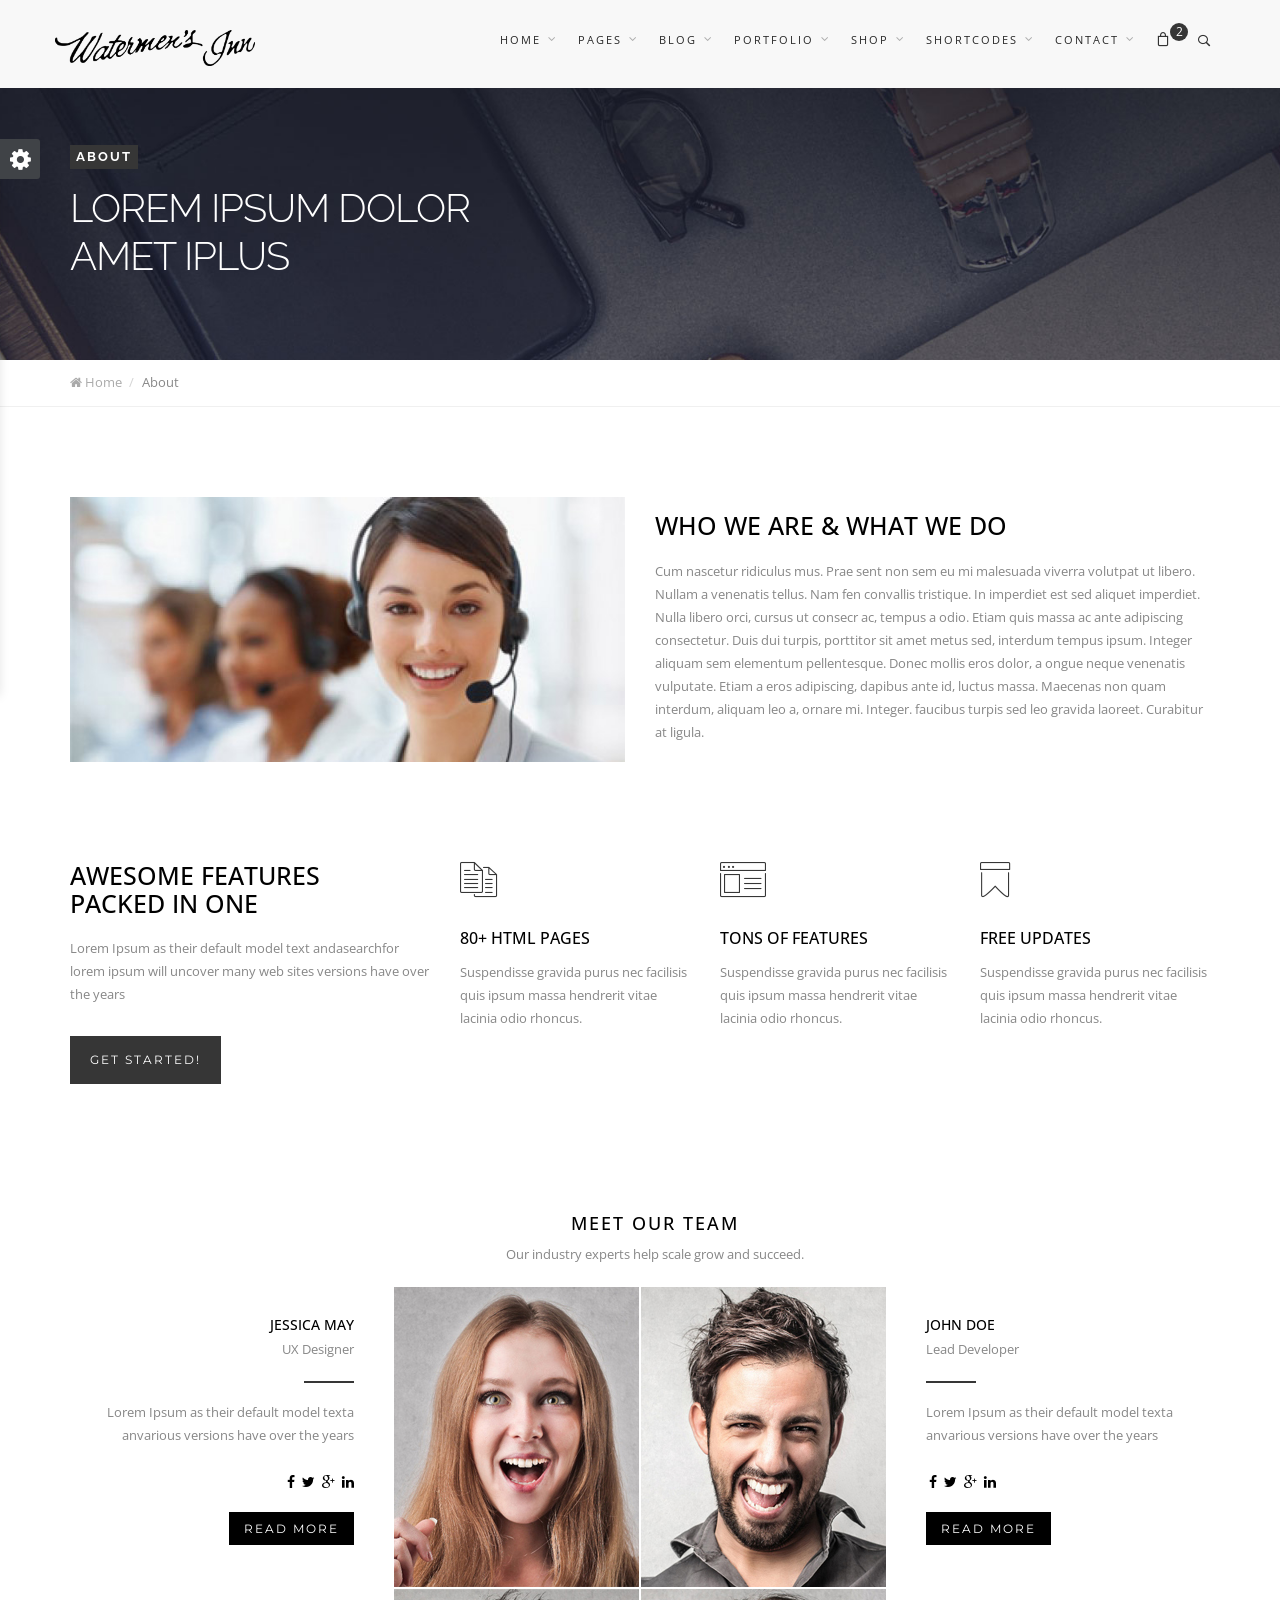
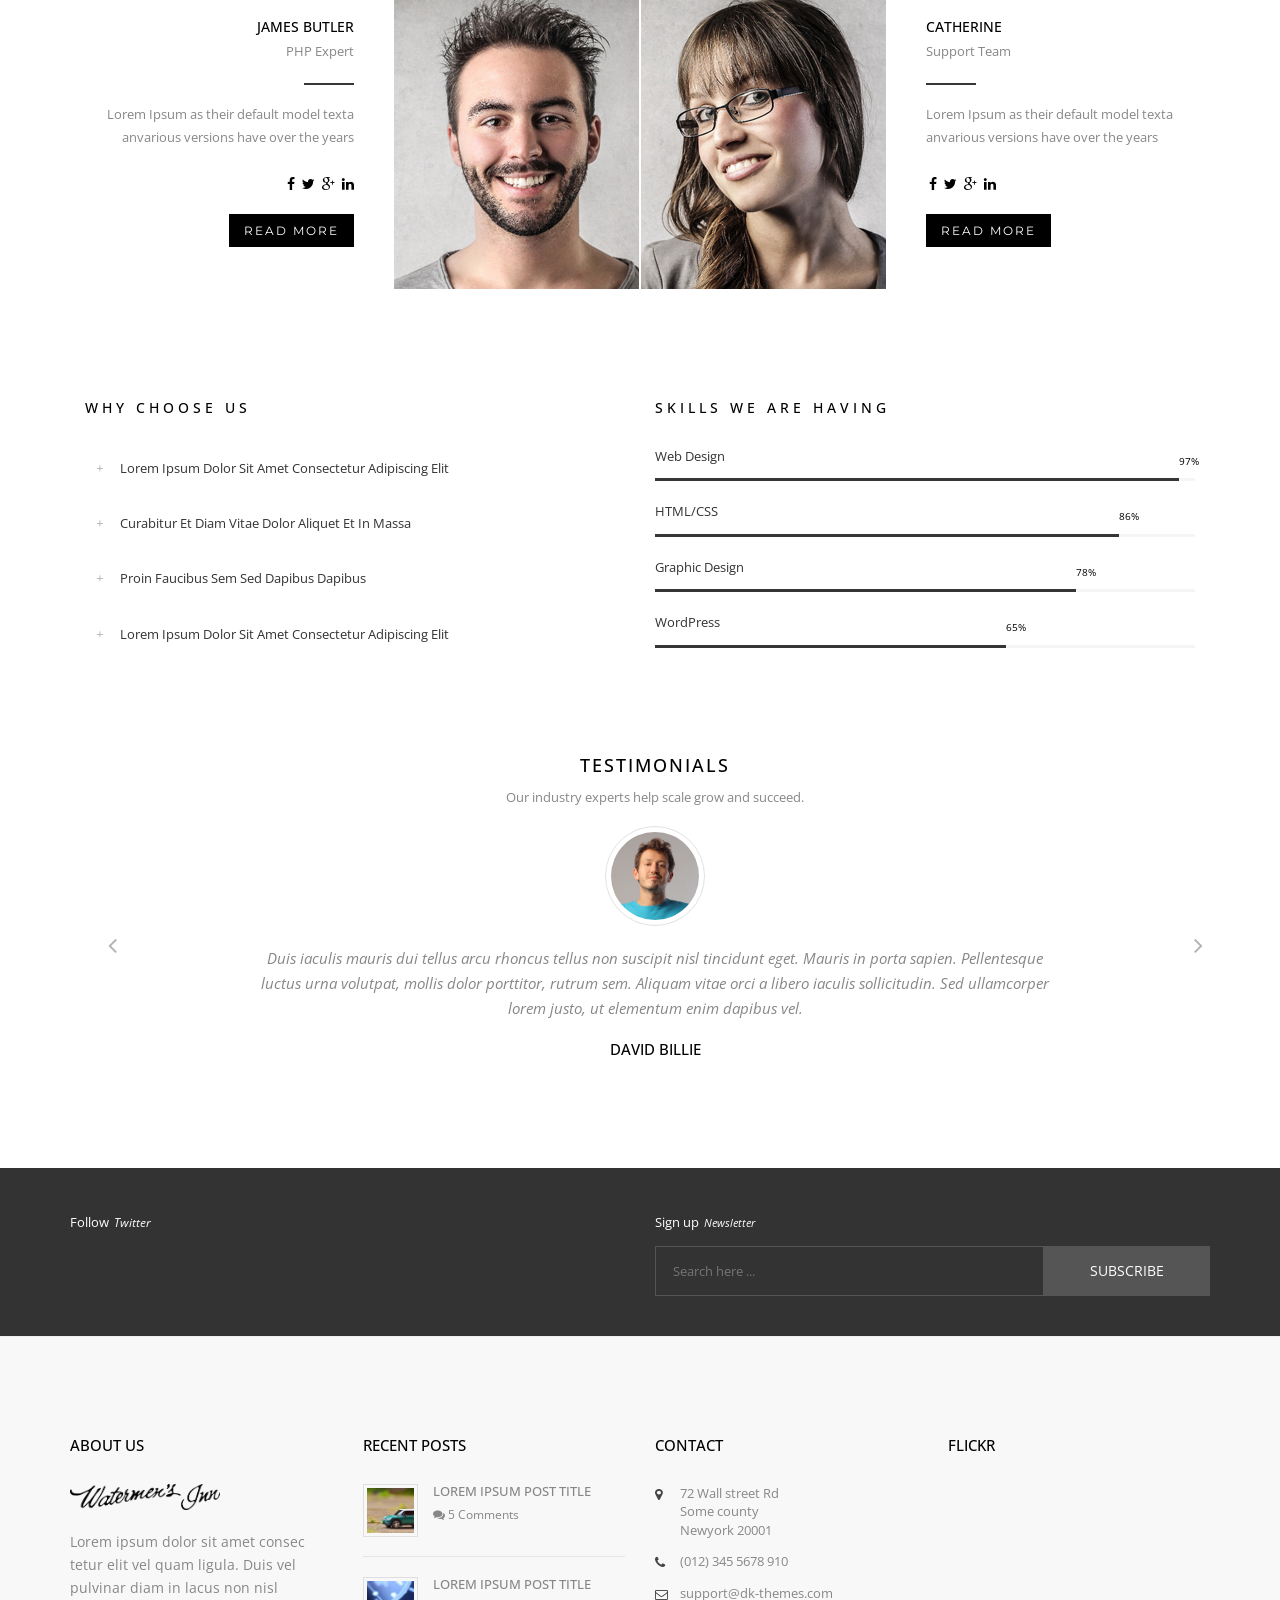
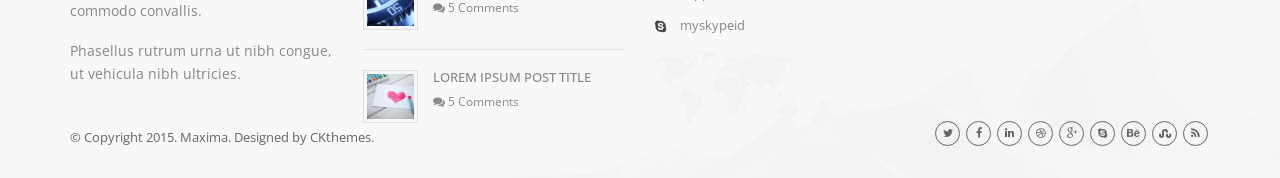
<file: about.html>
<!DOCTYPE html>
<html lang="en">

<!-- Mirrored from www.ckthemes.com/html/maxima/maxima/about.html by HTTrack Website Copier/3.x [XR&CO'2014], Sat, 28 May 2016 20:25:11 GMT -->
<head>
  
	<meta http-equiv="content-type" content="text/html; charset=UTF-8"> 

	<title>Maxima | Responsive Multipurpose Bootstrap Theme</title>

	<meta name="viewport" content="width=device-width, initial-scale=1.0">
	<meta name="description" content="">
	<meta name="keywords" content="">
	<meta name="author" content="">

	<!-- Bootstrap CSS -->
	<link rel="stylesheet" href="css/bootstrap.min.css" type="text/css">
	<link rel="stylesheet" href="css/hippo-off-canvas.css" type="text/css">
	<!-- Styles -->
	<link rel="stylesheet" href="js/owl-carousel/owl.carousel.css">
	<link rel="stylesheet" href="js/owl-carousel/owl.theme.css">
	<link rel="stylesheet" href="js/owl-carousel/owl.transitions.css">
	<link rel="stylesheet" href="js/rs-plugin/css/settings.css">
	<link rel="stylesheet" href="js/flexslider/flexslider.css">
	<link rel="stylesheet" href="js/isotope/isotope.css">
	<link rel="stylesheet" href="css/jquery-ui.css">
	<link rel="stylesheet" href="js/magnific-popup/magnific-popup.css">
	<link rel="stylesheet" href="css/style.css">
	<link rel="stylesheet" href="css/responsive.css">

	<!-- Google Fonts -->
	<link href='http://fonts.googleapis.com/css?family=Open+Sans:300italic,400italic,600italic,700italic,800italic,400,300,600,700,800' rel='stylesheet' type='text/css'>
	<link href='http://fonts.googleapis.com/css?family=Montserrat:400,700' rel='stylesheet' type='text/css'>
	<link href='http://fonts.googleapis.com/css?family=Raleway:400,200,100,300,500,600,700,800,900' rel='stylesheet' type='text/css'>
	<link href='http://fonts.googleapis.com/css?family=Dosis:400,200,300,500,600,700,800' rel='stylesheet' type='text/css'>

	<!-- Icon Fonts -->
	<link rel="stylesheet" href="css/icomoon/style.css" type="text/css">
	<link rel="stylesheet" href="font-awesome/css/font-awesome.min.css" type="text/css">

	<!-- SKIN -->
	<link rel="stylesheet" href="css/color-scheme/default-black.css" type="text/css">


	<!-- HTML5 Shim and Respond.js IE8 support of HTML5 elements and media queries -->
	<!-- WARNING: Respond.js doesn't work if you view the page via file:// -->
	<!--[if lt IE 9]>
		<script src="https://oss.maxcdn.com/libs/html5shiv/3.7.0/html5shiv.js"></script>
		<script src="https://oss.maxcdn.com/libs/respond.js/1.4.2/respond.min.js"></script>
           <script src="//cdnjs.cloudflare.com/ajax/libs/jquery-ajaxtransport-xdomainrequest/1.0.2/jquery.xdomainrequest.min.js"></script>      
	<![endif]-->

</head>
<body id="about-page">
	<div id="main-wrapper">
        <!-- offcanvas-menu start -->
        <div class="offcanvas-menu offcanvas-effect visible-xs visible-sm">
          <button type="button" class="close" aria-hidden="true" data-toggle="offcanvas" id="off-canvas-close-btn">&times;</button>
          <h1>Maxima sidebar Menu</h1>
          <div>
            <div>
				<ul id="menu">
				  <li><a href="index-2.html">Home</a>
					<ul>
					  <li><a href="index-2.html">Home Version 1</a></li>
					  <li><a href="index2.html">Home Version 2</a></li>
					  <li><a href="index3.html">Home Version 3</a></li>
					  <li><a href="index4.html">Home Version 4</a></li>
					  <li><a href="index5.html">Home Version 5</a></li>
					</ul>
				  </li>
				  <li><a href="#">Pages</a>
					<ul>
					  <li><a href="about.html">About page</a></li>
					  <li><a href="services.html">Services</a></li>
					  <li><a href="team.html">Team</a></li>
					  <li><a href="pricing.html">Pricing</a></li>
					  <li><a href="search.html">Search</a></li>
					</ul>
				  </li>
				  <li><a href="#">Blog</a>
					<ul>
					  <li><a href="blog-left-1col.html">Classic Style</a></li>
					  <li><a href="blog-mason-2col.html">Masonry Style</a></li>
					  <li><a href="blog-left-2col.html">Grid Style</a></li>
					  <li><a href="blog-single-left.html">Single Article</a></li>
					</ul>
				  </li>
				  <li><a href="#">Portfolio</a>
					<ul>
					  <li><a href="portfolio-boxed-4col.html">Portfolio Four</a></li>
					  <li><a href="portfolio-gutter-3col.html">Portfolio Three</a></li>
					  <li><a href="portfolio-tiles-3col.html">Portfolio Two</a></li>
					  <li><a href="portfolio-floating-left.html">Single Product</a></li>
					</ul>
				  </li>
				  <li><a href="#">Contact</a>
					<ul>
					  <li><a href="contact1.html">Contact One</a></li>
					  <li><a href="contact2.html">Contact Two</a></li>
					</ul>
				  </li>
				</ul>
            </div>
          </div>
        </div>
        <!-- offcanvas-menu end -->
        <div class="offcanvas-pusher">
          <div class="content-wrapper">
			<div class="outer-wrapper">

				 <!-- HEADER -->
				<header id="header-main">
					<div class="navbar yamm navbar-default navbar-fixed-top white-bg">
						<div class="container">
							<div class="navbar-header">
								<button type="button" data-toggle="collapse" data-target="#navbar-collapse-1" class="navbar-toggle">
								<span class="icon-bar"></span>
								<span class="icon-bar"></span>
								<span class="icon-bar"></span>
								</button>
								<a href="index-2.html" class="navbar-brand"><img src="images/basic/logo.png" width="40" alt=""/></a>
							</div>

							<!-- CART / SEARCH -->
							<div class="header-x pull-right">
								<div class="s-cart">
									<div class="sc-trigger"><i class="icon-bag"></i><span>2</span></div>
									<div class="cart-info">
										<small>You have <em class="highlight">2 item(s)</em> in your shopping bag</small>
										<br>
										<br>
										<div class="ci-item">
											<img src="images/shop/2.jpg" width="70" alt=""/>
											<div class="ci-item-info">
												<h5><a href="shop-cart.html">Product fashion</a></h5>
												<p>2 x $250.00</p>
												<div class="ci-edit">
													<a href="#" class="edit fa fa-edit"></a>
													<a href="#" class="edit fa fa-trash"></a>
												</div>
											</div>
										</div>
										<div class="ci-item">
											<img src="images/shop/8.jpg" width="70" alt=""/>
											<div class="ci-item-info">
												<h5><a href="shop-cart.html">Product fashion</a></h5>
												<p>2 x $250.00</p>
												<div class="ci-edit">
													<a href="#" class="edit fa fa-edit"></a>
													<a href="#" class="edit fa fa-trash"></a>
												</div>
											</div>
										</div>
										<div class="ci-total">Subtotal: $750.00</div>
										<div class="cart-btn">
											<a href="shop-cart.html">View Bag</a>
											<a href="shop_checkout.html">Checkout</a>
										</div>
									</div>
								</div>
								<div class="s-search">
									<div class="ss-trigger"><i class="icon-search2"></i></div>
									<div class="ss-content">
										<span class="ss-close icon-cross2"></span>
										<div class="ssc-inner">
											<form>
												<input type="text" placeholder="Type Search text here...">
												<button type="submit"><i class="icon-search2"></i></button>
											</form>
										</div>
									</div>
								</div>
							</div>

							<div id="navbar-collapse-1" class="navbar-collapse collapse navbar-right">
								<ul class="nav navbar-nav hidden-sm">
									<li class="dropdown yamm-fw">
										<a href="#" data-toggle="dropdown" class="dropdown-toggle">
											Home 
											<div class="arrow-up"><i class="fa fa-angle-down"></i></div>
										</a>
										<ul class="dropdown-menu">
											<li>
												<div class="yamm-content">
													<div class="row">
														<ul class="col-sm-3">
															<li><a href="index-2.html">Home Version 1</a></li>
															<li><a href="index2.html">Home Version 2</a></li>
															<li><a href="index3.html">Home Version 3</a></li>
															<li><a href="index4.html">Home Version 4</a></li>
															<li><a href="index5.html">Home Version 5</a></li>
														</ul>
														<ul class="col-sm-3">
														<li><a href="onepage_hosting.html">Onepage <strong>Hosting</strong></a></li>
														<li><a href="onepage_charity.html">Onepage <strong>Charity</strong></a></li>
														<li><a href="onepage_construction.html">Onepage <strong>Construction</strong></a></li>
														<li><a href="onepage_landing.html">Onepage <strong>App Landing</strong></a></li>
														<li><a href="onepage_medical.html">Onepage <strong>Medical</strong></a></li>
													</ul>
														<ul class="col-sm-3">
														<li><a href="onepage_church.html">Onepage <strong>Church</strong></a></li>
														<li><a href="onepage_food.html">Onepage <strong>Restaurant</strong></a></li>
														<li><a href="onepage_fahion.html">Onepage <strong>Fashion</strong></a></li>
														<li><a href="onepage_gym.html">Onepage <strong>Gym</strong></a></li>
														<li><a href="onepage_lawyer.html">Onepage <strong>Lawyer</strong></a></li>
													</ul>
														<ul class="col-sm-3">
															<li><a href="index-2.html">Header version 1</a></li>
															<li><a href="header2.html">Header version 2</a></li>
															<li><a href="header3.html">Header version 3</a></li>
															<li><a href="header4.html">Header version 4</a></li>
															<li><a href="header5.html">Header version 5</a></li>
														</ul>
													</div>
												</div>
											</li>
										</ul>
									</li>
							  <li class="dropdown yamm-fw">
										<a href="#" data-toggle="dropdown" class="dropdown-toggle">
											Pages 
											<div class="arrow-up"><i class="fa fa-angle-down"></i></div>
										</a>
										<ul class="dropdown-menu">
											<li>
												<div class="yamm-content">
													<div class="row">
														<ul class="col-sm-3">
															<li><a href="about.html">About page</a></li>
															<li><a href="services.html">Services</a></li>
															<li><a href="team.html">Team</a></li>
															<li><a href="pricing.html">Pricing</a></li>
															<li><a href="search.html">Search</a></li>
														</ul>
														<ul class="col-sm-3">
															<li><a href="careers.html">Careers</a></li>
															<li><a href="left_sidebar.html">Left Sidebar</a></li>
															<li><a href="right_sidebar.html">Right Sidebar</a></li>
															<li><a href="rl_sidebar.html">Dual Sidebar</a></li>
															<li><a href="comingsoon.html">Comingsoon</a></li>
														</ul>
														<ul class="col-sm-3">
															<li><a href="page_no_title.html">Page No title</a></li>
															<li><a href="page_with_title.html">Page with title</a></li>
															<li><a href="gallery-3col.html">Gallery 1</a></li>
															<li><a href="gallery-4col.html">Gallery 2</a></li>
															<li><a href="gallery-5col.html">Gallery 3</a></li>
														</ul>
														<ul class="col-sm-3">
															<li><a href="maintenance_mode.html">Maintenance Page</a></li>
															<li><a href="404.html">404 Page</a></li>
															<li><a href="support.html">Support</a></li>
															<li><a href="contact1.html">Contact 1</a></li>
															<li><a href="contact2.html">Contact 2</a></li>
														</ul>
													</div>
												</div>
											</li>
										</ul>
									</li>
							  <li class="dropdown">
										<a href="#" data-toggle="dropdown" class="dropdown-toggle">
											Blog 
											<div class="arrow-up"><i class="fa fa-angle-down"></i></div>
										</a>
										<ul class="dropdown-menu" role="menu">
											<li class="dropdown-submenu">
												<a href="#">Classic Style</a>
												<ul class="dropdown-menu">
													<li><a href="blog-left-1col.html">Blog Left Sidebar</a></li>
													<li><a href="blog-right-1col.html">Blog Right Sidebar</a></li>
													<li><a href="blog-fullwidth.html">Blog Fullwidth</a></li>
												</ul>
											</li>
											<li class="dropdown-submenu">
												<a href="#">Masonry Style</a>
												<ul class="dropdown-menu">
													<li><a href="blog-mason-2col.html">2 Columns</a></li>
													<li><a href="blog-mason-3col.html">3 Columns</a></li>
													<li><a href="blog-mason-4col.html">4 Columns</a></li>
												</ul>
											</li>
											<li class="dropdown-submenu">
												<a href="#">Grid Style</a>
												<ul class="dropdown-menu">
													<li><a href="blog-left-2col.html">2 Columns Left sidebar</a></li>
													<li><a href="blog-right-2col.html">2 Columns Right sidebar</a></li>
													<li><a href="blog-grid-3col.html">3 Columns</a></li>
													<li><a href="blog-grid-4col.html">4 Columns</a></li>
												</ul>
											</li>
											<li class="dropdown-submenu">
												<a href="#">Single Project</a>
												<ul class="dropdown-menu">
													<li><a href="blog-single-left.html">Sidebar Left</a></li>
													<li><a href="blog-single-right.html">Sidebar Right</a></li>
													<li><a href="blog-single.html">Blog Single</a></li>
												</ul>
											</li>
										</ul>
									</li>
							  <li class="dropdown">
										<a href="#" data-toggle="dropdown" class="dropdown-toggle">
											Portfolio 
											<div class="arrow-up"><i class="fa fa-angle-down"></i></div>
										</a>
										<ul class="dropdown-menu" role="menu">
											<li class="dropdown-submenu">
												<a href="#">Boxed Style</a>
												<ul class="dropdown-menu">
													<li><a href="portfolio-boxed-2col.html">2 Column</a></li>
													<li><a href="portfolio-boxed-3col.html">3 Column</a></li>
													<li><a href="portfolio-boxed-4col.html">4 Column</a></li>
												</ul>
											</li>
											<li class="dropdown-submenu">
												<a href="#">Gutter Style</a>
												<ul class="dropdown-menu">
													<li><a href="portfolio-gutter-2col.html">2 Columns</a></li>
													<li><a href="portfolio-gutter-3col.html">3 Columns</a></li>
													<li><a href="portfolio-gutter-4col.html">4 Columns</a></li>
												</ul>
											</li>
											<li class="dropdown-submenu">
												<a href="#">Tiles Style</a>
												<ul class="dropdown-menu">
													<li><a href="portfolio-tiles-2col.html">2 Columns</a></li>
													<li><a href="portfolio-tiles-3col.html">3 Columns</a></li>
													<li><a href="portfolio-tiles-4col.html">4 Columns</a></li>
												</ul>
											</li>
											<li class="dropdown-submenu">
												<a href="#">Wide Style</a>
												<ul class="dropdown-menu">
													<li><a href="portfolio-wide-2col.html">2 Columns</a></li>
													<li><a href="portfolio-wide-3col.html">3 Columns</a></li>
													<li><a href="portfolio-wide-4col.html">4 Columns</a></li>
												</ul>
											</li>
											<li class="dropdown-submenu">
												<a href="#">Single Project</a>
												<ul class="dropdown-menu">
													<li><a href="portfolio-floating-left.html">Floating Left Sidebar</a></li>
													<li><a href="portfolio-floating-right.html">Floating Right Sidebar</a></li>
												</ul>
											</li>
										</ul>
									</li>
							  <li class="dropdown">
										<a href="#" data-toggle="dropdown" class="dropdown-toggle">
											shop 
											<div class="arrow-up"><i class="fa fa-angle-down"></i></div>
										</a>
										<ul class="dropdown-menu" role="menu">
											<li><a href="shop-left-sidebar.html">Shop - Left Sidebar</a></li>
											<li><a href="shop-right-sidebar.html">Shop - Right Sidebar</a></li>
											<li><a href="shop-fullwidth.html">Shop - Fullwidth</a></li>
											<li><a href="shop-single-left.html">Single - Left Sidebar</a></li>
											<li><a href="shop-single-right.html">Single - Right Sidebar</a></li>
											<li><a href="shop-cart.html">Shop - Cart</a></li>
											<li><a href="shop_checkout.html">Shop - Checkout</a></li>
											<li><a href="shop-login.html">Shop - Account</a></li>
										</ul>
									</li>
							  <li class="dropdown yamm-fw">
										<a href="#" data-toggle="dropdown" class="dropdown-toggle">
											Shortcodes 
											<div class="arrow-up"><i class="fa fa-angle-down"></i></div>
										</a>
										<ul class="dropdown-menu">
											<li>
												<div class="yamm-content">
													<div class="row">
														<ul class="col-sm-3">
															<li><a href="elements-accordion.html">Accordion</a></li>
															<li><a href="elements-alertbox.html">Alertbox</a></li>
															<li><a href="elements-buttons.html">Buttons</a></li>
															<li><a href="elements-blockquotes.html">Blockquotes</a></li>
															<li><a href="elements-CTA.html">Call to action</a></li>
														</ul>
														<ul class="col-sm-3">
															<li><a href="elements-counters.html">Counters</a></li>
															<li><a href="elements-grid.html">Columns & Grid</a></li>
															<li><a href="elements-dividers.html">Dividers</a></li>
															<li><a href="elements-form.html">Forms</a></li>
															<li><a href="elements-googlemap.html">Google maps</a></li>
														</ul>
														<ul class="col-sm-3">
															<li><a href="gallery-2col.html">Gallery - 2col</a></li>
															<li><a href="gallery-3col.html">Gallery - 3col</a></li>
															<li><a href="gallery-4col.html">Gallery - 4col</a></li>
															<li><a href="gallery-5col.html">Gallery - 5col</a></li>
															<li><a href="elements-headings.html">Headings</a></li>
														</ul>
														<ul class="col-sm-3">
															<li><a href="elements-iconbox.html">Iconbox</a></li>
															<li><a href="elements-media.html">Media</a></li>
															<li><a href="elements-progress.html">Progress</a></li>
															<li><a href="elements-tabs.html">Tabs</a></li>
															<li><a href="elements-tables.html">Tables</a></li>
														</ul>
													</div>
												</div>
											</li>
										</ul>
									</li>
							  <li class="dropdown">
										<a href="#" data-toggle="dropdown" class="dropdown-toggle">
											Contact 
											<div class="arrow-up"><i class="fa fa-angle-down"></i></div>
										</a>
										<ul class="dropdown-menu" role="menu">
											<li><a href="contact1.html">Contact 1</a></li>
											<li><a href="contact2.html">Contact 2</a></li>
										</ul>
									</li>
									<!--
									<li class="dropdown" style="background:#000; #000">
										<a href="#" data-toggle="dropdown" class="dropdown-toggle" style="color:#fff; letter-spacing:0;">
											Try Page Builder 
										</a>
										
									</li>
									-->
							  </ul>
							</div>
						</div>
					</div><!-- /.navbar -->
				</header>

				<!-- PAGE HEADER -->
				<div class="page_header">
					<div class="page_header_parallax">
						<div class="container">
							<div class="row">
								<div class="col-md-12">
									<h3><span>About</span>Lorem ipsum dolor <br>amet iplus</h3>
								</div>
							</div>
						</div>
					</div>
					<div class="bcrumb-wrap">
						<div class="container">
							<div class="row">
								<div class="col-md-12">
									<ul class="bcrumbs">
										<li><a href="#"><i class="fa fa-home"></i> Home</a></li>
										<li>About</li>
									</ul>
									<div class="clearfix"></div>
								</div>
							</div>
						</div>
					</div>
				</div>

				<div class="inner-content">
					<div class="container">

						<!-- ABOUT -->
						<div class="section-about space100">
							<div class="row">
								<div class="col-md-6">
									<div>
										<img src="images/other/2.jpg" class="img-responsive" alt="">
									</div>
								</div>
								<div class="col-md-6">
									<div>
										<h3>Who We Are &amp; What We Do</h3>
										<p>Cum nascetur ridiculus mus. Prae sent non sem eu mi malesuada viverra volutpat ut libero. Nullam a venenatis tellus. Nam fen convallis tristique. In imperdiet est sed aliquet imperdiet. Nulla libero orci, cursus ut consecr ac, tempus a odio. Etiam quis massa ac ante adipiscing consectetur. Duis dui turpis, porttitor sit amet metus sed, interdum tempus ipsum. Integer aliquam sem elementum pellentesque. Donec mollis eros dolor, a ongue neque venenatis vulputate. Etiam a eros adipiscing, dapibus ante id, luctus massa. Maecenas non quam interdum, aliquam leo a, ornare mi. Integer. faucibus turpis sed leo gravida laoreet. Curabitur at ligula. </p>
									</div>
								</div>
							</div>
						</div>

						<!-- SERVICES -->
						<div class="section-services2 space40">
							<div class="row">
								<div class="col-md-4">
									<h3>Awesome Features<br>packed in one</h3>
									<p class="space30">Lorem Ipsum as their default model text
										andasearchfor lorem ipsum will uncover many
										web sites versions have over the years
									</p>
									<a href="#" class="button one space30">Get Started!</a>
								</div>
								<!-- end section -->
								<div class="col-md-8">
									<div class="row">
										<div class="col-md-4 ss2-content">
											<i class="icon-documents"></i>
											<h4>80+ HTML pages</h4>
											<p>Suspendisse gravida purus nec facilisis quis ipsum massa hendrerit vitae lacinia odio rhoncus.</p>
										</div>
										<!-- end section -->
										<div class="col-md-4 ss2-content">
											<i class="icon-browser"></i>
											<h4>Tons of Features</h4>
											<p>Suspendisse gravida purus nec facilisis quis ipsum massa hendrerit vitae lacinia odio rhoncus.</p>
										</div>
										<!-- end section -->
										<div class="col-md-4 ss2-content">
											<i class=" icon-ribbon"></i>
											<h4>FREE Updates</h4>
											<p>Suspendisse gravida purus nec facilisis quis ipsum massa hendrerit vitae lacinia odio rhoncus.</p>
										</div>
										<!-- end section -->
									</div>
								</div>
							</div>
						</div>

						<div class="clearfix"></div>

						<!-- TEAM -->
						<div class="section-team-block space100">

							<div class="container text-center">
								<div class="space60"></div>
									<h2 class="uppercase">Meet our Team</h2>
									<p>Our industry experts help scale grow and succeed.</p>
							</div>
							
							<div class="col-sm-12 col-md-6 left">
								<img src="images/team/10.jpg" class="img-responsive" alt="">
								<br>
								<h4>Jessica may</h4>
								<p class="smtfont">UX Designer</p>
								<div class="small-sep sep-right"></div>
								<br>
								<p>Lorem Ipsum as their default model texta anvarious versions have over the years</p>
								<br>
								<div class="social-c1">
									<a href="#"><i class="fa fa-facebook"></i></a>
									<a href="#"><i class="fa fa-twitter"></i></a>
									<a href="#"><i class="fa fa-google-plus"></i></a>
									<a href="#"><i class="fa fa-linkedin"></i></a>
								</div>
								<br>
								<a href="#" class="button btn-small sep-right">Read More</a>
							</div>
							<!-- end section -->
							<div class="col-sm-12 col-md-6 right">
								<img src="images/team/11.jpg" class="img-responsive" alt="">
								<br>
								<h4>John doe</h4>
								<p class="smtfont">Lead Developer</p>
								<div class="small-sep sep-left"></div>
								<br>
								<p>Lorem Ipsum as their default model texta anvarious versions have over the years</p>
								<br>
								<div class="social-c1">
									<a href="#"><i class="fa fa-facebook"></i></a>
									<a href="#"><i class="fa fa-twitter"></i></a>
									<a href="#"><i class="fa fa-google-plus"></i></a>
									<a href="#"><i class="fa fa-linkedin"></i></a>
								</div>
								<br>
								<a href="#" class="button btn-small">Read More</a>
							</div>
							<!-- end section -->
							<div class="col-sm-12 col-md-6 left">
								<img src="images/team/12.jpg" class="img-responsive" alt="">
								<br>
								<h4>James Butler</h4>
								<p class="smtfont">PHP Expert</p>
								<div class="small-sep sep-right"></div>
								<br>
								<p>Lorem Ipsum as their default model texta anvarious versions have over the years</p>
								<br>
								<div class="social-c1">
									<a href="#"><i class="fa fa-facebook"></i></a>
									<a href="#"><i class="fa fa-twitter"></i></a>
									<a href="#"><i class="fa fa-google-plus"></i></a>
									<a href="#"><i class="fa fa-linkedin"></i></a>
								</div>
								<br>
								<a href="#" class="button btn-small sep-right">Read More</a>
							</div>
							<!-- end section -->
							<div class="col-sm-12 col-md-6 right">
								<img src="images/team/13.jpg" class="img-responsive" alt="">
								<br>
								<h4>Catherine</h4>
								<p class="smtfont">Support Team</p>
								<div class="small-sep sep-left"></div>
								<br>
								<p>Lorem Ipsum as their default model texta anvarious versions have over the years</p>
								<br>
								<div class="social-c1">
									<a href="#"><i class="fa fa-facebook"></i></a>
									<a href="#"><i class="fa fa-twitter"></i></a>
									<a href="#"><i class="fa fa-google-plus"></i></a>
									<a href="#"><i class="fa fa-linkedin"></i></a>
								</div>
								<br>
								<a href="#" class="button btn-small">Read More</a>
							</div>
							<!-- end section -->
							<div class="clearfix"></div>
						</div>

						<!-- INFO / SKILLS -->
						<div class="section-info">
								<div class="col-md-6 margin-bottom-xs-30">
									<h4>Why Choose Us</h4>
									<div class="space30"></div>
									<div class="panel-group" id="accordion">
										<div class="panel panel-default">
											<div class="panel-heading">
												<h4 class="panel-title">
													<a class="accordion-toggle collapsed" data-toggle="collapse" data-parent="#accordion" href="#collapseOne1">
													Lorem ipsum dolor sit amet consectetur adipiscing elit
													</a>
												</h4>
											</div>
											<div id="collapseOne1" class="panel-collapse collapse">
												<div class="panel-body">
													<p>Etiam cursus pellentesque neque, eget ullamcorper augue eleifend a. In sit amet pulvinar purus. Ut in nibh tortor. Nullam quis magna sed nunc facilisis blandit vel at erat. Donec blandit et nulla sed lacinia. Quisque ullamcorper tincidunt ante, ut feugiat felis consectetur ut.</p>
												</div>
											</div>
										</div>
										<div class="clearfix space10"></div>
										<div class="panel panel-default">
											<div class="panel-heading">
												<h4 class="panel-title">
													<a class="accordion-toggle collapsed" data-toggle="collapse" data-parent="#accordion" href="#collapseTwo1">
													Curabitur et diam vitae dolor aliquet et in massa
													</a>
												</h4>
											</div>
											<div id="collapseTwo1" class="panel-collapse collapse">
												<div class="panel-body">
													<p>Nam ullamcorper imperdiet luctus. Vestibulum tincidunt malesuada mi, in posuere augue cursus nec. Morbi et vehicula risus, fermentum lacinia justo. Etiam tellus arcu, eleifend tristique enim rutrum iaculis risus, id tincidunt dui fringilla sed bibendum lorem.</p>
												</div>
											</div>
										</div>
										<div class="clearfix space10"></div>
										<div class="panel panel-default">
											<div class="panel-heading">
												<h4 class="panel-title">
													<a class="accordion-toggle collapsed" data-toggle="collapse" data-parent="#accordion" href="#collapseThree1">
													Proin faucibus sem sed dapibus dapibus
													</a>
												</h4>
											</div>
											<div id="collapseThree1" class="panel-collapse collapse">
												<div class="panel-body">
													<p>Etiam cursus pellentesque neque, eget ullamcorper augue eleifend a. In sit amet pulvinar purus. Ut in nibh tortor. Nullam quis magna sed nunc facilisis blandit vel at erat. Donec blandit et nulla sed lacinia. Quisque ullamcorper tincidunt ante, ut feugiat felis consectetur ut.</p>
												</div>
											</div>
										</div>
										<div class="clearfix space10"></div>
										<div class="panel panel-default">
											<div class="panel-heading">
												<h4 class="panel-title">
													<a class="accordion-toggle collapsed" data-toggle="collapse" data-parent="#accordion" href="#collapseFour1">
													Lorem ipsum dolor sit amet consectetur adipiscing elit
													</a>
												</h4>
											</div>
											<div id="collapseFour1" class="panel-collapse collapse">
												<div class="panel-body">
													<p>Etiam cursus pellentesque neque, eget ullamcorper augue eleifend a. In sit amet pulvinar purus. Ut in nibh tortor. Nullam quis magna sed nunc facilisis blandit vel at erat. Donec blandit et nulla sed lacinia. Quisque ullamcorper tincidunt ante, ut feugiat felis consectetur ut.</p>
												</div>
											</div>
										</div>
									</div>
								</div>
								<div class="col-md-6">
									<h4>Skills we are having</h4>

									<div class="space30"></div>


									<div class="progress-wrapper">

										<div class="progress-item">
											<span class="progress-title">Web Design</span>

											<div class="progress">
											  <div class="progress-bar progress-bar-dealy" role="progressbar" aria-valuenow="97" aria-valuemin="0" aria-valuemax="100" ><span class="progress-percent"> 97%</span>
											  </div>
											</div><!-- /.progress -->
										</div><!-- /.skill-progress -->


										<div class="progress-item">
											<span class="progress-title">HTML/CSS</span>

											<div class="progress">
											  <div class="progress-bar progress-bar-dealy" role="progressbar" aria-valuenow="86" aria-valuemin="0" aria-valuemax="100" ><span class="progress-percent"> 86%</span>
											  </div>
											</div><!-- /.progress -->
										</div><!-- /.skill-progress -->


										<div class="progress-item">
											<span class="progress-title">Graphic Design</span>

											<div class="progress">
											  <div class="progress-bar progress-bar-dealy" role="progressbar" aria-valuenow="78" aria-valuemin="0" aria-valuemax="100" ><span class="progress-percent"> 78%</span>
											  </div>
											</div><!-- /.progress -->
										</div><!-- /.skill-progress -->

										<div class="progress-item">
											<span class="progress-title">WordPress</span>

											<div class="progress">
											  <div class="progress-bar progress-bar-dealy" role="progressbar" aria-valuenow="65" aria-valuemin="0" aria-valuemax="100" ><span class="progress-percent"> 65%</span>
											  </div>
											</div><!-- /.progress -->
										</div><!-- /.skill-progress -->
										
									</div><!-- /.progress-wrapper -->


									<div class="gap">
									</div>

								</div>
								<div class="clearfix"></div>
							</div>

						<!-- TESTIMONIALS -->
						<section id="section-testimonials">
							<div class="container text-center">
								<div class="space80"></div>
								<h2 class="uppercase">Testimonials</h2>
									<p>Our industry experts help scale grow and succeed.</p>
								
								<div class="testimonial-box">
									<div id="testimonial" class="owl-carousel">
										<div class="quote-info">
											<img src="images/quote/1.jpg" class="img-responsive" alt="">
											<p>Duis iaculis mauris dui tellus arcu rhoncus tellus non suscipit nisl tincidunt eget. Mauris in porta sapien. Pellentesque luctus urna volutpat, mollis dolor porttitor, rutrum sem. Aliquam vitae orci a libero iaculis sollicitudin. Sed ullamcorper lorem justo, ut elementum enim dapibus vel.</p>
											<h2>David Billie</h2>
										</div>
										<div class="quote-info">
											<img src="images/quote/2.jpg" class="img-responsive" alt="">
											<p>Duis iaculis mauris dui tellus arcu rhoncus tellus non suscipit nisl tincidunt eget. Mauris in porta sapien. Pellentesque luctus urna volutpat, mollis dolor porttitor, rutrum sem. Aliquam vitae orci a libero iaculis sollicitudin. Sed ullamcorper lorem justo, ut elementum enim dapibus vel.</p>
											<h2>Katey Thane</h2>
										</div>
										<div class="quote-info">
											<img src="images/quote/3.jpg" class="img-responsive" alt="">
											<p>Duis iaculis mauris dui tellus arcu rhoncus tellus non suscipit nisl tincidunt eget. Mauris in porta sapien. Pellentesque luctus urna volutpat, mollis dolor porttitor, rutrum sem. Aliquam vitae orci a libero iaculis sollicitudin. Sed ullamcorper lorem justo, ut elementum enim dapibus vel.</p>
											<h2>Wally Buddy</h2>
										</div>
									</div>
								</div>
							</div>
						</section>
					</div>
				</div>

				<!-- TWEET / SUBSCRIBE -->
				<div class="footer-top">
					<div class="container">
						<div class="row">
							<div class="col-md-6 f-tweet">
								<small>Follow<em>Twitter</em></small>
								<div class="tweet-info">
									<div id="tweetcool"></div>
								</div>
							</div>
							<div class="col-md-6 f-subscribe">
								<small>Sign up<em>Newsletter</em></small>
								<form>
									<input placeholder="Search here ..." type="text">
									<button type="submit">Subscribe</button>
								</form>
							</div>
						</div>
					</div>
				</div>

				<!-- FOOTER -->
				<footer>
					<div class="container">
						<div class="row">
							<div class="col-md-3">
								<h4 class="space30">About us</h4>
								<img src="images/basic/logo-ico.png" class="img-responsive space20" width="262" alt=""/>
								<p>Lorem ipsum dolor sit amet consec tetur elit vel quam ligula. Duis vel pulvinar diam in lacus non nisl commodo convallis.</p>
								<p>Phasellus rutrum urna ut nibh congue, ut vehicula nibh ultricies.</p>
							</div>
							<div class="col-md-3">
								<h4 class="space30">Recent Posts</h4>
								<ul class="f-posts">
									<li>
										<img src="images/blog/1/1.jpg" class="img-responsive" alt=""/>
										<h5><a href="#">Lorem ipsum post title</a></h5>
										<p><i class="fa fa-comments"></i> 5 Comments</p>
									</li>
									<li>
										<img src="images/blog/1/2.jpg" class="img-responsive" alt=""/>
										<h5><a href="#">Lorem ipsum post title</a></h5>
										<p><i class="fa fa-comments"></i> 5 Comments</p>
									</li>
									<li>
										<img src="images/blog/1/3.jpg" class="img-responsive" alt=""/>
										<h5><a href="#">Lorem ipsum post title</a></h5>
										<p><i class="fa fa-comments"></i> 5 Comments</p>
									</li>
									
								</ul>
							</div>
							<div class="col-md-3">
								<h4 class="space30">Contact</h4>
								<ul class="c-info">
									<li><i class="fa fa-map-marker"></i> 72 Wall street Rd<br>Some county<br>Newyork 20001
									</li>
									<li>
									</li>
									<li><i class="fa fa-phone"></i> (012) 345 5678 910</li>
									<li><i class="fa fa-envelope-o"></i> support@dk-themes.com</li>
									<li><i class="fa fa-skype"></i> myskypeid</li>
								</ul>
								<div class="clearfix space10"></div>
							</div>
							<div class="col-md-3">
								<h4 class="space30">Flickr</h4>
								<ul id="flickr" class="thumbs"></ul>
							</div>
						</div>
					</div>
				</footer>

				<!-- FOOTER COPYRIGHT -->
				<div class="footer-bottom">
					<div class="container">
						<div class="row">
							<div class="col-md-7">
								<p>&copy; Copyright 2015. Maxima. Designed by CKthemes.</p>
							</div>
							<div class="col-md-5">
								<div class="f-social pull-right">
									<a class="fa fa-twitter" href="#"></a>
									<a class="fa fa-facebook" href="#"></a>
									<a class="fa fa-linkedin" href="#"></a>
									<a class="fa fa-dribbble" href="#"></a>
									<a class="fa fa-google-plus" href="#"></a>
									<a class="fa fa-skype" href="#"></a>
									<a class="fa fa-behance" href="#"></a>
									<a class="fa fa-stumbleupon" href="#"></a>
									<a class="fa fa-rss" href="#"></a>
								</div>
							</div>
						</div>
					</div>
				</div>
			</div>

		  </div> <!-- /.content-wrapper -->
        </div> <!-- .offcanvas-pusher -->
    </div><!-- /#main-wrapper -->
<!-- STYLE SWITCHER 
============================================= -->
<div class="b-settings-panel">
	<div class="settings-section">
		<span>
		Boxed 
		</span>
		<div class="b-switch">
			<div class="switch-handle"></div>
		</div>
		<span>
		Wide 
		</span>
	</div>
	<hr class="dashed" style="margin: 15px 0px;">
	<h5>Main Background</h5>
	<div class="settings-section bg-list">
		<div class="bg-pattern1"></div>
		<div class="bg-pattern2"></div>
		<div class="bg-pattern6"></div>
		<div class="bg-pattern10"></div>
		<div class="bg-pattern16"></div>
		<div class="bg-pattern4"></div>
		<div class="bg-pattern5"></div>
		<div class="bg-pattern7"></div>
		<div class="bg-pattern9"></div>
		<div class="bg-pattern11"></div>
		<div class="bg-pattern12"></div>
		<div class="bg-pattern13"></div>
		<div class="bg-pattern17"></div>
		<div class="bg-pattern8"></div>
		<div class="bg-pattern14"></div>
		<div class="bg-pattern15"></div>
		<div class="bg-pattern3"></div>
		<div class="bg-pattern18"></div>
	</div>
	<hr class="dashed" style="margin: 15px 0px;">
	<h5>Color Scheme</h5>
	<div class="settings-section color-list">
		<div data-src="css/color-scheme/moderate-green.css" style="background: #8ec249"></div>
		<div data-src="css/color-scheme/vivid-blue.css" style="background: #228dff"></div>
		<div data-src="css/color-scheme/orange.css" style="background: #fa6900"></div>
		<div data-src="css/color-scheme/brown.css" style="background: #a68c69"></div>
		<div data-src="css/color-scheme/yellow.css" style="background: #fabe28"></div>
		<div data-src="css/color-scheme/violet.css" style="background: #ba01ff"></div>
		<div data-src="css/color-scheme/strong-cyan.css" style="background: #00b9bd"></div>
		<div data-src="css/color-scheme/soft-cyan.css" style="background: #4bd5ea"></div>
		<div data-src="css/color-scheme/red.css" style="background: #ff0104"></div>
		<div data-src="css/color-scheme/lite-brown.css" style="background: #f3a76d"></div>
		<div data-src="css/color-scheme/lime-green.css" style="background: #3bdbad"></div>
		<div data-src="css/color-scheme/light-voilet.css" style="background: #aaa5ff"></div>
		<div data-src="css/color-scheme/gray-green.css" style="background: #697060"></div>
		<div data-src="css/color-scheme/gray-cyan.css" style="background: #aeced2"></div>
		<div data-src="css/color-scheme/de-green.css" style="background: #b6cd71"></div>
		<div data-src="css/color-scheme/cream.css" style="background: #e0d6b2"></div>

	</div>
	<div class="btn-settings"></div>
</div>
<!-- END STYLE SWITCHER 
============================================= -->
    <!-- Preloader -->
    <div id="preloader">
      <div id="status">
        <div class="status-mes"></div>
      </div>
    </div>
	
<!-- jQuery -->
<script src="js/jquery.js"></script>

<!-- Plugins -->
<script src="js/bootstrap.min.js"></script>
<script src="js/menu.js"></script>
<script src="js/owl-carousel/owl.carousel.min.js"></script>
<script src="js/rs-plugin/js/jquery.themepunch.tools.min.js"></script>   
<script src="js/rs-plugin/js/jquery.themepunch.revolution.min.js"></script>
<script src="js/jquery.easing.min.js"></script>
<script src="js/isotope/isotope.pkgd.js"></script>
<script src="js/jflickrfeed.min.js"></script>
<script src="js/tweecool.js"></script>
<script src="js/flexslider/jquery.flexslider.js"></script>
<script src="js/easypie/jquery.easypiechart.min.js"></script>
<script src="js/jquery-ui.js"></script>
<script src="js/jquery.appear.js"></script>
<script src="js/jquery.inview.js"></script>
<script src="js/jquery.countdown.min.js"></script>
<script src="js/jquery.sticky.js"></script>
<script src="js/magnific-popup/jquery.magnific-popup.min.js"></script>
<script src="js/hippo-off-canvas.js"></script>
<script src="js/main.js"></script>

</body>

<!-- Mirrored from www.ckthemes.com/html/maxima/maxima/about.html by HTTrack Website Copier/3.x [XR&CO'2014], Sat, 28 May 2016 20:25:28 GMT -->
</html>
</file>
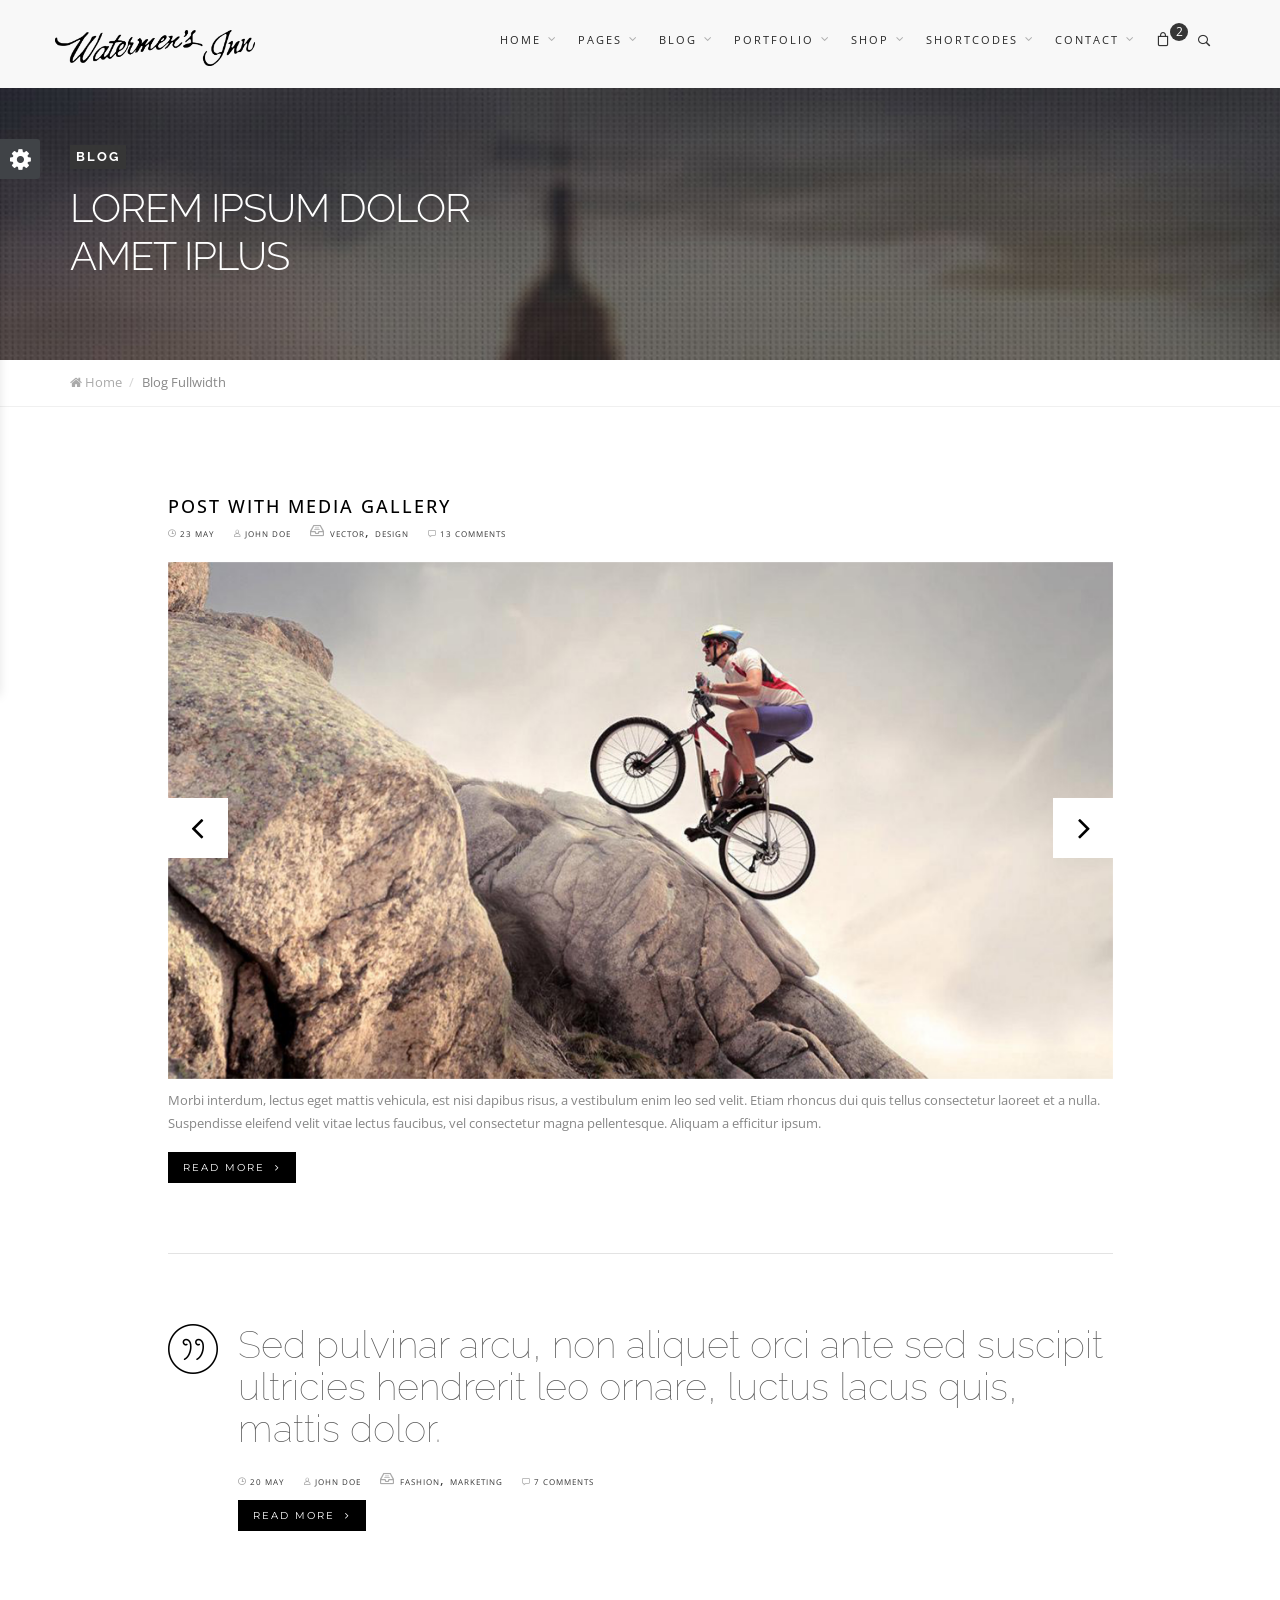
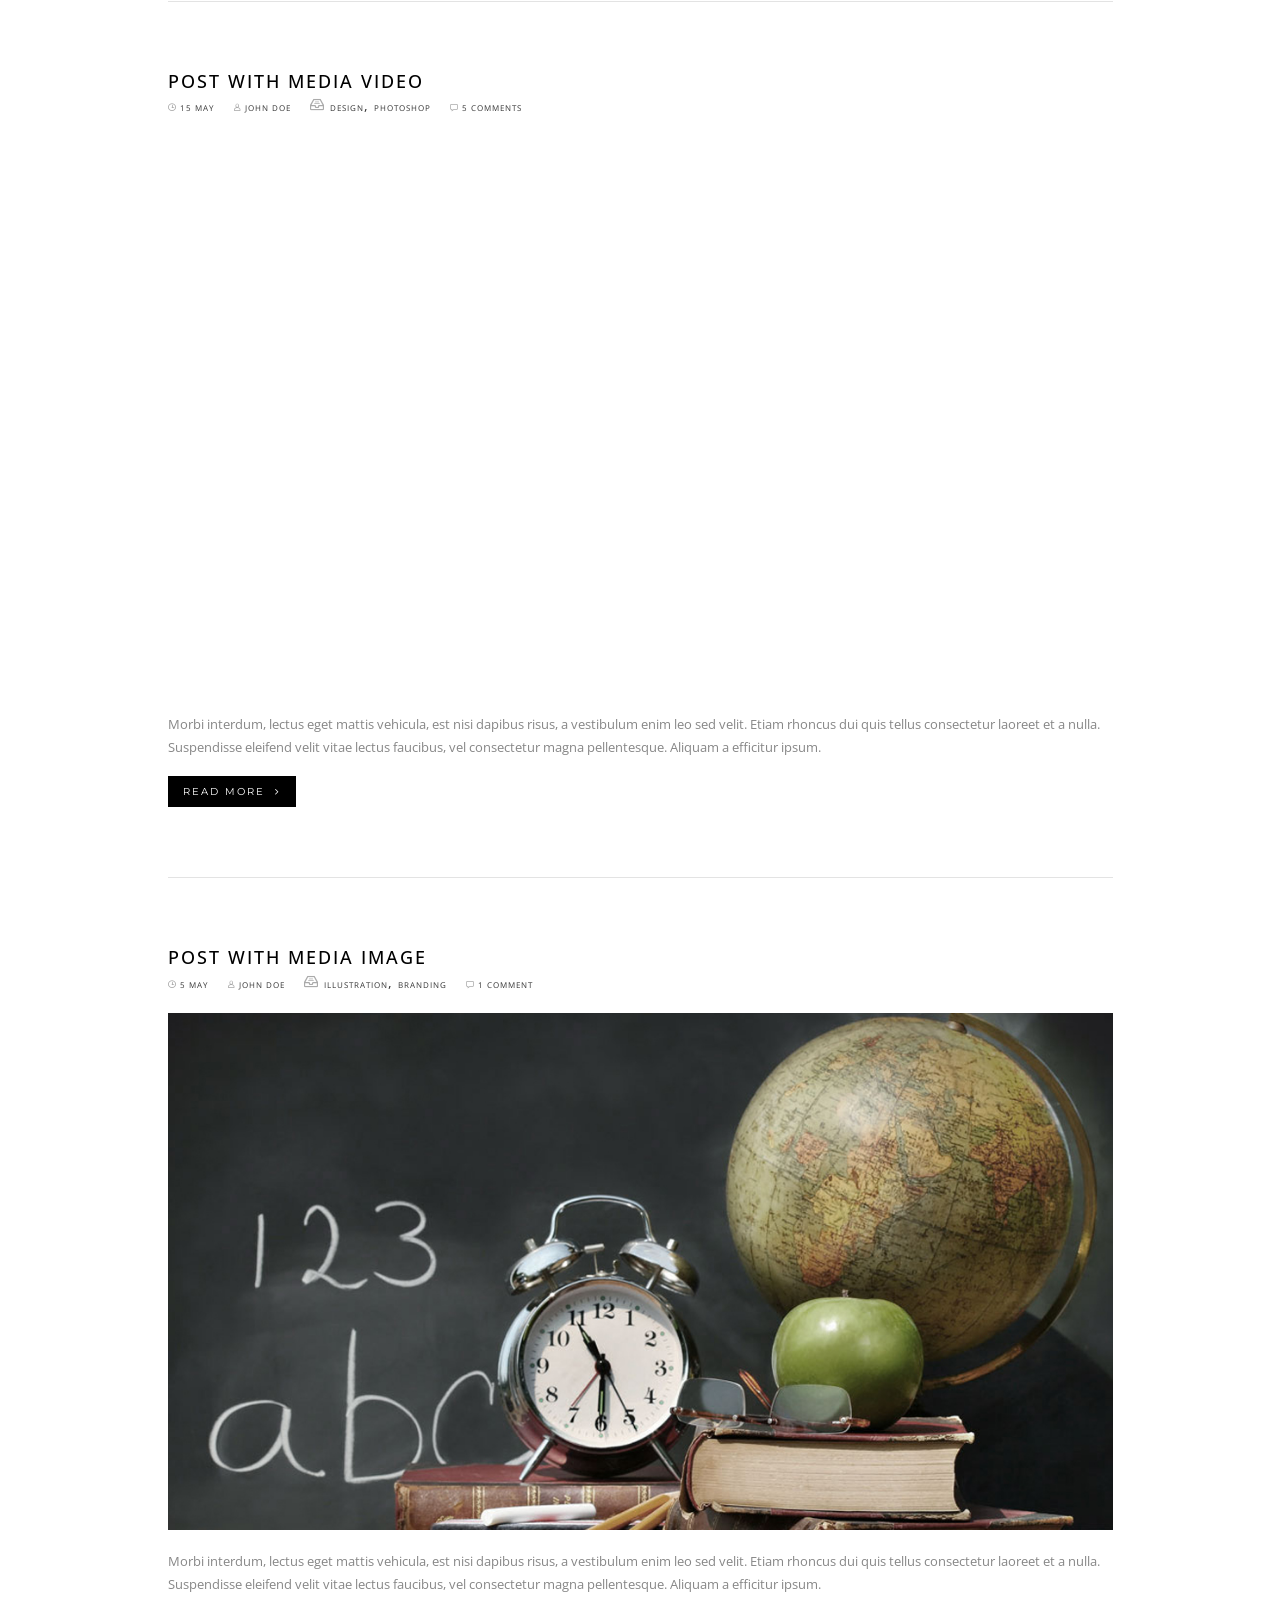
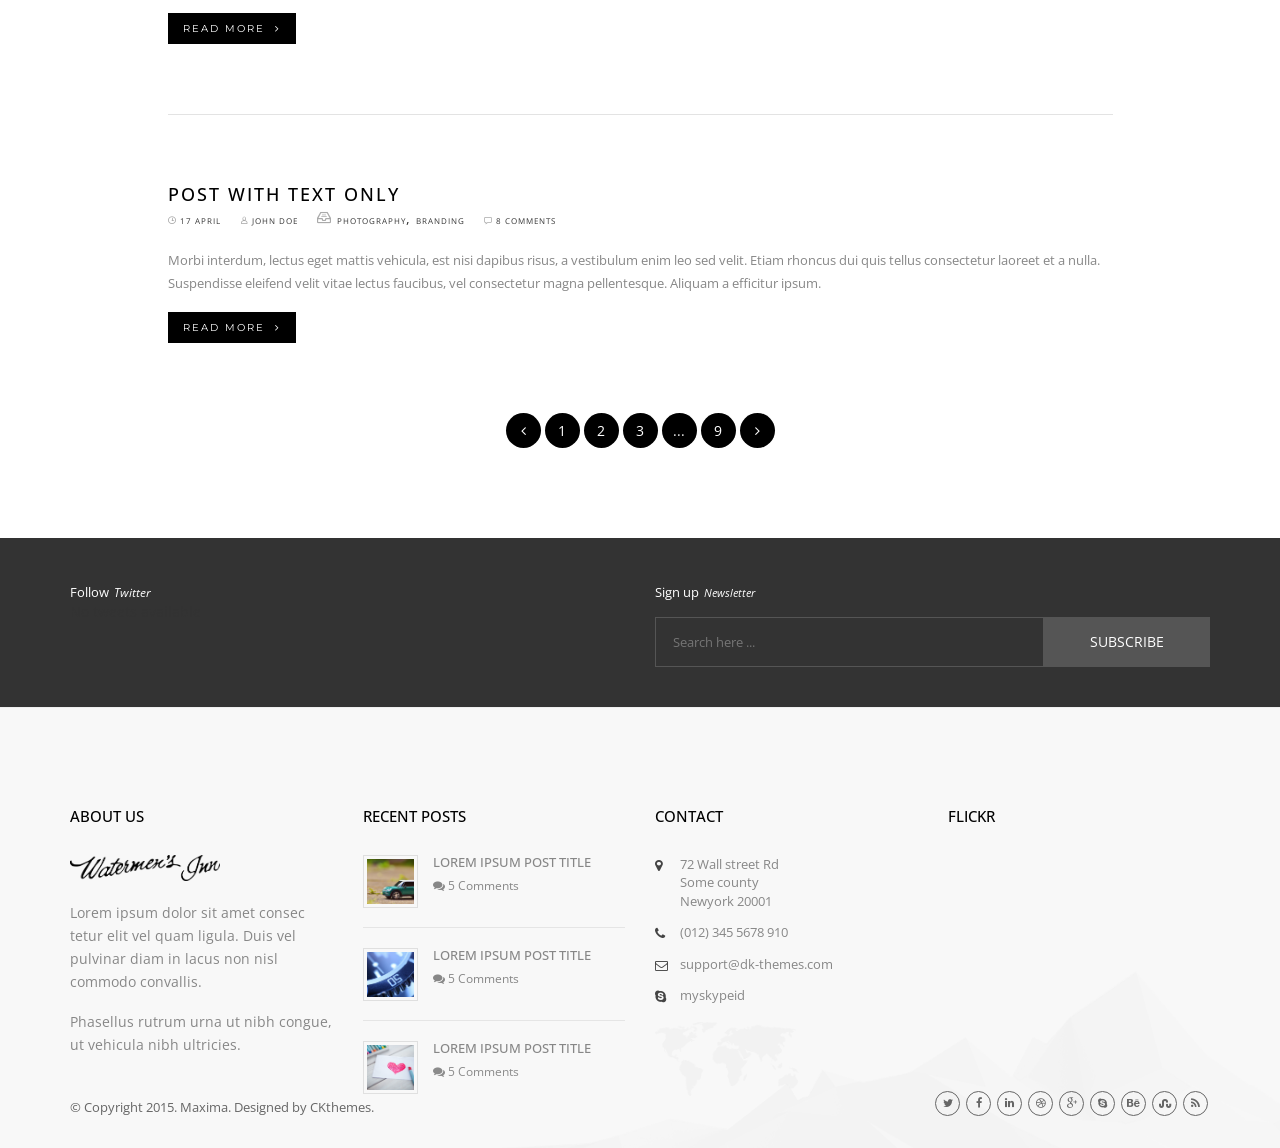
<file: blog-fullwidth.html>
<!DOCTYPE html>
<html lang="en">

<!-- Mirrored from www.ckthemes.com/html/maxima/maxima/blog-fullwidth.html by HTTrack Website Copier/3.x [XR&CO'2014], Sat, 28 May 2016 20:38:43 GMT -->
<head>
  
	<meta http-equiv="content-type" content="text/html; charset=UTF-8"> 

	<title>Maxima | Responsive Multipurpose Bootstrap Theme</title>

	<meta name="viewport" content="width=device-width, initial-scale=1.0">
	<meta name="description" content="">
	<meta name="keywords" content="">
	<meta name="author" content="">

	<!-- Bootstrap CSS -->
	<link rel="stylesheet" href="css/bootstrap.min.css" type="text/css">
	<link rel="stylesheet" href="css/hippo-off-canvas.css" type="text/css">
	<!-- Styles -->
	<link rel="stylesheet" href="js/owl-carousel/owl.carousel.css">
	<link rel="stylesheet" href="js/owl-carousel/owl.theme.css">
	<link rel="stylesheet" href="js/owl-carousel/owl.transitions.css">
	<link rel="stylesheet" href="js/rs-plugin/css/settings.css">
	<link rel="stylesheet" href="js/flexslider/flexslider.css">
	<link rel="stylesheet" href="js/isotope/isotope.css">
	<link rel="stylesheet" href="css/jquery-ui.css">
	<link rel="stylesheet" href="js/magnific-popup/magnific-popup.css">
	<link rel="stylesheet" href="css/style.css">
	<link rel="stylesheet" href="css/responsive.css">

	<!-- Google Fonts -->
	<link href='http://fonts.googleapis.com/css?family=Open+Sans:300italic,400italic,600italic,700italic,800italic,400,300,600,700,800' rel='stylesheet' type='text/css'>
	<link href='http://fonts.googleapis.com/css?family=Montserrat:400,700' rel='stylesheet' type='text/css'>
	<link href='http://fonts.googleapis.com/css?family=Raleway:400,200,100,300,500,600,700,800,900' rel='stylesheet' type='text/css'>
	<link href='http://fonts.googleapis.com/css?family=Dosis:400,200,300,500,600,700,800' rel='stylesheet' type='text/css'>

	<!-- Icon Fonts -->
	<link rel="stylesheet" href="css/icomoon/style.css" type="text/css">
	<link rel="stylesheet" href="font-awesome/css/font-awesome.min.css" type="text/css">

	<!-- SKIN -->
	<link rel="stylesheet" href="css/color-scheme/default-black.css" type="text/css">


	<!-- HTML5 Shim and Respond.js IE8 support of HTML5 elements and media queries -->
	<!-- WARNING: Respond.js doesn't work if you view the page via file:// -->
	<!--[if lt IE 9]>
		<script src="https://oss.maxcdn.com/libs/html5shiv/3.7.0/html5shiv.js"></script>
		<script src="https://oss.maxcdn.com/libs/respond.js/1.4.2/respond.min.js"></script>
           <script src="//cdnjs.cloudflare.com/ajax/libs/jquery-ajaxtransport-xdomainrequest/1.0.2/jquery.xdomainrequest.min.js"></script>      
	<![endif]-->

</head>
<body id="blog-fullwidth-m">
      <div id="main-wrapper">
        <!-- offcanvas-menu start -->
        <div class="offcanvas-menu offcanvas-effect visible-xs visible-sm">
          <button type="button" class="close" aria-hidden="true" data-toggle="offcanvas" id="off-canvas-close-btn">&times;</button>
          <h1>Maxima sidebar Menu</h1>
          <div>
            <div>
				<ul id="menu">
				  <li><a href="index-2.html">Home</a>
					<ul>
					  <li><a href="index-2.html">Home Version 1</a></li>
					  <li><a href="index2.html">Home Version 2</a></li>
					  <li><a href="index3.html">Home Version 3</a></li>
					  <li><a href="index4.html">Home Version 4</a></li>
					  <li><a href="index5.html">Home Version 5</a></li>
					</ul>
				  </li>
				  <li><a href="#">Pages</a>
					<ul>
					  <li><a href="about.html">About page</a></li>
					  <li><a href="services.html">Services</a></li>
					  <li><a href="team.html">Team</a></li>
					  <li><a href="pricing.html">Pricing</a></li>
					  <li><a href="search.html">Search</a></li>
					</ul>
				  </li>
				  <li><a href="#">Blog</a>
					<ul>
					  <li><a href="blog-left-1col.html">Classic Style</a></li>
					  <li><a href="blog-mason-2col.html">Masonry Style</a></li>
					  <li><a href="blog-left-2col.html">Grid Style</a></li>
					  <li><a href="blog-single-left.html">Single Article</a></li>
					</ul>
				  </li>
				  <li><a href="#">Portfolio</a>
					<ul>
					  <li><a href="portfolio-boxed-4col.html">Portfolio Four</a></li>
					  <li><a href="portfolio-gutter-3col.html">Portfolio Three</a></li>
					  <li><a href="portfolio-tiles-3col.html">Portfolio Two</a></li>
					  <li><a href="portfolio-floating-left.html">Single Product</a></li>
					</ul>
				  </li>
				  <li><a href="#">Contact</a>
					<ul>
					  <li><a href="contact1.html">Contact One</a></li>
					  <li><a href="contact2.html">Contact Two</a></li>
					</ul>
				  </li>

				</ul>
            </div>
          </div>
        </div>
        <!-- offcanvas-menu end -->
        <div class="offcanvas-pusher">
          <div class="content-wrapper">
			<div class="outer-wrapper">

	 <!-- HEADER -->
	<header id="header-main">
		<div class="navbar yamm navbar-default navbar-fixed-top white-bg">
			<div class="container">
				<div class="navbar-header">
					<button type="button" data-toggle="collapse" data-target="#navbar-collapse-1" class="navbar-toggle">
					<span class="icon-bar"></span>
					<span class="icon-bar"></span>
					<span class="icon-bar"></span>
					</button>
					<a href="index-2.html" class="navbar-brand"><img src="images/basic/logo.png" width="40" alt=""/></a>
				</div>

				<!-- CART / SEARCH -->
				<div class="header-x pull-right">
					<div class="s-cart">
						<div class="sc-trigger"><i class="icon-bag"></i><span>2</span></div>
						<div class="cart-info">
							<small>You have <em class="highlight">2 item(s)</em> in your shopping bag</small>
							<br>
							<br>
							<div class="ci-item">
								<img src="images/shop/2.jpg" width="70" alt=""/>
								<div class="ci-item-info">
									<h5><a href="shop-cart.html">Product fashion</a></h5>
									<p>2 x $250.00</p>
									<div class="ci-edit">
										<a href="#" class="edit fa fa-edit"></a>
										<a href="#" class="edit fa fa-trash"></a>
									</div>
								</div>
							</div>
							<div class="ci-item">
								<img src="images/shop/8.jpg" width="70" alt=""/>
								<div class="ci-item-info">
									<h5><a href="shop-cart.html">Product fashion</a></h5>
									<p>2 x $250.00</p>
									<div class="ci-edit">
										<a href="#" class="edit fa fa-edit"></a>
										<a href="#" class="edit fa fa-trash"></a>
									</div>
								</div>
							</div>
							<div class="ci-total">Subtotal: $750.00</div>
							<div class="cart-btn">
								<a href="shop-cart.html">View Bag</a>
								<a href="shop_checkout.html">Checkout</a>
							</div>
						</div>
					</div>
					<div class="s-search">
						<div class="ss-trigger"><i class="icon-search2"></i></div>
						<div class="ss-content">
							<span class="ss-close icon-cross2"></span>
							<div class="ssc-inner">
								<form>
									<input type="text" placeholder="Type Search text here...">
									<button type="submit"><i class="icon-search2"></i></button>
								</form>
							</div>
						</div>
					</div>
				</div>

				<div id="navbar-collapse-1" class="navbar-collapse collapse navbar-right">
					<ul class="nav navbar-nav hidden-sm">
						<li class="dropdown yamm-fw">
							<a href="#" data-toggle="dropdown" class="dropdown-toggle">
								Home 
								<div class="arrow-up"><i class="fa fa-angle-down"></i></div>
							</a>
							<ul class="dropdown-menu">
								<li>
									<div class="yamm-content">
										<div class="row">
											<ul class="col-sm-3">
												<li><a href="index-2.html">Home Version 1</a></li>
												<li><a href="index2.html">Home Version 2</a></li>
												<li><a href="index3.html">Home Version 3</a></li>
												<li><a href="index4.html">Home Version 4</a></li>
												<li><a href="index5.html">Home Version 5</a></li>
											</ul>
											<ul class="col-sm-3">
											<li><a href="onepage_hosting.html">Onepage <strong>Hosting</strong></a></li>
											<li><a href="onepage_charity.html">Onepage <strong>Charity</strong></a></li>
											<li><a href="onepage_construction.html">Onepage <strong>Construction</strong></a></li>
											<li><a href="onepage_landing.html">Onepage <strong>App Landing</strong></a></li>
											<li><a href="onepage_medical.html">Onepage <strong>Medical</strong></a></li>
										</ul>
											<ul class="col-sm-3">
											<li><a href="onepage_church.html">Onepage <strong>Church</strong></a></li>
											<li><a href="onepage_food.html">Onepage <strong>Restaurant</strong></a></li>
											<li><a href="onepage_fahion.html">Onepage <strong>Fashion</strong></a></li>
											<li><a href="onepage_gym.html">Onepage <strong>Gym</strong></a></li>
											<li><a href="onepage_lawyer.html">Onepage <strong>Lawyer</strong></a></li>
										</ul>
											<ul class="col-sm-3">
												<li><a href="index-2.html">Header version 1</a></li>
												<li><a href="header2.html">Header version 2</a></li>
												<li><a href="header3.html">Header version 3</a></li>
												<li><a href="header4.html">Header version 4</a></li>
												<li><a href="header5.html">Header version 5</a></li>
											</ul>
										</div>
									</div>
								</li>
							</ul>
						</li>
				  <li class="dropdown yamm-fw">
							<a href="#" data-toggle="dropdown" class="dropdown-toggle">
								Pages 
								<div class="arrow-up"><i class="fa fa-angle-down"></i></div>
							</a>
							<ul class="dropdown-menu">
								<li>
									<div class="yamm-content">
										<div class="row">
											<ul class="col-sm-3">
												<li><a href="about.html">About page</a></li>
												<li><a href="services.html">Services</a></li>
												<li><a href="team.html">Team</a></li>
												<li><a href="pricing.html">Pricing</a></li>
												<li><a href="search.html">Search</a></li>
											</ul>
											<ul class="col-sm-3">
												<li><a href="careers.html">Careers</a></li>
												<li><a href="left_sidebar.html">Left Sidebar</a></li>
												<li><a href="right_sidebar.html">Right Sidebar</a></li>
												<li><a href="rl_sidebar.html">Dual Sidebar</a></li>
												<li><a href="comingsoon.html">Comingsoon</a></li>
											</ul>
											<ul class="col-sm-3">
												<li><a href="page_no_title.html">Page No title</a></li>
												<li><a href="page_with_title.html">Page with title</a></li>
												<li><a href="gallery-3col.html">Gallery 1</a></li>
												<li><a href="gallery-4col.html">Gallery 2</a></li>
												<li><a href="gallery-5col.html">Gallery 3</a></li>
											</ul>
											<ul class="col-sm-3">
												<li><a href="maintenance_mode.html">Maintenance Page</a></li>
												<li><a href="404.html">404 Page</a></li>
												<li><a href="support.html">Support</a></li>
												<li><a href="contact1.html">Contact 1</a></li>
												<li><a href="contact2.html">Contact 2</a></li>
											</ul>
										</div>
									</div>
								</li>
							</ul>
						</li>
				  <li class="dropdown">
							<a href="#" data-toggle="dropdown" class="dropdown-toggle">
								Blog 
								<div class="arrow-up"><i class="fa fa-angle-down"></i></div>
							</a>
							<ul class="dropdown-menu" role="menu">
								<li class="dropdown-submenu">
									<a href="#">Classic Style</a>
									<ul class="dropdown-menu">
										<li><a href="blog-left-1col.html">Blog Left Sidebar</a></li>
										<li><a href="blog-right-1col.html">Blog Right Sidebar</a></li>
										<li><a href="blog-fullwidth.html">Blog Fullwidth</a></li>
									</ul>
								</li>
								<li class="dropdown-submenu">
									<a href="#">Masonry Style</a>
									<ul class="dropdown-menu">
										<li><a href="blog-mason-2col.html">2 Columns</a></li>
										<li><a href="blog-mason-3col.html">3 Columns</a></li>
										<li><a href="blog-mason-4col.html">4 Columns</a></li>
									</ul>
								</li>
								<li class="dropdown-submenu">
									<a href="#">Grid Style</a>
									<ul class="dropdown-menu">
										<li><a href="blog-left-2col.html">2 Columns Left sidebar</a></li>
										<li><a href="blog-right-2col.html">2 Columns Right sidebar</a></li>
										<li><a href="blog-grid-3col.html">3 Columns</a></li>
										<li><a href="blog-grid-4col.html">4 Columns</a></li>
									</ul>
								</li>
								<li class="dropdown-submenu">
									<a href="#">Single Project</a>
									<ul class="dropdown-menu">
										<li><a href="blog-single-left.html">Sidebar Left</a></li>
										<li><a href="blog-single-right.html">Sidebar Right</a></li>
										<li><a href="blog-single.html">Blog Single</a></li>
									</ul>
								</li>
							</ul>
						</li>
				  <li class="dropdown">
							<a href="#" data-toggle="dropdown" class="dropdown-toggle">
								Portfolio 
								<div class="arrow-up"><i class="fa fa-angle-down"></i></div>
							</a>
							<ul class="dropdown-menu" role="menu">
								<li class="dropdown-submenu">
									<a href="#">Boxed Style</a>
									<ul class="dropdown-menu">
										<li><a href="portfolio-boxed-2col.html">2 Column</a></li>
										<li><a href="portfolio-boxed-3col.html">3 Column</a></li>
										<li><a href="portfolio-boxed-4col.html">4 Column</a></li>
									</ul>
								</li>
								<li class="dropdown-submenu">
									<a href="#">Gutter Style</a>
									<ul class="dropdown-menu">
										<li><a href="portfolio-gutter-2col.html">2 Columns</a></li>
										<li><a href="portfolio-gutter-3col.html">3 Columns</a></li>
										<li><a href="portfolio-gutter-4col.html">4 Columns</a></li>
									</ul>
								</li>
								<li class="dropdown-submenu">
									<a href="#">Tiles Style</a>
									<ul class="dropdown-menu">
										<li><a href="portfolio-tiles-2col.html">2 Columns</a></li>
										<li><a href="portfolio-tiles-3col.html">3 Columns</a></li>
										<li><a href="portfolio-tiles-4col.html">4 Columns</a></li>
									</ul>
								</li>
								<li class="dropdown-submenu">
									<a href="#">Wide Style</a>
									<ul class="dropdown-menu">
										<li><a href="portfolio-wide-2col.html">2 Columns</a></li>
										<li><a href="portfolio-wide-3col.html">3 Columns</a></li>
										<li><a href="portfolio-wide-4col.html">4 Columns</a></li>
									</ul>
								</li>
								<li class="dropdown-submenu">
									<a href="#">Single Project</a>
									<ul class="dropdown-menu">
										<li><a href="portfolio-floating-left.html">Floating Left Sidebar</a></li>
										<li><a href="portfolio-floating-right.html">Floating Right Sidebar</a></li>
									</ul>
								</li>
							</ul>
						</li>
				  <li class="dropdown">
							<a href="#" data-toggle="dropdown" class="dropdown-toggle">
								shop 
								<div class="arrow-up"><i class="fa fa-angle-down"></i></div>
							</a>
							<ul class="dropdown-menu" role="menu">
								<li><a href="shop-left-sidebar.html">Shop - Left Sidebar</a></li>
								<li><a href="shop-right-sidebar.html">Shop - Right Sidebar</a></li>
								<li><a href="shop-fullwidth.html">Shop - Fullwidth</a></li>
								<li><a href="shop-single-left.html">Single - Left Sidebar</a></li>
								<li><a href="shop-single-right.html">Single - Right Sidebar</a></li>
								<li><a href="shop-cart.html">Shop - Cart</a></li>
								<li><a href="shop_checkout.html">Shop - Checkout</a></li>
								<li><a href="shop-login.html">Shop - Account</a></li>
							</ul>
						</li>
				  <li class="dropdown yamm-fw">
							<a href="#" data-toggle="dropdown" class="dropdown-toggle">
								Shortcodes 
								<div class="arrow-up"><i class="fa fa-angle-down"></i></div>
							</a>
							<ul class="dropdown-menu">
								<li>
									<div class="yamm-content">
										<div class="row">
											<ul class="col-sm-3">
												<li><a href="elements-accordion.html">Accordion</a></li>
												<li><a href="elements-alertbox.html">Alertbox</a></li>
												<li><a href="elements-buttons.html">Buttons</a></li>
												<li><a href="elements-blockquotes.html">Blockquotes</a></li>
												<li><a href="elements-CTA.html">Call to action</a></li>
											</ul>
											<ul class="col-sm-3">
												<li><a href="elements-counters.html">Counters</a></li>
												<li><a href="elements-grid.html">Columns & Grid</a></li>
												<li><a href="elements-dividers.html">Dividers</a></li>
												<li><a href="elements-form.html">Forms</a></li>
												<li><a href="elements-googlemap.html">Google maps</a></li>
											</ul>
											<ul class="col-sm-3">
												<li><a href="gallery-2col.html">Gallery - 2col</a></li>
												<li><a href="gallery-3col.html">Gallery - 3col</a></li>
												<li><a href="gallery-4col.html">Gallery - 4col</a></li>
												<li><a href="gallery-5col.html">Gallery - 5col</a></li>
												<li><a href="elements-headings.html">Headings</a></li>
											</ul>
											<ul class="col-sm-3">
												<li><a href="elements-iconbox.html">Iconbox</a></li>
												<li><a href="elements-media.html">Media</a></li>
												<li><a href="elements-progress.html">Progress</a></li>
												<li><a href="elements-tabs.html">Tabs</a></li>
												<li><a href="elements-tables.html">Tables</a></li>
											</ul>
										</div>
									</div>
								</li>
							</ul>
						</li>
				  <li class="dropdown">
							<a href="#" data-toggle="dropdown" class="dropdown-toggle">
								Contact 
								<div class="arrow-up"><i class="fa fa-angle-down"></i></div>
							</a>
							<ul class="dropdown-menu" role="menu">
								<li><a href="contact1.html">Contact 1</a></li>
								<li><a href="contact2.html">Contact 2</a></li>
							</ul>
						</li>
						<!--
						<li class="dropdown" style="background:#000; #000">
							<a href="#" data-toggle="dropdown" class="dropdown-toggle" style="color:#fff; letter-spacing:0;">
								Try Page Builder 
							</a>
							
						</li>
						-->
				  </ul>
				</div>
			</div>
		</div><!-- /.navbar -->
	</header>

	<!-- PAGE HEADER -->
	<div class="page_header">
		<div class="page_header_parallax4">
			<div class="container">
				<div class="row">
					<div class="col-md-12">
						<h3><span>Blog</span>Lorem ipsum dolor <br>amet iplus</h3>
					</div>
				</div>
			</div>
		</div>
		<div class="bcrumb-wrap">
			<div class="container">
				<div class="row">
					<div class="col-md-12">
						<ul class="bcrumbs">
							<li><a href="#"><i class="fa fa-home"></i> Home</a></li>
							<li>Blog Fullwidth</li>
						</ul>
						<div class="clearfix"></div>
					</div>
				</div>
			</div>
		</div>
	</div>

	<!-- INNER CONTENT -->
	<div class="inner-content">
		<div class="container">
			<div class="row">
				<div class="col-md-10 col-md-offset-1 blog-content">
					<article class="blogpost">
						<h2 class="post-title"><a href="#">Post with media gallery</a></h2>
						<div class="post-meta">
							<span><a href="#"><i class="icon-clock2"></i> 23 May</a></span>
							<span><a href="#"><i class="icon-user"></i> John Doe</a></span>
							<span><i class="icon-archive3"></i> <a href="#">Vector</a>, <a href="#">Design</a></span>
							<span><a href="#"><i class="icon-speech-bubble"></i> 13 Comments</a></span>
						</div>
						<div class="space20"></div>
						<div class="post-media">
							<div id="blog-slider" class="owl-carousel owl-theme">
								<div class="item">						
									<img src="images/blog/1.jpg" class="img-responsive" alt="">
								</div>
								<div class="item">						
									<img src="images/blog/2.jpg" class="img-responsive" alt="">
								</div>
								<div class="item">						
									<img src="images/blog/3.jpg"  class="img-responsive" alt="">
								</div>
								<div class="item">						
									<img src="images/blog/4.jpg"  class="img-responsive" alt="">
								</div>
							</div>
						</div>
						<div class="post-excerpt">
							<p>Morbi interdum, lectus eget mattis vehicula, est nisi dapibus risus, a vestibulum enim leo sed velit. Etiam rhoncus dui quis tellus consectetur laoreet et a nulla. Suspendisse eleifend velit vitae lectus faucibus, vel consectetur magna pellentesque. Aliquam a efficitur ipsum.</p>
						</div>
						<a href="#" class="button btn-xs">Read More&nbsp;&nbsp;<i class="fa fa-angle-right"></i></a>
					</article>
					
					<div class="blog-sep"></div>
					
					<article class="blogpost">
						<h6 class="hidden-heading">Empty</h6>
						<blockquote class="style2">
							<span class="icon-quote"></span>
							<div class="quote-one-right">
								<p>Sed pulvinar arcu, non aliquet orci ante sed suscipit ultricies hendrerit leo ornare, luctus lacus quis, mattis dolor.</p>
							</div>
						</blockquote>
						<div class="quote-meta">
							<div class="post-meta">
								<span><a href="#"><i class="icon-clock2"></i> 20 May</a></span>
								<span><a href="#"><i class="icon-user"></i> John Doe</a></span>
								<span><i class="icon-archive3"></i> <a href="#">Fashion</a>, <a href="#">Marketing</a></span>
								<span><a href="#"><i class="icon-speech-bubble"></i> 7 Comments</a></span>
							</div>
							<div class="space10"></div>
							<a href="#" class="button btn-xs">Read More&nbsp;&nbsp;<i class="fa fa-angle-right"></i></a>
						</div>
					</article>
					
					<div class="blog-sep"></div>
					
					<article class="blogpost">
						<h2 class="post-title"><a href="#">Post with media video</a></h2>
						<div class="post-meta">
							<span><a href="#"><i class="icon-clock2"></i> 15 May</a></span>
							<span><a href="#"><i class="icon-user"></i> John Doe</a></span>
							<span><i class="icon-archive3"></i> <a href="#">Design</a>, <a href="#">Photoshop</a></span>
							<span><a href="#"><i class="icon-speech-bubble"></i> 5 Comments</a></span>
						</div>
						<div class="space20"></div>
						<div class="post-media">
							<div class="video">
								<iframe src="https://player.vimeo.com/video/129346968?title=0&amp;byline=0&amp;portrait=0" width="500" height="375"></iframe>
							</div>
						</div>
						<div class="space20"></div>
						<div class="post-excerpt">
							<p>Morbi interdum, lectus eget mattis vehicula, est nisi dapibus risus, a vestibulum enim leo sed velit. Etiam rhoncus dui quis tellus consectetur laoreet et a nulla. Suspendisse eleifend velit vitae lectus faucibus, vel consectetur magna pellentesque. Aliquam a efficitur ipsum.</p>
						</div>
						<a href="#" class="button btn-xs">Read More&nbsp;&nbsp;<i class="fa fa-angle-right"></i></a>
					</article>
					
					<div class="blog-sep"></div>
					
					<article class="blogpost">
						<h2 class="post-title"><a href="#">Post with media image</a></h2>
						<div class="post-meta">
							<span><a href="#"><i class="icon-clock2"></i> 5 May</a></span>
							<span><a href="#"><i class="icon-user"></i> John Doe</a></span>
							<span><i class="icon-archive3"></i> <a href="#">Illustration</a>, <a href="#">Branding</a></span>
							<span><a href="#"><i class="icon-speech-bubble"></i> 1 Comment</a></span>
						</div>
						<div class="space20"></div>
						<div class="post-media">
							<img src="images/blog/5.jpg" class="img-responsive" alt="">
						</div>
						<div class="space20"></div>
						<div class="post-excerpt">
							<p>Morbi interdum, lectus eget mattis vehicula, est nisi dapibus risus, a vestibulum enim leo sed velit. Etiam rhoncus dui quis tellus consectetur laoreet et a nulla. Suspendisse eleifend velit vitae lectus faucibus, vel consectetur magna pellentesque. Aliquam a efficitur ipsum.</p>
						</div>
						<a href="#" class="button btn-xs">Read More&nbsp;&nbsp;<i class="fa fa-angle-right"></i></a>
					</article>
					
					<div class="blog-sep"></div>
					
					<article class="blogpost">
						<h2 class="post-title"><a href="#">Post with text only</a></h2>
						<div class="post-meta">
							<span><a href="#"><i class="icon-clock2"></i> 17 April</a></span>
							<span><a href="#"><i class="icon-user"></i> John Doe</a></span>
							<span><i class="icon-archive3"></i> <a href="#">Photography</a>, <a href="#">Branding</a></span>
							<span><a href="#"><i class="icon-speech-bubble"></i> 8 Comments</a></span>
						</div>
						<div class="space20"></div>
						<div class="post-excerpt">
							<p>Morbi interdum, lectus eget mattis vehicula, est nisi dapibus risus, a vestibulum enim leo sed velit. Etiam rhoncus dui quis tellus consectetur laoreet et a nulla. Suspendisse eleifend velit vitae lectus faucibus, vel consectetur magna pellentesque. Aliquam a efficitur ipsum.</p>
						</div>
						<a href="#" class="button btn-xs">Read More&nbsp;&nbsp;<i class="fa fa-angle-right"></i></a>
					</article>
					<div class="space70"></div>
					
					<!-- Pagination -->
					<div class="page_nav">
						<a href="#"><i class="fa fa-angle-left"></i></a>
						<a href="#" class="active">1</a>
						<a href="#">2</a>
						<a href="#">3</a>
						<a class="no-active">...</a>
						<a href="#">9</a>
						<a href="#"><i class="fa fa-angle-right"></i></a>
					</div>
				</div>
			</div>
		</div>
	</div>

	<!-- TWEET / SUBSCRIBE -->
	<div class="footer-top">
		<div class="container">
			<div class="row">
				<div class="col-md-6 f-tweet">
					<small>Follow<em>Twitter</em></small>
					<div class="tweet-info">
						<div id="tweetcool"></div>
					</div>
				</div>
				<div class="col-md-6 f-subscribe">
					<small>Sign up<em>Newsletter</em></small>
					<form>
						<input placeholder="Search here ..." type="text">
						<button type="submit">Subscribe</button>
					</form>
				</div>
			</div>
		</div>
	</div>

	<!-- FOOTER -->
	<footer>
		<div class="container">
			<div class="row">
				<div class="col-md-3">
					<h4 class="space30">About us</h4>
					<img src="images/basic/logo-ico.png" class="img-responsive space20" width="262" alt=""/>
					<p>Lorem ipsum dolor sit amet consec tetur elit vel quam ligula. Duis vel pulvinar diam in lacus non nisl commodo convallis.</p>
					<p>Phasellus rutrum urna ut nibh congue, ut vehicula nibh ultricies.</p>
				</div>
				<div class="col-md-3">
					<h4 class="space30">Recent Posts</h4>
					<ul class="f-posts">
						<li>
							<img src="images/blog/1/1.jpg" class="img-responsive" alt=""/>
							<h5><a href="#">Lorem ipsum post title</a></h5>
							<p><i class="fa fa-comments"></i> 5 Comments</p>
						</li>
						<li>
							<img src="images/blog/1/2.jpg" class="img-responsive" alt=""/>
							<h5><a href="#">Lorem ipsum post title</a></h5>
							<p><i class="fa fa-comments"></i> 5 Comments</p>
						</li>
						<li>
							<img src="images/blog/1/3.jpg" class="img-responsive" alt=""/>
							<h5><a href="#">Lorem ipsum post title</a></h5>
							<p><i class="fa fa-comments"></i> 5 Comments</p>
						</li>
						
					</ul>
				</div>
				<div class="col-md-3">
					<h4 class="space30">Contact</h4>
					<ul class="c-info">
						<li><i class="fa fa-map-marker"></i> 72 Wall street Rd<br>Some county<br>Newyork 20001
						</li>
						<li>
						</li>
						<li><i class="fa fa-phone"></i> (012) 345 5678 910</li>
						<li><i class="fa fa-envelope-o"></i> support@dk-themes.com</li>
						<li><i class="fa fa-skype"></i> myskypeid</li>
					</ul>
					<div class="clearfix space10"></div>
				</div>
				<div class="col-md-3">
					<h4 class="space30">Flickr</h4>
					<ul id="flickr" class="thumbs"></ul>
				</div>
			</div>
		</div>
	</footer>

	<!-- FOOTER COPYRIGHT -->
	<div class="footer-bottom">
		<div class="container">
			<div class="row">
				<div class="col-md-7">
					<p>&copy; Copyright 2015. Maxima. Designed by CKthemes.</p>
				</div>
				<div class="col-md-5">
					<div class="f-social pull-right">
						<a class="fa fa-twitter" href="#"></a>
						<a class="fa fa-facebook" href="#"></a>
						<a class="fa fa-linkedin" href="#"></a>
						<a class="fa fa-dribbble" href="#"></a>
						<a class="fa fa-google-plus" href="#"></a>
						<a class="fa fa-skype" href="#"></a>
						<a class="fa fa-behance" href="#"></a>
						<a class="fa fa-stumbleupon" href="#"></a>
						<a class="fa fa-rss" href="#"></a>
					</div>
				</div>
			</div>
		</div>
	</div>
</div>
		  </div> <!-- /.content-wrapper -->
        </div> <!-- .offcanvas-pusher -->
      </div><!-- /#main-wrapper -->


<!-- STYLE SWITCHER 
============================================= -->
<div class="b-settings-panel">
	<div class="settings-section">
		<span>
		Boxed 
		</span>
		<div class="b-switch">
			<div class="switch-handle"></div>
		</div>
		<span>
		Wide 
		</span>
	</div>
	<hr class="dashed" style="margin: 15px 0px;">
	<h5>Main Background</h5>
	<div class="settings-section bg-list">
		<div class="bg-pattern1"></div>
		<div class="bg-pattern2"></div>
		<div class="bg-pattern6"></div>
		<div class="bg-pattern10"></div>
		<div class="bg-pattern16"></div>
		<div class="bg-pattern4"></div>
		<div class="bg-pattern5"></div>
		<div class="bg-pattern7"></div>
		<div class="bg-pattern9"></div>
		<div class="bg-pattern11"></div>
		<div class="bg-pattern12"></div>
		<div class="bg-pattern13"></div>
		<div class="bg-pattern17"></div>
		<div class="bg-pattern8"></div>
		<div class="bg-pattern14"></div>
		<div class="bg-pattern15"></div>
		<div class="bg-pattern3"></div>
		<div class="bg-pattern18"></div>
	</div>
	<hr class="dashed" style="margin: 15px 0px;">
	<h5>Color Scheme</h5>
	<div class="settings-section color-list">
		<div data-src="css/color-scheme/moderate-green.css" style="background: #8ec249"></div>
		<div data-src="css/color-scheme/vivid-blue.css" style="background: #228dff"></div>
		<div data-src="css/color-scheme/orange.css" style="background: #fa6900"></div>
		<div data-src="css/color-scheme/brown.css" style="background: #a68c69"></div>
		<div data-src="css/color-scheme/yellow.css" style="background: #fabe28"></div>
		<div data-src="css/color-scheme/violet.css" style="background: #ba01ff"></div>
		<div data-src="css/color-scheme/strong-cyan.css" style="background: #00b9bd"></div>
		<div data-src="css/color-scheme/soft-cyan.css" style="background: #4bd5ea"></div>
		<div data-src="css/color-scheme/red.css" style="background: #ff0104"></div>
		<div data-src="css/color-scheme/lite-brown.css" style="background: #f3a76d"></div>
		<div data-src="css/color-scheme/lime-green.css" style="background: #3bdbad"></div>
		<div data-src="css/color-scheme/light-voilet.css" style="background: #aaa5ff"></div>
		<div data-src="css/color-scheme/gray-green.css" style="background: #697060"></div>
		<div data-src="css/color-scheme/gray-cyan.css" style="background: #aeced2"></div>
		<div data-src="css/color-scheme/de-green.css" style="background: #b6cd71"></div>
		<div data-src="css/color-scheme/cream.css" style="background: #e0d6b2"></div>

	</div>
	<div class="btn-settings"></div>
</div>
<!-- END STYLE SWITCHER 
============================================= -->
    <!-- Preloader -->
    <div id="preloader">
      <div id="status">
        <div class="status-mes"></div>
      </div>
    </div>
	
<!-- jQuery -->
<script src="js/jquery.js"></script>

<!-- Plugins -->
<script src="js/bootstrap.min.js"></script>
<script src="js/menu.js"></script>
<script src="js/owl-carousel/owl.carousel.min.js"></script>
<script src="js/rs-plugin/js/jquery.themepunch.tools.min.js"></script>   
<script src="js/rs-plugin/js/jquery.themepunch.revolution.min.js"></script>
<script src="js/jquery.easing.min.js"></script>
<script src="js/isotope/isotope.pkgd.js"></script>
<script src="js/jflickrfeed.min.js"></script>
<script src="js/tweecool.js"></script>
<script src="js/flexslider/jquery.flexslider.js"></script>
<script src="js/easypie/jquery.easypiechart.min.js"></script>
<script src="js/jquery-ui.js"></script>
<script src="js/jquery.appear.js"></script>
<script src="js/jquery.inview.js"></script>
<script src="js/jquery.countdown.min.js"></script>
<script src="js/jquery.sticky.js"></script>
<script src="js/magnific-popup/jquery.magnific-popup.min.js"></script>
<script src="js/hippo-off-canvas.js"></script>
<script src="js/main.js"></script>

</body>

<!-- Mirrored from www.ckthemes.com/html/maxima/maxima/blog-fullwidth.html by HTTrack Website Copier/3.x [XR&CO'2014], Sat, 28 May 2016 20:38:43 GMT -->
</html>
</file>
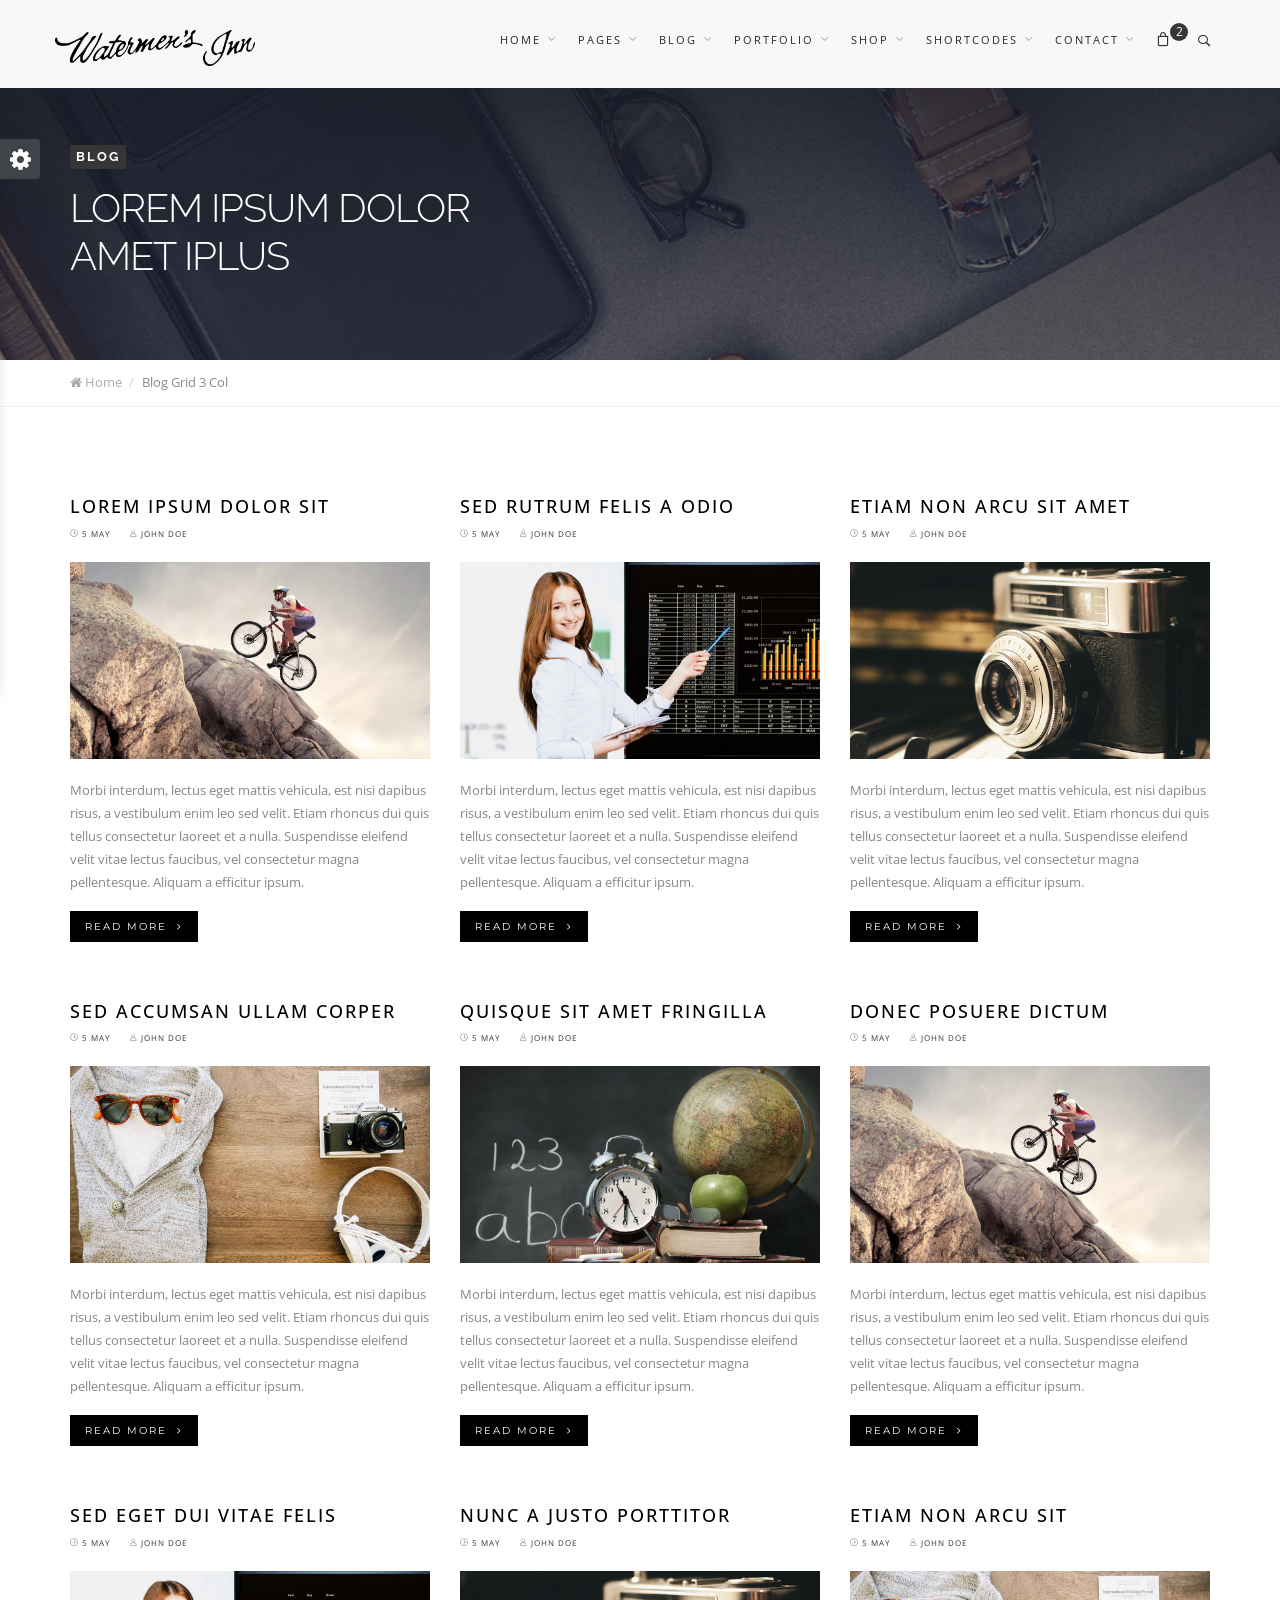
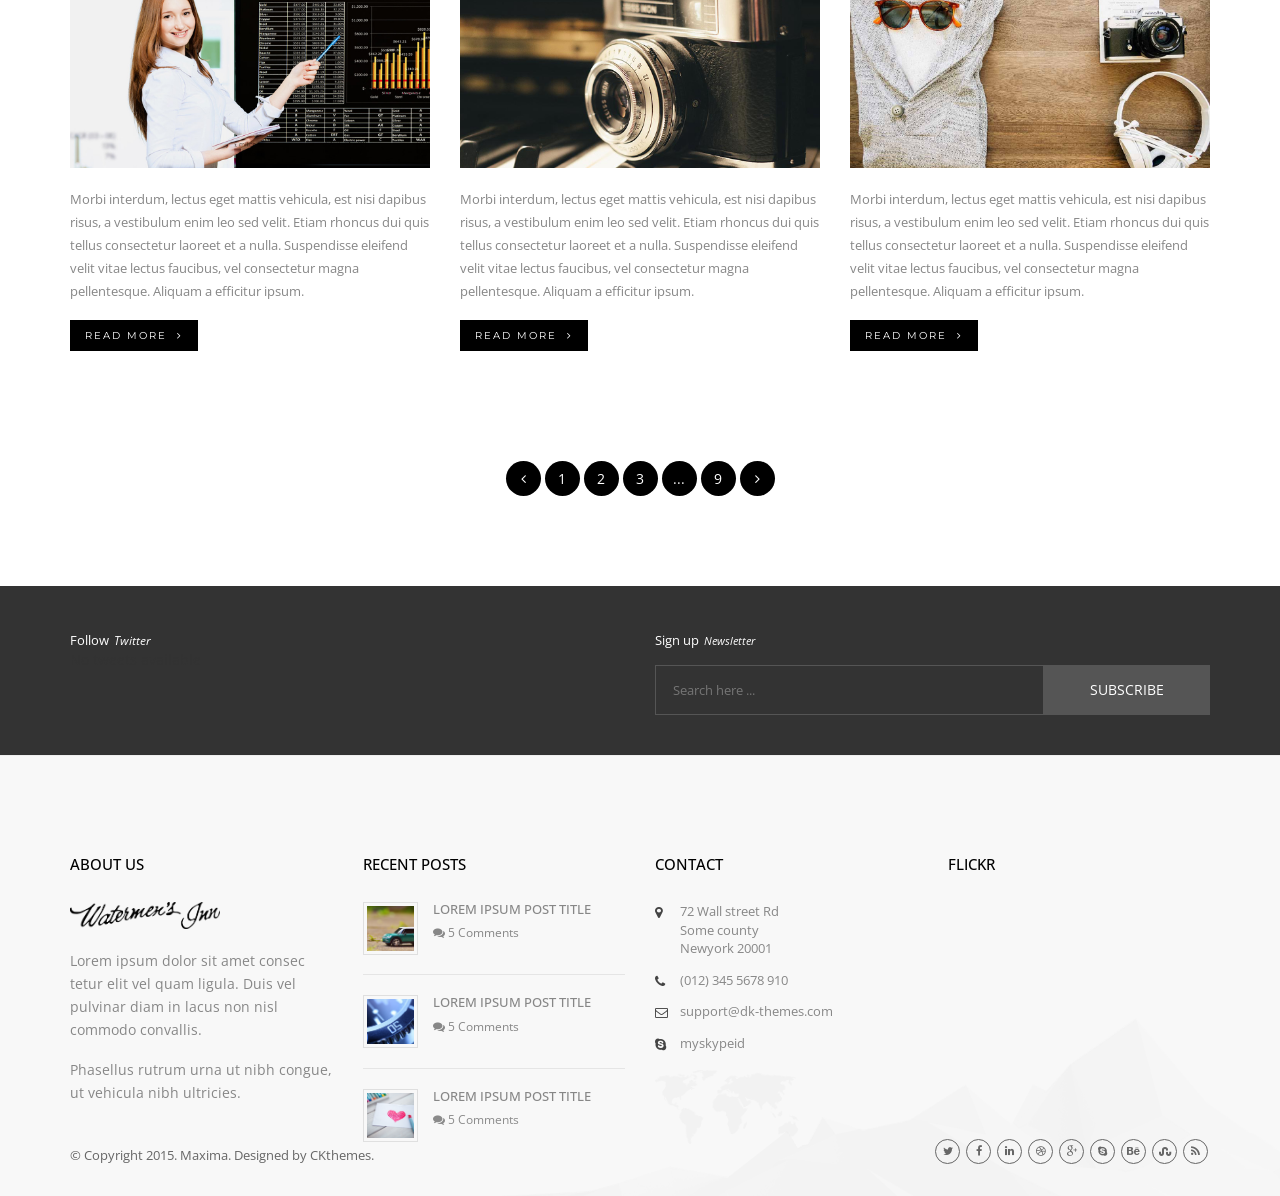
<file: blog-grid-3col.html>
<!DOCTYPE html>
<html lang="en">

<!-- Mirrored from www.ckthemes.com/html/maxima/maxima/blog-grid-3col.html by HTTrack Website Copier/3.x [XR&CO'2014], Sat, 28 May 2016 20:38:43 GMT -->
<head>
  
	<meta http-equiv="content-type" content="text/html; charset=UTF-8"> 

	<title>Maxima | Responsive Multipurpose Bootstrap Theme</title>

	<meta name="viewport" content="width=device-width, initial-scale=1.0">
	<meta name="description" content="">
	<meta name="keywords" content="">
	<meta name="author" content="">

	<!-- Bootstrap CSS -->
	<link rel="stylesheet" href="css/bootstrap.min.css" type="text/css">
	<link rel="stylesheet" href="css/hippo-off-canvas.css" type="text/css">

	<!-- Styles -->
	<link rel="stylesheet" href="js/owl-carousel/owl.carousel.css">
	<link rel="stylesheet" href="js/owl-carousel/owl.theme.css">
	<link rel="stylesheet" href="js/owl-carousel/owl.transitions.css">
	<link rel="stylesheet" href="js/rs-plugin/css/settings.css">
	<link rel="stylesheet" href="js/flexslider/flexslider.css">
	<link rel="stylesheet" href="js/isotope/isotope.css">
	<link rel="stylesheet" href="css/jquery-ui.css">
	<link rel="stylesheet" href="js/magnific-popup/magnific-popup.css">
	<link rel="stylesheet" href="css/style.css">
	<link rel="stylesheet" href="css/responsive.css">

	<!-- Google Fonts -->
	<link href='http://fonts.googleapis.com/css?family=Open+Sans:300italic,400italic,600italic,700italic,800italic,400,300,600,700,800' rel='stylesheet' type='text/css'>
	<link href='http://fonts.googleapis.com/css?family=Montserrat:400,700' rel='stylesheet' type='text/css'>
	<link href='http://fonts.googleapis.com/css?family=Raleway:400,200,100,300,500,600,700,800,900' rel='stylesheet' type='text/css'>
	<link href='http://fonts.googleapis.com/css?family=Dosis:400,200,300,500,600,700,800' rel='stylesheet' type='text/css'>

	<!-- Icon Fonts -->
	<link rel="stylesheet" href="css/icomoon/style.css" type="text/css">
	<link rel="stylesheet" href="font-awesome/css/font-awesome.min.css" type="text/css">

	<!-- SKIN -->
	<link rel="stylesheet" href="css/color-scheme/default-black.css" type="text/css">


	<!-- HTML5 Shim and Respond.js IE8 support of HTML5 elements and media queries -->
	<!-- WARNING: Respond.js doesn't work if you view the page via file:// -->
	<!--[if lt IE 9]>
		<script src="https://oss.maxcdn.com/libs/html5shiv/3.7.0/html5shiv.js"></script>
		<script src="https://oss.maxcdn.com/libs/respond.js/1.4.2/respond.min.js"></script>
           <script src="//cdnjs.cloudflare.com/ajax/libs/jquery-ajaxtransport-xdomainrequest/1.0.2/jquery.xdomainrequest.min.js"></script>      
	<![endif]-->

</head>
<body id="blog-gird-three-m">
	<div id="main-wrapper">
        <!-- offcanvas-menu start -->
        <div class="offcanvas-menu offcanvas-effect visible-xs visible-sm">
          <button type="button" class="close" aria-hidden="true" data-toggle="offcanvas" id="off-canvas-close-btn">&times;</button>
          <h1>Maxima sidebar Menu</h1>
          <div>
            <div>
				<ul id="menu">
				  <li><a href="index-2.html">Home</a>
					<ul>
					  <li><a href="index-2.html">Home Version 1</a></li>
					  <li><a href="index2.html">Home Version 2</a></li>
					  <li><a href="index3.html">Home Version 3</a></li>
					  <li><a href="index4.html">Home Version 4</a></li>
					  <li><a href="index5.html">Home Version 5</a></li>
					</ul>
				  </li>
				  <li><a href="#">Pages</a>
					<ul>
					  <li><a href="about.html">About page</a></li>
					  <li><a href="services.html">Services</a></li>
					  <li><a href="team.html">Team</a></li>
					  <li><a href="pricing.html">Pricing</a></li>
					  <li><a href="search.html">Search</a></li>
					</ul>
				  </li>
				  <li><a href="#">Blog</a>
					<ul>
					  <li><a href="blog-left-1col.html">Classic Style</a></li>
					  <li><a href="blog-mason-2col.html">Masonry Style</a></li>
					  <li><a href="blog-left-2col.html">Grid Style</a></li>
					  <li><a href="blog-single-left.html">Single Article</a></li>
					</ul>
				  </li>
				  <li><a href="#">Portfolio</a>
					<ul>
					  <li><a href="portfolio-boxed-4col.html">Portfolio Four</a></li>
					  <li><a href="portfolio-gutter-3col.html">Portfolio Three</a></li>
					  <li><a href="portfolio-tiles-3col.html">Portfolio Two</a></li>
					  <li><a href="portfolio-floating-left.html">Single Product</a></li>
					</ul>
				  </li>
				  <li><a href="#">Contact</a>
					<ul>
					  <li><a href="contact1.html">Contact One</a></li>
					  <li><a href="contact2.html">Contact Two</a></li>
					</ul>
				  </li>
				</ul>
            </div>
          </div>
        </div>
        <!-- offcanvas-menu end -->
        <div class="offcanvas-pusher">
          <div class="content-wrapper">
			<div class="outer-wrapper">

	 <!-- HEADER -->
	<header id="header-main">
		<div class="navbar yamm navbar-default navbar-fixed-top white-bg">
			<div class="container">
				<div class="navbar-header">
					<button type="button" data-toggle="collapse" data-target="#navbar-collapse-1" class="navbar-toggle">
					<span class="icon-bar"></span>
					<span class="icon-bar"></span>
					<span class="icon-bar"></span>
					</button>
					<a href="index-2.html" class="navbar-brand"><img src="images/basic/logo.png" width="40" alt=""/></a>
				</div>

				<!-- CART / SEARCH -->
				<div class="header-x pull-right">
					<div class="s-cart">
						<div class="sc-trigger"><i class="icon-bag"></i><span>2</span></div>
						<div class="cart-info">
							<small>You have <em class="highlight">2 item(s)</em> in your shopping bag</small>
							<br>
							<br>
							<div class="ci-item">
								<img src="images/shop/2.jpg" width="70" alt=""/>
								<div class="ci-item-info">
									<h5><a href="shop-cart.html">Product fashion</a></h5>
									<p>2 x $250.00</p>
									<div class="ci-edit">
										<a href="#" class="edit fa fa-edit"></a>
										<a href="#" class="edit fa fa-trash"></a>
									</div>
								</div>
							</div>
							<div class="ci-item">
								<img src="images/shop/8.jpg" width="70" alt=""/>
								<div class="ci-item-info">
									<h5><a href="shop-cart.html">Product fashion</a></h5>
									<p>2 x $250.00</p>
									<div class="ci-edit">
										<a href="#" class="edit fa fa-edit"></a>
										<a href="#" class="edit fa fa-trash"></a>
									</div>
								</div>
							</div>
							<div class="ci-total">Subtotal: $750.00</div>
							<div class="cart-btn">
								<a href="shop-cart.html">View Bag</a>
								<a href="shop_checkout.html">Checkout</a>
							</div>
						</div>
					</div>
					<div class="s-search">
						<div class="ss-trigger"><i class="icon-search2"></i></div>
						<div class="ss-content">
							<span class="ss-close icon-cross2"></span>
							<div class="ssc-inner">
								<form>
									<input type="text" placeholder="Type Search text here...">
									<button type="submit"><i class="icon-search2"></i></button>
								</form>
							</div>
						</div>
					</div>
				</div>

				<div id="navbar-collapse-1" class="navbar-collapse collapse navbar-right">
					<ul class="nav navbar-nav hidden-sm">
						<li class="dropdown yamm-fw">
							<a href="#" data-toggle="dropdown" class="dropdown-toggle">
								Home 
								<div class="arrow-up"><i class="fa fa-angle-down"></i></div>
							</a>
							<ul class="dropdown-menu">
								<li>
									<div class="yamm-content">
										<div class="row">
											<ul class="col-sm-3">
												<li><a href="index-2.html">Home Version 1</a></li>
												<li><a href="index2.html">Home Version 2</a></li>
												<li><a href="index3.html">Home Version 3</a></li>
												<li><a href="index4.html">Home Version 4</a></li>
												<li><a href="index5.html">Home Version 5</a></li>
											</ul>
											<ul class="col-sm-3">
											<li><a href="onepage_hosting.html">Onepage <strong>Hosting</strong></a></li>
											<li><a href="onepage_charity.html">Onepage <strong>Charity</strong></a></li>
											<li><a href="onepage_construction.html">Onepage <strong>Construction</strong></a></li>
											<li><a href="onepage_landing.html">Onepage <strong>App Landing</strong></a></li>
											<li><a href="onepage_medical.html">Onepage <strong>Medical</strong></a></li>
										</ul>
											<ul class="col-sm-3">
											<li><a href="onepage_church.html">Onepage <strong>Church</strong></a></li>
											<li><a href="onepage_food.html">Onepage <strong>Restaurant</strong></a></li>
											<li><a href="onepage_fahion.html">Onepage <strong>Fashion</strong></a></li>
											<li><a href="onepage_gym.html">Onepage <strong>Gym</strong></a></li>
											<li><a href="onepage_lawyer.html">Onepage <strong>Lawyer</strong></a></li>
										</ul>
											<ul class="col-sm-3">
												<li><a href="index-2.html">Header version 1</a></li>
												<li><a href="header2.html">Header version 2</a></li>
												<li><a href="header3.html">Header version 3</a></li>
												<li><a href="header4.html">Header version 4</a></li>
												<li><a href="header5.html">Header version 5</a></li>
											</ul>
										</div>
									</div>
								</li>
							</ul>
						</li>
				  <li class="dropdown yamm-fw">
							<a href="#" data-toggle="dropdown" class="dropdown-toggle">
								Pages 
								<div class="arrow-up"><i class="fa fa-angle-down"></i></div>
							</a>
							<ul class="dropdown-menu">
								<li>
									<div class="yamm-content">
										<div class="row">
											<ul class="col-sm-3">
												<li><a href="about.html">About page</a></li>
												<li><a href="services.html">Services</a></li>
												<li><a href="team.html">Team</a></li>
												<li><a href="pricing.html">Pricing</a></li>
												<li><a href="search.html">Search</a></li>
											</ul>
											<ul class="col-sm-3">
												<li><a href="careers.html">Careers</a></li>
												<li><a href="left_sidebar.html">Left Sidebar</a></li>
												<li><a href="right_sidebar.html">Right Sidebar</a></li>
												<li><a href="rl_sidebar.html">Dual Sidebar</a></li>
												<li><a href="comingsoon.html">Comingsoon</a></li>
											</ul>
											<ul class="col-sm-3">
												<li><a href="page_no_title.html">Page No title</a></li>
												<li><a href="page_with_title.html">Page with title</a></li>
												<li><a href="gallery-3col.html">Gallery 1</a></li>
												<li><a href="gallery-4col.html">Gallery 2</a></li>
												<li><a href="gallery-5col.html">Gallery 3</a></li>
											</ul>
											<ul class="col-sm-3">
												<li><a href="maintenance_mode.html">Maintenance Page</a></li>
												<li><a href="404.html">404 Page</a></li>
												<li><a href="support.html">Support</a></li>
												<li><a href="contact1.html">Contact 1</a></li>
												<li><a href="contact2.html">Contact 2</a></li>
											</ul>
										</div>
									</div>
								</li>
							</ul>
						</li>
				  <li class="dropdown">
							<a href="#" data-toggle="dropdown" class="dropdown-toggle">
								Blog 
								<div class="arrow-up"><i class="fa fa-angle-down"></i></div>
							</a>
							<ul class="dropdown-menu" role="menu">
								<li class="dropdown-submenu">
									<a href="#">Classic Style</a>
									<ul class="dropdown-menu">
										<li><a href="blog-left-1col.html">Blog Left Sidebar</a></li>
										<li><a href="blog-right-1col.html">Blog Right Sidebar</a></li>
										<li><a href="blog-fullwidth.html">Blog Fullwidth</a></li>
									</ul>
								</li>
								<li class="dropdown-submenu">
									<a href="#">Masonry Style</a>
									<ul class="dropdown-menu">
										<li><a href="blog-mason-2col.html">2 Columns</a></li>
										<li><a href="blog-mason-3col.html">3 Columns</a></li>
										<li><a href="blog-mason-4col.html">4 Columns</a></li>
									</ul>
								</li>
								<li class="dropdown-submenu">
									<a href="#">Grid Style</a>
									<ul class="dropdown-menu">
										<li><a href="blog-left-2col.html">2 Columns Left sidebar</a></li>
										<li><a href="blog-right-2col.html">2 Columns Right sidebar</a></li>
										<li><a href="blog-grid-3col.html">3 Columns</a></li>
										<li><a href="blog-grid-4col.html">4 Columns</a></li>
									</ul>
								</li>
								<li class="dropdown-submenu">
									<a href="#">Single Project</a>
									<ul class="dropdown-menu">
										<li><a href="blog-single-left.html">Sidebar Left</a></li>
										<li><a href="blog-single-right.html">Sidebar Right</a></li>
										<li><a href="blog-single.html">Blog Single</a></li>
									</ul>
								</li>
							</ul>
						</li>
				  <li class="dropdown">
							<a href="#" data-toggle="dropdown" class="dropdown-toggle">
								Portfolio 
								<div class="arrow-up"><i class="fa fa-angle-down"></i></div>
							</a>
							<ul class="dropdown-menu" role="menu">
								<li class="dropdown-submenu">
									<a href="#">Boxed Style</a>
									<ul class="dropdown-menu">
										<li><a href="portfolio-boxed-2col.html">2 Column</a></li>
										<li><a href="portfolio-boxed-3col.html">3 Column</a></li>
										<li><a href="portfolio-boxed-4col.html">4 Column</a></li>
									</ul>
								</li>
								<li class="dropdown-submenu">
									<a href="#">Gutter Style</a>
									<ul class="dropdown-menu">
										<li><a href="portfolio-gutter-2col.html">2 Columns</a></li>
										<li><a href="portfolio-gutter-3col.html">3 Columns</a></li>
										<li><a href="portfolio-gutter-4col.html">4 Columns</a></li>
									</ul>
								</li>
								<li class="dropdown-submenu">
									<a href="#">Tiles Style</a>
									<ul class="dropdown-menu">
										<li><a href="portfolio-tiles-2col.html">2 Columns</a></li>
										<li><a href="portfolio-tiles-3col.html">3 Columns</a></li>
										<li><a href="portfolio-tiles-4col.html">4 Columns</a></li>
									</ul>
								</li>
								<li class="dropdown-submenu">
									<a href="#">Wide Style</a>
									<ul class="dropdown-menu">
										<li><a href="portfolio-wide-2col.html">2 Columns</a></li>
										<li><a href="portfolio-wide-3col.html">3 Columns</a></li>
										<li><a href="portfolio-wide-4col.html">4 Columns</a></li>
									</ul>
								</li>
								<li class="dropdown-submenu">
									<a href="#">Single Project</a>
									<ul class="dropdown-menu">
										<li><a href="portfolio-floating-left.html">Floating Left Sidebar</a></li>
										<li><a href="portfolio-floating-right.html">Floating Right Sidebar</a></li>
									</ul>
								</li>
							</ul>
						</li>
				  <li class="dropdown">
							<a href="#" data-toggle="dropdown" class="dropdown-toggle">
								shop 
								<div class="arrow-up"><i class="fa fa-angle-down"></i></div>
							</a>
							<ul class="dropdown-menu" role="menu">
								<li><a href="shop-left-sidebar.html">Shop - Left Sidebar</a></li>
								<li><a href="shop-right-sidebar.html">Shop - Right Sidebar</a></li>
								<li><a href="shop-fullwidth.html">Shop - Fullwidth</a></li>
								<li><a href="shop-single-left.html">Single - Left Sidebar</a></li>
								<li><a href="shop-single-right.html">Single - Right Sidebar</a></li>
								<li><a href="shop-cart.html">Shop - Cart</a></li>
								<li><a href="shop_checkout.html">Shop - Checkout</a></li>
								<li><a href="shop-login.html">Shop - Account</a></li>
							</ul>
						</li>
				  <li class="dropdown yamm-fw">
							<a href="#" data-toggle="dropdown" class="dropdown-toggle">
								Shortcodes 
								<div class="arrow-up"><i class="fa fa-angle-down"></i></div>
							</a>
							<ul class="dropdown-menu">
								<li>
									<div class="yamm-content">
										<div class="row">
											<ul class="col-sm-3">
												<li><a href="elements-accordion.html">Accordion</a></li>
												<li><a href="elements-alertbox.html">Alertbox</a></li>
												<li><a href="elements-buttons.html">Buttons</a></li>
												<li><a href="elements-blockquotes.html">Blockquotes</a></li>
												<li><a href="elements-CTA.html">Call to action</a></li>
											</ul>
											<ul class="col-sm-3">
												<li><a href="elements-counters.html">Counters</a></li>
												<li><a href="elements-grid.html">Columns & Grid</a></li>
												<li><a href="elements-dividers.html">Dividers</a></li>
												<li><a href="elements-form.html">Forms</a></li>
												<li><a href="elements-googlemap.html">Google maps</a></li>
											</ul>
											<ul class="col-sm-3">
												<li><a href="gallery-2col.html">Gallery - 2col</a></li>
												<li><a href="gallery-3col.html">Gallery - 3col</a></li>
												<li><a href="gallery-4col.html">Gallery - 4col</a></li>
												<li><a href="gallery-5col.html">Gallery - 5col</a></li>
												<li><a href="elements-headings.html">Headings</a></li>
											</ul>
											<ul class="col-sm-3">
												<li><a href="elements-iconbox.html">Iconbox</a></li>
												<li><a href="elements-media.html">Media</a></li>
												<li><a href="elements-progress.html">Progress</a></li>
												<li><a href="elements-tabs.html">Tabs</a></li>
												<li><a href="elements-tables.html">Tables</a></li>
											</ul>
										</div>
									</div>
								</li>
							</ul>
						</li>
				  <li class="dropdown">
							<a href="#" data-toggle="dropdown" class="dropdown-toggle">
								Contact 
								<div class="arrow-up"><i class="fa fa-angle-down"></i></div>
							</a>
							<ul class="dropdown-menu" role="menu">
								<li><a href="contact1.html">Contact 1</a></li>
								<li><a href="contact2.html">Contact 2</a></li>
							</ul>
						</li>
						<!--
						<li class="dropdown" style="background:#000; #000">
							<a href="#" data-toggle="dropdown" class="dropdown-toggle" style="color:#fff; letter-spacing:0;">
								Try Page Builder 
							</a>
							
						</li>
						-->
				  </ul>
				</div>
			</div>
		</div><!-- /.navbar -->
	</header>

	<!-- PAGE HEADER -->
	<div class="page_header">
		<div class="page_header_parallax">
			<div class="container">
				<div class="row">
					<div class="col-md-12">
						<h3><span>Blog</span>Lorem ipsum dolor <br>amet iplus</h3>
					</div>
				</div>
			</div>
		</div>
		<div class="bcrumb-wrap">
			<div class="container">
				<div class="row">
					<div class="col-md-12">
						<ul class="bcrumbs">
							<li><a href="#"><i class="fa fa-home"></i> Home</a></li>
							<li>Blog Grid 3 Col</li>
						</ul>
						<div class="clearfix"></div>
					</div>
				</div>
			</div>
		</div>
	</div>

	<!-- INNER CONTENT -->
	<div class="inner-content">
		<div class="container">
			<div class="row">
				<div class="col-md-12 blog-content">
					<div class="row">
						<div class="col-md-4 space60">
							<article class="blogpost">
								<h2 class="post-title-small"><a href="#">Lorem ipsum dolor sit</a></h2>
								<div class="post-meta">
									<span><a href="#"><i class="icon-clock2"></i> 5 May</a></span>
									<span><a href="#"><i class="icon-user"></i> John Doe</a></span>
								</div>
								<div class="space20"></div>
								<div class="post-media">
									<img src="images/blog/1.jpg" class="img-responsive" alt="">
								</div>
								<div class="space20"></div>
								<div class="post-excerpt">
									<p>Morbi interdum, lectus eget mattis vehicula, est nisi dapibus risus, a vestibulum enim leo sed velit. Etiam rhoncus dui quis tellus consectetur laoreet et a nulla. Suspendisse eleifend velit vitae lectus faucibus, vel consectetur magna pellentesque. Aliquam a efficitur ipsum.</p>
								</div>
								<a href="#" class="button btn-xs">Read More&nbsp;&nbsp;<i class="fa fa-angle-right"></i></a>
							</article>
						</div>
						<div class="col-md-4 space60">
							<article class="blogpost">
								<h2 class="post-title-small"><a href="#">Sed rutrum felis a odio</a></h2>
								<div class="post-meta">
									<span><a href="#"><i class="icon-clock2"></i> 5 May</a></span>
									<span><a href="#"><i class="icon-user"></i> John Doe</a></span>
								</div>
								<div class="space20"></div>
								<div class="post-media">
									<img src="images/blog/2.jpg" class="img-responsive" alt="">
								</div>
								<div class="space20"></div>
								<div class="post-excerpt">
									<p>Morbi interdum, lectus eget mattis vehicula, est nisi dapibus risus, a vestibulum enim leo sed velit. Etiam rhoncus dui quis tellus consectetur laoreet et a nulla. Suspendisse eleifend velit vitae lectus faucibus, vel consectetur magna pellentesque. Aliquam a efficitur ipsum.</p>
								</div>
								<a href="#" class="button btn-xs">Read More&nbsp;&nbsp;<i class="fa fa-angle-right"></i></a>
							</article>
						</div>
						<div class="col-md-4 space60">
							<article class="blogpost">
								<h2 class="post-title-small"><a href="#">Etiam non arcu sit amet</a></h2>
								<div class="post-meta">
									<span><a href="#"><i class="icon-clock2"></i> 5 May</a></span>
									<span><a href="#"><i class="icon-user"></i> John Doe</a></span>
								</div>
								<div class="space20"></div>
								<div class="post-media">
									<img src="images/blog/3.jpg" class="img-responsive" alt="">
								</div>
								<div class="space20"></div>
								<div class="post-excerpt">
									<p>Morbi interdum, lectus eget mattis vehicula, est nisi dapibus risus, a vestibulum enim leo sed velit. Etiam rhoncus dui quis tellus consectetur laoreet et a nulla. Suspendisse eleifend velit vitae lectus faucibus, vel consectetur magna pellentesque. Aliquam a efficitur ipsum.</p>
								</div>
								<a href="#" class="button btn-xs">Read More&nbsp;&nbsp;<i class="fa fa-angle-right"></i></a>
							</article>
						</div>
					</div>
					<div class="row">
						<div class="col-md-4 space60">
							<article class="blogpost">
								<h2 class="post-title-small"><a href="#">Sed accumsan ullam corper</a></h2>
								<div class="post-meta">
									<span><a href="#"><i class="icon-clock2"></i> 5 May</a></span>
									<span><a href="#"><i class="icon-user"></i> John Doe</a></span>
								</div>
								<div class="space20"></div>
								<div class="post-media">
									<img src="images/blog/4.jpg" class="img-responsive" alt="">
								</div>
								<div class="space20"></div>
								<div class="post-excerpt">
									<p>Morbi interdum, lectus eget mattis vehicula, est nisi dapibus risus, a vestibulum enim leo sed velit. Etiam rhoncus dui quis tellus consectetur laoreet et a nulla. Suspendisse eleifend velit vitae lectus faucibus, vel consectetur magna pellentesque. Aliquam a efficitur ipsum.</p>
								</div>
								<a href="#" class="button btn-xs">Read More&nbsp;&nbsp;<i class="fa fa-angle-right"></i></a>
							</article>
						</div>
						<div class="col-md-4 space60">
							<article class="blogpost">
								<h2 class="post-title-small"><a href="#">Quisque sit amet fringilla</a></h2>
								<div class="post-meta">
									<span><a href="#"><i class="icon-clock2"></i> 5 May</a></span>
									<span><a href="#"><i class="icon-user"></i> John Doe</a></span>
								</div>
								<div class="space20"></div>
								<div class="post-media">
									<img src="images/blog/5.jpg" class="img-responsive" alt="">
								</div>
								<div class="space20"></div>
								<div class="post-excerpt">
									<p>Morbi interdum, lectus eget mattis vehicula, est nisi dapibus risus, a vestibulum enim leo sed velit. Etiam rhoncus dui quis tellus consectetur laoreet et a nulla. Suspendisse eleifend velit vitae lectus faucibus, vel consectetur magna pellentesque. Aliquam a efficitur ipsum.</p>
								</div>
								<a href="#" class="button btn-xs">Read More&nbsp;&nbsp;<i class="fa fa-angle-right"></i></a>
							</article>
						</div>
						<div class="col-md-4 space60">
							<article class="blogpost">
								<h2 class="post-title-small"><a href="#">Donec posuere dictum</a></h2>
								<div class="post-meta">
									<span><a href="#"><i class="icon-clock2"></i> 5 May</a></span>
									<span><a href="#"><i class="icon-user"></i> John Doe</a></span>
								</div>
								<div class="space20"></div>
								<div class="post-media">
									<img src="images/blog/1.jpg" class="img-responsive" alt="">
								</div>
								<div class="space20"></div>
								<div class="post-excerpt">
									<p>Morbi interdum, lectus eget mattis vehicula, est nisi dapibus risus, a vestibulum enim leo sed velit. Etiam rhoncus dui quis tellus consectetur laoreet et a nulla. Suspendisse eleifend velit vitae lectus faucibus, vel consectetur magna pellentesque. Aliquam a efficitur ipsum.</p>
								</div>
								<a href="#" class="button btn-xs">Read More&nbsp;&nbsp;<i class="fa fa-angle-right"></i></a>
							</article>
						</div>
					</div>
					<div class="row">
						<div class="col-md-4 space60">
							<article class="blogpost">
								<h2 class="post-title-small"><a href="#">Sed eget dui vitae felis</a></h2>
								<div class="post-meta">
									<span><a href="#"><i class="icon-clock2"></i> 5 May</a></span>
									<span><a href="#"><i class="icon-user"></i> John Doe</a></span>
								</div>
								<div class="space20"></div>
								<div class="post-media">
									<img src="images/blog/2.jpg" class="img-responsive" alt="">
								</div>
								<div class="space20"></div>
								<div class="post-excerpt">
									<p>Morbi interdum, lectus eget mattis vehicula, est nisi dapibus risus, a vestibulum enim leo sed velit. Etiam rhoncus dui quis tellus consectetur laoreet et a nulla. Suspendisse eleifend velit vitae lectus faucibus, vel consectetur magna pellentesque. Aliquam a efficitur ipsum.</p>
								</div>
								<a href="#" class="button btn-xs">Read More&nbsp;&nbsp;<i class="fa fa-angle-right"></i></a>
							</article>
						</div>
						<div class="col-md-4 space60">
							<article class="blogpost">
								<h2 class="post-title-small"><a href="#">Nunc a justo porttitor</a></h2>
								<div class="post-meta">
									<span><a href="#"><i class="icon-clock2"></i> 5 May</a></span>
									<span><a href="#"><i class="icon-user"></i> John Doe</a></span>
								</div>
								<div class="space20"></div>
								<div class="post-media">
									<img src="images/blog/3.jpg" class="img-responsive" alt="">
								</div>
								<div class="space20"></div>
								<div class="post-excerpt">
									<p>Morbi interdum, lectus eget mattis vehicula, est nisi dapibus risus, a vestibulum enim leo sed velit. Etiam rhoncus dui quis tellus consectetur laoreet et a nulla. Suspendisse eleifend velit vitae lectus faucibus, vel consectetur magna pellentesque. Aliquam a efficitur ipsum.</p>
								</div>
								<a href="#" class="button btn-xs">Read More&nbsp;&nbsp;<i class="fa fa-angle-right"></i></a>
							</article>
						</div>
						<div class="col-md-4 space60">
							<article class="blogpost">
								<h2 class="post-title-small"><a href="#">Etiam non arcu sit</a></h2>
								<div class="post-meta">
									<span><a href="#"><i class="icon-clock2"></i> 5 May</a></span>
									<span><a href="#"><i class="icon-user"></i> John Doe</a></span>
								</div>
								<div class="space20"></div>
								<div class="post-media">
									<img src="images/blog/4.jpg" class="img-responsive" alt="">
								</div>
								<div class="space20"></div>
								<div class="post-excerpt">
									<p>Morbi interdum, lectus eget mattis vehicula, est nisi dapibus risus, a vestibulum enim leo sed velit. Etiam rhoncus dui quis tellus consectetur laoreet et a nulla. Suspendisse eleifend velit vitae lectus faucibus, vel consectetur magna pellentesque. Aliquam a efficitur ipsum.</p>
								</div>
								<a href="#" class="button btn-xs">Read More&nbsp;&nbsp;<i class="fa fa-angle-right"></i></a>
							</article>
						</div>
					</div>
					<div class="space50"></div>
					
					<!-- Pagination -->
					<div class="page_nav">
						<a href="#"><i class="fa fa-angle-left"></i></a>
						<a href="#" class="active">1</a>
						<a href="#">2</a>
						<a href="#">3</a>
						<a class="no-active">...</a>
						<a href="#">9</a>
						<a href="#"><i class="fa fa-angle-right"></i></a>
					</div>
					<!-- End Pagination -->
				</div>
			</div>
		</div>
	</div>

	<!-- TWEET / SUBSCRIBE -->
	<div class="footer-top">
		<div class="container">
			<div class="row">
				<div class="col-md-6 f-tweet">
					<small>Follow<em>Twitter</em></small>
					<div class="tweet-info">
						<div id="tweetcool"></div>
					</div>
				</div>
				<div class="col-md-6 f-subscribe">
					<small>Sign up<em>Newsletter</em></small>
					<form>
						<input placeholder="Search here ..." type="text">
						<button type="submit">Subscribe</button>
					</form>
				</div>
			</div>
		</div>
	</div>

	<!-- FOOTER -->
	<footer>
		<div class="container">
			<div class="row">
				<div class="col-md-3">
					<h4 class="space30">About us</h4>
					<img src="images/basic/logo-ico.png" class="img-responsive space20" width="262" alt=""/>
					<p>Lorem ipsum dolor sit amet consec tetur elit vel quam ligula. Duis vel pulvinar diam in lacus non nisl commodo convallis.</p>
					<p>Phasellus rutrum urna ut nibh congue, ut vehicula nibh ultricies.</p>
				</div>
				<div class="col-md-3">
					<h4 class="space30">Recent Posts</h4>
					<ul class="f-posts">
						<li>
							<img src="images/blog/1/1.jpg" class="img-responsive" alt=""/>
							<h5><a href="#">Lorem ipsum post title</a></h5>
							<p><i class="fa fa-comments"></i> 5 Comments</p>
						</li>
						<li>
							<img src="images/blog/1/2.jpg" class="img-responsive" alt=""/>
							<h5><a href="#">Lorem ipsum post title</a></h5>
							<p><i class="fa fa-comments"></i> 5 Comments</p>
						</li>
						<li>
							<img src="images/blog/1/3.jpg" class="img-responsive" alt=""/>
							<h5><a href="#">Lorem ipsum post title</a></h5>
							<p><i class="fa fa-comments"></i> 5 Comments</p>
						</li>
						
					</ul>
				</div>
				<div class="col-md-3">
					<h4 class="space30">Contact</h4>
					<ul class="c-info">
						<li><i class="fa fa-map-marker"></i> 72 Wall street Rd<br>Some county<br>Newyork 20001
						</li>
						<li>
						</li>
						<li><i class="fa fa-phone"></i> (012) 345 5678 910</li>
						<li><i class="fa fa-envelope-o"></i> support@dk-themes.com</li>
						<li><i class="fa fa-skype"></i> myskypeid</li>
					</ul>
					<div class="clearfix space10"></div>
				</div>
				<div class="col-md-3">
					<h4 class="space30">Flickr</h4>
					<ul id="flickr" class="thumbs"></ul>
				</div>
			</div>
		</div>
	</footer>

	<!-- FOOTER COPYRIGHT -->
	<div class="footer-bottom">
		<div class="container">
			<div class="row">
				<div class="col-md-7">
					<p>&copy; Copyright 2015. Maxima. Designed by CKthemes.</p>
				</div>
				<div class="col-md-5">
					<div class="f-social pull-right">
						<a class="fa fa-twitter" href="#"></a>
						<a class="fa fa-facebook" href="#"></a>
						<a class="fa fa-linkedin" href="#"></a>
						<a class="fa fa-dribbble" href="#"></a>
						<a class="fa fa-google-plus" href="#"></a>
						<a class="fa fa-skype" href="#"></a>
						<a class="fa fa-behance" href="#"></a>
						<a class="fa fa-stumbleupon" href="#"></a>
						<a class="fa fa-rss" href="#"></a>
					</div>
				</div>
			</div>
		</div>
	</div>
</div>

		  </div> <!-- /.content-wrapper -->
        </div> <!-- .offcanvas-pusher -->
    </div><!-- /#main-wrapper -->

<!-- STYLE SWITCHER 
============================================= -->
<div class="b-settings-panel">
	<div class="settings-section">
		<span>
		Boxed 
		</span>
		<div class="b-switch">
			<div class="switch-handle"></div>
		</div>
		<span>
		Wide 
		</span>
	</div>
	<hr class="dashed" style="margin: 15px 0px;">
	<h5>Main Background</h5>
	<div class="settings-section bg-list">
		<div class="bg-pattern1"></div>
		<div class="bg-pattern2"></div>
		<div class="bg-pattern6"></div>
		<div class="bg-pattern10"></div>
		<div class="bg-pattern16"></div>
		<div class="bg-pattern4"></div>
		<div class="bg-pattern5"></div>
		<div class="bg-pattern7"></div>
		<div class="bg-pattern9"></div>
		<div class="bg-pattern11"></div>
		<div class="bg-pattern12"></div>
		<div class="bg-pattern13"></div>
		<div class="bg-pattern17"></div>
		<div class="bg-pattern8"></div>
		<div class="bg-pattern14"></div>
		<div class="bg-pattern15"></div>
		<div class="bg-pattern3"></div>
		<div class="bg-pattern18"></div>
	</div>
	<hr class="dashed" style="margin: 15px 0px;">
	<h5>Color Scheme</h5>
	<div class="settings-section color-list">
		<div data-src="css/color-scheme/moderate-green.css" style="background: #8ec249"></div>
		<div data-src="css/color-scheme/vivid-blue.css" style="background: #228dff"></div>
		<div data-src="css/color-scheme/orange.css" style="background: #fa6900"></div>
		<div data-src="css/color-scheme/brown.css" style="background: #a68c69"></div>
		<div data-src="css/color-scheme/yellow.css" style="background: #fabe28"></div>
		<div data-src="css/color-scheme/violet.css" style="background: #ba01ff"></div>
		<div data-src="css/color-scheme/strong-cyan.css" style="background: #00b9bd"></div>
		<div data-src="css/color-scheme/soft-cyan.css" style="background: #4bd5ea"></div>
		<div data-src="css/color-scheme/red.css" style="background: #ff0104"></div>
		<div data-src="css/color-scheme/lite-brown.css" style="background: #f3a76d"></div>
		<div data-src="css/color-scheme/lime-green.css" style="background: #3bdbad"></div>
		<div data-src="css/color-scheme/light-voilet.css" style="background: #aaa5ff"></div>
		<div data-src="css/color-scheme/gray-green.css" style="background: #697060"></div>
		<div data-src="css/color-scheme/gray-cyan.css" style="background: #aeced2"></div>
		<div data-src="css/color-scheme/de-green.css" style="background: #b6cd71"></div>
		<div data-src="css/color-scheme/cream.css" style="background: #e0d6b2"></div>

	</div>
	<div class="btn-settings"></div>
</div>
<!-- END STYLE SWITCHER 
============================================= -->
    <!-- Preloader -->
    <div id="preloader">
      <div id="status">
        <div class="status-mes"></div>
      </div>
    </div>
<!-- jQuery -->
<script src="js/jquery.js"></script>

<!-- Plugins -->
<script src="js/bootstrap.min.js"></script>
<script src="js/menu.js"></script>
<script src="js/owl-carousel/owl.carousel.min.js"></script>
<script src="js/rs-plugin/js/jquery.themepunch.tools.min.js"></script>   
<script src="js/rs-plugin/js/jquery.themepunch.revolution.min.js"></script>
<script src="js/jquery.easing.min.js"></script>
<script src="js/isotope/isotope.pkgd.js"></script>
<script src="js/jflickrfeed.min.js"></script>
<script src="js/tweecool.js"></script>
<script src="js/flexslider/jquery.flexslider.js"></script>
<script src="js/easypie/jquery.easypiechart.min.js"></script>
<script src="js/jquery-ui.js"></script>
<script src="js/jquery.appear.js"></script>
<script src="js/jquery.inview.js"></script>
<script src="js/jquery.countdown.min.js"></script>
<script src="js/jquery.sticky.js"></script>
<script src="js/magnific-popup/jquery.magnific-popup.min.js"></script>
<script src="js/hippo-off-canvas.js"></script>
<script src="js/main.js"></script>

</body>

<!-- Mirrored from www.ckthemes.com/html/maxima/maxima/blog-grid-3col.html by HTTrack Website Copier/3.x [XR&CO'2014], Sat, 28 May 2016 20:38:43 GMT -->
</html>
</file>
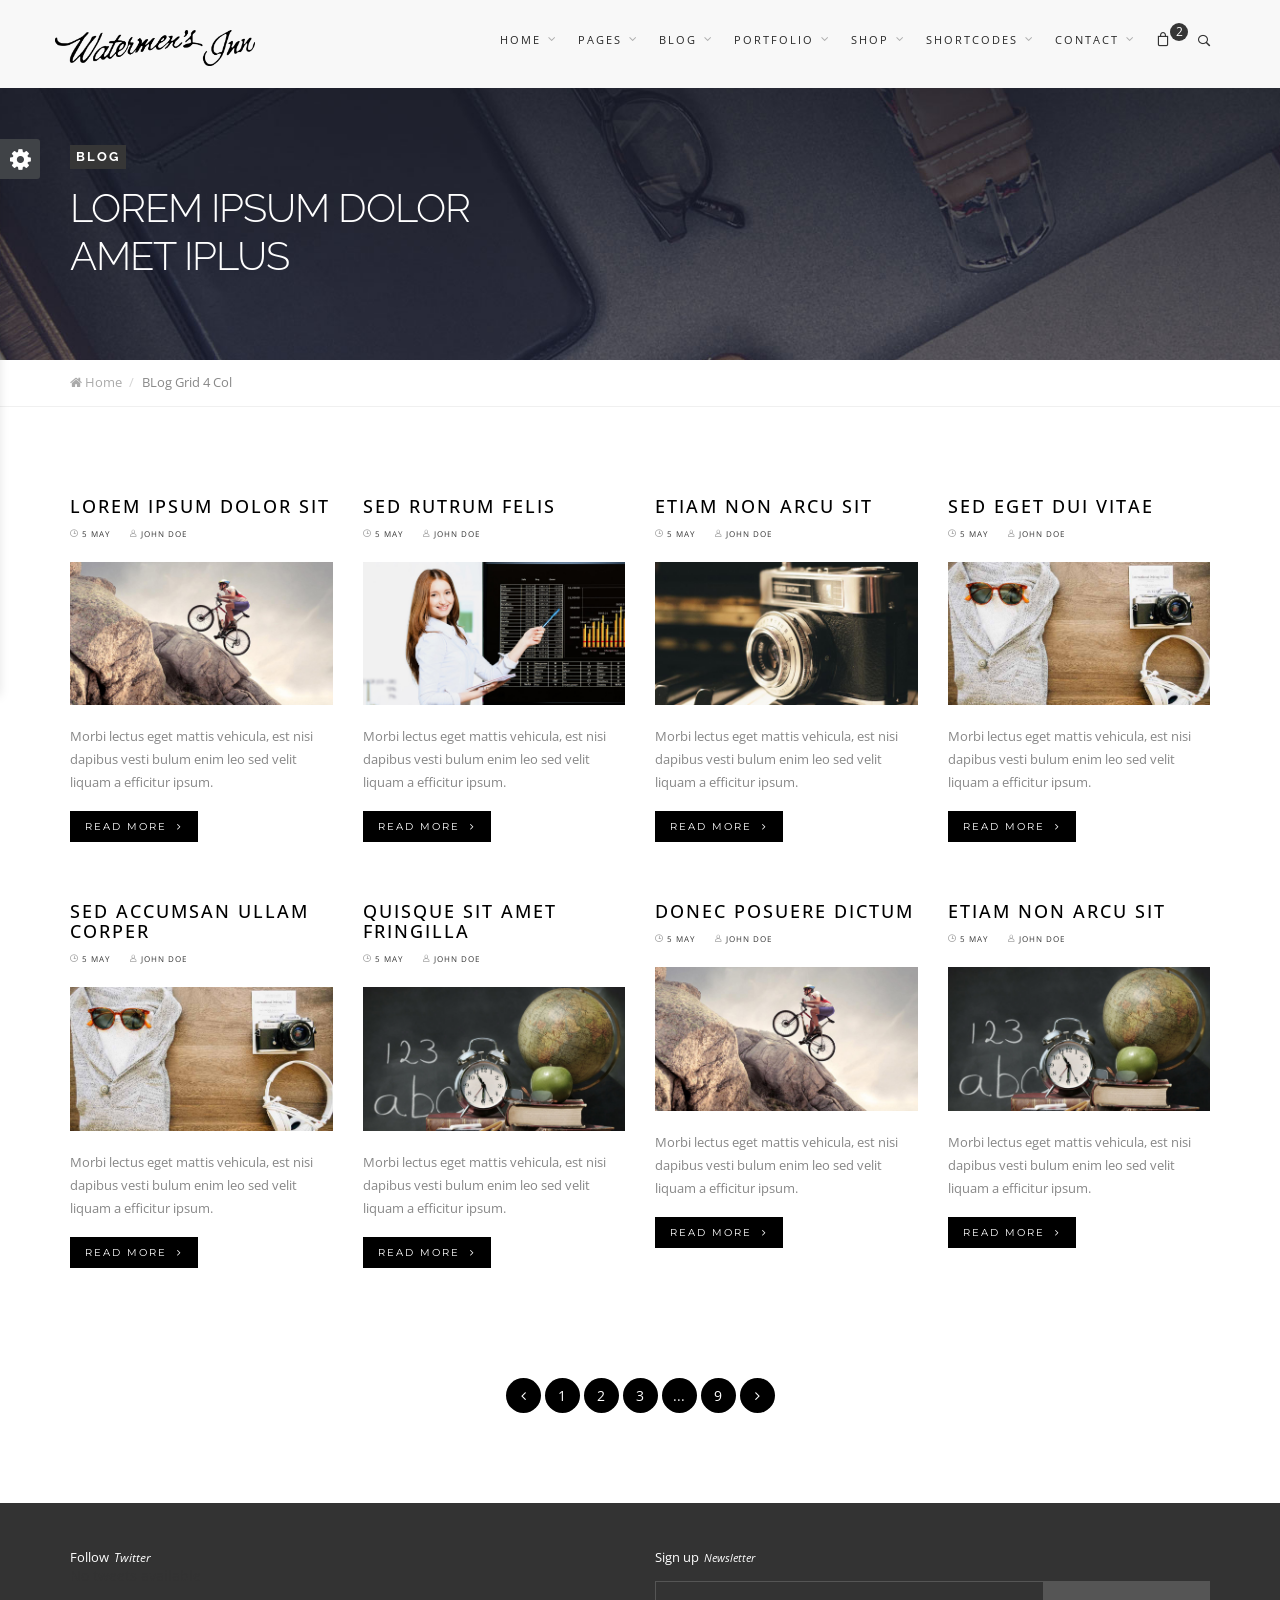
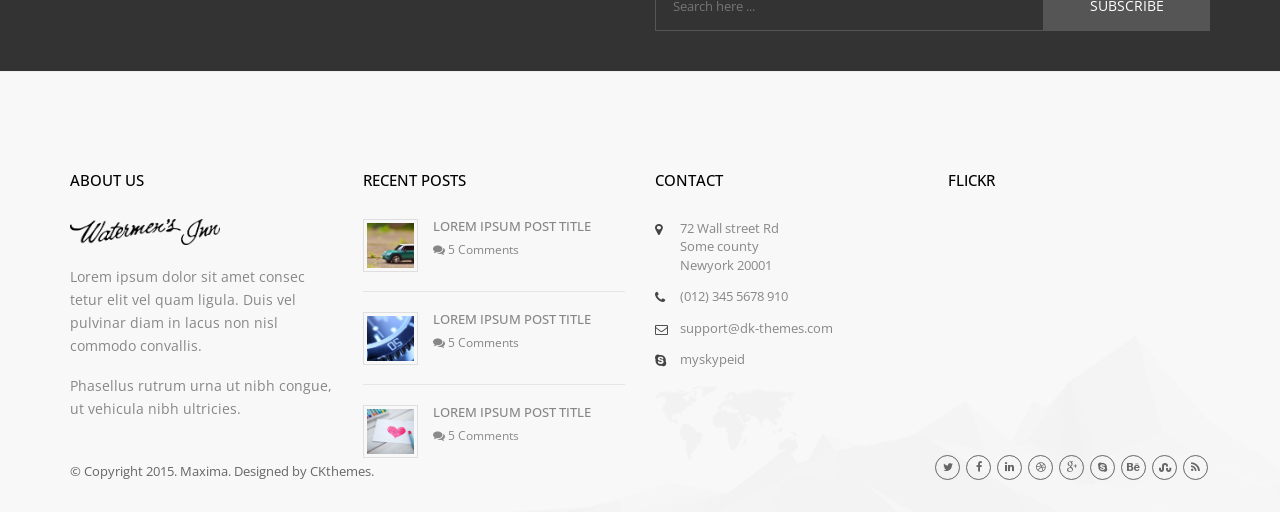
<file: blog-grid-4col.html>
<!DOCTYPE html>
<html lang="en">

<!-- Mirrored from www.ckthemes.com/html/maxima/maxima/blog-grid-4col.html by HTTrack Website Copier/3.x [XR&CO'2014], Sat, 28 May 2016 20:38:43 GMT -->
<head>
  
	<meta http-equiv="content-type" content="text/html; charset=UTF-8"> 

	<title>Maxima | Responsive Multipurpose Bootstrap Theme</title>

	<meta name="viewport" content="width=device-width, initial-scale=1.0">
	<meta name="description" content="">
	<meta name="keywords" content="">
	<meta name="author" content="">

	<!-- Bootstrap CSS -->
	<link rel="stylesheet" href="css/bootstrap.min.css" type="text/css">
	<link rel="stylesheet" href="css/hippo-off-canvas.css" type="text/css">
	<!-- Styles -->
	<link rel="stylesheet" href="js/owl-carousel/owl.carousel.css">
	<link rel="stylesheet" href="js/owl-carousel/owl.theme.css">
	<link rel="stylesheet" href="js/owl-carousel/owl.transitions.css">
	<link rel="stylesheet" href="js/rs-plugin/css/settings.css">
	<link rel="stylesheet" href="js/flexslider/flexslider.css">
	<link rel="stylesheet" href="js/isotope/isotope.css">
	<link rel="stylesheet" href="css/jquery-ui.css">
	<link rel="stylesheet" href="js/magnific-popup/magnific-popup.css">
	<link rel="stylesheet" href="css/style.css">
	<link rel="stylesheet" href="css/responsive.css">

	<!-- Google Fonts -->
	<link href='http://fonts.googleapis.com/css?family=Open+Sans:300italic,400italic,600italic,700italic,800italic,400,300,600,700,800' rel='stylesheet' type='text/css'>
	<link href='http://fonts.googleapis.com/css?family=Montserrat:400,700' rel='stylesheet' type='text/css'>
	<link href='http://fonts.googleapis.com/css?family=Raleway:400,200,100,300,500,600,700,800,900' rel='stylesheet' type='text/css'>
	<link href='http://fonts.googleapis.com/css?family=Dosis:400,200,300,500,600,700,800' rel='stylesheet' type='text/css'>

	<!-- Icon Fonts -->
	<link rel="stylesheet" href="css/icomoon/style.css" type="text/css">
	<link rel="stylesheet" href="font-awesome/css/font-awesome.min.css" type="text/css">

	<!-- SKIN -->
	<link rel="stylesheet" href="css/color-scheme/default-black.css" type="text/css">


	<!-- HTML5 Shim and Respond.js IE8 support of HTML5 elements and media queries -->
	<!-- WARNING: Respond.js doesn't work if you view the page via file:// -->
	<!--[if lt IE 9]>
		<script src="https://oss.maxcdn.com/libs/html5shiv/3.7.0/html5shiv.js"></script>
		<script src="https://oss.maxcdn.com/libs/respond.js/1.4.2/respond.min.js"></script>
           <script src="//cdnjs.cloudflare.com/ajax/libs/jquery-ajaxtransport-xdomainrequest/1.0.2/jquery.xdomainrequest.min.js"></script>      
	<![endif]-->

</head>
<body id="blog-gird-four-m">
	<div id="main-wrapper">
        <!-- offcanvas-menu start -->
        <div class="offcanvas-menu offcanvas-effect visible-xs visible-sm">
          <button type="button" class="close" aria-hidden="true" data-toggle="offcanvas" id="off-canvas-close-btn">&times;</button>
          <h1>Maxima sidebar Menu</h1>
          <div>
			<div>
				<ul id="menu">
				  <li><a href="index-2.html">Home</a>
					<ul>
					  <li><a href="index-2.html">Home Version 1</a></li>
					  <li><a href="index2.html">Home Version 2</a></li>
					  <li><a href="index3.html">Home Version 3</a></li>
					  <li><a href="index4.html">Home Version 4</a></li>
					  <li><a href="index5.html">Home Version 5</a></li>
					</ul>
				  </li>
				  <li><a href="#">Pages</a>
					<ul>
					  <li><a href="about.html">About page</a></li>
					  <li><a href="services.html">Services</a></li>
					  <li><a href="team.html">Team</a></li>
					  <li><a href="pricing.html">Pricing</a></li>
					  <li><a href="search.html">Search</a></li>
					</ul>
				  </li>
				  <li><a href="#">Blog</a>
					<ul>
					  <li><a href="blog-left-1col.html">Classic Style</a></li>
					  <li><a href="blog-mason-2col.html">Masonry Style</a></li>
					  <li><a href="blog-left-2col.html">Grid Style</a></li>
					  <li><a href="blog-single-left.html">Single Article</a></li>
					</ul>
				  </li>
				  <li><a href="#">Portfolio</a>
					<ul>
					  <li><a href="portfolio-boxed-4col.html">Portfolio Four</a></li>
					  <li><a href="portfolio-gutter-3col.html">Portfolio Three</a></li>
					  <li><a href="portfolio-tiles-3col.html">Portfolio Two</a></li>
					  <li><a href="portfolio-floating-left.html">Single Product</a></li>
					</ul>
				  </li>
				  <li><a href="#">Contact</a>
					<ul>
					  <li><a href="contact1.html">Contact One</a></li>
					  <li><a href="contact2.html">Contact Two</a></li>
					</ul>
				  </li>
				</ul>
            </div>
		  </div>
        </div>
        <!-- offcanvas-menu end -->
        <div class="offcanvas-pusher">
          <div class="content-wrapper">
			<div class="outer-wrapper">

	 <!-- HEADER -->
	<header id="header-main">
		<div class="navbar yamm navbar-default navbar-fixed-top white-bg">
			<div class="container">
				<div class="navbar-header">
					<button type="button" data-toggle="collapse" data-target="#navbar-collapse-1" class="navbar-toggle">
					<span class="icon-bar"></span>
					<span class="icon-bar"></span>
					<span class="icon-bar"></span>
					</button>
					<a href="index-2.html" class="navbar-brand"><img src="images/basic/logo.png" width="40" alt=""/></a>
				</div>

				<!-- CART / SEARCH -->
				<div class="header-x pull-right">
					<div class="s-cart">
						<div class="sc-trigger"><i class="icon-bag"></i><span>2</span></div>
						<div class="cart-info">
							<small>You have <em class="highlight">2 item(s)</em> in your shopping bag</small>
							<br>
							<br>
							<div class="ci-item">
								<img src="images/shop/2.jpg" width="70" alt=""/>
								<div class="ci-item-info">
									<h5><a href="shop-cart.html">Product fashion</a></h5>
									<p>2 x $250.00</p>
									<div class="ci-edit">
										<a href="#" class="edit fa fa-edit"></a>
										<a href="#" class="edit fa fa-trash"></a>
									</div>
								</div>
							</div>
							<div class="ci-item">
								<img src="images/shop/8.jpg" width="70" alt=""/>
								<div class="ci-item-info">
									<h5><a href="shop-cart.html">Product fashion</a></h5>
									<p>2 x $250.00</p>
									<div class="ci-edit">
										<a href="#" class="edit fa fa-edit"></a>
										<a href="#" class="edit fa fa-trash"></a>
									</div>
								</div>
							</div>
							<div class="ci-total">Subtotal: $750.00</div>
							<div class="cart-btn">
								<a href="shop-cart.html">View Bag</a>
								<a href="shop_checkout.html">Checkout</a>
							</div>
						</div>
					</div>
					<div class="s-search">
						<div class="ss-trigger"><i class="icon-search2"></i></div>
						<div class="ss-content">
							<span class="ss-close icon-cross2"></span>
							<div class="ssc-inner">
								<form>
									<input type="text" placeholder="Type Search text here...">
									<button type="submit"><i class="icon-search2"></i></button>
								</form>
							</div>
						</div>
					</div>
				</div>

				<div id="navbar-collapse-1" class="navbar-collapse collapse navbar-right">
					<ul class="nav navbar-nav hidden-sm">
						<li class="dropdown yamm-fw">
							<a href="#" data-toggle="dropdown" class="dropdown-toggle">
								Home 
								<div class="arrow-up"><i class="fa fa-angle-down"></i></div>
							</a>
							<ul class="dropdown-menu">
								<li>
									<div class="yamm-content">
										<div class="row">
											<ul class="col-sm-3">
												<li><a href="index-2.html">Home Version 1</a></li>
												<li><a href="index2.html">Home Version 2</a></li>
												<li><a href="index3.html">Home Version 3</a></li>
												<li><a href="index4.html">Home Version 4</a></li>
												<li><a href="index5.html">Home Version 5</a></li>
											</ul>
											<ul class="col-sm-3">
											<li><a href="onepage_hosting.html">Onepage <strong>Hosting</strong></a></li>
											<li><a href="onepage_charity.html">Onepage <strong>Charity</strong></a></li>
											<li><a href="onepage_construction.html">Onepage <strong>Construction</strong></a></li>
											<li><a href="onepage_landing.html">Onepage <strong>App Landing</strong></a></li>
											<li><a href="onepage_medical.html">Onepage <strong>Medical</strong></a></li>
										</ul>
											<ul class="col-sm-3">
											<li><a href="onepage_church.html">Onepage <strong>Church</strong></a></li>
											<li><a href="onepage_food.html">Onepage <strong>Restaurant</strong></a></li>
											<li><a href="onepage_fahion.html">Onepage <strong>Fashion</strong></a></li>
											<li><a href="onepage_gym.html">Onepage <strong>Gym</strong></a></li>
											<li><a href="onepage_lawyer.html">Onepage <strong>Lawyer</strong></a></li>
										</ul>
											<ul class="col-sm-3">
												<li><a href="index-2.html">Header version 1</a></li>
												<li><a href="header2.html">Header version 2</a></li>
												<li><a href="header3.html">Header version 3</a></li>
												<li><a href="header4.html">Header version 4</a></li>
												<li><a href="header5.html">Header version 5</a></li>
											</ul>
										</div>
									</div>
								</li>
							</ul>
						</li>
				  <li class="dropdown yamm-fw">
							<a href="#" data-toggle="dropdown" class="dropdown-toggle">
								Pages 
								<div class="arrow-up"><i class="fa fa-angle-down"></i></div>
							</a>
							<ul class="dropdown-menu">
								<li>
									<div class="yamm-content">
										<div class="row">
											<ul class="col-sm-3">
												<li><a href="about.html">About page</a></li>
												<li><a href="services.html">Services</a></li>
												<li><a href="team.html">Team</a></li>
												<li><a href="pricing.html">Pricing</a></li>
												<li><a href="search.html">Search</a></li>
											</ul>
											<ul class="col-sm-3">
												<li><a href="careers.html">Careers</a></li>
												<li><a href="left_sidebar.html">Left Sidebar</a></li>
												<li><a href="right_sidebar.html">Right Sidebar</a></li>
												<li><a href="rl_sidebar.html">Dual Sidebar</a></li>
												<li><a href="comingsoon.html">Comingsoon</a></li>
											</ul>
											<ul class="col-sm-3">
												<li><a href="page_no_title.html">Page No title</a></li>
												<li><a href="page_with_title.html">Page with title</a></li>
												<li><a href="gallery-3col.html">Gallery 1</a></li>
												<li><a href="gallery-4col.html">Gallery 2</a></li>
												<li><a href="gallery-5col.html">Gallery 3</a></li>
											</ul>
											<ul class="col-sm-3">
												<li><a href="maintenance_mode.html">Maintenance Page</a></li>
												<li><a href="404.html">404 Page</a></li>
												<li><a href="support.html">Support</a></li>
												<li><a href="contact1.html">Contact 1</a></li>
												<li><a href="contact2.html">Contact 2</a></li>
											</ul>
										</div>
									</div>
								</li>
							</ul>
						</li>
				  <li class="dropdown">
							<a href="#" data-toggle="dropdown" class="dropdown-toggle">
								Blog 
								<div class="arrow-up"><i class="fa fa-angle-down"></i></div>
							</a>
							<ul class="dropdown-menu" role="menu">
								<li class="dropdown-submenu">
									<a href="#">Classic Style</a>
									<ul class="dropdown-menu">
										<li><a href="blog-left-1col.html">Blog Left Sidebar</a></li>
										<li><a href="blog-right-1col.html">Blog Right Sidebar</a></li>
										<li><a href="blog-fullwidth.html">Blog Fullwidth</a></li>
									</ul>
								</li>
								<li class="dropdown-submenu">
									<a href="#">Masonry Style</a>
									<ul class="dropdown-menu">
										<li><a href="blog-mason-2col.html">2 Columns</a></li>
										<li><a href="blog-mason-3col.html">3 Columns</a></li>
										<li><a href="blog-mason-4col.html">4 Columns</a></li>
									</ul>
								</li>
								<li class="dropdown-submenu">
									<a href="#">Grid Style</a>
									<ul class="dropdown-menu">
										<li><a href="blog-left-2col.html">2 Columns Left sidebar</a></li>
										<li><a href="blog-right-2col.html">2 Columns Right sidebar</a></li>
										<li><a href="blog-grid-3col.html">3 Columns</a></li>
										<li><a href="blog-grid-4col.html">4 Columns</a></li>
									</ul>
								</li>
								<li class="dropdown-submenu">
									<a href="#">Single Project</a>
									<ul class="dropdown-menu">
										<li><a href="blog-single-left.html">Sidebar Left</a></li>
										<li><a href="blog-single-right.html">Sidebar Right</a></li>
										<li><a href="blog-single.html">Blog Single</a></li>
									</ul>
								</li>
							</ul>
						</li>
				  <li class="dropdown">
							<a href="#" data-toggle="dropdown" class="dropdown-toggle">
								Portfolio 
								<div class="arrow-up"><i class="fa fa-angle-down"></i></div>
							</a>
							<ul class="dropdown-menu" role="menu">
								<li class="dropdown-submenu">
									<a href="#">Boxed Style</a>
									<ul class="dropdown-menu">
										<li><a href="portfolio-boxed-2col.html">2 Column</a></li>
										<li><a href="portfolio-boxed-3col.html">3 Column</a></li>
										<li><a href="portfolio-boxed-4col.html">4 Column</a></li>
									</ul>
								</li>
								<li class="dropdown-submenu">
									<a href="#">Gutter Style</a>
									<ul class="dropdown-menu">
										<li><a href="portfolio-gutter-2col.html">2 Columns</a></li>
										<li><a href="portfolio-gutter-3col.html">3 Columns</a></li>
										<li><a href="portfolio-gutter-4col.html">4 Columns</a></li>
									</ul>
								</li>
								<li class="dropdown-submenu">
									<a href="#">Tiles Style</a>
									<ul class="dropdown-menu">
										<li><a href="portfolio-tiles-2col.html">2 Columns</a></li>
										<li><a href="portfolio-tiles-3col.html">3 Columns</a></li>
										<li><a href="portfolio-tiles-4col.html">4 Columns</a></li>
									</ul>
								</li>
								<li class="dropdown-submenu">
									<a href="#">Wide Style</a>
									<ul class="dropdown-menu">
										<li><a href="portfolio-wide-2col.html">2 Columns</a></li>
										<li><a href="portfolio-wide-3col.html">3 Columns</a></li>
										<li><a href="portfolio-wide-4col.html">4 Columns</a></li>
									</ul>
								</li>
								<li class="dropdown-submenu">
									<a href="#">Single Project</a>
									<ul class="dropdown-menu">
										<li><a href="portfolio-floating-left.html">Floating Left Sidebar</a></li>
										<li><a href="portfolio-floating-right.html">Floating Right Sidebar</a></li>
									</ul>
								</li>
							</ul>
						</li>
				  <li class="dropdown">
							<a href="#" data-toggle="dropdown" class="dropdown-toggle">
								shop 
								<div class="arrow-up"><i class="fa fa-angle-down"></i></div>
							</a>
							<ul class="dropdown-menu" role="menu">
								<li><a href="shop-left-sidebar.html">Shop - Left Sidebar</a></li>
								<li><a href="shop-right-sidebar.html">Shop - Right Sidebar</a></li>
								<li><a href="shop-fullwidth.html">Shop - Fullwidth</a></li>
								<li><a href="shop-single-left.html">Single - Left Sidebar</a></li>
								<li><a href="shop-single-right.html">Single - Right Sidebar</a></li>
								<li><a href="shop-cart.html">Shop - Cart</a></li>
								<li><a href="shop_checkout.html">Shop - Checkout</a></li>
								<li><a href="shop-login.html">Shop - Account</a></li>
							</ul>
						</li>
				  <li class="dropdown yamm-fw">
							<a href="#" data-toggle="dropdown" class="dropdown-toggle">
								Shortcodes 
								<div class="arrow-up"><i class="fa fa-angle-down"></i></div>
							</a>
							<ul class="dropdown-menu">
								<li>
									<div class="yamm-content">
										<div class="row">
											<ul class="col-sm-3">
												<li><a href="elements-accordion.html">Accordion</a></li>
												<li><a href="elements-alertbox.html">Alertbox</a></li>
												<li><a href="elements-buttons.html">Buttons</a></li>
												<li><a href="elements-blockquotes.html">Blockquotes</a></li>
												<li><a href="elements-CTA.html">Call to action</a></li>
											</ul>
											<ul class="col-sm-3">
												<li><a href="elements-counters.html">Counters</a></li>
												<li><a href="elements-grid.html">Columns & Grid</a></li>
												<li><a href="elements-dividers.html">Dividers</a></li>
												<li><a href="elements-form.html">Forms</a></li>
												<li><a href="elements-googlemap.html">Google maps</a></li>
											</ul>
											<ul class="col-sm-3">
												<li><a href="gallery-2col.html">Gallery - 2col</a></li>
												<li><a href="gallery-3col.html">Gallery - 3col</a></li>
												<li><a href="gallery-4col.html">Gallery - 4col</a></li>
												<li><a href="gallery-5col.html">Gallery - 5col</a></li>
												<li><a href="elements-headings.html">Headings</a></li>
											</ul>
											<ul class="col-sm-3">
												<li><a href="elements-iconbox.html">Iconbox</a></li>
												<li><a href="elements-media.html">Media</a></li>
												<li><a href="elements-progress.html">Progress</a></li>
												<li><a href="elements-tabs.html">Tabs</a></li>
												<li><a href="elements-tables.html">Tables</a></li>
											</ul>
										</div>
									</div>
								</li>
							</ul>
						</li>
				  <li class="dropdown">
							<a href="#" data-toggle="dropdown" class="dropdown-toggle">
								Contact 
								<div class="arrow-up"><i class="fa fa-angle-down"></i></div>
							</a>
							<ul class="dropdown-menu" role="menu">
								<li><a href="contact1.html">Contact 1</a></li>
								<li><a href="contact2.html">Contact 2</a></li>
							</ul>
						</li>
						<!--
						<li class="dropdown" style="background:#000; #000">
							<a href="#" data-toggle="dropdown" class="dropdown-toggle" style="color:#fff; letter-spacing:0;">
								Try Page Builder 
							</a>
							
						</li>
						-->
				  </ul>
				</div>
			</div>
		</div><!-- /.navbar -->
	</header>

	<!-- PAGE HEADER -->
	<div class="page_header">
		<div class="page_header_parallax">
			<div class="container">
				<div class="row">
					<div class="col-md-12">
						<h3><span>Blog</span>Lorem ipsum dolor <br>amet iplus</h3>
					</div>
				</div>
			</div>
		</div>
		<div class="bcrumb-wrap">
			<div class="container">
				<div class="row">
					<div class="col-md-12">
						<ul class="bcrumbs">
							<li><a href="#"><i class="fa fa-home"></i> Home</a></li>
							<li>BLog Grid 4 Col</li>
						</ul>
						<div class="clearfix"></div>
					</div>
				</div>
			</div>
		</div>
	</div>

	<!-- INNER Content -->
	<div class="inner-content">
		<div class="container">
			<div class="row">
				<div class="col-md-12 blog-content">
					<div class="row">
						<div class="col-md-3 space60">
							<article class="blogpost">
								<h2 class="post-title-small"><a href="#">Lorem ipsum dolor sit</a></h2>
								<div class="post-meta">
									<span><a href="#"><i class="icon-clock2"></i> 5 May</a></span>
									<span><a href="#"><i class="icon-user"></i> John Doe</a></span>
								</div>
								<div class="space20"></div>
								<div class="post-media">
									<img src="images/blog/1.jpg" class="img-responsive" alt="">
								</div>
								<div class="space20"></div>
								<div class="post-excerpt">
									<p>Morbi lectus eget mattis vehicula, est nisi dapibus vesti bulum enim leo sed velit liquam a efficitur ipsum.</p>
								</div>
								<a href="#" class="button btn-xs">Read More&nbsp;&nbsp;<i class="fa fa-angle-right"></i></a>
							</article>
						</div>
						
						<div class="col-md-3 space60">
							<article class="blogpost">
								<h2 class="post-title-small"><a href="#">Sed rutrum felis </a></h2>
								<div class="post-meta">
									<span><a href="#"><i class="icon-clock2"></i> 5 May</a></span>
									<span><a href="#"><i class="icon-user"></i> John Doe</a></span>
								</div>
								<div class="space20"></div>
								<div class="post-media">
									<img src="images/blog/2.jpg" class="img-responsive" alt="">
								</div>
								<div class="space20"></div>
								<div class="post-excerpt">
									<p>Morbi lectus eget mattis vehicula, est nisi dapibus vesti bulum enim leo sed velit liquam a efficitur ipsum.</p>
								</div>
								<a href="#" class="button btn-xs">Read More&nbsp;&nbsp;<i class="fa fa-angle-right"></i></a>
							</article>
						</div>
						
						<div class="col-md-3 space60">
							<article class="blogpost">
								<h2 class="post-title-small"><a href="#">Etiam non arcu sit</a></h2>
								<div class="post-meta">
									<span><a href="#"><i class="icon-clock2"></i> 5 May</a></span>
									<span><a href="#"><i class="icon-user"></i> John Doe</a></span>
								</div>
								<div class="space20"></div>
								<div class="post-media">
									<img src="images/blog/3.jpg" class="img-responsive" alt="">
								</div>
								<div class="space20"></div>
								<div class="post-excerpt">
									<p>Morbi lectus eget mattis vehicula, est nisi dapibus vesti bulum enim leo sed velit liquam a efficitur ipsum.</p>
								</div>
								<a href="#" class="button btn-xs">Read More&nbsp;&nbsp;<i class="fa fa-angle-right"></i></a>
							</article>
						</div>
						
						<div class="col-md-3 space60">
							<article class="blogpost">
								<h2 class="post-title-small"><a href="#">Sed eget dui vitae</a></h2>
								<div class="post-meta">
									<span><a href="#"><i class="icon-clock2"></i> 5 May</a></span>
									<span><a href="#"><i class="icon-user"></i> John Doe</a></span>
								</div>
								<div class="space20"></div>
								<div class="post-media">
									<img src="images/blog/4.jpg" class="img-responsive" alt="">
								</div>
								<div class="space20"></div>
								<div class="post-excerpt">
									<p>Morbi lectus eget mattis vehicula, est nisi dapibus vesti bulum enim leo sed velit liquam a efficitur ipsum.</p>
								</div>
								<a href="#" class="button btn-xs">Read More&nbsp;&nbsp;<i class="fa fa-angle-right"></i></a>
							</article>
						</div>
					</div>
					
					<div class="row">
						<div class="col-md-3 space60">
							<article class="blogpost">
								<h2 class="post-title-small"><a href="#">Sed accumsan ullam corper</a></h2>
								<div class="post-meta">
									<span><a href="#"><i class="icon-clock2"></i> 5 May</a></span>
									<span><a href="#"><i class="icon-user"></i> John Doe</a></span>
								</div>
								<div class="space20"></div>
								<div class="post-media">
									<img src="images/blog/4.jpg" class="img-responsive" alt="">
								</div>
								<div class="space20"></div>
								<div class="post-excerpt">
									<p>Morbi lectus eget mattis vehicula, est nisi dapibus vesti bulum enim leo sed velit liquam a efficitur ipsum.</p>
								</div>
								<a href="#" class="button btn-xs">Read More&nbsp;&nbsp;<i class="fa fa-angle-right"></i></a>
							</article>
						</div>
						
						<div class="col-md-3 space60">
							<article class="blogpost">
								<h2 class="post-title-small"><a href="#">Quisque sit amet fringilla</a></h2>
								<div class="post-meta">
									<span><a href="#"><i class="icon-clock2"></i> 5 May</a></span>
									<span><a href="#"><i class="icon-user"></i> John Doe</a></span>
								</div>
								<div class="space20"></div>
								<div class="post-media">
									<img src="images/blog/5.jpg" class="img-responsive" alt="">
								</div>
								<div class="space20"></div>
								<div class="post-excerpt">
									<p>Morbi lectus eget mattis vehicula, est nisi dapibus vesti bulum enim leo sed velit liquam a efficitur ipsum.</p>
								</div>
								<a href="#" class="button btn-xs">Read More&nbsp;&nbsp;<i class="fa fa-angle-right"></i></a>
							</article>
						</div>
						
						<div class="col-md-3 space60">
							<article class="blogpost">
								<h2 class="post-title-small"><a href="#">Donec posuere dictum</a></h2>
								<div class="post-meta">
									<span><a href="#"><i class="icon-clock2"></i> 5 May</a></span>
									<span><a href="#"><i class="icon-user"></i> John Doe</a></span>
								</div>
								<div class="space20"></div>
								<div class="post-media">
									<img src="images/blog/1.jpg" class="img-responsive" alt="">
								</div>
								<div class="space20"></div>
								<div class="post-excerpt">
									<p>Morbi lectus eget mattis vehicula, est nisi dapibus vesti bulum enim leo sed velit liquam a efficitur ipsum.</p>
								</div>
								<a href="#" class="button btn-xs">Read More&nbsp;&nbsp;<i class="fa fa-angle-right"></i></a>
							</article>
						</div>
						
						<div class="col-md-3 space60">
							<article class="blogpost">
								<h2 class="post-title-small"><a href="#">Etiam non arcu sit</a></h2>
								<div class="post-meta">
									<span><a href="#"><i class="icon-clock2"></i> 5 May</a></span>
									<span><a href="#"><i class="icon-user"></i> John Doe</a></span>
								</div>
								<div class="space20"></div>
								<div class="post-media">
									<img src="images/blog/5.jpg" class="img-responsive" alt="">
								</div>
								<div class="space20"></div>
								<div class="post-excerpt">
									<p>Morbi lectus eget mattis vehicula, est nisi dapibus vesti bulum enim leo sed velit liquam a efficitur ipsum.</p>
								</div>
								<a href="#" class="button btn-xs">Read More&nbsp;&nbsp;<i class="fa fa-angle-right"></i></a>
							</article>
						</div>
					</div>
					
					<div class="space50"></div>
					
					<!-- Pagination -->
					<div class="page_nav">
						<a href="#"><i class="fa fa-angle-left"></i></a>
						<a href="#" class="active">1</a>
						<a href="#">2</a>
						<a href="#">3</a>
						<a class="no-active">...</a>
						<a href="#">9</a>
						<a href="#"><i class="fa fa-angle-right"></i></a>
					</div>
					<!-- End Pagination -->
				</div>
			</div>
		</div>
	</div>

	<!-- TWEET / SUBSCRIBE -->
	<div class="footer-top">
		<div class="container">
			<div class="row">
				<div class="col-md-6 f-tweet">
					<small>Follow<em>Twitter</em></small>
					<div class="tweet-info">
						<div id="tweetcool"></div>
					</div>
				</div>
				<div class="col-md-6 f-subscribe">
					<small>Sign up<em>Newsletter</em></small>
					<form>
						<input placeholder="Search here ..." type="text">
						<button type="submit">Subscribe</button>
					</form>
				</div>
			</div>
		</div>
	</div>

	<!-- FOOTER -->
	<footer>
		<div class="container">
			<div class="row">
				<div class="col-md-3">
					<h4 class="space30">About us</h4>
					<img src="images/basic/logo-ico.png" class="img-responsive space20" width="262" alt=""/>
					<p>Lorem ipsum dolor sit amet consec tetur elit vel quam ligula. Duis vel pulvinar diam in lacus non nisl commodo convallis.</p>
					<p>Phasellus rutrum urna ut nibh congue, ut vehicula nibh ultricies.</p>
				</div>
				<div class="col-md-3">
					<h4 class="space30">Recent Posts</h4>
					<ul class="f-posts">
						<li>
							<img src="images/blog/1/1.jpg" class="img-responsive" alt=""/>
							<h5><a href="#">Lorem ipsum post title</a></h5>
							<p><i class="fa fa-comments"></i> 5 Comments</p>
						</li>
						<li>
							<img src="images/blog/1/2.jpg" class="img-responsive" alt=""/>
							<h5><a href="#">Lorem ipsum post title</a></h5>
							<p><i class="fa fa-comments"></i> 5 Comments</p>
						</li>
						<li>
							<img src="images/blog/1/3.jpg" class="img-responsive" alt=""/>
							<h5><a href="#">Lorem ipsum post title</a></h5>
							<p><i class="fa fa-comments"></i> 5 Comments</p>
						</li>
						
					</ul>
				</div>
				<div class="col-md-3">
					<h4 class="space30">Contact</h4>
					<ul class="c-info">
						<li><i class="fa fa-map-marker"></i> 72 Wall street Rd<br>Some county<br>Newyork 20001
						</li>
						<li>
						</li>
						<li><i class="fa fa-phone"></i> (012) 345 5678 910</li>
						<li><i class="fa fa-envelope-o"></i> support@dk-themes.com</li>
						<li><i class="fa fa-skype"></i> myskypeid</li>
					</ul>
					<div class="clearfix space10"></div>
				</div>
				<div class="col-md-3">
					<h4 class="space30">Flickr</h4>
					<ul id="flickr" class="thumbs"></ul>
				</div>
			</div>
		</div>
	</footer>

	<!-- FOOTER COPYRIGHT -->
	<div class="footer-bottom">
		<div class="container">
			<div class="row">
				<div class="col-md-7">
					<p>&copy; Copyright 2015. Maxima. Designed by CKthemes.</p>
				</div>
				<div class="col-md-5">
					<div class="f-social pull-right">
						<a class="fa fa-twitter" href="#"></a>
						<a class="fa fa-facebook" href="#"></a>
						<a class="fa fa-linkedin" href="#"></a>
						<a class="fa fa-dribbble" href="#"></a>
						<a class="fa fa-google-plus" href="#"></a>
						<a class="fa fa-skype" href="#"></a>
						<a class="fa fa-behance" href="#"></a>
						<a class="fa fa-stumbleupon" href="#"></a>
						<a class="fa fa-rss" href="#"></a>
					</div>
				</div>
			</div>
		</div>
	</div>
</div>
		  </div> <!-- /.content-wrapper -->
        </div> <!-- .offcanvas-pusher -->
    </div><!-- /#main-wrapper -->


<!-- STYLE SWITCHER 
============================================= -->
<div class="b-settings-panel">
	<div class="settings-section">
		<span>
		Boxed 
		</span>
		<div class="b-switch">
			<div class="switch-handle"></div>
		</div>
		<span>
		Wide 
		</span>
	</div>
	<hr class="dashed" style="margin: 15px 0px;">
	<h5>Main Background</h5>
	<div class="settings-section bg-list">
		<div class="bg-pattern1"></div>
		<div class="bg-pattern2"></div>
		<div class="bg-pattern6"></div>
		<div class="bg-pattern10"></div>
		<div class="bg-pattern16"></div>
		<div class="bg-pattern4"></div>
		<div class="bg-pattern5"></div>
		<div class="bg-pattern7"></div>
		<div class="bg-pattern9"></div>
		<div class="bg-pattern11"></div>
		<div class="bg-pattern12"></div>
		<div class="bg-pattern13"></div>
		<div class="bg-pattern17"></div>
		<div class="bg-pattern8"></div>
		<div class="bg-pattern14"></div>
		<div class="bg-pattern15"></div>
		<div class="bg-pattern3"></div>
		<div class="bg-pattern18"></div>
	</div>
	<hr class="dashed" style="margin: 15px 0px;">
	<h5>Color Scheme</h5>
	<div class="settings-section color-list">
		<div data-src="css/color-scheme/moderate-green.css" style="background: #8ec249"></div>
		<div data-src="css/color-scheme/vivid-blue.css" style="background: #228dff"></div>
		<div data-src="css/color-scheme/orange.css" style="background: #fa6900"></div>
		<div data-src="css/color-scheme/brown.css" style="background: #a68c69"></div>
		<div data-src="css/color-scheme/yellow.css" style="background: #fabe28"></div>
		<div data-src="css/color-scheme/violet.css" style="background: #ba01ff"></div>
		<div data-src="css/color-scheme/strong-cyan.css" style="background: #00b9bd"></div>
		<div data-src="css/color-scheme/soft-cyan.css" style="background: #4bd5ea"></div>
		<div data-src="css/color-scheme/red.css" style="background: #ff0104"></div>
		<div data-src="css/color-scheme/lite-brown.css" style="background: #f3a76d"></div>
		<div data-src="css/color-scheme/lime-green.css" style="background: #3bdbad"></div>
		<div data-src="css/color-scheme/light-voilet.css" style="background: #aaa5ff"></div>
		<div data-src="css/color-scheme/gray-green.css" style="background: #697060"></div>
		<div data-src="css/color-scheme/gray-cyan.css" style="background: #aeced2"></div>
		<div data-src="css/color-scheme/de-green.css" style="background: #b6cd71"></div>
		<div data-src="css/color-scheme/cream.css" style="background: #e0d6b2"></div>

	</div>
	<div class="btn-settings"></div>
</div>
<!-- END STYLE SWITCHER 
============================================= -->
    <!-- Preloader -->
    <div id="preloader">
      <div id="status">
        <div class="status-mes"></div>
      </div>
    </div>
<!-- jQuery -->
<script src="js/jquery.js"></script>

<!-- Plugins -->
<!-- Plugins -->
<script src="js/bootstrap.min.js"></script>
<script src="js/menu.js"></script>
<script src="js/owl-carousel/owl.carousel.min.js"></script>
<script src="js/rs-plugin/js/jquery.themepunch.tools.min.js"></script>   
<script src="js/rs-plugin/js/jquery.themepunch.revolution.min.js"></script>
<script src="js/jquery.easing.min.js"></script>
<script src="js/isotope/isotope.pkgd.js"></script>
<script src="js/jflickrfeed.min.js"></script>
<script src="js/tweecool.js"></script>
<script src="js/flexslider/jquery.flexslider.js"></script>
<script src="js/easypie/jquery.easypiechart.min.js"></script>
<script src="js/jquery-ui.js"></script>
<script src="js/jquery.appear.js"></script>
<script src="js/jquery.inview.js"></script>
<script src="js/jquery.countdown.min.js"></script>
<script src="js/jquery.sticky.js"></script>
<script src="js/magnific-popup/jquery.magnific-popup.min.js"></script>
<script src="js/hippo-off-canvas.js"></script>
<script src="js/main.js"></script>

</body>

<!-- Mirrored from www.ckthemes.com/html/maxima/maxima/blog-grid-4col.html by HTTrack Website Copier/3.x [XR&CO'2014], Sat, 28 May 2016 20:38:43 GMT -->
</html>
</file>
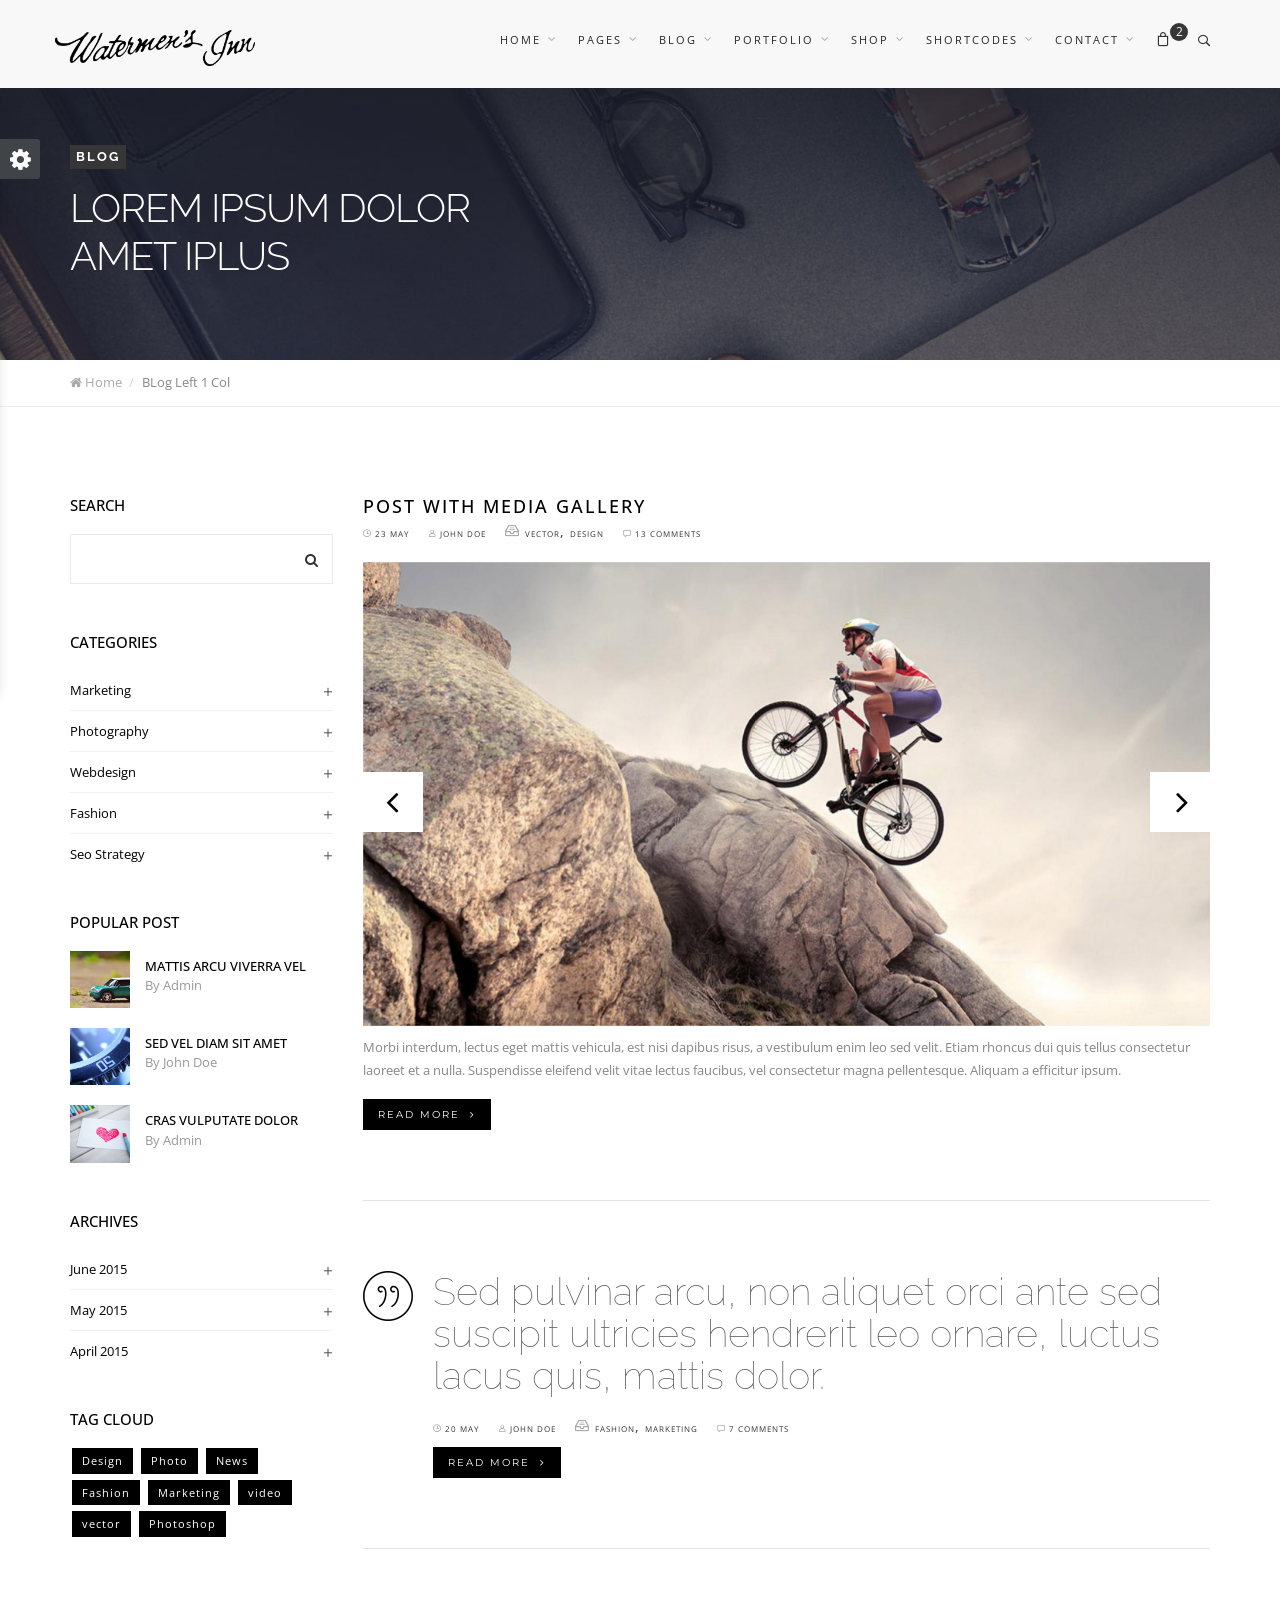
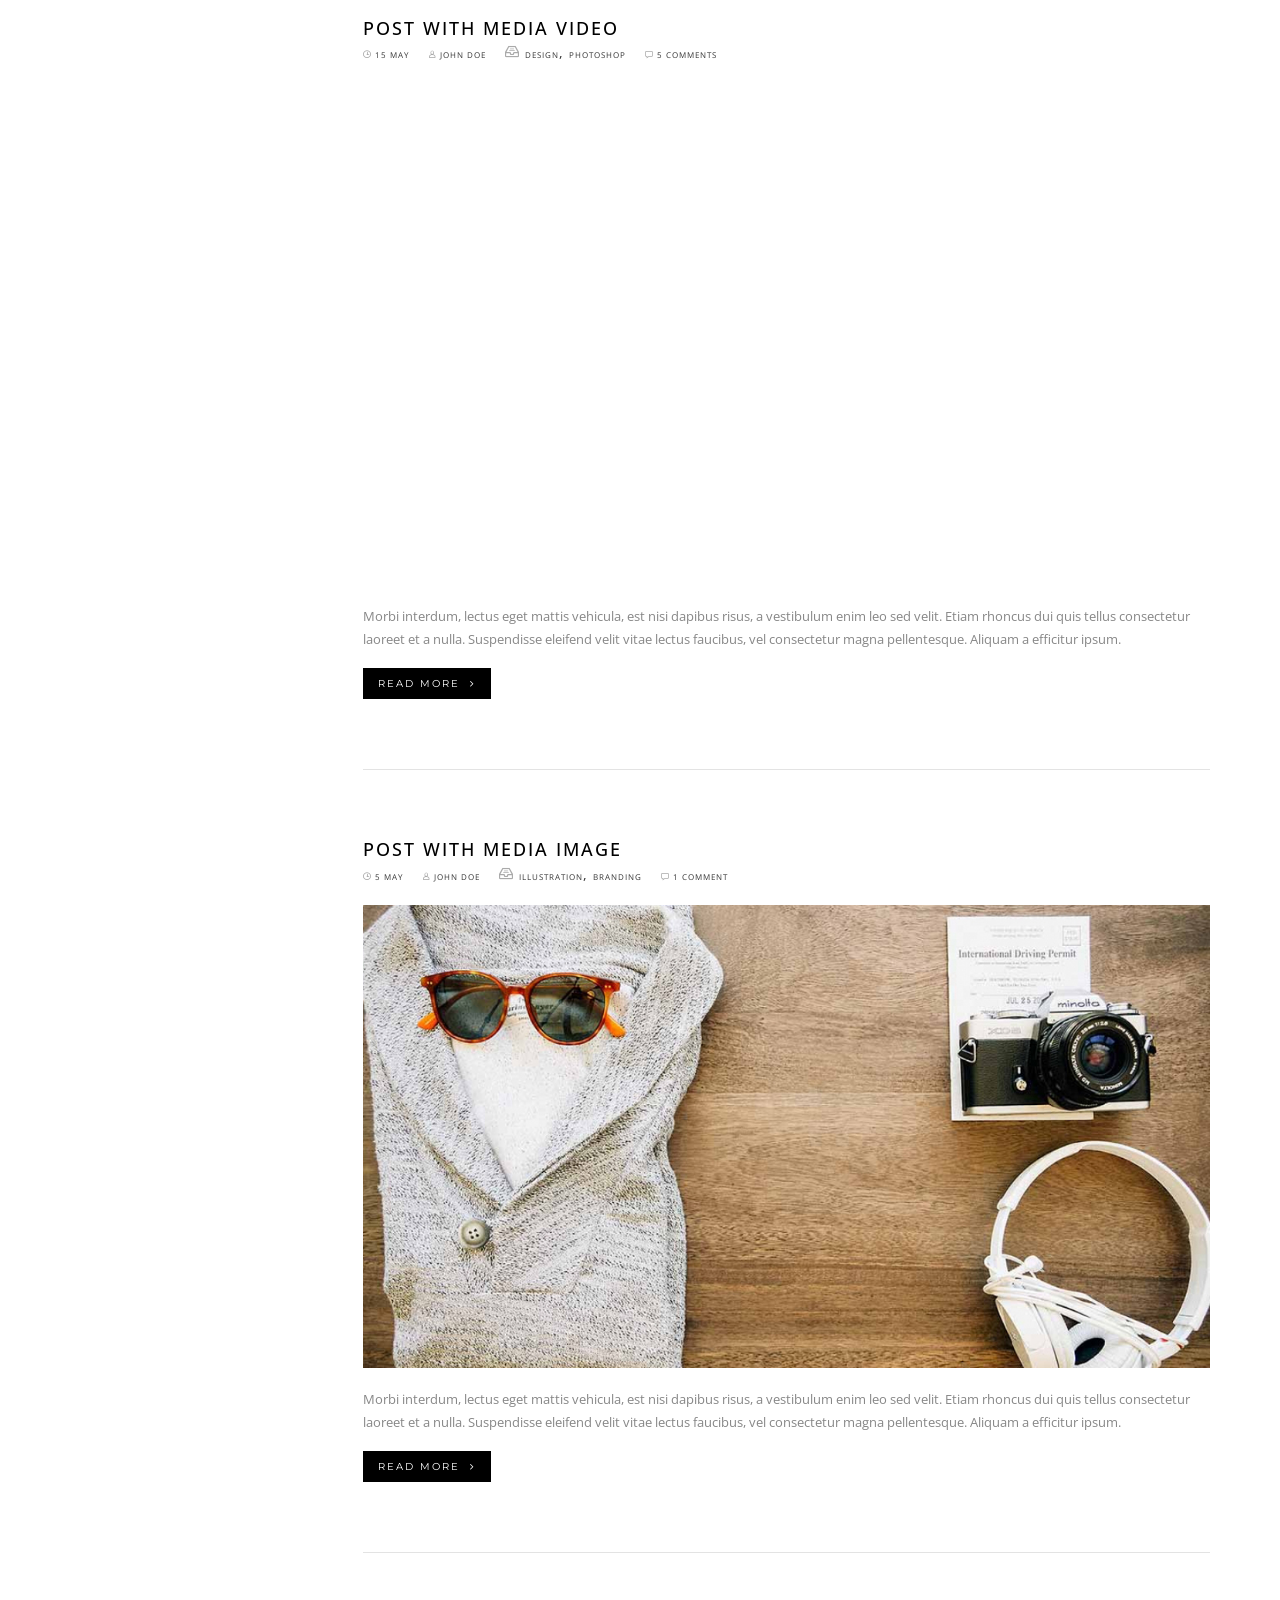
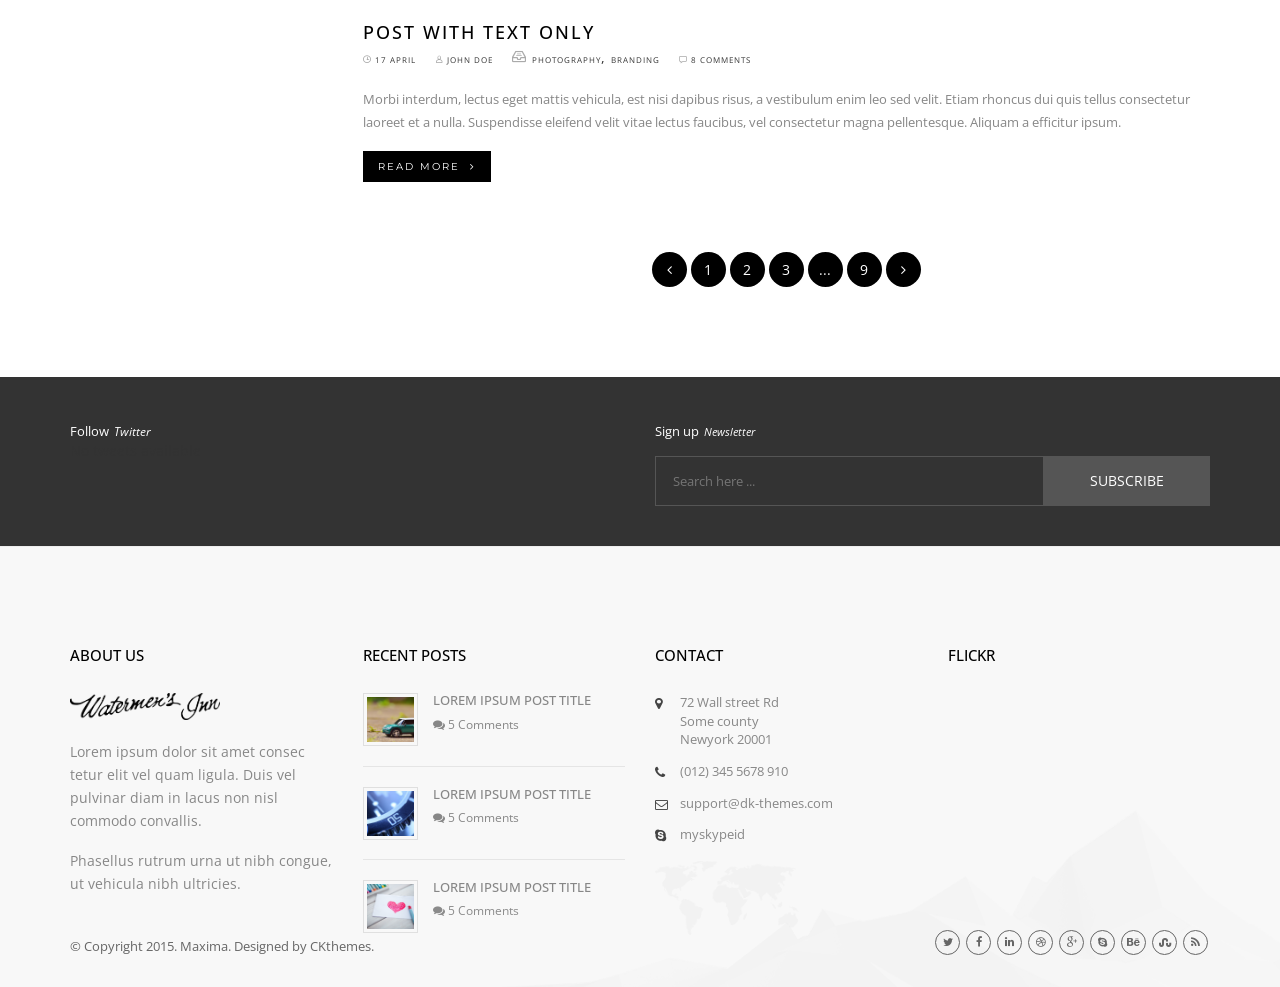
<file: blog-left-1col.html>
<!DOCTYPE html>
<html lang="en">

<!-- Mirrored from www.ckthemes.com/html/maxima/maxima/blog-left-1col.html by HTTrack Website Copier/3.x [XR&CO'2014], Sat, 28 May 2016 20:25:38 GMT -->
<head>
  
	<meta http-equiv="content-type" content="text/html; charset=UTF-8"> 

	<title>Maxima | Responsive Multipurpose Bootstrap Theme</title>

	<meta name="viewport" content="width=device-width, initial-scale=1.0">
	<meta name="description" content="">
	<meta name="keywords" content="">
	<meta name="author" content="">

	<!-- Bootstrap CSS -->
	<link rel="stylesheet" href="css/bootstrap.min.css" type="text/css">
	<link rel="stylesheet" href="css/hippo-off-canvas.css" type="text/css">
	<!-- Styles -->
	<link rel="stylesheet" href="js/owl-carousel/owl.carousel.css">
	<link rel="stylesheet" href="js/owl-carousel/owl.theme.css">
	<link rel="stylesheet" href="js/owl-carousel/owl.transitions.css">
	<link rel="stylesheet" href="js/rs-plugin/css/settings.css">
	<link rel="stylesheet" href="js/flexslider/flexslider.css">
	<link rel="stylesheet" href="js/isotope/isotope.css">
	<link rel="stylesheet" href="css/jquery-ui.css">
	<link rel="stylesheet" href="js/magnific-popup/magnific-popup.css">
	<link rel="stylesheet" href="css/style.css">
	<link rel="stylesheet" href="css/responsive.css">

	<!-- Google Fonts -->
	<link href='http://fonts.googleapis.com/css?family=Open+Sans:300italic,400italic,600italic,700italic,800italic,400,300,600,700,800' rel='stylesheet' type='text/css'>
	<link href='http://fonts.googleapis.com/css?family=Montserrat:400,700' rel='stylesheet' type='text/css'>
	<link href='http://fonts.googleapis.com/css?family=Raleway:400,200,100,300,500,600,700,800,900' rel='stylesheet' type='text/css'>
	<link href='http://fonts.googleapis.com/css?family=Dosis:400,200,300,500,600,700,800' rel='stylesheet' type='text/css'>

	<!-- Icon Fonts -->
	<link rel="stylesheet" href="css/icomoon/style.css" type="text/css">
	<link rel="stylesheet" href="font-awesome/css/font-awesome.min.css" type="text/css">

	<!-- SKIN -->
	<link rel="stylesheet" href="css/color-scheme/default-black.css" type="text/css">


	<!-- HTML5 Shim and Respond.js IE8 support of HTML5 elements and media queries -->
	<!-- WARNING: Respond.js doesn't work if you view the page via file:// -->
	<!--[if lt IE 9]>
		<script src="https://oss.maxcdn.com/libs/html5shiv/3.7.0/html5shiv.js"></script>
		<script src="https://oss.maxcdn.com/libs/respond.js/1.4.2/respond.min.js"></script>
           <script src="//cdnjs.cloudflare.com/ajax/libs/jquery-ajaxtransport-xdomainrequest/1.0.2/jquery.xdomainrequest.min.js"></script>      
	<![endif]-->

</head>
<body id="blog-left-one-m">
	<div id="main-wrapper">
        <!-- offcanvas-menu start -->
        <div class="offcanvas-menu offcanvas-effect visible-xs visible-sm">
          <button type="button" class="close" aria-hidden="true" data-toggle="offcanvas" id="off-canvas-close-btn">&times;</button>
          <h1>Maxima sidebar Menu</h1>
          <div>
            <div>
				<ul id="menu">
				  <li><a href="index-2.html">Home</a>
					<ul>
					  <li><a href="index-2.html">Home Version 1</a></li>
					  <li><a href="index2.html">Home Version 2</a></li>
					  <li><a href="index3.html">Home Version 3</a></li>
					  <li><a href="index4.html">Home Version 4</a></li>
					  <li><a href="index5.html">Home Version 5</a></li>
					</ul>
				  </li>
				  <li><a href="#">Pages</a>
					<ul>
					  <li><a href="about.html">About page</a></li>
					  <li><a href="services.html">Services</a></li>
					  <li><a href="team.html">Team</a></li>
					  <li><a href="pricing.html">Pricing</a></li>
					  <li><a href="search.html">Search</a></li>
					</ul>
				  </li>
				  <li><a href="#">Blog</a>
					<ul>
					  <li><a href="blog-left-1col.html">Classic Style</a></li>
					  <li><a href="blog-mason-2col.html">Masonry Style</a></li>
					  <li><a href="blog-left-2col.html">Grid Style</a></li>
					  <li><a href="blog-single-left.html">Single Article</a></li>
					</ul>
				  </li>
				  <li><a href="#">Portfolio</a>
					<ul>
					  <li><a href="portfolio-boxed-4col.html">Portfolio Four</a></li>
					  <li><a href="portfolio-gutter-3col.html">Portfolio Three</a></li>
					  <li><a href="portfolio-tiles-3col.html">Portfolio Two</a></li>
					  <li><a href="portfolio-floating-left.html">Single Product</a></li>
					</ul>
				  </li>
				  <li><a href="#">Contact</a>
					<ul>
					  <li><a href="contact1.html">Contact One</a></li>
					  <li><a href="contact2.html">Contact Two</a></li>
					</ul>
				  </li>
				</ul>
			</div>
          </div>
        </div>
        <!-- offcanvas-menu end -->
        <div class="offcanvas-pusher">
          <div class="content-wrapper">
			<div class="outer-wrapper">

	 <!-- HEADER -->
	<header id="header-main">
		<div class="navbar yamm navbar-default navbar-fixed-top white-bg">
			<div class="container">
				<div class="navbar-header">
					<button type="button" data-toggle="collapse" data-target="#navbar-collapse-1" class="navbar-toggle">
					<span class="icon-bar"></span>
					<span class="icon-bar"></span>
					<span class="icon-bar"></span>
					</button>
					<a href="index-2.html" class="navbar-brand"><img src="images/basic/logo.png" width="40" alt=""/></a>
				</div>

				<!-- CART / SEARCH -->
				<div class="header-x pull-right">
					<div class="s-cart">
						<div class="sc-trigger"><i class="icon-bag"></i><span>2</span></div>
						<div class="cart-info">
							<small>You have <em class="highlight">2 item(s)</em> in your shopping bag</small>
							<br>
							<br>
							<div class="ci-item">
								<img src="images/shop/2.jpg" width="70" alt=""/>
								<div class="ci-item-info">
									<h5><a href="shop-cart.html">Product fashion</a></h5>
									<p>2 x $250.00</p>
									<div class="ci-edit">
										<a href="#" class="edit fa fa-edit"></a>
										<a href="#" class="edit fa fa-trash"></a>
									</div>
								</div>
							</div>
							<div class="ci-item">
								<img src="images/shop/8.jpg" width="70" alt=""/>
								<div class="ci-item-info">
									<h5><a href="shop-cart.html">Product fashion</a></h5>
									<p>2 x $250.00</p>
									<div class="ci-edit">
										<a href="#" class="edit fa fa-edit"></a>
										<a href="#" class="edit fa fa-trash"></a>
									</div>
								</div>
							</div>
							<div class="ci-total">Subtotal: $750.00</div>
							<div class="cart-btn">
								<a href="shop-cart.html">View Bag</a>
								<a href="shop_checkout.html">Checkout</a>
							</div>
						</div>
					</div>
					<div class="s-search">
						<div class="ss-trigger"><i class="icon-search2"></i></div>
						<div class="ss-content">
							<span class="ss-close icon-cross2"></span>
							<div class="ssc-inner">
								<form>
									<input type="text" placeholder="Type Search text here...">
									<button type="submit"><i class="icon-search2"></i></button>
								</form>
							</div>
						</div>
					</div>
				</div>

				<div id="navbar-collapse-1" class="navbar-collapse collapse navbar-right">
					<ul class="nav navbar-nav hidden-sm">
						<li class="dropdown yamm-fw">
							<a href="#" data-toggle="dropdown" class="dropdown-toggle">
								Home 
								<div class="arrow-up"><i class="fa fa-angle-down"></i></div>
							</a>
							<ul class="dropdown-menu">
								<li>
									<div class="yamm-content">
										<div class="row">
											<ul class="col-sm-3">
												<li><a href="index-2.html">Home Version 1</a></li>
												<li><a href="index2.html">Home Version 2</a></li>
												<li><a href="index3.html">Home Version 3</a></li>
												<li><a href="index4.html">Home Version 4</a></li>
												<li><a href="index5.html">Home Version 5</a></li>
											</ul>
											<ul class="col-sm-3">
											<li><a href="onepage_hosting.html">Onepage <strong>Hosting</strong></a></li>
											<li><a href="onepage_charity.html">Onepage <strong>Charity</strong></a></li>
											<li><a href="onepage_construction.html">Onepage <strong>Construction</strong></a></li>
											<li><a href="onepage_landing.html">Onepage <strong>App Landing</strong></a></li>
											<li><a href="onepage_medical.html">Onepage <strong>Medical</strong></a></li>
										</ul>
											<ul class="col-sm-3">
											<li><a href="onepage_church.html">Onepage <strong>Church</strong></a></li>
											<li><a href="onepage_food.html">Onepage <strong>Restaurant</strong></a></li>
											<li><a href="onepage_fahion.html">Onepage <strong>Fashion</strong></a></li>
											<li><a href="onepage_gym.html">Onepage <strong>Gym</strong></a></li>
											<li><a href="onepage_lawyer.html">Onepage <strong>Lawyer</strong></a></li>
										</ul>
											<ul class="col-sm-3">
												<li><a href="index-2.html">Header version 1</a></li>
												<li><a href="header2.html">Header version 2</a></li>
												<li><a href="header3.html">Header version 3</a></li>
												<li><a href="header4.html">Header version 4</a></li>
												<li><a href="header5.html">Header version 5</a></li>
											</ul>
										</div>
									</div>
								</li>
							</ul>
						</li>
				  <li class="dropdown yamm-fw">
							<a href="#" data-toggle="dropdown" class="dropdown-toggle">
								Pages 
								<div class="arrow-up"><i class="fa fa-angle-down"></i></div>
							</a>
							<ul class="dropdown-menu">
								<li>
									<div class="yamm-content">
										<div class="row">
											<ul class="col-sm-3">
												<li><a href="about.html">About page</a></li>
												<li><a href="services.html">Services</a></li>
												<li><a href="team.html">Team</a></li>
												<li><a href="pricing.html">Pricing</a></li>
												<li><a href="search.html">Search</a></li>
											</ul>
											<ul class="col-sm-3">
												<li><a href="careers.html">Careers</a></li>
												<li><a href="left_sidebar.html">Left Sidebar</a></li>
												<li><a href="right_sidebar.html">Right Sidebar</a></li>
												<li><a href="rl_sidebar.html">Dual Sidebar</a></li>
												<li><a href="comingsoon.html">Comingsoon</a></li>
											</ul>
											<ul class="col-sm-3">
												<li><a href="page_no_title.html">Page No title</a></li>
												<li><a href="page_with_title.html">Page with title</a></li>
												<li><a href="gallery-3col.html">Gallery 1</a></li>
												<li><a href="gallery-4col.html">Gallery 2</a></li>
												<li><a href="gallery-5col.html">Gallery 3</a></li>
											</ul>
											<ul class="col-sm-3">
												<li><a href="maintenance_mode.html">Maintenance Page</a></li>
												<li><a href="404.html">404 Page</a></li>
												<li><a href="support.html">Support</a></li>
												<li><a href="contact1.html">Contact 1</a></li>
												<li><a href="contact2.html">Contact 2</a></li>
											</ul>
										</div>
									</div>
								</li>
							</ul>
						</li>
				  <li class="dropdown">
							<a href="#" data-toggle="dropdown" class="dropdown-toggle">
								Blog 
								<div class="arrow-up"><i class="fa fa-angle-down"></i></div>
							</a>
							<ul class="dropdown-menu" role="menu">
								<li class="dropdown-submenu">
									<a href="#">Classic Style</a>
									<ul class="dropdown-menu">
										<li><a href="blog-left-1col.html">Blog Left Sidebar</a></li>
										<li><a href="blog-right-1col.html">Blog Right Sidebar</a></li>
										<li><a href="blog-fullwidth.html">Blog Fullwidth</a></li>
									</ul>
								</li>
								<li class="dropdown-submenu">
									<a href="#">Masonry Style</a>
									<ul class="dropdown-menu">
										<li><a href="blog-mason-2col.html">2 Columns</a></li>
										<li><a href="blog-mason-3col.html">3 Columns</a></li>
										<li><a href="blog-mason-4col.html">4 Columns</a></li>
									</ul>
								</li>
								<li class="dropdown-submenu">
									<a href="#">Grid Style</a>
									<ul class="dropdown-menu">
										<li><a href="blog-left-2col.html">2 Columns Left sidebar</a></li>
										<li><a href="blog-right-2col.html">2 Columns Right sidebar</a></li>
										<li><a href="blog-grid-3col.html">3 Columns</a></li>
										<li><a href="blog-grid-4col.html">4 Columns</a></li>
									</ul>
								</li>
								<li class="dropdown-submenu">
									<a href="#">Single Project</a>
									<ul class="dropdown-menu">
										<li><a href="blog-single-left.html">Sidebar Left</a></li>
										<li><a href="blog-single-right.html">Sidebar Right</a></li>
										<li><a href="blog-single.html">Blog Single</a></li>
									</ul>
								</li>
							</ul>
						</li>
				  <li class="dropdown">
							<a href="#" data-toggle="dropdown" class="dropdown-toggle">
								Portfolio 
								<div class="arrow-up"><i class="fa fa-angle-down"></i></div>
							</a>
							<ul class="dropdown-menu" role="menu">
								<li class="dropdown-submenu">
									<a href="#">Boxed Style</a>
									<ul class="dropdown-menu">
										<li><a href="portfolio-boxed-2col.html">2 Column</a></li>
										<li><a href="portfolio-boxed-3col.html">3 Column</a></li>
										<li><a href="portfolio-boxed-4col.html">4 Column</a></li>
									</ul>
								</li>
								<li class="dropdown-submenu">
									<a href="#">Gutter Style</a>
									<ul class="dropdown-menu">
										<li><a href="portfolio-gutter-2col.html">2 Columns</a></li>
										<li><a href="portfolio-gutter-3col.html">3 Columns</a></li>
										<li><a href="portfolio-gutter-4col.html">4 Columns</a></li>
									</ul>
								</li>
								<li class="dropdown-submenu">
									<a href="#">Tiles Style</a>
									<ul class="dropdown-menu">
										<li><a href="portfolio-tiles-2col.html">2 Columns</a></li>
										<li><a href="portfolio-tiles-3col.html">3 Columns</a></li>
										<li><a href="portfolio-tiles-4col.html">4 Columns</a></li>
									</ul>
								</li>
								<li class="dropdown-submenu">
									<a href="#">Wide Style</a>
									<ul class="dropdown-menu">
										<li><a href="portfolio-wide-2col.html">2 Columns</a></li>
										<li><a href="portfolio-wide-3col.html">3 Columns</a></li>
										<li><a href="portfolio-wide-4col.html">4 Columns</a></li>
									</ul>
								</li>
								<li class="dropdown-submenu">
									<a href="#">Single Project</a>
									<ul class="dropdown-menu">
										<li><a href="portfolio-floating-left.html">Floating Left Sidebar</a></li>
										<li><a href="portfolio-floating-right.html">Floating Right Sidebar</a></li>
									</ul>
								</li>
							</ul>
						</li>
				  <li class="dropdown">
							<a href="#" data-toggle="dropdown" class="dropdown-toggle">
								shop 
								<div class="arrow-up"><i class="fa fa-angle-down"></i></div>
							</a>
							<ul class="dropdown-menu" role="menu">
								<li><a href="shop-left-sidebar.html">Shop - Left Sidebar</a></li>
								<li><a href="shop-right-sidebar.html">Shop - Right Sidebar</a></li>
								<li><a href="shop-fullwidth.html">Shop - Fullwidth</a></li>
								<li><a href="shop-single-left.html">Single - Left Sidebar</a></li>
								<li><a href="shop-single-right.html">Single - Right Sidebar</a></li>
								<li><a href="shop-cart.html">Shop - Cart</a></li>
								<li><a href="shop_checkout.html">Shop - Checkout</a></li>
								<li><a href="shop-login.html">Shop - Account</a></li>
							</ul>
						</li>
				  <li class="dropdown yamm-fw">
							<a href="#" data-toggle="dropdown" class="dropdown-toggle">
								Shortcodes 
								<div class="arrow-up"><i class="fa fa-angle-down"></i></div>
							</a>
							<ul class="dropdown-menu">
								<li>
									<div class="yamm-content">
										<div class="row">
											<ul class="col-sm-3">
												<li><a href="elements-accordion.html">Accordion</a></li>
												<li><a href="elements-alertbox.html">Alertbox</a></li>
												<li><a href="elements-buttons.html">Buttons</a></li>
												<li><a href="elements-blockquotes.html">Blockquotes</a></li>
												<li><a href="elements-CTA.html">Call to action</a></li>
											</ul>
											<ul class="col-sm-3">
												<li><a href="elements-counters.html">Counters</a></li>
												<li><a href="elements-grid.html">Columns & Grid</a></li>
												<li><a href="elements-dividers.html">Dividers</a></li>
												<li><a href="elements-form.html">Forms</a></li>
												<li><a href="elements-googlemap.html">Google maps</a></li>
											</ul>
											<ul class="col-sm-3">
												<li><a href="gallery-2col.html">Gallery - 2col</a></li>
												<li><a href="gallery-3col.html">Gallery - 3col</a></li>
												<li><a href="gallery-4col.html">Gallery - 4col</a></li>
												<li><a href="gallery-5col.html">Gallery - 5col</a></li>
												<li><a href="elements-headings.html">Headings</a></li>
											</ul>
											<ul class="col-sm-3">
												<li><a href="elements-iconbox.html">Iconbox</a></li>
												<li><a href="elements-media.html">Media</a></li>
												<li><a href="elements-progress.html">Progress</a></li>
												<li><a href="elements-tabs.html">Tabs</a></li>
												<li><a href="elements-tables.html">Tables</a></li>
											</ul>
										</div>
									</div>
								</li>
							</ul>
						</li>
				  <li class="dropdown">
							<a href="#" data-toggle="dropdown" class="dropdown-toggle">
								Contact 
								<div class="arrow-up"><i class="fa fa-angle-down"></i></div>
							</a>
							<ul class="dropdown-menu" role="menu">
								<li><a href="contact1.html">Contact 1</a></li>
								<li><a href="contact2.html">Contact 2</a></li>
							</ul>
						</li>
						<!--
						<li class="dropdown" style="background:#000; #000">
							<a href="#" data-toggle="dropdown" class="dropdown-toggle" style="color:#fff; letter-spacing:0;">
								Try Page Builder 
							</a>
							
						</li>
						-->
				  </ul>
				</div>
			</div>
		</div><!-- /.navbar -->
	</header>

	<!-- PAGE HEADER -->
	<div class="page_header">
		<div class="page_header_parallax">
			<div class="container">
				<div class="row">
					<div class="col-md-12">
						<h3><span>Blog</span>Lorem ipsum dolor <br>amet iplus</h3>
					</div>
				</div>
			</div>
		</div>
		<div class="bcrumb-wrap">
			<div class="container">
				<div class="row">
					<div class="col-md-12">
						<ul class="bcrumbs">
							<li><a href="#"><i class="fa fa-home"></i> Home</a></li>
							<li>BLog Left 1 Col</li>
						</ul>
						<div class="clearfix"></div>
					</div>
				</div>
			</div>
		</div>
	</div>

	<!-- INNER CONTENT -->
	<div class="inner-content">
		<div class="container">
			<div class="row">
				<!-- Sidebar -->
				<aside class="col-sm-3 ">
					<div class="side-widget space50">
						<h4>Search</h4>
						<form role="form" class="search-widget">
							<input class="form-control" type="text">
							<button type="submit"><i class="fa fa-search"></i></button>
						</form>
					</div>
					<div class="side-widget space50">
						<h4>Categories</h4>
						<ul class="list-unstyled cat-list">
							<li> <a href="#">Marketing</a> <i class="icon-plus2"></i></li>
							<li> <a href="#">Photography</a> <i class="icon-plus2"></i></li>
							<li> <a href="#">Webdesign</a> <i class="icon-plus2"></i></li>
							<li> <a href="#">Fashion</a> <i class="icon-plus2"></i></li>
							<li> <a href="#">Seo Strategy</a> <i class="icon-plus2"></i></li>
						</ul>
					</div>
					<div class="side-widget space50">
						<h4>Popular Post</h4>
						<ul class="list-unstyled popular-post">
							<li>
								<div class="popular-img">
									<a href="#"> <img src="images/blog/1/1.jpg" class="img-responsive" alt=""></a>
								</div>
								<div class="popular-desc">
									<h5> <a href="#">Mattis arcu viverra vel</a></h5>
									<span>By Admin</span>
								</div>
							</li>
							<li>
								<div class="popular-img">
									<a href="#"> <img src="images/blog/1/2.jpg" class="img-responsive" alt=""></a>
								</div>
								<div class="popular-desc">
									<h5> <a href="#">Sed vel diam sit amet</a></h5>
									<span>By John Doe</span>
								</div>
							</li>
							<li>
								<div class="popular-img">
									<a href="#"> <img src="images/blog/1/3.jpg" class="img-responsive" alt=""></a>
								</div>
								<div class="popular-desc">
									<h5> <a href="#">Cras vulputate dolor</a></h5>
									<span>By Admin</span>
								</div>
							</li>
						</ul>
					</div>
					<div class="side-widget space50">
						<h4>Archives</h4>
						<ul class="list-unstyled cat-list">
							<li> <a href="#">June 2015</a> <i class="icon-plus2"></i></li>
							<li> <a href="#">May 2015</a> <i class="icon-plus2"></i></li>
							<li> <a href="#">April 2015</a> <i class="icon-plus2"></i></li>
						</ul>
					</div>
					<div class="side-widget">
						<h4>Tag Cloud</h4>
						<div class="tag-list">
							<a href="#">Design</a>
							<a href="#">Photo</a>
							<a href="#">News</a>
							<a href="#">Fashion</a>
							<a href="#">Marketing</a>
							<a href="#">video</a>
							<a href="#">vector</a>
							<a href="#">Photoshop</a>
						</div>
					</div>
				</aside>
				<div class="col-md-9 blog-content">
					<article class="blogpost">
						<h2 class="post-title"><a href="#">Post with media gallery</a></h2>
						<div class="post-meta">
							<span><a href="#"><i class="icon-clock2"></i> 23 May</a></span>
							<span><a href="#"><i class="icon-user"></i> John Doe</a></span>
							<span><i class="icon-archive3"></i> <a href="#">Vector</a>, <a href="#">Design</a></span>
							<span><a href="#"><i class="icon-speech-bubble"></i> 13 Comments</a></span>
						</div>
						<div class="space20"></div>
						<!-- Media Gallery -->
						<div class="post-media">
							<div id="blog-slider" class="owl-carousel owl-theme">
								<div class="item">						
									<img src="images/blog/1.jpg" class="img-responsive" alt="">
								</div>
								<div class="item">						
									<img src="images/blog/2.jpg" class="img-responsive" alt="">
								</div>
								<div class="item">						
									<img src="images/blog/3.jpg"  class="img-responsive" alt="">
								</div>
							</div>
						</div>
						<div class="post-excerpt">
							<p>Morbi interdum, lectus eget mattis vehicula, est nisi dapibus risus, a vestibulum enim leo sed velit. Etiam rhoncus dui quis tellus consectetur laoreet et a nulla. Suspendisse eleifend velit vitae lectus faucibus, vel consectetur magna pellentesque. Aliquam a efficitur ipsum.</p>
						</div>
						<a href="#" class="button btn-xs">Read More&nbsp;&nbsp;<i class="fa fa-angle-right"></i></a>
					</article>
					<div class="blog-sep"></div>
					<article class="blogpost">
						<blockquote class="style2">
							<span class="icon-quote"></span>
							<div class="quote-one-right">
								<p>Sed pulvinar arcu, non aliquet orci ante sed suscipit ultricies hendrerit leo ornare, luctus lacus quis, mattis dolor.</p>
							</div>
						</blockquote>
						<div class="quote-meta">
							<div class="post-meta">
								<span><a href="#"><i class="icon-clock2"></i> 20 May</a></span>
								<span><a href="#"><i class="icon-user"></i> John Doe</a></span>
								<span><i class="icon-archive3"></i> <a href="#">Fashion</a>, <a href="#">Marketing</a></span>
								<span><a href="#"><i class="icon-speech-bubble"></i> 7 Comments</a></span>
							</div>
							<div class="space10"></div>
							<a href="#" class="button btn-xs">Read More&nbsp;&nbsp;<i class="fa fa-angle-right"></i></a>
						</div>
					</article>
					<div class="blog-sep"></div>
					<article class="blogpost">
						<h2 class="post-title"><a href="#">Post with media video</a></h2>
						<div class="post-meta">
							<span><a href="#"><i class="icon-clock2"></i> 15 May</a></span>
							<span><a href="#"><i class="icon-user"></i> John Doe</a></span>
							<span><i class="icon-archive3"></i> <a href="#">Design</a>, <a href="#">Photoshop</a></span>
							<span><a href="#"><i class="icon-speech-bubble"></i> 5 Comments</a></span>
						</div>
						<div class="space20"></div>
						<div class="post-media">
							<div class="video">
								<iframe src="https://player.vimeo.com/video/129346968?title=0&amp;byline=0&amp;portrait=0" width="500" height="375"></iframe>
							</div>
						</div>
						<div class="space20"></div>
						<div class="post-excerpt">
							<p>Morbi interdum, lectus eget mattis vehicula, est nisi dapibus risus, a vestibulum enim leo sed velit. Etiam rhoncus dui quis tellus consectetur laoreet et a nulla. Suspendisse eleifend velit vitae lectus faucibus, vel consectetur magna pellentesque. Aliquam a efficitur ipsum.</p>
						</div>
						<a href="#" class="button btn-xs">Read More&nbsp;&nbsp;<i class="fa fa-angle-right"></i></a>
					</article>
					<div class="blog-sep"></div>
					<article class="blogpost">
						<h2 class="post-title"><a href="#">Post with media image</a></h2>
						<div class="post-meta">
							<span><a href="#"><i class="icon-clock2"></i> 5 May</a></span>
							<span><a href="#"><i class="icon-user"></i> John Doe</a></span>
							<span><i class="icon-archive3"></i> <a href="#">Illustration</a>, <a href="#">Branding</a></span>
							<span><a href="#"><i class="icon-speech-bubble"></i> 1 Comment</a></span>
						</div>
						<div class="space20"></div>
						<div class="post-media">
							<img src="images/blog/4.jpg" class="img-responsive" alt="">
						</div>
						<div class="space20"></div>
						<div class="post-excerpt">
							<p>Morbi interdum, lectus eget mattis vehicula, est nisi dapibus risus, a vestibulum enim leo sed velit. Etiam rhoncus dui quis tellus consectetur laoreet et a nulla. Suspendisse eleifend velit vitae lectus faucibus, vel consectetur magna pellentesque. Aliquam a efficitur ipsum.</p>
						</div>
						<a href="#" class="button btn-xs">Read More&nbsp;&nbsp;<i class="fa fa-angle-right"></i></a>
					</article>
					<div class="blog-sep"></div>
					<article class="blogpost">
						<h2 class="post-title"><a href="#">Post with text only</a></h2>
						<div class="post-meta">
							<span><a href="#"><i class="icon-clock2"></i> 17 April</a></span>
							<span><a href="#"><i class="icon-user"></i> John Doe</a></span>
							<span><i class="icon-archive3"></i> <a href="#">Photography</a>, <a href="#">Branding</a></span>
							<span><a href="#"><i class="icon-speech-bubble"></i> 8 Comments</a></span>
						</div>
						<div class="space20"></div>
						<div class="post-excerpt">
							<p>Morbi interdum, lectus eget mattis vehicula, est nisi dapibus risus, a vestibulum enim leo sed velit. Etiam rhoncus dui quis tellus consectetur laoreet et a nulla. Suspendisse eleifend velit vitae lectus faucibus, vel consectetur magna pellentesque. Aliquam a efficitur ipsum.</p>
						</div>
						<a href="#" class="button btn-xs">Read More&nbsp;&nbsp;<i class="fa fa-angle-right"></i></a>
					</article>
					
					<div class="space70"></div>
					
					<!-- Pagination -->
					<div class="page_nav">
						<a href="#"><i class="fa fa-angle-left"></i></a>
						<a href="#" class="active">1</a>
						<a href="#">2</a>
						<a href="#">3</a>
						<a class="no-active">...</a>
						<a href="#">9</a>
						<a href="#"><i class="fa fa-angle-right"></i></a>
					</div>
					<!-- End Pagination -->
				</div>
			</div>
		</div>
	</div>

	<!-- TWEET / SUBSCRIBE -->
	<div class="footer-top">
		<div class="container">
			<div class="row">
				<div class="col-md-6 f-tweet">
					<small>Follow<em>Twitter</em></small>
					<div class="tweet-info">
						<div id="tweetcool"></div>
					</div>
				</div>
				<div class="col-md-6 f-subscribe">
					<small>Sign up<em>Newsletter</em></small>
					<form>
						<input placeholder="Search here ..." type="text">
						<button type="submit">Subscribe</button>
					</form>
				</div>
			</div>
		</div>
	</div>

	<!-- FOOTER -->
	<footer>
		<div class="container">
			<div class="row">
				<div class="col-md-3">
					<h4 class="space30">About us</h4>
					<img src="images/basic/logo-ico.png" class="img-responsive space20" width="262" alt=""/>
					<p>Lorem ipsum dolor sit amet consec tetur elit vel quam ligula. Duis vel pulvinar diam in lacus non nisl commodo convallis.</p>
					<p>Phasellus rutrum urna ut nibh congue, ut vehicula nibh ultricies.</p>
				</div>
				<div class="col-md-3">
					<h4 class="space30">Recent Posts</h4>
					<ul class="f-posts">
						<li>
							<img src="images/blog/1/1.jpg" class="img-responsive" alt=""/>
							<h5><a href="#">Lorem ipsum post title</a></h5>
							<p><i class="fa fa-comments"></i> 5 Comments</p>
						</li>
						<li>
							<img src="images/blog/1/2.jpg" class="img-responsive" alt=""/>
							<h5><a href="#">Lorem ipsum post title</a></h5>
							<p><i class="fa fa-comments"></i> 5 Comments</p>
						</li>
						<li>
							<img src="images/blog/1/3.jpg" class="img-responsive" alt=""/>
							<h5><a href="#">Lorem ipsum post title</a></h5>
							<p><i class="fa fa-comments"></i> 5 Comments</p>
						</li>
					</ul>
				</div>
				<div class="col-md-3">
					<h4 class="space30">Contact</h4>
					<ul class="c-info">
						<li><i class="fa fa-map-marker"></i> 72 Wall street Rd<br>Some county<br>Newyork 20001
						</li>
						<li>
						</li>
						<li><i class="fa fa-phone"></i> (012) 345 5678 910</li>
						<li><i class="fa fa-envelope-o"></i> support@dk-themes.com</li>
						<li><i class="fa fa-skype"></i> myskypeid</li>
					</ul>
					<div class="clearfix space10"></div>
				</div>
				<div class="col-md-3">
					<h4 class="space30">Flickr</h4>
					<ul id="flickr" class="thumbs"></ul>
				</div>
			</div>
		</div>
	</footer>

	<!-- FOOTER COPYRIGHT -->
	<div class="footer-bottom">
		<div class="container">
			<div class="row">
				<div class="col-md-7">
					<p>&copy; Copyright 2015. Maxima. Designed by CKthemes.</p>
				</div>
				<div class="col-md-5">
					<div class="f-social pull-right">
						<a class="fa fa-twitter" href="#"></a>
						<a class="fa fa-facebook" href="#"></a>
						<a class="fa fa-linkedin" href="#"></a>
						<a class="fa fa-dribbble" href="#"></a>
						<a class="fa fa-google-plus" href="#"></a>
						<a class="fa fa-skype" href="#"></a>
						<a class="fa fa-behance" href="#"></a>
						<a class="fa fa-stumbleupon" href="#"></a>
						<a class="fa fa-rss" href="#"></a>
					</div>
				</div>
			</div>
		</div>
	</div>
</div>
          </div> <!-- /.content-wrapper -->
        </div> <!-- .offcanvas-pusher -->
    </div><!-- /#main-wrapper -->


<!-- STYLE SWITCHER 
============================================= -->
<div class="b-settings-panel">
	<div class="settings-section">
		<span>
		Boxed 
		</span>
		<div class="b-switch">
			<div class="switch-handle"></div>
		</div>
		<span>
		Wide 
		</span>
	</div>
	<hr class="dashed" style="margin: 15px 0px;">
	<h5>Main Background</h5>
	<div class="settings-section bg-list">
		<div class="bg-pattern1"></div>
		<div class="bg-pattern2"></div>
		<div class="bg-pattern6"></div>
		<div class="bg-pattern10"></div>
		<div class="bg-pattern16"></div>
		<div class="bg-pattern4"></div>
		<div class="bg-pattern5"></div>
		<div class="bg-pattern7"></div>
		<div class="bg-pattern9"></div>
		<div class="bg-pattern11"></div>
		<div class="bg-pattern12"></div>
		<div class="bg-pattern13"></div>
		<div class="bg-pattern17"></div>
		<div class="bg-pattern8"></div>
		<div class="bg-pattern14"></div>
		<div class="bg-pattern15"></div>
		<div class="bg-pattern3"></div>
		<div class="bg-pattern18"></div>
	</div>
	<hr class="dashed" style="margin: 15px 0px;">
	<h5>Color Scheme</h5>
	<div class="settings-section color-list">
		<div data-src="css/color-scheme/moderate-green.css" style="background: #8ec249"></div>
		<div data-src="css/color-scheme/vivid-blue.css" style="background: #228dff"></div>
		<div data-src="css/color-scheme/orange.css" style="background: #fa6900"></div>
		<div data-src="css/color-scheme/brown.css" style="background: #a68c69"></div>
		<div data-src="css/color-scheme/yellow.css" style="background: #fabe28"></div>
		<div data-src="css/color-scheme/violet.css" style="background: #ba01ff"></div>
		<div data-src="css/color-scheme/strong-cyan.css" style="background: #00b9bd"></div>
		<div data-src="css/color-scheme/soft-cyan.css" style="background: #4bd5ea"></div>
		<div data-src="css/color-scheme/red.css" style="background: #ff0104"></div>
		<div data-src="css/color-scheme/lite-brown.css" style="background: #f3a76d"></div>
		<div data-src="css/color-scheme/lime-green.css" style="background: #3bdbad"></div>
		<div data-src="css/color-scheme/light-voilet.css" style="background: #aaa5ff"></div>
		<div data-src="css/color-scheme/gray-green.css" style="background: #697060"></div>
		<div data-src="css/color-scheme/gray-cyan.css" style="background: #aeced2"></div>
		<div data-src="css/color-scheme/de-green.css" style="background: #b6cd71"></div>
		<div data-src="css/color-scheme/cream.css" style="background: #e0d6b2"></div>

	</div>
	<div class="btn-settings"></div>
</div>
<!-- END STYLE SWITCHER 
============================================= -->
    <!-- Preloader -->
    <div id="preloader">
      <div id="status">
        <div class="status-mes"></div>
      </div>
    </div>
<!-- jQuery -->
<script src="js/jquery.js"></script>

<!-- Plugins -->
<script src="js/bootstrap.min.js"></script>
<script src="js/menu.js"></script>
<script src="js/owl-carousel/owl.carousel.min.js"></script>
<script src="js/rs-plugin/js/jquery.themepunch.tools.min.js"></script>   
<script src="js/rs-plugin/js/jquery.themepunch.revolution.min.js"></script>
<script src="js/jquery.easing.min.js"></script>
<script src="js/isotope/isotope.pkgd.js"></script>
<script src="js/jflickrfeed.min.js"></script>
<script src="js/tweecool.js"></script>
<script src="js/flexslider/jquery.flexslider.js"></script>
<script src="js/easypie/jquery.easypiechart.min.js"></script>
<script src="js/jquery-ui.js"></script>
<script src="js/jquery.appear.js"></script>
<script src="js/jquery.inview.js"></script>
<script src="js/jquery.countdown.min.js"></script>
<script src="js/jquery.sticky.js"></script>
<script src="js/magnific-popup/jquery.magnific-popup.min.js"></script>
<script src="js/hippo-off-canvas.js"></script>
<script src="js/main.js"></script>
</body>

<!-- Mirrored from www.ckthemes.com/html/maxima/maxima/blog-left-1col.html by HTTrack Website Copier/3.x [XR&CO'2014], Sat, 28 May 2016 20:25:39 GMT -->
</html>
</file>
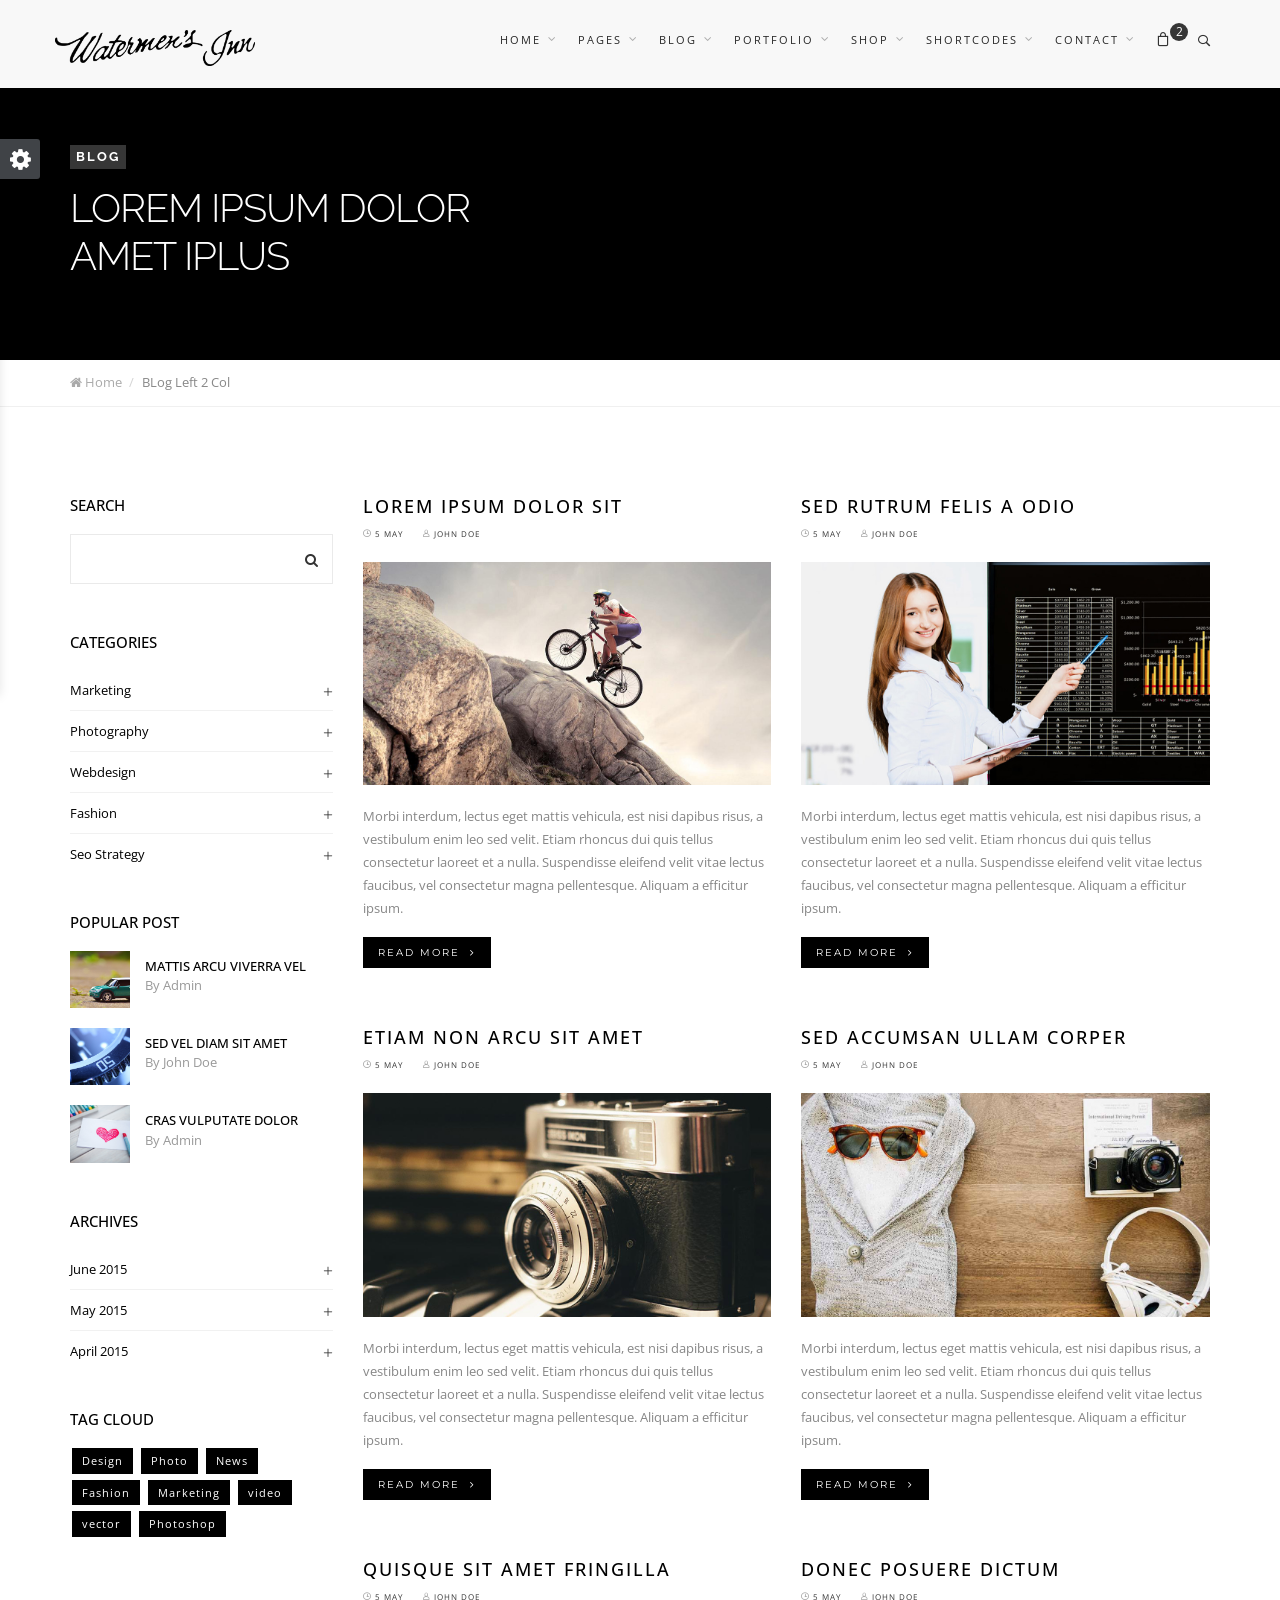
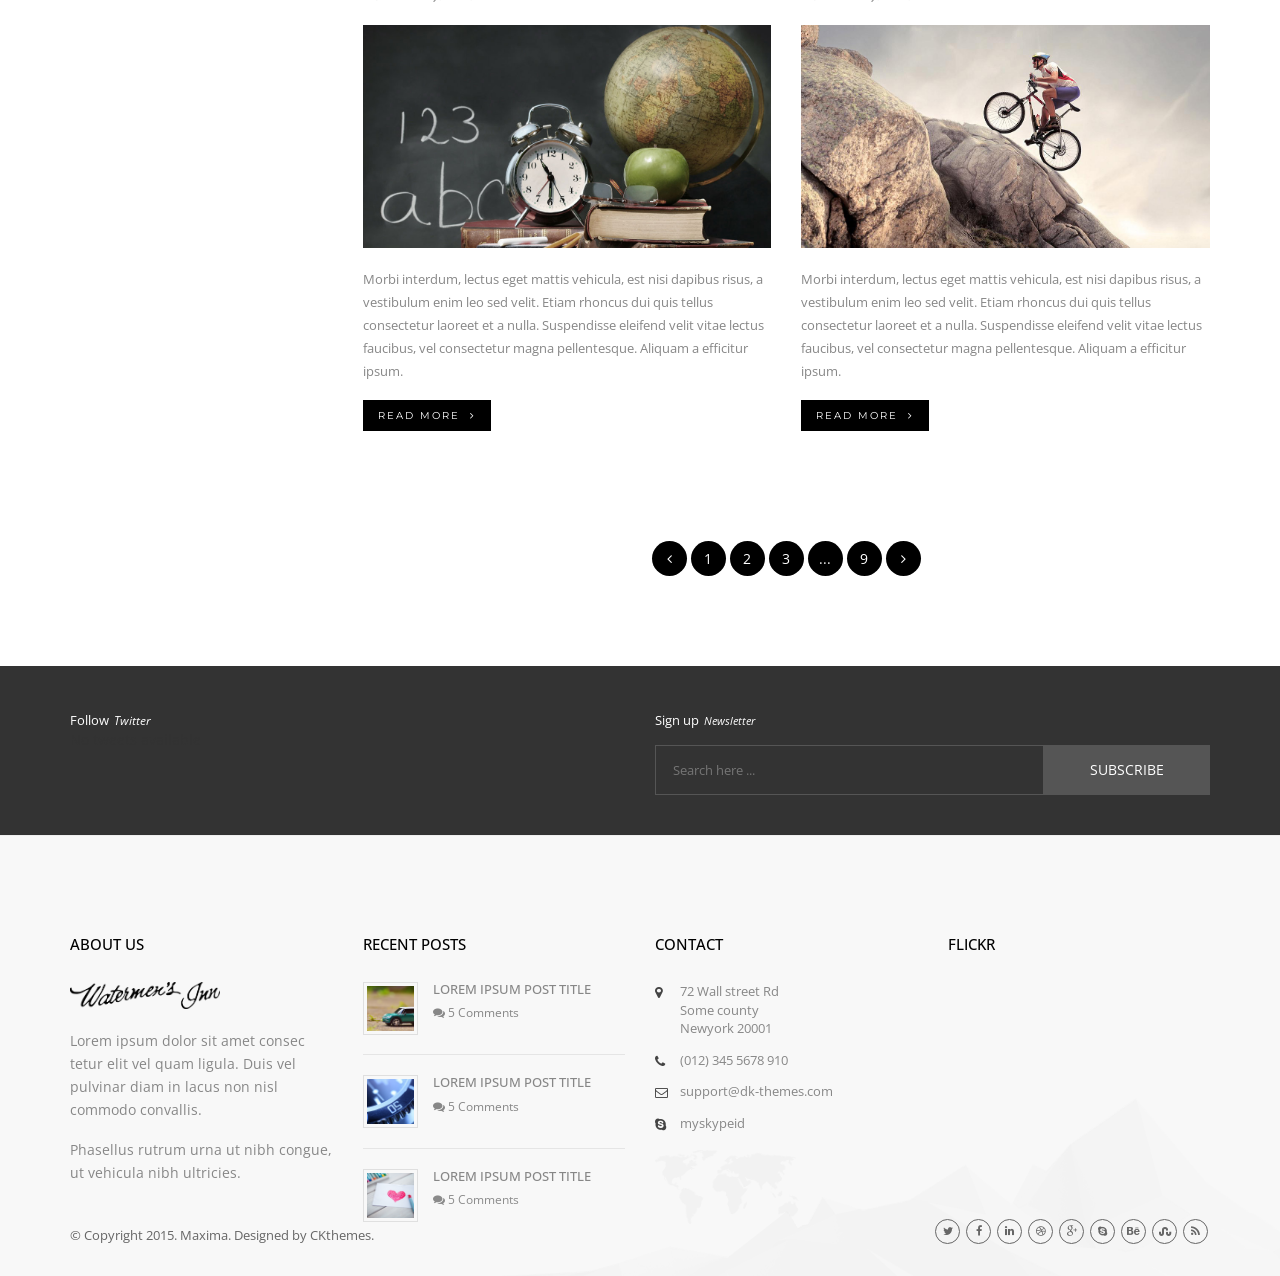
<file: blog-left-2col.html>
<!DOCTYPE html>
<html lang="en">

<!-- Mirrored from www.ckthemes.com/html/maxima/maxima/blog-left-2col.html by HTTrack Website Copier/3.x [XR&CO'2014], Sat, 28 May 2016 20:25:42 GMT -->
<head>
  
	<meta http-equiv="content-type" content="text/html; charset=UTF-8"> 

	<title>Maxima | Responsive Multipurpose Bootstrap Theme</title>

	<meta name="viewport" content="width=device-width, initial-scale=1.0">
	<meta name="description" content="">
	<meta name="keywords" content="">
	<meta name="author" content="">

	<!-- Bootstrap CSS -->
	<link rel="stylesheet" href="css/bootstrap.min.css" type="text/css">
	<link rel="stylesheet" href="css/hippo-off-canvas.css" type="text/css">
	<!-- Styles -->
	<link rel="stylesheet" href="js/owl-carousel/owl.carousel.css">
	<link rel="stylesheet" href="js/owl-carousel/owl.theme.css">
	<link rel="stylesheet" href="js/owl-carousel/owl.transitions.css">
	<link rel="stylesheet" href="js/rs-plugin/css/settings.css">
	<link rel="stylesheet" href="js/flexslider/flexslider.css">
	<link rel="stylesheet" href="js/isotope/isotope.css">
	<link rel="stylesheet" href="css/jquery-ui.css">
	<link rel="stylesheet" href="js/magnific-popup/magnific-popup.css">
	<link rel="stylesheet" href="css/style.css">
	<link rel="stylesheet" href="css/responsive.css">

	<!-- Google Fonts -->
	<link href='http://fonts.googleapis.com/css?family=Open+Sans:300italic,400italic,600italic,700italic,800italic,400,300,600,700,800' rel='stylesheet' type='text/css'>
	<link href='http://fonts.googleapis.com/css?family=Montserrat:400,700' rel='stylesheet' type='text/css'>
	<link href='http://fonts.googleapis.com/css?family=Raleway:400,200,100,300,500,600,700,800,900' rel='stylesheet' type='text/css'>
	<link href='http://fonts.googleapis.com/css?family=Dosis:400,200,300,500,600,700,800' rel='stylesheet' type='text/css'>

	<!-- Icon Fonts -->
	<link rel="stylesheet" href="css/icomoon/style.css" type="text/css">
	<link rel="stylesheet" href="font-awesome/css/font-awesome.min.css" type="text/css">

	<!-- SKIN -->
	<link rel="stylesheet" href="css/color-scheme/default-black.css" type="text/css">


	<!-- HTML5 Shim and Respond.js IE8 support of HTML5 elements and media queries -->
	<!-- WARNING: Respond.js doesn't work if you view the page via file:// -->
	<!--[if lt IE 9]>
		<script src="https://oss.maxcdn.com/libs/html5shiv/3.7.0/html5shiv.js"></script>
		<script src="https://oss.maxcdn.com/libs/respond.js/1.4.2/respond.min.js"></script>
           <script src="//cdnjs.cloudflare.com/ajax/libs/jquery-ajaxtransport-xdomainrequest/1.0.2/jquery.xdomainrequest.min.js"></script>      
	<![endif]-->

</head>
<body id="blog-left-two-m">
	<div id="main-wrapper">
        <!-- offcanvas-menu start -->
        <div class="offcanvas-menu offcanvas-effect visible-xs visible-sm">
          <button type="button" class="close" aria-hidden="true" data-toggle="offcanvas" id="off-canvas-close-btn">&times;</button>
          <h1>Maxima sidebar Menu</h1>
          <div>
            <div>
				<ul id="menu">
				  <li><a href="index-2.html">Home</a>
					<ul>
					  <li><a href="index-2.html">Home Version 1</a></li>
					  <li><a href="index2.html">Home Version 2</a></li>
					  <li><a href="index3.html">Home Version 3</a></li>
					  <li><a href="index4.html">Home Version 4</a></li>
					  <li><a href="index5.html">Home Version 5</a></li>
					</ul>
				  </li>
				  <li><a href="#">Pages</a>
					<ul>
					  <li><a href="about.html">About page</a></li>
					  <li><a href="services.html">Services</a></li>
					  <li><a href="team.html">Team</a></li>
					  <li><a href="pricing.html">Pricing</a></li>
					  <li><a href="search.html">Search</a></li>
					</ul>
				  </li>
				  <li><a href="#">Blog</a>
					<ul>
					  <li><a href="blog-left-1col.html">Classic Style</a></li>
					  <li><a href="blog-mason-2col.html">Masonry Style</a></li>
					  <li><a href="blog-left-2col.html">Grid Style</a></li>
					  <li><a href="blog-single-left.html">Single Article</a></li>
					</ul>
				  </li>
				  <li><a href="#">Portfolio</a>
					<ul>
					  <li><a href="portfolio-boxed-4col.html">Portfolio Four</a></li>
					  <li><a href="portfolio-gutter-3col.html">Portfolio Three</a></li>
					  <li><a href="portfolio-tiles-3col.html">Portfolio Two</a></li>
					  <li><a href="portfolio-floating-left.html">Single Product</a></li>
					</ul>
				  </li>
				  <li><a href="#">Contact</a>
					<ul>
					  <li><a href="contact1.html">Contact One</a></li>
					  <li><a href="contact2.html">Contact Two</a></li>
					</ul>
				  </li>
				</ul>
			</div>
          </div>
        </div>
        <!-- offcanvas-menu end -->
        <div class="offcanvas-pusher">
          <div class="content-wrapper">
			<div class="outer-wrapper">

	 <!-- HEADER -->
	<header id="header-main">
		<div class="navbar yamm navbar-default navbar-fixed-top white-bg">
			<div class="container">
				<div class="navbar-header">
					<button type="button" data-toggle="collapse" data-target="#navbar-collapse-1" class="navbar-toggle">
					<span class="icon-bar"></span>
					<span class="icon-bar"></span>
					<span class="icon-bar"></span>
					</button>
					<a href="index-2.html" class="navbar-brand"><img src="images/basic/logo.png" width="40" alt=""/></a>
				</div>

				<!-- CART / SEARCH -->
				<div class="header-x pull-right">
					<div class="s-cart">
						<div class="sc-trigger"><i class="icon-bag"></i><span>2</span></div>
						<div class="cart-info">
							<small>You have <em class="highlight">2 item(s)</em> in your shopping bag</small>
							<br>
							<br>
							<div class="ci-item">
								<img src="images/shop/2.jpg" width="70" alt=""/>
								<div class="ci-item-info">
									<h5><a href="shop-cart.html">Product fashion</a></h5>
									<p>2 x $250.00</p>
									<div class="ci-edit">
										<a href="#" class="edit fa fa-edit"></a>
										<a href="#" class="edit fa fa-trash"></a>
									</div>
								</div>
							</div>
							<div class="ci-item">
								<img src="images/shop/8.jpg" width="70" alt=""/>
								<div class="ci-item-info">
									<h5><a href="shop-cart.html">Product fashion</a></h5>
									<p>2 x $250.00</p>
									<div class="ci-edit">
										<a href="#" class="edit fa fa-edit"></a>
										<a href="#" class="edit fa fa-trash"></a>
									</div>
								</div>
							</div>
							<div class="ci-total">Subtotal: $750.00</div>
							<div class="cart-btn">
								<a href="shop-cart.html">View Bag</a>
								<a href="shop_checkout.html">Checkout</a>
							</div>
						</div>
					</div>
					<div class="s-search">
						<div class="ss-trigger"><i class="icon-search2"></i></div>
						<div class="ss-content">
							<span class="ss-close icon-cross2"></span>
							<div class="ssc-inner">
								<form>
									<input type="text" placeholder="Type Search text here...">
									<button type="submit"><i class="icon-search2"></i></button>
								</form>
							</div>
						</div>
					</div>
				</div>

				<div id="navbar-collapse-1" class="navbar-collapse collapse navbar-right">
					<ul class="nav navbar-nav hidden-sm">
						<li class="dropdown yamm-fw">
							<a href="#" data-toggle="dropdown" class="dropdown-toggle">
								Home 
								<div class="arrow-up"><i class="fa fa-angle-down"></i></div>
							</a>
							<ul class="dropdown-menu">
								<li>
									<div class="yamm-content">
										<div class="row">
											<ul class="col-sm-3">
												<li><a href="index-2.html">Home Version 1</a></li>
												<li><a href="index2.html">Home Version 2</a></li>
												<li><a href="index3.html">Home Version 3</a></li>
												<li><a href="index4.html">Home Version 4</a></li>
												<li><a href="index5.html">Home Version 5</a></li>
											</ul>
											<ul class="col-sm-3">
											<li><a href="onepage_hosting.html">Onepage <strong>Hosting</strong></a></li>
											<li><a href="onepage_charity.html">Onepage <strong>Charity</strong></a></li>
											<li><a href="onepage_construction.html">Onepage <strong>Construction</strong></a></li>
											<li><a href="onepage_landing.html">Onepage <strong>App Landing</strong></a></li>
											<li><a href="onepage_medical.html">Onepage <strong>Medical</strong></a></li>
										</ul>
											<ul class="col-sm-3">
											<li><a href="onepage_church.html">Onepage <strong>Church</strong></a></li>
											<li><a href="onepage_food.html">Onepage <strong>Restaurant</strong></a></li>
											<li><a href="onepage_fahion.html">Onepage <strong>Fashion</strong></a></li>
											<li><a href="onepage_gym.html">Onepage <strong>Gym</strong></a></li>
											<li><a href="onepage_lawyer.html">Onepage <strong>Lawyer</strong></a></li>
										</ul>
											<ul class="col-sm-3">
												<li><a href="index-2.html">Header version 1</a></li>
												<li><a href="header2.html">Header version 2</a></li>
												<li><a href="header3.html">Header version 3</a></li>
												<li><a href="header4.html">Header version 4</a></li>
												<li><a href="header5.html">Header version 5</a></li>
											</ul>
										</div>
									</div>
								</li>
							</ul>
						</li>
				  <li class="dropdown yamm-fw">
							<a href="#" data-toggle="dropdown" class="dropdown-toggle">
								Pages 
								<div class="arrow-up"><i class="fa fa-angle-down"></i></div>
							</a>
							<ul class="dropdown-menu">
								<li>
									<div class="yamm-content">
										<div class="row">
											<ul class="col-sm-3">
												<li><a href="about.html">About page</a></li>
												<li><a href="services.html">Services</a></li>
												<li><a href="team.html">Team</a></li>
												<li><a href="pricing.html">Pricing</a></li>
												<li><a href="search.html">Search</a></li>
											</ul>
											<ul class="col-sm-3">
												<li><a href="careers.html">Careers</a></li>
												<li><a href="left_sidebar.html">Left Sidebar</a></li>
												<li><a href="right_sidebar.html">Right Sidebar</a></li>
												<li><a href="rl_sidebar.html">Dual Sidebar</a></li>
												<li><a href="comingsoon.html">Comingsoon</a></li>
											</ul>
											<ul class="col-sm-3">
												<li><a href="page_no_title.html">Page No title</a></li>
												<li><a href="page_with_title.html">Page with title</a></li>
												<li><a href="gallery-3col.html">Gallery 1</a></li>
												<li><a href="gallery-4col.html">Gallery 2</a></li>
												<li><a href="gallery-5col.html">Gallery 3</a></li>
											</ul>
											<ul class="col-sm-3">
												<li><a href="maintenance_mode.html">Maintenance Page</a></li>
												<li><a href="404.html">404 Page</a></li>
												<li><a href="support.html">Support</a></li>
												<li><a href="contact1.html">Contact 1</a></li>
												<li><a href="contact2.html">Contact 2</a></li>
											</ul>
										</div>
									</div>
								</li>
							</ul>
						</li>
				  <li class="dropdown">
							<a href="#" data-toggle="dropdown" class="dropdown-toggle">
								Blog 
								<div class="arrow-up"><i class="fa fa-angle-down"></i></div>
							</a>
							<ul class="dropdown-menu" role="menu">
								<li class="dropdown-submenu">
									<a href="#">Classic Style</a>
									<ul class="dropdown-menu">
										<li><a href="blog-left-1col.html">Blog Left Sidebar</a></li>
										<li><a href="blog-right-1col.html">Blog Right Sidebar</a></li>
										<li><a href="blog-fullwidth.html">Blog Fullwidth</a></li>
									</ul>
								</li>
								<li class="dropdown-submenu">
									<a href="#">Masonry Style</a>
									<ul class="dropdown-menu">
										<li><a href="blog-mason-2col.html">2 Columns</a></li>
										<li><a href="blog-mason-3col.html">3 Columns</a></li>
										<li><a href="blog-mason-4col.html">4 Columns</a></li>
									</ul>
								</li>
								<li class="dropdown-submenu">
									<a href="#">Grid Style</a>
									<ul class="dropdown-menu">
										<li><a href="blog-left-2col.html">2 Columns Left sidebar</a></li>
										<li><a href="blog-right-2col.html">2 Columns Right sidebar</a></li>
										<li><a href="blog-grid-3col.html">3 Columns</a></li>
										<li><a href="blog-grid-4col.html">4 Columns</a></li>
									</ul>
								</li>
								<li class="dropdown-submenu">
									<a href="#">Single Project</a>
									<ul class="dropdown-menu">
										<li><a href="blog-single-left.html">Sidebar Left</a></li>
										<li><a href="blog-single-right.html">Sidebar Right</a></li>
										<li><a href="blog-single.html">Blog Single</a></li>
									</ul>
								</li>
							</ul>
						</li>
				  <li class="dropdown">
							<a href="#" data-toggle="dropdown" class="dropdown-toggle">
								Portfolio 
								<div class="arrow-up"><i class="fa fa-angle-down"></i></div>
							</a>
							<ul class="dropdown-menu" role="menu">
								<li class="dropdown-submenu">
									<a href="#">Boxed Style</a>
									<ul class="dropdown-menu">
										<li><a href="portfolio-boxed-2col.html">2 Column</a></li>
										<li><a href="portfolio-boxed-3col.html">3 Column</a></li>
										<li><a href="portfolio-boxed-4col.html">4 Column</a></li>
									</ul>
								</li>
								<li class="dropdown-submenu">
									<a href="#">Gutter Style</a>
									<ul class="dropdown-menu">
										<li><a href="portfolio-gutter-2col.html">2 Columns</a></li>
										<li><a href="portfolio-gutter-3col.html">3 Columns</a></li>
										<li><a href="portfolio-gutter-4col.html">4 Columns</a></li>
									</ul>
								</li>
								<li class="dropdown-submenu">
									<a href="#">Tiles Style</a>
									<ul class="dropdown-menu">
										<li><a href="portfolio-tiles-2col.html">2 Columns</a></li>
										<li><a href="portfolio-tiles-3col.html">3 Columns</a></li>
										<li><a href="portfolio-tiles-4col.html">4 Columns</a></li>
									</ul>
								</li>
								<li class="dropdown-submenu">
									<a href="#">Wide Style</a>
									<ul class="dropdown-menu">
										<li><a href="portfolio-wide-2col.html">2 Columns</a></li>
										<li><a href="portfolio-wide-3col.html">3 Columns</a></li>
										<li><a href="portfolio-wide-4col.html">4 Columns</a></li>
									</ul>
								</li>
								<li class="dropdown-submenu">
									<a href="#">Single Project</a>
									<ul class="dropdown-menu">
										<li><a href="portfolio-floating-left.html">Floating Left Sidebar</a></li>
										<li><a href="portfolio-floating-right.html">Floating Right Sidebar</a></li>
									</ul>
								</li>
							</ul>
						</li>
				  <li class="dropdown">
							<a href="#" data-toggle="dropdown" class="dropdown-toggle">
								shop 
								<div class="arrow-up"><i class="fa fa-angle-down"></i></div>
							</a>
							<ul class="dropdown-menu" role="menu">
								<li><a href="shop-left-sidebar.html">Shop - Left Sidebar</a></li>
								<li><a href="shop-right-sidebar.html">Shop - Right Sidebar</a></li>
								<li><a href="shop-fullwidth.html">Shop - Fullwidth</a></li>
								<li><a href="shop-single-left.html">Single - Left Sidebar</a></li>
								<li><a href="shop-single-right.html">Single - Right Sidebar</a></li>
								<li><a href="shop-cart.html">Shop - Cart</a></li>
								<li><a href="shop_checkout.html">Shop - Checkout</a></li>
								<li><a href="shop-login.html">Shop - Account</a></li>
							</ul>
						</li>
				  <li class="dropdown yamm-fw">
							<a href="#" data-toggle="dropdown" class="dropdown-toggle">
								Shortcodes 
								<div class="arrow-up"><i class="fa fa-angle-down"></i></div>
							</a>
							<ul class="dropdown-menu">
								<li>
									<div class="yamm-content">
										<div class="row">
											<ul class="col-sm-3">
												<li><a href="elements-accordion.html">Accordion</a></li>
												<li><a href="elements-alertbox.html">Alertbox</a></li>
												<li><a href="elements-buttons.html">Buttons</a></li>
												<li><a href="elements-blockquotes.html">Blockquotes</a></li>
												<li><a href="elements-CTA.html">Call to action</a></li>
											</ul>
											<ul class="col-sm-3">
												<li><a href="elements-counters.html">Counters</a></li>
												<li><a href="elements-grid.html">Columns & Grid</a></li>
												<li><a href="elements-dividers.html">Dividers</a></li>
												<li><a href="elements-form.html">Forms</a></li>
												<li><a href="elements-googlemap.html">Google maps</a></li>
											</ul>
											<ul class="col-sm-3">
												<li><a href="gallery-2col.html">Gallery - 2col</a></li>
												<li><a href="gallery-3col.html">Gallery - 3col</a></li>
												<li><a href="gallery-4col.html">Gallery - 4col</a></li>
												<li><a href="gallery-5col.html">Gallery - 5col</a></li>
												<li><a href="elements-headings.html">Headings</a></li>
											</ul>
											<ul class="col-sm-3">
												<li><a href="elements-iconbox.html">Iconbox</a></li>
												<li><a href="elements-media.html">Media</a></li>
												<li><a href="elements-progress.html">Progress</a></li>
												<li><a href="elements-tabs.html">Tabs</a></li>
												<li><a href="elements-tables.html">Tables</a></li>
											</ul>
										</div>
									</div>
								</li>
							</ul>
						</li>
				  <li class="dropdown">
							<a href="#" data-toggle="dropdown" class="dropdown-toggle">
								Contact 
								<div class="arrow-up"><i class="fa fa-angle-down"></i></div>
							</a>
							<ul class="dropdown-menu" role="menu">
								<li><a href="contact1.html">Contact 1</a></li>
								<li><a href="contact2.html">Contact 2</a></li>
							</ul>
						</li>
						<!--
						<li class="dropdown" style="background:#000; #000">
							<a href="#" data-toggle="dropdown" class="dropdown-toggle" style="color:#fff; letter-spacing:0;">
								Try Page Builder 
							</a>
							
						</li>
						-->
				  </ul>
				</div>
			</div>
		</div><!-- /.navbar -->
	</header>

	<!-- PAGE HEADER -->
	<div class="page_header">
		<div class="page_header_parallax2">
			<div class="container">
				<div class="row">
					<div class="col-md-12">
						<h3><span>Blog</span>Lorem ipsum dolor <br>amet iplus</h3>
					</div>
				</div>
			</div>
		</div>
		<div class="bcrumb-wrap">
			<div class="container">
				<div class="row">
					<div class="col-md-12">
						<ul class="bcrumbs">
							<li><a href="#"><i class="fa fa-home"></i> Home</a></li>
							<li>BLog Left 2 Col</li>
						</ul>
						<div class="clearfix"></div>
					</div>
				</div>
			</div>
		</div>
	</div>

	<!-- INNER CONTENT -->
	<div class="inner-content">
		<div class="container">
			<div class="row">
				<!-- Sidebar -->
				<aside class="col-sm-3 ">
					<div class="side-widget space50">
						<h4>Search</h4>
						<form role="form" class="search-widget">
							<input class="form-control" type="text">
							<button type="submit"><i class="fa fa-search"></i></button>
						</form>
					</div>
					<div class="side-widget space50">
						<h4>Categories</h4>
						<ul class="list-unstyled cat-list">
							<li> <a href="#">Marketing</a> <i class="icon-plus2"></i></li>
							<li> <a href="#">Photography</a> <i class="icon-plus2"></i></li>
							<li> <a href="#">Webdesign</a> <i class="icon-plus2"></i></li>
							<li> <a href="#">Fashion</a> <i class="icon-plus2"></i></li>
							<li> <a href="#">Seo Strategy</a> <i class="icon-plus2"></i></li>
						</ul>
					</div>
					<div class="side-widget space50">
						<h4>Popular Post</h4>
						<ul class="list-unstyled popular-post">
							<li>
								<div class="popular-img">
									<a href="#"> <img src="images/blog/1/1.jpg" class="img-responsive" alt=""></a>
								</div>
								<div class="popular-desc">
									<h5> <a href="#">Mattis arcu viverra vel</a></h5>
									<span>By Admin</span>
								</div>
							</li>
							<li>
								<div class="popular-img">
									<a href="#"> <img src="images/blog/1/2.jpg" class="img-responsive" alt=""></a>
								</div>
								<div class="popular-desc">
									<h5> <a href="#">Sed vel diam sit amet</a></h5>
									<span>By John Doe</span>
								</div>
							</li>
							<li>
								<div class="popular-img">
									<a href="#"> <img src="images/blog/1/3.jpg" class="img-responsive" alt=""></a>
								</div>
								<div class="popular-desc">
									<h5> <a href="#">Cras vulputate dolor</a></h5>
									<span>By Admin</span>
								</div>
							</li>
						</ul>
					</div>
					<div class="side-widget space50">
						<h4>Archives</h4>
						<ul class="list-unstyled cat-list">
							<li> <a href="#">June 2015</a> <i class="icon-plus2"></i></li>
							<li> <a href="#">May 2015</a> <i class="icon-plus2"></i></li>
							<li> <a href="#">April 2015</a> <i class="icon-plus2"></i></li>
						</ul>
					</div>
					<div class="side-widget">
						<h4>Tag Cloud</h4>
						<div class="tag-list">
							<a href="#">Design</a>
							<a href="#">Photo</a>
							<a href="#">News</a>
							<a href="#">Fashion</a>
							<a href="#">Marketing</a>
							<a href="#">video</a>
							<a href="#">vector</a>
							<a href="#">Photoshop</a>
						</div>
					</div>
				</aside>
				<div class="col-md-9 blog-content">
					<div class="row">
						<div class="col-md-6 space60">
							<article class="blogpost">
								<h2 class="post-title-small"><a href="#">Lorem ipsum dolor sit</a></h2>
								<div class="post-meta">
									<span><a href="#"><i class="icon-clock2"></i> 5 May</a></span>
									<span><a href="#"><i class="icon-user"></i> John Doe</a></span>
								</div>
								<div class="space20"></div>
								<div class="post-media">
									<img src="images/blog/1.jpg" class="img-responsive" alt="">
								</div>
								<div class="space20"></div>
								<div class="post-excerpt">
									<p>Morbi interdum, lectus eget mattis vehicula, est nisi dapibus risus, a vestibulum enim leo sed velit. Etiam rhoncus dui quis tellus consectetur laoreet et a nulla. Suspendisse eleifend velit vitae lectus faucibus, vel consectetur magna pellentesque. Aliquam a efficitur ipsum.</p>
								</div>
								<a href="#" class="button btn-xs">Read More&nbsp;&nbsp;<i class="fa fa-angle-right"></i></a>
							</article>
						</div>
						<div class="col-md-6 space60">
							<article class="blogpost">
								<h2 class="post-title-small"><a href="#">Sed rutrum felis a odio</a></h2>
								<div class="post-meta">
									<span><a href="#"><i class="icon-clock2"></i> 5 May</a></span>
									<span><a href="#"><i class="icon-user"></i> John Doe</a></span>
								</div>
								<div class="space20"></div>
								<div class="post-media">
									<img src="images/blog/2.jpg" class="img-responsive" alt="">
								</div>
								<div class="space20"></div>
								<div class="post-excerpt">
									<p>Morbi interdum, lectus eget mattis vehicula, est nisi dapibus risus, a vestibulum enim leo sed velit. Etiam rhoncus dui quis tellus consectetur laoreet et a nulla. Suspendisse eleifend velit vitae lectus faucibus, vel consectetur magna pellentesque. Aliquam a efficitur ipsum.</p>
								</div>
								<a href="#" class="button btn-xs">Read More&nbsp;&nbsp;<i class="fa fa-angle-right"></i></a>
							</article>
						</div>
					</div>
					<div class="row">
						<div class="col-md-6 space60">
							<article class="blogpost">
								<h2 class="post-title-small"><a href="#">Etiam non arcu sit amet</a></h2>
								<div class="post-meta">
									<span><a href="#"><i class="icon-clock2"></i> 5 May</a></span>
									<span><a href="#"><i class="icon-user"></i> John Doe</a></span>
								</div>
								<div class="space20"></div>
								<div class="post-media">
									<img src="images/blog/3.jpg" class="img-responsive" alt="">
								</div>
								<div class="space20"></div>
								<div class="post-excerpt">
									<p>Morbi interdum, lectus eget mattis vehicula, est nisi dapibus risus, a vestibulum enim leo sed velit. Etiam rhoncus dui quis tellus consectetur laoreet et a nulla. Suspendisse eleifend velit vitae lectus faucibus, vel consectetur magna pellentesque. Aliquam a efficitur ipsum.</p>
								</div>
								<a href="#" class="button btn-xs">Read More&nbsp;&nbsp;<i class="fa fa-angle-right"></i></a>
							</article>
						</div>
						<div class="col-md-6 space60">
							<article class="blogpost">
								<h2 class="post-title-small"><a href="#">Sed accumsan ullam corper</a></h2>
								<div class="post-meta">
									<span><a href="#"><i class="icon-clock2"></i> 5 May</a></span>
									<span><a href="#"><i class="icon-user"></i> John Doe</a></span>
								</div>
								<div class="space20"></div>
								<div class="post-media">
									<img src="images/blog/4.jpg" class="img-responsive" alt="">
								</div>
								<div class="space20"></div>
								<div class="post-excerpt">
									<p>Morbi interdum, lectus eget mattis vehicula, est nisi dapibus risus, a vestibulum enim leo sed velit. Etiam rhoncus dui quis tellus consectetur laoreet et a nulla. Suspendisse eleifend velit vitae lectus faucibus, vel consectetur magna pellentesque. Aliquam a efficitur ipsum.</p>
								</div>
								<a href="#" class="button btn-xs">Read More&nbsp;&nbsp;<i class="fa fa-angle-right"></i></a>
							</article>
						</div>
					</div>
					<div class="row">
						<div class="col-md-6 space60">
							<article class="blogpost">
								<h2 class="post-title-small"><a href="#">Quisque sit amet fringilla</a></h2>
								<div class="post-meta">
									<span><a href="#"><i class="icon-clock2"></i> 5 May</a></span>
									<span><a href="#"><i class="icon-user"></i> John Doe</a></span>
								</div>
								<div class="space20"></div>
								<div class="post-media">
									<img src="images/blog/5.jpg" class="img-responsive" alt="">
								</div>
								<div class="space20"></div>
								<div class="post-excerpt">
									<p>Morbi interdum, lectus eget mattis vehicula, est nisi dapibus risus, a vestibulum enim leo sed velit. Etiam rhoncus dui quis tellus consectetur laoreet et a nulla. Suspendisse eleifend velit vitae lectus faucibus, vel consectetur magna pellentesque. Aliquam a efficitur ipsum.</p>
								</div>
								<a href="#" class="button btn-xs">Read More&nbsp;&nbsp;<i class="fa fa-angle-right"></i></a>
							</article>
						</div>
						<div class="col-md-6 space60">
							<article class="blogpost">
								<h2 class="post-title-small"><a href="#">Donec posuere dictum</a></h2>
								<div class="post-meta">
									<span><a href="#"><i class="icon-clock2"></i> 5 May</a></span>
									<span><a href="#"><i class="icon-user"></i> John Doe</a></span>
								</div>
								<div class="space20"></div>
								<div class="post-media">
									<img src="images/blog/1.jpg" class="img-responsive" alt="">
								</div>
								<div class="space20"></div>
								<div class="post-excerpt">
									<p>Morbi interdum, lectus eget mattis vehicula, est nisi dapibus risus, a vestibulum enim leo sed velit. Etiam rhoncus dui quis tellus consectetur laoreet et a nulla. Suspendisse eleifend velit vitae lectus faucibus, vel consectetur magna pellentesque. Aliquam a efficitur ipsum.</p>
								</div>
								<a href="#" class="button btn-xs">Read More&nbsp;&nbsp;<i class="fa fa-angle-right"></i></a>
							</article>
						</div>
					</div>
					<div class="space50"></div>
					<!-- Pagination -->
					<div class="page_nav">
						<a href="#"><i class="fa fa-angle-left"></i></a>
						<a href="#" class="active">1</a>
						<a href="#">2</a>
						<a href="#">3</a>
						<a class="no-active">...</a>
						<a href="#">9</a>
						<a href="#"><i class="fa fa-angle-right"></i></a>
					</div>
					<!-- End Pagination -->
				</div>
				<!-- End Content -->
			</div>
		</div>
	</div>

	<!-- TWEET / SUBSCRIBE -->
	<div class="footer-top">
		<div class="container">
			<div class="row">
				<div class="col-md-6 f-tweet">
					<small>Follow<em>Twitter</em></small>
					<div class="tweet-info">
						<div id="tweetcool"></div>
					</div>
				</div>
				<div class="col-md-6 f-subscribe">
					<small>Sign up<em>Newsletter</em></small>
					<form>
						<input placeholder="Search here ..." type="text">
						<button type="submit">Subscribe</button>
					</form>
				</div>
			</div>
		</div>
	</div>

	<!-- FOOTER -->
	<footer>
		<div class="container">
			<div class="row">
				<div class="col-md-3">
					<h4 class="space30">About us</h4>
					<img src="images/basic/logo-ico.png" class="img-responsive space20" width="262" alt=""/>
					<p>Lorem ipsum dolor sit amet consec tetur elit vel quam ligula. Duis vel pulvinar diam in lacus non nisl commodo convallis.</p>
					<p>Phasellus rutrum urna ut nibh congue, ut vehicula nibh ultricies.</p>
				</div>
				<div class="col-md-3">
					<h4 class="space30">Recent Posts</h4>
					<ul class="f-posts">
						<li>
							<img src="images/blog/1/1.jpg" class="img-responsive" alt=""/>
							<h5><a href="#">Lorem ipsum post title</a></h5>
							<p><i class="fa fa-comments"></i> 5 Comments</p>
						</li>
						<li>
							<img src="images/blog/1/2.jpg" class="img-responsive" alt=""/>
							<h5><a href="#">Lorem ipsum post title</a></h5>
							<p><i class="fa fa-comments"></i> 5 Comments</p>
						</li>
						<li>
							<img src="images/blog/1/3.jpg" class="img-responsive" alt=""/>
							<h5><a href="#">Lorem ipsum post title</a></h5>
							<p><i class="fa fa-comments"></i> 5 Comments</p>
						</li>
					</ul>
				</div>
				<div class="col-md-3">
					<h4 class="space30">Contact</h4>
					<ul class="c-info">
						<li><i class="fa fa-map-marker"></i> 72 Wall street Rd<br>Some county<br>Newyork 20001
						</li>
						<li>
						</li>
						<li><i class="fa fa-phone"></i> (012) 345 5678 910</li>
						<li><i class="fa fa-envelope-o"></i> support@dk-themes.com</li>
						<li><i class="fa fa-skype"></i> myskypeid</li>
					</ul>
					<div class="clearfix space10"></div>
				</div>
				<div class="col-md-3">
					<h4 class="space30">Flickr</h4>
					<ul id="flickr" class="thumbs"></ul>
				</div>
			</div>
		</div>
	</footer>

	<!-- FOOTER COPYRIGHT -->
	<div class="footer-bottom">
		<div class="container">
			<div class="row">
				<div class="col-md-7">
					<p>&copy; Copyright 2015. Maxima. Designed by CKthemes.</p>
				</div>
				<div class="col-md-5">
					<div class="f-social pull-right">
						<a class="fa fa-twitter" href="#"></a>
						<a class="fa fa-facebook" href="#"></a>
						<a class="fa fa-linkedin" href="#"></a>
						<a class="fa fa-dribbble" href="#"></a>
						<a class="fa fa-google-plus" href="#"></a>
						<a class="fa fa-skype" href="#"></a>
						<a class="fa fa-behance" href="#"></a>
						<a class="fa fa-stumbleupon" href="#"></a>
						<a class="fa fa-rss" href="#"></a>
					</div>
				</div>
			</div>
		</div>
	</div>
</div>
          </div> <!-- /.content-wrapper -->
        </div> <!-- .offcanvas-pusher -->
    </div><!-- /#main-wrapper -->


<!-- STYLE SWITCHER 
============================================= -->
<div class="b-settings-panel">
	<div class="settings-section">
		<span>
		Boxed 
		</span>
		<div class="b-switch">
			<div class="switch-handle"></div>
		</div>
		<span>
		Wide 
		</span>
	</div>
	<hr class="dashed" style="margin: 15px 0px;">
	<h5>Main Background</h5>
	<div class="settings-section bg-list">
		<div class="bg-pattern1"></div>
		<div class="bg-pattern2"></div>
		<div class="bg-pattern6"></div>
		<div class="bg-pattern10"></div>
		<div class="bg-pattern16"></div>
		<div class="bg-pattern4"></div>
		<div class="bg-pattern5"></div>
		<div class="bg-pattern7"></div>
		<div class="bg-pattern9"></div>
		<div class="bg-pattern11"></div>
		<div class="bg-pattern12"></div>
		<div class="bg-pattern13"></div>
		<div class="bg-pattern17"></div>
		<div class="bg-pattern8"></div>
		<div class="bg-pattern14"></div>
		<div class="bg-pattern15"></div>
		<div class="bg-pattern3"></div>
		<div class="bg-pattern18"></div>
	</div>
	<hr class="dashed" style="margin: 15px 0px;">
	<h5>Color Scheme</h5>
	<div class="settings-section color-list">
		<div data-src="css/color-scheme/moderate-green.css" style="background: #8ec249"></div>
		<div data-src="css/color-scheme/vivid-blue.css" style="background: #228dff"></div>
		<div data-src="css/color-scheme/orange.css" style="background: #fa6900"></div>
		<div data-src="css/color-scheme/brown.css" style="background: #a68c69"></div>
		<div data-src="css/color-scheme/yellow.css" style="background: #fabe28"></div>
		<div data-src="css/color-scheme/violet.css" style="background: #ba01ff"></div>
		<div data-src="css/color-scheme/strong-cyan.css" style="background: #00b9bd"></div>
		<div data-src="css/color-scheme/soft-cyan.css" style="background: #4bd5ea"></div>
		<div data-src="css/color-scheme/red.css" style="background: #ff0104"></div>
		<div data-src="css/color-scheme/lite-brown.css" style="background: #f3a76d"></div>
		<div data-src="css/color-scheme/lime-green.css" style="background: #3bdbad"></div>
		<div data-src="css/color-scheme/light-voilet.css" style="background: #aaa5ff"></div>
		<div data-src="css/color-scheme/gray-green.css" style="background: #697060"></div>
		<div data-src="css/color-scheme/gray-cyan.css" style="background: #aeced2"></div>
		<div data-src="css/color-scheme/de-green.css" style="background: #b6cd71"></div>
		<div data-src="css/color-scheme/cream.css" style="background: #e0d6b2"></div>

	</div>
	<div class="btn-settings"></div>
</div>
<!-- END STYLE SWITCHER 
============================================= -->
    <!-- Preloader -->
    <div id="preloader">
      <div id="status">
        <div class="status-mes"></div>
      </div>
    </div>
	
<!-- jQuery -->
<script src="js/jquery.js"></script>

<!-- Plugins -->
<script src="js/bootstrap.min.js"></script>
<script src="js/menu.js"></script>
<script src="js/owl-carousel/owl.carousel.min.js"></script>
<script src="js/rs-plugin/js/jquery.themepunch.tools.min.js"></script>   
<script src="js/rs-plugin/js/jquery.themepunch.revolution.min.js"></script>
<script src="js/jquery.easing.min.js"></script>
<script src="js/isotope/isotope.pkgd.js"></script>
<script src="js/jflickrfeed.min.js"></script>
<script src="js/tweecool.js"></script>
<script src="js/flexslider/jquery.flexslider.js"></script>
<script src="js/easypie/jquery.easypiechart.min.js"></script>
<script src="js/jquery-ui.js"></script>
<script src="js/jquery.appear.js"></script>
<script src="js/jquery.inview.js"></script>
<script src="js/jquery.countdown.min.js"></script>
<script src="js/jquery.sticky.js"></script>
<script src="js/magnific-popup/jquery.magnific-popup.min.js"></script>
<script src="js/hippo-off-canvas.js"></script>
<script src="js/main.js"></script>

</body>

<!-- Mirrored from www.ckthemes.com/html/maxima/maxima/blog-left-2col.html by HTTrack Website Copier/3.x [XR&CO'2014], Sat, 28 May 2016 20:25:42 GMT -->
</html>
</file>
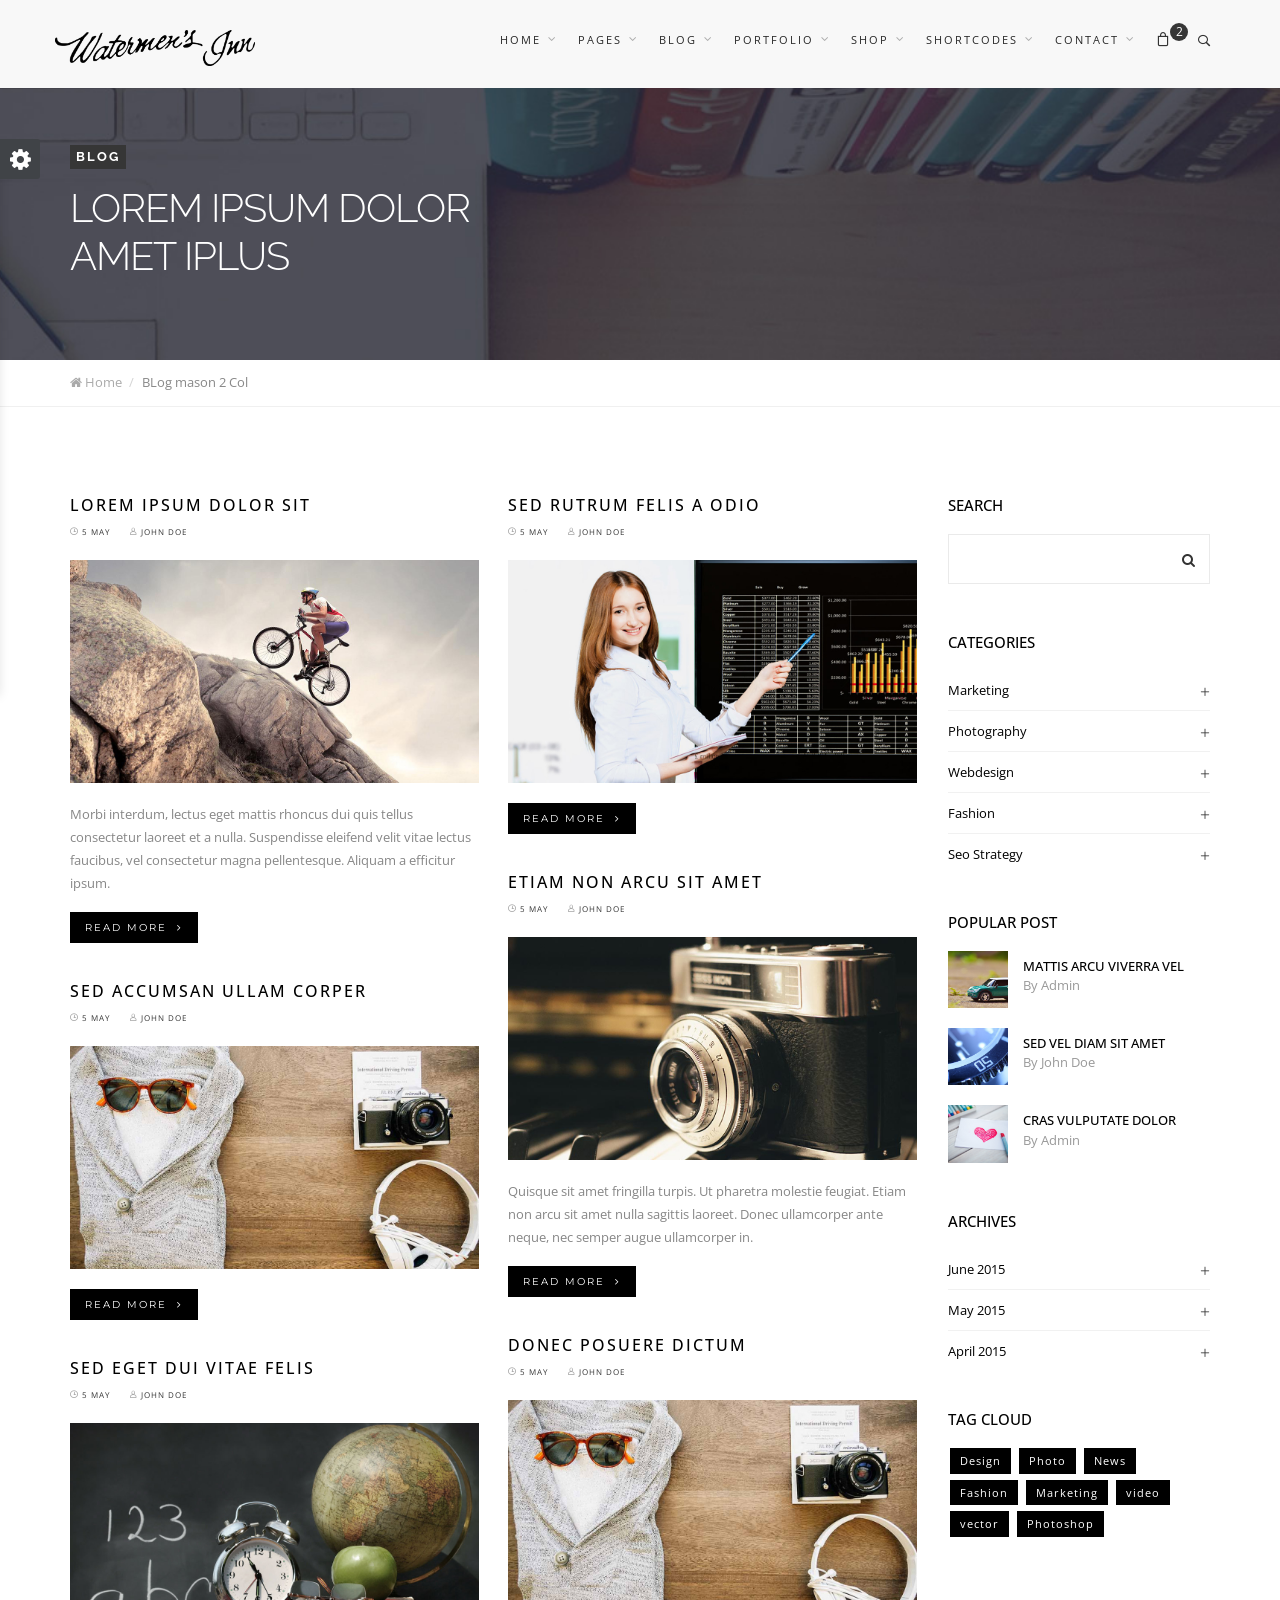
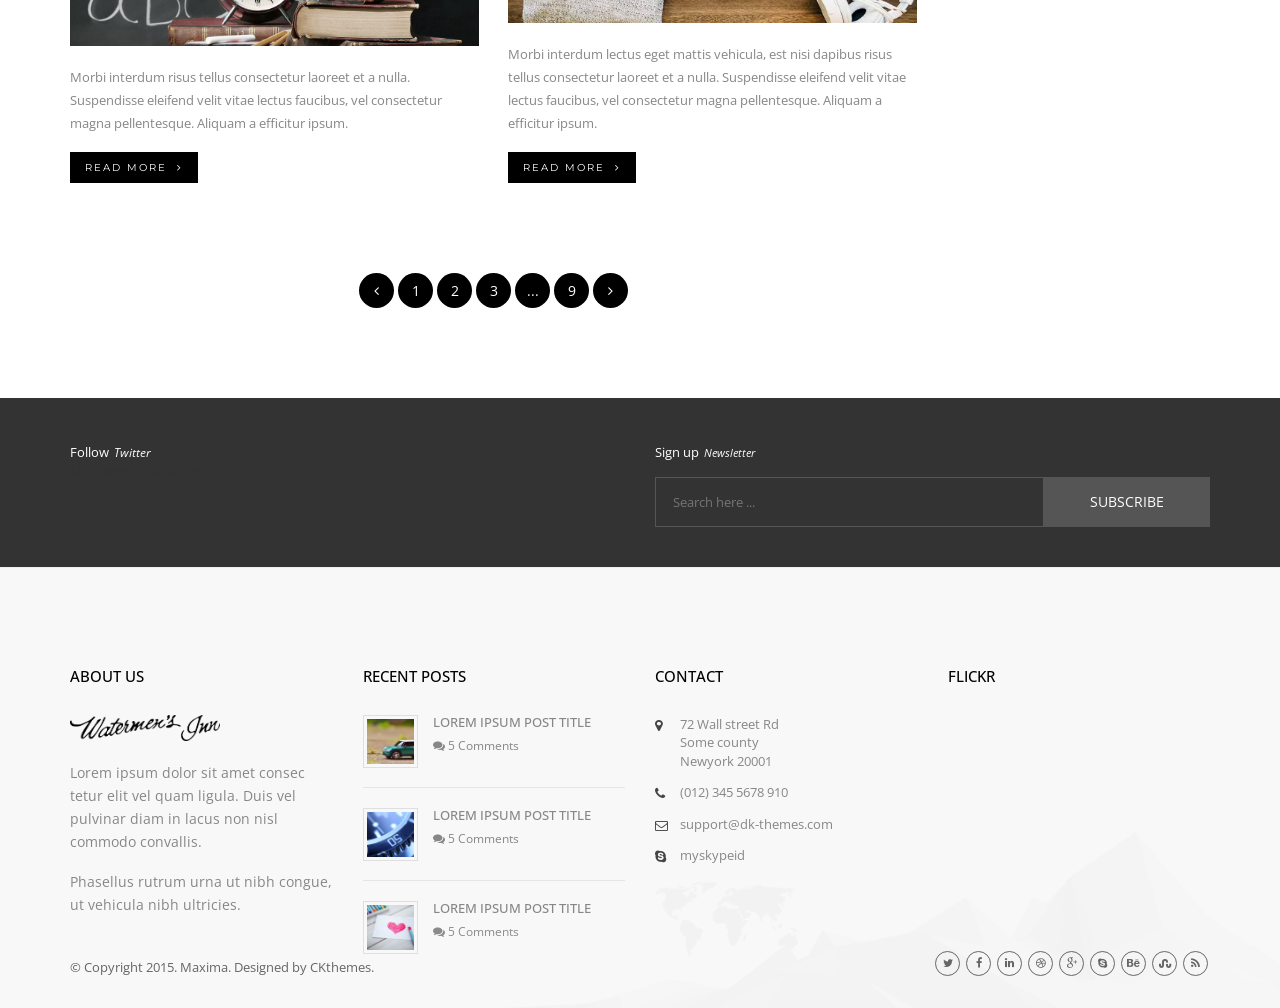
<file: blog-mason-2col.html>
<!DOCTYPE html>
<html lang="en">

<!-- Mirrored from www.ckthemes.com/html/maxima/maxima/blog-mason-2col.html by HTTrack Website Copier/3.x [XR&CO'2014], Sat, 28 May 2016 20:25:39 GMT -->
<head>
  
	<meta http-equiv="content-type" content="text/html; charset=UTF-8"> 

	<title>Maxima | Responsive Multipurpose Bootstrap Theme</title>

	<meta name="viewport" content="width=device-width, initial-scale=1.0">
	<meta name="description" content="">
	<meta name="keywords" content="">
	<meta name="author" content="">

	<!-- Bootstrap CSS -->
	<link rel="stylesheet" href="css/bootstrap.min.css" type="text/css">
	<link rel="stylesheet" href="css/hippo-off-canvas.css" type="text/css">
	<!-- Styles -->
	<link rel="stylesheet" href="js/owl-carousel/owl.carousel.css">
	<link rel="stylesheet" href="js/owl-carousel/owl.theme.css">
	<link rel="stylesheet" href="js/owl-carousel/owl.transitions.css">
	<link rel="stylesheet" href="js/rs-plugin/css/settings.css">
	<link rel="stylesheet" href="js/flexslider/flexslider.css">
	<link rel="stylesheet" href="js/isotope/isotope.css">
	<link rel="stylesheet" href="css/jquery-ui.css">
	<link rel="stylesheet" href="js/magnific-popup/magnific-popup.css">
	<link rel="stylesheet" href="css/style.css">
	<link rel="stylesheet" href="css/responsive.css">

	<!-- Google Fonts -->
	<link href='http://fonts.googleapis.com/css?family=Open+Sans:300italic,400italic,600italic,700italic,800italic,400,300,600,700,800' rel='stylesheet' type='text/css'>
	<link href='http://fonts.googleapis.com/css?family=Montserrat:400,700' rel='stylesheet' type='text/css'>
	<link href='http://fonts.googleapis.com/css?family=Raleway:400,200,100,300,500,600,700,800,900' rel='stylesheet' type='text/css'>
	<link href='http://fonts.googleapis.com/css?family=Dosis:400,200,300,500,600,700,800' rel='stylesheet' type='text/css'>

	<!-- Icon Fonts -->
	<link rel="stylesheet" href="css/icomoon/style.css" type="text/css">
	<link rel="stylesheet" href="font-awesome/css/font-awesome.min.css" type="text/css">

	<!-- SKIN -->
	<link rel="stylesheet" href="css/color-scheme/default-black.css" type="text/css">


	<!-- HTML5 Shim and Respond.js IE8 support of HTML5 elements and media queries -->
	<!-- WARNING: Respond.js doesn't work if you view the page via file:// -->
	<!--[if lt IE 9]>
		<script src="https://oss.maxcdn.com/libs/html5shiv/3.7.0/html5shiv.js"></script>
		<script src="https://oss.maxcdn.com/libs/respond.js/1.4.2/respond.min.js"></script>
           <script src="//cdnjs.cloudflare.com/ajax/libs/jquery-ajaxtransport-xdomainrequest/1.0.2/jquery.xdomainrequest.min.js"></script>      
	<![endif]-->

</head>
<body id="blog-mason-two-m">
	<div id="main-wrapper">
        <!-- offcanvas-menu start -->
        <div class="offcanvas-menu offcanvas-effect visible-xs visible-sm">
          <button type="button" class="close" aria-hidden="true" data-toggle="offcanvas" id="off-canvas-close-btn">&times;</button>
          <h1>Maxima sidebar Menu</h1>
          <div>
            <div>
				<ul id="menu">
				  <li><a href="index-2.html">Home</a>
					<ul>
					  <li><a href="index-2.html">Home Version 1</a></li>
					  <li><a href="index2.html">Home Version 2</a></li>
					  <li><a href="index3.html">Home Version 3</a></li>
					  <li><a href="index4.html">Home Version 4</a></li>
					  <li><a href="index5.html">Home Version 5</a></li>
					</ul>
				  </li>
				  <li><a href="#">Pages</a>
					<ul>
					  <li><a href="about.html">About page</a></li>
					  <li><a href="services.html">Services</a></li>
					  <li><a href="team.html">Team</a></li>
					  <li><a href="pricing.html">Pricing</a></li>
					  <li><a href="search.html">Search</a></li>
					</ul>
				  </li>
				  <li><a href="#">Blog</a>
					<ul>
					  <li><a href="blog-left-1col.html">Classic Style</a></li>
					  <li><a href="blog-mason-2col.html">Masonry Style</a></li>
					  <li><a href="blog-left-2col.html">Grid Style</a></li>
					  <li><a href="blog-single-left.html">Single Article</a></li>
					</ul>
				  </li>
				  <li><a href="#">Portfolio</a>
					<ul>
					  <li><a href="portfolio-boxed-4col.html">Portfolio Four</a></li>
					  <li><a href="portfolio-gutter-3col.html">Portfolio Three</a></li>
					  <li><a href="portfolio-tiles-3col.html">Portfolio Two</a></li>
					  <li><a href="portfolio-floating-left.html">Single Product</a></li>
					</ul>
				  </li>
				  <li><a href="#">Contact</a>
					<ul>
					  <li><a href="contact1.html">Contact One</a></li>
					  <li><a href="contact2.html">Contact Two</a></li>
					</ul>
				  </li>
				</ul>
			</div>
          </div>
        </div>
        <!-- offcanvas-menu end -->
        <div class="offcanvas-pusher">
          <div class="content-wrapper">
			<div class="outer-wrapper">

	 <!-- HEADER -->
	<header id="header-main">
		<div class="navbar yamm navbar-default navbar-fixed-top white-bg">
			<div class="container">
				<div class="navbar-header">
					<button type="button" data-toggle="collapse" data-target="#navbar-collapse-1" class="navbar-toggle">
					<span class="icon-bar"></span>
					<span class="icon-bar"></span>
					<span class="icon-bar"></span>
					</button>
					<a href="index-2.html" class="navbar-brand"><img src="images/basic/logo.png" width="40" alt=""/></a>
				</div>

				<!-- CART / SEARCH -->
				<div class="header-x pull-right">
					<div class="s-cart">
						<div class="sc-trigger"><i class="icon-bag"></i><span>2</span></div>
						<div class="cart-info">
							<small>You have <em class="highlight">2 item(s)</em> in your shopping bag</small>
							<br>
							<br>
							<div class="ci-item">
								<img src="images/shop/2.jpg" width="70" alt=""/>
								<div class="ci-item-info">
									<h5><a href="shop-cart.html">Product fashion</a></h5>
									<p>2 x $250.00</p>
									<div class="ci-edit">
										<a href="#" class="edit fa fa-edit"></a>
										<a href="#" class="edit fa fa-trash"></a>
									</div>
								</div>
							</div>
							<div class="ci-item">
								<img src="images/shop/8.jpg" width="70" alt=""/>
								<div class="ci-item-info">
									<h5><a href="shop-cart.html">Product fashion</a></h5>
									<p>2 x $250.00</p>
									<div class="ci-edit">
										<a href="#" class="edit fa fa-edit"></a>
										<a href="#" class="edit fa fa-trash"></a>
									</div>
								</div>
							</div>
							<div class="ci-total">Subtotal: $750.00</div>
							<div class="cart-btn">
								<a href="shop-cart.html">View Bag</a>
								<a href="shop_checkout.html">Checkout</a>
							</div>
						</div>
					</div>
					<div class="s-search">
						<div class="ss-trigger"><i class="icon-search2"></i></div>
						<div class="ss-content">
							<span class="ss-close icon-cross2"></span>
							<div class="ssc-inner">
								<form>
									<input type="text" placeholder="Type Search text here...">
									<button type="submit"><i class="icon-search2"></i></button>
								</form>
							</div>
						</div>
					</div>
				</div>

				<div id="navbar-collapse-1" class="navbar-collapse collapse navbar-right">
					<ul class="nav navbar-nav hidden-sm">
						<li class="dropdown yamm-fw">
							<a href="#" data-toggle="dropdown" class="dropdown-toggle">
								Home 
								<div class="arrow-up"><i class="fa fa-angle-down"></i></div>
							</a>
							<ul class="dropdown-menu">
								<li>
									<div class="yamm-content">
										<div class="row">
											<ul class="col-sm-3">
												<li><a href="index-2.html">Home Version 1</a></li>
												<li><a href="index2.html">Home Version 2</a></li>
												<li><a href="index3.html">Home Version 3</a></li>
												<li><a href="index4.html">Home Version 4</a></li>
												<li><a href="index5.html">Home Version 5</a></li>
											</ul>
											<ul class="col-sm-3">
											<li><a href="onepage_hosting.html">Onepage <strong>Hosting</strong></a></li>
											<li><a href="onepage_charity.html">Onepage <strong>Charity</strong></a></li>
											<li><a href="onepage_construction.html">Onepage <strong>Construction</strong></a></li>
											<li><a href="onepage_landing.html">Onepage <strong>App Landing</strong></a></li>
											<li><a href="onepage_medical.html">Onepage <strong>Medical</strong></a></li>
										</ul>
											<ul class="col-sm-3">
											<li><a href="onepage_church.html">Onepage <strong>Church</strong></a></li>
											<li><a href="onepage_food.html">Onepage <strong>Restaurant</strong></a></li>
											<li><a href="onepage_fahion.html">Onepage <strong>Fashion</strong></a></li>
											<li><a href="onepage_gym.html">Onepage <strong>Gym</strong></a></li>
											<li><a href="onepage_lawyer.html">Onepage <strong>Lawyer</strong></a></li>
										</ul>
											<ul class="col-sm-3">
												<li><a href="index-2.html">Header version 1</a></li>
												<li><a href="header2.html">Header version 2</a></li>
												<li><a href="header3.html">Header version 3</a></li>
												<li><a href="header4.html">Header version 4</a></li>
												<li><a href="header5.html">Header version 5</a></li>
											</ul>
										</div>
									</div>
								</li>
							</ul>
						</li>
				  <li class="dropdown yamm-fw">
							<a href="#" data-toggle="dropdown" class="dropdown-toggle">
								Pages 
								<div class="arrow-up"><i class="fa fa-angle-down"></i></div>
							</a>
							<ul class="dropdown-menu">
								<li>
									<div class="yamm-content">
										<div class="row">
											<ul class="col-sm-3">
												<li><a href="about.html">About page</a></li>
												<li><a href="services.html">Services</a></li>
												<li><a href="team.html">Team</a></li>
												<li><a href="pricing.html">Pricing</a></li>
												<li><a href="search.html">Search</a></li>
											</ul>
											<ul class="col-sm-3">
												<li><a href="careers.html">Careers</a></li>
												<li><a href="left_sidebar.html">Left Sidebar</a></li>
												<li><a href="right_sidebar.html">Right Sidebar</a></li>
												<li><a href="rl_sidebar.html">Dual Sidebar</a></li>
												<li><a href="comingsoon.html">Comingsoon</a></li>
											</ul>
											<ul class="col-sm-3">
												<li><a href="page_no_title.html">Page No title</a></li>
												<li><a href="page_with_title.html">Page with title</a></li>
												<li><a href="gallery-3col.html">Gallery 1</a></li>
												<li><a href="gallery-4col.html">Gallery 2</a></li>
												<li><a href="gallery-5col.html">Gallery 3</a></li>
											</ul>
											<ul class="col-sm-3">
												<li><a href="maintenance_mode.html">Maintenance Page</a></li>
												<li><a href="404.html">404 Page</a></li>
												<li><a href="support.html">Support</a></li>
												<li><a href="contact1.html">Contact 1</a></li>
												<li><a href="contact2.html">Contact 2</a></li>
											</ul>
										</div>
									</div>
								</li>
							</ul>
						</li>
				  <li class="dropdown">
							<a href="#" data-toggle="dropdown" class="dropdown-toggle">
								Blog 
								<div class="arrow-up"><i class="fa fa-angle-down"></i></div>
							</a>
							<ul class="dropdown-menu" role="menu">
								<li class="dropdown-submenu">
									<a href="#">Classic Style</a>
									<ul class="dropdown-menu">
										<li><a href="blog-left-1col.html">Blog Left Sidebar</a></li>
										<li><a href="blog-right-1col.html">Blog Right Sidebar</a></li>
										<li><a href="blog-fullwidth.html">Blog Fullwidth</a></li>
									</ul>
								</li>
								<li class="dropdown-submenu">
									<a href="#">Masonry Style</a>
									<ul class="dropdown-menu">
										<li><a href="blog-mason-2col.html">2 Columns</a></li>
										<li><a href="blog-mason-3col.html">3 Columns</a></li>
										<li><a href="blog-mason-4col.html">4 Columns</a></li>
									</ul>
								</li>
								<li class="dropdown-submenu">
									<a href="#">Grid Style</a>
									<ul class="dropdown-menu">
										<li><a href="blog-left-2col.html">2 Columns Left sidebar</a></li>
										<li><a href="blog-right-2col.html">2 Columns Right sidebar</a></li>
										<li><a href="blog-grid-3col.html">3 Columns</a></li>
										<li><a href="blog-grid-4col.html">4 Columns</a></li>
									</ul>
								</li>
								<li class="dropdown-submenu">
									<a href="#">Single Project</a>
									<ul class="dropdown-menu">
										<li><a href="blog-single-left.html">Sidebar Left</a></li>
										<li><a href="blog-single-right.html">Sidebar Right</a></li>
										<li><a href="blog-single.html">Blog Single</a></li>
									</ul>
								</li>
							</ul>
						</li>
				  <li class="dropdown">
							<a href="#" data-toggle="dropdown" class="dropdown-toggle">
								Portfolio 
								<div class="arrow-up"><i class="fa fa-angle-down"></i></div>
							</a>
							<ul class="dropdown-menu" role="menu">
								<li class="dropdown-submenu">
									<a href="#">Boxed Style</a>
									<ul class="dropdown-menu">
										<li><a href="portfolio-boxed-2col.html">2 Column</a></li>
										<li><a href="portfolio-boxed-3col.html">3 Column</a></li>
										<li><a href="portfolio-boxed-4col.html">4 Column</a></li>
									</ul>
								</li>
								<li class="dropdown-submenu">
									<a href="#">Gutter Style</a>
									<ul class="dropdown-menu">
										<li><a href="portfolio-gutter-2col.html">2 Columns</a></li>
										<li><a href="portfolio-gutter-3col.html">3 Columns</a></li>
										<li><a href="portfolio-gutter-4col.html">4 Columns</a></li>
									</ul>
								</li>
								<li class="dropdown-submenu">
									<a href="#">Tiles Style</a>
									<ul class="dropdown-menu">
										<li><a href="portfolio-tiles-2col.html">2 Columns</a></li>
										<li><a href="portfolio-tiles-3col.html">3 Columns</a></li>
										<li><a href="portfolio-tiles-4col.html">4 Columns</a></li>
									</ul>
								</li>
								<li class="dropdown-submenu">
									<a href="#">Wide Style</a>
									<ul class="dropdown-menu">
										<li><a href="portfolio-wide-2col.html">2 Columns</a></li>
										<li><a href="portfolio-wide-3col.html">3 Columns</a></li>
										<li><a href="portfolio-wide-4col.html">4 Columns</a></li>
									</ul>
								</li>
								<li class="dropdown-submenu">
									<a href="#">Single Project</a>
									<ul class="dropdown-menu">
										<li><a href="portfolio-floating-left.html">Floating Left Sidebar</a></li>
										<li><a href="portfolio-floating-right.html">Floating Right Sidebar</a></li>
									</ul>
								</li>
							</ul>
						</li>
				  <li class="dropdown">
							<a href="#" data-toggle="dropdown" class="dropdown-toggle">
								shop 
								<div class="arrow-up"><i class="fa fa-angle-down"></i></div>
							</a>
							<ul class="dropdown-menu" role="menu">
								<li><a href="shop-left-sidebar.html">Shop - Left Sidebar</a></li>
								<li><a href="shop-right-sidebar.html">Shop - Right Sidebar</a></li>
								<li><a href="shop-fullwidth.html">Shop - Fullwidth</a></li>
								<li><a href="shop-single-left.html">Single - Left Sidebar</a></li>
								<li><a href="shop-single-right.html">Single - Right Sidebar</a></li>
								<li><a href="shop-cart.html">Shop - Cart</a></li>
								<li><a href="shop_checkout.html">Shop - Checkout</a></li>
								<li><a href="shop-login.html">Shop - Account</a></li>
							</ul>
						</li>
				  <li class="dropdown yamm-fw">
							<a href="#" data-toggle="dropdown" class="dropdown-toggle">
								Shortcodes 
								<div class="arrow-up"><i class="fa fa-angle-down"></i></div>
							</a>
							<ul class="dropdown-menu">
								<li>
									<div class="yamm-content">
										<div class="row">
											<ul class="col-sm-3">
												<li><a href="elements-accordion.html">Accordion</a></li>
												<li><a href="elements-alertbox.html">Alertbox</a></li>
												<li><a href="elements-buttons.html">Buttons</a></li>
												<li><a href="elements-blockquotes.html">Blockquotes</a></li>
												<li><a href="elements-CTA.html">Call to action</a></li>
											</ul>
											<ul class="col-sm-3">
												<li><a href="elements-counters.html">Counters</a></li>
												<li><a href="elements-grid.html">Columns & Grid</a></li>
												<li><a href="elements-dividers.html">Dividers</a></li>
												<li><a href="elements-form.html">Forms</a></li>
												<li><a href="elements-googlemap.html">Google maps</a></li>
											</ul>
											<ul class="col-sm-3">
												<li><a href="gallery-2col.html">Gallery - 2col</a></li>
												<li><a href="gallery-3col.html">Gallery - 3col</a></li>
												<li><a href="gallery-4col.html">Gallery - 4col</a></li>
												<li><a href="gallery-5col.html">Gallery - 5col</a></li>
												<li><a href="elements-headings.html">Headings</a></li>
											</ul>
											<ul class="col-sm-3">
												<li><a href="elements-iconbox.html">Iconbox</a></li>
												<li><a href="elements-media.html">Media</a></li>
												<li><a href="elements-progress.html">Progress</a></li>
												<li><a href="elements-tabs.html">Tabs</a></li>
												<li><a href="elements-tables.html">Tables</a></li>
											</ul>
										</div>
									</div>
								</li>
							</ul>
						</li>
				  <li class="dropdown">
							<a href="#" data-toggle="dropdown" class="dropdown-toggle">
								Contact 
								<div class="arrow-up"><i class="fa fa-angle-down"></i></div>
							</a>
							<ul class="dropdown-menu" role="menu">
								<li><a href="contact1.html">Contact 1</a></li>
								<li><a href="contact2.html">Contact 2</a></li>
							</ul>
						</li>
						<!--
						<li class="dropdown" style="background:#000; #000">
							<a href="#" data-toggle="dropdown" class="dropdown-toggle" style="color:#fff; letter-spacing:0;">
								Try Page Builder 
							</a>
							
						</li>
						-->
				  </ul>
				</div>
			</div>
		</div><!-- /.navbar -->
	</header>

	<!-- PAGE HEADER -->
	<div class="page_header">
		<div class="page_header_parallax3">
			<div class="container">
				<div class="row">
					<div class="col-md-12">
						<h3><span>Blog</span>Lorem ipsum dolor <br>amet iplus</h3>
					</div>
				</div>
			</div>
		</div>
		<div class="bcrumb-wrap">
			<div class="container">
				<div class="row">
					<div class="col-md-12">
						<ul class="bcrumbs">
							<li><a href="#"><i class="fa fa-home"></i> Home</a></li>
							<li>BLog mason 2 Col</li>
						</ul>
						<div class="clearfix"></div>
					</div>
				</div>
			</div>
		</div>
	</div>

	<!-- INNER CONTENT -->
	<div class="inner-content">
		<div class="container">
			<div class="row">
				<div class="col-md-9 blog-content">
					<div class="row">
						<div id="blog-mason" class="blog-mason-2col">
							<article class="blogpost bm-item isotope-item">
								<h2 class="post-title-small"><a href="#">Lorem ipsum dolor sit</a></h2>
								<div class="post-meta">
									<span><a href="#"><i class="icon-clock2"></i> 5 May</a></span>
									<span><a href="#"><i class="icon-user"></i> John Doe</a></span>
								</div>
								<div class="space20"></div>
								<div class="post-media">
									<img src="images/blog/1.jpg" class="img-responsive" alt="">
								</div>
								<div class="space20"></div>
								<div class="post-excerpt">
									<p>Morbi interdum, lectus eget mattis rhoncus dui quis tellus consectetur laoreet et a nulla. Suspendisse eleifend velit vitae lectus faucibus, vel consectetur magna pellentesque. Aliquam a efficitur ipsum.</p>
								</div>
								<a href="#" class="button btn-xs">Read More&nbsp;&nbsp;<i class="fa fa-angle-right"></i></a>
							</article>
							<article class="blogpost bm-item isotope-item">
								<h2 class="post-title-small"><a href="#">Sed rutrum felis a odio</a></h2>
								<div class="post-meta">
									<span><a href="#"><i class="icon-clock2"></i> 5 May</a></span>
									<span><a href="#"><i class="icon-user"></i> John Doe</a></span>
								</div>
								<div class="space20"></div>
								<div class="post-media">
									<img src="images/blog/2.jpg" class="img-responsive" alt="">
								</div>
								<div class="space20"></div>
								<a href="#" class="button btn-xs">Read More&nbsp;&nbsp;<i class="fa fa-angle-right"></i></a>
							</article>
							<article class="blogpost bm-item isotope-item">
								<h2 class="post-title-small"><a href="#">Etiam non arcu sit amet</a></h2>
								<div class="post-meta">
									<span><a href="#"><i class="icon-clock2"></i> 5 May</a></span>
									<span><a href="#"><i class="icon-user"></i> John Doe</a></span>
								</div>
								<div class="space20"></div>
								<div class="post-media">
									<img src="images/blog/3.jpg" class="img-responsive" alt="">
								</div>
								<div class="space20"></div>
								<div class="post-excerpt">
									<p>Quisque sit amet fringilla turpis. Ut pharetra molestie feugiat. Etiam non arcu sit amet nulla sagittis laoreet. Donec ullamcorper ante neque, nec semper augue ullamcorper in.</p>
								</div>
								<a href="#" class="button btn-xs">Read More&nbsp;&nbsp;<i class="fa fa-angle-right"></i></a>
							</article>
							<article class="blogpost bm-item isotope-item">
								<h2 class="post-title-small"><a href="#">Sed accumsan ullam corper</a></h2>
								<div class="post-meta">
									<span><a href="#"><i class="icon-clock2"></i> 5 May</a></span>
									<span><a href="#"><i class="icon-user"></i> John Doe</a></span>
								</div>
								<div class="space20"></div>
								<div class="post-media">
									<img src="images/blog/4.jpg" class="img-responsive" alt="">
								</div>
								<div class="space20"></div>
								<a href="#" class="button btn-xs">Read More&nbsp;&nbsp;<i class="fa fa-angle-right"></i></a>
							</article>
							<article class="blogpost bm-item isotope-item">
								<h2 class="post-title-small"><a href="#">Donec posuere dictum</a></h2>
								<div class="post-meta">
									<span><a href="#"><i class="icon-clock2"></i> 5 May</a></span>
									<span><a href="#"><i class="icon-user"></i> John Doe</a></span>
								</div>
								<div class="space20"></div>
								<div class="post-media">
									<img src="images/blog/4.jpg" class="img-responsive" alt="">
								</div>
								<div class="space20"></div>
								<div class="post-excerpt">
									<p>Morbi interdum lectus eget mattis vehicula, est nisi dapibus risus tellus consectetur laoreet et a nulla. Suspendisse eleifend velit vitae lectus faucibus, vel consectetur magna pellentesque. Aliquam a efficitur ipsum.</p>
								</div>
								<a href="#" class="button btn-xs">Read More&nbsp;&nbsp;<i class="fa fa-angle-right"></i></a>
							</article>
							<article class="blogpost bm-item isotope-item">
								<h2 class="post-title-small"><a href="#">Sed eget dui vitae felis</a></h2>
								<div class="post-meta">
									<span><a href="#"><i class="icon-clock2"></i> 5 May</a></span>
									<span><a href="#"><i class="icon-user"></i> John Doe</a></span>
								</div>
								<div class="space20"></div>
								<div class="post-media">
									<img src="images/blog/5.jpg" class="img-responsive" alt="">
								</div>
								<div class="space20"></div>
								<div class="post-excerpt">
									<p>Morbi interdum risus tellus consectetur laoreet et a nulla. Suspendisse eleifend velit vitae lectus faucibus, vel consectetur magna pellentesque. Aliquam a efficitur ipsum.</p>
								</div>
								<a href="#" class="button btn-xs">Read More&nbsp;&nbsp;<i class="fa fa-angle-right"></i></a>
							</article>
						</div>
					</div>
					<div class="space50"></div>
					<!-- Pagination -->
					<div class="page_nav">
						<a href="#"><i class="fa fa-angle-left"></i></a>
						<a href="#" class="active">1</a>
						<a href="#">2</a>
						<a href="#">3</a>
						<a class="no-active">...</a>
						<a href="#">9</a>
						<a href="#"><i class="fa fa-angle-right"></i></a>
					</div>
					<!-- End Pagination -->
				</div>
				<!-- End Content -->
				<!-- Sidebar -->
				<aside class="col-sm-3 ">
					<div class="side-widget space50">
						<h4>Search</h4>
						<form role="form" class="search-widget">
							<input class="form-control" type="text">
							<button type="submit"><i class="fa fa-search"></i></button>
						</form>
					</div>
					<div class="side-widget space50">
						<h4>Categories</h4>
						<ul class="list-unstyled cat-list">
							<li> <a href="#">Marketing</a> <i class="icon-plus2"></i></li>
							<li> <a href="#">Photography</a> <i class="icon-plus2"></i></li>
							<li> <a href="#">Webdesign</a> <i class="icon-plus2"></i></li>
							<li> <a href="#">Fashion</a> <i class="icon-plus2"></i></li>
							<li> <a href="#">Seo Strategy</a> <i class="icon-plus2"></i></li>
						</ul>
					</div>
					<div class="side-widget space50">
						<h4>Popular Post</h4>
						<ul class="list-unstyled popular-post">
							<li>
								<div class="popular-img">
									<a href="#"> <img src="images/blog/1/1.jpg" class="img-responsive" alt=""></a>
								</div>
								<div class="popular-desc">
									<h5> <a href="#">Mattis arcu viverra vel</a></h5>
									<span>By Admin</span>
								</div>
							</li>
							<li>
								<div class="popular-img">
									<a href="#"> <img src="images/blog/1/2.jpg" class="img-responsive" alt=""></a>
								</div>
								<div class="popular-desc">
									<h5> <a href="#">Sed vel diam sit amet</a></h5>
									<span>By John Doe</span>
								</div>
							</li>
							<li>
								<div class="popular-img">
									<a href="#"> <img src="images/blog/1/3.jpg" class="img-responsive" alt=""></a>
								</div>
								<div class="popular-desc">
									<h5> <a href="#">Cras vulputate dolor</a></h5>
									<span>By Admin</span>
								</div>
							</li>
						</ul>
					</div>
					<div class="side-widget space50">
						<h4>Archives</h4>
						<ul class="list-unstyled cat-list">
							<li> <a href="#">June 2015</a> <i class="icon-plus2"></i></li>
							<li> <a href="#">May 2015</a> <i class="icon-plus2"></i></li>
							<li> <a href="#">April 2015</a> <i class="icon-plus2"></i></li>
						</ul>
					</div>
					<div class="side-widget">
						<h4>Tag Cloud</h4>
						<div class="tag-list">
							<a href="#">Design</a>
							<a href="#">Photo</a>
							<a href="#">News</a>
							<a href="#">Fashion</a>
							<a href="#">Marketing</a>
							<a href="#">video</a>
							<a href="#">vector</a>
							<a href="#">Photoshop</a>
						</div>
					</div>
				</aside>
			</div>
		</div>
	</div>

	<!-- TWEET / SUBSCRIBE -->
	<div class="footer-top">
		<div class="container">
			<div class="row">
				<div class="col-md-6 f-tweet">
					<small>Follow<em>Twitter</em></small>
					<div class="tweet-info">
						<div id="tweetcool"></div>
					</div>
				</div>
				<div class="col-md-6 f-subscribe">
					<small>Sign up<em>Newsletter</em></small>
					<form>
						<input placeholder="Search here ..." type="text">
						<button type="submit">Subscribe</button>
					</form>
				</div>
			</div>
		</div>
	</div>

	<!-- FOOTER -->
	<footer>
		<div class="container">
			<div class="row">
				<div class="col-md-3">
					<h4 class="space30">About us</h4>
					<img src="images/basic/logo-ico.png" class="img-responsive space20" width="262" alt=""/>
					<p>Lorem ipsum dolor sit amet consec tetur elit vel quam ligula. Duis vel pulvinar diam in lacus non nisl commodo convallis.</p>
					<p>Phasellus rutrum urna ut nibh congue, ut vehicula nibh ultricies.</p>
				</div>
				<div class="col-md-3">
					<h4 class="space30">Recent Posts</h4>
					<ul class="f-posts">
						<li>
							<img src="images/blog/1/1.jpg" class="img-responsive" alt=""/>
							<h5><a href="#">Lorem ipsum post title</a></h5>
							<p><i class="fa fa-comments"></i> 5 Comments</p>
						</li>
						<li>
							<img src="images/blog/1/2.jpg" class="img-responsive" alt=""/>
							<h5><a href="#">Lorem ipsum post title</a></h5>
							<p><i class="fa fa-comments"></i> 5 Comments</p>
						</li>
						<li>
							<img src="images/blog/1/3.jpg" class="img-responsive" alt=""/>
							<h5><a href="#">Lorem ipsum post title</a></h5>
							<p><i class="fa fa-comments"></i> 5 Comments</p>
						</li>
					</ul>
				</div>
				<div class="col-md-3">
					<h4 class="space30">Contact</h4>
					<ul class="c-info">
						<li><i class="fa fa-map-marker"></i> 72 Wall street Rd<br>Some county<br>Newyork 20001
						</li>
						<li>
						</li>
						<li><i class="fa fa-phone"></i> (012) 345 5678 910</li>
						<li><i class="fa fa-envelope-o"></i> support@dk-themes.com</li>
						<li><i class="fa fa-skype"></i> myskypeid</li>
					</ul>
					<div class="clearfix space10"></div>
				</div>
				<div class="col-md-3">
					<h4 class="space30">Flickr</h4>
					<ul id="flickr" class="thumbs"></ul>
				</div>
			</div>
		</div>
	</footer>

	<!-- FOOTER COPYRIGHT -->
	<div class="footer-bottom">
		<div class="container">
			<div class="row">
				<div class="col-md-7">
					<p>&copy; Copyright 2015. Maxima. Designed by CKthemes.</p>
				</div>
				<div class="col-md-5">
					<div class="f-social pull-right">
						<a class="fa fa-twitter" href="#"></a>
						<a class="fa fa-facebook" href="#"></a>
						<a class="fa fa-linkedin" href="#"></a>
						<a class="fa fa-dribbble" href="#"></a>
						<a class="fa fa-google-plus" href="#"></a>
						<a class="fa fa-skype" href="#"></a>
						<a class="fa fa-behance" href="#"></a>
						<a class="fa fa-stumbleupon" href="#"></a>
						<a class="fa fa-rss" href="#"></a>
					</div>
				</div>
			</div>
		</div>
	</div>
</div>
          </div> <!-- /.content-wrapper -->
        </div> <!-- .offcanvas-pusher -->
    </div><!-- /#main-wrapper -->

<!-- STYLE SWITCHER 
============================================= -->
<div class="b-settings-panel">
	<div class="settings-section">
		<span>
		Boxed 
		</span>
		<div class="b-switch">
			<div class="switch-handle"></div>
		</div>
		<span>
		Wide 
		</span>
	</div>
	<hr class="dashed" style="margin: 15px 0px;">
	<h5>Main Background</h5>
	<div class="settings-section bg-list">
		<div class="bg-pattern1"></div>
		<div class="bg-pattern2"></div>
		<div class="bg-pattern6"></div>
		<div class="bg-pattern10"></div>
		<div class="bg-pattern16"></div>
		<div class="bg-pattern4"></div>
		<div class="bg-pattern5"></div>
		<div class="bg-pattern7"></div>
		<div class="bg-pattern9"></div>
		<div class="bg-pattern11"></div>
		<div class="bg-pattern12"></div>
		<div class="bg-pattern13"></div>
		<div class="bg-pattern17"></div>
		<div class="bg-pattern8"></div>
		<div class="bg-pattern14"></div>
		<div class="bg-pattern15"></div>
		<div class="bg-pattern3"></div>
		<div class="bg-pattern18"></div>
	</div>
	<hr class="dashed" style="margin: 15px 0px;">
	<h5>Color Scheme</h5>
	<div class="settings-section color-list">
		<div data-src="css/color-scheme/moderate-green.css" style="background: #8ec249"></div>
		<div data-src="css/color-scheme/vivid-blue.css" style="background: #228dff"></div>
		<div data-src="css/color-scheme/orange.css" style="background: #fa6900"></div>
		<div data-src="css/color-scheme/brown.css" style="background: #a68c69"></div>
		<div data-src="css/color-scheme/yellow.css" style="background: #fabe28"></div>
		<div data-src="css/color-scheme/violet.css" style="background: #ba01ff"></div>
		<div data-src="css/color-scheme/strong-cyan.css" style="background: #00b9bd"></div>
		<div data-src="css/color-scheme/soft-cyan.css" style="background: #4bd5ea"></div>
		<div data-src="css/color-scheme/red.css" style="background: #ff0104"></div>
		<div data-src="css/color-scheme/lite-brown.css" style="background: #f3a76d"></div>
		<div data-src="css/color-scheme/lime-green.css" style="background: #3bdbad"></div>
		<div data-src="css/color-scheme/light-voilet.css" style="background: #aaa5ff"></div>
		<div data-src="css/color-scheme/gray-green.css" style="background: #697060"></div>
		<div data-src="css/color-scheme/gray-cyan.css" style="background: #aeced2"></div>
		<div data-src="css/color-scheme/de-green.css" style="background: #b6cd71"></div>
		<div data-src="css/color-scheme/cream.css" style="background: #e0d6b2"></div>

	</div>
	<div class="btn-settings"></div>
</div>
<!-- END STYLE SWITCHER 
============================================= -->
    <!-- Preloader -->
    <div id="preloader">
      <div id="status">
        <div class="status-mes"></div>
      </div>
    </div>
<!-- jQuery -->
<script src="js/jquery.js"></script>

<!-- Plugins -->
<script src="js/bootstrap.min.js"></script>
<script src="js/menu.js"></script>
<script src="js/owl-carousel/owl.carousel.min.js"></script>
<script src="js/rs-plugin/js/jquery.themepunch.tools.min.js"></script>   
<script src="js/rs-plugin/js/jquery.themepunch.revolution.min.js"></script>
<script src="js/jquery.easing.min.js"></script>
<script src="js/isotope/isotope.pkgd.js"></script>
<script src="js/jflickrfeed.min.js"></script>
<script src="js/tweecool.js"></script>
<script src="js/flexslider/jquery.flexslider.js"></script>
<script src="js/easypie/jquery.easypiechart.min.js"></script>
<script src="js/jquery-ui.js"></script>
<script src="js/jquery.appear.js"></script>
<script src="js/jquery.inview.js"></script>
<script src="js/jquery.countdown.min.js"></script>
<script src="js/jquery.sticky.js"></script>
<script src="js/magnific-popup/jquery.magnific-popup.min.js"></script>
<script src="js/hippo-off-canvas.js"></script>
<script src="js/main.js"></script>

</body>

<!-- Mirrored from www.ckthemes.com/html/maxima/maxima/blog-mason-2col.html by HTTrack Website Copier/3.x [XR&CO'2014], Sat, 28 May 2016 20:25:42 GMT -->
</html>
</file>
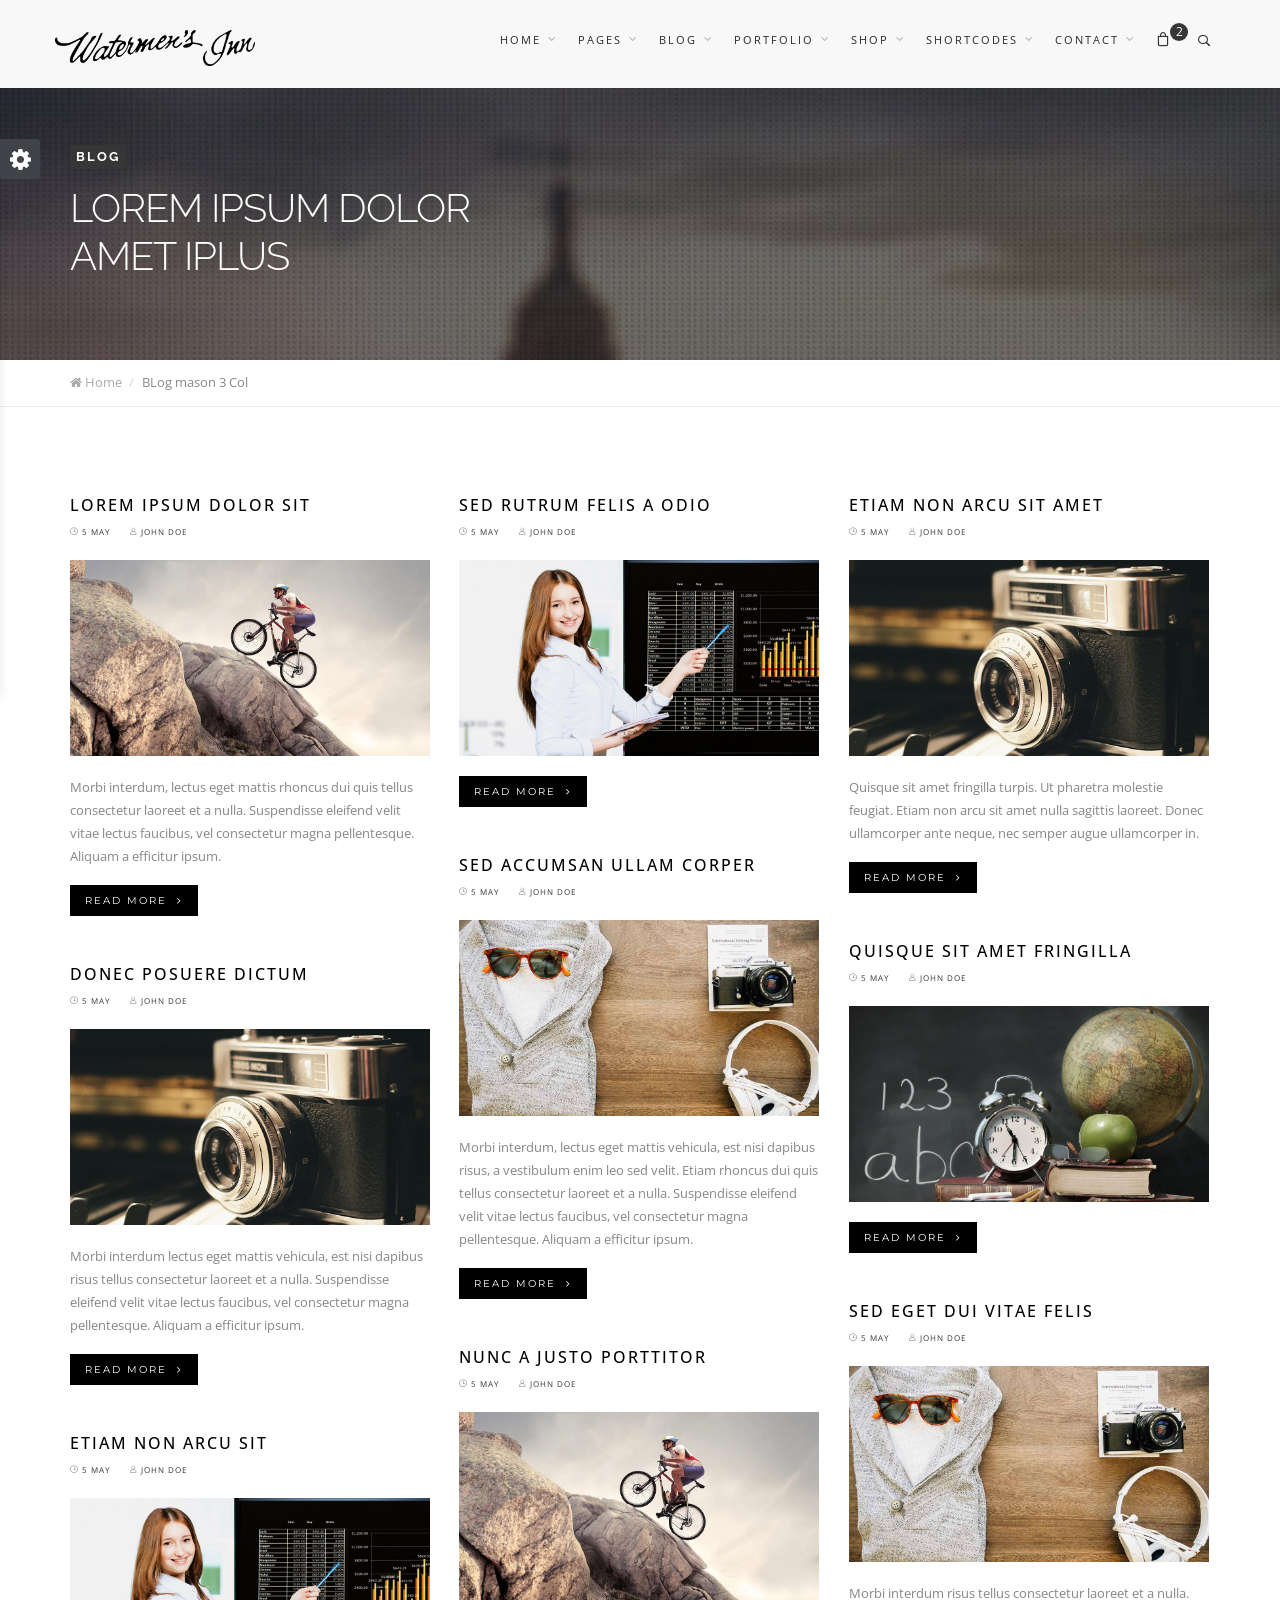
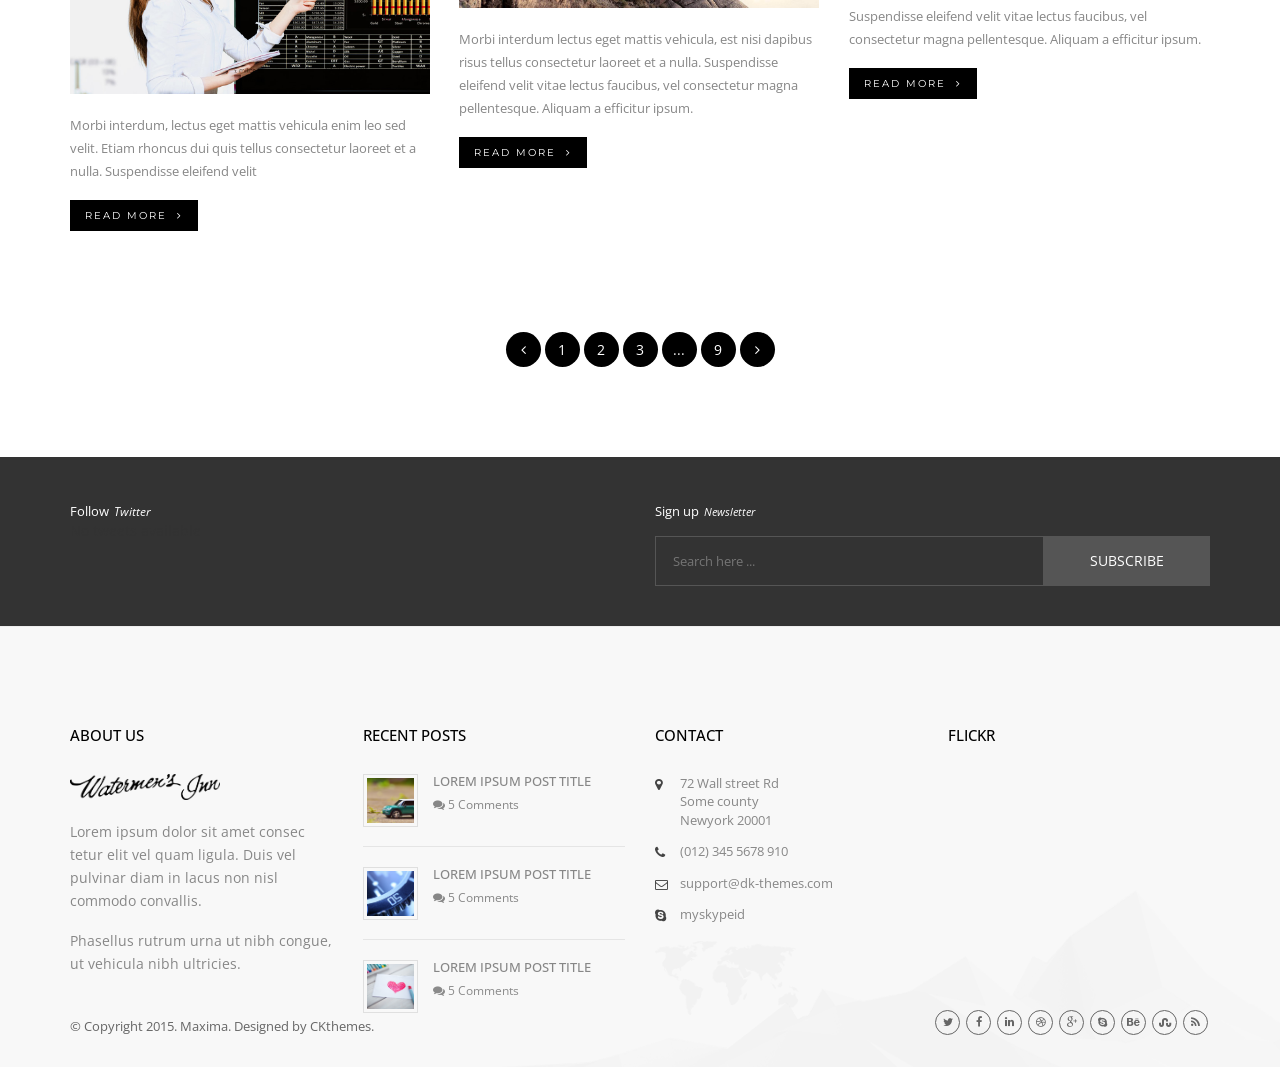
<file: blog-mason-3col.html>
<!DOCTYPE html>
<html lang="en">

<!-- Mirrored from www.ckthemes.com/html/maxima/maxima/blog-mason-3col.html by HTTrack Website Copier/3.x [XR&CO'2014], Sat, 28 May 2016 20:38:43 GMT -->
<head>
  
	<meta http-equiv="content-type" content="text/html; charset=UTF-8"> 

	<title>Maxima | Responsive Multipurpose Bootstrap Theme</title>

	<meta name="viewport" content="width=device-width, initial-scale=1.0">
	<meta name="description" content="">
	<meta name="keywords" content="">
	<meta name="author" content="">

	<!-- Bootstrap CSS -->
	<link rel="stylesheet" href="css/bootstrap.min.css" type="text/css">
	<link rel="stylesheet" href="css/hippo-off-canvas.css" type="text/css">
	<!-- Styles -->
	<link rel="stylesheet" href="js/owl-carousel/owl.carousel.css">
	<link rel="stylesheet" href="js/owl-carousel/owl.theme.css">
	<link rel="stylesheet" href="js/owl-carousel/owl.transitions.css">
	<link rel="stylesheet" href="js/rs-plugin/css/settings.css">
	<link rel="stylesheet" href="js/flexslider/flexslider.css">
	<link rel="stylesheet" href="js/isotope/isotope.css">
	<link rel="stylesheet" href="css/jquery-ui.css">
	<link rel="stylesheet" href="js/magnific-popup/magnific-popup.css">
	<link rel="stylesheet" href="css/style.css">
	<link rel="stylesheet" href="css/responsive.css">

	<!-- Google Fonts -->
	<link href='http://fonts.googleapis.com/css?family=Open+Sans:300italic,400italic,600italic,700italic,800italic,400,300,600,700,800' rel='stylesheet' type='text/css'>
	<link href='http://fonts.googleapis.com/css?family=Montserrat:400,700' rel='stylesheet' type='text/css'>
	<link href='http://fonts.googleapis.com/css?family=Raleway:400,200,100,300,500,600,700,800,900' rel='stylesheet' type='text/css'>
	<link href='http://fonts.googleapis.com/css?family=Dosis:400,200,300,500,600,700,800' rel='stylesheet' type='text/css'>

	<!-- Icon Fonts -->
	<link rel="stylesheet" href="css/icomoon/style.css" type="text/css">
	<link rel="stylesheet" href="font-awesome/css/font-awesome.min.css" type="text/css">

	<!-- SKIN -->
	<link rel="stylesheet" href="css/color-scheme/default-black.css" type="text/css">


	<!-- HTML5 Shim and Respond.js IE8 support of HTML5 elements and media queries -->
	<!-- WARNING: Respond.js doesn't work if you view the page via file:// -->
	<!--[if lt IE 9]>
		<script src="https://oss.maxcdn.com/libs/html5shiv/3.7.0/html5shiv.js"></script>
		<script src="https://oss.maxcdn.com/libs/respond.js/1.4.2/respond.min.js"></script>
           <script src="//cdnjs.cloudflare.com/ajax/libs/jquery-ajaxtransport-xdomainrequest/1.0.2/jquery.xdomainrequest.min.js"></script>      
	<![endif]-->

</head>
<body id="blog-mason-three-m">
	<div id="main-wrapper">
        <!-- offcanvas-menu start -->
        <div class="offcanvas-menu offcanvas-effect visible-xs visible-sm">
          <button type="button" class="close" aria-hidden="true" data-toggle="offcanvas" id="off-canvas-close-btn">&times;</button>
          <h1>Maxima sidebar Menu</h1>
          <div>
            <div>
				<ul id="menu">
				  <li><a href="index-2.html">Home</a>
					<ul>
					  <li><a href="index-2.html">Home Version 1</a></li>
					  <li><a href="index2.html">Home Version 2</a></li>
					  <li><a href="index3.html">Home Version 3</a></li>
					  <li><a href="index4.html">Home Version 4</a></li>
					  <li><a href="index5.html">Home Version 5</a></li>
					</ul>
				  </li>
				  <li><a href="#">Pages</a>
					<ul>
					  <li><a href="about.html">About page</a></li>
					  <li><a href="services.html">Services</a></li>
					  <li><a href="team.html">Team</a></li>
					  <li><a href="pricing.html">Pricing</a></li>
					  <li><a href="search.html">Search</a></li>
					</ul>
				  </li>
				  <li><a href="#">Blog</a>
					<ul>
					  <li><a href="blog-left-1col.html">Classic Style</a></li>
					  <li><a href="blog-mason-2col.html">Masonry Style</a></li>
					  <li><a href="blog-left-2col.html">Grid Style</a></li>
					  <li><a href="blog-single-left.html">Single Article</a></li>
					</ul>
				  </li>
				  <li><a href="#">Portfolio</a>
					<ul>
					  <li><a href="portfolio-boxed-4col.html">Portfolio Four</a></li>
					  <li><a href="portfolio-gutter-3col.html">Portfolio Three</a></li>
					  <li><a href="portfolio-tiles-3col.html">Portfolio Two</a></li>
					  <li><a href="portfolio-floating-left.html">Single Product</a></li>
					</ul>
				  </li>
				  <li><a href="#">Contact</a>
					<ul>
					  <li><a href="contact1.html">Contact One</a></li>
					  <li><a href="contact2.html">Contact Two</a></li>
					</ul>
				  </li>
				</ul>
			</div>
          </div>
        </div>
        <!-- offcanvas-menu end -->
        <div class="offcanvas-pusher">
          <div class="content-wrapper">
			<div class="outer-wrapper">

	 <!-- HEADER -->
	<header id="header-main">
		<div class="navbar yamm navbar-default navbar-fixed-top white-bg">
			<div class="container">
				<div class="navbar-header">
					<button type="button" data-toggle="collapse" data-target="#navbar-collapse-1" class="navbar-toggle">
					<span class="icon-bar"></span>
					<span class="icon-bar"></span>
					<span class="icon-bar"></span>
					</button>
					<a href="index-2.html" class="navbar-brand"><img src="images/basic/logo.png" width="40" alt=""/></a>
				</div>

				<!-- CART / SEARCH -->
				<div class="header-x pull-right">
					<div class="s-cart">
						<div class="sc-trigger"><i class="icon-bag"></i><span>2</span></div>
						<div class="cart-info">
							<small>You have <em class="highlight">2 item(s)</em> in your shopping bag</small>
							<br>
							<br>
							<div class="ci-item">
								<img src="images/shop/2.jpg" width="70" alt=""/>
								<div class="ci-item-info">
									<h5><a href="shop-cart.html">Product fashion</a></h5>
									<p>2 x $250.00</p>
									<div class="ci-edit">
										<a href="#" class="edit fa fa-edit"></a>
										<a href="#" class="edit fa fa-trash"></a>
									</div>
								</div>
							</div>
							<div class="ci-item">
								<img src="images/shop/8.jpg" width="70" alt=""/>
								<div class="ci-item-info">
									<h5><a href="shop-cart.html">Product fashion</a></h5>
									<p>2 x $250.00</p>
									<div class="ci-edit">
										<a href="#" class="edit fa fa-edit"></a>
										<a href="#" class="edit fa fa-trash"></a>
									</div>
								</div>
							</div>
							<div class="ci-total">Subtotal: $750.00</div>
							<div class="cart-btn">
								<a href="shop-cart.html">View Bag</a>
								<a href="shop_checkout.html">Checkout</a>
							</div>
						</div>
					</div>
					<div class="s-search">
						<div class="ss-trigger"><i class="icon-search2"></i></div>
						<div class="ss-content">
							<span class="ss-close icon-cross2"></span>
							<div class="ssc-inner">
								<form>
									<input type="text" placeholder="Type Search text here...">
									<button type="submit"><i class="icon-search2"></i></button>
								</form>
							</div>
						</div>
					</div>
				</div>

				<div id="navbar-collapse-1" class="navbar-collapse collapse navbar-right">
					<ul class="nav navbar-nav hidden-sm">
						<li class="dropdown yamm-fw">
							<a href="#" data-toggle="dropdown" class="dropdown-toggle">
								Home 
								<div class="arrow-up"><i class="fa fa-angle-down"></i></div>
							</a>
							<ul class="dropdown-menu">
								<li>
									<div class="yamm-content">
										<div class="row">
											<ul class="col-sm-3">
												<li><a href="index-2.html">Home Version 1</a></li>
												<li><a href="index2.html">Home Version 2</a></li>
												<li><a href="index3.html">Home Version 3</a></li>
												<li><a href="index4.html">Home Version 4</a></li>
												<li><a href="index5.html">Home Version 5</a></li>
											</ul>
											<ul class="col-sm-3">
											<li><a href="onepage_hosting.html">Onepage <strong>Hosting</strong></a></li>
											<li><a href="onepage_charity.html">Onepage <strong>Charity</strong></a></li>
											<li><a href="onepage_construction.html">Onepage <strong>Construction</strong></a></li>
											<li><a href="onepage_landing.html">Onepage <strong>App Landing</strong></a></li>
											<li><a href="onepage_medical.html">Onepage <strong>Medical</strong></a></li>
										</ul>
											<ul class="col-sm-3">
											<li><a href="onepage_church.html">Onepage <strong>Church</strong></a></li>
											<li><a href="onepage_food.html">Onepage <strong>Restaurant</strong></a></li>
											<li><a href="onepage_fahion.html">Onepage <strong>Fashion</strong></a></li>
											<li><a href="onepage_gym.html">Onepage <strong>Gym</strong></a></li>
											<li><a href="onepage_lawyer.html">Onepage <strong>Lawyer</strong></a></li>
										</ul>
											<ul class="col-sm-3">
												<li><a href="index-2.html">Header version 1</a></li>
												<li><a href="header2.html">Header version 2</a></li>
												<li><a href="header3.html">Header version 3</a></li>
												<li><a href="header4.html">Header version 4</a></li>
												<li><a href="header5.html">Header version 5</a></li>
											</ul>
										</div>
									</div>
								</li>
							</ul>
						</li>
				  <li class="dropdown yamm-fw">
							<a href="#" data-toggle="dropdown" class="dropdown-toggle">
								Pages 
								<div class="arrow-up"><i class="fa fa-angle-down"></i></div>
							</a>
							<ul class="dropdown-menu">
								<li>
									<div class="yamm-content">
										<div class="row">
											<ul class="col-sm-3">
												<li><a href="about.html">About page</a></li>
												<li><a href="services.html">Services</a></li>
												<li><a href="team.html">Team</a></li>
												<li><a href="pricing.html">Pricing</a></li>
												<li><a href="search.html">Search</a></li>
											</ul>
											<ul class="col-sm-3">
												<li><a href="careers.html">Careers</a></li>
												<li><a href="left_sidebar.html">Left Sidebar</a></li>
												<li><a href="right_sidebar.html">Right Sidebar</a></li>
												<li><a href="rl_sidebar.html">Dual Sidebar</a></li>
												<li><a href="comingsoon.html">Comingsoon</a></li>
											</ul>
											<ul class="col-sm-3">
												<li><a href="page_no_title.html">Page No title</a></li>
												<li><a href="page_with_title.html">Page with title</a></li>
												<li><a href="gallery-3col.html">Gallery 1</a></li>
												<li><a href="gallery-4col.html">Gallery 2</a></li>
												<li><a href="gallery-5col.html">Gallery 3</a></li>
											</ul>
											<ul class="col-sm-3">
												<li><a href="maintenance_mode.html">Maintenance Page</a></li>
												<li><a href="404.html">404 Page</a></li>
												<li><a href="support.html">Support</a></li>
												<li><a href="contact1.html">Contact 1</a></li>
												<li><a href="contact2.html">Contact 2</a></li>
											</ul>
										</div>
									</div>
								</li>
							</ul>
						</li>
				  <li class="dropdown">
							<a href="#" data-toggle="dropdown" class="dropdown-toggle">
								Blog 
								<div class="arrow-up"><i class="fa fa-angle-down"></i></div>
							</a>
							<ul class="dropdown-menu" role="menu">
								<li class="dropdown-submenu">
									<a href="#">Classic Style</a>
									<ul class="dropdown-menu">
										<li><a href="blog-left-1col.html">Blog Left Sidebar</a></li>
										<li><a href="blog-right-1col.html">Blog Right Sidebar</a></li>
										<li><a href="blog-fullwidth.html">Blog Fullwidth</a></li>
									</ul>
								</li>
								<li class="dropdown-submenu">
									<a href="#">Masonry Style</a>
									<ul class="dropdown-menu">
										<li><a href="blog-mason-2col.html">2 Columns</a></li>
										<li><a href="blog-mason-3col.html">3 Columns</a></li>
										<li><a href="blog-mason-4col.html">4 Columns</a></li>
									</ul>
								</li>
								<li class="dropdown-submenu">
									<a href="#">Grid Style</a>
									<ul class="dropdown-menu">
										<li><a href="blog-left-2col.html">2 Columns Left sidebar</a></li>
										<li><a href="blog-right-2col.html">2 Columns Right sidebar</a></li>
										<li><a href="blog-grid-3col.html">3 Columns</a></li>
										<li><a href="blog-grid-4col.html">4 Columns</a></li>
									</ul>
								</li>
								<li class="dropdown-submenu">
									<a href="#">Single Project</a>
									<ul class="dropdown-menu">
										<li><a href="blog-single-left.html">Sidebar Left</a></li>
										<li><a href="blog-single-right.html">Sidebar Right</a></li>
										<li><a href="blog-single.html">Blog Single</a></li>
									</ul>
								</li>
							</ul>
						</li>
				  <li class="dropdown">
							<a href="#" data-toggle="dropdown" class="dropdown-toggle">
								Portfolio 
								<div class="arrow-up"><i class="fa fa-angle-down"></i></div>
							</a>
							<ul class="dropdown-menu" role="menu">
								<li class="dropdown-submenu">
									<a href="#">Boxed Style</a>
									<ul class="dropdown-menu">
										<li><a href="portfolio-boxed-2col.html">2 Column</a></li>
										<li><a href="portfolio-boxed-3col.html">3 Column</a></li>
										<li><a href="portfolio-boxed-4col.html">4 Column</a></li>
									</ul>
								</li>
								<li class="dropdown-submenu">
									<a href="#">Gutter Style</a>
									<ul class="dropdown-menu">
										<li><a href="portfolio-gutter-2col.html">2 Columns</a></li>
										<li><a href="portfolio-gutter-3col.html">3 Columns</a></li>
										<li><a href="portfolio-gutter-4col.html">4 Columns</a></li>
									</ul>
								</li>
								<li class="dropdown-submenu">
									<a href="#">Tiles Style</a>
									<ul class="dropdown-menu">
										<li><a href="portfolio-tiles-2col.html">2 Columns</a></li>
										<li><a href="portfolio-tiles-3col.html">3 Columns</a></li>
										<li><a href="portfolio-tiles-4col.html">4 Columns</a></li>
									</ul>
								</li>
								<li class="dropdown-submenu">
									<a href="#">Wide Style</a>
									<ul class="dropdown-menu">
										<li><a href="portfolio-wide-2col.html">2 Columns</a></li>
										<li><a href="portfolio-wide-3col.html">3 Columns</a></li>
										<li><a href="portfolio-wide-4col.html">4 Columns</a></li>
									</ul>
								</li>
								<li class="dropdown-submenu">
									<a href="#">Single Project</a>
									<ul class="dropdown-menu">
										<li><a href="portfolio-floating-left.html">Floating Left Sidebar</a></li>
										<li><a href="portfolio-floating-right.html">Floating Right Sidebar</a></li>
									</ul>
								</li>
							</ul>
						</li>
				  <li class="dropdown">
							<a href="#" data-toggle="dropdown" class="dropdown-toggle">
								shop 
								<div class="arrow-up"><i class="fa fa-angle-down"></i></div>
							</a>
							<ul class="dropdown-menu" role="menu">
								<li><a href="shop-left-sidebar.html">Shop - Left Sidebar</a></li>
								<li><a href="shop-right-sidebar.html">Shop - Right Sidebar</a></li>
								<li><a href="shop-fullwidth.html">Shop - Fullwidth</a></li>
								<li><a href="shop-single-left.html">Single - Left Sidebar</a></li>
								<li><a href="shop-single-right.html">Single - Right Sidebar</a></li>
								<li><a href="shop-cart.html">Shop - Cart</a></li>
								<li><a href="shop_checkout.html">Shop - Checkout</a></li>
								<li><a href="shop-login.html">Shop - Account</a></li>
							</ul>
						</li>
				  <li class="dropdown yamm-fw">
							<a href="#" data-toggle="dropdown" class="dropdown-toggle">
								Shortcodes 
								<div class="arrow-up"><i class="fa fa-angle-down"></i></div>
							</a>
							<ul class="dropdown-menu">
								<li>
									<div class="yamm-content">
										<div class="row">
											<ul class="col-sm-3">
												<li><a href="elements-accordion.html">Accordion</a></li>
												<li><a href="elements-alertbox.html">Alertbox</a></li>
												<li><a href="elements-buttons.html">Buttons</a></li>
												<li><a href="elements-blockquotes.html">Blockquotes</a></li>
												<li><a href="elements-CTA.html">Call to action</a></li>
											</ul>
											<ul class="col-sm-3">
												<li><a href="elements-counters.html">Counters</a></li>
												<li><a href="elements-grid.html">Columns & Grid</a></li>
												<li><a href="elements-dividers.html">Dividers</a></li>
												<li><a href="elements-form.html">Forms</a></li>
												<li><a href="elements-googlemap.html">Google maps</a></li>
											</ul>
											<ul class="col-sm-3">
												<li><a href="gallery-2col.html">Gallery - 2col</a></li>
												<li><a href="gallery-3col.html">Gallery - 3col</a></li>
												<li><a href="gallery-4col.html">Gallery - 4col</a></li>
												<li><a href="gallery-5col.html">Gallery - 5col</a></li>
												<li><a href="elements-headings.html">Headings</a></li>
											</ul>
											<ul class="col-sm-3">
												<li><a href="elements-iconbox.html">Iconbox</a></li>
												<li><a href="elements-media.html">Media</a></li>
												<li><a href="elements-progress.html">Progress</a></li>
												<li><a href="elements-tabs.html">Tabs</a></li>
												<li><a href="elements-tables.html">Tables</a></li>
											</ul>
										</div>
									</div>
								</li>
							</ul>
						</li>
				  <li class="dropdown">
							<a href="#" data-toggle="dropdown" class="dropdown-toggle">
								Contact 
								<div class="arrow-up"><i class="fa fa-angle-down"></i></div>
							</a>
							<ul class="dropdown-menu" role="menu">
								<li><a href="contact1.html">Contact 1</a></li>
								<li><a href="contact2.html">Contact 2</a></li>
							</ul>
						</li>
						<!--
						<li class="dropdown" style="background:#000; #000">
							<a href="#" data-toggle="dropdown" class="dropdown-toggle" style="color:#fff; letter-spacing:0;">
								Try Page Builder 
							</a>
							
						</li>
						-->
				  </ul>
				</div>
			</div>
		</div><!-- /.navbar -->
	</header>

	<!-- PAGE HEADER -->
	<div class="page_header">
		<div class="page_header_parallax4">
			<div class="container">
				<div class="row">
					<div class="col-md-12">
						<h3><span>Blog</span>Lorem ipsum dolor <br>amet iplus</h3>
					</div>
				</div>
			</div>
		</div>
		<div class="bcrumb-wrap">
			<div class="container">
				<div class="row">
					<div class="col-md-12">
						<ul class="bcrumbs">
							<li><a href="#"><i class="fa fa-home"></i> Home</a></li>
							<li>BLog mason 3 Col</li>
						</ul>
						<div class="clearfix"></div>
					</div>
				</div>
			</div>
		</div>
	</div>

	<!-- INNER CONTENT -->
	<div class="inner-content">
		<div class="container">
			<div class="row">
				<div class="col-md-12 blog-content">
					<div class="row">
						<div id="blog-mason">
							<article class="blogpost bm-item isotope-item">
								<h2 class="post-title-small"><a href="#">Lorem ipsum dolor sit</a></h2>
								<div class="post-meta">
									<span><a href="#"><i class="icon-clock2"></i> 5 May</a></span>
									<span><a href="#"><i class="icon-user"></i> John Doe</a></span>
								</div>
								<div class="space20"></div>
								<div class="post-media">
									<img src="images/blog/1.jpg" class="img-responsive" alt="">
								</div>
								<div class="space20"></div>
								<div class="post-excerpt">
									<p>Morbi interdum, lectus eget mattis rhoncus dui quis tellus consectetur laoreet et a nulla. Suspendisse eleifend velit vitae lectus faucibus, vel consectetur magna pellentesque. Aliquam a efficitur ipsum.</p>
								</div>
								<a href="#" class="button btn-xs">Read More&nbsp;&nbsp;<i class="fa fa-angle-right"></i></a>
							</article>
							<article class="blogpost bm-item isotope-item">
								<h2 class="post-title-small"><a href="#">Sed rutrum felis a odio</a></h2>
								<div class="post-meta">
									<span><a href="#"><i class="icon-clock2"></i> 5 May</a></span>
									<span><a href="#"><i class="icon-user"></i> John Doe</a></span>
								</div>
								<div class="space20"></div>
								<div class="post-media">
									<img src="images/blog/2.jpg" class="img-responsive" alt="">
								</div>
								<div class="space20"></div>
								<a href="#" class="button btn-xs">Read More&nbsp;&nbsp;<i class="fa fa-angle-right"></i></a>
							</article>
							<article class="blogpost bm-item isotope-item">
								<h2 class="post-title-small"><a href="#">Etiam non arcu sit amet</a></h2>
								<div class="post-meta">
									<span><a href="#"><i class="icon-clock2"></i> 5 May</a></span>
									<span><a href="#"><i class="icon-user"></i> John Doe</a></span>
								</div>
								<div class="space20"></div>
								<div class="post-media">
									<img src="images/blog/3.jpg" class="img-responsive" alt="">
								</div>
								<div class="space20"></div>
								<div class="post-excerpt">
									<p>Quisque sit amet fringilla turpis. Ut pharetra molestie feugiat. Etiam non arcu sit amet nulla sagittis laoreet. Donec ullamcorper ante neque, nec semper augue ullamcorper in.</p>
								</div>
								<a href="#" class="button btn-xs">Read More&nbsp;&nbsp;<i class="fa fa-angle-right"></i></a>
							</article>
							<article class="blogpost bm-item isotope-item">
								<h2 class="post-title-small"><a href="#">Sed accumsan ullam corper</a></h2>
								<div class="post-meta">
									<span><a href="#"><i class="icon-clock2"></i> 5 May</a></span>
									<span><a href="#"><i class="icon-user"></i> John Doe</a></span>
								</div>
								<div class="space20"></div>
								<div class="post-media">
									<img src="images/blog/4.jpg" class="img-responsive" alt="">
								</div>
								<div class="space20"></div>
								<div class="post-excerpt">
									<p>Morbi interdum, lectus eget mattis vehicula, est nisi dapibus risus, a vestibulum enim leo sed velit. Etiam rhoncus dui quis tellus consectetur laoreet et a nulla. Suspendisse eleifend velit vitae lectus faucibus, vel consectetur magna pellentesque. Aliquam a efficitur ipsum.</p>
								</div>
								<a href="#" class="button btn-xs">Read More&nbsp;&nbsp;<i class="fa fa-angle-right"></i></a>
							</article>
							<article class="blogpost bm-item isotope-item">
								<h2 class="post-title-small"><a href="#">Quisque sit amet fringilla</a></h2>
								<div class="post-meta">
									<span><a href="#"><i class="icon-clock2"></i> 5 May</a></span>
									<span><a href="#"><i class="icon-user"></i> John Doe</a></span>
								</div>
								<div class="space20"></div>
								<div class="post-media">
									<img src="images/blog/5.jpg" class="img-responsive" alt="">
								</div>
								<div class="space20"></div>
								<a href="#" class="button btn-xs">Read More&nbsp;&nbsp;<i class="fa fa-angle-right"></i></a>
							</article>
							<article class="blogpost bm-item isotope-item">
								<h2 class="post-title-small"><a href="#">Donec posuere dictum</a></h2>
								<div class="post-meta">
									<span><a href="#"><i class="icon-clock2"></i> 5 May</a></span>
									<span><a href="#"><i class="icon-user"></i> John Doe</a></span>
								</div>
								<div class="space20"></div>
								<div class="post-media">
									<img src="images/blog/3.jpg" class="img-responsive" alt="">
								</div>
								<div class="space20"></div>
								<div class="post-excerpt">
									<p>Morbi interdum lectus eget mattis vehicula, est nisi dapibus risus tellus consectetur laoreet et a nulla. Suspendisse eleifend velit vitae lectus faucibus, vel consectetur magna pellentesque. Aliquam a efficitur ipsum.</p>
								</div>
								<a href="#" class="button btn-xs">Read More&nbsp;&nbsp;<i class="fa fa-angle-right"></i></a>
							</article>
							<article class="blogpost bm-item isotope-item">
								<h2 class="post-title-small"><a href="#">Sed eget dui vitae felis</a></h2>
								<div class="post-meta">
									<span><a href="#"><i class="icon-clock2"></i> 5 May</a></span>
									<span><a href="#"><i class="icon-user"></i> John Doe</a></span>
								</div>
								<div class="space20"></div>
								<div class="post-media">
									<img src="images/blog/4.jpg" class="img-responsive" alt="">
								</div>
								<div class="space20"></div>
								<div class="post-excerpt">
									<p>Morbi interdum risus tellus consectetur laoreet et a nulla. Suspendisse eleifend velit vitae lectus faucibus, vel consectetur magna pellentesque. Aliquam a efficitur ipsum.</p>
								</div>
								<a href="#" class="button btn-xs">Read More&nbsp;&nbsp;<i class="fa fa-angle-right"></i></a>
							</article>
							<article class="blogpost bm-item isotope-item">
								<h2 class="post-title-small"><a href="#">Nunc a justo porttitor</a></h2>
								<div class="post-meta">
									<span><a href="#"><i class="icon-clock2"></i> 5 May</a></span>
									<span><a href="#"><i class="icon-user"></i> John Doe</a></span>
								</div>
								<div class="space20"></div>
								<div class="post-media">
									<img src="images/blog/1.jpg" class="img-responsive" alt="">
								</div>
								<div class="space20"></div>
								<div class="post-excerpt">
									<p>Morbi interdum lectus eget mattis vehicula, est nisi dapibus risus tellus consectetur laoreet et a nulla. Suspendisse eleifend velit vitae lectus faucibus, vel consectetur magna pellentesque. Aliquam a efficitur ipsum.</p>
								</div>
								<a href="#" class="button btn-xs">Read More&nbsp;&nbsp;<i class="fa fa-angle-right"></i></a>
							</article>
							<article class="blogpost bm-item isotope-item">
								<h2 class="post-title-small"><a href="#">Etiam non arcu sit</a></h2>
								<div class="post-meta">
									<span><a href="#"><i class="icon-clock2"></i> 5 May</a></span>
									<span><a href="#"><i class="icon-user"></i> John Doe</a></span>
								</div>
								<div class="space20"></div>
								<div class="post-media">
									<img src="images/blog/2.jpg" class="img-responsive" alt="">
								</div>
								<div class="space20"></div>
								<div class="post-excerpt">
									<p>Morbi interdum, lectus eget mattis vehicula enim leo sed velit. Etiam rhoncus dui quis tellus consectetur laoreet et a nulla. Suspendisse eleifend velit</p>
								</div>
								<a href="#" class="button btn-xs">Read More&nbsp;&nbsp;<i class="fa fa-angle-right"></i></a>
							</article>
						</div>
					</div>
					<div class="space50"></div>
					<!-- Pagination -->
					<div class="page_nav">
						<a href="#"><i class="fa fa-angle-left"></i></a>
						<a href="#" class="active">1</a>
						<a href="#">2</a>
						<a href="#">3</a>
						<a class="no-active">...</a>
						<a href="#">9</a>
						<a href="#"><i class="fa fa-angle-right"></i></a>
					</div>
					<!-- End Pagination -->
				</div>
				<!-- End Content -->
			</div>
		</div>
	</div>

	<!-- TWEET / SUBSCRIBE -->
	<div class="footer-top">
		<div class="container">
			<div class="row">
				<div class="col-md-6 f-tweet">
					<small>Follow<em>Twitter</em></small>
					<div class="tweet-info">
						<div id="tweetcool"></div>
					</div>
				</div>
				<div class="col-md-6 f-subscribe">
					<small>Sign up<em>Newsletter</em></small>
					<form>
						<input placeholder="Search here ..." type="text">
						<button type="submit">Subscribe</button>
					</form>
				</div>
			</div>
		</div>
	</div>

	<!-- FOOTER -->
	<footer>
		<div class="container">
			<div class="row">
				<div class="col-md-3">
					<h4 class="space30">About us</h4>
					<img src="images/basic/logo-ico.png" class="img-responsive space20" width="262" alt=""/>
					<p>Lorem ipsum dolor sit amet consec tetur elit vel quam ligula. Duis vel pulvinar diam in lacus non nisl commodo convallis.</p>
					<p>Phasellus rutrum urna ut nibh congue, ut vehicula nibh ultricies.</p>
				</div>
				<div class="col-md-3">
					<h4 class="space30">Recent Posts</h4>
					<ul class="f-posts">
						<li>
							<img src="images/blog/1/1.jpg" class="img-responsive" alt=""/>
							<h5><a href="#">Lorem ipsum post title</a></h5>
							<p><i class="fa fa-comments"></i> 5 Comments</p>
						</li>
						<li>
							<img src="images/blog/1/2.jpg" class="img-responsive" alt=""/>
							<h5><a href="#">Lorem ipsum post title</a></h5>
							<p><i class="fa fa-comments"></i> 5 Comments</p>
						</li>
						<li>
							<img src="images/blog/1/3.jpg" class="img-responsive" alt=""/>
							<h5><a href="#">Lorem ipsum post title</a></h5>
							<p><i class="fa fa-comments"></i> 5 Comments</p>
						</li>
					</ul>
				</div>
				<div class="col-md-3">
					<h4 class="space30">Contact</h4>
					<ul class="c-info">
						<li><i class="fa fa-map-marker"></i> 72 Wall street Rd<br>Some county<br>Newyork 20001
						</li>
						<li>
						</li>
						<li><i class="fa fa-phone"></i> (012) 345 5678 910</li>
						<li><i class="fa fa-envelope-o"></i> support@dk-themes.com</li>
						<li><i class="fa fa-skype"></i> myskypeid</li>
					</ul>
					<div class="clearfix space10"></div>
				</div>
				<div class="col-md-3">
					<h4 class="space30">Flickr</h4>
					<ul id="flickr" class="thumbs"></ul>
				</div>
			</div>
		</div>
	</footer>

	<!-- FOOTER COPYRIGHT -->
	<div class="footer-bottom">
		<div class="container">
			<div class="row">
				<div class="col-md-7">
					<p>&copy; Copyright 2015. Maxima. Designed by CKthemes.</p>
				</div>
				<div class="col-md-5">
					<div class="f-social pull-right">
						<a class="fa fa-twitter" href="#"></a>
						<a class="fa fa-facebook" href="#"></a>
						<a class="fa fa-linkedin" href="#"></a>
						<a class="fa fa-dribbble" href="#"></a>
						<a class="fa fa-google-plus" href="#"></a>
						<a class="fa fa-skype" href="#"></a>
						<a class="fa fa-behance" href="#"></a>
						<a class="fa fa-stumbleupon" href="#"></a>
						<a class="fa fa-rss" href="#"></a>
					</div>
				</div>
			</div>
		</div>
	</div>
</div>
          </div> <!-- /.content-wrapper -->
        </div> <!-- .offcanvas-pusher -->
    </div><!-- /#main-wrapper -->

<!-- STYLE SWITCHER 
============================================= -->
<div class="b-settings-panel">
	<div class="settings-section">
		<span>
		Boxed 
		</span>
		<div class="b-switch">
			<div class="switch-handle"></div>
		</div>
		<span>
		Wide 
		</span>
	</div>
	<hr class="dashed" style="margin: 15px 0px;">
	<h5>Main Background</h5>
	<div class="settings-section bg-list">
		<div class="bg-pattern1"></div>
		<div class="bg-pattern2"></div>
		<div class="bg-pattern6"></div>
		<div class="bg-pattern10"></div>
		<div class="bg-pattern16"></div>
		<div class="bg-pattern4"></div>
		<div class="bg-pattern5"></div>
		<div class="bg-pattern7"></div>
		<div class="bg-pattern9"></div>
		<div class="bg-pattern11"></div>
		<div class="bg-pattern12"></div>
		<div class="bg-pattern13"></div>
		<div class="bg-pattern17"></div>
		<div class="bg-pattern8"></div>
		<div class="bg-pattern14"></div>
		<div class="bg-pattern15"></div>
		<div class="bg-pattern3"></div>
		<div class="bg-pattern18"></div>
	</div>
	<hr class="dashed" style="margin: 15px 0px;">
	<h5>Color Scheme</h5>
	<div class="settings-section color-list">
		<div data-src="css/color-scheme/moderate-green.css" style="background: #8ec249"></div>
		<div data-src="css/color-scheme/vivid-blue.css" style="background: #228dff"></div>
		<div data-src="css/color-scheme/orange.css" style="background: #fa6900"></div>
		<div data-src="css/color-scheme/brown.css" style="background: #a68c69"></div>
		<div data-src="css/color-scheme/yellow.css" style="background: #fabe28"></div>
		<div data-src="css/color-scheme/violet.css" style="background: #ba01ff"></div>
		<div data-src="css/color-scheme/strong-cyan.css" style="background: #00b9bd"></div>
		<div data-src="css/color-scheme/soft-cyan.css" style="background: #4bd5ea"></div>
		<div data-src="css/color-scheme/red.css" style="background: #ff0104"></div>
		<div data-src="css/color-scheme/lite-brown.css" style="background: #f3a76d"></div>
		<div data-src="css/color-scheme/lime-green.css" style="background: #3bdbad"></div>
		<div data-src="css/color-scheme/light-voilet.css" style="background: #aaa5ff"></div>
		<div data-src="css/color-scheme/gray-green.css" style="background: #697060"></div>
		<div data-src="css/color-scheme/gray-cyan.css" style="background: #aeced2"></div>
		<div data-src="css/color-scheme/de-green.css" style="background: #b6cd71"></div>
		<div data-src="css/color-scheme/cream.css" style="background: #e0d6b2"></div>

	</div>
	<div class="btn-settings"></div>
</div>
<!-- END STYLE SWITCHER 
============================================= -->
    <!-- Preloader -->
    <div id="preloader">
      <div id="status">
        <div class="status-mes"></div>
      </div>
    </div>
<!-- jQuery -->
<script src="js/jquery.js"></script>

<!-- Plugins -->
<script src="js/bootstrap.min.js"></script>
<script src="js/menu.js"></script>
<script src="js/owl-carousel/owl.carousel.min.js"></script>
<script src="js/rs-plugin/js/jquery.themepunch.tools.min.js"></script>   
<script src="js/rs-plugin/js/jquery.themepunch.revolution.min.js"></script>
<script src="js/jquery.easing.min.js"></script>
<script src="js/isotope/isotope.pkgd.js"></script>
<script src="js/jflickrfeed.min.js"></script>
<script src="js/tweecool.js"></script>
<script src="js/flexslider/jquery.flexslider.js"></script>
<script src="js/easypie/jquery.easypiechart.min.js"></script>
<script src="js/jquery-ui.js"></script>
<script src="js/jquery.appear.js"></script>
<script src="js/jquery.inview.js"></script>
<script src="js/jquery.countdown.min.js"></script>
<script src="js/jquery.sticky.js"></script>
<script src="js/magnific-popup/jquery.magnific-popup.min.js"></script>
<script src="js/hippo-off-canvas.js"></script>
<script src="js/main.js"></script>

</body>

<!-- Mirrored from www.ckthemes.com/html/maxima/maxima/blog-mason-3col.html by HTTrack Website Copier/3.x [XR&CO'2014], Sat, 28 May 2016 20:38:43 GMT -->
</html>
</file>
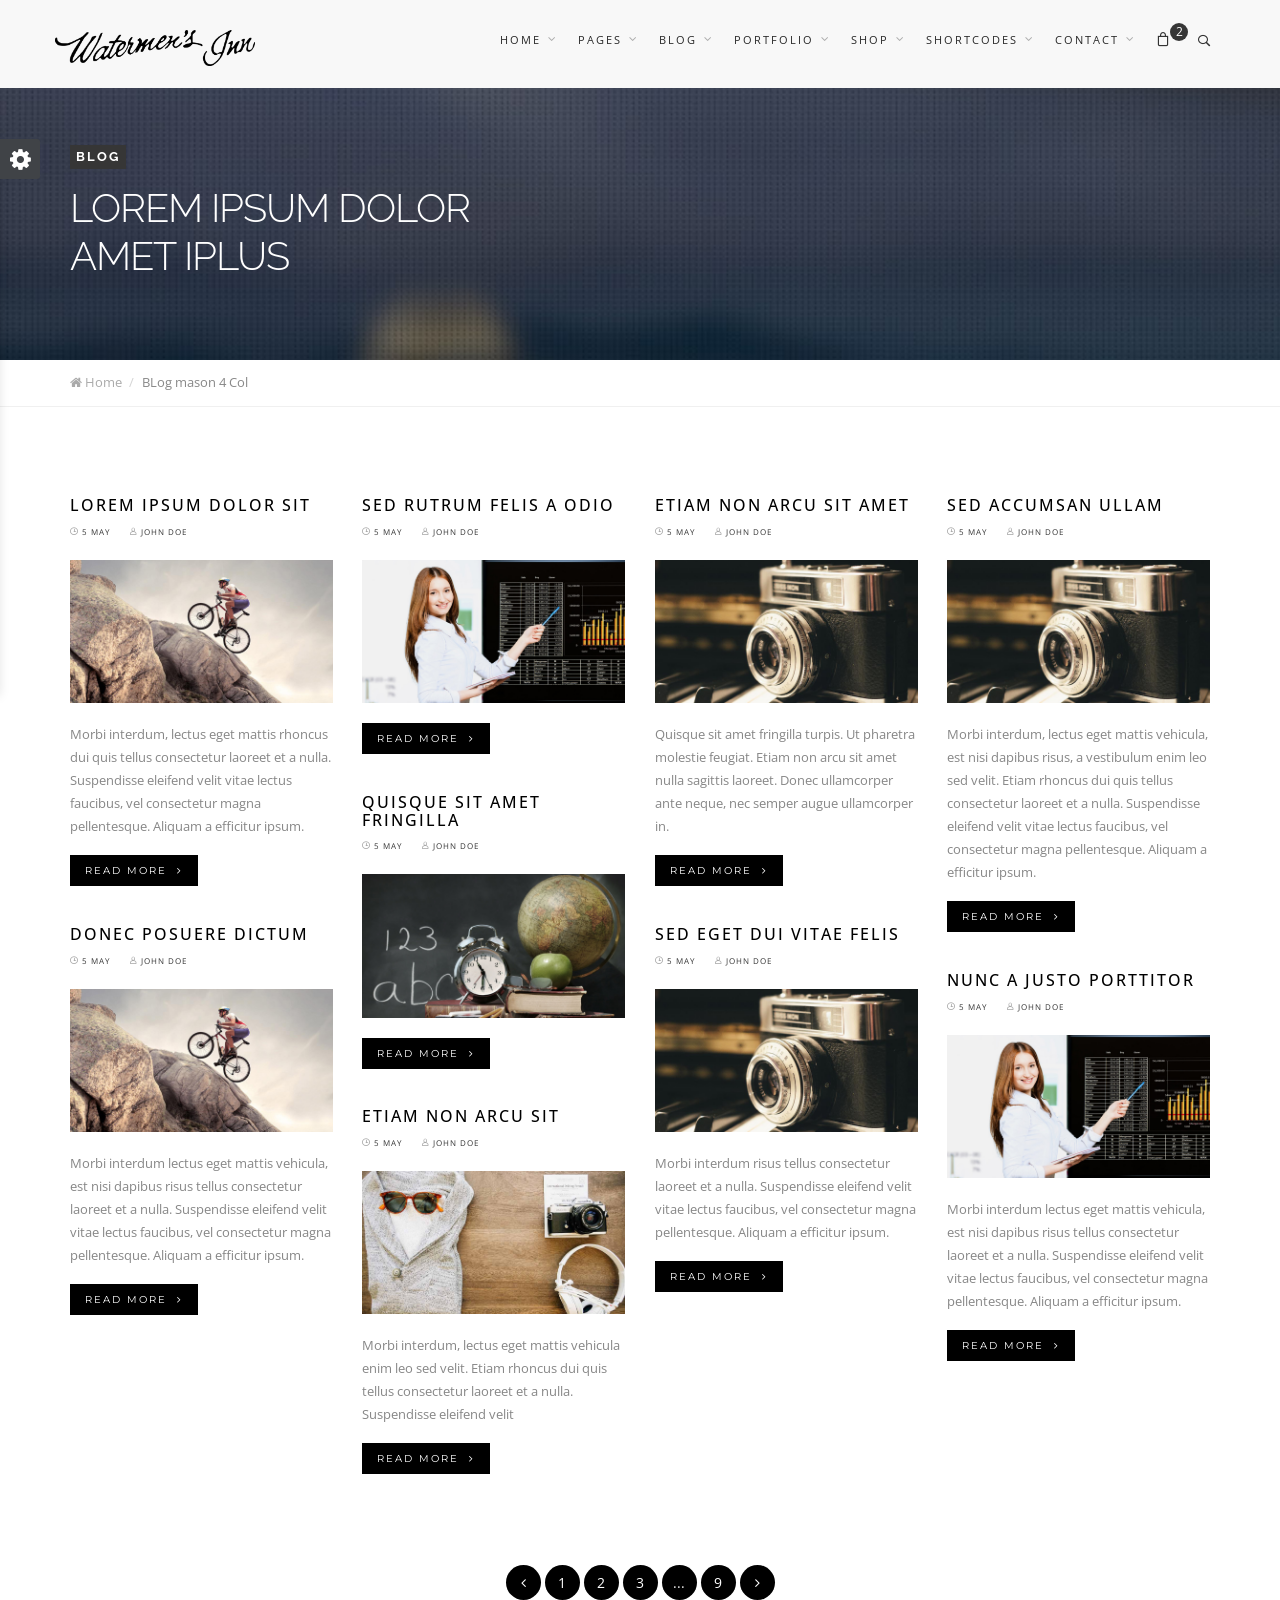
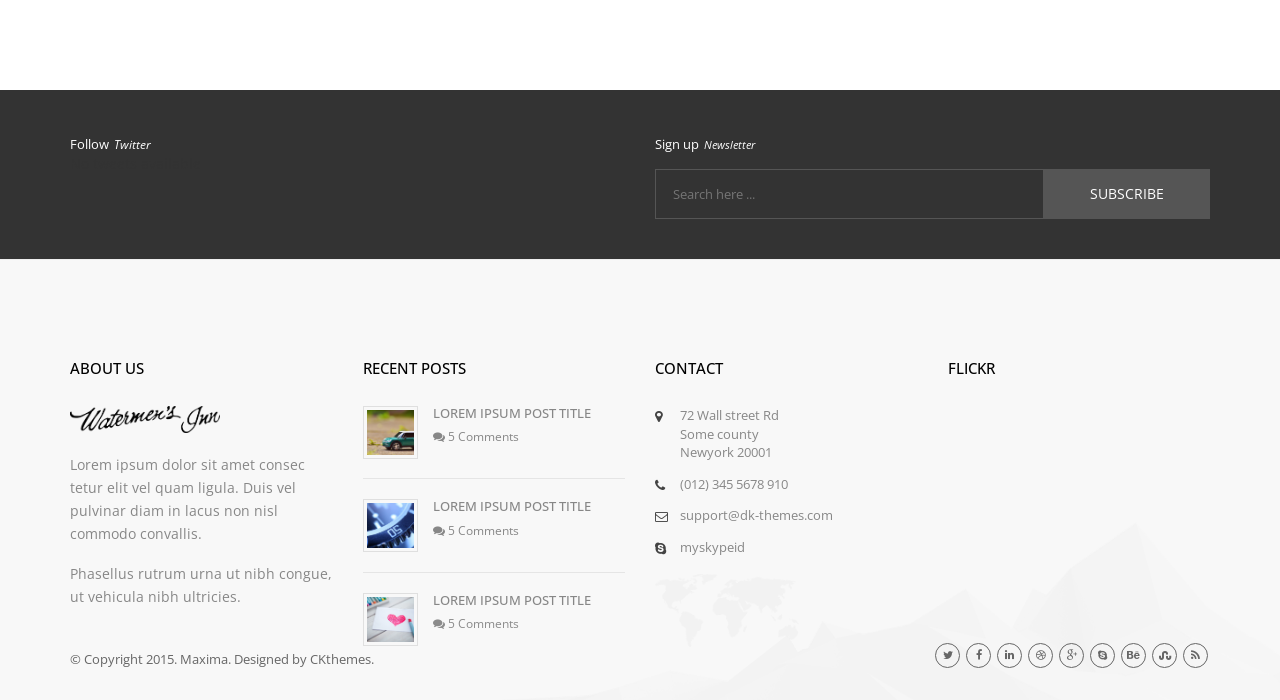
<file: blog-mason-4col.html>
<!DOCTYPE html>
<html lang="en">

<!-- Mirrored from www.ckthemes.com/html/maxima/maxima/blog-mason-4col.html by HTTrack Website Copier/3.x [XR&CO'2014], Sat, 28 May 2016 20:38:43 GMT -->
<head>
  
	<meta http-equiv="content-type" content="text/html; charset=UTF-8"> 

	<title>Maxima | Responsive Multipurpose Bootstrap Theme</title>

	<meta name="viewport" content="width=device-width, initial-scale=1.0">
	<meta name="description" content="">
	<meta name="keywords" content="">
	<meta name="author" content="">

	<!-- Bootstrap CSS -->
	<link rel="stylesheet" href="css/bootstrap.min.css" type="text/css">
	<link rel="stylesheet" href="css/hippo-off-canvas.css" type="text/css">
	<!-- Styles -->
	<link rel="stylesheet" href="js/owl-carousel/owl.carousel.css">
	<link rel="stylesheet" href="js/owl-carousel/owl.theme.css">
	<link rel="stylesheet" href="js/owl-carousel/owl.transitions.css">
	<link rel="stylesheet" href="js/rs-plugin/css/settings.css">
	<link rel="stylesheet" href="js/flexslider/flexslider.css">
	<link rel="stylesheet" href="js/isotope/isotope.css">
	<link rel="stylesheet" href="css/jquery-ui.css">
	<link rel="stylesheet" href="js/magnific-popup/magnific-popup.css">
	<link rel="stylesheet" href="css/style.css">
	<link rel="stylesheet" href="css/responsive.css">

	<!-- Google Fonts -->
	<link href='http://fonts.googleapis.com/css?family=Open+Sans:300italic,400italic,600italic,700italic,800italic,400,300,600,700,800' rel='stylesheet' type='text/css'>
	<link href='http://fonts.googleapis.com/css?family=Montserrat:400,700' rel='stylesheet' type='text/css'>
	<link href='http://fonts.googleapis.com/css?family=Raleway:400,200,100,300,500,600,700,800,900' rel='stylesheet' type='text/css'>
	<link href='http://fonts.googleapis.com/css?family=Dosis:400,200,300,500,600,700,800' rel='stylesheet' type='text/css'>

	<!-- Icon Fonts -->
	<link rel="stylesheet" href="css/icomoon/style.css" type="text/css">
	<link rel="stylesheet" href="font-awesome/css/font-awesome.min.css" type="text/css">

	<!-- SKIN -->
	<link rel="stylesheet" href="css/color-scheme/default-black.css" type="text/css">


	<!-- HTML5 Shim and Respond.js IE8 support of HTML5 elements and media queries -->
	<!-- WARNING: Respond.js doesn't work if you view the page via file:// -->
	<!--[if lt IE 9]>
		<script src="https://oss.maxcdn.com/libs/html5shiv/3.7.0/html5shiv.js"></script>
		<script src="https://oss.maxcdn.com/libs/respond.js/1.4.2/respond.min.js"></script>
           <script src="//cdnjs.cloudflare.com/ajax/libs/jquery-ajaxtransport-xdomainrequest/1.0.2/jquery.xdomainrequest.min.js"></script>      
	<![endif]-->

</head>
<body id="blog-mason-four-m">
	<div id="main-wrapper">
        <!-- offcanvas-menu start -->
        <div class="offcanvas-menu offcanvas-effect visible-xs visible-sm">
          <button type="button" class="close" aria-hidden="true" data-toggle="offcanvas" id="off-canvas-close-btn">&times;</button>
          <h1>Maxima sidebar Menu</h1>
          <div>
            <div>
				<ul id="menu">
				  <li><a href="index-2.html">Home</a>
					<ul>
					  <li><a href="index-2.html">Home Version 1</a></li>
					  <li><a href="index2.html">Home Version 2</a></li>
					  <li><a href="index3.html">Home Version 3</a></li>
					  <li><a href="index4.html">Home Version 4</a></li>
					  <li><a href="index5.html">Home Version 5</a></li>
					</ul>
				  </li>
				  <li><a href="#">Pages</a>
					<ul>
					  <li><a href="about.html">About page</a></li>
					  <li><a href="services.html">Services</a></li>
					  <li><a href="team.html">Team</a></li>
					  <li><a href="pricing.html">Pricing</a></li>
					  <li><a href="search.html">Search</a></li>
					</ul>
				  </li>
				  <li><a href="#">Blog</a>
					<ul>
					  <li><a href="blog-left-1col.html">Classic Style</a></li>
					  <li><a href="blog-mason-2col.html">Masonry Style</a></li>
					  <li><a href="blog-left-2col.html">Grid Style</a></li>
					  <li><a href="blog-single-left.html">Single Article</a></li>
					</ul>
				  </li>
				  <li><a href="#">Portfolio</a>
					<ul>
					  <li><a href="portfolio-boxed-4col.html">Portfolio Four</a></li>
					  <li><a href="portfolio-gutter-3col.html">Portfolio Three</a></li>
					  <li><a href="portfolio-tiles-3col.html">Portfolio Two</a></li>
					  <li><a href="portfolio-floating-left.html">Single Product</a></li>
					</ul>
				  </li>
				  <li><a href="#">Contact</a>
					<ul>
					  <li><a href="contact1.html">Contact One</a></li>
					  <li><a href="contact2.html">Contact Two</a></li>
					</ul>
				  </li>
				</ul>
			</div>
          </div>
        </div>
        <!-- offcanvas-menu end -->
        <div class="offcanvas-pusher">
          <div class="content-wrapper">
			<div class="outer-wrapper">

	 <!-- HEADER -->
	<header id="header-main">
		<div class="navbar yamm navbar-default navbar-fixed-top white-bg">
			<div class="container">
				<div class="navbar-header">
					<button type="button" data-toggle="collapse" data-target="#navbar-collapse-1" class="navbar-toggle">
					<span class="icon-bar"></span>
					<span class="icon-bar"></span>
					<span class="icon-bar"></span>
					</button>
					<a href="index-2.html" class="navbar-brand"><img src="images/basic/logo.png" width="40" alt=""/></a>
				</div>

				<!-- CART / SEARCH -->
				<div class="header-x pull-right">
					<div class="s-cart">
						<div class="sc-trigger"><i class="icon-bag"></i><span>2</span></div>
						<div class="cart-info">
							<small>You have <em class="highlight">2 item(s)</em> in your shopping bag</small>
							<br>
							<br>
							<div class="ci-item">
								<img src="images/shop/2.jpg" width="70" alt=""/>
								<div class="ci-item-info">
									<h5><a href="shop-cart.html">Product fashion</a></h5>
									<p>2 x $250.00</p>
									<div class="ci-edit">
										<a href="#" class="edit fa fa-edit"></a>
										<a href="#" class="edit fa fa-trash"></a>
									</div>
								</div>
							</div>
							<div class="ci-item">
								<img src="images/shop/8.jpg" width="70" alt=""/>
								<div class="ci-item-info">
									<h5><a href="shop-cart.html">Product fashion</a></h5>
									<p>2 x $250.00</p>
									<div class="ci-edit">
										<a href="#" class="edit fa fa-edit"></a>
										<a href="#" class="edit fa fa-trash"></a>
									</div>
								</div>
							</div>
							<div class="ci-total">Subtotal: $750.00</div>
							<div class="cart-btn">
								<a href="shop-cart.html">View Bag</a>
								<a href="shop_checkout.html">Checkout</a>
							</div>
						</div>
					</div>
					<div class="s-search">
						<div class="ss-trigger"><i class="icon-search2"></i></div>
						<div class="ss-content">
							<span class="ss-close icon-cross2"></span>
							<div class="ssc-inner">
								<form>
									<input type="text" placeholder="Type Search text here...">
									<button type="submit"><i class="icon-search2"></i></button>
								</form>
							</div>
						</div>
					</div>
				</div>

				<div id="navbar-collapse-1" class="navbar-collapse collapse navbar-right">
					<ul class="nav navbar-nav hidden-sm">
						<li class="dropdown yamm-fw">
							<a href="#" data-toggle="dropdown" class="dropdown-toggle">
								Home 
								<div class="arrow-up"><i class="fa fa-angle-down"></i></div>
							</a>
							<ul class="dropdown-menu">
								<li>
									<div class="yamm-content">
										<div class="row">
											<ul class="col-sm-3">
												<li><a href="index-2.html">Home Version 1</a></li>
												<li><a href="index2.html">Home Version 2</a></li>
												<li><a href="index3.html">Home Version 3</a></li>
												<li><a href="index4.html">Home Version 4</a></li>
												<li><a href="index5.html">Home Version 5</a></li>
											</ul>
											<ul class="col-sm-3">
											<li><a href="onepage_hosting.html">Onepage <strong>Hosting</strong></a></li>
											<li><a href="onepage_charity.html">Onepage <strong>Charity</strong></a></li>
											<li><a href="onepage_construction.html">Onepage <strong>Construction</strong></a></li>
											<li><a href="onepage_landing.html">Onepage <strong>App Landing</strong></a></li>
											<li><a href="onepage_medical.html">Onepage <strong>Medical</strong></a></li>
										</ul>
											<ul class="col-sm-3">
											<li><a href="onepage_church.html">Onepage <strong>Church</strong></a></li>
											<li><a href="onepage_food.html">Onepage <strong>Restaurant</strong></a></li>
											<li><a href="onepage_fahion.html">Onepage <strong>Fashion</strong></a></li>
											<li><a href="onepage_gym.html">Onepage <strong>Gym</strong></a></li>
											<li><a href="onepage_lawyer.html">Onepage <strong>Lawyer</strong></a></li>
										</ul>
											<ul class="col-sm-3">
												<li><a href="index-2.html">Header version 1</a></li>
												<li><a href="header2.html">Header version 2</a></li>
												<li><a href="header3.html">Header version 3</a></li>
												<li><a href="header4.html">Header version 4</a></li>
												<li><a href="header5.html">Header version 5</a></li>
											</ul>
										</div>
									</div>
								</li>
							</ul>
						</li>
				  <li class="dropdown yamm-fw">
							<a href="#" data-toggle="dropdown" class="dropdown-toggle">
								Pages 
								<div class="arrow-up"><i class="fa fa-angle-down"></i></div>
							</a>
							<ul class="dropdown-menu">
								<li>
									<div class="yamm-content">
										<div class="row">
											<ul class="col-sm-3">
												<li><a href="about.html">About page</a></li>
												<li><a href="services.html">Services</a></li>
												<li><a href="team.html">Team</a></li>
												<li><a href="pricing.html">Pricing</a></li>
												<li><a href="search.html">Search</a></li>
											</ul>
											<ul class="col-sm-3">
												<li><a href="careers.html">Careers</a></li>
												<li><a href="left_sidebar.html">Left Sidebar</a></li>
												<li><a href="right_sidebar.html">Right Sidebar</a></li>
												<li><a href="rl_sidebar.html">Dual Sidebar</a></li>
												<li><a href="comingsoon.html">Comingsoon</a></li>
											</ul>
											<ul class="col-sm-3">
												<li><a href="page_no_title.html">Page No title</a></li>
												<li><a href="page_with_title.html">Page with title</a></li>
												<li><a href="gallery-3col.html">Gallery 1</a></li>
												<li><a href="gallery-4col.html">Gallery 2</a></li>
												<li><a href="gallery-5col.html">Gallery 3</a></li>
											</ul>
											<ul class="col-sm-3">
												<li><a href="maintenance_mode.html">Maintenance Page</a></li>
												<li><a href="404.html">404 Page</a></li>
												<li><a href="support.html">Support</a></li>
												<li><a href="contact1.html">Contact 1</a></li>
												<li><a href="contact2.html">Contact 2</a></li>
											</ul>
										</div>
									</div>
								</li>
							</ul>
						</li>
				  <li class="dropdown">
							<a href="#" data-toggle="dropdown" class="dropdown-toggle">
								Blog 
								<div class="arrow-up"><i class="fa fa-angle-down"></i></div>
							</a>
							<ul class="dropdown-menu" role="menu">
								<li class="dropdown-submenu">
									<a href="#">Classic Style</a>
									<ul class="dropdown-menu">
										<li><a href="blog-left-1col.html">Blog Left Sidebar</a></li>
										<li><a href="blog-right-1col.html">Blog Right Sidebar</a></li>
										<li><a href="blog-fullwidth.html">Blog Fullwidth</a></li>
									</ul>
								</li>
								<li class="dropdown-submenu">
									<a href="#">Masonry Style</a>
									<ul class="dropdown-menu">
										<li><a href="blog-mason-2col.html">2 Columns</a></li>
										<li><a href="blog-mason-3col.html">3 Columns</a></li>
										<li><a href="blog-mason-4col.html">4 Columns</a></li>
									</ul>
								</li>
								<li class="dropdown-submenu">
									<a href="#">Grid Style</a>
									<ul class="dropdown-menu">
										<li><a href="blog-left-2col.html">2 Columns Left sidebar</a></li>
										<li><a href="blog-right-2col.html">2 Columns Right sidebar</a></li>
										<li><a href="blog-grid-3col.html">3 Columns</a></li>
										<li><a href="blog-grid-4col.html">4 Columns</a></li>
									</ul>
								</li>
								<li class="dropdown-submenu">
									<a href="#">Single Project</a>
									<ul class="dropdown-menu">
										<li><a href="blog-single-left.html">Sidebar Left</a></li>
										<li><a href="blog-single-right.html">Sidebar Right</a></li>
										<li><a href="blog-single.html">Blog Single</a></li>
									</ul>
								</li>
							</ul>
						</li>
				  <li class="dropdown">
							<a href="#" data-toggle="dropdown" class="dropdown-toggle">
								Portfolio 
								<div class="arrow-up"><i class="fa fa-angle-down"></i></div>
							</a>
							<ul class="dropdown-menu" role="menu">
								<li class="dropdown-submenu">
									<a href="#">Boxed Style</a>
									<ul class="dropdown-menu">
										<li><a href="portfolio-boxed-2col.html">2 Column</a></li>
										<li><a href="portfolio-boxed-3col.html">3 Column</a></li>
										<li><a href="portfolio-boxed-4col.html">4 Column</a></li>
									</ul>
								</li>
								<li class="dropdown-submenu">
									<a href="#">Gutter Style</a>
									<ul class="dropdown-menu">
										<li><a href="portfolio-gutter-2col.html">2 Columns</a></li>
										<li><a href="portfolio-gutter-3col.html">3 Columns</a></li>
										<li><a href="portfolio-gutter-4col.html">4 Columns</a></li>
									</ul>
								</li>
								<li class="dropdown-submenu">
									<a href="#">Tiles Style</a>
									<ul class="dropdown-menu">
										<li><a href="portfolio-tiles-2col.html">2 Columns</a></li>
										<li><a href="portfolio-tiles-3col.html">3 Columns</a></li>
										<li><a href="portfolio-tiles-4col.html">4 Columns</a></li>
									</ul>
								</li>
								<li class="dropdown-submenu">
									<a href="#">Wide Style</a>
									<ul class="dropdown-menu">
										<li><a href="portfolio-wide-2col.html">2 Columns</a></li>
										<li><a href="portfolio-wide-3col.html">3 Columns</a></li>
										<li><a href="portfolio-wide-4col.html">4 Columns</a></li>
									</ul>
								</li>
								<li class="dropdown-submenu">
									<a href="#">Single Project</a>
									<ul class="dropdown-menu">
										<li><a href="portfolio-floating-left.html">Floating Left Sidebar</a></li>
										<li><a href="portfolio-floating-right.html">Floating Right Sidebar</a></li>
									</ul>
								</li>
							</ul>
						</li>
				  <li class="dropdown">
							<a href="#" data-toggle="dropdown" class="dropdown-toggle">
								shop 
								<div class="arrow-up"><i class="fa fa-angle-down"></i></div>
							</a>
							<ul class="dropdown-menu" role="menu">
								<li><a href="shop-left-sidebar.html">Shop - Left Sidebar</a></li>
								<li><a href="shop-right-sidebar.html">Shop - Right Sidebar</a></li>
								<li><a href="shop-fullwidth.html">Shop - Fullwidth</a></li>
								<li><a href="shop-single-left.html">Single - Left Sidebar</a></li>
								<li><a href="shop-single-right.html">Single - Right Sidebar</a></li>
								<li><a href="shop-cart.html">Shop - Cart</a></li>
								<li><a href="shop_checkout.html">Shop - Checkout</a></li>
								<li><a href="shop-login.html">Shop - Account</a></li>
							</ul>
						</li>
				  <li class="dropdown yamm-fw">
							<a href="#" data-toggle="dropdown" class="dropdown-toggle">
								Shortcodes 
								<div class="arrow-up"><i class="fa fa-angle-down"></i></div>
							</a>
							<ul class="dropdown-menu">
								<li>
									<div class="yamm-content">
										<div class="row">
											<ul class="col-sm-3">
												<li><a href="elements-accordion.html">Accordion</a></li>
												<li><a href="elements-alertbox.html">Alertbox</a></li>
												<li><a href="elements-buttons.html">Buttons</a></li>
												<li><a href="elements-blockquotes.html">Blockquotes</a></li>
												<li><a href="elements-CTA.html">Call to action</a></li>
											</ul>
											<ul class="col-sm-3">
												<li><a href="elements-counters.html">Counters</a></li>
												<li><a href="elements-grid.html">Columns & Grid</a></li>
												<li><a href="elements-dividers.html">Dividers</a></li>
												<li><a href="elements-form.html">Forms</a></li>
												<li><a href="elements-googlemap.html">Google maps</a></li>
											</ul>
											<ul class="col-sm-3">
												<li><a href="gallery-2col.html">Gallery - 2col</a></li>
												<li><a href="gallery-3col.html">Gallery - 3col</a></li>
												<li><a href="gallery-4col.html">Gallery - 4col</a></li>
												<li><a href="gallery-5col.html">Gallery - 5col</a></li>
												<li><a href="elements-headings.html">Headings</a></li>
											</ul>
											<ul class="col-sm-3">
												<li><a href="elements-iconbox.html">Iconbox</a></li>
												<li><a href="elements-media.html">Media</a></li>
												<li><a href="elements-progress.html">Progress</a></li>
												<li><a href="elements-tabs.html">Tabs</a></li>
												<li><a href="elements-tables.html">Tables</a></li>
											</ul>
										</div>
									</div>
								</li>
							</ul>
						</li>
				  <li class="dropdown">
							<a href="#" data-toggle="dropdown" class="dropdown-toggle">
								Contact 
								<div class="arrow-up"><i class="fa fa-angle-down"></i></div>
							</a>
							<ul class="dropdown-menu" role="menu">
								<li><a href="contact1.html">Contact 1</a></li>
								<li><a href="contact2.html">Contact 2</a></li>
							</ul>
						</li>
						<!--
						<li class="dropdown" style="background:#000; #000">
							<a href="#" data-toggle="dropdown" class="dropdown-toggle" style="color:#fff; letter-spacing:0;">
								Try Page Builder 
							</a>
							
						</li>
						-->
				  </ul>
				</div>
			</div>
		</div><!-- /.navbar -->
	</header>

	<!-- PAGE HEADER -->
	<div class="page_header">
		<div class="page_header_parallax5">
			<div class="container">
				<div class="row">
					<div class="col-md-12">
						<h3><span>Blog</span>Lorem ipsum dolor <br>amet iplus</h3>
					</div>
				</div>
			</div>
		</div>
		<div class="bcrumb-wrap">
			<div class="container">
				<div class="row">
					<div class="col-md-12">
						<ul class="bcrumbs">
							<li><a href="#"><i class="fa fa-home"></i> Home</a></li>
							<li>BLog mason 4 Col</li>
						</ul>
						<div class="clearfix"></div>
					</div>
				</div>
			</div>
		</div>
	</div>

	<!-- INNER CONTENT -->
	<div class="inner-content">
		<div class="container">
			<div class="row">
				<div class="col-md-12 blog-content">
					<div class="row">
						<div id="blog-mason" class="blog-mason-4col">
							<article class="blogpost bm-item isotope-item">
								<h2 class="post-title-small"><a href="#">Lorem ipsum dolor sit</a></h2>
								<div class="post-meta">
									<span><a href="#"><i class="icon-clock2"></i> 5 May</a></span>
									<span><a href="#"><i class="icon-user"></i> John Doe</a></span>
								</div>
								<div class="space20"></div>
								<div class="post-media">
									<img src="images/blog/1.jpg" class="img-responsive" alt="">
								</div>
								<div class="space20"></div>
								<div class="post-excerpt">
									<p>Morbi interdum, lectus eget mattis rhoncus dui quis tellus consectetur laoreet et a nulla. Suspendisse eleifend velit vitae lectus faucibus, vel consectetur magna pellentesque. Aliquam a efficitur ipsum.</p>
								</div>
								<a href="#" class="button btn-xs">Read More&nbsp;&nbsp;<i class="fa fa-angle-right"></i></a>
							</article>
							<article class="blogpost bm-item isotope-item">
								<h2 class="post-title-small"><a href="#">Sed rutrum felis a odio</a></h2>
								<div class="post-meta">
									<span><a href="#"><i class="icon-clock2"></i> 5 May</a></span>
									<span><a href="#"><i class="icon-user"></i> John Doe</a></span>
								</div>
								<div class="space20"></div>
								<div class="post-media">
									<img src="images/blog/2.jpg" class="img-responsive" alt="">
								</div>
								<div class="space20"></div>
								<a href="#" class="button btn-xs">Read More&nbsp;&nbsp;<i class="fa fa-angle-right"></i></a>
							</article>
							<article class="blogpost bm-item isotope-item">
								<h2 class="post-title-small"><a href="#">Etiam non arcu sit amet</a></h2>
								<div class="post-meta">
									<span><a href="#"><i class="icon-clock2"></i> 5 May</a></span>
									<span><a href="#"><i class="icon-user"></i> John Doe</a></span>
								</div>
								<div class="space20"></div>
								<div class="post-media">
									<img src="images/blog/3.jpg" class="img-responsive" alt="">
								</div>
								<div class="space20"></div>
								<div class="post-excerpt">
									<p>Quisque sit amet fringilla turpis. Ut pharetra molestie feugiat. Etiam non arcu sit amet nulla sagittis laoreet. Donec ullamcorper ante neque, nec semper augue ullamcorper in.</p>
								</div>
								<a href="#" class="button btn-xs">Read More&nbsp;&nbsp;<i class="fa fa-angle-right"></i></a>
							</article>
							<article class="blogpost bm-item isotope-item">
								<h2 class="post-title-small"><a href="#">Sed accumsan ullam</a></h2>
								<div class="post-meta">
									<span><a href="#"><i class="icon-clock2"></i> 5 May</a></span>
									<span><a href="#"><i class="icon-user"></i> John Doe</a></span>
								</div>
								<div class="space20"></div>
								<div class="post-media">
									<img src="images/blog/3.jpg" class="img-responsive" alt="">
								</div>
								<div class="space20"></div>
								<div class="post-excerpt">
									<p>Morbi interdum, lectus eget mattis vehicula, est nisi dapibus risus, a vestibulum enim leo sed velit. Etiam rhoncus dui quis tellus consectetur laoreet et a nulla. Suspendisse eleifend velit vitae lectus faucibus, vel consectetur magna pellentesque. Aliquam a efficitur ipsum.</p>
								</div>
								<a href="#" class="button btn-xs">Read More&nbsp;&nbsp;<i class="fa fa-angle-right"></i></a>
							</article>
							<article class="blogpost bm-item isotope-item">
								<h2 class="post-title-small"><a href="#">Quisque sit amet fringilla</a></h2>
								<div class="post-meta">
									<span><a href="#"><i class="icon-clock2"></i> 5 May</a></span>
									<span><a href="#"><i class="icon-user"></i> John Doe</a></span>
								</div>
								<div class="space20"></div>
								<div class="post-media">
									<img src="images/blog/5.jpg" class="img-responsive" alt="">
								</div>
								<div class="space20"></div>
								<a href="#" class="button btn-xs">Read More&nbsp;&nbsp;<i class="fa fa-angle-right"></i></a>
							</article>
							<article class="blogpost bm-item isotope-item">
								<h2 class="post-title-small"><a href="#">Donec posuere dictum</a></h2>
								<div class="post-meta">
									<span><a href="#"><i class="icon-clock2"></i> 5 May</a></span>
									<span><a href="#"><i class="icon-user"></i> John Doe</a></span>
								</div>
								<div class="space20"></div>
								<div class="post-media">
									<img src="images/blog/1.jpg" class="img-responsive" alt="">
								</div>
								<div class="space20"></div>
								<div class="post-excerpt">
									<p>Morbi interdum lectus eget mattis vehicula, est nisi dapibus risus tellus consectetur laoreet et a nulla. Suspendisse eleifend velit vitae lectus faucibus, vel consectetur magna pellentesque. Aliquam a efficitur ipsum.</p>
								</div>
								<a href="#" class="button btn-xs">Read More&nbsp;&nbsp;<i class="fa fa-angle-right"></i></a>
							</article>
							<article class="blogpost bm-item isotope-item">
								<h2 class="post-title-small"><a href="#">Sed eget dui vitae felis</a></h2>
								<div class="post-meta">
									<span><a href="#"><i class="icon-clock2"></i> 5 May</a></span>
									<span><a href="#"><i class="icon-user"></i> John Doe</a></span>
								</div>
								<div class="space20"></div>
								<div class="post-media">
									<img src="images/blog/3.jpg" class="img-responsive" alt="">
								</div>
								<div class="space20"></div>
								<div class="post-excerpt">
									<p>Morbi interdum risus tellus consectetur laoreet et a nulla. Suspendisse eleifend velit vitae lectus faucibus, vel consectetur magna pellentesque. Aliquam a efficitur ipsum.</p>
								</div>
								<a href="#" class="button btn-xs">Read More&nbsp;&nbsp;<i class="fa fa-angle-right"></i></a>
							</article>
							<article class="blogpost bm-item isotope-item">
								<h2 class="post-title-small"><a href="#">Nunc a justo porttitor</a></h2>
								<div class="post-meta">
									<span><a href="#"><i class="icon-clock2"></i> 5 May</a></span>
									<span><a href="#"><i class="icon-user"></i> John Doe</a></span>
								</div>
								<div class="space20"></div>
								<div class="post-media">
									<img src="images/blog/2.jpg" class="img-responsive" alt="">
								</div>
								<div class="space20"></div>
								<div class="post-excerpt">
									<p>Morbi interdum lectus eget mattis vehicula, est nisi dapibus risus tellus consectetur laoreet et a nulla. Suspendisse eleifend velit vitae lectus faucibus, vel consectetur magna pellentesque. Aliquam a efficitur ipsum.</p>
								</div>
								<a href="#" class="button btn-xs">Read More&nbsp;&nbsp;<i class="fa fa-angle-right"></i></a>
							</article>
							<article class="blogpost bm-item isotope-item">
								<h2 class="post-title-small"><a href="#">Etiam non arcu sit</a></h2>
								<div class="post-meta">
									<span><a href="#"><i class="icon-clock2"></i> 5 May</a></span>
									<span><a href="#"><i class="icon-user"></i> John Doe</a></span>
								</div>
								<div class="space20"></div>
								<div class="post-media">
									<img src="images/blog/4.jpg" class="img-responsive" alt="">
								</div>
								<div class="space20"></div>
								<div class="post-excerpt">
									<p>Morbi interdum, lectus eget mattis vehicula enim leo sed velit. Etiam rhoncus dui quis tellus consectetur laoreet et a nulla. Suspendisse eleifend velit</p>
								</div>
								<a href="#" class="button btn-xs">Read More&nbsp;&nbsp;<i class="fa fa-angle-right"></i></a>
							</article>
						</div>
					</div>
					<div class="space50"></div>
					<!-- Pagination -->
					<div class="page_nav">
						<a href="#"><i class="fa fa-angle-left"></i></a>
						<a href="#" class="active">1</a>
						<a href="#">2</a>
						<a href="#">3</a>
						<a class="no-active">...</a>
						<a href="#">9</a>
						<a href="#"><i class="fa fa-angle-right"></i></a>
					</div>
					<!-- End Pagination -->
				</div>
				<!-- End Content -->
			</div>
		</div>
	</div>

	<!-- TWEET / SUBSCRIBE -->
	<div class="footer-top">
		<div class="container">
			<div class="row">
				<div class="col-md-6 f-tweet">
					<small>Follow<em>Twitter</em></small>
					<div class="tweet-info">
						<div id="tweetcool"></div>
					</div>
				</div>
				<div class="col-md-6 f-subscribe">
					<small>Sign up<em>Newsletter</em></small>
					<form>
						<input placeholder="Search here ..." type="text">
						<button type="submit">Subscribe</button>
					</form>
				</div>
			</div>
		</div>
	</div>

	<!-- FOOTER -->
	<footer>
		<div class="container">
			<div class="row">
				<div class="col-md-3">
					<h4 class="space30">About us</h4>
					<img src="images/basic/logo-ico.png" class="img-responsive space20" width="262" alt=""/>
					<p>Lorem ipsum dolor sit amet consec tetur elit vel quam ligula. Duis vel pulvinar diam in lacus non nisl commodo convallis.</p>
					<p>Phasellus rutrum urna ut nibh congue, ut vehicula nibh ultricies.</p>
				</div>
				<div class="col-md-3">
					<h4 class="space30">Recent Posts</h4>
					<ul class="f-posts">
						<li>
							<img src="images/blog/1/1.jpg" class="img-responsive" alt=""/>
							<h5><a href="#">Lorem ipsum post title</a></h5>
							<p><i class="fa fa-comments"></i> 5 Comments</p>
						</li>
						<li>
							<img src="images/blog/1/2.jpg" class="img-responsive" alt=""/>
							<h5><a href="#">Lorem ipsum post title</a></h5>
							<p><i class="fa fa-comments"></i> 5 Comments</p>
						</li>
						<li>
							<img src="images/blog/1/3.jpg" class="img-responsive" alt=""/>
							<h5><a href="#">Lorem ipsum post title</a></h5>
							<p><i class="fa fa-comments"></i> 5 Comments</p>
						</li>
					</ul>
				</div>
				<div class="col-md-3">
					<h4 class="space30">Contact</h4>
					<ul class="c-info">
						<li><i class="fa fa-map-marker"></i> 72 Wall street Rd<br>Some county<br>Newyork 20001
						</li>
						<li>
						</li>
						<li><i class="fa fa-phone"></i> (012) 345 5678 910</li>
						<li><i class="fa fa-envelope-o"></i> support@dk-themes.com</li>
						<li><i class="fa fa-skype"></i> myskypeid</li>
					</ul>
					<div class="clearfix space10"></div>
				</div>
				<div class="col-md-3">
					<h4 class="space30">Flickr</h4>
					<ul id="flickr" class="thumbs"></ul>
				</div>
			</div>
		</div>
	</footer>

	<!-- FOOTER COPYRIGHT -->
	<div class="footer-bottom">
		<div class="container">
			<div class="row">
				<div class="col-md-7">
					<p>&copy; Copyright 2015. Maxima. Designed by CKthemes.</p>
				</div>
				<div class="col-md-5">
					<div class="f-social pull-right">
						<a class="fa fa-twitter" href="#"></a>
						<a class="fa fa-facebook" href="#"></a>
						<a class="fa fa-linkedin" href="#"></a>
						<a class="fa fa-dribbble" href="#"></a>
						<a class="fa fa-google-plus" href="#"></a>
						<a class="fa fa-skype" href="#"></a>
						<a class="fa fa-behance" href="#"></a>
						<a class="fa fa-stumbleupon" href="#"></a>
						<a class="fa fa-rss" href="#"></a>
					</div>
				</div>
			</div>
		</div>
	</div>
</div>
          </div> <!-- /.content-wrapper -->
        </div> <!-- .offcanvas-pusher -->
    </div><!-- /#main-wrapper -->

<!-- STYLE SWITCHER 
============================================= -->
<div class="b-settings-panel">
	<div class="settings-section">
		<span>
		Boxed 
		</span>
		<div class="b-switch">
			<div class="switch-handle"></div>
		</div>
		<span>
		Wide 
		</span>
	</div>
	<hr class="dashed" style="margin: 15px 0px;">
	<h5>Main Background</h5>
	<div class="settings-section bg-list">
		<div class="bg-pattern1"></div>
		<div class="bg-pattern2"></div>
		<div class="bg-pattern6"></div>
		<div class="bg-pattern10"></div>
		<div class="bg-pattern16"></div>
		<div class="bg-pattern4"></div>
		<div class="bg-pattern5"></div>
		<div class="bg-pattern7"></div>
		<div class="bg-pattern9"></div>
		<div class="bg-pattern11"></div>
		<div class="bg-pattern12"></div>
		<div class="bg-pattern13"></div>
		<div class="bg-pattern17"></div>
		<div class="bg-pattern8"></div>
		<div class="bg-pattern14"></div>
		<div class="bg-pattern15"></div>
		<div class="bg-pattern3"></div>
		<div class="bg-pattern18"></div>
	</div>
	<hr class="dashed" style="margin: 15px 0px;">
	<h5>Color Scheme</h5>
	<div class="settings-section color-list">
		<div data-src="css/color-scheme/moderate-green.css" style="background: #8ec249"></div>
		<div data-src="css/color-scheme/vivid-blue.css" style="background: #228dff"></div>
		<div data-src="css/color-scheme/orange.css" style="background: #fa6900"></div>
		<div data-src="css/color-scheme/brown.css" style="background: #a68c69"></div>
		<div data-src="css/color-scheme/yellow.css" style="background: #fabe28"></div>
		<div data-src="css/color-scheme/violet.css" style="background: #ba01ff"></div>
		<div data-src="css/color-scheme/strong-cyan.css" style="background: #00b9bd"></div>
		<div data-src="css/color-scheme/soft-cyan.css" style="background: #4bd5ea"></div>
		<div data-src="css/color-scheme/red.css" style="background: #ff0104"></div>
		<div data-src="css/color-scheme/lite-brown.css" style="background: #f3a76d"></div>
		<div data-src="css/color-scheme/lime-green.css" style="background: #3bdbad"></div>
		<div data-src="css/color-scheme/light-voilet.css" style="background: #aaa5ff"></div>
		<div data-src="css/color-scheme/gray-green.css" style="background: #697060"></div>
		<div data-src="css/color-scheme/gray-cyan.css" style="background: #aeced2"></div>
		<div data-src="css/color-scheme/de-green.css" style="background: #b6cd71"></div>
		<div data-src="css/color-scheme/cream.css" style="background: #e0d6b2"></div>

	</div>
	<div class="btn-settings"></div>
</div>
<!-- END STYLE SWITCHER 
============================================= -->
    <!-- Preloader -->
    <div id="preloader">
      <div id="status">
        <div class="status-mes"></div>
      </div>
    </div>
<!-- jQuery -->
<script src="js/jquery.js"></script>

<!-- Plugins -->
<script src="js/bootstrap.min.js"></script>
<script src="js/menu.js"></script>
<script src="js/owl-carousel/owl.carousel.min.js"></script>
<script src="js/rs-plugin/js/jquery.themepunch.tools.min.js"></script>   
<script src="js/rs-plugin/js/jquery.themepunch.revolution.min.js"></script>
<script src="js/jquery.easing.min.js"></script>
<script src="js/isotope/isotope.pkgd.js"></script>
<script src="js/jflickrfeed.min.js"></script>
<script src="js/tweecool.js"></script>
<script src="js/flexslider/jquery.flexslider.js"></script>
<script src="js/easypie/jquery.easypiechart.min.js"></script>
<script src="js/jquery-ui.js"></script>
<script src="js/jquery.appear.js"></script>
<script src="js/jquery.inview.js"></script>
<script src="js/jquery.countdown.min.js"></script>
<script src="js/jquery.sticky.js"></script>
<script src="js/magnific-popup/jquery.magnific-popup.min.js"></script>
<script src="js/hippo-off-canvas.js"></script>
<script src="js/main.js"></script>

</body>

<!-- Mirrored from www.ckthemes.com/html/maxima/maxima/blog-mason-4col.html by HTTrack Website Copier/3.x [XR&CO'2014], Sat, 28 May 2016 20:38:43 GMT -->
</html>
</file>
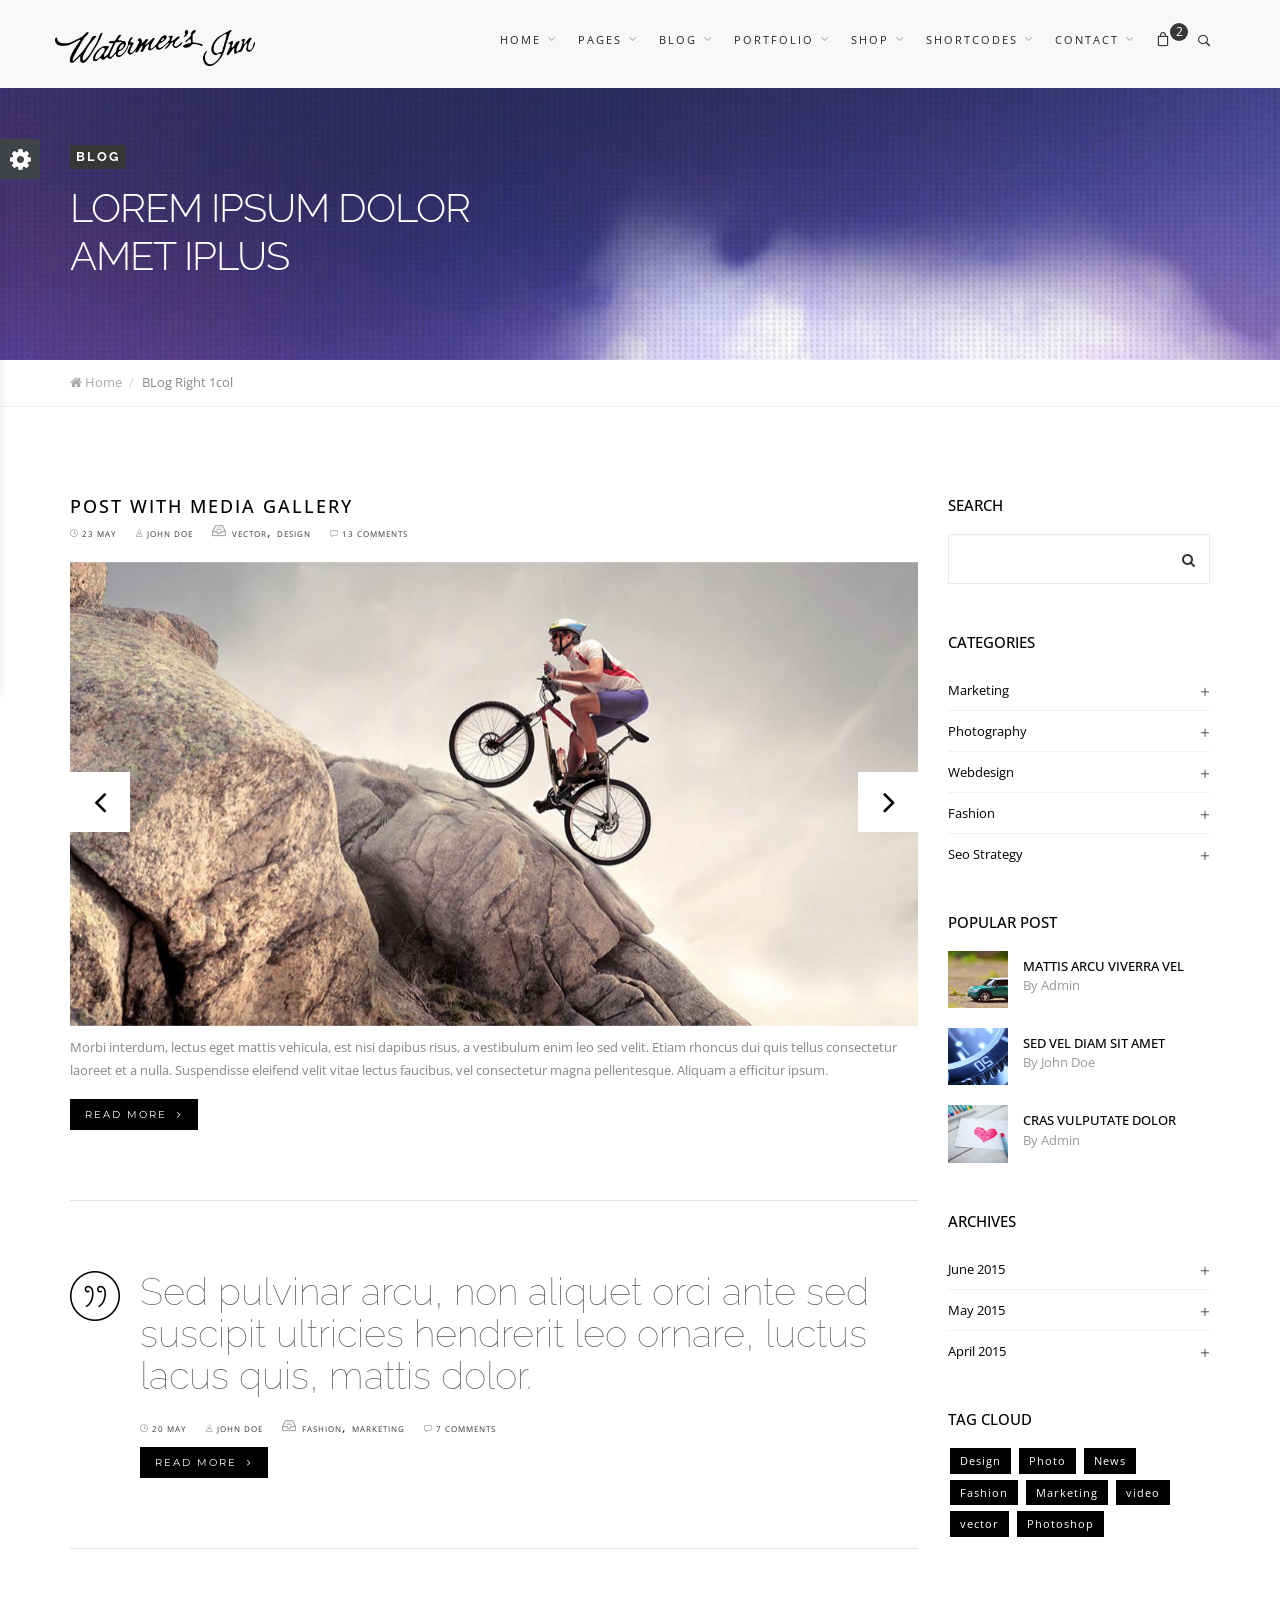
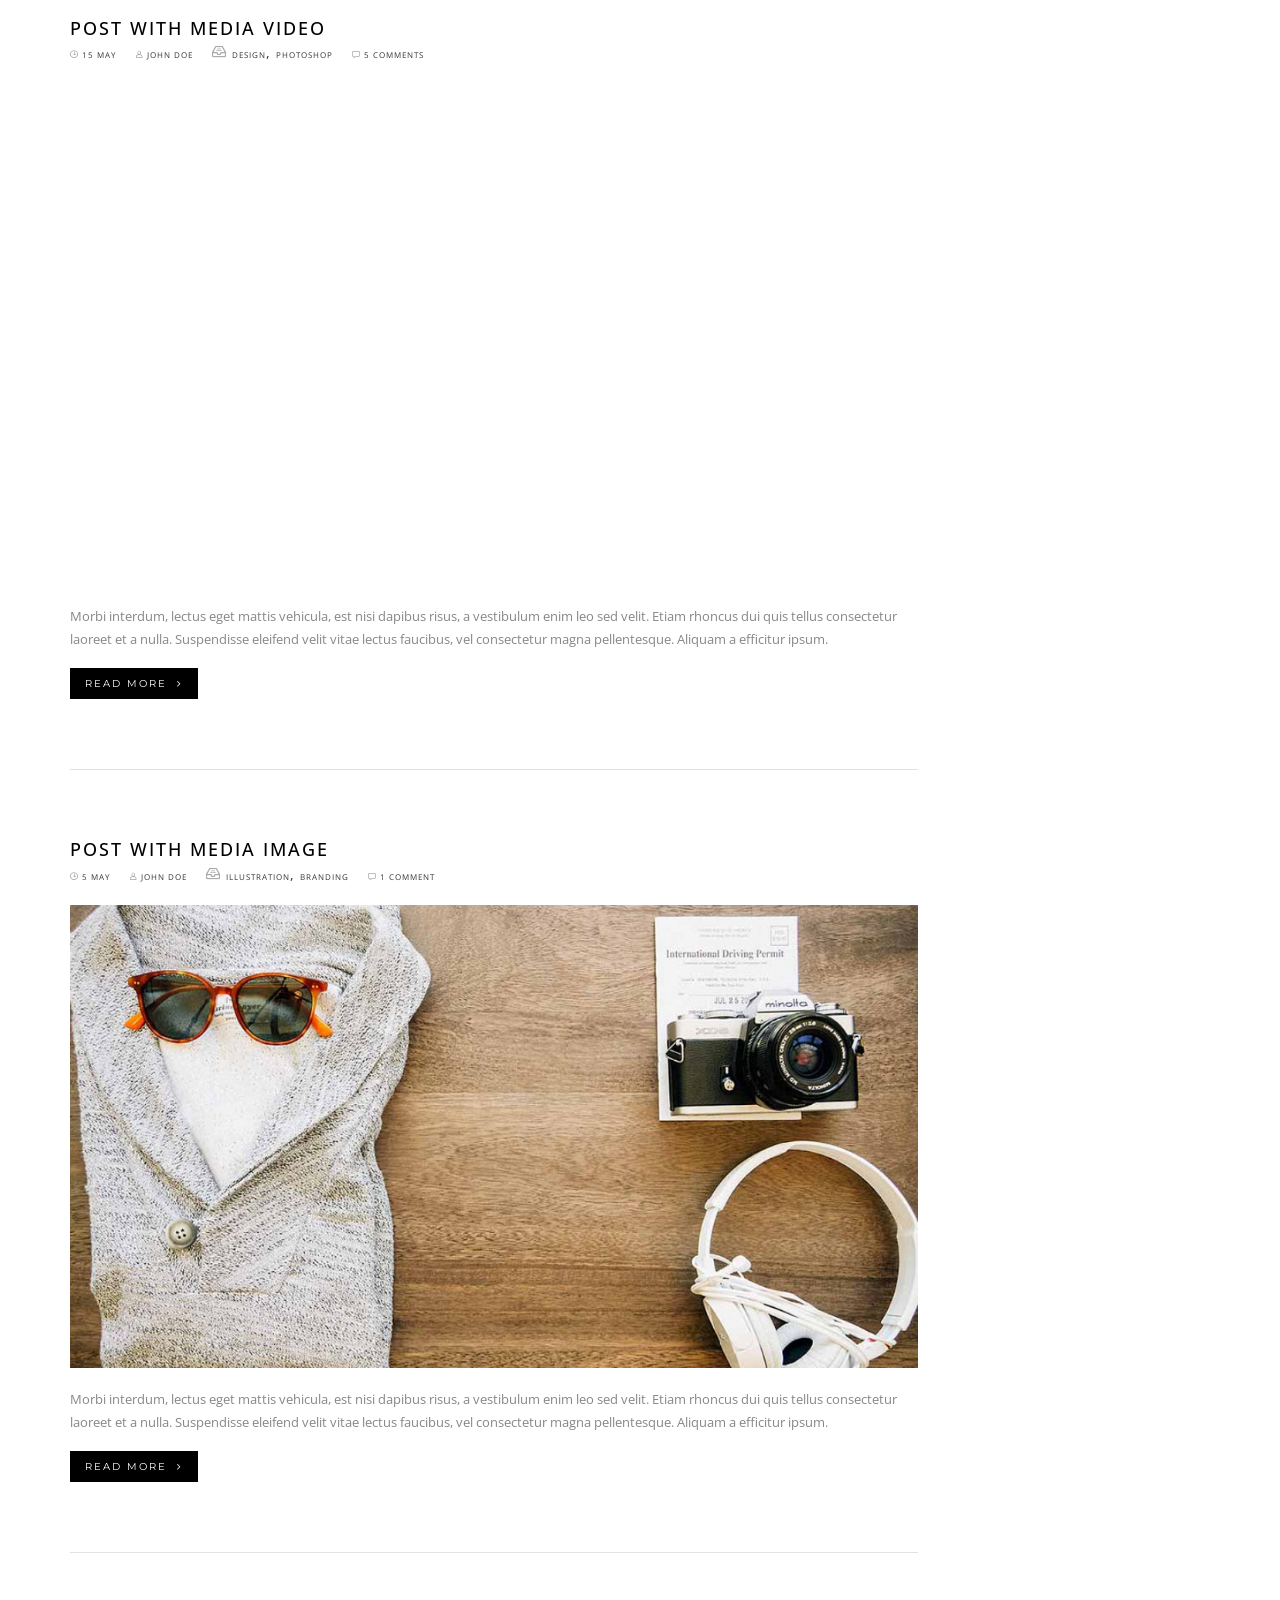
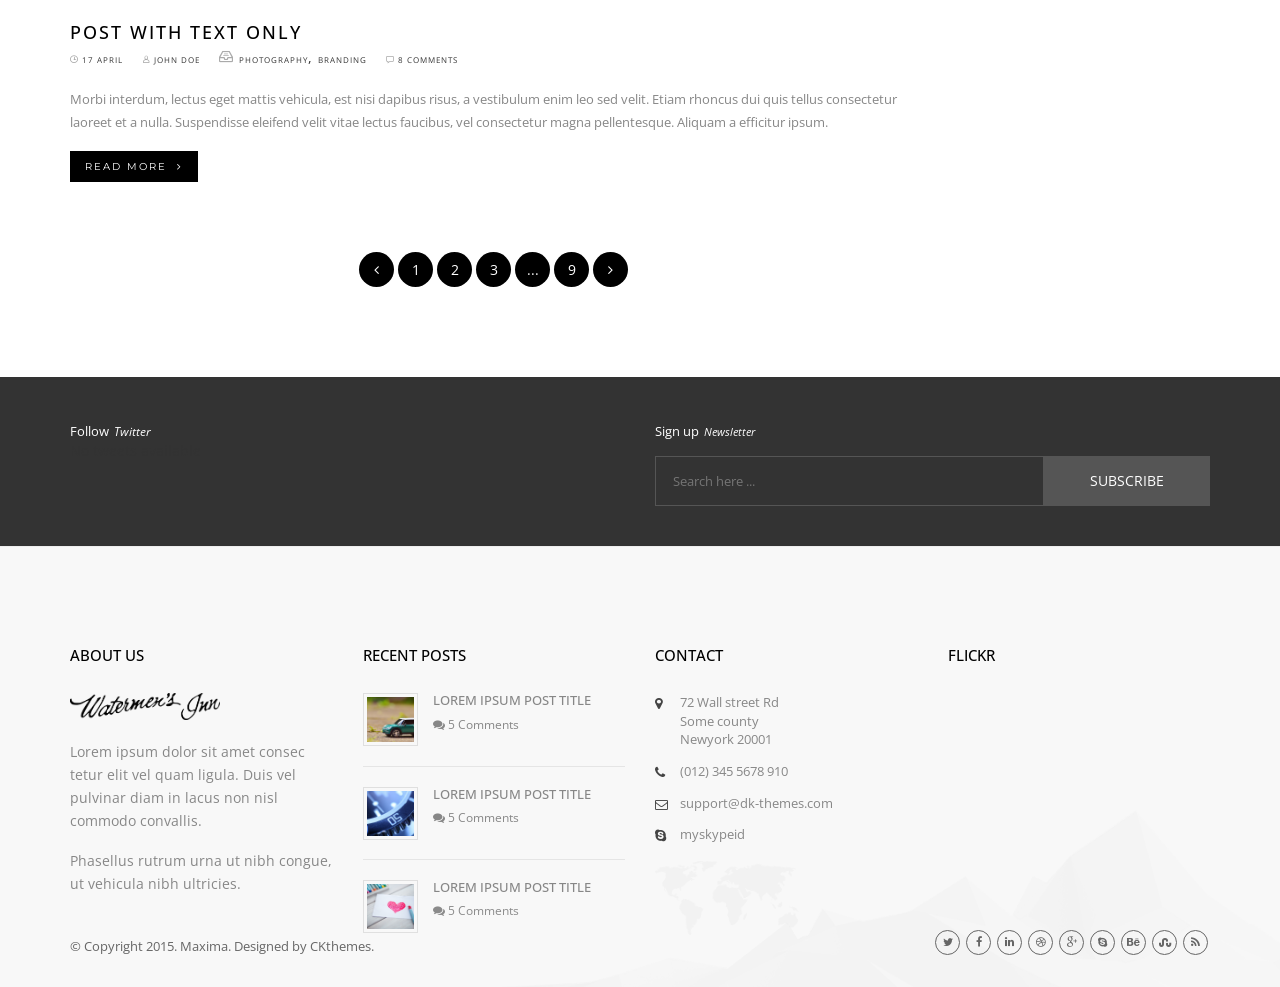
<file: blog-right-1col.html>
<!DOCTYPE html>
<html lang="en">

<!-- Mirrored from www.ckthemes.com/html/maxima/maxima/blog-right-1col.html by HTTrack Website Copier/3.x [XR&CO'2014], Sat, 28 May 2016 20:38:43 GMT -->
<head>
  
	<meta http-equiv="content-type" content="text/html; charset=UTF-8"> 

	<title>Maxima | Responsive Multipurpose Bootstrap Theme</title>

	<meta name="viewport" content="width=device-width, initial-scale=1.0">
	<meta name="description" content="">
	<meta name="keywords" content="">
	<meta name="author" content="">

	<!-- Bootstrap CSS -->
	<link rel="stylesheet" href="css/bootstrap.min.css" type="text/css">
	<link rel="stylesheet" href="css/hippo-off-canvas.css" type="text/css">
	<!-- Styles -->
	<link rel="stylesheet" href="js/owl-carousel/owl.carousel.css">
	<link rel="stylesheet" href="js/owl-carousel/owl.theme.css">
	<link rel="stylesheet" href="js/owl-carousel/owl.transitions.css">
	<link rel="stylesheet" href="js/rs-plugin/css/settings.css">
	<link rel="stylesheet" href="js/flexslider/flexslider.css">
	<link rel="stylesheet" href="js/isotope/isotope.css">
	<link rel="stylesheet" href="css/jquery-ui.css">
	<link rel="stylesheet" href="js/magnific-popup/magnific-popup.css">
	<link rel="stylesheet" href="css/style.css">
	<link rel="stylesheet" href="css/responsive.css">

	<!-- Google Fonts -->
	<link href='http://fonts.googleapis.com/css?family=Open+Sans:300italic,400italic,600italic,700italic,800italic,400,300,600,700,800' rel='stylesheet' type='text/css'>
	<link href='http://fonts.googleapis.com/css?family=Montserrat:400,700' rel='stylesheet' type='text/css'>
	<link href='http://fonts.googleapis.com/css?family=Raleway:400,200,100,300,500,600,700,800,900' rel='stylesheet' type='text/css'>
	<link href='http://fonts.googleapis.com/css?family=Dosis:400,200,300,500,600,700,800' rel='stylesheet' type='text/css'>

	<!-- Icon Fonts -->
	<link rel="stylesheet" href="css/icomoon/style.css" type="text/css">
	<link rel="stylesheet" href="font-awesome/css/font-awesome.min.css" type="text/css">

	<!-- SKIN -->
	<link rel="stylesheet" href="css/color-scheme/default-black.css" type="text/css">


	<!-- HTML5 Shim and Respond.js IE8 support of HTML5 elements and media queries -->
	<!-- WARNING: Respond.js doesn't work if you view the page via file:// -->
	<!--[if lt IE 9]>
		<script src="https://oss.maxcdn.com/libs/html5shiv/3.7.0/html5shiv.js"></script>
		<script src="https://oss.maxcdn.com/libs/respond.js/1.4.2/respond.min.js"></script>
           <script src="//cdnjs.cloudflare.com/ajax/libs/jquery-ajaxtransport-xdomainrequest/1.0.2/jquery.xdomainrequest.min.js"></script>      
	<![endif]-->

</head>
<body id="blog-right-m">
	<div id="main-wrapper">
        <!-- offcanvas-menu start -->
        <div class="offcanvas-menu offcanvas-effect visible-xs visible-sm">
          <button type="button" class="close" aria-hidden="true" data-toggle="offcanvas" id="off-canvas-close-btn">&times;</button>
          <h1>Maxima sidebar Menu</h1>
          <div>
            <div>
				<ul id="menu">
				  <li><a href="index-2.html">Home</a>
					<ul>
					  <li><a href="index-2.html">Home Version 1</a></li>
					  <li><a href="index2.html">Home Version 2</a></li>
					  <li><a href="index3.html">Home Version 3</a></li>
					  <li><a href="index4.html">Home Version 4</a></li>
					  <li><a href="index5.html">Home Version 5</a></li>
					</ul>
				  </li>
				  <li><a href="#">Pages</a>
					<ul>
					  <li><a href="about.html">About page</a></li>
					  <li><a href="services.html">Services</a></li>
					  <li><a href="team.html">Team</a></li>
					  <li><a href="pricing.html">Pricing</a></li>
					  <li><a href="search.html">Search</a></li>
					</ul>
				  </li>
				  <li><a href="#">Blog</a>
					<ul>
					  <li><a href="blog-left-1col.html">Classic Style</a></li>
					  <li><a href="blog-mason-2col.html">Masonry Style</a></li>
					  <li><a href="blog-left-2col.html">Grid Style</a></li>
					  <li><a href="blog-single-left.html">Single Article</a></li>
					</ul>
				  </li>
				  <li><a href="#">Portfolio</a>
					<ul>
					  <li><a href="portfolio-boxed-4col.html">Portfolio Four</a></li>
					  <li><a href="portfolio-gutter-3col.html">Portfolio Three</a></li>
					  <li><a href="portfolio-tiles-3col.html">Portfolio Two</a></li>
					  <li><a href="portfolio-floating-left.html">Single Product</a></li>
					</ul>
				  </li>
				  <li><a href="#">Contact</a>
					<ul>
					  <li><a href="contact1.html">Contact One</a></li>
					  <li><a href="contact2.html">Contact Two</a></li>
					</ul>
				  </li>
				</ul>
			</div>
          </div>
        </div>
        <!-- offcanvas-menu end -->
        <div class="offcanvas-pusher">
          <div class="content-wrapper">
			<div class="outer-wrapper">

	 <!-- HEADER -->
	<header id="header-main">
		<div class="navbar yamm navbar-default navbar-fixed-top white-bg">
			<div class="container">
				<div class="navbar-header">
					<button type="button" data-toggle="collapse" data-target="#navbar-collapse-1" class="navbar-toggle">
					<span class="icon-bar"></span>
					<span class="icon-bar"></span>
					<span class="icon-bar"></span>
					</button>
					<a href="index-2.html" class="navbar-brand"><img src="images/basic/logo.png" width="40" alt=""/></a>
				</div>

				<!-- CART / SEARCH -->
				<div class="header-x pull-right">
					<div class="s-cart">
						<div class="sc-trigger"><i class="icon-bag"></i><span>2</span></div>
						<div class="cart-info">
							<small>You have <em class="highlight">2 item(s)</em> in your shopping bag</small>
							<br>
							<br>
							<div class="ci-item">
								<img src="images/shop/2.jpg" width="70" alt=""/>
								<div class="ci-item-info">
									<h5><a href="shop-cart.html">Product fashion</a></h5>
									<p>2 x $250.00</p>
									<div class="ci-edit">
										<a href="#" class="edit fa fa-edit"></a>
										<a href="#" class="edit fa fa-trash"></a>
									</div>
								</div>
							</div>
							<div class="ci-item">
								<img src="images/shop/8.jpg" width="70" alt=""/>
								<div class="ci-item-info">
									<h5><a href="shop-cart.html">Product fashion</a></h5>
									<p>2 x $250.00</p>
									<div class="ci-edit">
										<a href="#" class="edit fa fa-edit"></a>
										<a href="#" class="edit fa fa-trash"></a>
									</div>
								</div>
							</div>
							<div class="ci-total">Subtotal: $750.00</div>
							<div class="cart-btn">
								<a href="shop-cart.html">View Bag</a>
								<a href="shop_checkout.html">Checkout</a>
							</div>
						</div>
					</div>
					<div class="s-search">
						<div class="ss-trigger"><i class="icon-search2"></i></div>
						<div class="ss-content">
							<span class="ss-close icon-cross2"></span>
							<div class="ssc-inner">
								<form>
									<input type="text" placeholder="Type Search text here...">
									<button type="submit"><i class="icon-search2"></i></button>
								</form>
							</div>
						</div>
					</div>
				</div>

				<div id="navbar-collapse-1" class="navbar-collapse collapse navbar-right">
					<ul class="nav navbar-nav hidden-sm">
						<li class="dropdown yamm-fw">
							<a href="#" data-toggle="dropdown" class="dropdown-toggle">
								Home 
								<div class="arrow-up"><i class="fa fa-angle-down"></i></div>
							</a>
							<ul class="dropdown-menu">
								<li>
									<div class="yamm-content">
										<div class="row">
											<ul class="col-sm-3">
												<li><a href="index-2.html">Home Version 1</a></li>
												<li><a href="index2.html">Home Version 2</a></li>
												<li><a href="index3.html">Home Version 3</a></li>
												<li><a href="index4.html">Home Version 4</a></li>
												<li><a href="index5.html">Home Version 5</a></li>
											</ul>
											<ul class="col-sm-3">
											<li><a href="onepage_hosting.html">Onepage <strong>Hosting</strong></a></li>
											<li><a href="onepage_charity.html">Onepage <strong>Charity</strong></a></li>
											<li><a href="onepage_construction.html">Onepage <strong>Construction</strong></a></li>
											<li><a href="onepage_landing.html">Onepage <strong>App Landing</strong></a></li>
											<li><a href="onepage_medical.html">Onepage <strong>Medical</strong></a></li>
										</ul>
											<ul class="col-sm-3">
											<li><a href="onepage_church.html">Onepage <strong>Church</strong></a></li>
											<li><a href="onepage_food.html">Onepage <strong>Restaurant</strong></a></li>
											<li><a href="onepage_fahion.html">Onepage <strong>Fashion</strong></a></li>
											<li><a href="onepage_gym.html">Onepage <strong>Gym</strong></a></li>
											<li><a href="onepage_lawyer.html">Onepage <strong>Lawyer</strong></a></li>
										</ul>
											<ul class="col-sm-3">
												<li><a href="index-2.html">Header version 1</a></li>
												<li><a href="header2.html">Header version 2</a></li>
												<li><a href="header3.html">Header version 3</a></li>
												<li><a href="header4.html">Header version 4</a></li>
												<li><a href="header5.html">Header version 5</a></li>
											</ul>
										</div>
									</div>
								</li>
							</ul>
						</li>
				  <li class="dropdown yamm-fw">
							<a href="#" data-toggle="dropdown" class="dropdown-toggle">
								Pages 
								<div class="arrow-up"><i class="fa fa-angle-down"></i></div>
							</a>
							<ul class="dropdown-menu">
								<li>
									<div class="yamm-content">
										<div class="row">
											<ul class="col-sm-3">
												<li><a href="about.html">About page</a></li>
												<li><a href="services.html">Services</a></li>
												<li><a href="team.html">Team</a></li>
												<li><a href="pricing.html">Pricing</a></li>
												<li><a href="search.html">Search</a></li>
											</ul>
											<ul class="col-sm-3">
												<li><a href="careers.html">Careers</a></li>
												<li><a href="left_sidebar.html">Left Sidebar</a></li>
												<li><a href="right_sidebar.html">Right Sidebar</a></li>
												<li><a href="rl_sidebar.html">Dual Sidebar</a></li>
												<li><a href="comingsoon.html">Comingsoon</a></li>
											</ul>
											<ul class="col-sm-3">
												<li><a href="page_no_title.html">Page No title</a></li>
												<li><a href="page_with_title.html">Page with title</a></li>
												<li><a href="gallery-3col.html">Gallery 1</a></li>
												<li><a href="gallery-4col.html">Gallery 2</a></li>
												<li><a href="gallery-5col.html">Gallery 3</a></li>
											</ul>
											<ul class="col-sm-3">
												<li><a href="maintenance_mode.html">Maintenance Page</a></li>
												<li><a href="404.html">404 Page</a></li>
												<li><a href="support.html">Support</a></li>
												<li><a href="contact1.html">Contact 1</a></li>
												<li><a href="contact2.html">Contact 2</a></li>
											</ul>
										</div>
									</div>
								</li>
							</ul>
						</li>
				  <li class="dropdown">
							<a href="#" data-toggle="dropdown" class="dropdown-toggle">
								Blog 
								<div class="arrow-up"><i class="fa fa-angle-down"></i></div>
							</a>
							<ul class="dropdown-menu" role="menu">
								<li class="dropdown-submenu">
									<a href="#">Classic Style</a>
									<ul class="dropdown-menu">
										<li><a href="blog-left-1col.html">Blog Left Sidebar</a></li>
										<li><a href="blog-right-1col.html">Blog Right Sidebar</a></li>
										<li><a href="blog-fullwidth.html">Blog Fullwidth</a></li>
									</ul>
								</li>
								<li class="dropdown-submenu">
									<a href="#">Masonry Style</a>
									<ul class="dropdown-menu">
										<li><a href="blog-mason-2col.html">2 Columns</a></li>
										<li><a href="blog-mason-3col.html">3 Columns</a></li>
										<li><a href="blog-mason-4col.html">4 Columns</a></li>
									</ul>
								</li>
								<li class="dropdown-submenu">
									<a href="#">Grid Style</a>
									<ul class="dropdown-menu">
										<li><a href="blog-left-2col.html">2 Columns Left sidebar</a></li>
										<li><a href="blog-right-2col.html">2 Columns Right sidebar</a></li>
										<li><a href="blog-grid-3col.html">3 Columns</a></li>
										<li><a href="blog-grid-4col.html">4 Columns</a></li>
									</ul>
								</li>
								<li class="dropdown-submenu">
									<a href="#">Single Project</a>
									<ul class="dropdown-menu">
										<li><a href="blog-single-left.html">Sidebar Left</a></li>
										<li><a href="blog-single-right.html">Sidebar Right</a></li>
										<li><a href="blog-single.html">Blog Single</a></li>
									</ul>
								</li>
							</ul>
						</li>
				  <li class="dropdown">
							<a href="#" data-toggle="dropdown" class="dropdown-toggle">
								Portfolio 
								<div class="arrow-up"><i class="fa fa-angle-down"></i></div>
							</a>
							<ul class="dropdown-menu" role="menu">
								<li class="dropdown-submenu">
									<a href="#">Boxed Style</a>
									<ul class="dropdown-menu">
										<li><a href="portfolio-boxed-2col.html">2 Column</a></li>
										<li><a href="portfolio-boxed-3col.html">3 Column</a></li>
										<li><a href="portfolio-boxed-4col.html">4 Column</a></li>
									</ul>
								</li>
								<li class="dropdown-submenu">
									<a href="#">Gutter Style</a>
									<ul class="dropdown-menu">
										<li><a href="portfolio-gutter-2col.html">2 Columns</a></li>
										<li><a href="portfolio-gutter-3col.html">3 Columns</a></li>
										<li><a href="portfolio-gutter-4col.html">4 Columns</a></li>
									</ul>
								</li>
								<li class="dropdown-submenu">
									<a href="#">Tiles Style</a>
									<ul class="dropdown-menu">
										<li><a href="portfolio-tiles-2col.html">2 Columns</a></li>
										<li><a href="portfolio-tiles-3col.html">3 Columns</a></li>
										<li><a href="portfolio-tiles-4col.html">4 Columns</a></li>
									</ul>
								</li>
								<li class="dropdown-submenu">
									<a href="#">Wide Style</a>
									<ul class="dropdown-menu">
										<li><a href="portfolio-wide-2col.html">2 Columns</a></li>
										<li><a href="portfolio-wide-3col.html">3 Columns</a></li>
										<li><a href="portfolio-wide-4col.html">4 Columns</a></li>
									</ul>
								</li>
								<li class="dropdown-submenu">
									<a href="#">Single Project</a>
									<ul class="dropdown-menu">
										<li><a href="portfolio-floating-left.html">Floating Left Sidebar</a></li>
										<li><a href="portfolio-floating-right.html">Floating Right Sidebar</a></li>
									</ul>
								</li>
							</ul>
						</li>
				  <li class="dropdown">
							<a href="#" data-toggle="dropdown" class="dropdown-toggle">
								shop 
								<div class="arrow-up"><i class="fa fa-angle-down"></i></div>
							</a>
							<ul class="dropdown-menu" role="menu">
								<li><a href="shop-left-sidebar.html">Shop - Left Sidebar</a></li>
								<li><a href="shop-right-sidebar.html">Shop - Right Sidebar</a></li>
								<li><a href="shop-fullwidth.html">Shop - Fullwidth</a></li>
								<li><a href="shop-single-left.html">Single - Left Sidebar</a></li>
								<li><a href="shop-single-right.html">Single - Right Sidebar</a></li>
								<li><a href="shop-cart.html">Shop - Cart</a></li>
								<li><a href="shop_checkout.html">Shop - Checkout</a></li>
								<li><a href="shop-login.html">Shop - Account</a></li>
							</ul>
						</li>
				  <li class="dropdown yamm-fw">
							<a href="#" data-toggle="dropdown" class="dropdown-toggle">
								Shortcodes 
								<div class="arrow-up"><i class="fa fa-angle-down"></i></div>
							</a>
							<ul class="dropdown-menu">
								<li>
									<div class="yamm-content">
										<div class="row">
											<ul class="col-sm-3">
												<li><a href="elements-accordion.html">Accordion</a></li>
												<li><a href="elements-alertbox.html">Alertbox</a></li>
												<li><a href="elements-buttons.html">Buttons</a></li>
												<li><a href="elements-blockquotes.html">Blockquotes</a></li>
												<li><a href="elements-CTA.html">Call to action</a></li>
											</ul>
											<ul class="col-sm-3">
												<li><a href="elements-counters.html">Counters</a></li>
												<li><a href="elements-grid.html">Columns & Grid</a></li>
												<li><a href="elements-dividers.html">Dividers</a></li>
												<li><a href="elements-form.html">Forms</a></li>
												<li><a href="elements-googlemap.html">Google maps</a></li>
											</ul>
											<ul class="col-sm-3">
												<li><a href="gallery-2col.html">Gallery - 2col</a></li>
												<li><a href="gallery-3col.html">Gallery - 3col</a></li>
												<li><a href="gallery-4col.html">Gallery - 4col</a></li>
												<li><a href="gallery-5col.html">Gallery - 5col</a></li>
												<li><a href="elements-headings.html">Headings</a></li>
											</ul>
											<ul class="col-sm-3">
												<li><a href="elements-iconbox.html">Iconbox</a></li>
												<li><a href="elements-media.html">Media</a></li>
												<li><a href="elements-progress.html">Progress</a></li>
												<li><a href="elements-tabs.html">Tabs</a></li>
												<li><a href="elements-tables.html">Tables</a></li>
											</ul>
										</div>
									</div>
								</li>
							</ul>
						</li>
				  <li class="dropdown">
							<a href="#" data-toggle="dropdown" class="dropdown-toggle">
								Contact 
								<div class="arrow-up"><i class="fa fa-angle-down"></i></div>
							</a>
							<ul class="dropdown-menu" role="menu">
								<li><a href="contact1.html">Contact 1</a></li>
								<li><a href="contact2.html">Contact 2</a></li>
							</ul>
						</li>
						<!--
						<li class="dropdown" style="background:#000; #000">
							<a href="#" data-toggle="dropdown" class="dropdown-toggle" style="color:#fff; letter-spacing:0;">
								Try Page Builder 
							</a>
							
						</li>
						-->
				  </ul>
				</div>
			</div>
		</div><!-- /.navbar -->
	</header>

	<!-- PAGE HEADER -->
	<div class="page_header">
		<div class="page_header_parallax6">
			<div class="container">
				<div class="row">
					<div class="col-md-12">
						<h3><span>Blog</span>Lorem ipsum dolor <br>amet iplus</h3>
					</div>
				</div>
			</div>
		</div>
		<div class="bcrumb-wrap">
			<div class="container">
				<div class="row">
					<div class="col-md-12">
						<ul class="bcrumbs">
							<li><a href="#"><i class="fa fa-home"></i> Home</a></li>
							<li>BLog Right 1col</li>
						</ul>
						<div class="clearfix"></div>
					</div>
				</div>
			</div>
		</div>
	</div>

	<!-- INNER CONTENT -->
	<div class="inner-content">
		<div class="container">
			<div class="row">
				<div class="col-md-9 blog-content">
					<article class="blogpost">
						<h2 class="post-title"><a href="#">Post with media gallery</a></h2>
						<div class="post-meta">
							<span><a href="#"><i class="icon-clock2"></i> 23 May</a></span>
							<span><a href="#"><i class="icon-user"></i> John Doe</a></span>
							<span><i class="icon-archive3"></i> <a href="#">Vector</a>, <a href="#">Design</a></span>
							<span><a href="#"><i class="icon-speech-bubble"></i> 13 Comments</a></span>
						</div>
						<div class="space20"></div>
						<!-- Media Gallery -->
						<div class="post-media">
							<div id="blog-slider" class="owl-carousel owl-theme">
								<div class="item">						
									<img src="images/blog/1.jpg" class="img-responsive" alt="">
								</div>
								<div class="item">						
									<img src="images/blog/2.jpg" class="img-responsive" alt="">
								</div>
								<div class="item">						
									<img src="images/blog/3.jpg"  class="img-responsive" alt="">
								</div>
							</div>
						</div>
						<div class="post-excerpt">
							<p>Morbi interdum, lectus eget mattis vehicula, est nisi dapibus risus, a vestibulum enim leo sed velit. Etiam rhoncus dui quis tellus consectetur laoreet et a nulla. Suspendisse eleifend velit vitae lectus faucibus, vel consectetur magna pellentesque. Aliquam a efficitur ipsum.</p>
						</div>
						<a href="#" class="button btn-xs">Read More&nbsp;&nbsp;<i class="fa fa-angle-right"></i></a>
					</article>
					<div class="blog-sep"></div>
					<article class="blogpost">
						<blockquote class="style2">
							<span class="icon-quote"></span>
							<div class="quote-one-right">
								<p>Sed pulvinar arcu, non aliquet orci ante sed suscipit ultricies hendrerit leo ornare, luctus lacus quis, mattis dolor.</p>
							</div>
						</blockquote>
						<div class="quote-meta">
							<div class="post-meta">
								<span><a href="#"><i class="icon-clock2"></i> 20 May</a></span>
								<span><a href="#"><i class="icon-user"></i> John Doe</a></span>
								<span><i class="icon-archive3"></i> <a href="#">Fashion</a>, <a href="#">Marketing</a></span>
								<span><a href="#"><i class="icon-speech-bubble"></i> 7 Comments</a></span>
							</div>
							<div class="space10"></div>
							<a href="#" class="button btn-xs">Read More&nbsp;&nbsp;<i class="fa fa-angle-right"></i></a>
						</div>
					</article>
					<div class="blog-sep"></div>
					<article class="blogpost">
						<h2 class="post-title"><a href="#">Post with media video</a></h2>
						<div class="post-meta">
							<span><a href="#"><i class="icon-clock2"></i> 15 May</a></span>
							<span><a href="#"><i class="icon-user"></i> John Doe</a></span>
							<span><i class="icon-archive3"></i> <a href="#">Design</a>, <a href="#">Photoshop</a></span>
							<span><a href="#"><i class="icon-speech-bubble"></i> 5 Comments</a></span>
						</div>
						<div class="space20"></div>
						<div class="post-media">
							<div class="video">
								<iframe src="https://player.vimeo.com/video/129346968?title=0&amp;byline=0&amp;portrait=0" width="500" height="375"></iframe>
							</div>
						</div>
						<div class="space20"></div>
						<div class="post-excerpt">
							<p>Morbi interdum, lectus eget mattis vehicula, est nisi dapibus risus, a vestibulum enim leo sed velit. Etiam rhoncus dui quis tellus consectetur laoreet et a nulla. Suspendisse eleifend velit vitae lectus faucibus, vel consectetur magna pellentesque. Aliquam a efficitur ipsum.</p>
						</div>
						<a href="#" class="button btn-xs">Read More&nbsp;&nbsp;<i class="fa fa-angle-right"></i></a>
					</article>
					<div class="blog-sep"></div>
					<article class="blogpost">
						<h2 class="post-title"><a href="#">Post with media image</a></h2>
						<div class="post-meta">
							<span><a href="#"><i class="icon-clock2"></i> 5 May</a></span>
							<span><a href="#"><i class="icon-user"></i> John Doe</a></span>
							<span><i class="icon-archive3"></i> <a href="#">Illustration</a>, <a href="#">Branding</a></span>
							<span><a href="#"><i class="icon-speech-bubble"></i> 1 Comment</a></span>
						</div>
						<div class="space20"></div>
						<div class="post-media">
							<img src="images/blog/4.jpg" class="img-responsive" alt="">
						</div>
						<div class="space20"></div>
						<div class="post-excerpt">
							<p>Morbi interdum, lectus eget mattis vehicula, est nisi dapibus risus, a vestibulum enim leo sed velit. Etiam rhoncus dui quis tellus consectetur laoreet et a nulla. Suspendisse eleifend velit vitae lectus faucibus, vel consectetur magna pellentesque. Aliquam a efficitur ipsum.</p>
						</div>
						<a href="#" class="button btn-xs">Read More&nbsp;&nbsp;<i class="fa fa-angle-right"></i></a>
					</article>
					<div class="blog-sep"></div>
					<article class="blogpost">
						<h2 class="post-title"><a href="#">Post with text only</a></h2>
						<div class="post-meta">
							<span><a href="#"><i class="icon-clock2"></i> 17 April</a></span>
							<span><a href="#"><i class="icon-user"></i> John Doe</a></span>
							<span><i class="icon-archive3"></i> <a href="#">Photography</a>, <a href="#">Branding</a></span>
							<span><a href="#"><i class="icon-speech-bubble"></i> 8 Comments</a></span>
						</div>
						<div class="space20"></div>
						<div class="post-excerpt">
							<p>Morbi interdum, lectus eget mattis vehicula, est nisi dapibus risus, a vestibulum enim leo sed velit. Etiam rhoncus dui quis tellus consectetur laoreet et a nulla. Suspendisse eleifend velit vitae lectus faucibus, vel consectetur magna pellentesque. Aliquam a efficitur ipsum.</p>
						</div>
						<a href="#" class="button btn-xs">Read More&nbsp;&nbsp;<i class="fa fa-angle-right"></i></a>
					</article>
					<div class="space70"></div>
					<!-- Pagination -->
					<div class="page_nav">
						<a href="#"><i class="fa fa-angle-left"></i></a>
						<a href="#" class="active">1</a>
						<a href="#">2</a>
						<a href="#">3</a>
						<a class="no-active">...</a>
						<a href="#">9</a>
						<a href="#"><i class="fa fa-angle-right"></i></a>
					</div>
					<!-- End Pagination -->
				</div>
				<!-- End Content -->
				<aside class="col-sm-3 ">
					<div class="side-widget space50">
						<h4>Search</h4>
						<form role="form" class="search-widget">
							<input class="form-control" type="text">
							<button type="submit"><i class="fa fa-search"></i></button>
						</form>
					</div>
					<div class="side-widget space50">
						<h4>Categories</h4>
						<ul class="list-unstyled cat-list">
							<li> <a href="#">Marketing</a> <i class="icon-plus2"></i></li>
							<li> <a href="#">Photography</a> <i class="icon-plus2"></i></li>
							<li> <a href="#">Webdesign</a> <i class="icon-plus2"></i></li>
							<li> <a href="#">Fashion</a> <i class="icon-plus2"></i></li>
							<li> <a href="#">Seo Strategy</a> <i class="icon-plus2"></i></li>
						</ul>
					</div>
					<div class="side-widget space50">
						<h4>Popular Post</h4>
						<ul class="list-unstyled popular-post">
							<li>
								<div class="popular-img">
									<a href="#"> <img src="images/blog/1/1.jpg" class="img-responsive" alt=""></a>
								</div>
								<div class="popular-desc">
									<h5> <a href="#">Mattis arcu viverra vel</a></h5>
									<span>By Admin</span>
								</div>
							</li>
							<li>
								<div class="popular-img">
									<a href="#"> <img src="images/blog/1/2.jpg" class="img-responsive" alt=""></a>
								</div>
								<div class="popular-desc">
									<h5> <a href="#">Sed vel diam sit amet</a></h5>
									<span>By John Doe</span>
								</div>
							</li>
							<li>
								<div class="popular-img">
									<a href="#"> <img src="images/blog/1/3.jpg" class="img-responsive" alt=""></a>
								</div>
								<div class="popular-desc">
									<h5> <a href="#">Cras vulputate dolor</a></h5>
									<span>By Admin</span>
								</div>
							</li>
						</ul>
					</div>
					<div class="side-widget space50">
						<h4>Archives</h4>
						<ul class="list-unstyled cat-list">
							<li> <a href="#">June 2015</a> <i class="icon-plus2"></i></li>
							<li> <a href="#">May 2015</a> <i class="icon-plus2"></i></li>
							<li> <a href="#">April 2015</a> <i class="icon-plus2"></i></li>
						</ul>
					</div>
					<div class="side-widget">
						<h4>Tag Cloud</h4>
						<div class="tag-list">
							<a href="#">Design</a>
							<a href="#">Photo</a>
							<a href="#">News</a>
							<a href="#">Fashion</a>
							<a href="#">Marketing</a>
							<a href="#">video</a>
							<a href="#">vector</a>
							<a href="#">Photoshop</a>
						</div>
					</div>
				</aside>
			</div>
		</div>
	</div>

	<!-- TWEET / SUBSCRIBE -->
	<div class="footer-top">
		<div class="container">
			<div class="row">
				<div class="col-md-6 f-tweet">
					<small>Follow<em>Twitter</em></small>
					<div class="tweet-info">
						<div id="tweetcool"></div>
					</div>
				</div>
				<div class="col-md-6 f-subscribe">
					<small>Sign up<em>Newsletter</em></small>
					<form>
						<input placeholder="Search here ..." type="text">
						<button type="submit">Subscribe</button>
					</form>
				</div>
			</div>
		</div>
	</div>

	<!-- FOOTER -->
	<footer>
		<div class="container">
			<div class="row">
				<div class="col-md-3">
					<h4 class="space30">About us</h4>
					<img src="images/basic/logo-ico.png" class="img-responsive space20" width="262" alt=""/>
					<p>Lorem ipsum dolor sit amet consec tetur elit vel quam ligula. Duis vel pulvinar diam in lacus non nisl commodo convallis.</p>
					<p>Phasellus rutrum urna ut nibh congue, ut vehicula nibh ultricies.</p>
				</div>
				<div class="col-md-3">
					<h4 class="space30">Recent Posts</h4>
					<ul class="f-posts">
						<li>
							<img src="images/blog/1/1.jpg" class="img-responsive" alt=""/>
							<h5><a href="#">Lorem ipsum post title</a></h5>
							<p><i class="fa fa-comments"></i> 5 Comments</p>
						</li>
						<li>
							<img src="images/blog/1/2.jpg" class="img-responsive" alt=""/>
							<h5><a href="#">Lorem ipsum post title</a></h5>
							<p><i class="fa fa-comments"></i> 5 Comments</p>
						</li>
						<li>
							<img src="images/blog/1/3.jpg" class="img-responsive" alt=""/>
							<h5><a href="#">Lorem ipsum post title</a></h5>
							<p><i class="fa fa-comments"></i> 5 Comments</p>
						</li>
					</ul>
				</div>
				<div class="col-md-3">
					<h4 class="space30">Contact</h4>
					<ul class="c-info">
						<li><i class="fa fa-map-marker"></i> 72 Wall street Rd<br>Some county<br>Newyork 20001
						</li>
						<li>
						</li>
						<li><i class="fa fa-phone"></i> (012) 345 5678 910</li>
						<li><i class="fa fa-envelope-o"></i> support@dk-themes.com</li>
						<li><i class="fa fa-skype"></i> myskypeid</li>
					</ul>
					<div class="clearfix space10"></div>
				</div>
				<div class="col-md-3">
					<h4 class="space30">Flickr</h4>
					<ul id="flickr" class="thumbs"></ul>
				</div>
			</div>
		</div>
	</footer>

	<!-- FOOTER COPYRIGHT -->
	<div class="footer-bottom">
		<div class="container">
			<div class="row">
				<div class="col-md-7">
					<p>&copy; Copyright 2015. Maxima. Designed by CKthemes.</p>
				</div>
				<div class="col-md-5">
					<div class="f-social pull-right">
						<a class="fa fa-twitter" href="#"></a>
						<a class="fa fa-facebook" href="#"></a>
						<a class="fa fa-linkedin" href="#"></a>
						<a class="fa fa-dribbble" href="#"></a>
						<a class="fa fa-google-plus" href="#"></a>
						<a class="fa fa-skype" href="#"></a>
						<a class="fa fa-behance" href="#"></a>
						<a class="fa fa-stumbleupon" href="#"></a>
						<a class="fa fa-rss" href="#"></a>
					</div>
				</div>
			</div>
		</div>
	</div>
</div>
          </div> <!-- /.content-wrapper -->
        </div> <!-- .offcanvas-pusher -->
    </div><!-- /#main-wrapper -->


<!-- STYLE SWITCHER 
============================================= -->
<div class="b-settings-panel">
	<div class="settings-section">
		<span>
		Boxed 
		</span>
		<div class="b-switch">
			<div class="switch-handle"></div>
		</div>
		<span>
		Wide 
		</span>
	</div>
	<hr class="dashed" style="margin: 15px 0px;">
	<h5>Main Background</h5>
	<div class="settings-section bg-list">
		<div class="bg-pattern1"></div>
		<div class="bg-pattern2"></div>
		<div class="bg-pattern6"></div>
		<div class="bg-pattern10"></div>
		<div class="bg-pattern16"></div>
		<div class="bg-pattern4"></div>
		<div class="bg-pattern5"></div>
		<div class="bg-pattern7"></div>
		<div class="bg-pattern9"></div>
		<div class="bg-pattern11"></div>
		<div class="bg-pattern12"></div>
		<div class="bg-pattern13"></div>
		<div class="bg-pattern17"></div>
		<div class="bg-pattern8"></div>
		<div class="bg-pattern14"></div>
		<div class="bg-pattern15"></div>
		<div class="bg-pattern3"></div>
		<div class="bg-pattern18"></div>
	</div>
	<hr class="dashed" style="margin: 15px 0px;">
	<h5>Color Scheme</h5>
	<div class="settings-section color-list">
		<div data-src="css/color-scheme/moderate-green.css" style="background: #8ec249"></div>
		<div data-src="css/color-scheme/vivid-blue.css" style="background: #228dff"></div>
		<div data-src="css/color-scheme/orange.css" style="background: #fa6900"></div>
		<div data-src="css/color-scheme/brown.css" style="background: #a68c69"></div>
		<div data-src="css/color-scheme/yellow.css" style="background: #fabe28"></div>
		<div data-src="css/color-scheme/violet.css" style="background: #ba01ff"></div>
		<div data-src="css/color-scheme/strong-cyan.css" style="background: #00b9bd"></div>
		<div data-src="css/color-scheme/soft-cyan.css" style="background: #4bd5ea"></div>
		<div data-src="css/color-scheme/red.css" style="background: #ff0104"></div>
		<div data-src="css/color-scheme/lite-brown.css" style="background: #f3a76d"></div>
		<div data-src="css/color-scheme/lime-green.css" style="background: #3bdbad"></div>
		<div data-src="css/color-scheme/light-voilet.css" style="background: #aaa5ff"></div>
		<div data-src="css/color-scheme/gray-green.css" style="background: #697060"></div>
		<div data-src="css/color-scheme/gray-cyan.css" style="background: #aeced2"></div>
		<div data-src="css/color-scheme/de-green.css" style="background: #b6cd71"></div>
		<div data-src="css/color-scheme/cream.css" style="background: #e0d6b2"></div>

	</div>
	<div class="btn-settings"></div>
</div>
<!-- END STYLE SWITCHER 
============================================= -->
    <!-- Preloader -->
    <div id="preloader">
      <div id="status">
        <div class="status-mes"></div>
      </div>
    </div>
<!-- jQuery -->
<script src="js/jquery.js"></script>

<!-- Plugins -->
<script src="js/bootstrap.min.js"></script>
<script src="js/menu.js"></script>
<script src="js/owl-carousel/owl.carousel.min.js"></script>
<script src="js/rs-plugin/js/jquery.themepunch.tools.min.js"></script>   
<script src="js/rs-plugin/js/jquery.themepunch.revolution.min.js"></script>
<script src="js/jquery.easing.min.js"></script>
<script src="js/isotope/isotope.pkgd.js"></script>
<script src="js/jflickrfeed.min.js"></script>
<script src="js/tweecool.js"></script>
<script src="js/flexslider/jquery.flexslider.js"></script>
<script src="js/easypie/jquery.easypiechart.min.js"></script>
<script src="js/jquery-ui.js"></script>
<script src="js/jquery.appear.js"></script>
<script src="js/jquery.inview.js"></script>
<script src="js/jquery.countdown.min.js"></script>
<script src="js/jquery.sticky.js"></script>
<script src="js/magnific-popup/jquery.magnific-popup.min.js"></script>
<script src="js/hippo-off-canvas.js"></script>
<script src="js/main.js"></script>


</body>

<!-- Mirrored from www.ckthemes.com/html/maxima/maxima/blog-right-1col.html by HTTrack Website Copier/3.x [XR&CO'2014], Sat, 28 May 2016 20:38:43 GMT -->
</html>
</file>
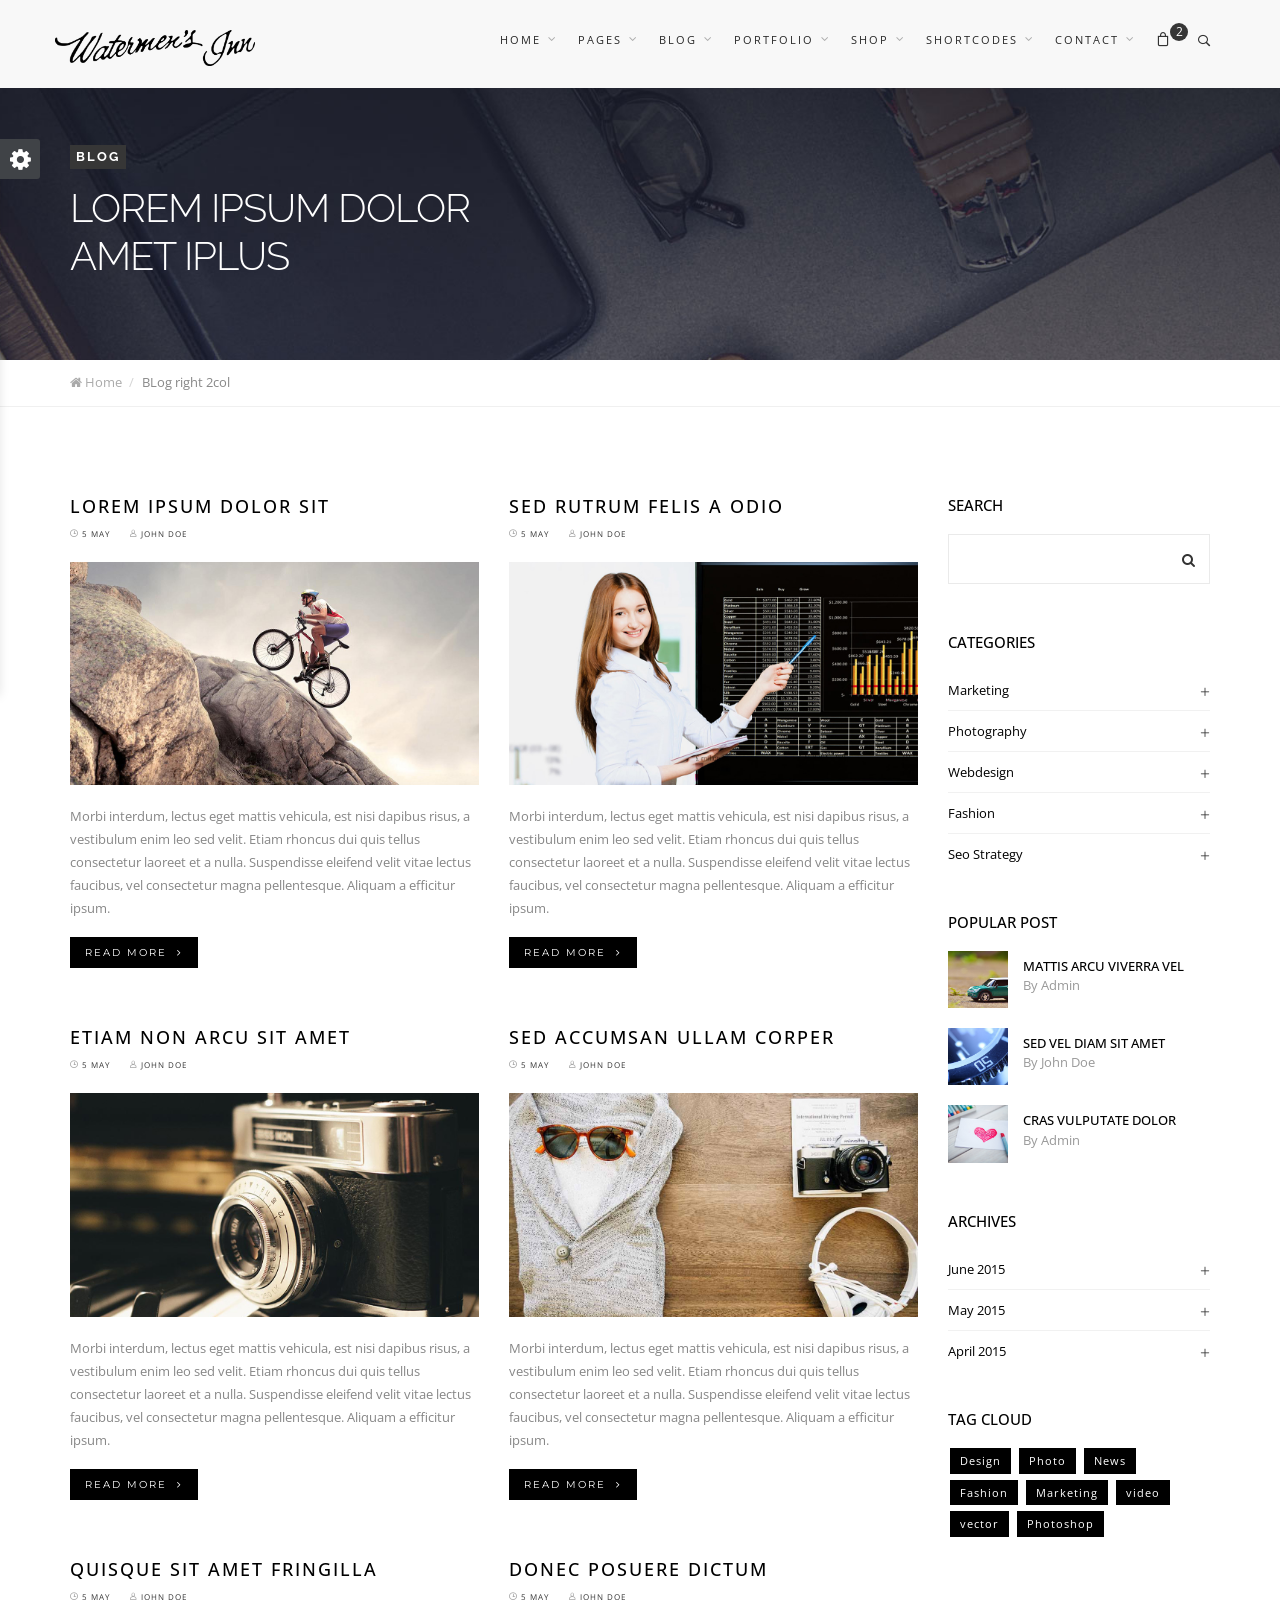
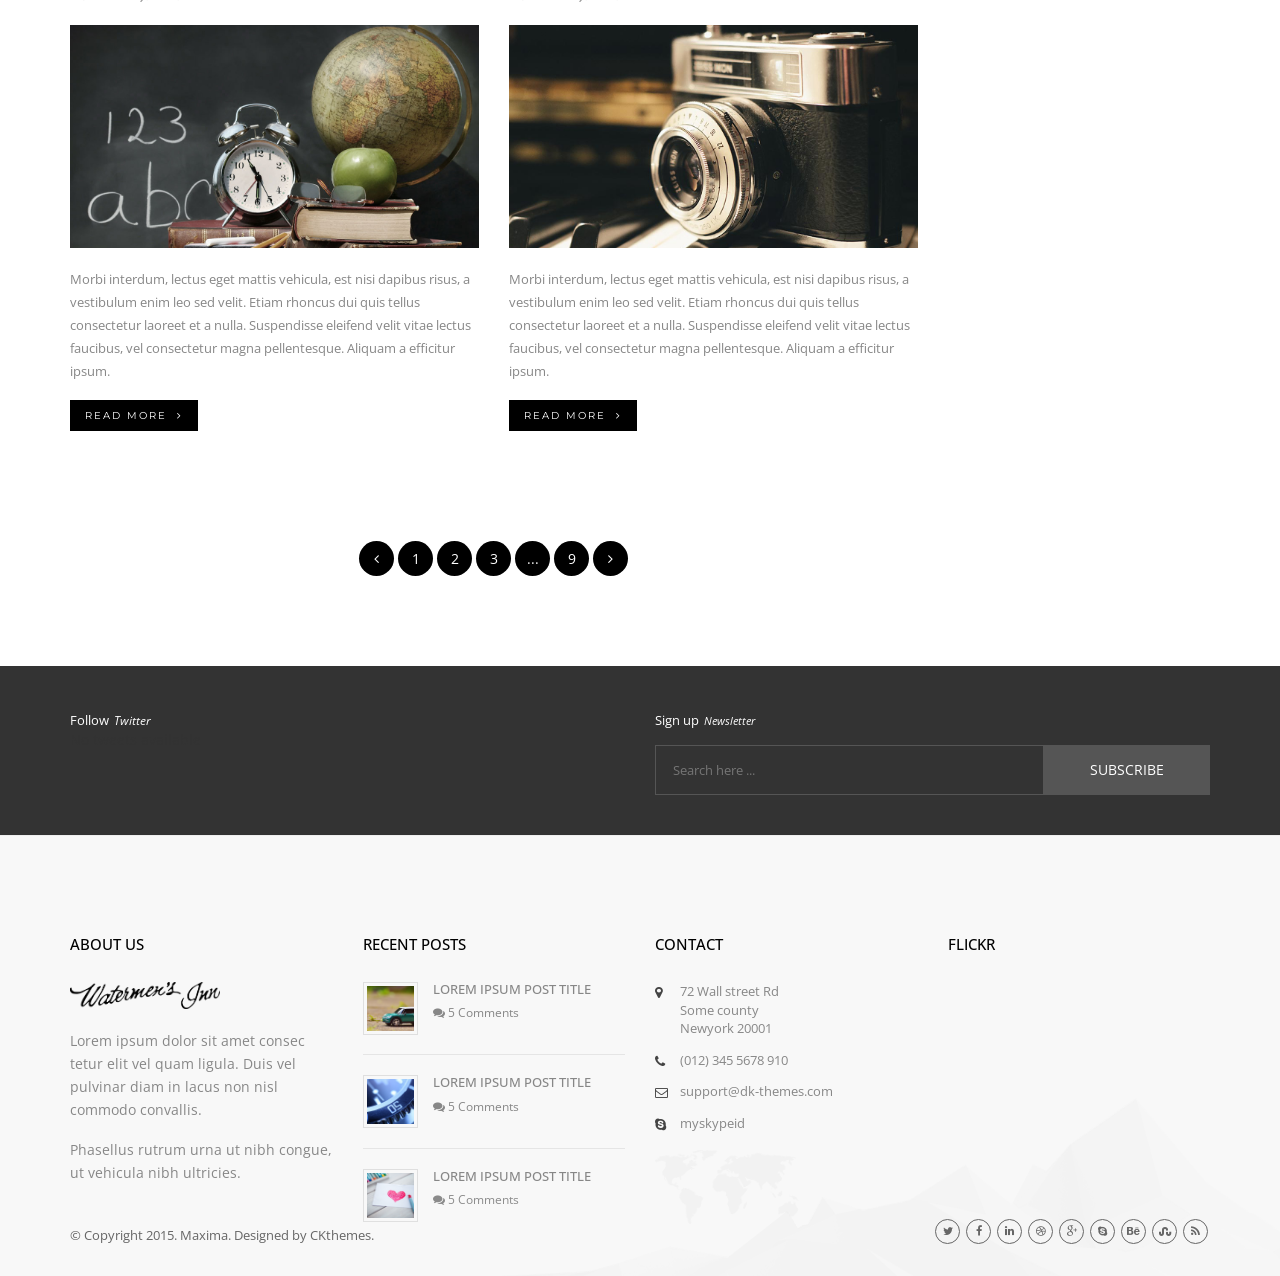
<file: blog-right-2col.html>
<!DOCTYPE html>
<html lang="en">

<!-- Mirrored from www.ckthemes.com/html/maxima/maxima/blog-right-2col.html by HTTrack Website Copier/3.x [XR&CO'2014], Sat, 28 May 2016 20:38:43 GMT -->
<head>
  
	<meta http-equiv="content-type" content="text/html; charset=UTF-8"> 

	<title>Maxima | Responsive Multipurpose Bootstrap Theme</title>

	<meta name="viewport" content="width=device-width, initial-scale=1.0">
	<meta name="description" content="">
	<meta name="keywords" content="">
	<meta name="author" content="">

	<!-- Bootstrap CSS -->
	<link rel="stylesheet" href="css/bootstrap.min.css" type="text/css">
	<link rel="stylesheet" href="css/hippo-off-canvas.css" type="text/css">

	<!-- Styles -->
	<link rel="stylesheet" href="js/owl-carousel/owl.carousel.css">
	<link rel="stylesheet" href="js/owl-carousel/owl.theme.css">
	<link rel="stylesheet" href="js/owl-carousel/owl.transitions.css">
	<link rel="stylesheet" href="js/rs-plugin/css/settings.css">
	<link rel="stylesheet" href="js/flexslider/flexslider.css">
	<link rel="stylesheet" href="js/isotope/isotope.css">
	<link rel="stylesheet" href="css/jquery-ui.css">
	<link rel="stylesheet" href="js/magnific-popup/magnific-popup.css">
	<link rel="stylesheet" href="css/style.css">
	<link rel="stylesheet" href="css/responsive.css">

	<!-- Google Fonts -->
	<link href='http://fonts.googleapis.com/css?family=Open+Sans:300italic,400italic,600italic,700italic,800italic,400,300,600,700,800' rel='stylesheet' type='text/css'>
	<link href='http://fonts.googleapis.com/css?family=Montserrat:400,700' rel='stylesheet' type='text/css'>
	<link href='http://fonts.googleapis.com/css?family=Raleway:400,200,100,300,500,600,700,800,900' rel='stylesheet' type='text/css'>
	<link href='http://fonts.googleapis.com/css?family=Dosis:400,200,300,500,600,700,800' rel='stylesheet' type='text/css'>

	<!-- Icon Fonts -->
	<link rel="stylesheet" href="css/icomoon/style.css" type="text/css">
	<link rel="stylesheet" href="font-awesome/css/font-awesome.min.css" type="text/css">

	<!-- SKIN -->
	<link rel="stylesheet" href="css/color-scheme/default-black.css" type="text/css">


	<!-- HTML5 Shim and Respond.js IE8 support of HTML5 elements and media queries -->
	<!-- WARNING: Respond.js doesn't work if you view the page via file:// -->
	<!--[if lt IE 9]>
		<script src="https://oss.maxcdn.com/libs/html5shiv/3.7.0/html5shiv.js"></script>
		<script src="https://oss.maxcdn.com/libs/respond.js/1.4.2/respond.min.js"></script>
           <script src="//cdnjs.cloudflare.com/ajax/libs/jquery-ajaxtransport-xdomainrequest/1.0.2/jquery.xdomainrequest.min.js"></script>      
	<![endif]-->

</head>
<body id="blog-right-two-m">
	<div id="main-wrapper">
        <!-- offcanvas-menu start -->
        <div class="offcanvas-menu offcanvas-effect visible-xs visible-sm">
          <button type="button" class="close" aria-hidden="true" data-toggle="offcanvas" id="off-canvas-close-btn">&times;</button>
          <h1>Maxima sidebar Menu</h1>
          <div>
            <div>
				<ul id="menu">
				  <li><a href="index-2.html">Home</a>
					<ul>
					  <li><a href="index-2.html">Home Version 1</a></li>
					  <li><a href="index2.html">Home Version 2</a></li>
					  <li><a href="index3.html">Home Version 3</a></li>
					  <li><a href="index4.html">Home Version 4</a></li>
					  <li><a href="index5.html">Home Version 5</a></li>
					</ul>
				  </li>
				  <li><a href="#">Pages</a>
					<ul>
					  <li><a href="about.html">About page</a></li>
					  <li><a href="services.html">Services</a></li>
					  <li><a href="team.html">Team</a></li>
					  <li><a href="pricing.html">Pricing</a></li>
					  <li><a href="search.html">Search</a></li>
					</ul>
				  </li>
				  <li><a href="#">Blog</a>
					<ul>
					  <li><a href="blog-left-1col.html">Classic Style</a></li>
					  <li><a href="blog-mason-2col.html">Masonry Style</a></li>
					  <li><a href="blog-left-2col.html">Grid Style</a></li>
					  <li><a href="blog-single-left.html">Single Article</a></li>
					</ul>
				  </li>
				  <li><a href="#">Portfolio</a>
					<ul>
					  <li><a href="portfolio-boxed-4col.html">Portfolio Four</a></li>
					  <li><a href="portfolio-gutter-3col.html">Portfolio Three</a></li>
					  <li><a href="portfolio-tiles-3col.html">Portfolio Two</a></li>
					  <li><a href="portfolio-floating-left.html">Single Product</a></li>
					</ul>
				  </li>
				  <li><a href="#">Contact</a>
					<ul>
					  <li><a href="contact1.html">Contact One</a></li>
					  <li><a href="contact2.html">Contact Two</a></li>
					</ul>
				  </li>
				</ul>
			</div>
          </div>
        </div>
        <!-- offcanvas-menu end -->
        <div class="offcanvas-pusher">
          <div class="content-wrapper">
			<div class="outer-wrapper">

	 <!-- HEADER -->
	<header id="header-main">
		<div class="navbar yamm navbar-default navbar-fixed-top white-bg">
			<div class="container">
				<div class="navbar-header">
					<button type="button" data-toggle="collapse" data-target="#navbar-collapse-1" class="navbar-toggle">
					<span class="icon-bar"></span>
					<span class="icon-bar"></span>
					<span class="icon-bar"></span>
					</button>
					<a href="index-2.html" class="navbar-brand"><img src="images/basic/logo.png" width="40" alt=""/></a>
				</div>

				<!-- CART / SEARCH -->
				<div class="header-x pull-right">
					<div class="s-cart">
						<div class="sc-trigger"><i class="icon-bag"></i><span>2</span></div>
						<div class="cart-info">
							<small>You have <em class="highlight">2 item(s)</em> in your shopping bag</small>
							<br>
							<br>
							<div class="ci-item">
								<img src="images/shop/2.jpg" width="70" alt=""/>
								<div class="ci-item-info">
									<h5><a href="shop-cart.html">Product fashion</a></h5>
									<p>2 x $250.00</p>
									<div class="ci-edit">
										<a href="#" class="edit fa fa-edit"></a>
										<a href="#" class="edit fa fa-trash"></a>
									</div>
								</div>
							</div>
							<div class="ci-item">
								<img src="images/shop/8.jpg" width="70" alt=""/>
								<div class="ci-item-info">
									<h5><a href="shop-cart.html">Product fashion</a></h5>
									<p>2 x $250.00</p>
									<div class="ci-edit">
										<a href="#" class="edit fa fa-edit"></a>
										<a href="#" class="edit fa fa-trash"></a>
									</div>
								</div>
							</div>
							<div class="ci-total">Subtotal: $750.00</div>
							<div class="cart-btn">
								<a href="shop-cart.html">View Bag</a>
								<a href="shop_checkout.html">Checkout</a>
							</div>
						</div>
					</div>
					<div class="s-search">
						<div class="ss-trigger"><i class="icon-search2"></i></div>
						<div class="ss-content">
							<span class="ss-close icon-cross2"></span>
							<div class="ssc-inner">
								<form>
									<input type="text" placeholder="Type Search text here...">
									<button type="submit"><i class="icon-search2"></i></button>
								</form>
							</div>
						</div>
					</div>
				</div>

				<div id="navbar-collapse-1" class="navbar-collapse collapse navbar-right">
					<ul class="nav navbar-nav hidden-sm">
						<li class="dropdown yamm-fw">
							<a href="#" data-toggle="dropdown" class="dropdown-toggle">
								Home 
								<div class="arrow-up"><i class="fa fa-angle-down"></i></div>
							</a>
							<ul class="dropdown-menu">
								<li>
									<div class="yamm-content">
										<div class="row">
											<ul class="col-sm-3">
												<li><a href="index-2.html">Home Version 1</a></li>
												<li><a href="index2.html">Home Version 2</a></li>
												<li><a href="index3.html">Home Version 3</a></li>
												<li><a href="index4.html">Home Version 4</a></li>
												<li><a href="index5.html">Home Version 5</a></li>
											</ul>
											<ul class="col-sm-3">
											<li><a href="onepage_hosting.html">Onepage <strong>Hosting</strong></a></li>
											<li><a href="onepage_charity.html">Onepage <strong>Charity</strong></a></li>
											<li><a href="onepage_construction.html">Onepage <strong>Construction</strong></a></li>
											<li><a href="onepage_landing.html">Onepage <strong>App Landing</strong></a></li>
											<li><a href="onepage_medical.html">Onepage <strong>Medical</strong></a></li>
										</ul>
											<ul class="col-sm-3">
											<li><a href="onepage_church.html">Onepage <strong>Church</strong></a></li>
											<li><a href="onepage_food.html">Onepage <strong>Restaurant</strong></a></li>
											<li><a href="onepage_fahion.html">Onepage <strong>Fashion</strong></a></li>
											<li><a href="onepage_gym.html">Onepage <strong>Gym</strong></a></li>
											<li><a href="onepage_lawyer.html">Onepage <strong>Lawyer</strong></a></li>
										</ul>
											<ul class="col-sm-3">
												<li><a href="index-2.html">Header version 1</a></li>
												<li><a href="header2.html">Header version 2</a></li>
												<li><a href="header3.html">Header version 3</a></li>
												<li><a href="header4.html">Header version 4</a></li>
												<li><a href="header5.html">Header version 5</a></li>
											</ul>
										</div>
									</div>
								</li>
							</ul>
						</li>
				  <li class="dropdown yamm-fw">
							<a href="#" data-toggle="dropdown" class="dropdown-toggle">
								Pages 
								<div class="arrow-up"><i class="fa fa-angle-down"></i></div>
							</a>
							<ul class="dropdown-menu">
								<li>
									<div class="yamm-content">
										<div class="row">
											<ul class="col-sm-3">
												<li><a href="about.html">About page</a></li>
												<li><a href="services.html">Services</a></li>
												<li><a href="team.html">Team</a></li>
												<li><a href="pricing.html">Pricing</a></li>
												<li><a href="search.html">Search</a></li>
											</ul>
											<ul class="col-sm-3">
												<li><a href="careers.html">Careers</a></li>
												<li><a href="left_sidebar.html">Left Sidebar</a></li>
												<li><a href="right_sidebar.html">Right Sidebar</a></li>
												<li><a href="rl_sidebar.html">Dual Sidebar</a></li>
												<li><a href="comingsoon.html">Comingsoon</a></li>
											</ul>
											<ul class="col-sm-3">
												<li><a href="page_no_title.html">Page No title</a></li>
												<li><a href="page_with_title.html">Page with title</a></li>
												<li><a href="gallery-3col.html">Gallery 1</a></li>
												<li><a href="gallery-4col.html">Gallery 2</a></li>
												<li><a href="gallery-5col.html">Gallery 3</a></li>
											</ul>
											<ul class="col-sm-3">
												<li><a href="maintenance_mode.html">Maintenance Page</a></li>
												<li><a href="404.html">404 Page</a></li>
												<li><a href="support.html">Support</a></li>
												<li><a href="contact1.html">Contact 1</a></li>
												<li><a href="contact2.html">Contact 2</a></li>
											</ul>
										</div>
									</div>
								</li>
							</ul>
						</li>
				  <li class="dropdown">
							<a href="#" data-toggle="dropdown" class="dropdown-toggle">
								Blog 
								<div class="arrow-up"><i class="fa fa-angle-down"></i></div>
							</a>
							<ul class="dropdown-menu" role="menu">
								<li class="dropdown-submenu">
									<a href="#">Classic Style</a>
									<ul class="dropdown-menu">
										<li><a href="blog-left-1col.html">Blog Left Sidebar</a></li>
										<li><a href="blog-right-1col.html">Blog Right Sidebar</a></li>
										<li><a href="blog-fullwidth.html">Blog Fullwidth</a></li>
									</ul>
								</li>
								<li class="dropdown-submenu">
									<a href="#">Masonry Style</a>
									<ul class="dropdown-menu">
										<li><a href="blog-mason-2col.html">2 Columns</a></li>
										<li><a href="blog-mason-3col.html">3 Columns</a></li>
										<li><a href="blog-mason-4col.html">4 Columns</a></li>
									</ul>
								</li>
								<li class="dropdown-submenu">
									<a href="#">Grid Style</a>
									<ul class="dropdown-menu">
										<li><a href="blog-left-2col.html">2 Columns Left sidebar</a></li>
										<li><a href="blog-right-2col.html">2 Columns Right sidebar</a></li>
										<li><a href="blog-grid-3col.html">3 Columns</a></li>
										<li><a href="blog-grid-4col.html">4 Columns</a></li>
									</ul>
								</li>
								<li class="dropdown-submenu">
									<a href="#">Single Project</a>
									<ul class="dropdown-menu">
										<li><a href="blog-single-left.html">Sidebar Left</a></li>
										<li><a href="blog-single-right.html">Sidebar Right</a></li>
										<li><a href="blog-single.html">Blog Single</a></li>
									</ul>
								</li>
							</ul>
						</li>
				  <li class="dropdown">
							<a href="#" data-toggle="dropdown" class="dropdown-toggle">
								Portfolio 
								<div class="arrow-up"><i class="fa fa-angle-down"></i></div>
							</a>
							<ul class="dropdown-menu" role="menu">
								<li class="dropdown-submenu">
									<a href="#">Boxed Style</a>
									<ul class="dropdown-menu">
										<li><a href="portfolio-boxed-2col.html">2 Column</a></li>
										<li><a href="portfolio-boxed-3col.html">3 Column</a></li>
										<li><a href="portfolio-boxed-4col.html">4 Column</a></li>
									</ul>
								</li>
								<li class="dropdown-submenu">
									<a href="#">Gutter Style</a>
									<ul class="dropdown-menu">
										<li><a href="portfolio-gutter-2col.html">2 Columns</a></li>
										<li><a href="portfolio-gutter-3col.html">3 Columns</a></li>
										<li><a href="portfolio-gutter-4col.html">4 Columns</a></li>
									</ul>
								</li>
								<li class="dropdown-submenu">
									<a href="#">Tiles Style</a>
									<ul class="dropdown-menu">
										<li><a href="portfolio-tiles-2col.html">2 Columns</a></li>
										<li><a href="portfolio-tiles-3col.html">3 Columns</a></li>
										<li><a href="portfolio-tiles-4col.html">4 Columns</a></li>
									</ul>
								</li>
								<li class="dropdown-submenu">
									<a href="#">Wide Style</a>
									<ul class="dropdown-menu">
										<li><a href="portfolio-wide-2col.html">2 Columns</a></li>
										<li><a href="portfolio-wide-3col.html">3 Columns</a></li>
										<li><a href="portfolio-wide-4col.html">4 Columns</a></li>
									</ul>
								</li>
								<li class="dropdown-submenu">
									<a href="#">Single Project</a>
									<ul class="dropdown-menu">
										<li><a href="portfolio-floating-left.html">Floating Left Sidebar</a></li>
										<li><a href="portfolio-floating-right.html">Floating Right Sidebar</a></li>
									</ul>
								</li>
							</ul>
						</li>
				  <li class="dropdown">
							<a href="#" data-toggle="dropdown" class="dropdown-toggle">
								shop 
								<div class="arrow-up"><i class="fa fa-angle-down"></i></div>
							</a>
							<ul class="dropdown-menu" role="menu">
								<li><a href="shop-left-sidebar.html">Shop - Left Sidebar</a></li>
								<li><a href="shop-right-sidebar.html">Shop - Right Sidebar</a></li>
								<li><a href="shop-fullwidth.html">Shop - Fullwidth</a></li>
								<li><a href="shop-single-left.html">Single - Left Sidebar</a></li>
								<li><a href="shop-single-right.html">Single - Right Sidebar</a></li>
								<li><a href="shop-cart.html">Shop - Cart</a></li>
								<li><a href="shop_checkout.html">Shop - Checkout</a></li>
								<li><a href="shop-login.html">Shop - Account</a></li>
							</ul>
						</li>
				  <li class="dropdown yamm-fw">
							<a href="#" data-toggle="dropdown" class="dropdown-toggle">
								Shortcodes 
								<div class="arrow-up"><i class="fa fa-angle-down"></i></div>
							</a>
							<ul class="dropdown-menu">
								<li>
									<div class="yamm-content">
										<div class="row">
											<ul class="col-sm-3">
												<li><a href="elements-accordion.html">Accordion</a></li>
												<li><a href="elements-alertbox.html">Alertbox</a></li>
												<li><a href="elements-buttons.html">Buttons</a></li>
												<li><a href="elements-blockquotes.html">Blockquotes</a></li>
												<li><a href="elements-CTA.html">Call to action</a></li>
											</ul>
											<ul class="col-sm-3">
												<li><a href="elements-counters.html">Counters</a></li>
												<li><a href="elements-grid.html">Columns & Grid</a></li>
												<li><a href="elements-dividers.html">Dividers</a></li>
												<li><a href="elements-form.html">Forms</a></li>
												<li><a href="elements-googlemap.html">Google maps</a></li>
											</ul>
											<ul class="col-sm-3">
												<li><a href="gallery-2col.html">Gallery - 2col</a></li>
												<li><a href="gallery-3col.html">Gallery - 3col</a></li>
												<li><a href="gallery-4col.html">Gallery - 4col</a></li>
												<li><a href="gallery-5col.html">Gallery - 5col</a></li>
												<li><a href="elements-headings.html">Headings</a></li>
											</ul>
											<ul class="col-sm-3">
												<li><a href="elements-iconbox.html">Iconbox</a></li>
												<li><a href="elements-media.html">Media</a></li>
												<li><a href="elements-progress.html">Progress</a></li>
												<li><a href="elements-tabs.html">Tabs</a></li>
												<li><a href="elements-tables.html">Tables</a></li>
											</ul>
										</div>
									</div>
								</li>
							</ul>
						</li>
				  <li class="dropdown">
							<a href="#" data-toggle="dropdown" class="dropdown-toggle">
								Contact 
								<div class="arrow-up"><i class="fa fa-angle-down"></i></div>
							</a>
							<ul class="dropdown-menu" role="menu">
								<li><a href="contact1.html">Contact 1</a></li>
								<li><a href="contact2.html">Contact 2</a></li>
							</ul>
						</li>
						<!--
						<li class="dropdown" style="background:#000; #000">
							<a href="#" data-toggle="dropdown" class="dropdown-toggle" style="color:#fff; letter-spacing:0;">
								Try Page Builder 
							</a>
							
						</li>
						-->
				  </ul>
				</div>
			</div>
		</div><!-- /.navbar -->
	</header>

	<!-- PAGE HEADER -->
	<div class="page_header">
		<div class="page_header_parallax">
			<div class="container">
				<div class="row">
					<div class="col-md-12">
						<h3><span>Blog</span>Lorem ipsum dolor <br>amet iplus</h3>
					</div>
				</div>
			</div>
		</div>
		<div class="bcrumb-wrap">
			<div class="container">
				<div class="row">
					<div class="col-md-12">
						<ul class="bcrumbs">
							<li><a href="#"><i class="fa fa-home"></i> Home</a></li>
							<li>BLog right 2col</li>
						</ul>
						<div class="clearfix"></div>
					</div>
				</div>
			</div>
		</div>
	</div>

	<!-- INNER CONTENT -->
	<div class="inner-content">
		<div class="container">
			<div class="row">
				<div class="col-md-9 blog-content">
					<div class="row">
						<div class="col-md-6 space60">
							<article class="blogpost">
								<h2 class="post-title-small"><a href="#">Lorem ipsum dolor sit</a></h2>
								<div class="post-meta">
									<span><a href="#"><i class="icon-clock2"></i> 5 May</a></span>
									<span><a href="#"><i class="icon-user"></i> John Doe</a></span>
								</div>
								<div class="space20"></div>
								<div class="post-media">
									<img src="images/blog/1.jpg" class="img-responsive" alt="">
								</div>
								<div class="space20"></div>
								<div class="post-excerpt">
									<p>Morbi interdum, lectus eget mattis vehicula, est nisi dapibus risus, a vestibulum enim leo sed velit. Etiam rhoncus dui quis tellus consectetur laoreet et a nulla. Suspendisse eleifend velit vitae lectus faucibus, vel consectetur magna pellentesque. Aliquam a efficitur ipsum.</p>
								</div>
								<a href="#" class="button btn-xs">Read More&nbsp;&nbsp;<i class="fa fa-angle-right"></i></a>
							</article>
						</div>
						<div class="col-md-6 space60">
							<article class="blogpost">
								<h2 class="post-title-small"><a href="#">Sed rutrum felis a odio</a></h2>
								<div class="post-meta">
									<span><a href="#"><i class="icon-clock2"></i> 5 May</a></span>
									<span><a href="#"><i class="icon-user"></i> John Doe</a></span>
								</div>
								<div class="space20"></div>
								<div class="post-media">
									<img src="images/blog/2.jpg" class="img-responsive" alt="">
								</div>
								<div class="space20"></div>
								<div class="post-excerpt">
									<p>Morbi interdum, lectus eget mattis vehicula, est nisi dapibus risus, a vestibulum enim leo sed velit. Etiam rhoncus dui quis tellus consectetur laoreet et a nulla. Suspendisse eleifend velit vitae lectus faucibus, vel consectetur magna pellentesque. Aliquam a efficitur ipsum.</p>
								</div>
								<a href="#" class="button btn-xs">Read More&nbsp;&nbsp;<i class="fa fa-angle-right"></i></a>
							</article>
						</div>
					</div>
					<div class="row">
						<div class="col-md-6 space60">
							<article class="blogpost">
								<h2 class="post-title-small"><a href="#">Etiam non arcu sit amet</a></h2>
								<div class="post-meta">
									<span><a href="#"><i class="icon-clock2"></i> 5 May</a></span>
									<span><a href="#"><i class="icon-user"></i> John Doe</a></span>
								</div>
								<div class="space20"></div>
								<div class="post-media">
									<img src="images/blog/3.jpg" class="img-responsive" alt="">
								</div>
								<div class="space20"></div>
								<div class="post-excerpt">
									<p>Morbi interdum, lectus eget mattis vehicula, est nisi dapibus risus, a vestibulum enim leo sed velit. Etiam rhoncus dui quis tellus consectetur laoreet et a nulla. Suspendisse eleifend velit vitae lectus faucibus, vel consectetur magna pellentesque. Aliquam a efficitur ipsum.</p>
								</div>
								<a href="#" class="button btn-xs">Read More&nbsp;&nbsp;<i class="fa fa-angle-right"></i></a>
							</article>
						</div>
						<div class="col-md-6 space60">
							<article class="blogpost">
								<h2 class="post-title-small"><a href="#">Sed accumsan ullam corper</a></h2>
								<div class="post-meta">
									<span><a href="#"><i class="icon-clock2"></i> 5 May</a></span>
									<span><a href="#"><i class="icon-user"></i> John Doe</a></span>
								</div>
								<div class="space20"></div>
								<div class="post-media">
									<img src="images/blog/4.jpg" class="img-responsive" alt="">
								</div>
								<div class="space20"></div>
								<div class="post-excerpt">
									<p>Morbi interdum, lectus eget mattis vehicula, est nisi dapibus risus, a vestibulum enim leo sed velit. Etiam rhoncus dui quis tellus consectetur laoreet et a nulla. Suspendisse eleifend velit vitae lectus faucibus, vel consectetur magna pellentesque. Aliquam a efficitur ipsum.</p>
								</div>
								<a href="#" class="button btn-xs">Read More&nbsp;&nbsp;<i class="fa fa-angle-right"></i></a>
							</article>
						</div>
					</div>
					<div class="row">
						<div class="col-md-6 space60">
							<article class="blogpost">
								<h2 class="post-title-small"><a href="#">Quisque sit amet fringilla</a></h2>
								<div class="post-meta">
									<span><a href="#"><i class="icon-clock2"></i> 5 May</a></span>
									<span><a href="#"><i class="icon-user"></i> John Doe</a></span>
								</div>
								<div class="space20"></div>
								<div class="post-media">
									<img src="images/blog/5.jpg" class="img-responsive" alt="">
								</div>
								<div class="space20"></div>
								<div class="post-excerpt">
									<p>Morbi interdum, lectus eget mattis vehicula, est nisi dapibus risus, a vestibulum enim leo sed velit. Etiam rhoncus dui quis tellus consectetur laoreet et a nulla. Suspendisse eleifend velit vitae lectus faucibus, vel consectetur magna pellentesque. Aliquam a efficitur ipsum.</p>
								</div>
								<a href="#" class="button btn-xs">Read More&nbsp;&nbsp;<i class="fa fa-angle-right"></i></a>
							</article>
						</div>
						<div class="col-md-6 space60">
							<article class="blogpost">
								<h2 class="post-title-small"><a href="#">Donec posuere dictum</a></h2>
								<div class="post-meta">
									<span><a href="#"><i class="icon-clock2"></i> 5 May</a></span>
									<span><a href="#"><i class="icon-user"></i> John Doe</a></span>
								</div>
								<div class="space20"></div>
								<div class="post-media">
									<img src="images/blog/3.jpg" class="img-responsive" alt="">
								</div>
								<div class="space20"></div>
								<div class="post-excerpt">
									<p>Morbi interdum, lectus eget mattis vehicula, est nisi dapibus risus, a vestibulum enim leo sed velit. Etiam rhoncus dui quis tellus consectetur laoreet et a nulla. Suspendisse eleifend velit vitae lectus faucibus, vel consectetur magna pellentesque. Aliquam a efficitur ipsum.</p>
								</div>
								<a href="#" class="button btn-xs">Read More&nbsp;&nbsp;<i class="fa fa-angle-right"></i></a>
							</article>
						</div>
					</div>
					<div class="space50"></div>
					<!-- Pagination -->
					<div class="page_nav">
						<a href="#"><i class="fa fa-angle-left"></i></a>
						<a href="#" class="active">1</a>
						<a href="#">2</a>
						<a href="#">3</a>
						<a class="no-active">...</a>
						<a href="#">9</a>
						<a href="#"><i class="fa fa-angle-right"></i></a>
					</div>
					<!-- End Pagination -->
				</div>
				<!-- End Content -->
				<!-- Sidebar -->
				<aside class="col-sm-3 ">
					<div class="side-widget space50">
						<h4>Search</h4>
						<form role="form" class="search-widget">
							<input class="form-control" type="text">
							<button type="submit"><i class="fa fa-search"></i></button>
						</form>
					</div>
					<div class="side-widget space50">
						<h4>Categories</h4>
						<ul class="list-unstyled cat-list">
							<li> <a href="#">Marketing</a> <i class="icon-plus2"></i></li>
							<li> <a href="#">Photography</a> <i class="icon-plus2"></i></li>
							<li> <a href="#">Webdesign</a> <i class="icon-plus2"></i></li>
							<li> <a href="#">Fashion</a> <i class="icon-plus2"></i></li>
							<li> <a href="#">Seo Strategy</a> <i class="icon-plus2"></i></li>
						</ul>
					</div>
					<div class="side-widget space50">
						<h4>Popular Post</h4>
						<ul class="list-unstyled popular-post">
							<li>
								<div class="popular-img">
									<a href="#"> <img src="images/blog/1/1.jpg" class="img-responsive" alt=""></a>
								</div>
								<div class="popular-desc">
									<h5> <a href="#">Mattis arcu viverra vel</a></h5>
									<span>By Admin</span>
								</div>
							</li>
							<li>
								<div class="popular-img">
									<a href="#"> <img src="images/blog/1/2.jpg" class="img-responsive" alt=""></a>
								</div>
								<div class="popular-desc">
									<h5> <a href="#">Sed vel diam sit amet</a></h5>
									<span>By John Doe</span>
								</div>
							</li>
							<li>
								<div class="popular-img">
									<a href="#"> <img src="images/blog/1/3.jpg" class="img-responsive" alt=""></a>
								</div>
								<div class="popular-desc">
									<h5> <a href="#">Cras vulputate dolor</a></h5>
									<span>By Admin</span>
								</div>
							</li>
						</ul>
					</div>
					<div class="side-widget space50">
						<h4>Archives</h4>
						<ul class="list-unstyled cat-list">
							<li> <a href="#">June 2015</a> <i class="icon-plus2"></i></li>
							<li> <a href="#">May 2015</a> <i class="icon-plus2"></i></li>
							<li> <a href="#">April 2015</a> <i class="icon-plus2"></i></li>
						</ul>
					</div>
					<div class="side-widget">
						<h4>Tag Cloud</h4>
						<div class="tag-list">
							<a href="#">Design</a>
							<a href="#">Photo</a>
							<a href="#">News</a>
							<a href="#">Fashion</a>
							<a href="#">Marketing</a>
							<a href="#">video</a>
							<a href="#">vector</a>
							<a href="#">Photoshop</a>
						</div>
					</div>
				</aside>
			</div>
		</div>
	</div>

	<!-- TWEET / SUBSCRIBE -->
	<div class="footer-top">
		<div class="container">
			<div class="row">
				<div class="col-md-6 f-tweet">
					<small>Follow<em>Twitter</em></small>
					<div class="tweet-info">
						<div id="tweetcool"></div>
					</div>
				</div>
				<div class="col-md-6 f-subscribe">
					<small>Sign up<em>Newsletter</em></small>
					<form>
						<input placeholder="Search here ..." type="text">
						<button type="submit">Subscribe</button>
					</form>
				</div>
			</div>
		</div>
	</div>

	<!-- FOOTER -->
	<footer>
		<div class="container">
			<div class="row">
				<div class="col-md-3">
					<h4 class="space30">About us</h4>
					<img src="images/basic/logo-ico.png" class="img-responsive space20" width="262" alt=""/>
					<p>Lorem ipsum dolor sit amet consec tetur elit vel quam ligula. Duis vel pulvinar diam in lacus non nisl commodo convallis.</p>
					<p>Phasellus rutrum urna ut nibh congue, ut vehicula nibh ultricies.</p>
				</div>
				<div class="col-md-3">
					<h4 class="space30">Recent Posts</h4>
					<ul class="f-posts">
						<li>
							<img src="images/blog/1/1.jpg" class="img-responsive" alt=""/>
							<h5><a href="#">Lorem ipsum post title</a></h5>
							<p><i class="fa fa-comments"></i> 5 Comments</p>
						</li>
						<li>
							<img src="images/blog/1/2.jpg" class="img-responsive" alt=""/>
							<h5><a href="#">Lorem ipsum post title</a></h5>
							<p><i class="fa fa-comments"></i> 5 Comments</p>
						</li>
						<li>
							<img src="images/blog/1/3.jpg" class="img-responsive" alt=""/>
							<h5><a href="#">Lorem ipsum post title</a></h5>
							<p><i class="fa fa-comments"></i> 5 Comments</p>
						</li>
					</ul>
				</div>
				<div class="col-md-3">
					<h4 class="space30">Contact</h4>
					<ul class="c-info">
						<li><i class="fa fa-map-marker"></i> 72 Wall street Rd<br>Some county<br>Newyork 20001
						</li>
						<li>
						</li>
						<li><i class="fa fa-phone"></i> (012) 345 5678 910</li>
						<li><i class="fa fa-envelope-o"></i> support@dk-themes.com</li>
						<li><i class="fa fa-skype"></i> myskypeid</li>
					</ul>
					<div class="clearfix space10"></div>
				</div>
				<div class="col-md-3">
					<h4 class="space30">Flickr</h4>
					<ul id="flickr" class="thumbs"></ul>
				</div>
			</div>
		</div>
	</footer>

	<!-- FOOTER COPYRIGHT -->
	<div class="footer-bottom">
		<div class="container">
			<div class="row">
				<div class="col-md-7">
					<p>&copy; Copyright 2015. Maxima. Designed by CKthemes.</p>
				</div>
				<div class="col-md-5">
					<div class="f-social pull-right">
						<a class="fa fa-twitter" href="#"></a>
						<a class="fa fa-facebook" href="#"></a>
						<a class="fa fa-linkedin" href="#"></a>
						<a class="fa fa-dribbble" href="#"></a>
						<a class="fa fa-google-plus" href="#"></a>
						<a class="fa fa-skype" href="#"></a>
						<a class="fa fa-behance" href="#"></a>
						<a class="fa fa-stumbleupon" href="#"></a>
						<a class="fa fa-rss" href="#"></a>
					</div>
				</div>
			</div>
		</div>
	</div>
</div>
          </div> <!-- /.content-wrapper -->
        </div> <!-- .offcanvas-pusher -->
    </div><!-- /#main-wrapper -->

<!-- STYLE SWITCHER 
============================================= -->
<div class="b-settings-panel">
	<div class="settings-section">
		<span>
		Boxed 
		</span>
		<div class="b-switch">
			<div class="switch-handle"></div>
		</div>
		<span>
		Wide 
		</span>
	</div>
	<hr class="dashed" style="margin: 15px 0px;">
	<h5>Main Background</h5>
	<div class="settings-section bg-list">
		<div class="bg-pattern1"></div>
		<div class="bg-pattern2"></div>
		<div class="bg-pattern6"></div>
		<div class="bg-pattern10"></div>
		<div class="bg-pattern16"></div>
		<div class="bg-pattern4"></div>
		<div class="bg-pattern5"></div>
		<div class="bg-pattern7"></div>
		<div class="bg-pattern9"></div>
		<div class="bg-pattern11"></div>
		<div class="bg-pattern12"></div>
		<div class="bg-pattern13"></div>
		<div class="bg-pattern17"></div>
		<div class="bg-pattern8"></div>
		<div class="bg-pattern14"></div>
		<div class="bg-pattern15"></div>
		<div class="bg-pattern3"></div>
		<div class="bg-pattern18"></div>
	</div>
	<hr class="dashed" style="margin: 15px 0px;">
	<h5>Color Scheme</h5>
	<div class="settings-section color-list">
		<div data-src="css/color-scheme/moderate-green.css" style="background: #8ec249"></div>
		<div data-src="css/color-scheme/vivid-blue.css" style="background: #228dff"></div>
		<div data-src="css/color-scheme/orange.css" style="background: #fa6900"></div>
		<div data-src="css/color-scheme/brown.css" style="background: #a68c69"></div>
		<div data-src="css/color-scheme/yellow.css" style="background: #fabe28"></div>
		<div data-src="css/color-scheme/violet.css" style="background: #ba01ff"></div>
		<div data-src="css/color-scheme/strong-cyan.css" style="background: #00b9bd"></div>
		<div data-src="css/color-scheme/soft-cyan.css" style="background: #4bd5ea"></div>
		<div data-src="css/color-scheme/red.css" style="background: #ff0104"></div>
		<div data-src="css/color-scheme/lite-brown.css" style="background: #f3a76d"></div>
		<div data-src="css/color-scheme/lime-green.css" style="background: #3bdbad"></div>
		<div data-src="css/color-scheme/light-voilet.css" style="background: #aaa5ff"></div>
		<div data-src="css/color-scheme/gray-green.css" style="background: #697060"></div>
		<div data-src="css/color-scheme/gray-cyan.css" style="background: #aeced2"></div>
		<div data-src="css/color-scheme/de-green.css" style="background: #b6cd71"></div>
		<div data-src="css/color-scheme/cream.css" style="background: #e0d6b2"></div>

	</div>
	<div class="btn-settings"></div>
</div>
<!-- END STYLE SWITCHER 
============================================= -->
    <!-- Preloader -->
    <div id="preloader">
      <div id="status">
        <div class="status-mes"></div>
      </div>
    </div>
<!-- jQuery -->
<script src="js/jquery.js"></script>

<!-- Plugins -->
<script src="js/bootstrap.min.js"></script>
<script src="js/menu.js"></script>
<script src="js/owl-carousel/owl.carousel.min.js"></script>
<script src="js/rs-plugin/js/jquery.themepunch.tools.min.js"></script>   
<script src="js/rs-plugin/js/jquery.themepunch.revolution.min.js"></script>
<script src="js/jquery.easing.min.js"></script>
<script src="js/isotope/isotope.pkgd.js"></script>
<script src="js/jflickrfeed.min.js"></script>
<script src="js/tweecool.js"></script>
<script src="js/flexslider/jquery.flexslider.js"></script>
<script src="js/easypie/jquery.easypiechart.min.js"></script>
<script src="js/jquery-ui.js"></script>
<script src="js/jquery.appear.js"></script>
<script src="js/jquery.inview.js"></script>
<script src="js/jquery.countdown.min.js"></script>
<script src="js/jquery.sticky.js"></script>
<script src="js/magnific-popup/jquery.magnific-popup.min.js"></script>
<script src="js/hippo-off-canvas.js"></script>
<script src="js/main.js"></script>

</body>

<!-- Mirrored from www.ckthemes.com/html/maxima/maxima/blog-right-2col.html by HTTrack Website Copier/3.x [XR&CO'2014], Sat, 28 May 2016 20:38:43 GMT -->
</html>
</file>
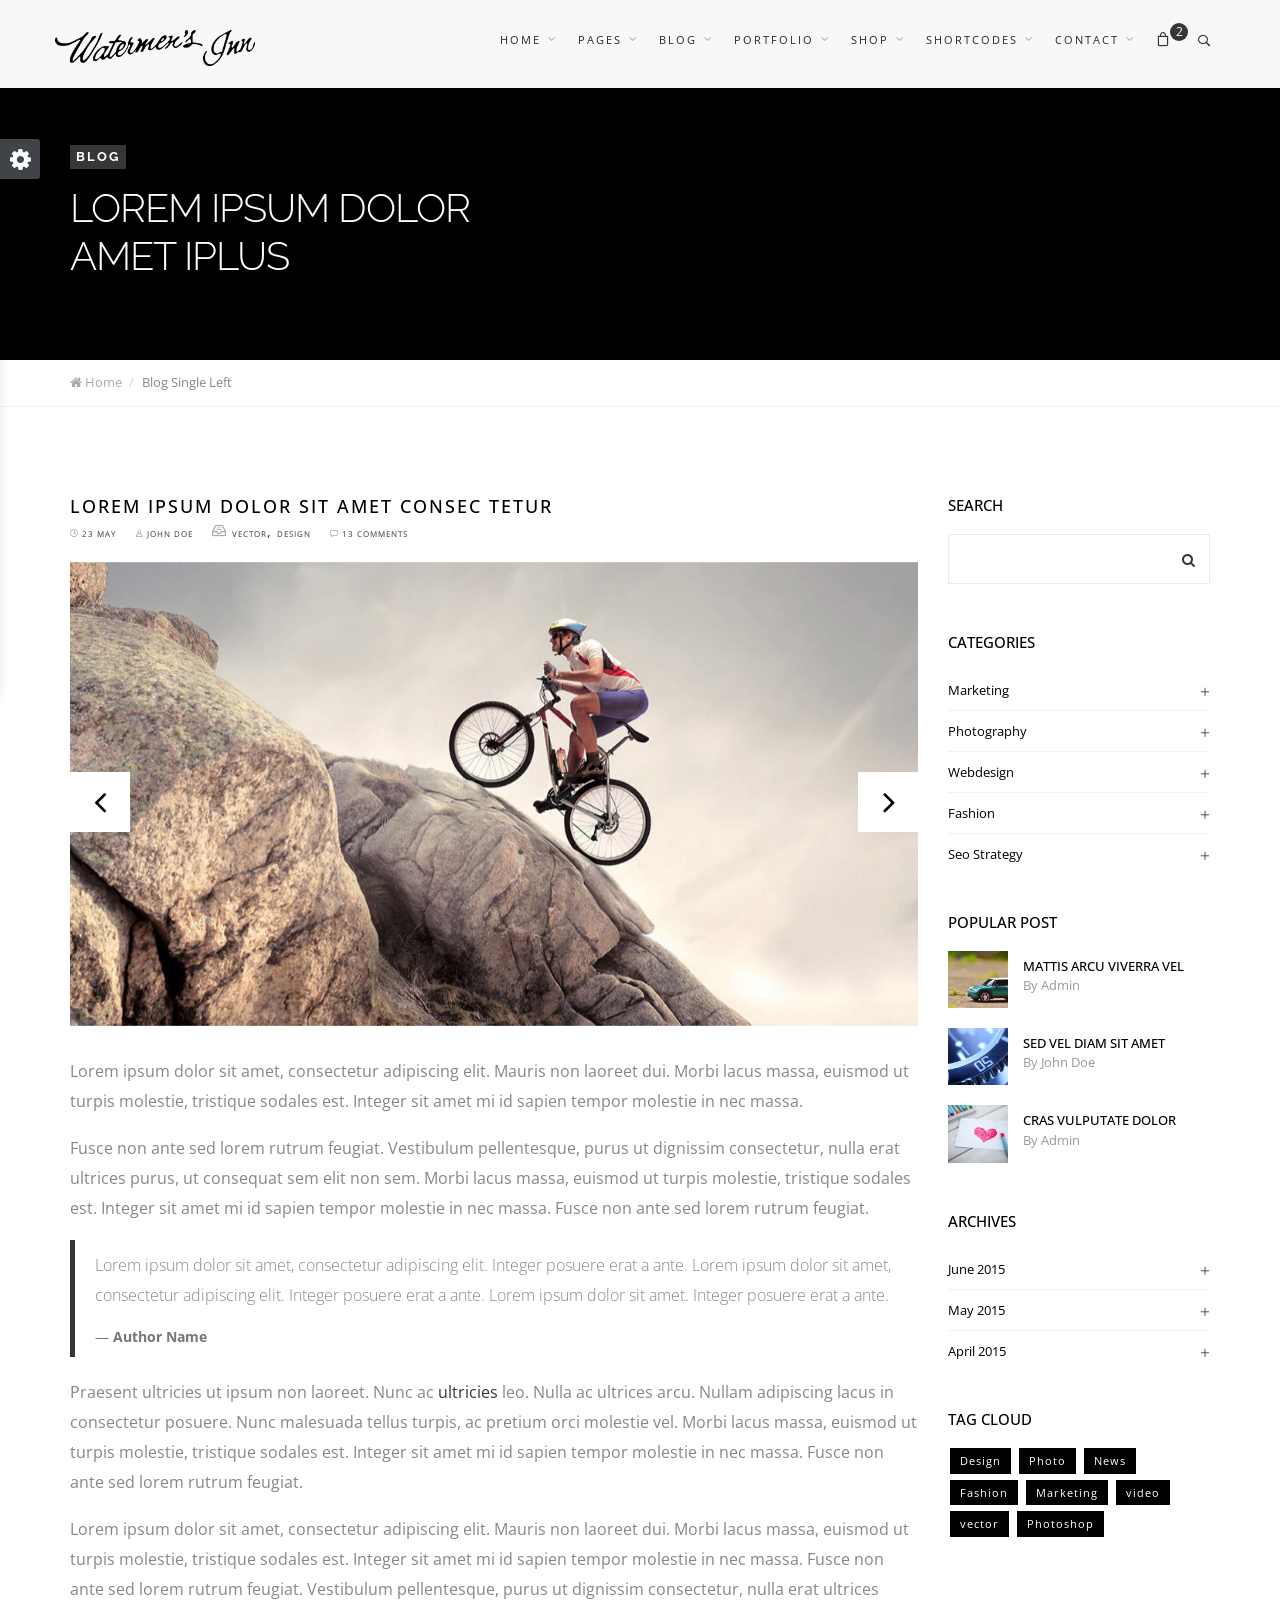
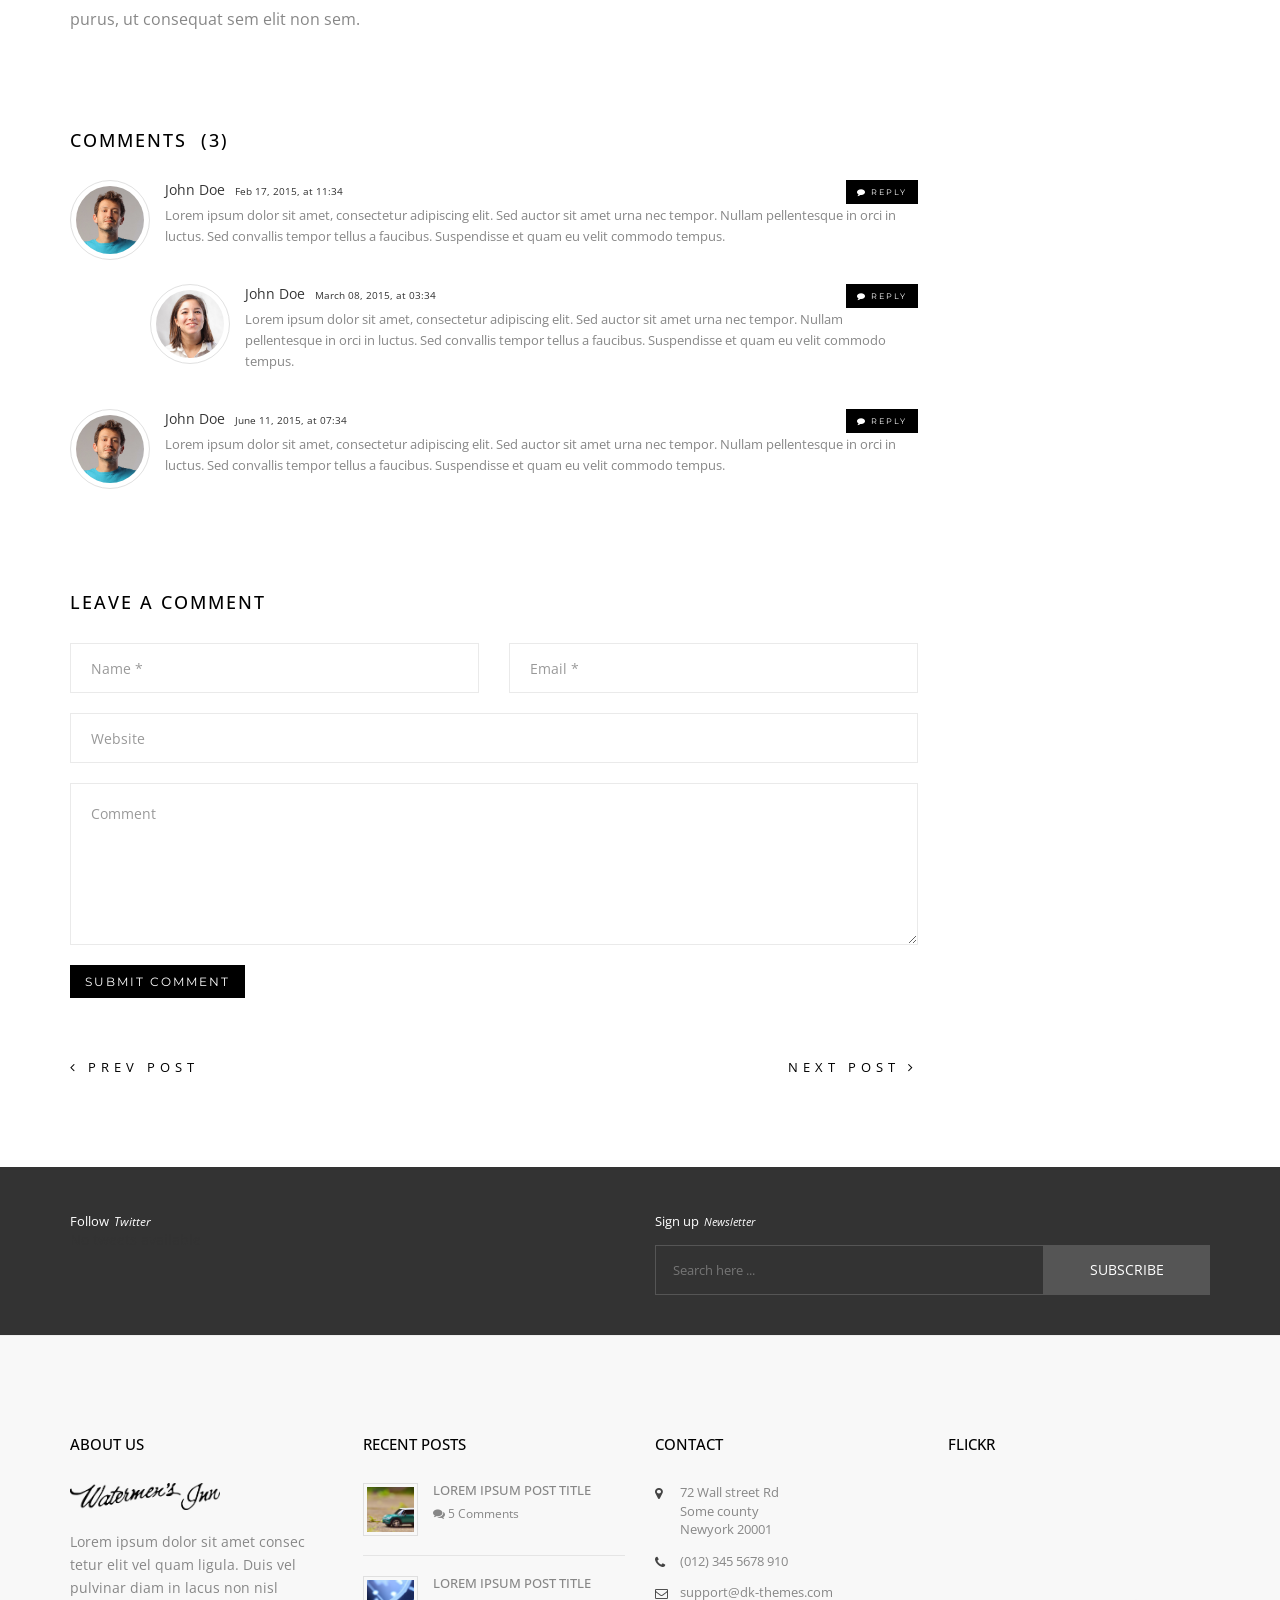
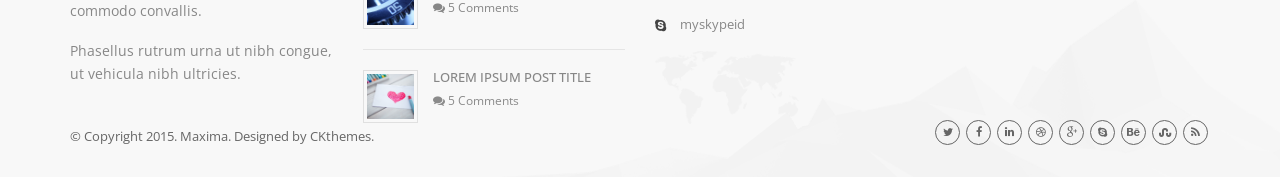
<file: blog-single-left.html>
<!DOCTYPE html>
<html lang="en">

<!-- Mirrored from www.ckthemes.com/html/maxima/maxima/blog-single-left.html by HTTrack Website Copier/3.x [XR&CO'2014], Sat, 28 May 2016 20:25:42 GMT -->
<head>
  
	<meta http-equiv="content-type" content="text/html; charset=UTF-8"> 

	<title>Maxima | Responsive Multipurpose Bootstrap Theme</title>

	<meta name="viewport" content="width=device-width, initial-scale=1.0">
	<meta name="description" content="">
	<meta name="keywords" content="">
	<meta name="author" content="">

	<!-- Bootstrap CSS -->
	<link rel="stylesheet" href="css/bootstrap.min.css" type="text/css">
	<link rel="stylesheet" href="css/hippo-off-canvas.css" type="text/css">

	<!-- Styles -->
	<link rel="stylesheet" href="js/owl-carousel/owl.carousel.css">
	<link rel="stylesheet" href="js/owl-carousel/owl.theme.css">
	<link rel="stylesheet" href="js/owl-carousel/owl.transitions.css">
	<link rel="stylesheet" href="js/rs-plugin/css/settings.css">
	<link rel="stylesheet" href="js/flexslider/flexslider.css">
	<link rel="stylesheet" href="js/isotope/isotope.css">
	<link rel="stylesheet" href="css/jquery-ui.css">
	<link rel="stylesheet" href="js/magnific-popup/magnific-popup.css">
	<link rel="stylesheet" href="css/style.css">
	<link rel="stylesheet" href="css/responsive.css">

	<!-- Google Fonts -->
	<link href='http://fonts.googleapis.com/css?family=Open+Sans:300italic,400italic,600italic,700italic,800italic,400,300,600,700,800' rel='stylesheet' type='text/css'>
	<link href='http://fonts.googleapis.com/css?family=Montserrat:400,700' rel='stylesheet' type='text/css'>
	<link href='http://fonts.googleapis.com/css?family=Raleway:400,200,100,300,500,600,700,800,900' rel='stylesheet' type='text/css'>
	<link href='http://fonts.googleapis.com/css?family=Dosis:400,200,300,500,600,700,800' rel='stylesheet' type='text/css'>

	<!-- Icon Fonts -->
	<link rel="stylesheet" href="css/icomoon/style.css" type="text/css">
	<link rel="stylesheet" href="font-awesome/css/font-awesome.min.css" type="text/css">

	<!-- SKIN -->
	<link rel="stylesheet" href="css/color-scheme/default-black.css" type="text/css">


	<!-- HTML5 Shim and Respond.js IE8 support of HTML5 elements and media queries -->
	<!-- WARNING: Respond.js doesn't work if you view the page via file:// -->
	<!--[if lt IE 9]>
		<script src="https://oss.maxcdn.com/libs/html5shiv/3.7.0/html5shiv.js"></script>
		<script src="https://oss.maxcdn.com/libs/respond.js/1.4.2/respond.min.js"></script>
           <script src="//cdnjs.cloudflare.com/ajax/libs/jquery-ajaxtransport-xdomainrequest/1.0.2/jquery.xdomainrequest.min.js"></script>      
	<![endif]-->

</head>
<body id="blog-single-left-m">
	<div id="main-wrapper">
        <!-- offcanvas-menu start -->
        <div class="offcanvas-menu offcanvas-effect visible-xs visible-sm">
          <button type="button" class="close" aria-hidden="true" data-toggle="offcanvas" id="off-canvas-close-btn">&times;</button>
          <h1>Maxima sidebar Menu</h1>
          <div>
            <div>
				<ul id="menu">
				  <li><a href="index-2.html">Home</a>
					<ul>
					  <li><a href="index-2.html">Home Version 1</a></li>
					  <li><a href="index2.html">Home Version 2</a></li>
					  <li><a href="index3.html">Home Version 3</a></li>
					  <li><a href="index4.html">Home Version 4</a></li>
					  <li><a href="index5.html">Home Version 5</a></li>
					</ul>
				  </li>
				  <li><a href="#">Pages</a>
					<ul>
					  <li><a href="about.html">About page</a></li>
					  <li><a href="services.html">Services</a></li>
					  <li><a href="team.html">Team</a></li>
					  <li><a href="pricing.html">Pricing</a></li>
					  <li><a href="search.html">Search</a></li>
					</ul>
				  </li>
				  <li><a href="#">Blog</a>
					<ul>
					  <li><a href="blog-left-1col.html">Classic Style</a></li>
					  <li><a href="blog-mason-2col.html">Masonry Style</a></li>
					  <li><a href="blog-left-2col.html">Grid Style</a></li>
					  <li><a href="blog-single-left.html">Single Article</a></li>
					</ul>
				  </li>
				  <li><a href="#">Portfolio</a>
					<ul>
					  <li><a href="portfolio-boxed-4col.html">Portfolio Four</a></li>
					  <li><a href="portfolio-gutter-3col.html">Portfolio Three</a></li>
					  <li><a href="portfolio-tiles-3col.html">Portfolio Two</a></li>
					  <li><a href="portfolio-floating-left.html">Single Product</a></li>
					</ul>
				  </li>
				  <li><a href="#">Contact</a>
					<ul>
					  <li><a href="contact1.html">Contact One</a></li>
					  <li><a href="contact2.html">Contact Two</a></li>
					</ul>
				  </li>
				</ul>
			</div>
          </div>
        </div>
        <!-- offcanvas-menu end -->
        <div class="offcanvas-pusher">
          <div class="content-wrapper">
			<div class="outer-wrapper">

	 <!-- HEADER -->
	<header id="header-main">
		<div class="navbar yamm navbar-default navbar-fixed-top white-bg">
			<div class="container">
				<div class="navbar-header">
					<button type="button" data-toggle="collapse" data-target="#navbar-collapse-1" class="navbar-toggle">
					<span class="icon-bar"></span>
					<span class="icon-bar"></span>
					<span class="icon-bar"></span>
					</button>
					<a href="index-2.html" class="navbar-brand"><img src="images/basic/logo.png" width="40" alt=""/></a>
				</div>

				<!-- CART / SEARCH -->
				<div class="header-x pull-right">
					<div class="s-cart">
						<div class="sc-trigger"><i class="icon-bag"></i><span>2</span></div>
						<div class="cart-info">
							<small>You have <em class="highlight">2 item(s)</em> in your shopping bag</small>
							<br>
							<br>
							<div class="ci-item">
								<img src="images/shop/2.jpg" width="70" alt=""/>
								<div class="ci-item-info">
									<h5><a href="shop-cart.html">Product fashion</a></h5>
									<p>2 x $250.00</p>
									<div class="ci-edit">
										<a href="#" class="edit fa fa-edit"></a>
										<a href="#" class="edit fa fa-trash"></a>
									</div>
								</div>
							</div>
							<div class="ci-item">
								<img src="images/shop/8.jpg" width="70" alt=""/>
								<div class="ci-item-info">
									<h5><a href="shop-cart.html">Product fashion</a></h5>
									<p>2 x $250.00</p>
									<div class="ci-edit">
										<a href="#" class="edit fa fa-edit"></a>
										<a href="#" class="edit fa fa-trash"></a>
									</div>
								</div>
							</div>
							<div class="ci-total">Subtotal: $750.00</div>
							<div class="cart-btn">
								<a href="shop-cart.html">View Bag</a>
								<a href="shop_checkout.html">Checkout</a>
							</div>
						</div>
					</div>
					<div class="s-search">
						<div class="ss-trigger"><i class="icon-search2"></i></div>
						<div class="ss-content">
							<span class="ss-close icon-cross2"></span>
							<div class="ssc-inner">
								<form>
									<input type="text" placeholder="Type Search text here...">
									<button type="submit"><i class="icon-search2"></i></button>
								</form>
							</div>
						</div>
					</div>
				</div>

				<div id="navbar-collapse-1" class="navbar-collapse collapse navbar-right">
					<ul class="nav navbar-nav hidden-sm">
						<li class="dropdown yamm-fw">
							<a href="#" data-toggle="dropdown" class="dropdown-toggle">
								Home 
								<div class="arrow-up"><i class="fa fa-angle-down"></i></div>
							</a>
							<ul class="dropdown-menu">
								<li>
									<div class="yamm-content">
										<div class="row">
											<ul class="col-sm-3">
												<li><a href="index-2.html">Home Version 1</a></li>
												<li><a href="index2.html">Home Version 2</a></li>
												<li><a href="index3.html">Home Version 3</a></li>
												<li><a href="index4.html">Home Version 4</a></li>
												<li><a href="index5.html">Home Version 5</a></li>
											</ul>
											<ul class="col-sm-3">
											<li><a href="onepage_hosting.html">Onepage <strong>Hosting</strong></a></li>
											<li><a href="onepage_charity.html">Onepage <strong>Charity</strong></a></li>
											<li><a href="onepage_construction.html">Onepage <strong>Construction</strong></a></li>
											<li><a href="onepage_landing.html">Onepage <strong>App Landing</strong></a></li>
											<li><a href="onepage_medical.html">Onepage <strong>Medical</strong></a></li>
										</ul>
											<ul class="col-sm-3">
											<li><a href="onepage_church.html">Onepage <strong>Church</strong></a></li>
											<li><a href="onepage_food.html">Onepage <strong>Restaurant</strong></a></li>
											<li><a href="onepage_fahion.html">Onepage <strong>Fashion</strong></a></li>
											<li><a href="onepage_gym.html">Onepage <strong>Gym</strong></a></li>
											<li><a href="onepage_lawyer.html">Onepage <strong>Lawyer</strong></a></li>
										</ul>
											<ul class="col-sm-3">
												<li><a href="index-2.html">Header version 1</a></li>
												<li><a href="header2.html">Header version 2</a></li>
												<li><a href="header3.html">Header version 3</a></li>
												<li><a href="header4.html">Header version 4</a></li>
												<li><a href="header5.html">Header version 5</a></li>
											</ul>
										</div>
									</div>
								</li>
							</ul>
						</li>
				  <li class="dropdown yamm-fw">
							<a href="#" data-toggle="dropdown" class="dropdown-toggle">
								Pages 
								<div class="arrow-up"><i class="fa fa-angle-down"></i></div>
							</a>
							<ul class="dropdown-menu">
								<li>
									<div class="yamm-content">
										<div class="row">
											<ul class="col-sm-3">
												<li><a href="about.html">About page</a></li>
												<li><a href="services.html">Services</a></li>
												<li><a href="team.html">Team</a></li>
												<li><a href="pricing.html">Pricing</a></li>
												<li><a href="search.html">Search</a></li>
											</ul>
											<ul class="col-sm-3">
												<li><a href="careers.html">Careers</a></li>
												<li><a href="left_sidebar.html">Left Sidebar</a></li>
												<li><a href="right_sidebar.html">Right Sidebar</a></li>
												<li><a href="rl_sidebar.html">Dual Sidebar</a></li>
												<li><a href="comingsoon.html">Comingsoon</a></li>
											</ul>
											<ul class="col-sm-3">
												<li><a href="page_no_title.html">Page No title</a></li>
												<li><a href="page_with_title.html">Page with title</a></li>
												<li><a href="gallery-3col.html">Gallery 1</a></li>
												<li><a href="gallery-4col.html">Gallery 2</a></li>
												<li><a href="gallery-5col.html">Gallery 3</a></li>
											</ul>
											<ul class="col-sm-3">
												<li><a href="maintenance_mode.html">Maintenance Page</a></li>
												<li><a href="404.html">404 Page</a></li>
												<li><a href="support.html">Support</a></li>
												<li><a href="contact1.html">Contact 1</a></li>
												<li><a href="contact2.html">Contact 2</a></li>
											</ul>
										</div>
									</div>
								</li>
							</ul>
						</li>
				  <li class="dropdown">
							<a href="#" data-toggle="dropdown" class="dropdown-toggle">
								Blog 
								<div class="arrow-up"><i class="fa fa-angle-down"></i></div>
							</a>
							<ul class="dropdown-menu" role="menu">
								<li class="dropdown-submenu">
									<a href="#">Classic Style</a>
									<ul class="dropdown-menu">
										<li><a href="blog-left-1col.html">Blog Left Sidebar</a></li>
										<li><a href="blog-right-1col.html">Blog Right Sidebar</a></li>
										<li><a href="blog-fullwidth.html">Blog Fullwidth</a></li>
									</ul>
								</li>
								<li class="dropdown-submenu">
									<a href="#">Masonry Style</a>
									<ul class="dropdown-menu">
										<li><a href="blog-mason-2col.html">2 Columns</a></li>
										<li><a href="blog-mason-3col.html">3 Columns</a></li>
										<li><a href="blog-mason-4col.html">4 Columns</a></li>
									</ul>
								</li>
								<li class="dropdown-submenu">
									<a href="#">Grid Style</a>
									<ul class="dropdown-menu">
										<li><a href="blog-left-2col.html">2 Columns Left sidebar</a></li>
										<li><a href="blog-right-2col.html">2 Columns Right sidebar</a></li>
										<li><a href="blog-grid-3col.html">3 Columns</a></li>
										<li><a href="blog-grid-4col.html">4 Columns</a></li>
									</ul>
								</li>
								<li class="dropdown-submenu">
									<a href="#">Single Project</a>
									<ul class="dropdown-menu">
										<li><a href="blog-single-left.html">Sidebar Left</a></li>
										<li><a href="blog-single-right.html">Sidebar Right</a></li>
										<li><a href="blog-single.html">Blog Single</a></li>
									</ul>
								</li>
							</ul>
						</li>
				  <li class="dropdown">
							<a href="#" data-toggle="dropdown" class="dropdown-toggle">
								Portfolio 
								<div class="arrow-up"><i class="fa fa-angle-down"></i></div>
							</a>
							<ul class="dropdown-menu" role="menu">
								<li class="dropdown-submenu">
									<a href="#">Boxed Style</a>
									<ul class="dropdown-menu">
										<li><a href="portfolio-boxed-2col.html">2 Column</a></li>
										<li><a href="portfolio-boxed-3col.html">3 Column</a></li>
										<li><a href="portfolio-boxed-4col.html">4 Column</a></li>
									</ul>
								</li>
								<li class="dropdown-submenu">
									<a href="#">Gutter Style</a>
									<ul class="dropdown-menu">
										<li><a href="portfolio-gutter-2col.html">2 Columns</a></li>
										<li><a href="portfolio-gutter-3col.html">3 Columns</a></li>
										<li><a href="portfolio-gutter-4col.html">4 Columns</a></li>
									</ul>
								</li>
								<li class="dropdown-submenu">
									<a href="#">Tiles Style</a>
									<ul class="dropdown-menu">
										<li><a href="portfolio-tiles-2col.html">2 Columns</a></li>
										<li><a href="portfolio-tiles-3col.html">3 Columns</a></li>
										<li><a href="portfolio-tiles-4col.html">4 Columns</a></li>
									</ul>
								</li>
								<li class="dropdown-submenu">
									<a href="#">Wide Style</a>
									<ul class="dropdown-menu">
										<li><a href="portfolio-wide-2col.html">2 Columns</a></li>
										<li><a href="portfolio-wide-3col.html">3 Columns</a></li>
										<li><a href="portfolio-wide-4col.html">4 Columns</a></li>
									</ul>
								</li>
								<li class="dropdown-submenu">
									<a href="#">Single Project</a>
									<ul class="dropdown-menu">
										<li><a href="portfolio-floating-left.html">Floating Left Sidebar</a></li>
										<li><a href="portfolio-floating-right.html">Floating Right Sidebar</a></li>
									</ul>
								</li>
							</ul>
						</li>
				  <li class="dropdown">
							<a href="#" data-toggle="dropdown" class="dropdown-toggle">
								shop 
								<div class="arrow-up"><i class="fa fa-angle-down"></i></div>
							</a>
							<ul class="dropdown-menu" role="menu">
								<li><a href="shop-left-sidebar.html">Shop - Left Sidebar</a></li>
								<li><a href="shop-right-sidebar.html">Shop - Right Sidebar</a></li>
								<li><a href="shop-fullwidth.html">Shop - Fullwidth</a></li>
								<li><a href="shop-single-left.html">Single - Left Sidebar</a></li>
								<li><a href="shop-single-right.html">Single - Right Sidebar</a></li>
								<li><a href="shop-cart.html">Shop - Cart</a></li>
								<li><a href="shop_checkout.html">Shop - Checkout</a></li>
								<li><a href="shop-login.html">Shop - Account</a></li>
							</ul>
						</li>
				  <li class="dropdown yamm-fw">
							<a href="#" data-toggle="dropdown" class="dropdown-toggle">
								Shortcodes 
								<div class="arrow-up"><i class="fa fa-angle-down"></i></div>
							</a>
							<ul class="dropdown-menu">
								<li>
									<div class="yamm-content">
										<div class="row">
											<ul class="col-sm-3">
												<li><a href="elements-accordion.html">Accordion</a></li>
												<li><a href="elements-alertbox.html">Alertbox</a></li>
												<li><a href="elements-buttons.html">Buttons</a></li>
												<li><a href="elements-blockquotes.html">Blockquotes</a></li>
												<li><a href="elements-CTA.html">Call to action</a></li>
											</ul>
											<ul class="col-sm-3">
												<li><a href="elements-counters.html">Counters</a></li>
												<li><a href="elements-grid.html">Columns & Grid</a></li>
												<li><a href="elements-dividers.html">Dividers</a></li>
												<li><a href="elements-form.html">Forms</a></li>
												<li><a href="elements-googlemap.html">Google maps</a></li>
											</ul>
											<ul class="col-sm-3">
												<li><a href="gallery-2col.html">Gallery - 2col</a></li>
												<li><a href="gallery-3col.html">Gallery - 3col</a></li>
												<li><a href="gallery-4col.html">Gallery - 4col</a></li>
												<li><a href="gallery-5col.html">Gallery - 5col</a></li>
												<li><a href="elements-headings.html">Headings</a></li>
											</ul>
											<ul class="col-sm-3">
												<li><a href="elements-iconbox.html">Iconbox</a></li>
												<li><a href="elements-media.html">Media</a></li>
												<li><a href="elements-progress.html">Progress</a></li>
												<li><a href="elements-tabs.html">Tabs</a></li>
												<li><a href="elements-tables.html">Tables</a></li>
											</ul>
										</div>
									</div>
								</li>
							</ul>
						</li>
				  <li class="dropdown">
							<a href="#" data-toggle="dropdown" class="dropdown-toggle">
								Contact 
								<div class="arrow-up"><i class="fa fa-angle-down"></i></div>
							</a>
							<ul class="dropdown-menu" role="menu">
								<li><a href="contact1.html">Contact 1</a></li>
								<li><a href="contact2.html">Contact 2</a></li>
							</ul>
						</li>
						<!--
						<li class="dropdown" style="background:#000; #000">
							<a href="#" data-toggle="dropdown" class="dropdown-toggle" style="color:#fff; letter-spacing:0;">
								Try Page Builder 
							</a>
							
						</li>
						-->
				  </ul>
				</div>
			</div>
		</div><!-- /.navbar -->
	</header>

	<!-- PAGE HEADER -->
	<div class="page_header">
		<div class="page_header_parallax2">
			<div class="container">
				<div class="row">
					<div class="col-md-12">
						<h3><span>Blog</span>Lorem ipsum dolor <br>amet iplus</h3>
					</div>
				</div>
			</div>
		</div>
		<div class="bcrumb-wrap">
			<div class="container">
				<div class="row">
					<div class="col-md-12">
						<ul class="bcrumbs">
							<li><a href="#"><i class="fa fa-home"></i> Home</a></li>
							<li>Blog Single Left</li>
						</ul>
						<div class="clearfix"></div>
					</div>
				</div>
			</div>
		</div>
	</div>

	<!-- INNER CONTENT -->
	<div class="inner-content">
		<div class="container">
			<div class="row">
				<div class="col-sm-9">
					<div class="blog-single">
						<article class="blogpost">
							<h2 class="post-title"><a href="#">Lorem ipsum dolor sit amet consec tetur</a></h2>
							<div class="post-meta">
								<span><a href="#"><i class="icon-clock2"></i> 23 May</a></span>
								<span><a href="#"><i class="icon-user"></i> John Doe</a></span>
								<span><i class="icon-archive3"></i> <a href="#">Vector</a>, <a href="#">Design</a></span>
								<span><a href="#"><i class="icon-speech-bubble"></i> 13 Comments</a></span>
							</div>
							<div class="space20"></div>
							
							<!-- Media Gallery -->
							<div class="post-media">
								<div id="blog-slider" class="owl-carousel owl-theme">
									<div class="item">						
										<img src="images/blog/1.jpg" class="img-responsive" alt="">
									</div>
									<div class="item">						
										<img src="images/blog/2.jpg" class="img-responsive" alt="">
									</div>
									<div class="item">						
										<img src="images/blog/3.jpg"  class="img-responsive" alt="">
									</div>
									<div class="item">						
										<img src="images/blog/4.jpg"  class="img-responsive" alt="">
									</div>
								</div>
							</div>
							<div class="space30"></div>
							<p>
								Lorem ipsum dolor sit amet, consectetur adipiscing elit. Mauris non laoreet dui. Morbi lacus massa, euismod ut turpis molestie, tristique sodales est. Integer sit amet mi id sapien tempor molestie in nec massa.
							</p>
							<p>
								Fusce non ante sed lorem rutrum feugiat. Vestibulum pellentesque, purus ut&nbsp;dignissim consectetur, nulla erat ultrices purus, ut&nbsp;consequat sem elit non sem.
								Morbi lacus massa, euismod ut turpis molestie, tristique sodales est. Integer sit amet mi id sapien tempor molestie in nec massa.
								Fusce non ante sed lorem rutrum feugiat.
							</p>
							<blockquote class="style1">
								<p>Lorem ipsum dolor sit amet, consectetur adipiscing elit. Integer posuere erat a ante. Lorem ipsum dolor sit amet, consectetur adipiscing elit. Integer posuere erat a ante. Lorem ipsum dolor sit amet. Integer posuere erat a ante.</p>
								<small><b>Author Name</b></small>
							</blockquote>
							<p>
								Praesent ultricies ut ipsum non laoreet. Nunc ac <a href="#">ultricies</a> leo. Nulla ac ultrices arcu. Nullam adipiscing lacus in consectetur posuere. Nunc malesuada tellus turpis, ac pretium orci molestie vel.
								Morbi lacus massa, euismod ut turpis molestie, tristique sodales est. Integer sit amet mi id sapien tempor molestie in nec massa.
								Fusce non ante sed lorem rutrum feugiat.
							</p>
							<p>
								Lorem ipsum dolor sit amet, consectetur adipiscing elit. Mauris non laoreet dui. Morbi lacus massa, euismod ut turpis molestie, tristique sodales est. Integer sit amet mi id sapien tempor molestie in nec massa.
								Fusce non ante sed lorem rutrum feugiat. Vestibulum pellentesque, purus ut&nbsp;dignissim consectetur, nulla erat ultrices purus, ut&nbsp;consequat sem elit non sem.
							</p>
						</article>
					</div>
					<div class="padding70">
						<h4 class="uppercase space30">Comments&nbsp;&nbsp;<span>(3)</span></h4>
						<ul class="comment-list">
							<li>
								<a class="pull-left" href="#"><img class="comment-avatar" src="images/quote/1.jpg" alt="" height="50" width="50"></a>
								<div class="comment-meta">
									<a href="#">John Doe</a>
									<span>
									<em>Feb 17, 2015, at 11:34</em>
									<a href="#" class="button btn-xs reply"><i class="fa fa-comment"></i>&nbsp;Reply</a>
									</span>
								</div>
								<p>
									Lorem ipsum dolor sit amet, consectetur adipiscing elit. Sed auctor sit amet urna nec tempor. Nullam pellentesque in orci in luctus. Sed convallis tempor tellus a faucibus. Suspendisse et quam eu velit commodo tempus.
								</p>
							</li>
							<li class="comment-sub">
								<a class="pull-left" href="#"><img class="comment-avatar" src="images/quote/2.jpg" alt="" height="50" width="50"></a>
								<div class="comment-meta">
									<a href="#">John Doe</a>
									<span>
									<em>March 08, 2015, at 03:34</em>
									<a href="#" class="button btn-xs reply"><i class="fa fa-comment"></i>&nbsp;Reply</a>
									</span>
								</div>
								<p>
									Lorem ipsum dolor sit amet, consectetur adipiscing elit. Sed auctor sit amet urna nec tempor. Nullam pellentesque in orci in luctus. Sed convallis tempor tellus a faucibus. Suspendisse et quam eu velit commodo tempus.
								</p>
							</li>
							<li>
								<a class="pull-left" href="#"><img class="comment-avatar" src="images/quote/1.jpg" alt="" height="50" width="50"></a>
								<div class="comment-meta">
									<a href="#">John Doe</a>
									<span>
									<em>June 11, 2015, at 07:34</em>
									<a href="#" class="button btn-xs reply"><i class="fa fa-comment"></i>&nbsp;Reply</a>
									</span>
								</div>
								<p>
									Lorem ipsum dolor sit amet, consectetur adipiscing elit. Sed auctor sit amet urna nec tempor. Nullam pellentesque in orci in luctus. Sed convallis tempor tellus a faucibus. Suspendisse et quam eu velit commodo tempus.
								</p>
							</li>
						</ul>
					</div>
					<h4 class="uppercase space30">Leave a comment</h4>
					<form method="post" action="#" id="form" role="form" class="form">
						<div class="row">
							<div class="col-md-6 space20">
								<input name="name" id="name" class="input-md form-control" placeholder="Name *" maxlength="100" required="" type="text">
							</div>
							<div class="col-md-6 space20">
								<input name="email" id="email" class="input-md form-control" placeholder="Email *" maxlength="100" required="" type="email">
							</div>
						</div>
						<div class="space20">
							<input name="website" id="website" class="input-md form-control" placeholder="Website" maxlength="100" required="" type="text">
						</div>
						<div class="space20">
							<textarea name="text" id="text" class="input-md form-control" rows="6" placeholder="Comment" maxlength="400"></textarea>
						</div>
						<button type="submit" class="button btn-small">
						Submit Comment
						</button>
					</form>
					<div class="space60"></div>
					<div class="clearfix prevnext">
						<a href="#" class="left"><i class="fa fa-angle-left"></i>&nbsp;Prev post</a>
						<a href="#" class="right">Next post&nbsp;<i class="fa fa-angle-right"></i></a>
					</div>
				</div>
				<aside class="col-sm-3 ">
					<div class="side-widget space50">
						<h4>Search</h4>
						<form role="form" class="search-widget">
							<input class="form-control" type="text">
							<button type="submit"><i class="fa fa-search"></i></button>
						</form>
					</div>
					<div class="side-widget space50">
						<h4>Categories</h4>
						<ul class="list-unstyled cat-list">
							<li> <a href="#">Marketing</a> <i class="icon-plus2"></i></li>
							<li> <a href="#">Photography</a> <i class="icon-plus2"></i></li>
							<li> <a href="#">Webdesign</a> <i class="icon-plus2"></i></li>
							<li> <a href="#">Fashion</a> <i class="icon-plus2"></i></li>
							<li> <a href="#">Seo Strategy</a> <i class="icon-plus2"></i></li>
						</ul>
					</div>
					<div class="side-widget space50">
						<h4>Popular Post</h4>
						<ul class="list-unstyled popular-post">
							<li>
								<div class="popular-img">
									<a href="#"> <img src="images/blog/1/1.jpg" class="img-responsive" alt=""></a>
								</div>
								<div class="popular-desc">
									<h5> <a href="#">Mattis arcu viverra vel</a></h5>
									<span>By Admin</span>
								</div>
							</li>
							<li>
								<div class="popular-img">
									<a href="#"> <img src="images/blog/1/2.jpg" class="img-responsive" alt=""></a>
								</div>
								<div class="popular-desc">
									<h5> <a href="#">Sed vel diam sit amet</a></h5>
									<span>By John Doe</span>
								</div>
							</li>
							<li>
								<div class="popular-img">
									<a href="#"> <img src="images/blog/1/3.jpg" class="img-responsive" alt=""></a>
								</div>
								<div class="popular-desc">
									<h5> <a href="#">Cras vulputate dolor</a></h5>
									<span>By Admin</span>
								</div>
							</li>
						</ul>
					</div>
					<div class="side-widget space50">
						<h4>Archives</h4>
						<ul class="list-unstyled cat-list">
							<li> <a href="#">June 2015</a> <i class="icon-plus2"></i></li>
							<li> <a href="#">May 2015</a> <i class="icon-plus2"></i></li>
							<li> <a href="#">April 2015</a> <i class="icon-plus2"></i></li>
						</ul>
					</div>
					<div class="side-widget">
						<h4>Tag Cloud</h4>
						<div class="tag-list">
							<a href="#">Design</a>
							<a href="#">Photo</a>
							<a href="#">News</a>
							<a href="#">Fashion</a>
							<a href="#">Marketing</a>
							<a href="#">video</a>
							<a href="#">vector</a>
							<a href="#">Photoshop</a>
						</div>
					</div>
				</aside>
			</div>
		</div>
	</div>

	<!-- TWEET / SUBSCRIBE -->
	<div class="footer-top">
		<div class="container">
			<div class="row">
				<div class="col-md-6 f-tweet">
					<small>Follow<em>Twitter</em></small>
					<div class="tweet-info">
						<div id="tweetcool"></div>
					</div>
				</div>
				<div class="col-md-6 f-subscribe">
					<small>Sign up<em>Newsletter</em></small>
					<form>
						<input placeholder="Search here ..." type="text">
						<button type="submit">Subscribe</button>
					</form>
				</div>
			</div>
		</div>
	</div>

	<!-- FOOTER -->
	<footer>
		<div class="container">
			<div class="row">
				<div class="col-md-3">
					<h4 class="space30">About us</h4>
					<img src="images/basic/logo-ico.png" class="img-responsive space20" width="262" alt=""/>
					<p>Lorem ipsum dolor sit amet consec tetur elit vel quam ligula. Duis vel pulvinar diam in lacus non nisl commodo convallis.</p>
					<p>Phasellus rutrum urna ut nibh congue, ut vehicula nibh ultricies.</p>
				</div>
				<div class="col-md-3">
					<h4 class="space30">Recent Posts</h4>
					<ul class="f-posts">
						<li>
							<img src="images/blog/1/1.jpg" class="img-responsive" alt=""/>
							<h5><a href="#">Lorem ipsum post title</a></h5>
							<p><i class="fa fa-comments"></i> 5 Comments</p>
						</li>
						<li>
							<img src="images/blog/1/2.jpg" class="img-responsive" alt=""/>
							<h5><a href="#">Lorem ipsum post title</a></h5>
							<p><i class="fa fa-comments"></i> 5 Comments</p>
						</li>
						<li>
							<img src="images/blog/1/3.jpg" class="img-responsive" alt=""/>
							<h5><a href="#">Lorem ipsum post title</a></h5>
							<p><i class="fa fa-comments"></i> 5 Comments</p>
						</li>
					</ul>
				</div>
				<div class="col-md-3">
					<h4 class="space30">Contact</h4>
					<ul class="c-info">
						<li><i class="fa fa-map-marker"></i> 72 Wall street Rd<br>Some county<br>Newyork 20001
						</li>
						<li>
						</li>
						<li><i class="fa fa-phone"></i> (012) 345 5678 910</li>
						<li><i class="fa fa-envelope-o"></i> support@dk-themes.com</li>
						<li><i class="fa fa-skype"></i> myskypeid</li>
					</ul>
					<div class="clearfix space10"></div>
				</div>
				<div class="col-md-3">
					<h4 class="space30">Flickr</h4>
					<ul id="flickr" class="thumbs"></ul>
				</div>
			</div>
		</div>
	</footer>

	<!-- FOOTER COPYRIGHT -->
	<div class="footer-bottom">
		<div class="container">
			<div class="row">
				<div class="col-md-7">
					<p>&copy; Copyright 2015. Maxima. Designed by CKthemes.</p>
				</div>
				<div class="col-md-5">
					<div class="f-social pull-right">
						<a class="fa fa-twitter" href="#"></a>
						<a class="fa fa-facebook" href="#"></a>
						<a class="fa fa-linkedin" href="#"></a>
						<a class="fa fa-dribbble" href="#"></a>
						<a class="fa fa-google-plus" href="#"></a>
						<a class="fa fa-skype" href="#"></a>
						<a class="fa fa-behance" href="#"></a>
						<a class="fa fa-stumbleupon" href="#"></a>
						<a class="fa fa-rss" href="#"></a>
					</div>
				</div>
			</div>
		</div>
	</div>
</div>
          </div> <!-- /.content-wrapper -->
        </div> <!-- .offcanvas-pusher -->
    </div><!-- /#main-wrapper -->


<!-- STYLE SWITCHER 
============================================= -->
<div class="b-settings-panel">
	<div class="settings-section">
		<span>
		Boxed 
		</span>
		<div class="b-switch">
			<div class="switch-handle"></div>
		</div>
		<span>
		Wide 
		</span>
	</div>
	<hr class="dashed" style="margin: 15px 0px;">
	<h5>Main Background</h5>
	<div class="settings-section bg-list">
		<div class="bg-pattern1"></div>
		<div class="bg-pattern2"></div>
		<div class="bg-pattern6"></div>
		<div class="bg-pattern10"></div>
		<div class="bg-pattern16"></div>
		<div class="bg-pattern4"></div>
		<div class="bg-pattern5"></div>
		<div class="bg-pattern7"></div>
		<div class="bg-pattern9"></div>
		<div class="bg-pattern11"></div>
		<div class="bg-pattern12"></div>
		<div class="bg-pattern13"></div>
		<div class="bg-pattern17"></div>
		<div class="bg-pattern8"></div>
		<div class="bg-pattern14"></div>
		<div class="bg-pattern15"></div>
		<div class="bg-pattern3"></div>
		<div class="bg-pattern18"></div>
	</div>
	<hr class="dashed" style="margin: 15px 0px;">
	<h5>Color Scheme</h5>
	<div class="settings-section color-list">
		<div data-src="css/color-scheme/moderate-green.css" style="background: #8ec249"></div>
		<div data-src="css/color-scheme/vivid-blue.css" style="background: #228dff"></div>
		<div data-src="css/color-scheme/orange.css" style="background: #fa6900"></div>
		<div data-src="css/color-scheme/brown.css" style="background: #a68c69"></div>
		<div data-src="css/color-scheme/yellow.css" style="background: #fabe28"></div>
		<div data-src="css/color-scheme/violet.css" style="background: #ba01ff"></div>
		<div data-src="css/color-scheme/strong-cyan.css" style="background: #00b9bd"></div>
		<div data-src="css/color-scheme/soft-cyan.css" style="background: #4bd5ea"></div>
		<div data-src="css/color-scheme/red.css" style="background: #ff0104"></div>
		<div data-src="css/color-scheme/lite-brown.css" style="background: #f3a76d"></div>
		<div data-src="css/color-scheme/lime-green.css" style="background: #3bdbad"></div>
		<div data-src="css/color-scheme/light-voilet.css" style="background: #aaa5ff"></div>
		<div data-src="css/color-scheme/gray-green.css" style="background: #697060"></div>
		<div data-src="css/color-scheme/gray-cyan.css" style="background: #aeced2"></div>
		<div data-src="css/color-scheme/de-green.css" style="background: #b6cd71"></div>
		<div data-src="css/color-scheme/cream.css" style="background: #e0d6b2"></div>

	</div>
	<div class="btn-settings"></div>
</div>
<!-- END STYLE SWITCHER 
============================================= -->
    <!-- Preloader -->
    <div id="preloader">
      <div id="status">
        <div class="status-mes"></div>
      </div>
    </div>
<!-- jQuery -->
<script src="js/jquery.js"></script>

<!-- Plugins -->
<script src="js/bootstrap.min.js"></script>
<script src="js/menu.js"></script>
<script src="js/owl-carousel/owl.carousel.min.js"></script>
<script src="js/rs-plugin/js/jquery.themepunch.tools.min.js"></script>   
<script src="js/rs-plugin/js/jquery.themepunch.revolution.min.js"></script>
<script src="js/jquery.easing.min.js"></script>
<script src="js/isotope/isotope.pkgd.js"></script>
<script src="js/jflickrfeed.min.js"></script>
<script src="js/tweecool.js"></script>
<script src="js/flexslider/jquery.flexslider.js"></script>
<script src="js/easypie/jquery.easypiechart.min.js"></script>
<script src="js/jquery-ui.js"></script>
<script src="js/jquery.appear.js"></script>
<script src="js/jquery.inview.js"></script>
<script src="js/jquery.countdown.min.js"></script>
<script src="js/jquery.sticky.js"></script>
<script src="js/magnific-popup/jquery.magnific-popup.min.js"></script>
<script src="js/hippo-off-canvas.js"></script>
<script src="js/main.js"></script>

</body>

<!-- Mirrored from www.ckthemes.com/html/maxima/maxima/blog-single-left.html by HTTrack Website Copier/3.x [XR&CO'2014], Sat, 28 May 2016 20:25:42 GMT -->
</html>
</file>
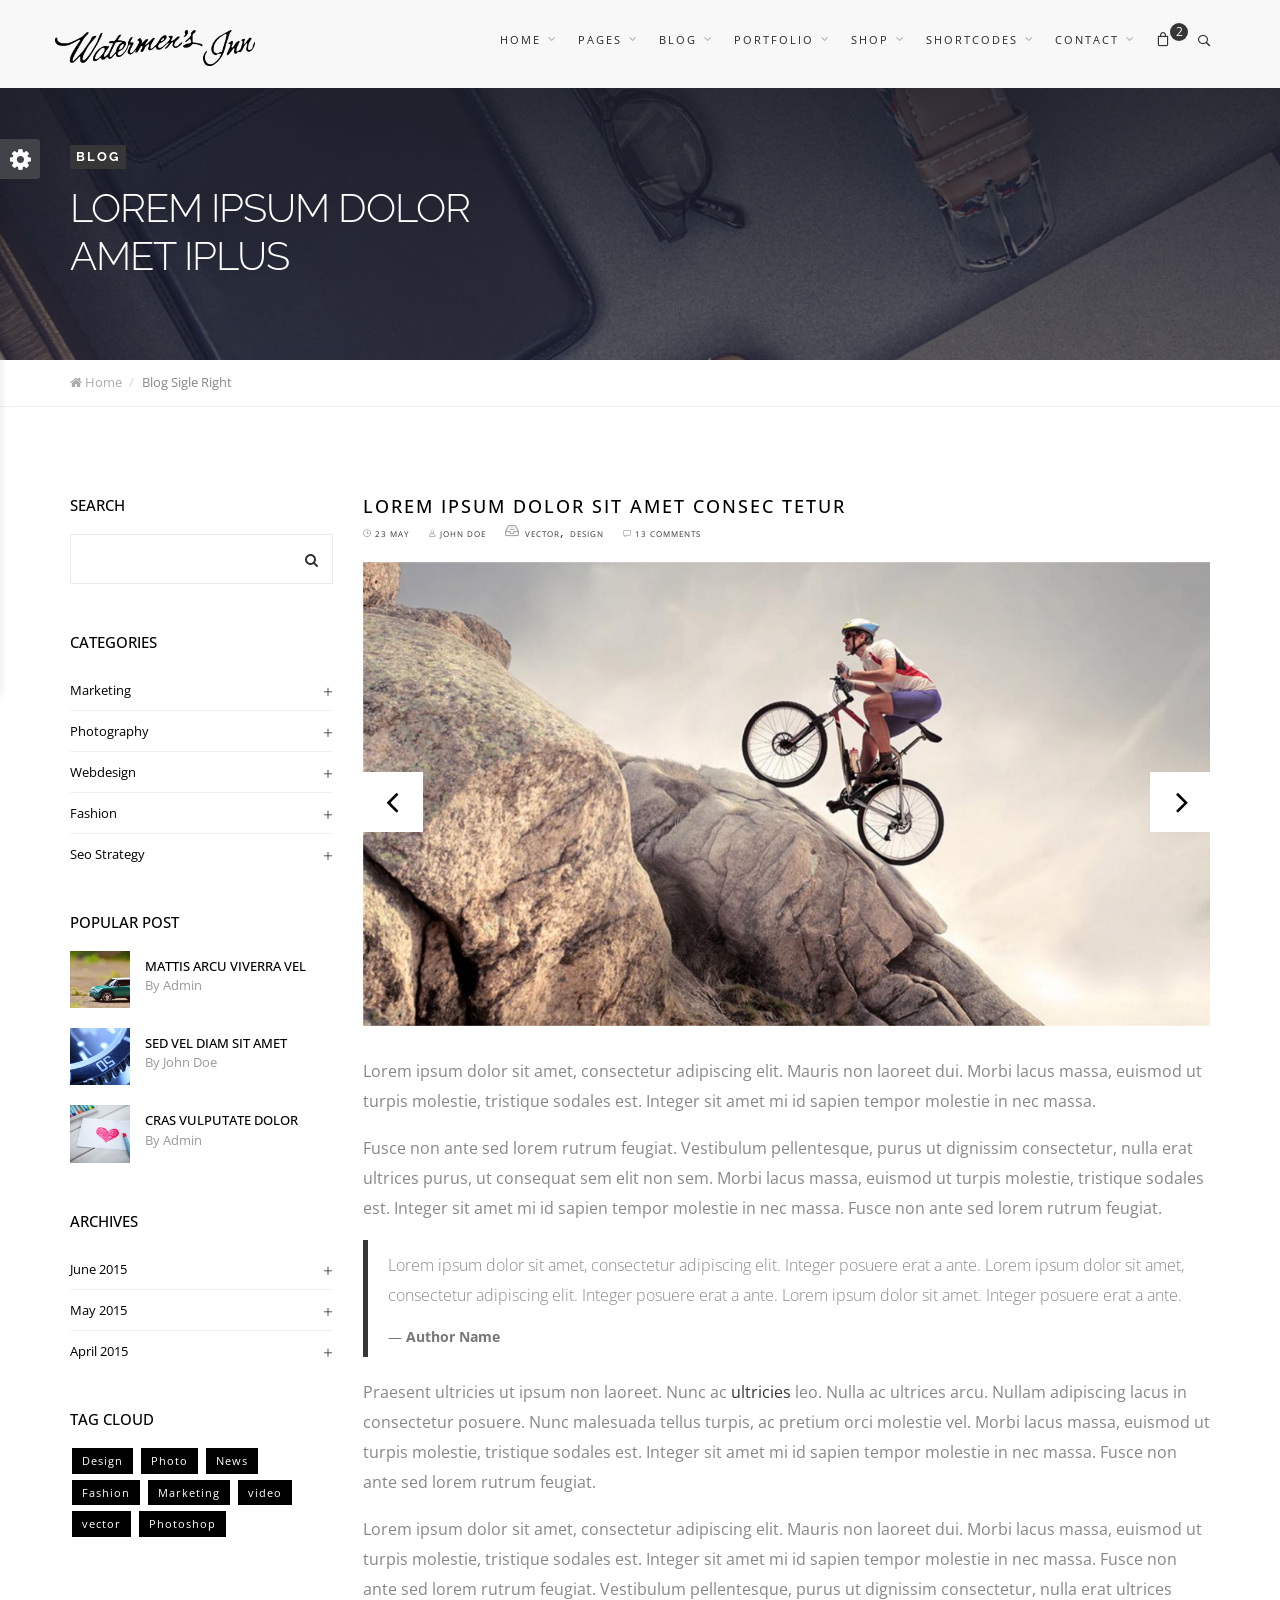
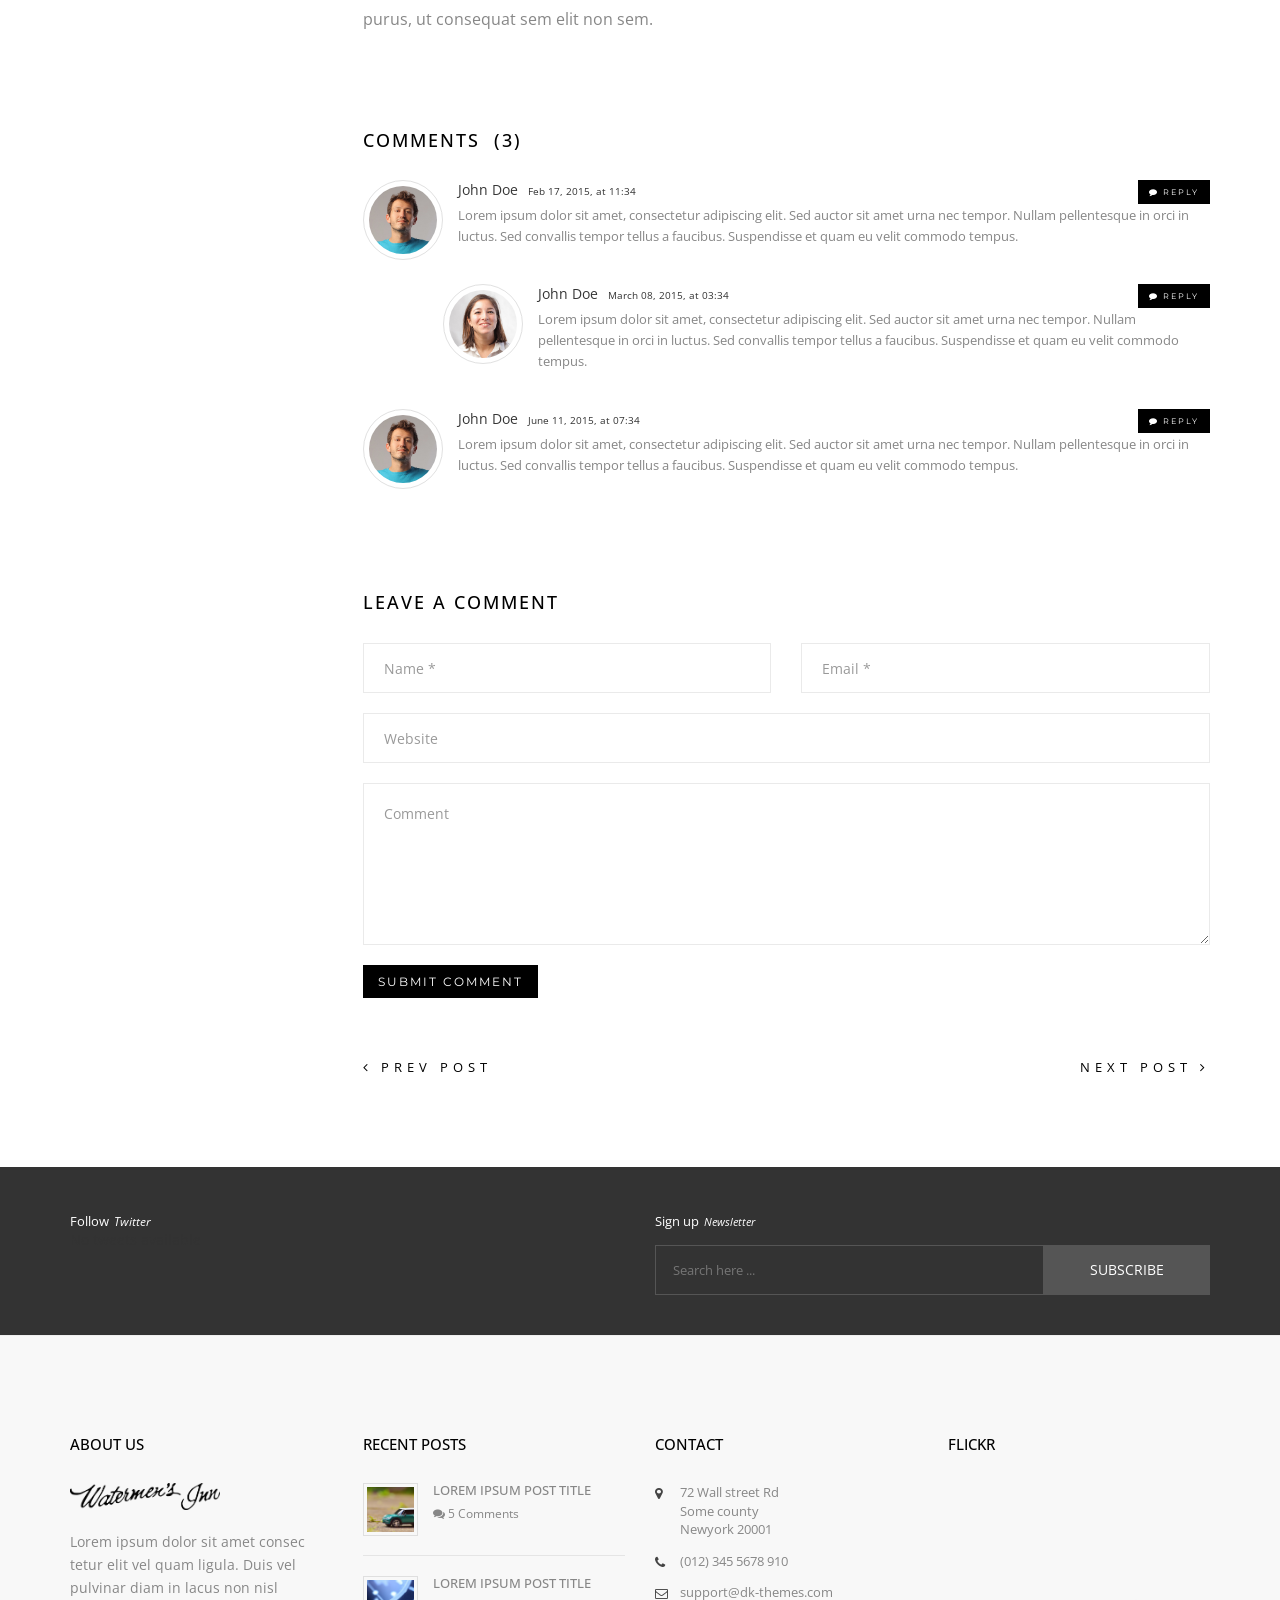
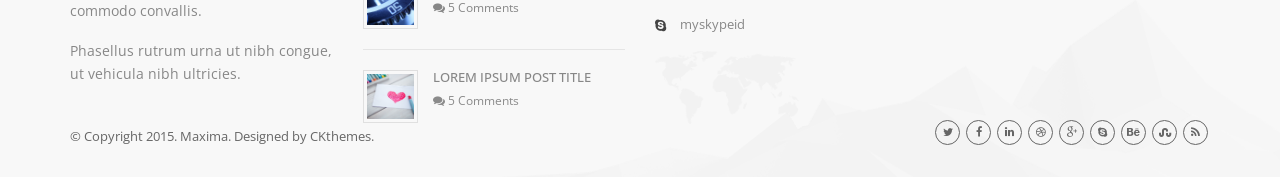
<file: blog-single-right.html>
<!DOCTYPE html>
<html lang="en">

<!-- Mirrored from www.ckthemes.com/html/maxima/maxima/blog-single-right.html by HTTrack Website Copier/3.x [XR&CO'2014], Sat, 28 May 2016 20:38:43 GMT -->
<head>
  
	<meta http-equiv="content-type" content="text/html; charset=UTF-8"> 

	<title>Maxima | Responsive Multipurpose Bootstrap Theme</title>

	<meta name="viewport" content="width=device-width, initial-scale=1.0">
	<meta name="description" content="">
	<meta name="keywords" content="">
	<meta name="author" content="">

	<!-- Bootstrap CSS -->
	<link rel="stylesheet" href="css/bootstrap.min.css" type="text/css">
	<link rel="stylesheet" href="css/hippo-off-canvas.css" type="text/css">

	<!-- Styles -->
	<link rel="stylesheet" href="js/owl-carousel/owl.carousel.css">
	<link rel="stylesheet" href="js/owl-carousel/owl.theme.css">
	<link rel="stylesheet" href="js/owl-carousel/owl.transitions.css">
	<link rel="stylesheet" href="js/rs-plugin/css/settings.css">
	<link rel="stylesheet" href="js/flexslider/flexslider.css">
	<link rel="stylesheet" href="js/isotope/isotope.css">
	<link rel="stylesheet" href="css/jquery-ui.css">
	<link rel="stylesheet" href="js/magnific-popup/magnific-popup.css">
	<link rel="stylesheet" href="css/style.css">
	<link rel="stylesheet" href="css/responsive.css">

	<!-- Google Fonts -->
	<link href='http://fonts.googleapis.com/css?family=Open+Sans:300italic,400italic,600italic,700italic,800italic,400,300,600,700,800' rel='stylesheet' type='text/css'>
	<link href='http://fonts.googleapis.com/css?family=Montserrat:400,700' rel='stylesheet' type='text/css'>
	<link href='http://fonts.googleapis.com/css?family=Raleway:400,200,100,300,500,600,700,800,900' rel='stylesheet' type='text/css'>
	<link href='http://fonts.googleapis.com/css?family=Dosis:400,200,300,500,600,700,800' rel='stylesheet' type='text/css'>

	<!-- Icon Fonts -->
	<link rel="stylesheet" href="css/icomoon/style.css" type="text/css">
	<link rel="stylesheet" href="font-awesome/css/font-awesome.min.css" type="text/css">

	<!-- SKIN -->
	<link rel="stylesheet" href="css/color-scheme/default-black.css" type="text/css">


	<!-- HTML5 Shim and Respond.js IE8 support of HTML5 elements and media queries -->
	<!-- WARNING: Respond.js doesn't work if you view the page via file:// -->
	<!--[if lt IE 9]>
		<script src="https://oss.maxcdn.com/libs/html5shiv/3.7.0/html5shiv.js"></script>
		<script src="https://oss.maxcdn.com/libs/respond.js/1.4.2/respond.min.js"></script>
           <script src="//cdnjs.cloudflare.com/ajax/libs/jquery-ajaxtransport-xdomainrequest/1.0.2/jquery.xdomainrequest.min.js"></script>      
	<![endif]-->

</head>
<body id="blog-single-right-m">
	<div id="main-wrapper">
        <!-- offcanvas-menu start -->
        <div class="offcanvas-menu offcanvas-effect visible-xs visible-sm">
          <button type="button" class="close" aria-hidden="true" data-toggle="offcanvas" id="off-canvas-close-btn">&times;</button>
          <h1>Maxima sidebar Menu</h1>
          <div>
            <div>
				<ul id="menu">
				  <li><a href="index-2.html">Home</a>
					<ul>
					  <li><a href="index-2.html">Home Version 1</a></li>
					  <li><a href="index2.html">Home Version 2</a></li>
					  <li><a href="index3.html">Home Version 3</a></li>
					  <li><a href="index4.html">Home Version 4</a></li>
					  <li><a href="index5.html">Home Version 5</a></li>
					</ul>
				  </li>
				  <li><a href="#">Pages</a>
					<ul>
					  <li><a href="about.html">About page</a></li>
					  <li><a href="services.html">Services</a></li>
					  <li><a href="team.html">Team</a></li>
					  <li><a href="pricing.html">Pricing</a></li>
					  <li><a href="search.html">Search</a></li>
					</ul>
				  </li>
				  <li><a href="#">Blog</a>
					<ul>
					  <li><a href="blog-left-1col.html">Classic Style</a></li>
					  <li><a href="blog-mason-2col.html">Masonry Style</a></li>
					  <li><a href="blog-left-2col.html">Grid Style</a></li>
					  <li><a href="blog-single-left.html">Single Article</a></li>
					</ul>
				  </li>
				  <li><a href="#">Portfolio</a>
					<ul>
					  <li><a href="portfolio-boxed-4col.html">Portfolio Four</a></li>
					  <li><a href="portfolio-gutter-3col.html">Portfolio Three</a></li>
					  <li><a href="portfolio-tiles-3col.html">Portfolio Two</a></li>
					  <li><a href="portfolio-floating-left.html">Single Product</a></li>
					</ul>
				  </li>
				  <li><a href="#">Contact</a>
					<ul>
					  <li><a href="contact1.html">Contact One</a></li>
					  <li><a href="contact2.html">Contact Two</a></li>
					</ul>
				  </li>
				</ul>
			</div>
          </div>
        </div>
        <!-- offcanvas-menu end -->
        <div class="offcanvas-pusher">
          <div class="content-wrapper">
			<div class="outer-wrapper">

	 <!-- HEADER -->
	<header id="header-main">
		<div class="navbar yamm navbar-default navbar-fixed-top white-bg">
			<div class="container">
				<div class="navbar-header">
					<button type="button" data-toggle="collapse" data-target="#navbar-collapse-1" class="navbar-toggle">
					<span class="icon-bar"></span>
					<span class="icon-bar"></span>
					<span class="icon-bar"></span>
					</button>
					<a href="index-2.html" class="navbar-brand"><img src="images/basic/logo.png" width="40" alt=""/></a>
				</div>

				<!-- CART / SEARCH -->
				<div class="header-x pull-right">
					<div class="s-cart">
						<div class="sc-trigger"><i class="icon-bag"></i><span>2</span></div>
						<div class="cart-info">
							<small>You have <em class="highlight">2 item(s)</em> in your shopping bag</small>
							<br>
							<br>
							<div class="ci-item">
								<img src="images/shop/2.jpg" width="70" alt=""/>
								<div class="ci-item-info">
									<h5><a href="shop-cart.html">Product fashion</a></h5>
									<p>2 x $250.00</p>
									<div class="ci-edit">
										<a href="#" class="edit fa fa-edit"></a>
										<a href="#" class="edit fa fa-trash"></a>
									</div>
								</div>
							</div>
							<div class="ci-item">
								<img src="images/shop/8.jpg" width="70" alt=""/>
								<div class="ci-item-info">
									<h5><a href="shop-cart.html">Product fashion</a></h5>
									<p>2 x $250.00</p>
									<div class="ci-edit">
										<a href="#" class="edit fa fa-edit"></a>
										<a href="#" class="edit fa fa-trash"></a>
									</div>
								</div>
							</div>
							<div class="ci-total">Subtotal: $750.00</div>
							<div class="cart-btn">
								<a href="shop-cart.html">View Bag</a>
								<a href="shop_checkout.html">Checkout</a>
							</div>
						</div>
					</div>
					<div class="s-search">
						<div class="ss-trigger"><i class="icon-search2"></i></div>
						<div class="ss-content">
							<span class="ss-close icon-cross2"></span>
							<div class="ssc-inner">
								<form>
									<input type="text" placeholder="Type Search text here...">
									<button type="submit"><i class="icon-search2"></i></button>
								</form>
							</div>
						</div>
					</div>
				</div>

				<div id="navbar-collapse-1" class="navbar-collapse collapse navbar-right">
					<ul class="nav navbar-nav hidden-sm">
						<li class="dropdown yamm-fw">
							<a href="#" data-toggle="dropdown" class="dropdown-toggle">
								Home 
								<div class="arrow-up"><i class="fa fa-angle-down"></i></div>
							</a>
							<ul class="dropdown-menu">
								<li>
									<div class="yamm-content">
										<div class="row">
											<ul class="col-sm-3">
												<li><a href="index-2.html">Home Version 1</a></li>
												<li><a href="index2.html">Home Version 2</a></li>
												<li><a href="index3.html">Home Version 3</a></li>
												<li><a href="index4.html">Home Version 4</a></li>
												<li><a href="index5.html">Home Version 5</a></li>
											</ul>
											<ul class="col-sm-3">
											<li><a href="onepage_hosting.html">Onepage <strong>Hosting</strong></a></li>
											<li><a href="onepage_charity.html">Onepage <strong>Charity</strong></a></li>
											<li><a href="onepage_construction.html">Onepage <strong>Construction</strong></a></li>
											<li><a href="onepage_landing.html">Onepage <strong>App Landing</strong></a></li>
											<li><a href="onepage_medical.html">Onepage <strong>Medical</strong></a></li>
										</ul>
											<ul class="col-sm-3">
											<li><a href="onepage_church.html">Onepage <strong>Church</strong></a></li>
											<li><a href="onepage_food.html">Onepage <strong>Restaurant</strong></a></li>
											<li><a href="onepage_fahion.html">Onepage <strong>Fashion</strong></a></li>
											<li><a href="onepage_gym.html">Onepage <strong>Gym</strong></a></li>
											<li><a href="onepage_lawyer.html">Onepage <strong>Lawyer</strong></a></li>
										</ul>
											<ul class="col-sm-3">
												<li><a href="index-2.html">Header version 1</a></li>
												<li><a href="header2.html">Header version 2</a></li>
												<li><a href="header3.html">Header version 3</a></li>
												<li><a href="header4.html">Header version 4</a></li>
												<li><a href="header5.html">Header version 5</a></li>
											</ul>
										</div>
									</div>
								</li>
							</ul>
						</li>
				  <li class="dropdown yamm-fw">
							<a href="#" data-toggle="dropdown" class="dropdown-toggle">
								Pages 
								<div class="arrow-up"><i class="fa fa-angle-down"></i></div>
							</a>
							<ul class="dropdown-menu">
								<li>
									<div class="yamm-content">
										<div class="row">
											<ul class="col-sm-3">
												<li><a href="about.html">About page</a></li>
												<li><a href="services.html">Services</a></li>
												<li><a href="team.html">Team</a></li>
												<li><a href="pricing.html">Pricing</a></li>
												<li><a href="search.html">Search</a></li>
											</ul>
											<ul class="col-sm-3">
												<li><a href="careers.html">Careers</a></li>
												<li><a href="left_sidebar.html">Left Sidebar</a></li>
												<li><a href="right_sidebar.html">Right Sidebar</a></li>
												<li><a href="rl_sidebar.html">Dual Sidebar</a></li>
												<li><a href="comingsoon.html">Comingsoon</a></li>
											</ul>
											<ul class="col-sm-3">
												<li><a href="page_no_title.html">Page No title</a></li>
												<li><a href="page_with_title.html">Page with title</a></li>
												<li><a href="gallery-3col.html">Gallery 1</a></li>
												<li><a href="gallery-4col.html">Gallery 2</a></li>
												<li><a href="gallery-5col.html">Gallery 3</a></li>
											</ul>
											<ul class="col-sm-3">
												<li><a href="maintenance_mode.html">Maintenance Page</a></li>
												<li><a href="404.html">404 Page</a></li>
												<li><a href="support.html">Support</a></li>
												<li><a href="contact1.html">Contact 1</a></li>
												<li><a href="contact2.html">Contact 2</a></li>
											</ul>
										</div>
									</div>
								</li>
							</ul>
						</li>
				  <li class="dropdown">
							<a href="#" data-toggle="dropdown" class="dropdown-toggle">
								Blog 
								<div class="arrow-up"><i class="fa fa-angle-down"></i></div>
							</a>
							<ul class="dropdown-menu" role="menu">
								<li class="dropdown-submenu">
									<a href="#">Classic Style</a>
									<ul class="dropdown-menu">
										<li><a href="blog-left-1col.html">Blog Left Sidebar</a></li>
										<li><a href="blog-right-1col.html">Blog Right Sidebar</a></li>
										<li><a href="blog-fullwidth.html">Blog Fullwidth</a></li>
									</ul>
								</li>
								<li class="dropdown-submenu">
									<a href="#">Masonry Style</a>
									<ul class="dropdown-menu">
										<li><a href="blog-mason-2col.html">2 Columns</a></li>
										<li><a href="blog-mason-3col.html">3 Columns</a></li>
										<li><a href="blog-mason-4col.html">4 Columns</a></li>
									</ul>
								</li>
								<li class="dropdown-submenu">
									<a href="#">Grid Style</a>
									<ul class="dropdown-menu">
										<li><a href="blog-left-2col.html">2 Columns Left sidebar</a></li>
										<li><a href="blog-right-2col.html">2 Columns Right sidebar</a></li>
										<li><a href="blog-grid-3col.html">3 Columns</a></li>
										<li><a href="blog-grid-4col.html">4 Columns</a></li>
									</ul>
								</li>
								<li class="dropdown-submenu">
									<a href="#">Single Project</a>
									<ul class="dropdown-menu">
										<li><a href="blog-single-left.html">Sidebar Left</a></li>
										<li><a href="blog-single-right.html">Sidebar Right</a></li>
										<li><a href="blog-single.html">Blog Single</a></li>
									</ul>
								</li>
							</ul>
						</li>
				  <li class="dropdown">
							<a href="#" data-toggle="dropdown" class="dropdown-toggle">
								Portfolio 
								<div class="arrow-up"><i class="fa fa-angle-down"></i></div>
							</a>
							<ul class="dropdown-menu" role="menu">
								<li class="dropdown-submenu">
									<a href="#">Boxed Style</a>
									<ul class="dropdown-menu">
										<li><a href="portfolio-boxed-2col.html">2 Column</a></li>
										<li><a href="portfolio-boxed-3col.html">3 Column</a></li>
										<li><a href="portfolio-boxed-4col.html">4 Column</a></li>
									</ul>
								</li>
								<li class="dropdown-submenu">
									<a href="#">Gutter Style</a>
									<ul class="dropdown-menu">
										<li><a href="portfolio-gutter-2col.html">2 Columns</a></li>
										<li><a href="portfolio-gutter-3col.html">3 Columns</a></li>
										<li><a href="portfolio-gutter-4col.html">4 Columns</a></li>
									</ul>
								</li>
								<li class="dropdown-submenu">
									<a href="#">Tiles Style</a>
									<ul class="dropdown-menu">
										<li><a href="portfolio-tiles-2col.html">2 Columns</a></li>
										<li><a href="portfolio-tiles-3col.html">3 Columns</a></li>
										<li><a href="portfolio-tiles-4col.html">4 Columns</a></li>
									</ul>
								</li>
								<li class="dropdown-submenu">
									<a href="#">Wide Style</a>
									<ul class="dropdown-menu">
										<li><a href="portfolio-wide-2col.html">2 Columns</a></li>
										<li><a href="portfolio-wide-3col.html">3 Columns</a></li>
										<li><a href="portfolio-wide-4col.html">4 Columns</a></li>
									</ul>
								</li>
								<li class="dropdown-submenu">
									<a href="#">Single Project</a>
									<ul class="dropdown-menu">
										<li><a href="portfolio-floating-left.html">Floating Left Sidebar</a></li>
										<li><a href="portfolio-floating-right.html">Floating Right Sidebar</a></li>
									</ul>
								</li>
							</ul>
						</li>
				  <li class="dropdown">
							<a href="#" data-toggle="dropdown" class="dropdown-toggle">
								shop 
								<div class="arrow-up"><i class="fa fa-angle-down"></i></div>
							</a>
							<ul class="dropdown-menu" role="menu">
								<li><a href="shop-left-sidebar.html">Shop - Left Sidebar</a></li>
								<li><a href="shop-right-sidebar.html">Shop - Right Sidebar</a></li>
								<li><a href="shop-fullwidth.html">Shop - Fullwidth</a></li>
								<li><a href="shop-single-left.html">Single - Left Sidebar</a></li>
								<li><a href="shop-single-right.html">Single - Right Sidebar</a></li>
								<li><a href="shop-cart.html">Shop - Cart</a></li>
								<li><a href="shop_checkout.html">Shop - Checkout</a></li>
								<li><a href="shop-login.html">Shop - Account</a></li>
							</ul>
						</li>
				  <li class="dropdown yamm-fw">
							<a href="#" data-toggle="dropdown" class="dropdown-toggle">
								Shortcodes 
								<div class="arrow-up"><i class="fa fa-angle-down"></i></div>
							</a>
							<ul class="dropdown-menu">
								<li>
									<div class="yamm-content">
										<div class="row">
											<ul class="col-sm-3">
												<li><a href="elements-accordion.html">Accordion</a></li>
												<li><a href="elements-alertbox.html">Alertbox</a></li>
												<li><a href="elements-buttons.html">Buttons</a></li>
												<li><a href="elements-blockquotes.html">Blockquotes</a></li>
												<li><a href="elements-CTA.html">Call to action</a></li>
											</ul>
											<ul class="col-sm-3">
												<li><a href="elements-counters.html">Counters</a></li>
												<li><a href="elements-grid.html">Columns & Grid</a></li>
												<li><a href="elements-dividers.html">Dividers</a></li>
												<li><a href="elements-form.html">Forms</a></li>
												<li><a href="elements-googlemap.html">Google maps</a></li>
											</ul>
											<ul class="col-sm-3">
												<li><a href="gallery-2col.html">Gallery - 2col</a></li>
												<li><a href="gallery-3col.html">Gallery - 3col</a></li>
												<li><a href="gallery-4col.html">Gallery - 4col</a></li>
												<li><a href="gallery-5col.html">Gallery - 5col</a></li>
												<li><a href="elements-headings.html">Headings</a></li>
											</ul>
											<ul class="col-sm-3">
												<li><a href="elements-iconbox.html">Iconbox</a></li>
												<li><a href="elements-media.html">Media</a></li>
												<li><a href="elements-progress.html">Progress</a></li>
												<li><a href="elements-tabs.html">Tabs</a></li>
												<li><a href="elements-tables.html">Tables</a></li>
											</ul>
										</div>
									</div>
								</li>
							</ul>
						</li>
				  <li class="dropdown">
							<a href="#" data-toggle="dropdown" class="dropdown-toggle">
								Contact 
								<div class="arrow-up"><i class="fa fa-angle-down"></i></div>
							</a>
							<ul class="dropdown-menu" role="menu">
								<li><a href="contact1.html">Contact 1</a></li>
								<li><a href="contact2.html">Contact 2</a></li>
							</ul>
						</li>
						<!--
						<li class="dropdown" style="background:#000; #000">
							<a href="#" data-toggle="dropdown" class="dropdown-toggle" style="color:#fff; letter-spacing:0;">
								Try Page Builder 
							</a>
							
						</li>
						-->
				  </ul>
				</div>
			</div>
		</div><!-- /.navbar -->
	</header>

	<!-- PAGE HEADER -->
	<div class="page_header">
		<div class="page_header_parallax">
			<div class="container">
				<div class="row">
					<div class="col-md-12">
						<h3><span>Blog</span>Lorem ipsum dolor <br>amet iplus</h3>
					</div>
				</div>
			</div>
		</div>
		<div class="bcrumb-wrap">
			<div class="container">
				<div class="row">
					<div class="col-md-12">
						<ul class="bcrumbs">
							<li><a href="#"><i class="fa fa-home"></i> Home</a></li>
							<li>Blog Sigle Right</li>
						</ul>
						<div class="clearfix"></div>
					</div>
				</div>
			</div>
		</div>
	</div>

	<!-- INNER CONTENT -->
	<div class="inner-content">
		<div class="container">
			<div class="row">
				<aside class="col-sm-3 ">
					<div class="side-widget space50">
						<h4>Search</h4>
						<form role="form" class="search-widget">
							<input class="form-control" type="text">
							<button type="submit"><i class="fa fa-search"></i></button>
						</form>
					</div>
					<div class="side-widget space50">
						<h4>Categories</h4>
						<ul class="list-unstyled cat-list">
							<li> <a href="#">Marketing</a> <i class="icon-plus2"></i></li>
							<li> <a href="#">Photography</a> <i class="icon-plus2"></i></li>
							<li> <a href="#">Webdesign</a> <i class="icon-plus2"></i></li>
							<li> <a href="#">Fashion</a> <i class="icon-plus2"></i></li>
							<li> <a href="#">Seo Strategy</a> <i class="icon-plus2"></i></li>
						</ul>
					</div>
					<div class="side-widget space50">
						<h4>Popular Post</h4>
						<ul class="list-unstyled popular-post">
							<li>
								<div class="popular-img">
									<a href="#"> <img src="images/blog/1/1.jpg" class="img-responsive" alt=""></a>
								</div>
								<div class="popular-desc">
									<h5> <a href="#">Mattis arcu viverra vel</a></h5>
									<span>By Admin</span>
								</div>
							</li>
							<li>
								<div class="popular-img">
									<a href="#"> <img src="images/blog/1/2.jpg" class="img-responsive" alt=""></a>
								</div>
								<div class="popular-desc">
									<h5> <a href="#">Sed vel diam sit amet</a></h5>
									<span>By John Doe</span>
								</div>
							</li>
							<li>
								<div class="popular-img">
									<a href="#"> <img src="images/blog/1/3.jpg" class="img-responsive" alt=""></a>
								</div>
								<div class="popular-desc">
									<h5> <a href="#">Cras vulputate dolor</a></h5>
									<span>By Admin</span>
								</div>
							</li>
						</ul>
					</div>
					<div class="side-widget space50">
						<h4>Archives</h4>
						<ul class="list-unstyled cat-list">
							<li> <a href="#">June 2015</a> <i class="icon-plus2"></i></li>
							<li> <a href="#">May 2015</a> <i class="icon-plus2"></i></li>
							<li> <a href="#">April 2015</a> <i class="icon-plus2"></i></li>
						</ul>
					</div>
					<div class="side-widget">
						<h4>Tag Cloud</h4>
						<div class="tag-list">
							<a href="#">Design</a>
							<a href="#">Photo</a>
							<a href="#">News</a>
							<a href="#">Fashion</a>
							<a href="#">Marketing</a>
							<a href="#">video</a>
							<a href="#">vector</a>
							<a href="#">Photoshop</a>
						</div>
					</div>
				</aside>
				<div class="col-sm-9">
					<div class="blog-single">
						<article class="blogpost">
							<h2 class="post-title"><a href="#">Lorem ipsum dolor sit amet consec tetur</a></h2>
							<div class="post-meta">
								<span><a href="#"><i class="icon-clock2"></i> 23 May</a></span>
								<span><a href="#"><i class="icon-user"></i> John Doe</a></span>
								<span><i class="icon-archive3"></i> <a href="#">Vector</a>, <a href="#">Design</a></span>
								<span><a href="#"><i class="icon-speech-bubble"></i> 13 Comments</a></span>
							</div>
							<div class="space20"></div>
							<!-- Media Gallery -->
							<div class="post-media">
								<div id="blog-slider" class="owl-carousel owl-theme">
									<div class="item">						
										<img src="images/blog/1.jpg" class="img-responsive" alt="">
									</div>
									<div class="item">						
										<img src="images/blog/2.jpg" class="img-responsive" alt="">
									</div>
									<div class="item">						
										<img src="images/blog/3.jpg"  class="img-responsive" alt="">
									</div>
									<div class="item">						
										<img src="images/blog/4.jpg"  class="img-responsive" alt="">
									</div>
								</div>
							</div>
							<div class="space30"></div>
							<p>
								Lorem ipsum dolor sit amet, consectetur adipiscing elit. Mauris non laoreet dui. Morbi lacus massa, euismod ut turpis molestie, tristique sodales est. Integer sit amet mi id sapien tempor molestie in nec massa.
							</p>
							<p>
								Fusce non ante sed lorem rutrum feugiat. Vestibulum pellentesque, purus ut&nbsp;dignissim consectetur, nulla erat ultrices purus, ut&nbsp;consequat sem elit non sem.
								Morbi lacus massa, euismod ut turpis molestie, tristique sodales est. Integer sit amet mi id sapien tempor molestie in nec massa.
								Fusce non ante sed lorem rutrum feugiat.
							</p>
							<blockquote class="style1">
								<p>Lorem ipsum dolor sit amet, consectetur adipiscing elit. Integer posuere erat a ante. Lorem ipsum dolor sit amet, consectetur adipiscing elit. Integer posuere erat a ante. Lorem ipsum dolor sit amet. Integer posuere erat a ante.</p>
								<small><b>Author Name</b></small>
							</blockquote>
							<p>
								Praesent ultricies ut ipsum non laoreet. Nunc ac <a href="#">ultricies</a> leo. Nulla ac ultrices arcu. Nullam adipiscing lacus in consectetur posuere. Nunc malesuada tellus turpis, ac pretium orci molestie vel.
								Morbi lacus massa, euismod ut turpis molestie, tristique sodales est. Integer sit amet mi id sapien tempor molestie in nec massa.
								Fusce non ante sed lorem rutrum feugiat.
							</p>
							<p>
								Lorem ipsum dolor sit amet, consectetur adipiscing elit. Mauris non laoreet dui. Morbi lacus massa, euismod ut turpis molestie, tristique sodales est. Integer sit amet mi id sapien tempor molestie in nec massa.
								Fusce non ante sed lorem rutrum feugiat. Vestibulum pellentesque, purus ut&nbsp;dignissim consectetur, nulla erat ultrices purus, ut&nbsp;consequat sem elit non sem.
							</p>
						</article>
					</div>
					<div class="padding70">
						<h4 class="uppercase space30">Comments&nbsp;&nbsp;<span>(3)</span></h4>
						<ul class="comment-list">
							<li>
								<a class="pull-left" href="#"><img class="comment-avatar" src="images/quote/1.jpg" alt="" height="50" width="50"></a>
								<div class="comment-meta">
									<a href="#">John Doe</a>
									<span>
									<em>Feb 17, 2015, at 11:34</em>
									<a href="#" class="button btn-xs reply"><i class="fa fa-comment"></i>&nbsp;Reply</a>
									</span>
								</div>
								<p>
									Lorem ipsum dolor sit amet, consectetur adipiscing elit. Sed auctor sit amet urna nec tempor. Nullam pellentesque in orci in luctus. Sed convallis tempor tellus a faucibus. Suspendisse et quam eu velit commodo tempus.
								</p>
							</li>
							<li class="comment-sub">
								<a class="pull-left" href="#"><img class="comment-avatar" src="images/quote/2.jpg" alt="" height="50" width="50"></a>
								<div class="comment-meta">
									<a href="#">John Doe</a>
									<span>
									<em>March 08, 2015, at 03:34</em>
									<a href="#" class="button btn-xs reply"><i class="fa fa-comment"></i>&nbsp;Reply</a>
									</span>
								</div>
								<p>
									Lorem ipsum dolor sit amet, consectetur adipiscing elit. Sed auctor sit amet urna nec tempor. Nullam pellentesque in orci in luctus. Sed convallis tempor tellus a faucibus. Suspendisse et quam eu velit commodo tempus.
								</p>
							</li>
							<li>
								<a class="pull-left" href="#"><img class="comment-avatar" src="images/quote/1.jpg" alt="" height="50" width="50"></a>
								<div class="comment-meta">
									<a href="#">John Doe</a>
									<span>
									<em>June 11, 2015, at 07:34</em>
									<a href="#" class="button btn-xs reply"><i class="fa fa-comment"></i>&nbsp;Reply</a>
									</span>
								</div>
								<p>
									Lorem ipsum dolor sit amet, consectetur adipiscing elit. Sed auctor sit amet urna nec tempor. Nullam pellentesque in orci in luctus. Sed convallis tempor tellus a faucibus. Suspendisse et quam eu velit commodo tempus.
								</p>
							</li>
						</ul>
					</div>
					<h4 class="uppercase space30">Leave a comment</h4>
					<form method="post" action="#" id="form" role="form" class="form">
						<div class="row">
							<div class="col-md-6 space20">
								<input name="name" id="name" class="input-md form-control" placeholder="Name *" maxlength="100" required="" type="text">
							</div>
							<div class="col-md-6 space20">
								<input name="email" id="email" class="input-md form-control" placeholder="Email *" maxlength="100" required="" type="email">
							</div>
						</div>
						<div class="space20">
							<input name="website" id="website" class="input-md form-control" placeholder="Website" maxlength="100" required="" type="text">
						</div>
						<div class="space20">
							<textarea name="text" id="text" class="input-md form-control" rows="6" placeholder="Comment" maxlength="400"></textarea>
						</div>
						<button type="submit" class="button btn-small">
						Submit Comment
						</button>
					</form>
					<div class="space60"></div>
					<div class="clearfix prevnext">
						<a href="#" class="left"><i class="fa fa-angle-left"></i>&nbsp;Prev post</a>
						<a href="#" class="right">Next post&nbsp;<i class="fa fa-angle-right"></i></a>
					</div>
				</div>
			</div>
		</div>
	</div>

	<!-- TWEET / SUBSCRIBE -->
	<div class="footer-top">
		<div class="container">
			<div class="row">
				<div class="col-md-6 f-tweet">
					<small>Follow<em>Twitter</em></small>
					<div class="tweet-info">
						<div id="tweetcool"></div>
					</div>
				</div>
				<div class="col-md-6 f-subscribe">
					<small>Sign up<em>Newsletter</em></small>
					<form>
						<input placeholder="Search here ..." type="text">
						<button type="submit">Subscribe</button>
					</form>
				</div>
			</div>
		</div>
	</div>

	<!-- FOOTER -->
	<footer>
		<div class="container">
			<div class="row">
				<div class="col-md-3">
					<h4 class="space30">About us</h4>
					<img src="images/basic/logo-ico.png" class="img-responsive space20" width="262" alt=""/>
					<p>Lorem ipsum dolor sit amet consec tetur elit vel quam ligula. Duis vel pulvinar diam in lacus non nisl commodo convallis.</p>
					<p>Phasellus rutrum urna ut nibh congue, ut vehicula nibh ultricies.</p>
				</div>
				<div class="col-md-3">
					<h4 class="space30">Recent Posts</h4>
					<ul class="f-posts">
						<li>
							<img src="images/blog/1/1.jpg" class="img-responsive" alt=""/>
							<h5><a href="#">Lorem ipsum post title</a></h5>
							<p><i class="fa fa-comments"></i> 5 Comments</p>
						</li>
						<li>
							<img src="images/blog/1/2.jpg" class="img-responsive" alt=""/>
							<h5><a href="#">Lorem ipsum post title</a></h5>
							<p><i class="fa fa-comments"></i> 5 Comments</p>
						</li>
						<li>
							<img src="images/blog/1/3.jpg" class="img-responsive" alt=""/>
							<h5><a href="#">Lorem ipsum post title</a></h5>
							<p><i class="fa fa-comments"></i> 5 Comments</p>
						</li>
					</ul>
				</div>
				<div class="col-md-3">
					<h4 class="space30">Contact</h4>
					<ul class="c-info">
						<li><i class="fa fa-map-marker"></i> 72 Wall street Rd<br>Some county<br>Newyork 20001
						</li>
						<li>
						</li>
						<li><i class="fa fa-phone"></i> (012) 345 5678 910</li>
						<li><i class="fa fa-envelope-o"></i> support@dk-themes.com</li>
						<li><i class="fa fa-skype"></i> myskypeid</li>
					</ul>
					<div class="clearfix space10"></div>
				</div>
				<div class="col-md-3">
					<h4 class="space30">Flickr</h4>
					<ul id="flickr" class="thumbs"></ul>
				</div>
			</div>
		</div>
	</footer>

	<!-- FOOTER COPYRIGHT -->
	<div class="footer-bottom">
		<div class="container">
			<div class="row">
				<div class="col-md-7">
					<p>&copy; Copyright 2015. Maxima. Designed by CKthemes.</p>
				</div>
				<div class="col-md-5">
					<div class="f-social pull-right">
						<a class="fa fa-twitter" href="#"></a>
						<a class="fa fa-facebook" href="#"></a>
						<a class="fa fa-linkedin" href="#"></a>
						<a class="fa fa-dribbble" href="#"></a>
						<a class="fa fa-google-plus" href="#"></a>
						<a class="fa fa-skype" href="#"></a>
						<a class="fa fa-behance" href="#"></a>
						<a class="fa fa-stumbleupon" href="#"></a>
						<a class="fa fa-rss" href="#"></a>
					</div>
				</div>
			</div>
		</div>
	</div>
</div>
          </div> <!-- /.content-wrapper -->
        </div> <!-- .offcanvas-pusher -->
    </div><!-- /#main-wrapper -->

<!-- STYLE SWITCHER 
============================================= -->
<div class="b-settings-panel">
	<div class="settings-section">
		<span>
		Boxed 
		</span>
		<div class="b-switch">
			<div class="switch-handle"></div>
		</div>
		<span>
		Wide 
		</span>
	</div>
	<hr class="dashed" style="margin: 15px 0px;">
	<h5>Main Background</h5>
	<div class="settings-section bg-list">
		<div class="bg-pattern1"></div>
		<div class="bg-pattern2"></div>
		<div class="bg-pattern6"></div>
		<div class="bg-pattern10"></div>
		<div class="bg-pattern16"></div>
		<div class="bg-pattern4"></div>
		<div class="bg-pattern5"></div>
		<div class="bg-pattern7"></div>
		<div class="bg-pattern9"></div>
		<div class="bg-pattern11"></div>
		<div class="bg-pattern12"></div>
		<div class="bg-pattern13"></div>
		<div class="bg-pattern17"></div>
		<div class="bg-pattern8"></div>
		<div class="bg-pattern14"></div>
		<div class="bg-pattern15"></div>
		<div class="bg-pattern3"></div>
		<div class="bg-pattern18"></div>
	</div>
	<hr class="dashed" style="margin: 15px 0px;">
	<h5>Color Scheme</h5>
	<div class="settings-section color-list">
		<div data-src="css/color-scheme/moderate-green.css" style="background: #8ec249"></div>
		<div data-src="css/color-scheme/vivid-blue.css" style="background: #228dff"></div>
		<div data-src="css/color-scheme/orange.css" style="background: #fa6900"></div>
		<div data-src="css/color-scheme/brown.css" style="background: #a68c69"></div>
		<div data-src="css/color-scheme/yellow.css" style="background: #fabe28"></div>
		<div data-src="css/color-scheme/violet.css" style="background: #ba01ff"></div>
		<div data-src="css/color-scheme/strong-cyan.css" style="background: #00b9bd"></div>
		<div data-src="css/color-scheme/soft-cyan.css" style="background: #4bd5ea"></div>
		<div data-src="css/color-scheme/red.css" style="background: #ff0104"></div>
		<div data-src="css/color-scheme/lite-brown.css" style="background: #f3a76d"></div>
		<div data-src="css/color-scheme/lime-green.css" style="background: #3bdbad"></div>
		<div data-src="css/color-scheme/light-voilet.css" style="background: #aaa5ff"></div>
		<div data-src="css/color-scheme/gray-green.css" style="background: #697060"></div>
		<div data-src="css/color-scheme/gray-cyan.css" style="background: #aeced2"></div>
		<div data-src="css/color-scheme/de-green.css" style="background: #b6cd71"></div>
		<div data-src="css/color-scheme/cream.css" style="background: #e0d6b2"></div>

	</div>
	<div class="btn-settings"></div>
</div>
<!-- END STYLE SWITCHER 
============================================= -->
    <!-- Preloader -->
    <div id="preloader">
      <div id="status">
        <div class="status-mes"></div>
      </div>
    </div>
<!-- jQuery -->
<script src="js/jquery.js"></script>

<!-- Plugins -->
<script src="js/bootstrap.min.js"></script>
<script src="js/menu.js"></script>
<script src="js/owl-carousel/owl.carousel.min.js"></script>
<script src="js/rs-plugin/js/jquery.themepunch.tools.min.js"></script>   
<script src="js/rs-plugin/js/jquery.themepunch.revolution.min.js"></script>
<script src="js/jquery.easing.min.js"></script>
<script src="js/isotope/isotope.pkgd.js"></script>
<script src="js/jflickrfeed.min.js"></script>
<script src="js/tweecool.js"></script>
<script src="js/flexslider/jquery.flexslider.js"></script>
<script src="js/easypie/jquery.easypiechart.min.js"></script>
<script src="js/jquery-ui.js"></script>
<script src="js/jquery.appear.js"></script>
<script src="js/jquery.inview.js"></script>
<script src="js/jquery.countdown.min.js"></script>
<script src="js/jquery.sticky.js"></script>
<script src="js/magnific-popup/jquery.magnific-popup.min.js"></script>
<script src="js/hippo-off-canvas.js"></script>
<script src="js/main.js"></script>

</body>

<!-- Mirrored from www.ckthemes.com/html/maxima/maxima/blog-single-right.html by HTTrack Website Copier/3.x [XR&CO'2014], Sat, 28 May 2016 20:38:43 GMT -->
</html>
</file>
<file: css/hippo-off-canvas.css>
/**

Hippo Offcanvas

styling: selectors

.hippo-offcanvas-contents

*/


.hippo-offcanvas-wrapper,
.hippo-offcanvas-pusher,
.hippo-offcanvas-contents {
    height : 100%;
}

.hippo-offcanvas-contents {
      /* overflow-y : scroll;
   background : #f3efe0; */
}

.hippo-offcanvas-open .hippo-offcanvas-contents,
.hippo-offcanvas-open .hippo-offcanvas-contents-inner {

}

.hippo-offcanvas-html-open, .hippo-offcanvas-body-open{
    height: 100%
}

.hippo-offcanvas-contents,
.hippo-offcanvas-contents-inner {
    position : relative;
}

.hippo-offcanvas-wrapper {
    position : relative;
    overflow : hidden;
}

.hippo-offcanvas-pusher {
    position           : relative;
    left               : 0;
    z-index            : 99;
    height             : 100%;
    -webkit-transition : -webkit-transform 0.5s;
    -moz-transition : -moz-transform 0.5s;
    -ms-transition : -ms-transform 0.5s;
    -o-transition : -o-transform 0.5s;
    transition         : transform 0.5s;
}

.hippo-offcanvas-pusher::after {
    position           : absolute;
    top                : 0;
    right              : 0;
    width              : 0;
    height             : 0;
    background         : rgba(0, 0, 0, 0.5);
    content            : '';
    opacity            : 0;
    -webkit-transition : opacity 0.5s, width 0.1s 0.5s, height 0.1s 0.5s;
    -moz-transition : opacity 0.5s, width 0.1s 0.5s, height 0.1s 0.5s;
    -o-transition : opacity 0.5s, width 0.1s 0.5s, height 0.1s 0.5s;
    transition         : opacity 0.5s, width 0.1s 0.5s, height 0.1s 0.5s;
    z-index: 999;
}

.hippo-offcanvas-open .hippo-offcanvas-pusher::after {
    width              : 100%;
    height             : 100%;
    opacity            : 1;
    -webkit-transition : opacity 0.5s;
    -moz-transition : opacity 0.5s;
    -o-transition : opacity 0.5s;
    transition         : opacity 0.5s;
}

.hippo-offcanvas-container {
    position           : absolute;
    top                : 0;
    left               : 0;
    z-index            : 100;
    visibility         : hidden;
    width              : 300px;
    height             : 100%;
    background         : #1b1b1b; /* Will Change */
    -webkit-transition : all 0.5s;
    -moz-transition : all 0.5s;
    -o-transition : all 0.5s;
    transition         : all 0.5s;
}

.hippo-offcanvas-container::after {
    position           : absolute;
    top                : 0;
    right              : 0;
    width              : 100%;
    height             : 100%;
    background         : rgba(0, 0, 0, 0.5);
    content            : '';
    opacity            : 1;
    -webkit-transition : opacity 0.5s;
    -moz-transition : opacity 0.5s;
    -o-transition : opacity 0.5s;
    transition         : opacity 0.5s;
}

.hippo-offcanvas-open .hippo-offcanvas-container::after {
    width              : 0;
    height             : 0;
    opacity            : 0;
    -webkit-transition : opacity 0.5s, width 0.1s 0.5s, height 0.1s 0.5s;
    -moz-transition : opacity 0.5s, width 0.1s 0.5s, height 0.1s 0.5s;
    -o-transition : opacity 0.5s, width 0.1s 0.5s, height 0.1s 0.5s;
    transition         : opacity 0.5s, width 0.1s 0.5s, height 0.1s 0.5s;
}

.hippo-offcanvas-container > div {
    overflow-y : scroll;
    overflow-x : hidden;
    height     : calc(100% - 80px);
    visibility : hidden;
}

.hippo-offcanvas-container > div > div {
    visibility : visible;
}

.hippo-offcanvas-left .hippo-offcanvas-container {
    left : 0;
}

.hippo-offcanvas-right .hippo-offcanvas-container {
    left  : auto;
    right : 0;
}

/* Individual effects */

/*
 Effect 1: Slide in on top
 Name: slide-in-on-top
*/

.hippo-offcanvas-left.slide-in-on-top.hippo-offcanvas-open .hippo-offcanvas-container,
.hippo-offcanvas-right.slide-in-on-top.hippo-offcanvas-open .hippo-offcanvas-container {
    visibility        : visible;
    -webkit-transform : translate3d(0, 0, 0);
    -moz-transform : translate3d(0, 0, 0);
    -ms-transform : translate(0, 0);
    -o-transform : translate3d(0, 0, 0);
    transform         : translate3d(0, 0, 0);
}

.hippo-offcanvas-left.slide-in-on-top .hippo-offcanvas-container {
    -webkit-transform : translate3d(-100%, 0, 0);
    -moz-transform : translate3d(-100%, 0, 0);
    -ms-transform : translate(-100%, 0);
    -o-transform : translate3d(-100%, 0, 0);
    transform         : translate3d(-100%, 0, 0);
}

.hippo-offcanvas-right.slide-in-on-top .hippo-offcanvas-container {
    -webkit-transform : translate3d(100%, 0, 0);
    -moz-transform : translate3d(100%, 0, 0);
    -ms-transform : translate(100%, 0);
    -o-transform : translate3d(100%, 0, 0);
    transform         : translate3d(100%, 0, 0);
}

.slide-in-on-top .hippo-offcanvas-container::after {
    display : none;
}

/* Effect 2: Reveal : done */

.hippo-offcanvas-left.reveal.hippo-offcanvas-open .hippo-offcanvas-pusher {
    -webkit-transform : translate3d(300px, 0, 0);
    -moz-transform : translate3d(300px, 0, 0);
    -ms-transform : translate(300px, 0);
    -o-transform : translate3d(300px, 0, 0);
    transform         : translate3d(300px, 0, 0);
}

.hippo-offcanvas-right.reveal.hippo-offcanvas-open .hippo-offcanvas-pusher {
    -webkit-transform : translate3d(-300px, 0, 0);
    -moz-transform : translate3d(-300px, 0, 0);
    -ms-transform : translate(-300px, 0);
    -o-transform : translate3d(-300px, 0, 0);
    transform         : translate3d(-300px, 0, 0);
}

.reveal .hippo-offcanvas-container {
    z-index : 0;
    visibility: hidden;
    opacity: 0;
}

.reveal.hippo-offcanvas-open .hippo-offcanvas-container {
   
    z-index : 1;
    visibility: visible;
    opacity: 1;
    -webkit-transition : -webkit-transform 0.5s;
    -moz-transition : -moz-transform 0.5s;
    -ms-transition : -ms-transform 0.5s;
    -o-transition : -o-transform 0.5s;
    transition         : transform 0.5s;
}

.reveal .hippo-offcanvas-container::after {
    display : none;
}

/* Effect 3: Push done */

.hippo-offcanvas-left.push-down.hippo-offcanvas-open .hippo-offcanvas-pusher {
    -webkit-transform : translate3d(300px, 0, 0);
    -moz-transform : translate3d(300px, 0, 0);
    -ms-transform : translate(300px, 0);
    -o-transform : translate3d(300px, 0, 0);
    transform         : translate3d(300px, 0, 0);
}

.hippo-offcanvas-right.push-down.hippo-offcanvas-open .hippo-offcanvas-pusher {
    -webkit-transform : translate3d(-300px, 0, 0);
    -moz-transform : translate3d(-300px, 0, 0);
    -ms-transform : translate(-300px, 0);
    -o-transform : translate3d(-300px, 0, 0);
    transform         : translate3d(-300px, 0, 0);
}

.hippo-offcanvas-left.push-down .hippo-offcanvas-container {
    -webkit-transform : translate3d(-100%, 0, 0);
    -moz-transform : translate3d(-100%, 0, 0);
    -ms-transform : translate(-100%, 0);
    -o-transform : translate3d(-100%, 0, 0);
    transform         : translate3d(-100%, 0, 0);
}

.hippo-offcanvas-right.push-down .hippo-offcanvas-container {
    -webkit-transform : translate3d(100%, 0, 0);
    -moz-transform : translate3d(100%, 0, 0);
    -ms-transform : translate(100%, 0);
    -o-transform : translate3d(100%, 0, 0);
    transform         : translate3d(100%, 0, 0);
}

.push-down.hippo-offcanvas-open .hippo-offcanvas-container {
    visibility         : visible;
    -webkit-transition : -webkit-transform 0.5s;
    -moz-transition : -moz-transform 0.5s;
    -ms-transition : -ms-transform 0.5s;
    -o-transition : -o-transform 0.5s;
    transition         : transform 0.5s;
}

.push-down .hippo-offcanvas-container::after {
    display : none;
}

/* Effect 4: Slide along : done*/

.hippo-offcanvas-left.slide-along.hippo-offcanvas-open .hippo-offcanvas-pusher {
    -webkit-transform : translate3d(300px, 0, 0);
    -moz-transform : translate3d(300px, 0, 0);
    -ms-transform : translate(300px, 0, 0);
    -o-transform : translate3d(300px, 0, 0);
    transform         : translate3d(300px, 0, 0);
}

.hippo-offcanvas-right.slide-along.hippo-offcanvas-open .hippo-offcanvas-pusher {
    -webkit-transform : translate3d(-300px, 0, 0);
    -moz-transform : translate3d(-300px, 0, 0);
    -ms-transform : translate(-300px, 0);
    -o-transform : translate3d(-300px, 0, 0);
    transform         : translate3d(-300px, 0, 0);
}

.hippo-offcanvas-left.slide-along .hippo-offcanvas-container {
    z-index           : 1;
    -webkit-transform : translate3d(-50%, 0, 0);
    -moz-transform : translate3d(-50%, 0, 0);
    -ms-transform : translate(-50%, 0);
    -o-transform : translate3d(-50%, 0, 0);
    transform         : translate3d(-50%, 0, 0);
}

.hippo-offcanvas-right.slide-along .hippo-offcanvas-container {
    z-index           : 1;
    -webkit-transform : translate3d(50%, 0, 0);
    -moz-transform : translate3d(50%, 0, 0);
    -ms-transform : translate(50%, 0);
    -o-transform : translate3d(50%, 0, 0);
    transform         : translate3d(50%, 0, 0);
}

.slide-along.hippo-offcanvas-open .hippo-offcanvas-container {
    visibility         : visible;
    -webkit-transition : -webkit-transform 0.5s;
    -moz-transition : -webkit-transform 0.5s;
    -ms-transition : -webkit-transform 0.5s;
    -o-transition : -webkit-transform 0.5s;
    transition         : transform 0.5s;
    -webkit-transform  : translate3d(0, 0, 0);
    -moz-transform  : translate3d(0, 0, 0);
    -ms-transform  : translate(0, 0);
    -o-transform  : translate3d(0, 0, 0);
    transform          : translate3d(0, 0, 0);
}

.slide-along .hippo-offcanvas-container::after {
    display : none;
}

/* Effect 5: Reverse slide out  done */
.hippo-offcanvas-left.reverse-slide-out.hippo-offcanvas-open .hippo-offcanvas-pusher {
    -webkit-transform : translate3d(300px, 0, 0);
    -moz-transform : translate3d(300px, 0, 0);
    -ms-transform : translate(300px, 0);
    -o-transform : translate3d(300px, 0, 0);
    transform         : translate3d(300px, 0, 0);
}

.hippo-offcanvas-right.reverse-slide-out.hippo-offcanvas-open .hippo-offcanvas-pusher {
    -webkit-transform : translate3d(-300px, 0, 0);
    -moz-transform : translate3d(-300px, 0, 0);
    -ms-transform : translate(-300px, 0);
    -o-transform : translate3d(-300px, 0, 0);
    transform         : translate3d(-300px, 0, 0);
}

.hippo-offcanvas-left.reverse-slide-out .hippo-offcanvas-container {
    z-index           : 1;
    -webkit-transform : translate3d(50%, 0, 0);
    -moz-transform : translate3d(50%, 0, 0);
    -ms-transform : translate(50%, 0);
    -o-transform : translate3d(50%, 0, 0);
    transform         : translate3d(50%, 0, 0);
}

.hippo-offcanvas-right.reverse-slide-out .hippo-offcanvas-container {
    z-index           : 1;
    -webkit-transform : translate3d(-50%, 0, 0);
    -moz-transform : translate3d(-50%, 0, 0);
    -ms-transform : translate(-50%, 0);
    -o-transform : translate3d(-50%, 0, 0);
    transform         : translate3d(-50%, 0, 0);
}

.reverse-slide-out.hippo-offcanvas-open .hippo-offcanvas-container {
    visibility         : visible;
    -webkit-transition : -webkit-transform 0.5s;
    -moz-transition : -moz-transform 0.5s;
    -ms-transition : -ms-transform 0.5s;
    -o-transition : -o-transform 0.5s;
    transition         : transform 0.5s;
    -webkit-transform  : translate3d(0, 0, 0);
    -moz-transform  : translate3d(0, 0, 0);
    -ms-transform  : translate(0, 0);
    -o-transform  : translate3d(0, 0, 0);
    transform          : translate3d(0, 0, 0);
}

/* Effect 6: Rotate pusher   done */

.rotate-pusher.hippo-offcanvas-wrapper {
    -webkit-perspective : 1500px;
    -moz-perspective : 1500px;
    -ms-perspective : 1500px;
    -o-perspective : 1500px;
    perspective         : 1500px;
}

.hippo-offcanvas-left.rotate-pusher .hippo-offcanvas-pusher {
    -webkit-transform-origin : 0% 50%;
    -moz-transform-origin : 0% 50%;
    -ms-transform-origin : 0% 50%;
    -o-transform-origin : 0% 50%;
    transform-origin         : 0% 50%;
    -webkit-perspective      : 1200px;
    -moz-perspective      : 1200px;
    -ms-perspective      : 1200px;
    -o-perspective      : 1200px;
    perspective              : 1200px;

    /* -webkit-transform-style  : preserve-3d;
     transform-style          : preserve-3d;*/
}

.hippo-offcanvas-right.rotate-pusher .hippo-offcanvas-pusher {
    -webkit-transform-origin : 100% 50%;
    -moz-transform-origin : 100% 50%;
    -ms-transform-origin : 100% 50%;
    -o-transform-origin : 100% 50%;
    transform-origin         : 100% 50%;

    -webkit-perspective      : 1200px;
    -moz-perspective      : 1200px;
    -ms-perspective      : 1200px;
    -o-perspective      : 1200px;
    perspective              : 1200px;

    /*-webkit-transform-style  : preserve-3d;
    transform-style          : preserve-3d;*/
}

.hippo-offcanvas-left.rotate-pusher.hippo-offcanvas-open .hippo-offcanvas-pusher {
    -webkit-transform : translate3d(300px, 0, 0) rotateY(-15deg);
    -moz-transform : translate3d(300px, 0, 0) rotateY(-15deg);
    -ms-transform : translate3d(300px, 0, 0) rotateY(-15deg);
    -o-transform : translate3d(300px, 0, 0) rotateY(-15deg);
    transform         : translate3d(300px, 0, 0) rotateY(-15deg);
}

.hippo-offcanvas-right.rotate-pusher.hippo-offcanvas-open .hippo-offcanvas-pusher {
    -webkit-transform : translate3d(-300px, 0, 0) rotateY(15deg);
    -moz-transform : translate3d(-300px, 0, 0) rotateY(15deg);
    -ms-transform : translate3d(-300px, 0, 0) rotateY(15deg);
    -o-transform : translate3d(-300px, 0, 0) rotateY(15deg);
    transform         : translate3d(-300px, 0, 0) rotateY(15deg);
}

.hippo-offcanvas-left.rotate-pusher .hippo-offcanvas-container {
    -webkit-transform        : translate3d(-100%, 0, 0);
    -moz-transform        : translate3d(-100%, 0, 0);
    -ms-transform        : translate(-100%, 0);
    -o-transform        : translate3d(-100%, 0, 0);
    transform                : translate3d(-100%, 0, 0);
    -webkit-transform-origin : 100%;
    -moz-transform-origin : 100%;
    -ms-transform-origin : 100%;
    -o-transform-origin : 100%;
    transform-origin         : 100%;
    -webkit-transform-style  : preserve-3d;
    -moz-transform-style  : preserve-3d;
    -ms-transform-style  : preserve-3d;
    -o-transform-style  : preserve-3d;
    transform-style          : preserve-3d;
}

.hippo-offcanvas-right.rotate-pusher .hippo-offcanvas-container {
    -webkit-transform        : translate3d(100%, 0, 0);
    -moz-transform        : translate3d(100%, 0, 0);
    -ms-transform        : translate(100%, 0);
    -o-transform        : translate3d(100%, 0, 0);
    transform                : translate3d(100%, 0, 0);
    -webkit-transform-origin : 0%;
    -moz-transform-origin : 0%;
    -ms-transform-origin : 0%;
    -o-transform-origin : 0%;
    transform-origin         : 0%;
    -webkit-transform-style  : preserve-3d;
    -moz-transform-style  : preserve-3d;
    -ms-transform-style  : preserve-3d;
    -o-transform-style  : preserve-3d;
    transform-style          : preserve-3d;
}

.hippo-offcanvas-left.rotate-pusher.hippo-offcanvas-open .hippo-offcanvas-container {
    visibility        : visible;
    -webkit-transform : translate3d(-100%, 0, 0) rotateY(15deg);
    -moz-transform : translate3d(-100%, 0, 0) rotateY(15deg);
    -ms-transform : translate3d(-100%, 0, 0) rotateY(15deg);
    -o-transform : translate3d(-100%, 0, 0) rotateY(15deg);
    transform         : translate3d(-100%, 0, 0) rotateY(15deg);
}

.hippo-offcanvas-right.rotate-pusher.hippo-offcanvas-open .hippo-offcanvas-container {
    visibility        : visible;

    -webkit-transform : translate3d(100%, 0, 0) rotateY(-15deg);
    -moz-transform : translate3d(100%, 0, 0) rotateY(-15deg);
    -ms-transform : translate3d(100%, 0, 0) rotateY(-15deg);
    -o-transform : translate3d(100%, 0, 0) rotateY(-15deg);
    transform         : translate3d(100%, 0, 0) rotateY(-15deg);
}

.rotate-pusher .hippo-offcanvas-container::after {
    display : none;
}

/* Effect 7: 3D rotate in done */

.hippo-offcanvas-left.three-d-rotate-in.hippo-offcanvas-wrapper {
    -webkit-perspective        : 1500px;
    -moz-perspective        : 1500px;
    -ms-perspective        : 1500px;
    -o-perspective        : 1500px;
    perspective                : 1500px;
    -webkit-perspective-origin : 0% 50%;
    -mos-perspective-origin : 0% 50%;
    -ms-perspective-origin : 0% 50%;
    -o-perspective-origin : 0% 50%;
    perspective-origin         : 0% 50%;
}

.hippo-offcanvas-right.three-d-rotate-in.hippo-offcanvas-wrapper {
    -webkit-perspective        : 1500px;
    -moz-perspective        : 1500px;
    -ms-perspective        : 1500px;
    -o-perspective        : 1500px;
    perspective                : 1500px;
    -webkit-perspective-origin : 100% 50%;
    -moz-perspective-origin : 100% 50%;
    -ms-perspective-origin : 100% 50%;
    -o-perspective-origin : 100% 50%;
    perspective-origin         : 100% 50%;
}

.three-d-rotate-in .hippo-offcanvas-pusher {
    -webkit-transform-style : preserve-3d;
    -moz-transform-style : preserve-3d;
    -ms-transform-style : preserve-3d;
    -o-transform-style : preserve-3d;
    transform-style         : preserve-3d;
}

.hippo-offcanvas-left.three-d-rotate-in.hippo-offcanvas-open .hippo-offcanvas-pusher {
    -webkit-transform : translate3d(300px, 0, 0);
    -moz-transform : translate3d(300px, 0, 0);
    -ms-transform : translate(300px, 0);
    -o-transform : translate3d(300px, 0, 0);
    transform         : translate3d(300px, 0, 0);
}

.hippo-offcanvas-right.three-d-rotate-in.hippo-offcanvas-open .hippo-offcanvas-pusher {
    -webkit-transform : translate3d(-300px, 0, 0);
    -moz-transform : translate3d(-300px, 0, 0);
    -ms-transform : translate(-300px, 0);
    -o-transform : translate3d(-300px, 0, 0);
    transform         : translate3d(-300px, 0, 0);
}

.hippo-offcanvas-left.three-d-rotate-in .hippo-offcanvas-container {
    -webkit-transform        : translate3d(-100%, 0, 0) rotateY(-90deg);
    -moz-transform        : translate3d(-100%, 0, 0) rotateY(-90deg);
    -ms-transform        : translate(-100%, 0) rotateY(-90deg);
    -o-transform        : translate3d(-100%, 0, 0) rotateY(-90deg);
    transform                : translate3d(-100%, 0, 0) rotateY(-90deg);
    -webkit-transform-origin : 100% 50%;
    -moz-transform-origin : 100% 50%;
    -ms-transform-origin : 100% 50%;
    -o-transform-origin : 100% 50%;
    transform-origin         : 100% 50%;
    /* -webkit-transform-style  : preserve-3d;
     transform-style          : preserve-3d;*/
}

.hippo-offcanvas-right.three-d-rotate-in .hippo-offcanvas-container {
    -webkit-transform        : translate3d(100%, 0, 0) rotateY(90deg);
    -moz-transform        : translate3d(100%, 0, 0) rotateY(90deg);
    -ms-transform        : translate(100%, 0) rotateY(90deg);
    -o-transform        : translate3d(100%, 0, 0) rotateY(90deg);
    transform                : translate3d(100%, 0, 0) rotateY(90deg);
    -webkit-transform-origin : 0% 50%;
    -moz-transform-origin : 0% 50%;
    -ms-transform-origin : 0% 50%;
    -o-transform-origin : 0% 50%;
    transform-origin         : 0% 50%;
    /* -webkit-transform-style  : preserve-3d;
     transform-style          : preserve-3d;*/
}

.hippo-offcanvas-left.three-d-rotate-in.hippo-offcanvas-open .hippo-offcanvas-container {
    visibility         : visible;
    -webkit-transition : -webkit-transform 0.5s;
    -moz-transition : -moz-transform 0.5s;
    -ms-transition : -ms-transform 0.5s;
    -o-transition : -o-transform 0.5s;
    transition         : transform 0.5s;
    -webkit-transform  : translate3d(-100%, 0, 0) rotateY(0deg);
    -mos-transform  : translate3d(-100%, 0, 0) rotateY(0deg);
    -ms-transform  : translate(-100%, 0) rotateY(0deg);
    -o-transform  : translate3d(-100%, 0, 0) rotateY(0deg);
    transform          : translate3d(-100%, 0, 0) rotateY(0deg);
}

.hippo-offcanvas-right.three-d-rotate-in.hippo-offcanvas-open .hippo-offcanvas-container {
    visibility         : visible;
    -webkit-transition : -webkit-transform 0.5s;
    -moz-transition : -moz-transform 0.5s;
    -ms-transition : -ms-transform 0.5s;
    -o-transition : -o-transform 0.5s;
    transition         : transform 0.5s;
    -webkit-transform  : translate3d(100%, 0, 0) rotateY(0deg);
    -moz-transform  : translate3d(100%, 0, 0) rotateY(0deg);
    -ms-transform  : translate(100%, 0) rotateY(0deg);
    -o-transform  : translate3d(100%, 0, 0) rotateY(0deg);
    transform    : translate3d(100%, 0, 0) rotateY(0deg);
}

/* Effect 8: 3D rotate out  done */

.hippo-offcanvas-left.three-d-rotate-out.hippo-offcanvas-wrapper {
    -webkit-perspective        : 1500px;
    -moz-perspective        : 1500px;
    -ms-perspective        : 1500px;
    -o-perspective        : 1500px;
    perspective                : 1500px;
    -webkit-perspective-origin : 0% 50%;
    -moz-perspective-origin : 0% 50%;
    -ms-perspective-origin : 0% 50%;
    -o-perspective-origin : 0% 50%;
    perspective-origin         : 0% 50%;
}

.hippo-offcanvas-right.three-d-rotate-out.hippo-offcanvas-wrapper {
    -webkit-perspective        : 1500px;
    -moz-perspective        : 1500px;
    -ms-perspective        : 1500px;
    -o-perspective        : 1500px;
    perspective                : 1500px;
    -webkit-perspective-origin : 100% 50%;
    -moz-perspective-origin : 100% 50%;
    -ms-perspective-origin : 100% 50%;
    -o-perspective-origin : 100% 50%;
    perspective-origin         : 100% 50%;
}

.three-d-rotate-out .hippo-offcanvas-pusher {
    -webkit-transform-style : preserve-3d;
    -moz-transform-style : preserve-3d;
    -ms-transform-style : preserve-3d;
    -o-transform-style : preserve-3d;
    transform-style         : preserve-3d;
}

.hippo-offcanvas-left.three-d-rotate-out.hippo-offcanvas-open .hippo-offcanvas-pusher {
    -webkit-transform : translate3d(300px, 0, 0);
    -moz-transform : translate3d(300px, 0, 0);
    -ms-transform : translate(300px, 0);
    -o-transform : translate3d(300px, 0, 0);
    transform         : translate3d(300px, 0, 0);
}

.hippo-offcanvas-right.three-d-rotate-out.hippo-offcanvas-open .hippo-offcanvas-pusher {
    -webkit-transform : translate3d(-300px, 0, 0);
    -moz-transform : translate3d(-300px, 0, 0);
    -ms-transform : translate(-300px, 0);
    -o-transform : translate3d(-300px, 0, 0);
    transform         : translate3d(-300px, 0, 0);
}

.hippo-offcanvas-left.three-d-rotate-out .hippo-offcanvas-container {
    -webkit-transform        : translate3d(-100%, 0, 0) rotateY(90deg);
    -moz-transform        : translate3d(-100%, 0, 0) rotateY(90deg);
    -ms-transform        : translate(-100%, 0) rotateY(90deg);
    -o-transform        : translate3d(-100%, 0, 0) rotateY(90deg);
    transform                : translate3d(-100%, 0, 0) rotateY(90deg);
    -webkit-transform-origin : 100% 50%;
    -moz-transform-origin : 100% 50%;
    -ms-transform-origin : 100% 50%;
    -o-transform-origin : 100% 50%;
    transform-origin         : 100% 50%;
    -webkit-transform-style  : preserve-3d;
    -moz-transform-style  : preserve-3d;
    -ms-transform-style  : preserve-3d;
    -o-transform-style  : preserve-3d;
    transform-style          : preserve-3d;
}

.hippo-offcanvas-right.three-d-rotate-out .hippo-offcanvas-container {
    -webkit-transform        : translate3d(100%, 0, 0) rotateY(-90deg);
    -moz-transform        : translate3d(100%, 0, 0) rotateY(-90deg);
    -ms-transform        : translate(100%, 0) rotateY(-90deg);
    -o-transform        : translate3d(100%, 0, 0) rotateY(-90deg);
    transform                : translate3d(100%, 0, 0) rotateY(-90deg);
    -webkit-transform-origin : 0% 50%;
    -moz-transform-origin : 0% 50%;
    -ms-transform-origin : 0% 50%;
    -o-transform-origin : 0% 50%;
    transform-origin         : 0% 50%;
    -webkit-transform-style  : preserve-3d;
    -moz-transform-style  : preserve-3d;
    -ms-transform-style  : preserve-3d;
    -o-transform-style  : preserve-3d;
    transform-style          : preserve-3d;
}

.hippo-offcanvas-left.three-d-rotate-out.hippo-offcanvas-open .hippo-offcanvas-container {
    visibility         : visible;
    -webkit-transition : -webkit-transform 0.5s;
    -moz-transition : -moz-transform 0.5s;
    -ms-transition : -ms-transform 0.5s;
    -o-transition : -o-transform 0.5s;
    transition         : transform 0.5s;
    -webkit-transform  : translate3d(-100%, 0, 0) rotateY(0deg);
    -moz-transform  : translate3d(-100%, 0, 0) rotateY(0deg);
    -ms-transform  : translate(-100%, 0) rotateY(0deg);
    -o-transform  : translate3d(-100%, 0, 0) rotateY(0deg);
    transform          : translate3d(-100%, 0, 0) rotateY(0deg);
}

.hippo-offcanvas-right.three-d-rotate-out.hippo-offcanvas-open .hippo-offcanvas-container {
    visibility         : visible;
    -webkit-transition : -webkit-transform 0.5s;
    -moz-transition : -moz-transform 0.5s;
    -ms-transition : -ms-transform 0.5s;
    -o-transition : -o-transform 0.5s;
    transition         : transform 0.5s;
    -webkit-transform  : translate3d(100%, 0, 0) rotateY(0deg);
    -moz-transform  : translate3d(100%, 0, 0) rotateY(0deg);
    -ms-transform  : translate(100%, 0) rotateY(0deg);
    -o-transform  : translate3d(100%, 0, 0) rotateY(0deg);
    transform          : translate3d(100%, 0, 0) rotateY(0deg);
}

.three-d-rotate-out .hippo-offcanvas-container::after {
    display : none;
}

/* Effect 9: Scale down pusher  done */
.scale-down-pusher.hippo-offcanvas-wrapper {
    -webkit-perspective : 1000px;
    -moz-perspective : 1000px;
    -ms-perspective : 1000px;
    -o-perspective : 1000px;
    perspective         : 1000px;
}

.scale-down-pusher .hippo-offcanvas-pusher {
    -webkit-transform-style : preserve-3d;
    -moz-transform-style : preserve-3d;
    -ms-transform-style : preserve-3d;
    -o-transform-style : preserve-3d;
    transform-style         : preserve-3d;
}

.scale-down-pusher.hippo-offcanvas-open .hippo-offcanvas-pusher {
    -webkit-transform : translate3d(0, 0, -300px);
    -moz-transform : translate3d(0, 0, -300px);
    -ms-transform : translate3d(0, 0, -300px);
    -o-transform : translate3d(0, 0, -300px);
    transform         : translate3d(0, 0, -300px);
    overflow: hidden;
}

.hippo-offcanvas-left.scale-down-pusher .hippo-offcanvas-container {
    opacity           : 1;
    -webkit-transform : translate3d(-100%, 0, 0);
    -moz-transform : translate3d(-100%, 0, 0);
    -ms-transform : translate(-100%, 0);
    -o-transform : translate3d(-100%, 0, 0);
    transform         : translate3d(-100%, 0, 0);
}

.hippo-offcanvas-right.scale-down-pusher .hippo-offcanvas-container {
    opacity           : 1;
    -webkit-transform : translate3d(100%, 0, 0);
    -moz-transform : translate3d(100%, 0, 0);
    -ms-transform : translate(100%, 0);
    -o-transform : translate3d(100%, 0, 0);
    transform         : translate3d(100%, 0, 0);
}

.scale-down-pusher.hippo-offcanvas-open .hippo-offcanvas-container {
    visibility         : visible;
    -webkit-transition : -webkit-transform 0.5s;
    -moz-transition : -webkit-transform 0.5s;
    -ms-transition : -webkit-transform 0.5s;
    -o-transition : -webkit-transform 0.5s;
    transition         : transform 0.5s;
    -webkit-transform  : translate3d(0, 0, 0);
    -moz-transform  : translate3d(0, 0, 0);
    -ms-transform  : translate(0, 0);
    -o-transform  : translate3d(0, 0, 0);
    transform          : translate3d(0, 0, 0);
}

.scale-down-pusher .hippo-offcanvas-container::after {
    display : none;
}

/* Effect 10: Scale up  done */

.scale-up.hippo-offcanvas-wrapper {
    -webkit-perspective        : 1000px;
    -moz-perspective        : 1000px;
    -ms-perspective        : 1000px;
    -o-perspective        : 1000px;
    perspective                : 1000px;
    -webkit-perspective-origin : 0% 50%;
    -moz-perspective-origin : 0% 50%;
    -ms-perspective-origin : 0% 50%;
    -o-perspective-origin : 0% 50%;
    perspective-origin         : 0% 50%;
}

.hippo-offcanvas-left.scale-up.hippo-offcanvas-open .hippo-offcanvas-pusher {
    -webkit-transform : translate3d(300px, 0, 0);
    -moz-transform : translate3d(300px, 0, 0);
    -ms-transform : translate(300px, 0);
    -o-transform : translate3d(300px, 0, 0);
    transform         : translate3d(300px, 0, 0);
}

.hippo-offcanvas-right.scale-up.hippo-offcanvas-open .hippo-offcanvas-pusher {
    -webkit-transform : translate3d(-300px, 0, 0);
    -moz-transform : translate3d(-300px, 0, 0);
    -ms-transform : translate(-300px, 0);
    -o-transform : translate3d(-300px, 0, 0);
    transform         : translate3d(-300px, 0, 0);
}

.hippo-offcanvas-left.scale-up .hippo-offcanvas-container {
    z-index           : 1;
    opacity           : 1;
    -webkit-transform : translate3d(0, 0, -300px);
    -moz-transform : translate3d(0, 0, -300px);
    -ms-transform : translate3d(0, 0, -300px);
    -o-transform : translate3d(0, 0, -300px);
    transform         : translate3d(0, 0, -300px);
}

.hippo-offcanvas-right.scale-up .hippo-offcanvas-container {
    z-index           : 1;
    opacity           : 1;
    -webkit-transform : translate3d(150%, 0, -300px);
    -moz-transform : translate3d(150%, 0, -300px);
    -ms-transform : translate3d(150%, 0, -300px);
    -o-transform : translate3d(150%, 0, -300px);
    transform         : translate3d(150%, 0, -300px);
}

.scale-up.hippo-offcanvas-open .hippo-offcanvas-container {
    visibility         : visible;
    -webkit-transition : -webkit-transform 0.5s;
    -moz-transition : -moz-transform 0.5s;
    -ms-transition : -ms-transform 0.5s;
    -o-transition : -o-transform 0.5s;
    transition         : transform 0.5s;
    -webkit-transform  : translate3d(0, 0, 0);
    -moz-transform  : translate3d(0, 0, 0);
    -ms-transform  : translate(0, 0);
    -o-transform  : translate3d(0, 0, 0);
    transform          : translate3d(0, 0, 0);
}

/* Effect 11: Scale and rotate pusher  done */

.scale-rotate-pusher.hippo-offcanvas-wrapper {
    -webkit-perspective : 1000px;
    -moz-perspective : 1000px;
    -ms-perspective : 1000px;
    -o-perspective : 1000px;
    perspective         : 1000px;
}

.scale-rotate-pusher .hippo-offcanvas-pusher {
    -webkit-transform-style : preserve-3d;
    -moz-transform-style : preserve-3d;
    -ms-transform-style : preserve-3d;
    -o-transform-style : preserve-3d;
    transform-style         : preserve-3d;
}

.hippo-offcanvas-left.scale-rotate-pusher.hippo-offcanvas-open .hippo-offcanvas-pusher {
    -webkit-transform : translate3d(100px, 0, -600px) rotateY(-20deg);
    -moz-transform : translate3d(100px, 0, -600px) rotateY(-20deg);
    -ms-transform : translate3d(100px, 0, -600px) rotateY(-20deg);
    -o-transform : translate3d(100px, 0, -600px) rotateY(-20deg);
    transform         : translate3d(100px, 0, -600px) rotateY(-20deg);
    overflow: hidden;
}

.hippo-offcanvas-right.scale-rotate-pusher.hippo-offcanvas-open .hippo-offcanvas-pusher {
    -webkit-transform : translate3d(-100px, 0, -600px) rotateY(20deg);
    -moz-transform : translate3d(-100px, 0, -600px) rotateY(20deg);
    -ms-transform : translate3d(-100px, 0, -600px) rotateY(20deg);
    -o-transform : translate3d(-100px, 0, -600px) rotateY(20deg);
    transform         : translate3d(-100px, 0, -600px) rotateY(20deg);
    overflow: hidden;

}

.hippo-offcanvas-left.scale-rotate-pusher .hippo-offcanvas-container {
    opacity           : 1;
    -webkit-transform : translate3d(-100%, 0, 0);
    -moz-transform : translate3d(-100%, 0, 0);
    -ms-transform : translate(-100%, 0);
    -o-transform : translate3d(-100%, 0, 0);
    transform         : translate3d(-100%, 0, 0);
}

.hippo-offcanvas-right.scale-rotate-pusher .hippo-offcanvas-container {
    opacity           : 1;
    -webkit-transform : translate3d(100%, 0, 0);
    -moz-transform : translate3d(100%, 0, 0);
    -ms-transform : translate(100%, 0);
    -o-transform : translate3d(100%, 0, 0);
    transform         : translate3d(100%, 0, 0);
}

.scale-rotate-pusher.hippo-offcanvas-open .hippo-offcanvas-container {
    visibility         : visible;
    -webkit-transition : -webkit-transform 0.5s;
    -moz-transition : -moz-transform 0.5s;
    -ms-transition : -ms-transform 0.5s;
    -o-transition : -o-transform 0.5s;
    transition         : transform 0.5s;
    -webkit-transform  : translate3d(0, 0, 0);
    -moz-transform  : translate3d(0, 0, 0);
    -ms-transform  : translate(0, 0);
    -o-transform  : translate3d(0, 0, 0);
    transform          : translate3d(0, 0, 0);
}

.scale-rotate-pusher .hippo-offcanvas-container::after {
    display : none;
}

/* Effect 12: Open door  done*/

.open-door.hippo-offcanvas-wrapper {
    -webkit-perspective : 1000px;
    -moz-perspective : 1000px;
    -ms-perspective : 1000px;
    -o-perspective : 1000px;
    perspective         : 1000px;
}

.hippo-offcanvas-left.open-door .hippo-offcanvas-pusher {
    -webkit-transform-origin : 100% 50%;
    transform-origin         : 100% 50%;
    -webkit-transform-style  : preserve-3d;
    -moz-transform-style  : preserve-3d;
    -ms-transform-style  : preserve-3d;
    -o-transform-style  : preserve-3d;
    transform-style          : preserve-3d;
}

.hippo-offcanvas-right.open-door .hippo-offcanvas-pusher {
    -webkit-transform-origin : 0% 50%;
    -moz-transform-origin : 0% 50%;
    -ms-transform-origin : 0% 50%;
    -o-transform-origin : 0% 50%;
    transform-origin         : 0% 50%;
    -webkit-transform-style  : preserve-3d;
    -moz-transform-style  : preserve-3d;
    -ms-transform-style  : preserve-3d;
    -o-transform-style  : preserve-3d;
    transform-style          : preserve-3d;
}

.hippo-offcanvas-left.open-door.hippo-offcanvas-open .hippo-offcanvas-pusher {
    -webkit-transform : rotateY(-10deg);
    -moz-transform : rotateY(-10deg);
    -ms-transform : rotateY(-10deg);
    -o-transform : rotateY(-10deg);
    transform         : rotateY(-10deg);
    overflow: hidden;
}

.hippo-offcanvas-right.open-door.hippo-offcanvas-open .hippo-offcanvas-pusher {
    -webkit-transform : rotateY(10deg);
    -moz-transform : rotateY(10deg);
    -ms-transform : rotateY(10deg);
    -o-transform : rotateY(10deg);
    transform         : rotateY(10deg);
    overflow: hidden;
}

.hippo-offcanvas-left.open-door .hippo-offcanvas-container {
    opacity           : 1;
    -webkit-transform : translate3d(-100%, 0, 0);
    -moz-transform : translate3d(-100%, 0, 0);
    -ms-transform : translate(-100%, 0);
    -o-transform : translate3d(-100%, 0, 0);
    transform         : translate3d(-100%, 0, 0);
}

.hippo-offcanvas-right.open-door .hippo-offcanvas-container {
    opacity           : 1;
    -webkit-transform : translate3d(100%, 0, 0);
    -moz-transform : translate3d(100%, 0, 0);
    -ms-transform : translate(100%, 0);
    -o-transform : translate3d(100%, 0, 0);
    transform         : translate3d(100%, 0, 0);
}

.open-door.hippo-offcanvas-open .hippo-offcanvas-container {
    visibility         : visible;
    -webkit-transition : -webkit-transform 0.5s;
    -moz-transition : -moz-transform 0.5s;
    -ms-transition : -ms-transform 0.5s;
    -o-transition : -o-transform 0.5s;
    transition         : transform 0.5s;
    -webkit-transform  : translate3d(0, 0, 0);
    -moz-transform  : translate3d(0, 0, 0);
    -ms-transform  : translate(0, 0);
    -o-transform  : translate3d(0, 0, 0);
    transform          : translate3d(0, 0, 0);
}

.open-door .hippo-offcanvas-container::after {
    display : none;
}

/* Effect 13: Fall down  done */

.fall-down.hippo-offcanvas-wrapper {
    -webkit-perspective        : 1500px;
    -moz-perspective        : 1500px;
    -ms-perspective        : 1500px;
    -o-perspective        : 1500px;
    perspective                : 1500px;
    -webkit-perspective-origin : 0% 50%;
    -moz-perspective-origin : 0% 50%;
    -ms-perspective-origin : 0% 50%;
    -o-perspective-origin : 0% 50%;
    perspective-origin         : 0% 50%;
}

.hippo-offcanvas-left.fall-down.hippo-offcanvas-open .hippo-offcanvas-pusher {
    -webkit-transform : translate3d(300px, 0, 0);
    -moz-transform : translate3d(300px, 0, 0);
    -ms-transform : translate(300px, 0);
    -o-transform : translate3d(300px, 0, 0);
    transform         : translate3d(300px, 0, 0);
}

.hippo-offcanvas-right.fall-down.hippo-offcanvas-open .hippo-offcanvas-pusher {
    -webkit-transform : translate3d(-300px, 0, 0);
    -moz-transform : translate3d(-300px, 0, 0);
    -ms-transform : translate(-300px, 0);
    -o-transform : translate3d(-300px, 0, 0);
    transform         : translate3d(-300px, 0, 0);
}

.fall-down .hippo-offcanvas-container {
    z-index           : 1;
    opacity           : 1;
    -webkit-transform : translate3d(0, -100%, 0);
    -moz-transform : translate3d(0, -100%, 0);
    -ms-transform : translate(0, -100%);
    -o-transform : translate3d(0, -100%, 0);
    transform         : translate3d(0, -100%, 0);
}

.fall-down.hippo-offcanvas-open .hippo-offcanvas-container {
    visibility                         : visible;
    -webkit-transition-timing-function : ease-in-out;
    transition-timing-function         : ease-in-out;
    -webkit-transition-property        : -webkit-transform;
    transition-property                : transform;
    -webkit-transform                  : translate3d(0, 0, 0);
    -moz-transform                  : translate3d(0, 0, 0);
    -ms-transform                  : translate(0, 0);
    -o-transform                  : translate3d(0, 0, 0);
    transform                          : translate3d(0, 0, 0);
    -webkit-transition-speed           : 0.2s;
    transition-speed                   : 0.2s;
}

/* Effect 14: Delayed 3D rotate */

.hippo-offcanvas-left.delayed-three-d-rotate.hippo-offcanvas-wrapper {
    -webkit-perspective        : 1500px;
    -moz-perspective        : 1500px;
    -ms-perspective        : 1500px;
    -o-perspective        : 1500px;
    perspective                : 1500px;
    -webkit-perspective-origin : 0% 50%;
    -moz-perspective-origin : 0% 50%;
    -ms-perspective-origin : 0% 50%;
    -o-perspective-origin : 0% 50%;
    perspective-origin         : 0% 50%;
}

.hippo-offcanvas-right.delayed-three-d-rotate.hippo-offcanvas-wrapper {
    -webkit-perspective        : 1500px;
    -moz-perspective        : 1500px;
    -ms-perspective        : 1500px;
    -o-perspective        : 1500px;
    perspective                : 1500px;
    -webkit-perspective-origin : 100% 50%;
    -moz-perspective-origin : 100% 50%;
    -ms-perspective-origin : 100% 50%;
    -o-perspective-origin : 100% 50%;
    perspective-origin         : 100% 50%;
}

.delayed-three-d-rotate .hippo-offcanvas-pusher {
    -webkit-transform-style : preserve-3d;
    -moz-transform-style : preserve-3d;
    -ms-transform-style : preserve-3d;
    -o-transform-style : preserve-3d;
    transform-style         : preserve-3d;
}

.hippo-offcanvas-left.delayed-three-d-rotate.hippo-offcanvas-open .hippo-offcanvas-pusher {
    -webkit-transform : translate3d(300px, 0, 0);
    -moz-transform : translate3d(300px, 0, 0);
    -ms-transform : translate(300px, 0);
    -o-transform : translate3d(300px, 0, 0);
    transform         : translate3d(300px, 0, 0);
}

.hippo-offcanvas-right.delayed-three-d-rotate.hippo-offcanvas-open .hippo-offcanvas-pusher {
    -webkit-transform : translate3d(-300px, 0, 0);
    -moz-transform : translate3d(-300px, 0, 0);
    -ms-transform : translate(-300px, 0);
    -o-transform : translate3d(-300px, 0, 0);
    transform         : translate3d(-300px, 0, 0);
}

.hippo-offcanvas-left.delayed-three-d-rotate .hippo-offcanvas-container {
    -webkit-transform        : translate3d(-100%, 0, 0) rotateY(90deg);
    -moz-transform        : translate3d(-100%, 0, 0) rotateY(90deg);
    -ms-transform        : translate(-100%, 0) rotateY(90deg);
    -o-transform        : translate3d(-100%, 0, 0) rotateY(90deg);
    transform                : translate3d(-100%, 0, 0) rotateY(90deg);
    -webkit-transform-origin : 0% 50%;
    -moz-transform-origin : 0% 50%;
    -ms-transform-origin : 0% 50%;
    -o-transform-origin : 0% 50%;
    transform-origin         : 0% 50%;
    -webkit-transform-style  : preserve-3d;
    -moz-transform-style  : preserve-3d;
    -ms-transform-style  : preserve-3d;
    -o-transform-style  : preserve-3d;
    transform-style          : preserve-3d;
}

.hippo-offcanvas-right.delayed-three-d-rotate .hippo-offcanvas-container {
    -webkit-transform        : translate3d(100%, 0, 0) rotateY(-90deg);
    -moz-transform        : translate3d(100%, 0, 0) rotateY(-90deg);
    -ms-transform        : translate(100%, 0) rotateY(-90deg);
    -o-transform        : translate3d(100%, 0, 0) rotateY(-90deg);
    transform                : translate3d(100%, 0, 0) rotateY(-90deg);
    -webkit-transform-origin : 100% 50%;
    -moz-transform-origin : 100% 50%;
    -ms-transform-origin : 100% 50%;
    -o-transform-origin : 100% 50%;
    transform-origin         : 100% 50%;
    -webkit-transform-style  : preserve-3d;
    -moz-transform-style  : preserve-3d;
    -ms-transform-style  : preserve-3d;
    -o-transform-style  : preserve-3d;
    transform-style          : preserve-3d;
}

.hippo-offcanvas-left.delayed-three-d-rotate.hippo-offcanvas-open .hippo-offcanvas-container {
    visibility                         : visible;
    -webkit-transition-delay           : 0.1s;
    transition-delay                   : 0.1s;
    -webkit-transition-timing-function : ease-in-out;
    transition-timing-function         : ease-in-out;
    -webkit-transition-property        : -webkit-transform;
    transition-property                : transform;
    -webkit-transform                  : translate3d(-100%, 0, 0) rotateY(0deg);
    -moz-transform                  : translate3d(-100%, 0, 0) rotateY(0deg);
    -ms-transform                  : translate(-100%, 0) rotateY(0deg);
    -o-transform                  : translate3d(-100%, 0, 0) rotateY(0deg);
    transform                          : translate3d(-100%, 0, 0) rotateY(0deg);
}

.hippo-offcanvas-right.delayed-three-d-rotate.hippo-offcanvas-open .hippo-offcanvas-container {
    visibility                         : visible;
    -webkit-transition-delay           : 0.1s;
    transition-delay                   : 0.1s;
    -webkit-transition-timing-function : ease-in-out;
    transition-timing-function         : ease-in-out;
    -webkit-transition-property        : -webkit-transform;
    transition-property                : transform;
    -webkit-transform                  : translate3d(100%, 0, 0) rotateY(0deg);
    -moz-transform                  : translate3d(100%, 0, 0) rotateY(0deg);
    -ms-transform                  : translate(100%, 0) rotateY(0deg);
    -o-transform                  : translate3d(100%, 0, 0) rotateY(0deg);
    transform                          : translate3d(100%, 0, 0) rotateY(0deg);
}



/*IE fix*/
.ie9 .reveal .hippo-offcanvas-container,
.ie10 .reveal .hippo-offcanvas-container,
.ie11 .reveal .hippo-offcanvas-container{
    display:none !important;
}

.ie9 .reveal.hippo-offcanvas-open .hippo-offcanvas-container,
.ie10 .reveal.hippo-offcanvas-open .hippo-offcanvas-container,
.ie11 .reveal.hippo-offcanvas-open .hippo-offcanvas-container{
    display:block !important;
}
</file>
<file: js/rs-plugin/css/settings.css>
/*-----------------------------------------------------------------------------

	-	Revolution Slider 4.1 Captions -

		Screen Stylesheet

version:   	1.4.5
date:      	27/11/13
author:		themepunch
email:     	info@themepunch.com
website:   	http://www.themepunch.com
-----------------------------------------------------------------------------*/



/*************************
	-	CAPTIONS	-
**************************/

.tp-static-layers	{	position:absolute; z-index:505; top:0px;left:0px}

.tp-hide-revslider,.tp-caption.tp-hidden-caption	{	visibility:hidden !important; display:none !important}


.tp-caption { z-index:1; white-space:nowrap}

.tp-caption-demo .tp-caption	{	position:relative !important; display:inline-block; margin-bottom:10px; margin-right:20px !important}


.tp-caption.whitedivider3px {

	color: #000000;
	text-shadow: none;
	background-color: rgb(255, 255, 255);
	background-color: rgba(255, 255, 255, 1);
	text-decoration: none;
	min-width: 408px;
	min-height: 3px;
	background-position: initial initial;
	background-repeat: initial initial;
	border-width: 0px;
	border-color: #000000;
	border-style: none;
}


.tp-caption.finewide_large_white {
color:#ffffff;
text-shadow:none;
font-size:60px;
line-height:60px;
font-weight:300;
font-family:"Open Sans", sans-serif;
background-color:transparent;
text-decoration:none;
text-transform:uppercase;
letter-spacing:8px;
border-width:0px;
border-color:rgb(0, 0, 0);
border-style:none;
}

.tp-caption.whitedivider3px {
color:#000000;
text-shadow:none;
background-color:rgb(255, 255, 255);
background-color:rgba(255, 255, 255, 1);
text-decoration:none;
font-size:0px;
line-height:0;
min-width:468px;
min-height:3px;
border-width:0px;
border-color:rgb(0, 0, 0);
border-style:none;
}

.tp-caption.finewide_medium_white {
color:#ffffff;
text-shadow:none;
font-size:37px;
line-height:37px;
font-weight:300;
font-family:"Open Sans", sans-serif;
background-color:transparent;
text-decoration:none;
text-transform:uppercase;
letter-spacing:5px;
border-width:0px;
border-color:rgb(0, 0, 0);
border-style:none;
}

.tp-caption.boldwide_small_white {
font-size:25px;
line-height:25px;
font-weight:800;
font-family:"Open Sans", sans-serif;
color:rgb(255, 255, 255);
text-decoration:none;
background-color:transparent;
text-shadow:none;
text-transform:uppercase;
letter-spacing:5px;
border-width:0px;
border-color:rgb(0, 0, 0);
border-style:none;
}

.tp-caption.whitedivider3px_vertical {
color:#000000;
text-shadow:none;
background-color:rgb(255, 255, 255);
background-color:rgba(255, 255, 255, 1);
text-decoration:none;
font-size:0px;
line-height:0;
min-width:3px;
min-height:130px;
border-width:0px;
border-color:rgb(0, 0, 0);
border-style:none;
}

.tp-caption.finewide_small_white {
color:#ffffff;
text-shadow:none;
font-size:25px;
line-height:25px;
font-weight:300;
font-family:"Open Sans", sans-serif;
background-color:transparent;
text-decoration:none;
text-transform:uppercase;
letter-spacing:5px;
border-width:0px;
border-color:rgb(0, 0, 0);
border-style:none;
}

.tp-caption.finewide_verysmall_white_mw {
font-size:13px;
line-height:25px;
font-weight:400;
font-family:"Open Sans", sans-serif;
color:#ffffff;
text-decoration:none;
background-color:transparent;
text-shadow:none;
text-transform:uppercase;
letter-spacing:5px;
max-width:470px;
white-space:normal !important;
border-width:0px;
border-color:rgb(0, 0, 0);
border-style:none;
}

.tp-caption.lightgrey_divider {
text-decoration:none;
background-color:rgb(235, 235, 235);
background-color:rgba(235, 235, 235, 1);
width:370px;
height:3px;
background-position:initial initial;
background-repeat:initial initial;
border-width:0px;
border-color:rgb(34, 34, 34);
border-style:none;
}

.tp-caption.finewide_large_white {
color: #FFF;
text-shadow: none;
font-size: 60px;
line-height: 60px;
font-weight: 300;
font-family: "Open Sans", sans-serif;
background-color: rgba(0, 0, 0, 0);
text-decoration: none;
text-transform: uppercase;
letter-spacing: 8px;
border-width: 0px;
border-color: #000;
border-style: none;
}

.tp-caption.finewide_medium_white {
color: #FFF;
text-shadow: none;
font-size: 34px;
line-height: 34px;
font-weight: 300;
font-family: "Open Sans", sans-serif;
background-color: rgba(0, 0, 0, 0);
text-decoration: none;
text-transform: uppercase;
letter-spacing: 5px;
border-width: 0px;
border-color: #000;
border-style: none;
}

.tp-caption.huge_red {
position:absolute;
color:rgb(223,75,107);
font-weight:400;
font-size:150px;
line-height:130px;
font-family: 'Oswald', sans-serif;
margin:0px;
border-width:0px;
border-style:none;
white-space:nowrap;
background-color:rgb(45,49,54);
padding:0px;
}

.tp-caption.middle_yellow {
position:absolute;
color:rgb(251,213,114);
font-weight:600;
font-size:50px;
line-height:50px;
font-family: 'Open Sans', sans-serif;
margin:0px;
border-width:0px;
border-style:none;
white-space:nowrap;
}

.tp-caption.huge_thin_yellow {
	position:absolute;
color:rgb(251,213,114);
font-weight:300;
font-size:90px;
line-height:90px;
font-family: 'Open Sans', sans-serif;
margin:0px;
letter-spacing: 20px;
border-width:0px;
border-style:none;
white-space:nowrap;
}

.tp-caption.big_dark {
position:absolute;
color:#333;
font-weight:700;
font-size:70px;
line-height:70px;
font-family:"Open Sans";
margin:0px;
border-width:0px;
border-style:none;
white-space:nowrap;
}

.tp-caption.medium_dark {
position:absolute;
color:#333;
font-weight:300;
font-size:40px;
line-height:40px;
font-family:"Open Sans";
margin:0px;
letter-spacing: 5px;
border-width:0px;
border-style:none;
white-space:nowrap;
}


.tp-caption.medium_grey {
position:absolute;
color:#fff;
text-shadow:0px 2px 5px rgba(0, 0, 0, 0.5);
font-weight:700;
font-size:20px;
line-height:20px;
font-family:Arial;
padding:2px 4px;
margin:0px;
border-width:0px;
border-style:none;
background-color:#888;
white-space:nowrap;
}

.tp-caption.small_text {
position:absolute;
color:#fff;
text-shadow:0px 2px 5px rgba(0, 0, 0, 0.5);
font-weight:700;
font-size:14px;
line-height:20px;
font-family:Arial;
margin:0px;
border-width:0px;
border-style:none;
white-space:nowrap;
}

.tp-caption.medium_text {
position:absolute;
color:#fff;
text-shadow:0px 2px 5px rgba(0, 0, 0, 0.5);
font-weight:700;
font-size:20px;
line-height:20px;
font-family:Arial;
margin:0px;
border-width:0px;
border-style:none;
white-space:nowrap;
}


.tp-caption.large_bold_white_25 {
font-size:55px;
line-height:65px;
font-weight:700;
font-family:"Open Sans";
color:#fff;
text-decoration:none;
background-color:transparent;
text-align:center;
text-shadow:#000 0px 5px 10px;
border-width:0px;
border-color:rgb(255, 255, 255);
border-style:none;
}

.tp-caption.medium_text_shadow {
font-size:25px;
line-height:25px;
font-weight:600;
font-family:"Open Sans";
color:#fff;
text-decoration:none;
background-color:transparent;
text-align:center;
text-shadow:#000 0px 5px 10px;
border-width:0px;
border-color:rgb(255, 255, 255);
border-style:none;
}

.tp-caption.large_text {
position:absolute;
color:#fff;
text-shadow:0px 2px 5px rgba(0, 0, 0, 0.5);
font-weight:700;
font-size:40px;
line-height:40px;
font-family:Arial;
margin:0px;
border-width:0px;
border-style:none;
white-space:nowrap;
}

.tp-caption.medium_bold_grey {
font-size:30px;
line-height:30px;
font-weight:800;
font-family:"Open Sans";
color:rgb(102, 102, 102);
text-decoration:none;
background-color:transparent;
text-shadow:none;
margin:0px;
padding:1px 4px 0px;
border-width:0px;
border-color:rgb(255, 214, 88);
border-style:none;
}

.tp-caption.very_large_text {
position:absolute;
color:#fff;
text-shadow:0px 2px 5px rgba(0, 0, 0, 0.5);
font-weight:700;
font-size:60px;
line-height:60px;
font-family:Arial;
margin:0px;
border-width:0px;
border-style:none;
white-space:nowrap;
letter-spacing:-2px;
}

.tp-caption.very_big_white {
position:absolute;
color:#fff;
text-shadow:none;
font-weight:800;
font-size:60px;
line-height:60px;
font-family:Arial;
margin:0px;
border-width:0px;
border-style:none;
white-space:nowrap;
padding:0px 4px;
padding-top:1px;
background-color:#000;
}

.tp-caption.very_big_black {
position:absolute;
color:#000;
text-shadow:none;
font-weight:700;
font-size:60px;
line-height:60px;
font-family:Arial;
margin:0px;
border-width:0px;
border-style:none;
white-space:nowrap;
padding:0px 4px;
padding-top:1px;
background-color:#fff;
}

.tp-caption.modern_medium_fat {
position:absolute;
color:#000;
text-shadow:none;
font-weight:800;
font-size:24px;
line-height:20px;
font-family:"Open Sans", sans-serif;
margin:0px;
border-width:0px;
border-style:none;
white-space:nowrap;
}

.tp-caption.modern_medium_fat_white {
position:absolute;
color:#fff;
text-shadow:none;
font-weight:800;
font-size:24px;
line-height:20px;
font-family:"Open Sans", sans-serif;
margin:0px;
border-width:0px;
border-style:none;
white-space:nowrap;
}

.tp-caption.modern_medium_light {
position:absolute;
color:#000;
text-shadow:none;
font-weight:300;
font-size:24px;
line-height:20px;
font-family:"Open Sans", sans-serif;
margin:0px;
border-width:0px;
border-style:none;
white-space:nowrap;
}

.tp-caption.modern_big_bluebg {
position:absolute;
color:#fff;
text-shadow:none;
font-weight:800;
font-size:30px;
line-height:36px;
font-family:"Open Sans", sans-serif;
padding:3px 10px;
margin:0px;
border-width:0px;
border-style:none;
background-color:#4e5b6c;
letter-spacing:0;
}

.tp-caption.modern_big_redbg {
position:absolute;
color:#fff;
text-shadow:none;
font-weight:300;
font-size:30px;
line-height:36px;
font-family:"Open Sans", sans-serif;
padding:3px 10px;
padding-top:1px;
margin:0px;
border-width:0px;
border-style:none;
background-color:#de543e;
letter-spacing:0;
}

.tp-caption.modern_small_text_dark {
position:absolute;
color:#555;
text-shadow:none;
font-size:14px;
line-height:22px;
font-family:Arial;
margin:0px;
border-width:0px;
border-style:none;
white-space:nowrap;
}

.tp-caption.boxshadow {
-moz-box-shadow:0px 0px 20px rgba(0, 0, 0, 0.5);
-webkit-box-shadow:0px 0px 20px rgba(0, 0, 0, 0.5);
box-shadow:0px 0px 20px rgba(0, 0, 0, 0.5);
}

.tp-caption.black {
color:#000;
text-shadow:none;
}

.tp-caption.noshadow {
text-shadow:none;
}

.tp-caption a {
color:#ff7302;
text-shadow:none;
-webkit-transition:all 0.2s ease-out;
-moz-transition:all 0.2s ease-out;
-o-transition:all 0.2s ease-out;
-ms-transition:all 0.2s ease-out;
}

.tp-caption a:hover {
color:#ffa902;
}

.tp-caption.thinheadline_dark {
position:absolute;
color:rgba(0,0,0,0.85);
text-shadow:none;
font-weight:300;
font-size:30px;
line-height:30px;
font-family:"Open Sans";
background-color:transparent;
}

.tp-caption.thintext_dark {
position:absolute;
color:rgba(0,0,0,0.85);
text-shadow:none;
font-weight:300;
font-size:16px;
line-height:26px;
font-family:"Open Sans";
background-color:transparent;
}

.tp-caption.medium_bg_red a {
	color: #fff;
    text-decoration: none;
}

.tp-caption.medium_bg_red a:hover {
	color: #fff;
    text-decoration: underline;
}

.tp-caption.smoothcircle {
font-size:30px;
line-height:75px;
font-weight:800;
font-family:"Open Sans";
color:rgb(255, 255, 255);
text-decoration:none;
background-color:rgb(0, 0, 0);
background-color:rgba(0, 0, 0, 0.498039);
padding:50px 25px;
text-align:center;
border-radius:500px 500px 500px 500px;
border-width:0px;
border-color:rgb(0, 0, 0);
border-style:none;
}

.tp-caption.largeblackbg {
font-size:50px;
line-height:70px;
font-weight:300;
font-family:"Open Sans";
color:rgb(255, 255, 255);
text-decoration:none;
background-color:rgb(0, 0, 0);
padding:0px 20px 5px;
text-shadow:none;
border-width:0px;
border-color:rgb(255, 255, 255);
border-style:none;
}

.tp-caption.largepinkbg {
position:absolute;
color:#fff;
text-shadow:none;
font-weight:300;
font-size:50px;
line-height:70px;
font-family:"Open Sans";
background-color:#db4360;
padding:0px 20px;
-webkit-border-radius:0px;
-moz-border-radius:0px;
border-radius:0px;
}

.tp-caption.largewhitebg {
position:absolute;
color:#000;
text-shadow:none;
font-weight:300;
font-size:50px;
line-height:70px;
font-family:"Open Sans";
background-color:#fff;
padding:0px 20px;
-webkit-border-radius:0px;
-moz-border-radius:0px;
border-radius:0px;
}

.tp-caption.largegreenbg {
position:absolute;
color:#fff;
text-shadow:none;
font-weight:300;
font-size:50px;
line-height:70px;
font-family:"Open Sans";
background-color:#67ae73;
padding:0px 20px;
-webkit-border-radius:0px;
-moz-border-radius:0px;
border-radius:0px;
}

.tp-caption.excerpt {
font-size:36px;
line-height:36px;
font-weight:700;
font-family:Arial;
color:#ffffff;
text-decoration:none;
background-color:rgba(0, 0, 0, 1);
text-shadow:none;
margin:0px;
letter-spacing:-1.5px;
padding:1px 4px 0px 4px;
width:150px;
white-space:normal !important;
height:auto;
border-width:0px;
border-color:rgb(255, 255, 255);
border-style:none;
}

.tp-caption.large_bold_grey {
font-size:60px;
line-height:60px;
font-weight:800;
font-family:"Open Sans";
color:rgb(102, 102, 102);
text-decoration:none;
background-color:transparent;
text-shadow:none;
margin:0px;
padding:1px 4px 0px;
border-width:0px;
border-color:rgb(255, 214, 88);
border-style:none;
}

.tp-caption.medium_thin_grey {
font-size:34px;
line-height:30px;
font-weight:300;
font-family:"Open Sans";
color:rgb(102, 102, 102);
text-decoration:none;
background-color:transparent;
padding:1px 4px 0px;
text-shadow:none;
margin:0px;
border-width:0px;
border-color:rgb(255, 214, 88);
border-style:none;
}

.tp-caption.small_thin_grey {
font-size:18px;
line-height:26px;
font-weight:300;
font-family:"Open Sans";
color:rgb(117, 117, 117);
text-decoration:none;
background-color:transparent;
padding:1px 4px 0px;
text-shadow:none;
margin:0px;
border-width:0px;
border-color:rgb(255, 214, 88);
border-style:none;
}

.tp-caption.lightgrey_divider {
text-decoration:none;
background-color:rgba(235, 235, 235, 1);
width:370px;
height:3px;
background-position:initial initial;
background-repeat:initial initial;
border-width:0px;
border-color:rgb(34, 34, 34);
border-style:none;
}

.tp-caption.large_bold_darkblue {
font-size:58px;
line-height:60px;
font-weight:800;
font-family:"Open Sans";
color:rgb(52, 73, 94);
text-decoration:none;
background-color:transparent;
border-width:0px;
border-color:rgb(255, 214, 88);
border-style:none;
}

.tp-caption.medium_bg_darkblue {
font-size:20px;
line-height:20px;
font-weight:800;
font-family:"Open Sans";
color:rgb(255, 255, 255);
text-decoration:none;
background-color:rgb(52, 73, 94);
padding:10px;
border-width:0px;
border-color:rgb(255, 214, 88);
border-style:none;
}

.tp-caption.medium_bold_red {
font-size:24px;
line-height:30px;
font-weight:800;
font-family:"Open Sans";
color:rgb(227, 58, 12);
text-decoration:none;
background-color:transparent;
padding:0px;
border-width:0px;
border-color:rgb(255, 214, 88);
border-style:none;
}

.tp-caption.medium_light_red {
font-size:21px;
line-height:26px;
font-weight:300;
font-family:"Open Sans";
color:rgb(227, 58, 12);
text-decoration:none;
background-color:transparent;
padding:0px;
border-width:0px;
border-color:rgb(255, 214, 88);
border-style:none;
}

.tp-caption.medium_bg_red {
font-size:20px;
line-height:20px;
font-weight:800;
font-family:"Open Sans";
color:rgb(255, 255, 255);
text-decoration:none;
background-color:rgb(227, 58, 12);
padding:10px;
border-width:0px;
border-color:rgb(255, 214, 88);
border-style:none;
}

.tp-caption.medium_bold_orange {
font-size:24px;
line-height:30px;
font-weight:800;
font-family:"Open Sans";
color:rgb(243, 156, 18);
text-decoration:none;
background-color:transparent;
border-width:0px;
border-color:rgb(255, 214, 88);
border-style:none;
}

.tp-caption.medium_bg_orange {
font-size:20px;
line-height:20px;
font-weight:800;
font-family:"Open Sans";
color:rgb(255, 255, 255);
text-decoration:none;
background-color:rgb(243, 156, 18);
padding:10px;
border-width:0px;
border-color:rgb(255, 214, 88);
border-style:none;
}

.tp-caption.grassfloor {
text-decoration:none;
background-color:rgba(160, 179, 151, 1);
width:4000px;
height:150px;
border-width:0px;
border-color:rgb(34, 34, 34);
border-style:none;
}

.tp-caption.large_bold_white {
font-size:58px;
line-height:60px;
font-weight:800;
font-family:"Open Sans";
color:rgb(255, 255, 255);
text-decoration:none;
background-color:transparent;
border-width:0px;
border-color:rgb(255, 214, 88);
border-style:none;
}

.tp-caption.medium_light_white {
font-size:30px;
line-height:36px;
font-weight:300;
font-family:"Open Sans";
color:rgb(255, 255, 255);
text-decoration:none;
background-color:transparent;
padding:0px;
border-width:0px;
border-color:rgb(255, 214, 88);
border-style:none;
}

.tp-caption.mediumlarge_light_white {
font-size:34px;
line-height:40px;
font-weight:300;
font-family:"Open Sans";
color:rgb(255, 255, 255);
text-decoration:none;
background-color:transparent;
padding:0px;
border-width:0px;
border-color:rgb(255, 214, 88);
border-style:none;
}

.tp-caption.mediumlarge_light_white_center {
font-size:34px;
line-height:40px;
font-weight:300;
font-family:"Open Sans";
color:#ffffff;
text-decoration:none;
background-color:transparent;
padding:0px 0px 0px 0px;
text-align:center;
border-width:0px;
border-color:rgb(255, 214, 88);
border-style:none;
}

.tp-caption.medium_bg_asbestos {
font-size:20px;
line-height:20px;
font-weight:800;
font-family:"Open Sans";
color:rgb(255, 255, 255);
text-decoration:none;
background-color:rgb(127, 140, 141);
padding:10px;
border-width:0px;
border-color:rgb(255, 214, 88);
border-style:none;
}

.tp-caption.medium_light_black {
font-size:30px;
line-height:36px;
font-weight:300;
font-family:"Open Sans";
color:rgb(0, 0, 0);
text-decoration:none;
background-color:transparent;
padding:0px;
border-width:0px;
border-color:rgb(255, 214, 88);
border-style:none;
}

.tp-caption.large_bold_black {
font-size:58px;
line-height:60px;
font-weight:800;
font-family:"Open Sans";
color:rgb(0, 0, 0);
text-decoration:none;
background-color:transparent;
border-width:0px;
border-color:rgb(255, 214, 88);
border-style:none;
}

.tp-caption.mediumlarge_light_darkblue {
font-size:34px;
line-height:40px;
font-weight:300;
font-family:"Open Sans";
color:rgb(52, 73, 94);
text-decoration:none;
background-color:transparent;
padding:0px;
border-width:0px;
border-color:rgb(255, 214, 88);
border-style:none;
}

.tp-caption.small_light_white {
font-size:17px;
line-height:28px;
font-weight:300;
font-family:"Open Sans";
color:rgb(255, 255, 255);
text-decoration:none;
background-color:transparent;
padding:0px;
border-width:0px;
border-color:rgb(255, 214, 88);
border-style:none;
}

.tp-caption.roundedimage {
border-width:0px;
border-color:rgb(34, 34, 34);
border-style:none;
}

.tp-caption.large_bg_black {
font-size:40px;
line-height:40px;
font-weight:800;
font-family:"Open Sans";
color:rgb(255, 255, 255);
text-decoration:none;
background-color:rgb(0, 0, 0);
padding:10px 20px 15px;
border-width:0px;
border-color:rgb(255, 214, 88);
border-style:none;
}

.tp-caption.mediumwhitebg {
font-size:30px;
line-height:30px;
font-weight:300;
font-family:"Open Sans";
color:rgb(0, 0, 0);
text-decoration:none;
background-color:rgb(255, 255, 255);
padding:5px 15px 10px;
text-shadow:none;
border-width:0px;
border-color:rgb(0, 0, 0);
border-style:none;
}

.tp-caption.medium_bg_orange_new1 {
font-size:20px;
line-height:20px;
font-weight:800;
font-family:"Open Sans";
color:rgb(255, 255, 255);
text-decoration:none;
background-color:rgb(243, 156, 18);
padding:10px;
border-width:0px;
border-color:rgb(255, 214, 88);
border-style:none;
}



.tp-caption.boxshadow{
		-moz-box-shadow: 0px 0px 20px rgba(0, 0, 0, 0.5);
		-webkit-box-shadow: 0px 0px 20px rgba(0, 0, 0, 0.5);
		box-shadow: 0px 0px 20px rgba(0, 0, 0, 0.5);
	}

.tp-caption.black{
		color: #000;
		text-shadow: none;
		font-weight: 300;
		font-size: 19px;
		line-height: 19px;
		font-family: 'Open Sans', sans;
	}

.tp-caption.noshadow {
		text-shadow: none;
	}


.tp_inner_padding	{	box-sizing:border-box;
						-webkit-box-sizing:border-box;
						-moz-box-sizing:border-box;
						max-height:none !important;	}


/*.tp-caption			{	transform:none !important}*/


/*********************************
	-	SPECIAL TP CAPTIONS -
**********************************/
.tp-caption .frontcorner		{
										width: 0;
										height: 0;
										border-left: 40px solid transparent;
										border-right: 0px solid transparent;
										border-top: 40px solid #00A8FF;
										position: absolute;left:-40px;top:0px;
									}

.tp-caption .backcorner		{
										width: 0;
										height: 0;
										border-left: 0px solid transparent;
										border-right: 40px solid transparent;
										border-bottom: 40px solid #00A8FF;
										position: absolute;right:0px;top:0px;
									}

.tp-caption .frontcornertop		{
										width: 0;
										height: 0;
										border-left: 40px solid transparent;
										border-right: 0px solid transparent;
										border-bottom: 40px solid #00A8FF;
										position: absolute;left:-40px;top:0px;
									}

.tp-caption .backcornertop		{
										width: 0;
										height: 0;
										border-left: 0px solid transparent;
										border-right: 40px solid transparent;
										border-top: 40px solid #00A8FF;
										position: absolute;right:0px;top:0px;
									}


/***********************************************
	-	SPECIAL ALTERNATIVE IMAGE SETTINGS	-
***********************************************/

img.tp-slider-alternative-image	{	width:100%; height:auto;}

/******************************
	-	BUTTONS	-
*******************************/

.tp-simpleresponsive .button				{	padding:6px 13px 5px; border-radius: 3px; -moz-border-radius: 3px; -webkit-border-radius: 3px; height:30px;
												cursor:pointer;
												color:#fff !important; text-shadow:0px 1px 1px rgba(0, 0, 0, 0.6) !important; font-size:15px; line-height:45px !important;
												background:url(../images/gradient/g30.png) repeat-x top; font-family: arial, sans-serif; font-weight: bold; letter-spacing: -1px;
											}

.tp-simpleresponsive  .button.big			{	color:#fff; text-shadow:0px 1px 1px rgba(0, 0, 0, 0.6); font-weight:bold; padding:9px 20px; font-size:19px;  line-height:57px !important; background:url(../images/gradient/g40.png) repeat-x top}


.tp-simpleresponsive  .purchase:hover,
.tp-simpleresponsive  .button:hover,
.tp-simpleresponsive  .button.big:hover		{	background-position:bottom, 15px 11px}



	@media only screen and (min-width: 768px) and (max-width: 959px) {

	 }



	@media only screen and (min-width: 480px) and (max-width: 767px) {
		.tp-simpleresponsive  .button	{	padding:4px 8px 3px; line-height:25px !important; font-size:11px !important;font-weight:normal;	}
		.tp-simpleresponsive  a.button { -webkit-transition: none; -moz-transition: none; -o-transition: none; -ms-transition: none;	 }


	}

    @media only screen and (min-width: 0px) and (max-width: 479px) {
		.tp-simpleresponsive  .button	{	padding:2px 5px 2px; line-height:20px !important; font-size:10px !important}
		.tp-simpleresponsive  a.button { -webkit-transition: none; -moz-transition: none; -o-transition: none; -ms-transition: none;	 }
	}





/*	BUTTON COLORS	*/



.tp-simpleresponsive  .button.green, .tp-simpleresponsive  .button:hover.green,
.tp-simpleresponsive  .purchase.green, .tp-simpleresponsive  .purchase:hover.green			{ background-color:#21a117; -webkit-box-shadow:  0px 3px 0px 0px #104d0b;        -moz-box-shadow:   0px 3px 0px 0px #104d0b;        box-shadow:   0px 3px 0px 0px #104d0b;  }


.tp-simpleresponsive  .button.blue, .tp-simpleresponsive  .button:hover.blue,
.tp-simpleresponsive  .purchase.blue, .tp-simpleresponsive  .purchase:hover.blue			{ background-color:#1d78cb; -webkit-box-shadow:  0px 3px 0px 0px #0f3e68;        -moz-box-shadow:   0px 3px 0px 0px #0f3e68;        box-shadow:   0px 3px 0px 0px #0f3e68}


.tp-simpleresponsive  .button.red, .tp-simpleresponsive  .button:hover.red,
.tp-simpleresponsive  .purchase.red, .tp-simpleresponsive  .purchase:hover.red				{ background-color:#cb1d1d; -webkit-box-shadow:  0px 3px 0px 0px #7c1212;        -moz-box-shadow:   0px 3px 0px 0px #7c1212;        box-shadow:   0px 3px 0px 0px #7c1212}

.tp-simpleresponsive  .button.orange, .tp-simpleresponsive  .button:hover.orange,
.tp-simpleresponsive  .purchase.orange, .tp-simpleresponsive  .purchase:hover.orange		{ background-color:#ff7700; -webkit-box-shadow:  0px 3px 0px 0px #a34c00;        -moz-box-shadow:   0px 3px 0px 0px #a34c00;        box-shadow:   0px 3px 0px 0px #a34c00}

.tp-simpleresponsive  .button.darkgrey, .tp-simpleresponsive  .button.grey,
.tp-simpleresponsive  .button:hover.darkgrey, .tp-simpleresponsive  .button:hover.grey,
.tp-simpleresponsive  .purchase.darkgrey, .tp-simpleresponsive  .purchase:hover.darkgrey	{ background-color:#555; -webkit-box-shadow:  0px 3px 0px 0px #222;        -moz-box-shadow:   0px 3px 0px 0px #222;        box-shadow:   0px 3px 0px 0px #222}

.tp-simpleresponsive  .button.lightgrey, .tp-simpleresponsive  .button:hover.lightgrey,
.tp-simpleresponsive  .purchase.lightgrey, .tp-simpleresponsive  .purchase:hover.lightgrey	{ background-color:#888; -webkit-box-shadow:  0px 3px 0px 0px #555;        -moz-box-shadow:   0px 3px 0px 0px #555;        box-shadow:   0px 3px 0px 0px #555}



/****************************************************************

	-	SET THE ANIMATION EVEN MORE SMOOTHER ON ANDROID   -

******************************************************************/

/*.tp-simpleresponsive				{	-webkit-perspective: 1500px;
										-moz-perspective: 1500px;
										-o-perspective: 1500px;
										-ms-perspective: 1500px;
										perspective: 1500px;
									}*/




/**********************************************
	-	FULLSCREEN AND FULLWIDHT CONTAINERS	-
**********************************************/

.fullscreen-container {
		width:100%;
		position:relative;
		padding:0;
}



.fullwidthbanner-container{
	width:100%;
	position:relative;
	padding:0;
	overflow:hidden;
}

.fullwidthbanner-container .fullwidthbanner{
	width:100%;
	position:relative;
}



/************************************************
	  - SOME CAPTION MODIFICATION AT START  -
*************************************************/
.tp-simpleresponsive .caption,
.tp-simpleresponsive .tp-caption {
	/*-ms-filter: "progid:DXImageTransform.Microsoft.Alpha(Opacity=0)";		-moz-opacity: 0;	-khtml-opacity: 0;	opacity: 0; */
	position:absolute;visibility: hidden;
	-webkit-font-smoothing: antialiased !important;
}


.tp-simpleresponsive img	{	max-width:none}



/******************************
	-	IE8 HACKS	-
*******************************/
.noFilterClass {
	filter:none !important;
}


/******************************
	-	SHADOWS		-
******************************/
.tp-bannershadow  {
		position:absolute;

		margin-left:auto;
		margin-right:auto;
		-moz-user-select: none;
        -khtml-user-select: none;
        -webkit-user-select: none;
        -o-user-select: none;
	}

.tp-bannershadow.tp-shadow1 {	background:url(../assets/shadow1.png) no-repeat; background-size:100% 100%; width:890px; height:60px; bottom:-60px}
.tp-bannershadow.tp-shadow2 {	background:url(../assets/shadow2.png) no-repeat; background-size:100% 100%; width:890px; height:60px;bottom:-60px}
.tp-bannershadow.tp-shadow3 {	background:url(../assets/shadow3.png) no-repeat; background-size:100% 100%; width:890px; height:60px;bottom:-60px}


/********************************
	-	FULLSCREEN VIDEO	-
*********************************/
.caption.fullscreenvideo {	left:0px; top:0px; position:absolute;width:100%;height:100%}
.caption.fullscreenvideo iframe,
.caption.fullscreenvideo video	{ width:100% !important; height:100% !important; display: none}

.tp-caption.fullscreenvideo	{	left:0px; top:0px; position:absolute;width:100%;height:100%}


.tp-caption.fullscreenvideo iframe,
.tp-caption.fullscreenvideo iframe video	{ width:100% !important; height:100% !important; display: none}


.fullcoveredvideo video,
.fullscreenvideo video					{	background: #000}

.fullcoveredvideo .tp-poster		{	background-position: center center;background-size: cover;width:100%;height:100%;top:0px;left:0px}

.html5vid.videoisplaying .tp-poster	{	display: none}

.tp-video-play-button		{	background:#000;
								background:rgba(0,0,0,0.3);
								padding:5px;
								border-radius:5px;-moz-border-radius:5px;-webkit-border-radius:5px;
								position: absolute;
								top: 50%;
								left: 50%;
								font-size: 40px;
								color: #FFF;
								z-index: 3;
								margin-top: -27px;
								margin-left: -28px;
								text-align: center;
								cursor: pointer;
							}

.html5vid .tp-revstop		{	width:15px;height:20px; border-left:5px solid #fff; border-right:5px solid #fff; position:relative;margin:10px 20px; box-sizing:border-box;-moz-box-sizing:border-box;-webkit-box-sizing:border-box}
.html5vid .tp-revstop	{	display:none}
.html5vid.videoisplaying .revicon-right-dir	{	display:none}
.html5vid.videoisplaying .tp-revstop	{	display:block}

.html5vid.videoisplaying .tp-video-play-button	{	display:none}
.html5vid:hover .tp-video-play-button { display:block}

.fullcoveredvideo .tp-video-play-button	{	display:none !important}

.tp-video-controls {
	position: absolute;
	bottom: 0;
	left: 0;
	right: 0;
	padding: 5px;
	opacity: 0;
	-webkit-transition: opacity .3s;
	-moz-transition: opacity .3s;
	-o-transition: opacity .3s;
	-ms-transition: opacity .3s;
	transition: opacity .3s;
	background-image: linear-gradient(bottom, rgb(0,0,0) 13%, rgb(50,50,50) 100%);
	background-image: -o-linear-gradient(bottom, rgb(0,0,0) 13%, rgb(50,50,50) 100%);
	background-image: -moz-linear-gradient(bottom, rgb(0,0,0) 13%, rgb(50,50,50) 100%);
	background-image: -webkit-linear-gradient(bottom, rgb(0,0,0) 13%, rgb(50,50,50) 100%);
	background-image: -ms-linear-gradient(bottom, rgb(0,0,0) 13%, rgb(50,50,50) 100%);

	background-image: -webkit-gradient(
		linear,
		left bottom,
		left top,
		color-stop(0.13, rgb(0,0,0)),
		color-stop(1, rgb(50,50,50))
	);
	
	display:table;max-width:100%; overflow:hidden;box-sizing:border-box;-moz-box-sizing:border-box;-webkit-box-sizing:border-box;
}

.tp-caption:hover .tp-video-controls {
	opacity: .9;
}

.tp-video-button {
	background: rgba(0,0,0,.5);
	border: 0;
	color: #EEE;
	-webkit-border-radius: 3px;
	-moz-border-radius: 3px;
	-o-border-radius: 3px;
	border-radius: 3px;
	cursor:pointer;
	line-height:12px;
	font-size:12px;
	color:#fff;
	padding:0px;
	margin:0px;
	outline: none;
	}
.tp-video-button:hover {
	cursor: pointer;
}


.tp-video-button-wrap,
.tp-video-seek-bar-wrap,
.tp-video-vol-bar-wrap 	{ padding:0px 5px;display:table-cell; }

.tp-video-seek-bar-wrap	{	width:80%}
.tp-video-vol-bar-wrap	{	width:20%}

.tp-volume-bar,
.tp-seek-bar		{	width:100%; cursor: pointer;  outline:none; line-height:12px;margin:0; padding:0;}


/********************************
	-	FULLSCREEN VIDEO ENDS	-
*********************************/


/********************************
	-	DOTTED OVERLAYS	-
*********************************/
.tp-dottedoverlay						{	background-repeat:repeat;width:100%;height:100%;position:absolute;top:0px;left:0px;z-index:4}
.tp-dottedoverlay.twoxtwo				{	background:url(../assets/gridtile.png)}
.tp-dottedoverlay.twoxtwowhite			{	background:url(../assets/gridtile_white.png)}
.tp-dottedoverlay.threexthree			{	background:url(../assets/gridtile_3x3.png)}
.tp-dottedoverlay.threexthreewhite		{	background:url(../assets/gridtile_3x3_white.png)}
/********************************
	-	DOTTED OVERLAYS ENDS	-
*********************************/


/************************
	-	NAVIGATION	-
*************************/

/** BULLETS **/

.tpclear		{	clear:both}


.tp-bullets									{	z-index:1000; position:absolute;
												-ms-filter: "progid:DXImageTransform.Microsoft.Alpha(Opacity=100)";
												-moz-opacity: 1;
												-khtml-opacity: 1;
												opacity: 1;
												-webkit-transition: opacity 0.2s ease-out; -moz-transition: opacity 0.2s ease-out; -o-transition: opacity 0.2s ease-out; -ms-transition: opacity 0.2s ease-out;-webkit-transform: translateZ(5px);
											}
.tp-bullets.hidebullets					{
												-ms-filter: "progid:DXImageTransform.Microsoft.Alpha(Opacity=0)";
												-moz-opacity: 0;
												-khtml-opacity: 0;
												opacity: 0;
											}


.tp-bullets.simplebullets.navbar						{ 	border:1px solid #666; border-bottom:1px solid #444; background:url(../assets/boxed_bgtile.png); height:40px; padding:0px 10px; -webkit-border-radius: 5px; -moz-border-radius: 5px; border-radius: 5px }

.tp-bullets.simplebullets.navbar-old					{ 	 background:url(../assets/navigdots_bgtile.png); height:35px; padding:0px 10px; -webkit-border-radius: 5px; -moz-border-radius: 5px; border-radius: 5px }


.tp-bullets.simplebullets.round .bullet					{	cursor:pointer; position:relative;	background:url(../assets/bullet.png) no-Repeat top left;	width:20px;	height:20px;  margin-right:0px; float:left; margin-top:0px; margin-left:3px}
.tp-bullets.simplebullets.round .bullet.last			{	margin-right:3px}

.tp-bullets.simplebullets.round-old .bullet				{	cursor:pointer; position:relative;	background:url(../assets/bullets.png) no-Repeat bottom left;	width:23px;	height:23px;  margin-right:0px; float:left; margin-top:0px}
.tp-bullets.simplebullets.round-old .bullet.last		{	margin-right:0px}


/**	SQUARE BULLETS **/
.tp-bullets.simplebullets.square .bullet				{	cursor:pointer; position:relative;	background:url(../assets/bullets2.png) no-Repeat bottom left;	width:19px;	height:19px;  margin-right:0px; float:left; margin-top:0px}
.tp-bullets.simplebullets.square .bullet.last			{	margin-right:0px}


/**	SQUARE BULLETS **/
.tp-bullets.simplebullets.square-old .bullet			{	cursor:pointer; position:relative;	background:url(../assets/bullets2.png) no-Repeat bottom left;	width:19px;	height:19px;  margin-right:0px; float:left; margin-top:0px}
.tp-bullets.simplebullets.square-old .bullet.last		{	margin-right:0px}


/** navbar NAVIGATION VERSION **/
.tp-bullets.simplebullets.navbar .bullet			{	cursor:pointer; position:relative;	background:url(../assets/bullet_boxed.png) no-Repeat top left;	width:18px;	height:19px;   margin-right:5px; float:left; margin-top:0px}

.tp-bullets.simplebullets.navbar .bullet.first		{	margin-left:0px !important}
.tp-bullets.simplebullets.navbar .bullet.last		{	margin-right:0px !important}



/** navbar NAVIGATION VERSION **/
.tp-bullets.simplebullets.navbar-old .bullet			{	cursor:pointer; position:relative;	background:url(../assets/navigdots.png) no-Repeat bottom left;	width:15px;	height:15px;  margin-left:5px !important; margin-right:5px !important;float:left; margin-top:10px}
.tp-bullets.simplebullets.navbar-old .bullet.first		{	margin-left:0px !important}
.tp-bullets.simplebullets.navbar-old .bullet.last		{	margin-right:0px !important}


.tp-bullets.simplebullets .bullet:hover,
.tp-bullets.simplebullets .bullet.selected				{	background-position:top left}

.tp-bullets.simplebullets.round .bullet:hover,
.tp-bullets.simplebullets.round .bullet.selected,
.tp-bullets.simplebullets.navbar .bullet:hover,
.tp-bullets.simplebullets.navbar .bullet.selected		{	background-position:bottom left}



/*************************************
	-	TP ARROWS 	-
**************************************/
.tparrows												{	-ms-filter: "progid:DXImageTransform.Microsoft.Alpha(Opacity=100)";
															-moz-opacity: 1;
															-khtml-opacity: 1;
															opacity: 1;
															-webkit-transition: opacity 0.2s ease-out; -moz-transition: opacity 0.2s ease-out; -o-transition: opacity 0.2s ease-out; -ms-transition: opacity 0.2s ease-out;
															-webkit-transform: translateZ(5000px);
															-webkit-transform-style: flat;
															-webkit-backface-visibility: hidden;
															z-index:600;
															position: relative;

														}
.tparrows.hidearrows									{
															-ms-filter: "progid:DXImageTransform.Microsoft.Alpha(Opacity=0)";
															-moz-opacity: 0;
															-khtml-opacity: 0;
															opacity: 0;
														}
.tp-leftarrow											{	z-index:100;cursor:pointer; position:relative;	background:url(../assets/large_left.png) no-Repeat top left;	width:40px;	height:40px;   }
.tp-rightarrow											{	z-index:100;cursor:pointer; position:relative;	background:url(../assets/large_right.png) no-Repeat top left;	width:40px;	height:40px;   }


.tp-leftarrow.round										{	z-index:100;cursor:pointer; position:relative;	background:url(../assets/small_left.png) no-Repeat top left;	width:19px;	height:14px;  margin-right:0px; float:left; margin-top:0px;	}
.tp-rightarrow.round									{	z-index:100;cursor:pointer; position:relative;	background:url(../assets/small_right.png) no-Repeat top left;	width:19px;	height:14px;  margin-right:0px; float:left;	margin-top:0px}


.tp-leftarrow.round-old									{	z-index:100;cursor:pointer; position:relative;	background:url(../assets/arrow_left.png) no-Repeat top left;	width:26px;	height:26px;  margin-right:0px; float:left; margin-top:0px;	}
.tp-rightarrow.round-old								{	z-index:100;cursor:pointer; position:relative;	background:url(../assets/arrow_right.png) no-Repeat top left;	width:26px;	height:26px;  margin-right:0px; float:left;	margin-top:0px}


.tp-leftarrow.navbar									{	z-index:100;cursor:pointer; position:relative;	background:url(../assets/small_left_boxed.png) no-Repeat top left;	width:20px;	height:15px;   float:left;	margin-right:6px; margin-top:12px}
.tp-rightarrow.navbar									{	z-index:100;cursor:pointer; position:relative;	background:url(../assets/small_right_boxed.png) no-Repeat top left;	width:20px;	height:15px;   float:left;	margin-left:6px; margin-top:12px}


.tp-leftarrow.navbar-old								{	z-index:100;cursor:pointer; position:relative;	background:url(../assets/arrowleft.png) no-Repeat top left;		width:9px;	height:16px;   float:left;	margin-right:6px; margin-top:10px}
.tp-rightarrow.navbar-old								{	z-index:100;cursor:pointer; position:relative;	background:url(../assets/arrowright.png) no-Repeat top left;	width:9px;	height:16px;   float:left;	margin-left:6px; margin-top:10px}

.tp-leftarrow.navbar-old.thumbswitharrow				{	margin-right:10px}
.tp-rightarrow.navbar-old.thumbswitharrow				{	margin-left:0px}

.tp-leftarrow.square									{	z-index:100;cursor:pointer; position:relative;	background:url(../assets/arrow_left2.png) no-Repeat top left;	width:12px;	height:17px;   float:left;	margin-right:0px; margin-top:0px}
.tp-rightarrow.square									{	z-index:100;cursor:pointer; position:relative;	background:url(../assets/arrow_right2.png) no-Repeat top left;	width:12px;	height:17px;   float:left;	margin-left:0px; margin-top:0px}


.tp-leftarrow.square-old								{	z-index:100;cursor:pointer; position:relative;	background:url(../assets/arrow_left2.png) no-Repeat top left;	width:12px;	height:17px;   float:left;	margin-right:0px; margin-top:0px}
.tp-rightarrow.square-old								{	z-index:100;cursor:pointer; position:relative;	background:url(../assets/arrow_right2.png) no-Repeat top left;	width:12px;	height:17px;   float:left;	margin-left:0px; margin-top:0px}


.tp-leftarrow.default									{	z-index:100;cursor:pointer; position:relative;	background:url(../assets/large_left.png) no-Repeat 0 0;	width:40px;	height:40px;

														}
.tp-rightarrow.default									{	z-index:100;cursor:pointer; position:relative;	background:url(../assets/large_right.png) no-Repeat 0 0;	width:40px;	height:40px;

														}




.tp-leftarrow:hover,
.tp-rightarrow:hover 									{	background-position:bottom left}






/****************************************************************************************************
	-	TP THUMBS 	-
*****************************************************************************************************

 - tp-thumbs & tp-mask Width is the width of the basic Thumb Container (500px basic settings)

 - .bullet width & height is the dimension of a simple Thumbnail (basic 100px x 50px)

 *****************************************************************************************************/


.tp-bullets.tp-thumbs						{	z-index:1000; position:absolute; padding:3px;background-color:#fff;
												width:500px;height:50px; 			/* THE DIMENSIONS OF THE THUMB CONTAINER */
												margin-top:-50px;
											}


.fullwidthbanner-container .tp-thumbs		{  padding:3px}

.tp-bullets.tp-thumbs .tp-mask				{	width:500px; height:50px;  			/* THE DIMENSIONS OF THE THUMB CONTAINER */
												overflow:hidden; position:relative}


.tp-bullets.tp-thumbs .tp-mask .tp-thumbcontainer	{	width:5000px; position:absolute}

.tp-bullets.tp-thumbs .bullet				{   width:100px; height:50px; 			/* THE DIMENSION OF A SINGLE THUMB */
												cursor:pointer; overflow:hidden;background:none;margin:0;float:left;
												-ms-filter: "progid:DXImageTransform.Microsoft.Alpha(Opacity=50)";
												/*filter: alpha(opacity=50);	*/
												-moz-opacity: 0.5;
												-khtml-opacity: 0.5;
												opacity: 0.5;

												-webkit-transition: all 0.2s ease-out; -moz-transition: all 0.2s ease-out; -o-transition: all 0.2s ease-out; -ms-transition: all 0.2s ease-out;
											}


.tp-bullets.tp-thumbs .bullet:hover,
.tp-bullets.tp-thumbs .bullet.selected		{ 	-ms-filter: "progid:DXImageTransform.Microsoft.Alpha(Opacity=100)";

												-moz-opacity: 1;
												-khtml-opacity: 1;
												opacity: 1;
											}
.tp-thumbs img								{	width:100%}


/************************************
		-	TP BANNER TIMER		-
*************************************/
.tp-bannertimer								{	width:100%; height:10px; background:url(../assets/timer.png);position:absolute; z-index:200;top:0px}
.tp-bannertimer.tp-bottom					{	bottom:0px;height:5px; top:auto}




/***************************************
	-	RESPONSIVE SETTINGS 	-
****************************************/




    @media only screen and (min-width: 0px) and (max-width: 479px) {
				.responsive .tp-bullets	{	display:none}
				.responsive .tparrows	{	display:none}
	}





/*********************************************

	-	BASIC SETTINGS FOR THE BANNER	-

***********************************************/

 .tp-simpleresponsive img {
		-moz-user-select: none;
        -khtml-user-select: none;
        -webkit-user-select: none;
        -o-user-select: none;
}



.tp-simpleresponsive a{	text-decoration:none}

.tp-simpleresponsive ul,
.tp-simpleresponsive ul li,
.tp-simpleresponsive ul li:before {
	list-style:none;
	padding:0 !important;
	margin:0 !important;
	list-style:none !important;
	overflow-x: visible;
	overflow-y: visible;
	background-image:none
}


.tp-simpleresponsive >ul >li{
	list-style:none;
	position:absolute;
	visibility:hidden
}

/*  CAPTION SLIDELINK   **/
.caption.slidelink a div,
.tp-caption.slidelink a div {	width:3000px; height:1500px;  background:url(../assets/coloredbg.png) repeat}

.tp-caption.slidelink a span	{	background:url(../assets/coloredbg.png) repeat}



/*****************************************
	-	NAVIGATION FANCY EXAMPLES	-
*****************************************/

.tparrows .tp-arr-imgholder								{ display: none}
.tparrows .tp-arr-titleholder							{ display: none}



/*****************************************
	-	NAVIGATION FANCY EXAMPLES	-
*****************************************/

/* NAVIGATION PREVIEW 1 */
.tparrows.preview1 							{	width:100px;height:100px;-webkit-transform-style: preserve-3d; -webkit-perspective: 1000; -moz-perspective: 1000; -webkit-backface-visibility: hidden; -moz-backface-visibility: hidden;background: transparent}
.tparrows.preview1:after					{	position:absolute; left:0px;top:0px; font-family: "revicons"; color:#fff; font-size:30px; width:100px;height:100px;text-align: center; background:#fff;background:rgba(0,0,0,0.15);z-index:2;line-height:100px; -webkit-transition: background 0.3s, color 0.3s; -moz-transition: background 0.3s, color 0.3s; transition: background 0.3s, color 0.3s}
.tp-rightarrow.preview1:after				{	content: '\e825';  }
.tp-leftarrow.preview1:after				{	content: '\e824';  }

.tparrows.preview1:hover:after 				{	background:rgba(255,255,255,1); color:#aaa}

.tparrows.preview1 .tp-arr-imgholder 		{	background-size:cover; background-position:center center; display:block;width:100%;height:100%;position:absolute;top:0px;
												-webkit-transition: -webkit-transform 0.3s;
												transition: transform 0.3s;
												-webkit-backface-visibility: hidden;
												backface-visibility: hidden;
											}
.tparrows.preview1 .tp-arr-iwrapper			{	  -webkit-transition: all 0.3s;transition: all 0.3s;
												-ms-filter:"progid:DXImageTransform.Microsoft.Alpha(Opacity=0)";filter: alpha(opacity=0);-moz-opacity: 0.0;-khtml-opacity: 0.0;opacity: 0.0}
.tparrows.preview1:hover .tp-arr-iwrapper	{	  -ms-filter:"progid:DXImageTransform.Microsoft.Alpha(Opacity=100)";filter: alpha(opacity=100);-moz-opacity: 1;-khtml-opacity: 1;opacity: 1}


.tp-rightarrow.preview1 .tp-arr-imgholder	{	right:100%;
												-webkit-transform: rotateY(-90deg);
												transform: rotateY(-90deg);
												-webkit-transform-origin: 100% 50%;
												transform-origin: 100% 50%;
												  -ms-filter:"progid:DXImageTransform.Microsoft.Alpha(Opacity=0)";filter: alpha(opacity=0);-moz-opacity: 0.0;-khtml-opacity: 0.0;opacity: 0.0;



											}
.tp-leftarrow.preview1 .tp-arr-imgholder	{	left:100%;
												-webkit-transform: rotateY(90deg);
												transform: rotateY(90deg);
												-webkit-transform-origin: 0% 50%;
												transform-origin: 0% 50%;
												  -ms-filter:"progid:DXImageTransform.Microsoft.Alpha(Opacity=0)";filter: alpha(opacity=0);-moz-opacity: 0.0;-khtml-opacity: 0.0;opacity: 0.0;



											}


.tparrows.preview1:hover .tp-arr-imgholder	{	-webkit-transform: rotateY(0deg);
												transform: rotateY(0deg);
												  -ms-filter:"progid:DXImageTransform.Microsoft.Alpha(Opacity=100)";filter: alpha(opacity=100);-moz-opacity: 1;-khtml-opacity: 1;opacity: 1;

											}


	@media only screen and (min-width: 768px) and (max-width: 979px) {
		.tparrows.preview1,
		.tparrows.preview1:after	{	width:80px; height:80px;line-height:80px; font-size:24px}

	}

    @media only screen and (min-width: 480px) and (max-width: 767px) {
		.tparrows.preview1,
		.tparrows.preview1:after	{	width:60px; height:60px;line-height:60px;font-size:20px}

	}



    @media only screen and (min-width: 0px) and (max-width: 479px) {
		.tparrows.preview1,
		.tparrows.preview1:after	{	width:40px; height:40px;line-height:40px; font-size:12px}
    }

/* PREVIEW 1 BULLETS */

.tp-bullets.preview1 						{ 	height: 21px}
.tp-bullets.preview1 .bullet 				{	cursor: pointer;
											    position: relative !important;
											    background: rgba(0, 0, 0, 0.15) !important;
											    /*-webkit-border-radius: 10px;
											    border-radius: 10px;*/
											    -webkit-box-shadow: none;
											    -moz-box-shadow: none;
											    box-shadow: none;
											    width: 5px !important;
											    height: 5px !important;
											    border: 8px solid rgba(0, 0, 0, 0) !important;
											    display: inline-block;
											    margin-right: 5px !important;
											    margin-bottom: 0px !important;
											    -webkit-transition: background-color 0.2s, border-color 0.2s;
											    -moz-transition: background-color 0.2s, border-color 0.2s;
											    -o-transition: background-color 0.2s, border-color 0.2s;
											    -ms-transition: background-color 0.2s, border-color 0.2s;
											    transition: background-color 0.2s, border-color 0.2s;
											    float:none !important;
											    box-sizing:content-box;
												-moz-box-sizing:content-box;
												-webkit-box-sizing:content-box;
}
.tp-bullets.preview1 .bullet.last 			{	margin-right: 0px}
.tp-bullets.preview1 .bullet:hover,
.tp-bullets.preview1 .bullet.selected 		{	-webkit-box-shadow: none;
											    -moz-box-shadow: none;
											    box-shadow: none;
												background: #aaa !important;
												width: 5px !important;
											    height: 5px !important;
											    border: 8px solid rgba(255, 255, 255, 1) !important;
}




/* NAVIGATION PREVIEW 2 */
.tparrows.preview2 							{	min-width:60px; min-height:60px; background:#fff; ;

												border-radius:30px;-moz-border-radius:30px;-webkit-border-radius:30px;
												overflow:hidden;
												-webkit-transition: -webkit-transform 1.3s;
												-webkit-transition: width 0.3s, background-color 0.3s, opacity 0.3s;
												transition: width 0.3s, background-color 0.3s, opacity 0.3s;
												backface-visibility: hidden;
}
.tparrows.preview2:after					{	position:absolute; top:50%; font-family: "revicons"; color:#aaa; font-size:25px; margin-top: -12px; -webkit-transition: color 0.3s; -moz-transition: color 0.3s; transition: color 0.3s }
.tp-rightarrow.preview2:after				{	content: '\e81e';  right:18px}
.tp-leftarrow.preview2:after				{	content: '\e81f';  left:18px}


.tparrows.preview2 .tp-arr-titleholder 		{	background-size:cover; background-position:center center; display:block; visibility:hidden;position:relative;top:0px;
												-webkit-transition: -webkit-transform 0.3s;
												transition: transform 0.3s;
												-webkit-backface-visibility: hidden;
												backface-visibility: hidden;
												white-space: nowrap;
												color: #000;
												text-transform: uppercase;
												font-weight: 400;
												font-size: 14px;
												line-height: 60px;
												padding:0px 10px;
											}

.tp-rightarrow.preview2 .tp-arr-titleholder	{	 right:50px;
												-webkit-transform: translateX(-100%);
												transform: translateX(-100%);
											}
.tp-leftarrow.preview2 .tp-arr-titleholder	{	left:50px;
												-webkit-transform: translateX(100%);
												transform: translateX(100%);
											}

.tparrows.preview2.hovered					{	width:300px}
.tparrows.preview2:hover					{	background:#fff}
.tparrows.preview2:hover:after				{	color:#000}
.tparrows.preview2:hover .tp-arr-titleholder{	-webkit-transform: translateX(0px);
													transform: translateX(0px);
													visibility: visible;
													position: absolute;
											}

/* PREVIEW 2 BULLETS */

.tp-bullets.preview2 						{ 	height: 17px}
.tp-bullets.preview2 .bullet 				{	cursor: pointer;
											    position: relative !important;
											    background: rgba(0, 0, 0, 0.5) !important;
											    -webkit-border-radius: 10px;
											    border-radius: 10px;
											    -webkit-box-shadow: none;
											    -moz-box-shadow: none;
											    box-shadow: none;
											    width: 6px !important;
											    height: 6px !important;
											    border: 5px solid rgba(0, 0, 0, 0) !important;
											    display: inline-block;
											    margin-right: 2px !important;
											    margin-bottom: 0px !important;
											    -webkit-transition: background-color 0.2s, border-color 0.2s;
											    -moz-transition: background-color 0.2s, border-color 0.2s;
											    -o-transition: background-color 0.2s, border-color 0.2s;
											    -ms-transition: background-color 0.2s, border-color 0.2s;
											    transition: background-color 0.2s, border-color 0.2s;
											    float:none !important;
											    box-sizing:content-box;
												-moz-box-sizing:content-box;
												-webkit-box-sizing:content-box;
}
.tp-bullets.preview2 .bullet.last 			{	margin-right: 0px}
.tp-bullets.preview2 .bullet:hover,
.tp-bullets.preview2 .bullet.selected 		{	-webkit-box-shadow: none;
											    -moz-box-shadow: none;
											    box-shadow: none;
												background: rgba(255, 255, 255, 1) !important;
												width: 6px !important;
											    height: 6px !important;
											    border: 5px solid rgba(0, 0, 0, 1) !important;
}

.tp-arr-titleholder.alwayshidden			{	display:none !important}


	@media only screen and (min-width: 768px) and (max-width: 979px) {
		.tparrows.preview2 {	min-width:40px; min-height:40px; width:40px;height:40px;
								border-radius:20px;-moz-border-radius:20px;-webkit-border-radius:20px;
							}
		.tparrows.preview2:after					{	position:absolute; top:50%; font-family: "revicons"; font-size:20px; margin-top: -12px}
		.tp-rightarrow.preview2:after				{	content: '\e81e';  right:11px}
		.tp-leftarrow.preview2:after				{	content: '\e81f';  left:11px}
		.tparrows.preview2 .tp-arr-titleholder		{	font-size:12px; line-height:40px; letter-spacing: 0px}
		.tp-rightarrow.preview2 .tp-arr-titleholder	{	right:35px}
		.tp-leftarrow.preview2 .tp-arr-titleholder	{	left:35px}

	}

    @media only screen and (min-width: 480px) and (max-width: 767px) {
   		 .tparrows.preview2 						{	min-width:30px; min-height:30px; width:30px;height:30px;
														border-radius:15px;-moz-border-radius:15px;-webkit-border-radius:15px;
													}
		.tparrows.preview2:after					{	position:absolute; top:50%; font-family: "revicons"; font-size:14px; margin-top: -12px}
		.tp-rightarrow.preview2:after				{	content: '\e81e';  right:8px}
		.tp-leftarrow.preview2:after				{	content: '\e81f';  left:8px}
		.tparrows.preview2 .tp-arr-titleholder		{	font-size:10px; line-height:30px; letter-spacing: 0px}
		.tp-rightarrow.preview2 .tp-arr-titleholder	{	right:25px}
		.tp-leftarrow.preview2 .tp-arr-titleholder	{	left:25px}
		.tparrows.preview2 .tp-arr-titleholder		{	display:none;visibility:none}


	}

    @media only screen and (min-width: 0px) and (max-width: 479px) {
		.tparrows.preview2 							{	min-width:30px; min-height:30px; width:30px;height:30px;
														border-radius:15px;-moz-border-radius:15px;-webkit-border-radius:15px;
													}
		.tparrows.preview2:after					{	position:absolute; top:50%; font-family: "revicons"; font-size:14px; margin-top: -12px}
		.tp-rightarrow.preview2:after				{	content: '\e81e';  right:8px}
		.tp-leftarrow.preview2:after				{	content: '\e81f';  left:8px}
		.tparrows.preview2 .tp-arr-titleholder		{	display:none;visibility:none}
		.tparrows.preview2:hover					{	width:30px !important; height:30px !important}
    }



/* NAVIGATION PREVIEW 3 */
.tparrows.preview3 							{	width:70px; height:70px; background:#fff; background:rgba(255,255,255,1); -webkit-transform-style: flat}
.tparrows.preview3:after					{	position:absolute;  line-height: 70px;text-align: center; font-family: "revicons"; color:#aaa; font-size:30px; top:0px;left:0px;;background:#fff; z-index:100; width:70px;height:70px; -webkit-transition: color 0.3s; -moz-transition: color 0.3s; transition: color 0.3s}
.tparrows.preview3:hover:after					{	color:#000}
.tp-rightarrow.preview3:after				{	content: '\e825';  }
.tp-leftarrow.preview3:after				{	content: '\e824';  }


.tparrows.preview3 .tp-arr-iwrapper			{
												  -webkit-transform: scale(0,1);
												  transform: scale(0,1);
												  -webkit-transform-origin: 100% 50%;
												  transform-origin: 100% 50%;
												  -webkit-transition: -webkit-transform 0.2s;
												  transition: transform 0.2s;
												  z-index:0;position: absolute; background: #000; background: rgba(0,0,0,0.75);
												  display: table;min-height:90px;top:-10px}

.tp-leftarrow.preview3 .tp-arr-iwrapper		{	 -webkit-transform: scale(0,1);
												  transform: scale(0,1);
												  -webkit-transform-origin: 0% 50%;
												  transform-origin: 0% 50%;
											}

.tparrows.preview3 .tp-arr-imgholder 		{	display:block;background-size:cover; background-position:center center; display:table-cell;min-width:90px;height:90px;
												position:relative;top:0px}

.tp-rightarrow.preview3 .tp-arr-iwrapper	{	right:0px;padding-right:70px}
.tp-leftarrow.preview3 .tp-arr-iwrapper		{	left:0px; direction: rtl;padding-left:70px}
.tparrows.preview3 .tp-arr-titleholder		{	display:table-cell; padding:30px;font-size:16px; color:#fff;white-space: nowrap; position: relative; clear:right;vertical-align: middle}

.tparrows.preview3:hover .tp-arr-iwrapper	{
												-webkit-transform: scale(1,1);
												  transform: scale(1,1);

											}

/* PREVIEW 3 BULLETS */
.tp-bullets.preview3 						{ 	height: 17px}
.tp-bullets.preview3 .bullet 				{	cursor: pointer;
											    position: relative !important;
											    background: rgba(0, 0, 0, 0.5) !important;
											    -webkit-border-radius: 10px;
											    border-radius: 10px;
											    -webkit-box-shadow: none;
											    -moz-box-shadow: none;
											    box-shadow: none;
											    width: 6px !important;
											    height: 6px !important;
											    border: 5px solid rgba(0, 0, 0, 0) !important;
											    display: inline-block;
											    margin-right: 2px !important;
											    margin-bottom: 0px !important;
											    -webkit-transition: background-color 0.2s, border-color 0.2s;
											    -moz-transition: background-color 0.2s, border-color 0.2s;
											    -o-transition: background-color 0.2s, border-color 0.2s;
											    -ms-transition: background-color 0.2s, border-color 0.2s;
											    transition: background-color 0.2s, border-color 0.2s;
											    float:none !important;
											    box-sizing:content-box;
												-moz-box-sizing:content-box;
												-webkit-box-sizing:content-box;
}
.tp-bullets.preview3 .bullet.last 			{	margin-right: 0px}
.tp-bullets.preview3 .bullet:hover,
.tp-bullets.preview3 .bullet.selected 		{	-webkit-box-shadow: none;
											    -moz-box-shadow: none;
											    box-shadow: none;
												background: rgba(255, 255, 255, 1) !important;
												width: 6px !important;
											    height: 6px !important;
											    border: 5px solid rgba(0, 0, 0, 1) !important;
}


	@media only screen and (min-width: 768px) and (max-width: 979px) {
		.tparrows.preview3:after,
		.tparrows.preview3 							{	width:50px; height:50px; line-height:50px;font-size:20px}
		.tparrows.preview3 .tp-arr-iwrapper			{	min-height:70px}
		.tparrows.preview3 .tp-arr-imgholder 		{	min-width:70px;height:70px}
		.tp-rightarrow.preview3 .tp-arr-iwrapper	{	padding-right:50px}
		.tp-leftarrow.preview3 .tp-arr-iwrapper		{	padding-left:50px}
		.tparrows.preview3 .tp-arr-titleholder		{	padding:10px;font-size:16px}



	}

    @media only screen  and (max-width: 767px) {

		.tparrows.preview3:after,
		.tparrows.preview3 							{	width:50px; height:50px; line-height:50px;font-size:20px}
		.tparrows.preview3 .tp-arr-iwrapper			{	min-height:70px}
	}





/* NAVIGATION PREVIEW 4 */
.tparrows.preview4 							{	width:30px; height:110px;  background:transparent;-webkit-transform-style: preserve-3d; -webkit-perspective: 1000; -moz-perspective: 1000}
.tparrows.preview4:after					{	position:absolute;  line-height: 110px;text-align: center; font-family: "revicons"; color:#fff; font-size:20px; top:0px;left:0px;z-index:0; width:30px;height:110px; background: #000; background: rgba(0,0,0,0.25);
												-webkit-transition: all 0.2s ease-in-out;
											    -moz-transition: all 0.2s ease-in-out;
											    -o-transition: all 0.2s ease-in-out;
											    transition: all 0.2s ease-in-out;
												   -ms-filter:"progid:DXImageTransform.Microsoft.Alpha(Opacity=100)";filter: alpha(opacity=100);-moz-opacity: 1;-khtml-opacity: 1;opacity: 1;

											}

.tp-rightarrow.preview4:after				{	content: '\e825';  }
.tp-leftarrow.preview4:after				{	content: '\e824';  }


.tparrows.preview4 .tp-arr-allwrapper		{	visibility:hidden;width:180px;position: absolute;z-index: 1;min-height:120px;top:0px;left:-150px; overflow: hidden;-webkit-perspective: 1000px;-webkit-transform-style: flat}

.tp-leftarrow.preview4 .tp-arr-allwrapper	{	left:0px}
.tparrows.preview4 .tp-arr-iwrapper			{	position: relative}

.tparrows.preview4 .tp-arr-imgholder 		{	display:block;background-size:cover; background-position:center center;width:180px;height:110px;
												position:relative;top:0px;

												-webkit-backface-visibility: hidden;
												backface-visibility: hidden;



											}


.tparrows.preview4 .tp-arr-imgholder2 		{	display:block;background-size:cover; background-position:center center; width:180px;height:110px;
												position:absolute;top:0px; left:180px;
												-webkit-backface-visibility: hidden;
												backface-visibility: hidden;

											}

.tp-leftarrow.preview4 .tp-arr-imgholder2 	{	left:-180px}




.tparrows.preview4 .tp-arr-titleholder		{	display:block; font-size:12px; line-height:25px; padding:0px 10px;text-align:left;color:#fff; position: relative;
												background: #000;
												color: #FFF;
												text-transform: uppercase;
												white-space: nowrap;
												letter-spacing: 1px;
												font-weight: 700;
												font-size: 11px;
												line-height: 2.75;
												-webkit-transition: all 0.3s;
												transition: all 0.3s;
												-webkit-transform: rotateX(-90deg);
												transform: rotateX(-90deg);
												-webkit-transform-origin: 50% 0;
												transform-origin: 50% 0;
												-webkit-backface-visibility: hidden;
												backface-visibility: hidden;
												  -ms-filter:"progid:DXImageTransform.Microsoft.Alpha(Opacity=0)";filter: alpha(opacity=0);-moz-opacity: 0.0;-khtml-opacity: 0.0;opacity: 0.0;


}



.tparrows.preview4:after				{	transform-origin: 100% 100%; -webkit-transform-origin: 100% 100%}
.tp-leftarrow.preview4:after			{	transform-origin: 0% 0%; -webkit-transform-origin: 0% 0%}




@media only screen and (min-width: 768px)  {
		.tparrows.preview4:hover:after				{	-webkit-transform: rotateY(-90deg); transform:rotateY(-90deg)}
		.tp-leftarrow.preview4:hover:after			{	-webkit-transform: rotateY(90deg); transform:rotateY(90deg)}


		.tparrows.preview4:hover .tp-arr-titleholder	{	-webkit-transition-delay: 0.4s;
															transition-delay: 0.4s;
															-webkit-transform: rotateX(0deg);
															transform: rotateX(0deg);
															-ms-filter:"progid:DXImageTransform.Microsoft.Alpha(Opacity=100)";filter: alpha(opacity=100);-moz-opacity: 1;-khtml-opacity: 1;opacity: 1;

														}
}

/* PREVIEW 4 BULLETS */

.tp-bullets.preview4 						{ 	height: 17px}
.tp-bullets.preview4 .bullet 				{	cursor: pointer;
											    position: relative !important;
											    background: rgba(0, 0, 0, 0.5) !important;
											    -webkit-border-radius: 10px;
											    border-radius: 10px;
											    -webkit-box-shadow: none;
											    -moz-box-shadow: none;
											    box-shadow: none;
											    width: 6px !important;
											    height: 6px !important;
											    border: 5px solid rgba(0, 0, 0, 0) !important;
											    display: inline-block;
											    margin-right: 2px !important;
											    margin-bottom: 0px !important;
											    -webkit-transition: background-color 0.2s, border-color 0.2s;
											    -moz-transition: background-color 0.2s, border-color 0.2s;
											    -o-transition: background-color 0.2s, border-color 0.2s;
											    -ms-transition: background-color 0.2s, border-color 0.2s;
											    transition: background-color 0.2s, border-color 0.2s;
											    float:none !important;
											    box-sizing:content-box;
												-moz-box-sizing:content-box;
												-webkit-box-sizing:content-box;
}
.tp-bullets.preview4 .bullet.last 			{	margin-right: 0px}
.tp-bullets.preview4 .bullet:hover,
.tp-bullets.preview4 .bullet.selected 		{	-webkit-box-shadow: none;
											    -moz-box-shadow: none;
											    box-shadow: none;
												background: rgba(255, 255, 255, 1) !important;
												width: 6px !important;
											    height: 6px !important;
											    border: 5px solid rgba(0, 0, 0, 1) !important;
}


    @media only screen  and (max-width: 767px) {
   		 .tparrows.preview4 						{	width:20px; height:80px}
   		 .tparrows.preview4:after					{	width:20px; height:80px; line-height:80px; font-size:14px}

   		 .tparrows.preview1 .tp-arr-allwrapper,
   		 .tparrows.preview2 .tp-arr-allwrapper,
   		 .tparrows.preview3 .tp-arr-allwrapper,
   		 .tparrows.preview4 .tp-arr-allwrapper		{	display: none !important}
    }



/******************************
	-	LOADER FORMS	-
********************************/

.tp-loader 	{
				top:50%; left:50%;
				z-index:10000;
				position:absolute;


			}

.tp-loader.spinner0 {
  width: 40px;
  height: 40px;
  background:url(../assets/loader.gif) no-repeat center center;
  background-color: #fff;
  box-shadow: 0px 0px 20px 0px rgba(0,0,0,0.15);
  -webkit-box-shadow: 0px 0px 20px 0px rgba(0,0,0,0.15);
  margin-top:-20px;
  margin-left:-20px;
  -webkit-animation: tp-rotateplane 1.2s infinite ease-in-out;
  animation: tp-rotateplane 1.2s infinite ease-in-out;
  border-radius: 3px;
	-moz-border-radius: 3px;
	-webkit-border-radius: 3px;
}


.tp-loader.spinner1 {
  width: 40px;
  height: 40px;
  background-color: #fff;
  box-shadow: 0px 0px 20px 0px rgba(0,0,0,0.15);
  -webkit-box-shadow: 0px 0px 20px 0px rgba(0,0,0,0.15);
  margin-top:-20px;
  margin-left:-20px;
  -webkit-animation: tp-rotateplane 1.2s infinite ease-in-out;
  animation: tp-rotateplane 1.2s infinite ease-in-out;
  border-radius: 3px;
	-moz-border-radius: 3px;
	-webkit-border-radius: 3px;
}



.tp-loader.spinner5 	{	background:url(../assets/loader.gif) no-repeat 10px 10px;
							background-color:#fff;
							margin:-22px -22px;
							width:44px;height:44px;
							border-radius: 3px;
							-moz-border-radius: 3px;
							-webkit-border-radius: 3px;
						}


@-webkit-keyframes tp-rotateplane {
  0% { -webkit-transform: perspective(120px) }
  50% { -webkit-transform: perspective(120px) rotateY(180deg) }
  100% { -webkit-transform: perspective(120px) rotateY(180deg)  rotateX(180deg) }
}

@keyframes tp-rotateplane {
  0% {
    transform: perspective(120px) rotateX(0deg) rotateY(0deg);
    -webkit-transform: perspective(120px) rotateX(0deg) rotateY(0deg)
  } 50% {
    transform: perspective(120px) rotateX(-180.1deg) rotateY(0deg);
    -webkit-transform: perspective(120px) rotateX(-180.1deg) rotateY(0deg)
  } 100% {
    transform: perspective(120px) rotateX(-180deg) rotateY(-179.9deg);
    -webkit-transform: perspective(120px) rotateX(-180deg) rotateY(-179.9deg);
  }
}


.tp-loader.spinner2 {
  width: 40px;
  height: 40px;
  margin-top:-20px;margin-left:-20px;
  background-color: #ff0000;
   box-shadow: 0px 0px 20px 0px rgba(0,0,0,0.15);
  -webkit-box-shadow: 0px 0px 20px 0px rgba(0,0,0,0.15);
  border-radius: 100%;
  -webkit-animation: tp-scaleout 1.0s infinite ease-in-out;
  animation: tp-scaleout 1.0s infinite ease-in-out;
}

@-webkit-keyframes tp-scaleout {
  0% { -webkit-transform: scale(0.0) }
  100% {
    -webkit-transform: scale(1.0);
    opacity: 0;
  }
}

@keyframes tp-scaleout {
  0% {
    transform: scale(0.0);
    -webkit-transform: scale(0.0);
  } 100% {
    transform: scale(1.0);
    -webkit-transform: scale(1.0);
    opacity: 0;
  }
}




.tp-loader.spinner3 {
  margin: -9px 0px 0px -35px;
  width: 70px;
  text-align: center;

}

.tp-loader.spinner3 .bounce1,
.tp-loader.spinner3 .bounce2,
.tp-loader.spinner3 .bounce3 {
  width: 18px;
  height: 18px;
  background-color: #fff;
  box-shadow: 0px 0px 20px 0px rgba(0,0,0,0.15);
  -webkit-box-shadow: 0px 0px 20px 0px rgba(0,0,0,0.15);
  border-radius: 100%;
  display: inline-block;
  -webkit-animation: tp-bouncedelay 1.4s infinite ease-in-out;
  animation: tp-bouncedelay 1.4s infinite ease-in-out;
  /* Prevent first frame from flickering when animation starts */
  -webkit-animation-fill-mode: both;
  animation-fill-mode: both;
}

.tp-loader.spinner3 .bounce1 {
  -webkit-animation-delay: -0.32s;
  animation-delay: -0.32s;
}

.tp-loader.spinner3 .bounce2 {
  -webkit-animation-delay: -0.16s;
  animation-delay: -0.16s;
}

@-webkit-keyframes tp-bouncedelay {
  0%, 80%, 100% { -webkit-transform: scale(0.0) }
  40% { -webkit-transform: scale(1.0) }
}

@keyframes tp-bouncedelay {
  0%, 80%, 100% {
    transform: scale(0.0);
    -webkit-transform: scale(0.0);
  } 40% {
    transform: scale(1.0);
    -webkit-transform: scale(1.0);
  }
}




.tp-loader.spinner4 {
  margin: -20px 0px 0px -20px;
  width: 40px;
  height: 40px;
  text-align: center;
  -webkit-animation: tp-rotate 2.0s infinite linear;
  animation: tp-rotate 2.0s infinite linear;
}

.tp-loader.spinner4 .dot1,
.tp-loader.spinner4 .dot2 {
  width: 60%;
  height: 60%;
  display: inline-block;
  position: absolute;
  top: 0;
  background-color: #fff;
  border-radius: 100%;
  -webkit-animation: tp-bounce 2.0s infinite ease-in-out;
  animation: tp-bounce 2.0s infinite ease-in-out;
  box-shadow: 0px 0px 20px 0px rgba(0,0,0,0.15);
  -webkit-box-shadow: 0px 0px 20px 0px rgba(0,0,0,0.15);
}

.tp-loader.spinner4 .dot2 {
  top: auto;
  bottom: 0px;
  -webkit-animation-delay: -1.0s;
  animation-delay: -1.0s;
}

@-webkit-keyframes tp-rotate { 100% { -webkit-transform: rotate(360deg) }}
@keyframes tp-rotate { 100% { transform: rotate(360deg); -webkit-transform: rotate(360deg) }}

@-webkit-keyframes tp-bounce {
  0%, 100% { -webkit-transform: scale(0.0) }
  50% { -webkit-transform: scale(1.0) }
}

@keyframes tp-bounce {
  0%, 100% {
    transform: scale(0.0);
    -webkit-transform: scale(0.0);
  } 50% {
    transform: scale(1.0);
    -webkit-transform: scale(1.0);
  }
}



.tp-transparentimg {	content:"url(../assets/transparent.png)"}
.tp-3d				{	-webkit-transform-style: preserve-3d;
						 -webkit-transform-origin: 50% 50%;
					}



.tp-caption img {
background: transparent;
-ms-filter: "progid:DXImageTransform.Microsoft.gradient(startColorstr=#00FFFFFF,endColorstr=#00FFFFFF)";
filter: progid:DXImageTransform.Microsoft.gradient(startColorstr=#00FFFFFF,endColorstr=#00FFFFFF);
zoom: 1;
}


@font-face {
  font-family: 'revicons';
  src: url('../font/revicons90c6.eot?5510888');
  src: url('../font/revicons90c6.eot?5510888#iefix') format('embedded-opentype'),
       url('../font/revicons90c6.woff?5510888') format('woff'),
       url('../font/revicons90c6.ttf?5510888') format('truetype'),
       url('../font/revicons90c6.svg?5510888#revicons') format('svg');
  font-weight: normal;
  font-style: normal;
}
/* Chrome hack: SVG is rendered more smooth in Windozze. 100% magic, uncomment if you need it. */
/* Note, that will break hinting! In other OS-es font will be not as sharp as it could be */
/*
@media screen and (-webkit-min-device-pixel-ratio:0) {
  @font-face {
    font-family: 'revicons';
    src: url('../font/revicons.svg?5510888#revicons') format('svg');
  }
}
*/

 [class^="revicon-"]:before, [class*=" revicon-"]:before {
  font-family: "revicons";
  font-style: normal;
  font-weight: normal;
  speak: none;

  display: inline-block;
  text-decoration: inherit;
  width: 1em;
  margin-right: .2em;
  text-align: center;
  /* opacity: .8; */

  /* For safety - reset parent styles, that can break glyph codes*/
  font-variant: normal;
  text-transform: none;

  /* fix buttons height, for twitter bootstrap */
  line-height: 1em;

  /* Animation center compensation - margins should be symmetric */
  /* remove if not needed */
  margin-left: .2em;

  /* you can be more comfortable with increased icons size */
  /* font-size: 120%; */

  /* Uncomment for 3D effect */
  /* text-shadow: 1px 1px 1px rgba(127, 127, 127, 0.3); */
}

.revicon-search-1:before { content: '\e802'} /* '' */
.revicon-pencil-1:before { content: '\e831'} /* '' */
.revicon-picture-1:before { content: '\e803'} /* '' */
.revicon-cancel:before { content: '\e80a'} /* '' */
.revicon-info-circled:before { content: '\e80f'} /* '' */
.revicon-trash:before { content: '\e801'} /* '' */
.revicon-left-dir:before { content: '\e817'} /* '' */
.revicon-right-dir:before { content: '\e818'} /* '' */
.revicon-down-open:before { content: '\e83b'} /* '' */
.revicon-left-open:before { content: '\e819'} /* '' */
.revicon-right-open:before { content: '\e81a'} /* '' */
.revicon-angle-left:before { content: '\e820'} /* '' */
.revicon-angle-right:before { content: '\e81d'} /* '' */
.revicon-left-big:before { content: '\e81f'} /* '' */
.revicon-right-big:before { content: '\e81e'} /* '' */
.revicon-magic:before { content: '\e807'} /* '' */
.revicon-picture:before { content: '\e800'} /* '' */
.revicon-export:before { content: '\e80b'} /* '' */
.revicon-cog:before { content: '\e832'} /* '' */
.revicon-login:before { content: '\e833'} /* '' */
.revicon-logout:before { content: '\e834'} /* '' */
.revicon-video:before { content: '\e805'} /* '' */
.revicon-arrow-combo:before { content: '\e827'} /* '' */
.revicon-left-open-1:before { content: '\e82a'} /* '' */
.revicon-right-open-1:before { content: '\e82b'} /* '' */
.revicon-left-open-mini:before { content: '\e822'} /* '' */
.revicon-right-open-mini:before { content: '\e823'} /* '' */
.revicon-left-open-big:before { content: '\e824'} /* '' */
.revicon-right-open-big:before { content: '\e825'} /* '' */
.revicon-left:before { content: '\e836'} /* '' */
.revicon-right:before { content: '\e826'} /* '' */
.revicon-ccw:before { content: '\e808'} /* '' */
.revicon-arrows-ccw:before { content: '\e806'} /* '' */
.revicon-palette:before { content: '\e829'} /* '' */
.revicon-list-add:before { content: '\e80c'} /* '' */
.revicon-doc:before { content: '\e809'} /* '' */
.revicon-left-open-outline:before { content: '\e82e'} /* '' */
.revicon-left-open-2:before { content: '\e82c'} /* '' */
.revicon-right-open-outline:before { content: '\e82f'} /* '' */
.revicon-right-open-2:before { content: '\e82d'} /* '' */
.revicon-equalizer:before { content: '\e83a'} /* '' */
.revicon-layers-alt:before { content: '\e804'} /* '' */
.revicon-popup:before { content: '\e828'} /* '' */
</file>
<file: js/isotope/isotope.css>
.isotope {
	margin-top: 10px;
}

.folio-inner {
	overflow: hidden;
	background: #fff;
}

.folio-filter {
	position: relative;
	bottom: 0px;
	display: table;
	margin: 20px auto 65px;
	float: none;
	padding: 0px;
}

.folio-filter li {
	display: inline-block;
	margin-right: 24px;
	margin-left: 24px;
}

.folio-filter li:last-child {
	padding-right: 0px;
}

.folio-filter li a {
	display: block;
	font-family: Raleway;
	font-size: 13px;
	font-weight: 600;
	text-transform: uppercase;
	color: #666;
	padding: 0 0px;
	letter-spacing: 0.15em;
}

.folio-filter li a span {
	margin-right: 6px;
}

.folio-filter li a:hover, .folio-filter li a.selected {
	color: #000;
	text-decoration: none;
}
	
/* Isotope Transitions
------------------------------- */
/* Note: Design for a width of 480px */
@media only screen and (max-width: 470px) {

.folio-filter {
    margin: 50px auto 0px;
}

.folio-filter li {
    font-size: 12px;
    padding: 3px 3px;
}

}

/* Note: Design for a width of 480px */
@media only screen and (max-width: 767px) {

.folio-filter {
    margin: 50px auto 0px;
}

}
</file>
<file: css/style.css>
@import 'settings-panel.css';

@import url("https://fonts.googleapis.com/css?family=Open%20Sans+Condensed:400,700");
@import url("https://fonts.googleapis.com/css?family=Open+Sans:400italic,400,700");
@import url("https://fonts.googleapis.com/css?family=Volkhov:400italic");

body {
	font-family: Open Sans,'Helvetica Neue',Arial,sans-serif;
	background: #FFF url("../images/pattern/pattern11.png") fixed; 
	overflow-x: hidden;
	overflow-y: scroll;
}

a {
	color: #8dc73f;
	transition: .4s;
}

a, a:hover, a:focus, a:active {
	outline: 0;
	text-decoration: none;
	transition: .4s;
	color:inherit;
}

a:hover {
	color: #8dc73f;
}

h1,
h2,
h3,
h4,
h5,
h6 {
	font-family: 'Open Sans','Helvetica Neue',Arial,sans-serif;
	color:#000;
	text-transform: uppercase;
}

/*h2{
	font-size: 18px;
	letter-spacing: 2px;
}

h4{
	font-size: 14px;
	letter-spacing: 4px;
}*/

p {
	margin-bottom: 17px;
	font-size: 13px;
	line-height: 23px;
	color: #878787;
}

ul, li {
	list-style: none;
	padding: 0px;
	margin: 0px;
}
ul:focus,
li:focus {
	outline: none;
}
.no-padding {
	padding: 0 !important;
}
.padding-top-70 {
	padding: 70px 0 0 0;
}

@media only screen and (max-width : 767px) {
	.margin-bottom-xs-30 {
		margin-bottom: 30px;
	}
}
.outer-wrapper {
	width: 100%;
	position: relative;
	overflow: hidden;
	background:#fff;
}

.outer-wrapper.boxed {
	width: 98%;
	max-width:1250px;
	margin-top: 20px;
	margin-left: auto;
	margin-right: auto;
	box-shadow: 0px 0px 15px rgba(0, 0, 0, 0.06);
}

.outer-wrapper.boxed header {
	width: 100%;
	max-width:1250px;
	margin-left: auto;
	margin-right: auto;
}


#header-main.affix a.navbar-brand {
	font-size: 31px !important;
	margin: 5px 0 0;
}

#header-main.affix {
	position: fixed;
	top: 0;
	left: 0;
	width: 100%;
	margin-top: 0;
	padding: 10px 0;
	min-height: inherit;
	z-index: 999;
	background: #ffffff;
	background: rgba(255,255,255,1);
	border-bottom: 1px solid #efefef;
}

#header-main.affix .navbar {
	margin-top: 0px;
}

#header-main.affix .navbar-nav > li > .dropdown-menu {
	margin-top: 12px !important;
}

#header-main.affix .navbar-brand img {
	width: 80%;
	margin-top: 7px;
}

#header-main.affix .navbar-brand {
	line-height: 38px;
}

/*#header-main {
    padding: 0px;
    position: relative;
    background-color: #FFF;
    top: 0px;
    left: 0px;
    right: 0px;
    font-family: raleway;
    z-index: 99999;
	border-bottom: 1px solid #eee;
}*/

#header-main .navbar-default {
	background-color: transparent;
	border: none;
	-webkit-transition: background-color 300ms;
	-moz-transition: background-color 300ms;
	transition: background-color 300ms;
}
#header-main .navbar-default.sticky-nav {
	background-color: #f8f8f8;
}

/*.boxed .navbar {
	padding: 35px 0;
}*/

.boxed .navbar-fixed-top {
    top: 20px;
}

.boxed .navbar.yamm.navbar-default.navbar-fixed-top.sticky-nav.sticky.animated.fadeInDown {
    top: 0;
}

.boxed .navbar {
    width: 1250px;
    margin: 0 auto;
}

.sticky-nav.navbar-default {
	top:0;
 }
 
@media (min-width: 768px) {

	.navbar-default {
	    padding: 20px 0;
	   -webkit-transition: all .5s ease-in-out;
    -moz-transition: all .5s ease-in-out;
    transition: all .5s ease-in-out;
	}


	.sticky-nav.navbar-default {
	    padding: 10px 0;
	  }
	

	  /*.boxed .sticky-nav.navbar {
	    padding: 10px 0;
	  }*/

	  /*.boxed #header2 .sticky.navbar-default{
		padding: 10px 0;
	  }*/


	.navbar.sticky {
	    position: fixed;
	    top: 0;
	    left: 0;
	    right: 0;
	    z-index: 998;
	    border-radius: 0px;
	    background: #f8f8f8;
	}

	#header5 .navbar.sticky{
		background: rgba(158, 156, 156, 0.84);
	}
	#header4 .navbar.sticky,
	#header3 .navbar.sticky,
	#header2 .navbar.sticky{
		background: #f8f8f8;
	}

}

#header-main .navbar-brand {
    padding: 0px 0px 38px;
}


#header-main .navbar-brand img {
    width: 200px;
    /*height: 24px;*/
}

#header-main .navbar {
	margin-bottom: 0;
}



.dropdown-menu {
	position: absolute;
	top: 100%;
	left: 0px;
	z-index: 1000;
	display: none;
	float: left;
	min-width: 160px;
	padding: 5px 0px;
	margin: 2px 0px 0px;
	list-style: outside none none;
	font-size: 14px;
	background-color: #FFF;
	border: 1px solid rgba(0, 0, 0, 0.15);
	border-radius: 4px;
	box-shadow: 0px 6px 12px rgba(0, 0, 0, 0.176);
	background-clip: padding-box;
}

#header-main .yamm .nav,
	#header-main .yamm .collapse,
	#header-main .yamm .dropup,
	#header-main .yamm .dropdown {
	position: static;
}

#header-main .yamm .container {
	position: relative;
}

#header-main .yamm .dropdown-menu {
	left: auto;
	right: auto;
	border: 1px solid #eee;
}

.white-wrapper .testimonial h3,
	#header-main .yamm-fw .dropdown-menu li a {
	color: #7D7D7D !important;
}

#header-main .yamm-fw .dropdown-menu li a:before {
	font-family: "FontAwesome";
	content: "\f105";
	font-size: 13px;
	padding-right: 5px;
}

#header-main .yamm-fw .dropdown-menu li {
	list-style: none;
	padding: 0;
}

#header-main .yamm-fw .nav.navbar-right .dropdown-menu {
	left: auto;
	right: 0;
}

#header-main .yamm .yamm-content {
	padding: 20px;
	border: 1px solid #eee;
}

#header-main a:hover {
	text-decoration: none;
}

#header-main .dropdown-menu li a:focus,
	#header-main .dropdown-menu li a:active,
	#header-main .dropdown-menu li a:hover {
	background-color: #fff;
}

#header-main .yamm img {
	margin-bottom: 10px;
}

#header-main .dropdown-menu,
	#header-main .yamm .dropdown.yamm-fw .dropdown-menu {
	left: 0;
	right: 0;
	background-color: #fff;
	box-shadow: none;
	margin-top: 10px;
	border: none;
	border-top: 1px solid #fff;
	z-index: 999999;
}

#one-charity #header-main .dropdown-menu,
	#header-main .yamm .dropdown.yamm-fw .dropdown-menu {
	margin-top: 20px;
}

#one-charity  #header-main .sticky-nav .dropdown-menu,
	#header-main .yamm .dropdown.yamm-fw .dropdown-menu {
	margin-top: 10px;
}

#one-gym #header-main .dropdown-menu,
	#header-main .yamm .dropdown.yamm-fw .dropdown-menu {
	margin-top: 20px;
}

#one-gym  #header-main .sticky-nav .dropdown-menu,
	#header-main .yamm .dropdown.yamm-fw .dropdown-menu {
	margin-top: 10px;
}

#header2 #header-main .dropdown-menu,
	#header-main .yamm .dropdown.yamm-fw .dropdown-menu {
	margin-top: 20px;
}

#header2  #header-main .sticky-nav .dropdown-menu,
	#header-main .yamm .dropdown.yamm-fw .dropdown-menu {
	margin-top: 10px;
}

#header3 #header-main .dropdown-menu,
	#header-main .yamm .dropdown.yamm-fw .dropdown-menu {
	margin-top: 20px;
}

#header3  #header-main .sticky-nav .dropdown-menu,
	#header-main .yamm .dropdown.yamm-fw .dropdown-menu {
	margin-top: 10px;
}

#header4 #header-main .dropdown-menu,
	#header-main .yamm .dropdown.yamm-fw .dropdown-menu {
	margin-top: 20px;
}

#header4  #header-main .sticky-nav .dropdown-menu,
	#header-main .yamm .dropdown.yamm-fw .dropdown-menu {
	margin-top: 10px;
}

#header5 #header-main .dropdown-menu,
	#header-main .yamm .dropdown.yamm-fw .dropdown-menu {
	margin-top: 20px;
}

#header5  #header-main .sticky-nav .dropdown-menu,
	#header-main .yamm .dropdown.yamm-fw .dropdown-menu {
	margin-top: 10px;
}

#about-page #header-main .dropdown-menu,
	#header-main .yamm .dropdown.yamm-fw .dropdown-menu {
	margin-top: 20px;
}

#about-page  #header-main .sticky-nav .dropdown-menu,
	#header-main .yamm .dropdown.yamm-fw .dropdown-menu {
	margin-top: 10px;
}

#service-m #header-main .dropdown-menu,
	#header-main .yamm .dropdown.yamm-fw .dropdown-menu {
	margin-top: 20px;
}

#service-m  #header-main .sticky-nav .dropdown-menu,
	#header-main .yamm .dropdown.yamm-fw .dropdown-menu {
	margin-top: 10px;
}


#team-m #header-main .dropdown-menu,
	#header-main .yamm .dropdown.yamm-fw .dropdown-menu {
	margin-top: 20px;
}

#team-m  #header-main .sticky-nav .dropdown-menu,
	#header-main .yamm .dropdown.yamm-fw .dropdown-menu {
	margin-top: 10px;
}


#pricing-m #header-main .dropdown-menu,
	#header-main .yamm .dropdown.yamm-fw .dropdown-menu {
	margin-top: 20px;
}

#pricing-m  #header-main .sticky-nav .dropdown-menu,
	#header-main .yamm .dropdown.yamm-fw .dropdown-menu {
	margin-top: 10px;
}


#search-m #header-main .dropdown-menu,
	#header-main .yamm .dropdown.yamm-fw .dropdown-menu {
	margin-top: 20px;
}

#search-m  #header-main .sticky-nav .dropdown-menu,
	#header-main .yamm .dropdown.yamm-fw .dropdown-menu {
	margin-top: 10px;
}


#careers-m #header-main .dropdown-menu,
	#header-main .yamm .dropdown.yamm-fw .dropdown-menu {
	margin-top: 20px;
}

#careers-m  #header-main .sticky-nav .dropdown-menu,
	#header-main .yamm .dropdown.yamm-fw .dropdown-menu {
	margin-top: 10px;
}


#left-sidebar-m #header-main .dropdown-menu,
	#header-main .yamm .dropdown.yamm-fw .dropdown-menu {
	margin-top: 20px;
}

#left-sidebar-m  #header-main .sticky-nav .dropdown-menu,
	#header-main .yamm .dropdown.yamm-fw .dropdown-menu {
	margin-top: 10px;
}

#right-sidebar-m #header-main .dropdown-menu,
	#header-main .yamm .dropdown.yamm-fw .dropdown-menu {
	margin-top: 20px;
}

#right-sidebar-m  #header-main .sticky-nav .dropdown-menu,
	#header-main .yamm .dropdown.yamm-fw .dropdown-menu {
	margin-top: 10px;
}



#dual-sidebar-m #header-main .dropdown-menu,
	#header-main .yamm .dropdown.yamm-fw .dropdown-menu {
	margin-top: 20px;
}

#dual-sidebar-m  #header-main .sticky-nav .dropdown-menu,
	#header-main .yamm .dropdown.yamm-fw .dropdown-menu {
	margin-top: 10px;
}


#page-no-m #header-main .dropdown-menu,
	#header-main .yamm .dropdown.yamm-fw .dropdown-menu {
	margin-top: 20px;
}

#page-no-m  #header-main .sticky-nav .dropdown-menu,
	#header-main .yamm .dropdown.yamm-fw .dropdown-menu {
	margin-top: 10px;
}


#page-with-m #header-main .dropdown-menu,
	#header-main .yamm .dropdown.yamm-fw .dropdown-menu {
	margin-top: 20px;
}

#page-with-m #header-main .sticky-nav .dropdown-menu,
	#header-main .yamm .dropdown.yamm-fw .dropdown-menu {
	margin-top: 10px;
}


#gallery-one-m #header-main .dropdown-menu,
	#header-main .yamm .dropdown.yamm-fw .dropdown-menu {
	margin-top: 20px;
}

#gallery-one-m #header-main .sticky-nav .dropdown-menu,
	#header-main .yamm .dropdown.yamm-fw .dropdown-menu {
	margin-top: 10px;
}

#gallery-two-m #header-main .dropdown-menu,
	#header-main .yamm .dropdown.yamm-fw .dropdown-menu {
	margin-top: 20px;
}

#gallery-two-m #header-main .sticky-nav .dropdown-menu,
	#header-main .yamm .dropdown.yamm-fw .dropdown-menu {
	margin-top: 10px;
}

#gallery-three-m #header-main .dropdown-menu,
	#header-main .yamm .dropdown.yamm-fw .dropdown-menu {
	margin-top: 20px;
}

#gallery-three-m #header-main .sticky-nav .dropdown-menu,
	#header-main .yamm .dropdown.yamm-fw .dropdown-menu {
	margin-top: 10px;
}


#maintenance-m #header-main .dropdown-menu,
	#header-main .yamm .dropdown.yamm-fw .dropdown-menu {
	margin-top: 20px;
}

#maintenance-m #header-main .sticky-nav .dropdown-menu,
	#header-main .yamm .dropdown.yamm-fw .dropdown-menu {
	margin-top: 10px;
}


#errorpage #header-main .dropdown-menu,
	#header-main .yamm .dropdown.yamm-fw .dropdown-menu {
	margin-top: 20px;
}

#errorpage #header-main .sticky-nav .dropdown-menu,
	#header-main .yamm .dropdown.yamm-fw .dropdown-menu {
	margin-top: 10px;
}

#support-m #header-main .dropdown-menu,
	#header-main .yamm .dropdown.yamm-fw .dropdown-menu {
	margin-top: 20px;
}

#support-m #header-main .sticky-nav .dropdown-menu,
	#header-main .yamm .dropdown.yamm-fw .dropdown-menu {
	margin-top: 10px;
}

#contact-one-m #header-main .dropdown-menu,
	#header-main .yamm .dropdown.yamm-fw .dropdown-menu {
	margin-top: 20px;
}

#contact-one-m #header-main .sticky-nav .dropdown-menu,
	#header-main .yamm .dropdown.yamm-fw .dropdown-menu {
	margin-top: 10px;
}

#contact-two-m #header-main .dropdown-menu,
	#header-main .yamm .dropdown.yamm-fw .dropdown-menu {
	margin-top: 20px;
}

#contact-two-m #header-main .sticky-nav .dropdown-menu,
	#header-main .yamm .dropdown.yamm-fw .dropdown-menu {
	margin-top: 10px;
}

#blog-right-m #header-main .dropdown-menu,
	#header-main .yamm .dropdown.yamm-fw .dropdown-menu {
	margin-top: 20px;
}

#blog-right-m #header-main .sticky-nav .dropdown-menu,
	#header-main .yamm .dropdown.yamm-fw .dropdown-menu {
	margin-top: 10px;
}

#blog-fullwidth-m #header-main .dropdown-menu,
	#header-main .yamm .dropdown.yamm-fw .dropdown-menu {
	margin-top: 20px;
}

#blog-fullwidth-m #header-main .sticky-nav .dropdown-menu,
	#header-main .yamm .dropdown.yamm-fw .dropdown-menu {
	margin-top: 10px;
}

#blog-mason-two-m #header-main .dropdown-menu,
	#header-main .yamm .dropdown.yamm-fw .dropdown-menu {
	margin-top: 20px;
}

#blog-mason-two-m #header-main .sticky-nav .dropdown-menu,
	#header-main .yamm .dropdown.yamm-fw .dropdown-menu {
	margin-top: 10px;
}

#blog-mason-three-m #header-main .dropdown-menu,
	#header-main .yamm .dropdown.yamm-fw .dropdown-menu {
	margin-top: 20px;
}

#blog-mason-three-m #header-main .sticky-nav .dropdown-menu,
	#header-main .yamm .dropdown.yamm-fw .dropdown-menu {
	margin-top: 10px;
}

#blog-mason-four-m #header-main .dropdown-menu,
	#header-main .yamm .dropdown.yamm-fw .dropdown-menu {
	margin-top: 20px;
}

#blog-mason-four-m #header-main .sticky-nav .dropdown-menu,
	#header-main .yamm .dropdown.yamm-fw .dropdown-menu {
	margin-top: 10px;
}

#blog-left-m #header-main .dropdown-menu,
	#header-main .yamm .dropdown.yamm-fw .dropdown-menu {
	margin-top: 20px;
}

#blog-left-m #header-main .sticky-nav .dropdown-menu,
	#header-main .yamm .dropdown.yamm-fw .dropdown-menu {
	margin-top: 10px;
}

#blog-right-two-m #header-main .dropdown-menu,
	#header-main .yamm .dropdown.yamm-fw .dropdown-menu {
	margin-top: 20px;
}

#blog-right-two-m #header-main .sticky-nav .dropdown-menu,
	#header-main .yamm .dropdown.yamm-fw .dropdown-menu {
	margin-top: 10px;
}

#blog-gird-three-m #header-main .dropdown-menu,
	#header-main .yamm .dropdown.yamm-fw .dropdown-menu {
	margin-top: 20px;
}

#blog-gird-three-m #header-main .sticky-nav .dropdown-menu,
	#header-main .yamm .dropdown.yamm-fw .dropdown-menu {
	margin-top: 10px;
}

#blog-gird-four-m #header-main .dropdown-menu,
	#header-main .yamm .dropdown.yamm-fw .dropdown-menu {
	margin-top: 20px;
}

#blog-gird-four-m #header-main .sticky-nav .dropdown-menu,
	#header-main .yamm .dropdown.yamm-fw .dropdown-menu {
	margin-top: 10px;
}

#blog-single-left-m #header-main .dropdown-menu,
	#header-main .yamm .dropdown.yamm-fw .dropdown-menu {
	margin-top: 20px;
}

#blog-single-left-m #header-main .sticky-nav .dropdown-menu,
	#header-main .yamm .dropdown.yamm-fw .dropdown-menu {
	margin-top: 10px;
}

#blog-single-right-m #header-main .dropdown-menu,
	#header-main .yamm .dropdown.yamm-fw .dropdown-menu {
	margin-top: 20px;
}

#blog-single-right-m #header-main .sticky-nav .dropdown-menu,
	#header-main .yamm .dropdown.yamm-fw .dropdown-menu {
	margin-top: 10px;
}

#blog-single-m #header-main .dropdown-menu,
	#header-main .yamm .dropdown.yamm-fw .dropdown-menu {
	margin-top: 20px;
}

#blog-single-m #header-main .sticky-nav .dropdown-menu,
	#header-main .yamm .dropdown.yamm-fw .dropdown-menu {
	margin-top: 10px;
}

#blog-left-one-m #header-main .dropdown-menu,
	#header-main .yamm .dropdown.yamm-fw .dropdown-menu {
	margin-top: 20px;
}

#blog-left-one-m #header-main .sticky-nav .dropdown-menu,
	#header-main .yamm .dropdown.yamm-fw .dropdown-menu {
	margin-top: 10px;
}

#blog-left-two-m #header-main .dropdown-menu,
	#header-main .yamm .dropdown.yamm-fw .dropdown-menu {
	margin-top: 20px;
}

#blog-left-two-m #header-main .sticky-nav .dropdown-menu,
	#header-main .yamm .dropdown.yamm-fw .dropdown-menu {
	margin-top: 10px;
}

#portfolio-boxed-two-m #header-main .dropdown-menu,
	#header-main .yamm .dropdown.yamm-fw .dropdown-menu {
	margin-top: 20px;
}

#portfolio-boxed-two-m #header-main .sticky-nav .dropdown-menu,
	#header-main .yamm .dropdown.yamm-fw .dropdown-menu {
	margin-top: 10px;
}

#portfolio-boxed-three-m #header-main .dropdown-menu,
	#header-main .yamm .dropdown.yamm-fw .dropdown-menu {
	margin-top: 20px;
}

#portfolio-boxed-three-m #header-main .sticky-nav .dropdown-menu,
	#header-main .yamm .dropdown.yamm-fw .dropdown-menu {
	margin-top: 10px;
}

#portfolio-boxed-four-m #header-main .dropdown-menu,
	#header-main .yamm .dropdown.yamm-fw .dropdown-menu {
	margin-top: 20px;
}

#portfolio-boxed-four-m #header-main .sticky-nav .dropdown-menu,
	#header-main .yamm .dropdown.yamm-fw .dropdown-menu {
	margin-top: 10px;
}

#portfolio-gutter-tow-m #header-main .dropdown-menu,
	#header-main .yamm .dropdown.yamm-fw .dropdown-menu {
	margin-top: 20px;
}

#portfolio-gutter-tow-m #header-main .sticky-nav .dropdown-menu,
	#header-main .yamm .dropdown.yamm-fw .dropdown-menu {
	margin-top: 10px;
}

#portfolio-gutter-three-m #header-main .dropdown-menu,
	#header-main .yamm .dropdown.yamm-fw .dropdown-menu {
	margin-top: 20px;
}

#portfolio-gutter-three-m #header-main .sticky-nav .dropdown-menu,
	#header-main .yamm .dropdown.yamm-fw .dropdown-menu {
	margin-top: 10px;
}

#portfolio-gutter-four-m #header-main .dropdown-menu,
	#header-main .yamm .dropdown.yamm-fw .dropdown-menu {
	margin-top: 20px;
}

#portfolio-gutter-four-m #header-main .sticky-nav .dropdown-menu,
	#header-main .yamm .dropdown.yamm-fw .dropdown-menu {
	margin-top: 10px;
}

#portfolio-title-two-m #header-main .dropdown-menu,
	#header-main .yamm .dropdown.yamm-fw .dropdown-menu {
	margin-top: 20px;
}

#portfolio-title-two-m #header-main .sticky-nav .dropdown-menu,
	#header-main .yamm .dropdown.yamm-fw .dropdown-menu {
	margin-top: 10px;
}

#portfolio-title-three-m #header-main .dropdown-menu,
	#header-main .yamm .dropdown.yamm-fw .dropdown-menu {
	margin-top: 20px;
}

#portfolio-title-three-m #header-main .sticky-nav .dropdown-menu,
	#header-main .yamm .dropdown.yamm-fw .dropdown-menu {
	margin-top: 10px;
}

#portfolio-title-four-m #header-main .dropdown-menu,
	#header-main .yamm .dropdown.yamm-fw .dropdown-menu {
	margin-top: 20px;
}

#portfolio-title-four-m #header-main .sticky-nav .dropdown-menu,
	#header-main .yamm .dropdown.yamm-fw .dropdown-menu {
	margin-top: 10px;
}

#portfolio-wide-two-m #header-main .dropdown-menu,
	#header-main .yamm .dropdown.yamm-fw .dropdown-menu {
	margin-top: 20px;
}

#portfolio-wide-two-m #header-main .sticky-nav .dropdown-menu,
	#header-main .yamm .dropdown.yamm-fw .dropdown-menu {
	margin-top: 10px;
}

#portfolio-wide-three-m #header-main .dropdown-menu,
	#header-main .yamm .dropdown.yamm-fw .dropdown-menu {
	margin-top: 20px;
}

#portfolio-wide-three-m #header-main .sticky-nav .dropdown-menu,
	#header-main .yamm .dropdown.yamm-fw .dropdown-menu {
	margin-top: 10px;
}

#portfolio-wide-four-m #header-main .dropdown-menu,
	#header-main .yamm .dropdown.yamm-fw .dropdown-menu {
	margin-top: 20px;
}

#portfolio-wide-four-m #header-main .sticky-nav .dropdown-menu,
	#header-main .yamm .dropdown.yamm-fw .dropdown-menu {
	margin-top: 10px;
}

#portfolio-floating-left-m #header-main .dropdown-menu,
	#header-main .yamm .dropdown.yamm-fw .dropdown-menu {
	margin-top: 20px;
}

#portfolio-floating-left-m #header-main .sticky-nav .dropdown-menu,
	#header-main .yamm .dropdown.yamm-fw .dropdown-menu {
	margin-top: 10px;
}

#portfolio-floating-right-m #header-main .dropdown-menu,
	#header-main .yamm .dropdown.yamm-fw .dropdown-menu {
	margin-top: 20px;
}

#portfolio-floating-right-m #header-main .sticky-nav .dropdown-menu,
	#header-main .yamm .dropdown.yamm-fw .dropdown-menu {
	margin-top: 10px;
}

#shop-left-sidebar-m #header-main .dropdown-menu,
	#header-main .yamm .dropdown.yamm-fw .dropdown-menu {
	margin-top: 20px;
}

#shop-left-sidebar-m #header-main .sticky-nav .dropdown-menu,
	#header-main .yamm .dropdown.yamm-fw .dropdown-menu {
	margin-top: 10px;
}

#shop-right-sidebar-m #header-main .dropdown-menu,
	#header-main .yamm .dropdown.yamm-fw .dropdown-menu {
	margin-top: 20px;
}

#shop-right-sidebar-m #header-main .sticky-nav .dropdown-menu,
	#header-main .yamm .dropdown.yamm-fw .dropdown-menu {
	margin-top: 10px;
}

#shop-fullwidth-m #header-main .dropdown-menu,
	#header-main .yamm .dropdown.yamm-fw .dropdown-menu {
	margin-top: 20px;
}

#shop-fullwidth-m #header-main .sticky-nav .dropdown-menu,
	#header-main .yamm .dropdown.yamm-fw .dropdown-menu {
	margin-top: 10px;
}

#shop-single-left-m #header-main .dropdown-menu,
	#header-main .yamm .dropdown.yamm-fw .dropdown-menu {
	margin-top: 20px;
}

#shop-single-left-m #header-main .sticky-nav .dropdown-menu,
	#header-main .yamm .dropdown.yamm-fw .dropdown-menu {
	margin-top: 10px;
}

#shop-single-right-m #header-main .dropdown-menu,
	#header-main .yamm .dropdown.yamm-fw .dropdown-menu {
	margin-top: 20px;
}

#shop-single-right-m #header-main .sticky-nav .dropdown-menu,
	#header-main .yamm .dropdown.yamm-fw .dropdown-menu {
	margin-top: 10px;
}

#shop-cart-m #header-main .dropdown-menu,
	#header-main .yamm .dropdown.yamm-fw .dropdown-menu {
	margin-top: 20px;
}

#shop-cart-m #header-main .sticky-nav .dropdown-menu,
	#header-main .yamm .dropdown.yamm-fw .dropdown-menu {
	margin-top: 10px;
}

#shop-checkout-m #header-main .dropdown-menu,
	#header-main .yamm .dropdown.yamm-fw .dropdown-menu {
	margin-top: 20px;
}

#shop-checkout-m #header-main .sticky-nav .dropdown-menu,
	#header-main .yamm .dropdown.yamm-fw .dropdown-menu {
	margin-top: 10px;
}

#shop-login-m #header-main .dropdown-menu,
	#header-main .yamm .dropdown.yamm-fw .dropdown-menu {
	margin-top: 20px;
}

#shop-login-m #header-main .sticky-nav .dropdown-menu,
	#header-main .yamm .dropdown.yamm-fw .dropdown-menu {
	margin-top: 10px;
}

#shop-cart-m #header-main .dropdown-menu,
	#header-main .yamm .dropdown.yamm-fw .dropdown-menu {
	margin-top: 20px;
}

#shop-cart-m #header-main .sticky-nav .dropdown-menu,
	#header-main .yamm .dropdown.yamm-fw .dropdown-menu {
	margin-top: 10px;
}

#elements-accordion-m #header-main .dropdown-menu,
	#header-main .yamm .dropdown.yamm-fw .dropdown-menu {
	margin-top: 20px;
}

#elements-accordion-m #header-main .sticky-nav .dropdown-menu,
	#header-main .yamm .dropdown.yamm-fw .dropdown-menu {
	margin-top: 10px;
}

#elements-alertbox-m #header-main .dropdown-menu,
	#header-main .yamm .dropdown.yamm-fw .dropdown-menu {
	margin-top: 20px;
}

#elements-alertbox-m #header-main .sticky-nav .dropdown-menu,
	#header-main .yamm .dropdown.yamm-fw .dropdown-menu {
	margin-top: 10px;
}

#elements-blockquotes-m #header-main .dropdown-menu,
	#header-main .yamm .dropdown.yamm-fw .dropdown-menu {
	margin-top: 20px;
}

#elements-blockquotes-m #header-main .sticky-nav .dropdown-menu,
	#header-main .yamm .dropdown.yamm-fw .dropdown-menu {
	margin-top: 10px;
}

#elements-buttons-m #header-main .dropdown-menu,
	#header-main .yamm .dropdown.yamm-fw .dropdown-menu {
	margin-top: 20px;
}

#elements-buttons-m #header-main .sticky-nav .dropdown-menu,
	#header-main .yamm .dropdown.yamm-fw .dropdown-menu {
	margin-top: 10px;
}

#elements-counters-m #header-main .dropdown-menu,
	#header-main .yamm .dropdown.yamm-fw .dropdown-menu {
	margin-top: 20px;
}

#elements-counters-m #header-main .sticky-nav .dropdown-menu,
	#header-main .yamm .dropdown.yamm-fw .dropdown-menu {
	margin-top: 10px;
}

#elements-cta-m #header-main .dropdown-menu,
	#header-main .yamm .dropdown.yamm-fw .dropdown-menu {
	margin-top: 20px;
}

#elements-cta-m #header-main .sticky-nav .dropdown-menu,
	#header-main .yamm .dropdown.yamm-fw .dropdown-menu {
	margin-top: 10px;
}


#elements-form-m #header-main .dropdown-menu,
	#header-main .yamm .dropdown.yamm-fw .dropdown-menu {
	margin-top: 20px;
}

#elements-form-m #header-main .sticky-nav .dropdown-menu,
	#header-main .yamm .dropdown.yamm-fw .dropdown-menu {
	margin-top: 10px;
}

#elements-dividers-m #header-main .dropdown-menu,
	#header-main .yamm .dropdown.yamm-fw .dropdown-menu {
	margin-top: 20px;
}

#elements-dividers-m #header-main .sticky-nav .dropdown-menu,
	#header-main .yamm .dropdown.yamm-fw .dropdown-menu {
	margin-top: 10px;
}

#elements-googlemap-m #header-main .dropdown-menu,
	#header-main .yamm .dropdown.yamm-fw .dropdown-menu {
	margin-top: 20px;
}

#elements-googlemap-m #header-main .sticky-nav .dropdown-menu,
	#header-main .yamm .dropdown.yamm-fw .dropdown-menu {
	margin-top: 10px;
}

#elements-grid-m #header-main .dropdown-menu,
	#header-main .yamm .dropdown.yamm-fw .dropdown-menu {
	margin-top: 20px;
}

#elements-grid-m #header-main .sticky-nav .dropdown-menu,
	#header-main .yamm .dropdown.yamm-fw .dropdown-menu {
	margin-top: 10px;
}

#elements-headings-m #header-main .dropdown-menu,
	#header-main .yamm .dropdown.yamm-fw .dropdown-menu {
	margin-top: 20px;
}

#elements-headings-m #header-main .sticky-nav .dropdown-menu,
	#header-main .yamm .dropdown.yamm-fw .dropdown-menu {
	margin-top: 10px;
}

#elements-iconbox-m #header-main .dropdown-menu,
	#header-main .yamm .dropdown.yamm-fw .dropdown-menu {
	margin-top: 20px;
}

#elements-iconbox-m #header-main .sticky-nav .dropdown-menu,
	#header-main .yamm .dropdown.yamm-fw .dropdown-menu {
	margin-top: 10px;
}

#elements-list-m #header-main .dropdown-menu,
	#header-main .yamm .dropdown.yamm-fw .dropdown-menu {
	margin-top: 20px;
}

#elements-list-m #header-main .sticky-nav .dropdown-menu,
	#header-main .yamm .dropdown.yamm-fw .dropdown-menu {
	margin-top: 10px;
}

#elements-media-m #header-main .dropdown-menu,
	#header-main .yamm .dropdown.yamm-fw .dropdown-menu {
	margin-top: 20px;
}

#elements-media-m #header-main .sticky-nav .dropdown-menu,
	#header-main .yamm .dropdown.yamm-fw .dropdown-menu {
	margin-top: 10px;
}

#elements-progress-m #header-main .dropdown-menu,
	#header-main .yamm .dropdown.yamm-fw .dropdown-menu {
	margin-top: 20px;
}

#elements-progress-m #header-main .sticky-nav .dropdown-menu,
	#header-main .yamm .dropdown.yamm-fw .dropdown-menu {
	margin-top: 10px;
}

#elements-tables-m #header-main .dropdown-menu,
	#header-main .yamm .dropdown.yamm-fw .dropdown-menu {
	margin-top: 20px;
}

#elements-tables-m #header-main .sticky-nav .dropdown-menu,
	#header-main .yamm .dropdown.yamm-fw .dropdown-menu {
	margin-top: 10px;
}

#elements-tabs-m #header-main .dropdown-menu,
	#header-main .yamm .dropdown.yamm-fw .dropdown-menu {
	margin-top: 20px;
}

#elements-tabs-m #header-main .sticky-nav .dropdown-menu,
	#header-main .yamm .dropdown.yamm-fw .dropdown-menu {
	margin-top: 10px;
}

#gallery-four-m #header-main .dropdown-menu,
	#header-main .yamm .dropdown.yamm-fw .dropdown-menu {
	margin-top: 20px;
}

#gallery-four-m #header-main .sticky-nav .dropdown-menu,
	#header-main .yamm .dropdown.yamm-fw .dropdown-menu {
	margin-top: 10px;
}


#one-res #header-main .dropdown-menu,
	#header-main .yamm .dropdown.yamm-fw .dropdown-menu {
	margin-top: 20px;
}

#one-res #header-main .sticky-nav .dropdown-menu,
	#header-main .yamm .dropdown.yamm-fw .dropdown-menu {
	margin-top: 10px;
}





#header-main .navbar-nav > li > a:focus,
#header-main .navbar-nav > li > a {
	color: #262626;
	padding: 10px 10px 10px;
	font-size: 11px;
	overflow: hidden;
	position: relative;
	z-index: 99999;
	text-transform: uppercase;
	letter-spacing: 2px;
}

#header-main .navbar-nav > li:hover > a ,
#header-main .navbar-nav > li > a:hover {
	background:transparent !important;
	color: #fff!important;
}
.navbar-default .navbar-nav>.open>a, 
.navbar-default .navbar-nav>.open>a:focus, 
.navbar-default .navbar-nav>.open>a:hover {
    background-color: transparent;
}

#header-main .dropdown-menu li a {
	text-decoration: none;
	display: block;
	position: relative;
	padding: 15px 20px;
	font-size: 12px;
	color: #7D7D7D !important;
	background: transparent !important;
	font-weight:500;
}

#header-main .dropdown-menu li a:hover {
	color: #8dc73f !important;
	background: #fff !important;
}

#header-main .dropdown-menu {
	padding: 0 !important;
	border-radius: 0 !important;
}

#header-main .yamm-fw .dropdown-menu li a {
	padding: 11px 0px;
	font-size: 11px;
	font-weight:500;
	text-transform: uppercase;
	letter-spacing: 1px;
}

#header-main .yamm-fw .dropdown-menu li a:hover {
	background: transparent !important;
	color: #8dc73f !important;
}

#header-main .dropdown-menu li {
	float: none;
	display: block;
	margin: 0;
	text-align: left;
	border: 0;
	border-bottom: 1px solid #e1e1e1;
	position: relative;
}

#header-main .dropdown-menu li:last-child {
	border-bottom: 0;
}

#header-main .navbar-nav > li > a:hover,
	#header-main .navbar-default .navbar-nav > .open > a,
	#header-main .navbar-default .navbar-nav > .open > a:hover,
	#header-main .navbar-default .navbar-nav > .open > a:focus {
	color: #8dc73f !important;
}

#header-main .dropdown-menu,
	#header-main .yamm .dropdown.yamm-fw .dropdown-menu {
	border-top-color: #8dc73f !important;
}

#header-main .yamm h3 i,
	#header-main .yamm-fw .dropdown-menu li a:before {
	color: #8dc73f;
}

.yamm .dropdown-submenu > .dropdown-menu {
	top: 0px;
	left: 100% !important;
	margin-top: -3px !important;
	margin-left: -1px;
	border-radius: 0px 6px 6px;
}

#header-main .yamm .dropdown-menu {
	right: auto;
}

.arrow-up {
    color: rgb(0, 0, 0);
    font-size: 12px;
    display: inline-block;
    line-height: 0;
    position: relative;
    top: -1px;
    color: #aaa;
    margin-left: 2px;
}

#header-main .navbar-nav > li > a:hover .arrow-up {
	color:#8DC73F;
}

#header-main .navbar-nav > li > a.active .arrow-up {
	color:#8DC73F;
}

.navbar-brand {
	font-family: Pacifico;
	color: #000 !important;
	margin-top: 10px;
	font-size: 35px;
	height: 0;
}

.navbar-nav {
	float: left;
	margin: 0 0 -1px;
}

.slider-wrap {
    position: relative !important;
}

.inner-content {
	padding: 90px 0;
}

.section-about h3 {
	font-size: 25px;
	margin: 15px 0 20px;
}

.section-services2 h3 {
	font-size: 25px;
	margin: 0 0 20px;
}

.ss2-content i {
	font-size: 35px;
	color: #8dc73f;
}

.ss2-content h4 {
	font-size: 16px;
	text-transform: uppercase;
	margin: 30px 0 13px;
}

.space10 {
	margin-bottom: 10px;
}

.space20 {
	margin-bottom: 20px;
}

.space30 {
	margin-bottom: 30px;
}

.space40 {
	margin-bottom: 40px;
}

.space50 {
	margin-bottom: 50px;
}

.space60 {
	margin-bottom: 60px;
}

.space70 {
	margin-bottom: 70px;
}

.space80 {
	margin-bottom: 80px;
}

.space90 {
	margin-bottom: 90px;
}

.space100 {
	margin-bottom: 100px;
}

.button {
	background: #000;
	padding: 15px 20px;
	color: #fff;
	text-transform: uppercase;
	border: none;
	font-size: 12px;
	letter-spacing: 2px;
	font-family: Montserrat;
	border-radius: 0px;
	display: table;
	transition: .4s;
}

.button:hover {
	background: #8dc73f !important;
	color: #fff !important;
}

.button.color2:hover  ,
.button.color3:hover  ,
.button.color4:hover {
	background: #000 !important;
	color: #fff !important;
}

.button.btn-border {
	background: transparent !important;
	padding: 15px 20px;
	color: #000;
	border: 2px solid #000;
	text-transform: uppercase;
	font-size: 12px;
	letter-spacing: 2px;
	font-family: Montserrat;
	border-radius: 0px;
	display: table;
	transition: .4s;
}

.button.btn-border:hover {
	background: #000 !important;
	color: #fff;
}

.button.color2 {
	background: #8dc73f;
}

.button.color3 {
	background: #0FA2D5;
}

.button.color4 {
	background: #FF4862;
}

.button.color5 {
	background: #8dc73f;
}

.button.color5:hover {
	background: #000 !important;
}

.button.btn-border.color2 {
	border-color: #8dc73f;
	color: #8dc73f;
}

.cta-clr {
	background:#8dc73f;
}

.button.btn-border.color3 {
	border-color: #0FA2D5;
	color: #0FA2D5;
}

.button.btn-border.color4 {
	border-color: #FF4862;
	color: #FF4862;
}

.button.btn-border.white {
	border-color: #fff;
	color: #fff;
}

.button.btn-border.color2:hover {
	background: #8dc73f !important;
	color: #fff;
}

.button.btn-border.color3:hover {
	background: #0FA2D5 !important;
	color: #fff;
}

.button.btn-border.color4:hover {
	background: #FF4862 !important;
	color: #fff;
}

.button.btn-border.white:hover {
	border-color: #fff;
	background:#fff !important;
	color: #000 !important;
}


.button.one {
	background: #8dc73f;
}

.btn-radius {
	border-radius: 5px !important;
}

.content-head {
	margin-bottom: 60px;
}

.content-head em {
	font-size: 18px;
	display: block;
	color: #777;
	margin: 8px 0 0;
}

.section-team-block .left {
	text-align: right;
	padding: 1px;
}

.section-team-block .left img {
	float: right;
	margin-left: 40px;
}

.section-team-block .right {
	text-align: left;
	padding: 1px;
}

.section-team-block .right img {
	float: left;
	margin-right: 40px;
}

.section-team-block h4 {
	font-size: 14px;
	margin: 10px 0 5px;
}

.section-team-block p {
	margin: 0 0 20px;
}

.small-sep {
	height: 2px;
	background: #8dc73f;
	width: 50px;
}



.section-team-block .sep-left{
	float:left;
}
.section-team-block .sep-right{
	float:right;
}





.social-c1 {
	margin-top: -15px;
	margin-bottom: 0px;
}

.left .social-c1 a {
	color: #000;
	margin-left: 3px;
}

.left .social-c1 a:hover {
	opacity:0.5;	
}

.right .social-c1 a {
	color: #000;
	margin-left: 3px;
}

.right .social-c1 a:hover {
	opacity:0.5;	
}

.button.simple {
	background: transparent;
	border-bottom: 1px solid #000;
	border-radius: 0;
	padding: 0 0 5px;
	color: #000;
	font-size: 10px;
	letter-spacing: 2px;
	opacity: 0.3;
}

.skills {
}

/* Top bar */
#top-bar {
  background: #fff;
  width: 100%;
  border-bottom: 1px solid #f0f0f0;
  font-size: 12px;
  height: 40px;
  position: relative;
  color: #b3b3b3;
  -moz-box-shadow: inset 0 3px 0 rgba(0, 0, 0, 0.05);
  -webkit-box-shadow: inset 0 3px 0 rgba(0, 0, 0, 0.05);
  box-shadow: inset 0 3px 0 rgba(0, 0, 0, 0.05);
}
#top-bar .nav-social-icons {
  float: right;
  border-left: 1px solid rgba(0, 0, 0, 0.07);
}
#top-bar .top-bar-content {
  height: 100%;
  float: left;
  padding-right: 12px;
  border-right: 1px solid rgba(0, 0, 0, 0.07);
}
#top-bar .top-bar-content p {
  margin: 0;
  position: relative;
  top: 50%;
  -webkit-transform: translateY(-50%);
  -ms-transform: translateY(-50%);
  transform: translateY(-50%);
  display: inline-block;
  font-size: 11px;
  color: #b3b3b3;
}

#top-bar .top-bar-content p span {
	margin:0 5px;
}

#top-bar .container,
#top-bar .row,
#top-bar [class*="col-"] {
  height: 100%;
}
#top-bar a {
  color: #b3b3b3;
  font-weight: 400;
}
#top-bar a:hover {
  color: #b3b3b3;
}
#top-bar p a {
	border-bottom:1px solid #b3b3b3;
}
#top-bar p a:hover {
  text-decoration: none;
}

#top-bar .top-login {
  float: right;
  position: relative;
  z-index: 101;
  height: 100%;
  border-right: 1px solid rgba(0, 0, 0, 0.07);
  padding:0 15px;
}
#top-bar .top-login ul {
  list-style: none;
  margin: 0;
  padding: 0;
  position: absolute;
  top: 100%;
  right: 0;
  background: #333;
  -moz-box-shadow: 0 1px 1px rgba(0, 0, 0, 0.2);
  -webkit-box-shadow: 0 1px 1px rgba(0, 0, 0, 0.2);
  box-shadow: 0 1px 1px rgba(0, 0, 0, 0.2);
  min-width: 150px;
  padding: 5px 10px;
  display: none;
}
#top-bar .top-login ul li a {
  display: block;
  padding: 3px;
  color: #fff;
}
#top-bar .top-login:hover {
  cursor: pointer;
}
#top-bar .top-login:hover ul {
  display: block;
}

.top-login a {
	line-height:42px;
}

/* Social Icons */
.social-icons {
  list-style: none;
  margin: 0;
  padding: 0;
  *zoom: 1;
}
.social-icons:after {
  content: "";
  display: table;
  clear: both;
}
.social-icons li {
  height: 32px;
  float: left;
  margin-right: 3px;
  margin-bottom: 3px;
  border-right: 1px solid rgba(0, 0, 0, 0.07);
}
.social-icons li a {
  height: 32px;
  width: 32px;
  -moz-border-radius: 50%;
  -webkit-border-radius: 50%;
  border-radius: 50%;
  display: block;
  overflow: hidden;
  background: transparent;
  -moz-transition: background 0.2s, color 0.1s, box-shadow 0.1s;
  -o-transition: background 0.2s, color 0.1s, box-shadow 0.1s;
  -webkit-transition: background 0.2s, color 0.1s, box-shadow 0.1s;
  transition: background 0.2s, color 0.1s, box-shadow 0.1s;
  text-align: center;
  -moz-box-shadow: inset 0 0 0 1px rgba(0, 0, 0, 0.25);
  -webkit-box-shadow: inset 0 0 0 1px rgba(0, 0, 0, 0.25);
  box-shadow: inset 0 0 0 1px rgba(0, 0, 0, 0.25);
  color: #919191;
}
#footer-widget-area .social-icons li a {
  -moz-box-shadow: inset 0 0 0 1px #6F6F6F;
  -webkit-box-shadow: inset 0 0 0 1px #6F6F6F;
  box-shadow: inset 0 0 0 1px #6F6F6F;
  color: #cfcfcf;
}
#footer-widget-area .social-icons li a:hover {
  text-decoration: none;
  color: #fff;
  -moz-box-shadow: inset 0 -1px 0 rgba(0, 0, 0, 0.25);
  -webkit-box-shadow: inset 0 -1px 0 rgba(0, 0, 0, 0.25);
  box-shadow: inset 0 -1px 0 rgba(0, 0, 0, 0.25);
}
.social-icons li a:hover {
  text-decoration: none;
  color: #fff;
  -moz-box-shadow: inset 0 -1px 0 rgba(0, 0, 0, 0.25);
  -webkit-box-shadow: inset 0 -1px 0 rgba(0, 0, 0, 0.25);
  box-shadow: inset 0 -1px 0 rgba(0, 0, 0, 0.25);
}
.social-icons li a i {
  display: block;
  height: 32px;
  padding: 10px 0;
  top: 0;
  -moz-transition: top 0.2s;
  -o-transition: top 0.2s;
  -webkit-transition: top 0.2s;
  transition: top 0.2s;
  position: relative;
}
.social-icons li:hover a i {
  top: -100%;
}

#top-bar .social-icons li {
  margin: 0;
}
#top-bar .social-icons li a {
  -moz-border-radius: 0px;
  -webkit-border-radius: 0px;
  border-radius: 0px;
  -moz-box-shadow: none;
  -webkit-box-shadow: none;
  box-shadow: none;
  color: #b3b3b3;
}
#top-bar .social-icons li a:hover {
  -moz-box-shadow: inset 0 -1px 0 rgba(0, 0, 0, 0.25);
  -webkit-box-shadow: inset 0 -1px 0 rgba(0, 0, 0, 0.25);
  box-shadow: inset 0 -1px 0 rgba(0, 0, 0, 0.25);
  color: #fff;
}
#top-bar .social-icons li a i {
  padding: 15px 0;
}
#top-bar .social-icons li, #top-bar .social-icons a, #top-bar .social-icons i {
  height: 40px;
}
.social-icons .facebook a:hover {
  background: #3B5998;
}
.social-icons .twitter a:hover {
  background: #33ccff;
}
.social-icons .pinterest a:hover {
  background: #cb2027;
}
.social-icons .github a:hover {
  background: #000000;
}
.social-icons .linkedin a:hover {
  background: #007bb6;
}
.social-icons .dribbble a:hover {
  background: #EE508D;
}
.social-icons .google-plus a:hover {
  background: #dd4b39;
}
.social-icons .youtube a:hover {
  background: #bb0000;
}
.social-icons .vimeo-square a:hover {
  background: #44bbff;
}
.social-icons .flickr a:hover {
  background: #ff0084;
}
.social-icons .skype a:hover {
  background: #00AFF0;
}
.social-icons .instagram a:hover {
  background: #517fa4;
}
.social-icons .tumblr a:hover {
  background: #00225F;
}
.social-icons .codepen a:hover {
  background: #252527;
}
.social-icons .behance a:hover {
  background: #1769ff;
}
.social-icons .deviantart a:hover {
  background: #4e6252;
}
.social-icons .digg a:hover {
  background: #000;
}
.social-icons .dropbox a:hover {
  background: #007ee5;
}
.social-icons .foursquare a:hover {
  background: #0072b1;
}
.social-icons .jsfiddle a:hover {
  background: #4679bd;
}
.social-icons .openid a:hover {
  background: #f78c40;
}
.social-icons .reddit a:hover {
  background: #ff4500;
}
.social-icons .soundcloud a:hover {
  background: #f80;
}
.social-icons .spotify a:hover {
  background: #7ab800;
}
.social-icons .steam a:hover {
  background: #262627;
}
.social-icons .stumbleupon a:hover {
  background: #eb4924;
}
.social-icons .vine a:hover {
  background: #00b488;
}
.social-icons .lastfm a:hover {
  background: #c3000d;
}
.social-icons .vk a:hover {
  background: #45668e;
}
.social-icons .apple a:hover {
  background: #202020;
}
.social-icons .windows a:hover {
  background: #00bcf2;
}
.social-icons .wordpress a:hover {
  background: #21759b;
}


.section-info h4{
	font-size: 14px;
	letter-spacing: 4px;
}

/*===========================================================
	Progress Bars
============================================================*/

.progress-wrapper .progress-item {
	position: relative;
}

.progress-wrapper .progress-title {
	font-size: 13px;
	font-weight: 400;
	display: inline-block;
	margin-bottom: 5px;
	padding-bottom: 8px;
}
.progress-wrapper .progress {
	height: 3px;
	box-shadow: none;
	border-radius: 0px;
}
.progress-wrapper .progress-bar {
	background-color: #363636;
	box-shadow: none;
	text-align: right;
}
.progress-wrapper .progress-percent {
	font-size: 10px;
	color: #000;
	position: absolute;  
	top: 5px;
}



/*.progress-bars {
	margin-bottom: 30px;
}

.progress-scale {
	height: 6px;
	margin-bottom: 25px;
}

.progress-label {
	margin-bottom: 10px;
	font-weight: 400;
	font-size: 13px;
	color: #474343;
}

.progress-line {
	width: 0;
	height: 3px;
	position: relative;
	-webkit-transition: width 2s ease-in-out;
	transition: width 2s ease-in-out;
}

.progress-line {
	background-color: #8dc73f;
	-webkit-animation: bg-move 2s linear infinite;
	animation: bg-move 2s linear infinite;
}*/


/*===========================================================
	End Progress Bars
============================================================*/

#section-testimonials {
}

.quote-info {
	text-align: center;
}

.quote-info img {
	border-radius: 50%;
	display: table;
	margin: 0 auto 20px;
	max-width: 100px;
	padding: 5px;
	border: 1px solid #e1e1e1;
}

.quote-info p {
	font-size: 15px;
	font-style: italic;
	font-weight: 400;
	line-height: 25px;
	padding: 0 15%;
}

.quote-info h2 {
	font-size: 15px;
	text-transform: uppercase;
}

.page_header_parallax {
	background: #000 url(../images/bg/p_header.jpg) no-repeat fixed center;
	background-size: cover;
	padding: 145px 0 80px;
}

.page_header_parallax2 {
	background: #000 url(https://zeissler.files.wordpress.com/2013/05/20120610-2940.jpg) no-repeat fixed center;
	background-size: cover;
	padding: 145px 0 80px;
}

.page_header_parallax3 {
	background: #000 url(../images/bg/p_header3.jpg) no-repeat fixed center;
	background-size: cover;
	padding: 145px 0 80px;
}

.page_header_parallax4 {
	background: #000 url(../images/bg/p_header4.jpg) no-repeat fixed center;
	background-size: cover;
	padding: 145px 0 80px;
}

.page_header_parallax5 {
	background: #000 url(../images/bg/p_header5.jpg) no-repeat fixed center;
	background-size: cover;
	padding: 145px 0 80px;
}

.page_header_parallax6 {
	background: #000 url(../images/bg/p_header6.jpg) no-repeat fixed center;
	background-size: cover;
	padding: 145px 0 80px;
}

.page_header_parallax7 {
	background: #000 url(../images/bg/p_header7.jpg) no-repeat fixed center;
	background-size: cover;
	padding: 145px 0 80px;
}

.page_header h3 {
	font-family:Raleway;
	margin: 0;
	color: #Fff;
	font-size: 40px;
	letter-spacing: -1px;
	line-height: 48px;
	font-weight:300;
}

.page_header h3 span {
    background: #8dc73f;
    font-size: 13px;
    letter-spacing: 2px;
    padding: 4px 6px;
    display: table;
	font-weight:700;
	line-height: 16px;
	text-transform: uppercase;
	margin-bottom:15px;
}

.page_header.career-head {
	background: #000 url(../images/other/career.jpg) no-repeat fixed top center;
	background-position: 0 -35%;
}

.bcrumb-wrap {
border-bottom: 1px solid #F0F0F0;
background:#fff;
height:47px;
}

.bcrumbs {
	margin-top: 10px;
}

.bcrumbs li {
	float: left;
	margin-right: 20px;
	color: #888;
	line-height: 25px;
	position: relative;
	font-size:13px;
}

.bcrumbs li::before {
	content: "/";
	position: absolute;
	right: -12px;
	color: #aaa;
	opacity: 0.5;
}

.bcrumbs li:last-child:before {
	display: none;
}

.bcrumbs li a {
	color: #aaa;
}

footer {
	background: #f8f8f8 url(../images/footer-bg.png) no-repeat bottom right;
	background-size: 80%;
	padding: 100px 0 15px;
	border-top: 1px solid #eee;
}

.hidden-heading {
	display:none !important;
}

.footer-bottom {
	background: rgba(255,255,255,0.03);
	height: 80px;
	position: relative;
	top: -80px;
	margin-bottom: -80px;
	overflow: hidden;
	padding: 23px 0;
}

.footer-bottom p {
	color: #666;
	padding-top: 5px;
	margin: 0;
}

@media only screen  and (max-width : 767px) {
	.mockup-bg img{
		width: 100%;
		margin-bottom: 30px;
	}

}


#accordion .panel-default > .panel-heading {
	color: #333;
	background-color: transparent;
	border: none;
	border-radius: 0px;
	padding: 0;
}

#accordion.panel-group .panel {
	margin-bottom: 1px;
	border-radius: 0px;
	background-color: transparent;
}

#accordion .panel-title {
	overflow: hidden;
	text-transform: capitalize;
	letter-spacing: 0px;
}

#accordion .panel-title a {
	padding: 15px 20px 15px 35px !important;
	font-size: 13px;
	display: table;
	width: 100%;
	position: relative;
	font-weight: 400;
	overflow: hidden;
}

#accordion .panel-default {
	border: none;
}

/*#accordion .panel-title a span {
    position: absolute;
    top: 10px;
    left: 0px;
    color: #B4B4B4;
    font-size: 13px;
    border: 1px solid #ececec;
    width: 30px;
    height: 30px;
    line-height: 30px;
    text-align: center;
    -webkit-transition: .4s;
    -moz-transition: .4s;
    -o-transition: .4s;
    transition: .4s;
}*/

#accordion.panel-group .panel.active .panel-title a span {
	background: #8dc73f;
	color: #fff;
	transition: .4s;
}

#accordion .panel-title a i {
	color: #aaa;
	font-size: 14px;
	margin-right: 7px;
	position: relative;
	top: 1px;
	transition: .4s;
}

#accordion .panel-default > .panel-heading + .panel-collapse > .panel-body {
	border: none;
    padding: 10px 0 0;
}

#accordion2 .panel-default > .panel-heading + .panel-collapse > .panel-body {
	padding: 20px 0 25px 60px;
	margin: 0px;
}





#accordion .panel .panel-heading a:after,
#accordion .panel .panel-heading a.collapsed:after{
	font-family: 'FontAwesome'; 
	font-size: 13px;	
	margin-right: 10px; 
    width: 30px;
    height: 30px;
    line-height: 30px;
	text-align: center;
	position: absolute;
	top: 8px;
	left: 0px;
}


#accordion .panel .panel-heading a:after {  
  content: "\2212";  
  color: #9e9d9d;
}

#accordion .panel .panel-heading a.collapsed:after {
	content: "\2b";	
	color: #9e9d9d;	
	background: transparent;
}

#onepage-landing #accordion .panel .panel-heading a:after {  
  content: "\2212";  
  color: #fff;
}

#onepage-landing #accordion .panel .panel-heading a.collapsed:after {
	content: "\2b";	
	color: #fff;
}


#accordion .panel-default > .panel-heading + .panel-collapse > .panel-body {
    padding: 10px 36px 0;
}




.error-404 h2 {
    font-size: 200px;
    text-shadow: 0px 4px 0px #DCDCDC;
    margin: -44px 0 0;
    font-family: Open Sans;
    font-weight: 300;
}

.error-404 p {
	font-size: 20px;
	margin: 0 0 35px;
	font-weight: 300;
}

.faq-acc1 .panel-heading ,
.faq-acc2 .panel-heading ,
.faq-acc3 .panel-heading {
	background: #fff;
	border: 1px solid #f1f1f1;
	color: #000;
	padding: 18px 20px;
	border-radius: 0px;
}

.faq-acc1 .panel-title ,
.faq-acc2 .panel-title ,
.faq-acc3 .panel-title {
	margin-top: 0px;
	margin-bottom: 0px;
	font-size: 14px;
	text-transform: uppercase;
	color: inherit;
}

.faq-acc2 .panel-title i ,
.faq-acc3 .panel-title i {
	margin-right: 5px;
}

.panel-body {
	font-size: 13px;
	line-height: 22px;
	color: #777;
	padding: 20px 20px 20px 30px;
}

.panel-group .panel-heading + .panel-collapse > .panel-body {
	border: none !important;
}

.blockQuote-parallaxed blockquote {
	margin: 0 auto 20px;
	color: #fff;
}

iframe {
	border: none;
	width: 100%;
}

#map-default {
	width: 100%;
	height: 350px;
}

#map-greyscale {
	width: 100%;
	height: 460px;
}

.location-map #map-greyscale {
	height: 290px;
}

.full-contact {
	background:#fff;
    padding: 70px 100px;
}

@media only screen and (max-width : 991px) {
	.full-contact {
	    padding: 70px 20px;
	}	
}

.full-contact input {
	width:100% !important;
}

#map-colorful {
	width: 100%;
	height: 350px;
}

.block-heading h3 {
	text-transform: uppercase;
	letter-spacing: 2px;
	margin: 0 0 30px;
	background: #8DC73F;
	color: #fff;
	font-family: Open Sans;
	padding: 10px;
	font-size: 14px;
	font-weight: 700;
	display: Table;
}

.faq-simple h3 {
	font-size: 17px;
	margin: 0 0 15px;
	color: #000;
}

.mm-content h1 {
	font-size: 50px;
	font-weight: 600;
	letter-spacing: 5px;
}

.feature-box .feature-box-icon {
	float: left;
	font-size: 40px;
	color: #8dc73f;
	position: relative;
	top: -5px;
}

.feature-box2 .feature-box-icon {
	float: left;
	font-size: 30px;
	position: relative;
	top: -5px;
	border-radius:50%;
	background:#8dc73f;
	width:70px;
	height:70px;
	line-height:47px;
	text-align:center;
	color:#363636;
}

.feature-box2 .readmore{
	color: #616161;
}

.feature-box2 .readmore:hover{
	color: #000;
}

.feature-box2 .feature-box-info {
margin-left:85px;
}

@media only screen  and (max-width : 767px) {
	.feature-box2 {
		margin-bottom: 30px;
	}
}


.feature-box-info {
    margin-left: 65px;
}

.feature-box-info h4 {
	text-transform: uppercase;
	font-size: 14px;
	letter-spacing: 4px;
}
@media only screen and  (max-width : 767px) {
	.feature-box  {
		margin-bottom: 30px;
	}
}

.mm-wrap {
	padding-bottom: 40px;
}

.logo {
	margin-top: -165px;
}

.pricing-table-s1 {
	background: #f5f5f5;
	padding: 0 0 40px;
}


@media only screen and (max-width : 767px) {
	.pricing-table-s1 {
		margin-bottom: 30px;
	}
}

.pricing-table-s1 .price-inner h2 {
	font-size: 20px;
	text-align: center;
	text-transform: uppercase;
	line-height: 80px;
	margin: 0;
}

.plan-price {
	color: #fff;
	font-family: 'Open Sans','Helvetica Neue',Arial,sans-serif;
	text-align: center;
	font-size: 40px;
	padding: 20px 30px;
	background: #8dc73f;
 /* Old browsers */
	background: -moz-linear-gradient(-45deg,  #8dc73f 0%, #8dc73f 85%, #7aad36 86%, #7aad36 100%);
 /* FF3.6+ */
	background: -webkit-gradient(linear, left top, right bottom, color-stop(0%,#8dc73f), color-stop(85%,#8dc73f), color-stop(86%,#7aad36), color-stop(100%,#7aad36));
 /* Chrome,Safari4+ */
	background: -webkit-linear-gradient(-45deg,  #8dc73f 0%,#8dc73f 85%,#7aad36 86%,#7aad36 100%);
 /* Chrome10+,Safari5.1+ */
	background: -o-linear-gradient(-45deg,  #8dc73f 0%,#8dc73f 85%,#7aad36 86%,#7aad36 100%);
 /* Opera 11.10+ */
	background: -ms-linear-gradient(-45deg,  #8dc73f 0%,#8dc73f 85%,#7aad36 86%,#7aad36 100%);
 /* IE10+ */
	background: linear-gradient(135deg,  #8dc73f 0%,#8dc73f 85%,#7aad36 86%,#7aad36 100%);
 /* W3C */
	filter: progid:DXImageTransform.Microsoft.gradient( startColorstr='#8dc73f', endColorstr='#7aad36',GradientType=1 );
 /* IE6-9 fallback on horizontal gradient */;
}

.plan-price span {
	font-size: 15px;
}

.pricing-table-s1 ul {
	display: table;
	margin: 15px auto;
}

.pricing-table-s1 li {
	padding: 10px 15px;
	font-size: 14px;
	color: #aaa;
	position: relative;
}

.pricing-table-s1 li.check {
	color: #000;
}

.pricing-table-s1 li i {
	position: absolute;
	top: 12px;
	color: #8dc73f;
	left: -7px;
}

.btn-center {
	display: table;
	margin: 0 auto;
}

.btn-xs {
	padding: 8px 15px !important;
	font-size:10px;
}

.btn-small {
	padding: 8px 15px !important;
}

.btn-md {
	padding: 12px 15px !important;
}

.btn-lg {
	padding: 18px 20px !important;
}

.btn-exlg {
	font-size: 20px;
	padding: 20px 30px !important;
}

.btn-reveal {
	text-align: center;
	transition: .4s;
	position: relative;
	overflow: hidden;
}

.btn-reveal:hover {
	padding-left: 40px !important;
	transition: .4s;
	color: #fff !important;
}

.btn-reveal i {
	position: absolute;
	left: -60px;
	transition: .4s;
	color: #fff !important;
	font-size: 16px;
}

.btn-reveal.btn-lg {
	padding: 18px 40px !important;
}

.btn-reveal.btn-md {
	padding: 12px 30px !important;
}

.btn-reveal.btn-small {
	padding: 8px 30px !important;
}

.btn-reveal.btn-xs {
	padding: 5px 30px !important;
}

.btn-reveal.btn-lg:hover {
	padding: 18px 30px 18px 50px !important;
}

.btn-reveal.btn-md:hover {
	padding: 12px 20px 12px 40px !important;
}

.btn-reveal.btn-small:hover {
	padding: 8px 20px 8px 40px !important;
}

.btn-reveal.btn-xs:hover {
	padding: 5px 20px 5px 40px !important;
}

.btn-reveal:hover i {
	position: absolute;
	left: 16px;
	transition: .4s;
}

.pricing-table2 thead tr th {
	font-size: 18px;
	text-align: center;
	vertical-align: middle;
	text-transform: uppercase;
	font-family: 'Open Sans','Helvetica Neue',Arial,sans-serif;
	padding: 25px 0;
	background: #8dc73f;
 /* Old browsers */
	background: -moz-linear-gradient(-45deg,  #8dc73f 0%, #8dc73f 85%, #7aad36 86%, #7aad36 100%);
 /* FF3.6+ */
	background: -webkit-gradient(linear, left top, right bottom, color-stop(0%,#8dc73f), color-stop(85%,#8dc73f), color-stop(86%,#7aad36), color-stop(100%,#7aad36));
 /* Chrome,Safari4+ */
	background: -webkit-linear-gradient(-45deg,  #8dc73f 0%,#8dc73f 85%,#7aad36 86%,#7aad36 100%);
 /* Chrome10+,Safari5.1+ */
	background: -o-linear-gradient(-45deg,  #8dc73f 0%,#8dc73f 85%,#7aad36 86%,#7aad36 100%);
 /* Opera 11.10+ */
	background: -ms-linear-gradient(-45deg,  #8dc73f 0%,#8dc73f 85%,#7aad36 86%,#7aad36 100%);
 /* IE10+ */
	background: linear-gradient(135deg,  #8dc73f 0%,#8dc73f 85%,#7aad36 86%,#7aad36 100%);
 /* W3C */
	filter: progid:DXImageTransform.Microsoft.gradient( startColorstr='#8dc73f', endColorstr='#7aad36',GradientType=1 );
 /* IE6-9 fallback on horizontal gradient */;
}

.pricing-table2 thead tr th:first-child {
	background: none;
}

.pricing-table2 thead tr th span {
	color: #fff;
	font-size: 15px;
}

.pricing-table2 thead,
.pricing-table2 thead tr th,
.pricing-table2 tbody tr td {
	border: 1px solid #f1f1f1;
}

.pricing-table2 tbody tr td:first-child {
	font-size: 16px;
	padding: 35px 15px;
}

.pricing-table2 tbody tr td:first-child i {
	font-size: 25px;
	margin-right: 8px;
}

.pricing-table2 tbody tr td:nth-child(2) ,
.pricing-table2 tbody tr td:nth-child(3) ,
.pricing-table2 tbody tr td:nth-child(4) {
	vertical-align: middle;
	text-align: center;
	padding: 20px 0;
	font-size: 16px;
}

.pricing-table2 tbody tr td:nth-child(2) i,
.pricing-table2 tbody tr td:nth-child(3) i,
.pricing-table2 tbody tr td:nth-child(4) i {
	font-size: 30px;
	margin-bottom: 4px;
	color: #d5d5d5;
}

.table a {
	display: inline;
}

.pricing-table3 ul li {
	width: 23%;
	margin: 0 1%;
	float: left;
	/* border-radius: 5px; */
	text-align: center;
	background: #fff;
	position: relative;
	overflow: hidden;
}

.pricing-table3 ul li h3 {
	background: #8dc73f;
	padding: 60px 15px;
	color: #fff;
	text-transform: uppercase;
	font-size: 20px;
	text-align: center;
	margin: 0;
}

.pricing-table3 ul li .price {
	color: #000;
	font-size: 30px;
	font-weight: 700;
	padding: 30px 0px;
	line-height: 26px;
	display: table;
	width: 100%;
}

.pricing-table3 ul li .price small {
	color: #888;
	display: block;
	font-size: 16px;
	font-weight: 400;
}

.pricing-table3 ul li ul {
	margin: 0 0 25px;
	display: table;
}

.pricing-table3 ul li ul li {
	width: 100%;
	margin: 0;
	padding: 8px 15px;
	color: #aaa;
}

.pricing-table3 ul li ul li.active {
	color: #000;
}

.pricing-table3 {
	background: #000;
	padding: 100px 0;
}

.pricing-table3 .buy {
	padding: 15px 15px;
	background: #F1F1F1;
	color: #000;
	font-size: 30px;
	display: table;
	width: 100%;
}

.pricing-table3 .stamp {
	width: 116px;
	height: 85px;
	border-radius: 0px;
	color: #FFF;
	padding: 13px 17px;
	text-align: center;
	font-weight: 400;
	position: absolute;
	right: -22px;
	top: -10px;
	margin: 0px;
	font-size: 12px;
	transform: rotate(45deg);
}

.pricing-table3 .stamp span {
	position: relative;
	z-index: 8888;
}

.pricing-table3 .stamp::after {
	content: "";
	background: rgba(0,0,0,0.2);
	height: 65px;
	width: 250%;
	position: absolute;
	z-index: 0;
	top: -5px;
	left: -75%;
}

.pricing-table3 .stamp i {
	display: block;
	margin-bottom: 8px;
}

.popular {
	background: #000;
	color: #fff;
	text-align: center;
	padding: 10px;
	text-transform: uppercase;
	font-weight: 700;
	letter-spacing: 3px;
	font-size: 12px;
}

@media only screen and (max-width : 767px) {
	.testimonial-box {
		margin-bottom: 50px;
	}
}

.search-container {
	padding: 0;
}

.search-container .input-group{
	margin: 0 auto!important;
}

.search-container input {
	height: 60px !important;
	border: 1px solid #000;
	line-height: 58px;
	padding: 0 30px;
	color: #000;
}

.search-container input {
	height: 60px;
	border: 1px solid #f1f1f1;
	border-right: none;
	line-height: 58px;
	padding: 0 20px;
	color: #000;
}

.search-container button {
	height: 60px;
	color: #fff;
	background: #8dc73f;
	padding: 0 15px;
	line-height: 60px;
	border: none;
	border-radius: 0 5px 5px 0;
	font-size: 25px;
	width: 85px;
}

.search-container h4 {
	margin: 0 0 50px;
	text-transform: uppercase;
	font-size: 30px;
}

.recent-search {
	text-align: center;
}

.recent-search li {
	padding: 0 10px 20px;
	display: inline-block;
}

.recent-search li a {
	border: 1px solid #000;
	padding: 5px 15px;
	color: #000;
	display: table;
	text-transform: uppercase;
	font-size: 11px;
	letter-spacing: 4px;
}

.recent-search li a:hover {
	color: #fff;
	background: #000;
}

.search-container h5 {
	text-align: center;
	border-bottom: 1px solid #000;
	padding: 0 0 10px;
	display: table;
	margin: 0 auto 30px;
}

.search-widget {
	position: relative;
}

.search-widget button {
	position: absolute;
	top: 0px;
	right: 0px;
	background: transparent;
	border: medium none;
	width: 43px;
	height: 52px;
	line-height: 35px;
	text-align: center;
}

.side-widget h4 {
	text-transform: uppercase;
	margin: 0 0 20px;
	font-size: 15px;
}

.cat-list li {
	border-bottom: 1px solid #f1f1f1;
	padding: 10px 0;
}

.cat-list li:last-child {
	border-bottom: none;
	padding: 10px 0 0;
}

.cat-list li a {
	color: #000;
	font-size: 13px;
}

.cat-list li a:hover {
	color: #8dc73f;
}

.cat-list li i {
	float: right;
	font-size: 10px;
	position: relative;
	top: 7px;
}

.popular-post {
}

.popular-post li {
	display: table;
	margin: 0 0 20px;
}

.popular-img {
	width: 60px;
	float: left;
}

.popular-desc {
	margin-left: 75px;
}

.popular-desc h5 {
	margin: 8px 0 2px;
	font-size: 13px;
}

.popular-desc h5 a {
	color: #000;
}

.popular-desc h5 a:hover {
	color: #8dc73f;
}

.popular-desc span {
	color: #999;
	font-size: 13px;
}

.tag-list a {
	margin: 0 2px 6px;
	background: #000;
	color: #fff !important;
	padding: 5px 10px;
	display: inline-block;
	font-size: 11px;
	letter-spacing: 1px;
}

.tag-list a:hover {
	background:#8dc73f;
}

.video {
	position: relative;
	padding-bottom: 56.25%;
 /* 16:9 */
	padding-top: 25px;
	height: 0;
}

.video iframe {
	position: absolute;
	top: 0;
	left: 0;
	width: 100%;
	height: 100%;
}

.nav-tabs {
	border-bottom: none;
	display: table;
	width: 100%;
}

.nav-tabs li {
	border: 1px solid #e5e5e5;
	border-right: none;
	width: 25%;
	position: relative;
	overflow: hidden;
}

.nav-tabs li.active::after {
	content: "";
	background: #8dc73f;
	width: 20px;
	height: 20px;
	position: absolute;
	top: -9px;
	right: -10px;
	transform: rotate(45deg);
}

.nav-tabs li:last-child {
	border-right: 1px solid #e5e5e5;
}

.nav-tabs li a {
	box-shadow: none;
	background: transparent;
	border: none !important;
	display: table;
	width: 100%;
	text-align: center;
	padding: 40px 10px;
	font-family: 'Open Sans','Helvetica Neue',Arial,sans-serif;
	color: #000;
	font-size: 16px;
}

.nav-tabs li a span {
	color: #8dc73f;
	margin-right: 10px;
}

.tab-pane {
	padding: 25px 20px 15px 20px;
	border: 1px solid #e5e5e5;
}

.tab-pane .panel-heading {
	width: 100%;
	padding: 0;
	margin: 0;
}

.tab-pane .panel-heading a {
	width: 100%;
	padding: 12px 15px;
	color: #000;
	font-family: 'Open Sans','Helvetica Neue',Arial,sans-serif;
	display: table;
}

.tab-pane .panel {
	margin-bottom: 10px;
	background-color: transparent;
	border: none;
	border-radius: none;
	box-shadow: none;
}

#accordion-e1 .panel-heading ,
#accordion-e2 .panel-heading ,
#accordion-e3 .panel-heading {
	color: #333;
	border: none;
	padding: 0 !important;
}

#accordion-e1 .panel-title ,
#accordion-e2 .panel-title ,
#accordion-e3 .panel-title {
	margin-top: 0px;
	margin-bottom: 0px;
	font-size: 16px;
	color: inherit;
	background: #fff;
}

#accordion-e2 .panel-title {
	background: #000;
}

#accordion-e3 .panel-title {
	background: #fff;
}

#accordion-e1 .panel-title a ,
#accordion-e2 .panel-title a ,
#accordion-e3 .panel-title a {
	padding: 22px 35px 22px 22px;
	display: table;
	width: 100%;
	border: 1px solid #f1f1f1;
	color: #000;
	font-size: 13px;
	text-transform: uppercase;
	position: relative;
}

#accordion-e2 .panel-title a {
	border: none;
	color: #fff;
}

#accordion-e3 .panel-title a {
	border: none;
	border-bottom: 2px solid #f1f1f1;
	padding-left: 0;
}

#accordion-e1 .panel-title a span ,
#accordion-e2 .panel-title a span ,
#accordion-e3 .panel-title a span {
	position: absolute;
	top: 22px;
	right: 17px;
	color: #ccc;
}

#accordion-e3 .panel-title span.icon-check2 {
	color: #8dc73f;
}

#accordion-e3 .panel-title span.icon-cross2 {
	color: #FF4862;
}

#accordion-e1 .panel-body p,
#accordion-e2 .panel-body p, 
#accordion-e3 .panel-body p {
	margin: 0;
}

.panel,
.panel-default {
	border: none;
	background: transparent;
	border-radius: 0px;
	box-shadow: none;
}

.alert.info {
	background: #2C3E50;
	color: #fff;
	padding: 20px;
}

.alert.success {
	background: #18BC9C;
	color: #fff;
	padding: 20px;
}

.alert.notice {
	background: #F39C12;
	color: #fff;
	padding: 20px;
}

.alert.error {
	background: #E74C3C;
	color: #fff;
	padding: 20px;
}

.alert-info {
	border: 1px solid #2C3E50;
	color: #2C3E50;
	padding: 20px;
	background: transparent;
}

.alert-success {
	border: 1px solid #18BC9C;
	color: #18BC9C;
	padding: 20px;
	background: transparent;
}

.alert-warning {
	border: 1px solid #F39C12;
	color: #F39C12;
	padding: 20px;
	background: transparent;
}

.alert-danger {
	border: 1px solid #E74C3C;
	color: #E74C3C;
	padding: 20px;
	background: transparent;
}

.alert {
	border-radius: 0;
}

.alert-info i ,
.alert-success i ,
.alert-warning i ,
.alert-danger i {
	margin-right: 0px;
}

.style1 {
	border-left: 5px solid #8dc73f;
}

.style1 p {
	font-size: 18px;
	font-weight: 300;
	line-height: 27px;
	color: #888;
}

.style1.blockquote-reverse {
	border-left: none;
	border-right: 5px solid #8dc73f;
}

.style2 {
	border: none;
	padding: 0 0 0 70px;
	position: relative;
}

.style2 span {
	color: #000;
	font-size: 50px;
	float: left;
	position: absolute;
	top: 0;
	left: 0;
}

.style2 p {
	font-size: 38px;
	font-weight: 100;
	line-height: 42px;
	font-family: Raleway;
	color: #555;
}

#testimonial .owl-prev {
	background: none; 
	/* border: 1px solid #000; */
	width: 44px;
	height: 44px;
	line-height: 42px;
	color: #353535;
	border-radius: 50%;
	font-size: 0px;
	opacity: 0.3;
	position: absolute;
	left: 0;
	top: 50%;
	margin-top: -22px;
	transition: .4s;
}

#testimonial .owl-prev:after {
	content: "\f104";
	font-family: 'FontAwesome';
	width: 100%;
	height: 100%;
	position: absolute;
	top: 0px;
	left: 0px;
	right: 0px;
	font-size: 25px;
	color: #000;
	line-height: 42px;
	transition: .4s;
}

#testimonial .owl-next {
	background:none;
	border: none;
	width: 44px;
	height: 44px;
	line-height: 42px;
	color: #fff;
	border-radius: 50%;
	font-size: 0px;
	opacity: 0.3;
	position: absolute;
	right: 2px;
	top: 50%;
	margin-top: -22px;
	transition: .4s;
}

#testimonial .owl-next:after {
	content: "\f105";
	font-family: 'FontAwesome';
	width: 100%;
	height: 100%;
	position: absolute;
	top: 0px;
	left: 2px;
	right: 0px;
	font-size: 25px;
	color: #000;
	line-height: 42px;
	transition: .4s;
}

#testimonial .owl-prev:hover {
	background:none;
	border: none;
	width: 44px;
	height: 44px;
	line-height: 42px;
	color: #000;
	border-radius: 50%;
	font-size: 0px;
	opacity: 1;
	position: absolute;
	left: 0;
	top: 50%;
	margin-top: -22px;
	transition: .4s;
}

#testimonial .owl-next:hover {
	background: none;
	border:none;
	width: 44px;
	height: 44px;
	line-height: 42px;
	color: #fff;
	border-radius: 50%;
	font-size: 0px;
	opacity: 1;
	position: absolute;
	right: 2px;
	top: 50%;
	margin-top: -22px;
	transition: .4s;
}

#testimonial .owl-prev:hover:after ,
#testimonial .owl-next:hover:after {
	color: #353535;
	transition: .4s;
}

.btn-desc {
	text-align: center;
	font-size: 20px !important;
	padding: 20px 30px !important;
}

.btn-desc span {
	font-size: 12px;
	display: block;
}

.btn-full {
	width: 100%;
}

#stats1 {
	padding: 100px 0;
}
#stats1 .stats1-info i{
	color: #000;
}

.stats1-info {
	text-align: center;
	font-family: 'Open Sans','Helvetica Neue',Arial,sans-serif;
}

.stats1-info p {
	color: #000;
	font-size: 60px;
	line-height: 50px;
	margin: 0 0 30px;
}

.stats1-info h2 {
	color: #000;
	font-size: 12px;
	text-transform: uppercase;
	letter-spacing: 4px;
}

.stats1-info i {
	color: #8dc73f;
	font-size: 60px;
	margin: 0 auto 35px;
	display: table;
}

@media only screen and  (max-width : 767px) {
	.stats1-info  {
		margin-bottom: 60px;
	}
	.stats1-info i{
	    margin: 0 auto 15px;
	}
}


#stats2 {
	background-color: #333336;
	padding: 150px 0;
}

.stats2-info {
	text-align: center;
	font-family: 'Open Sans','Helvetica Neue',Arial,sans-serif;
}

.stats2-info p {
    color: #fff;
    font-size: 60px;
    line-height: 60px;
    margin: 0 0 30px;
}

.stats2-info h2 {
	color: #8dc73f;
	font-size: 16px;
}

#stats3 {
	font-family: 'Open Sans','Helvetica Neue',Arial,sans-serif;
	text-align: center;
}

#stats3 .bg-overlay {
	padding: 100px 0;
}
.parallax-bg1 {
	background: url(../images/bg/parallax/8.jpg) no-repeat center center fixed !important;
	position: relative;
	background-size: cover !important;
}

.parallax-bg2 {
	background: url(../images/bg/parallax/2.jpg) no-repeat center center fixed !important;
	position: relative;
	background-size: cover !important;
}

.parallax-bg3 {
	background: url(../images/bg/parallax/11.jpg) no-repeat center center fixed !important;
	position: relative;
	background-size: cover !important;
}

.parallax-bg4 {
	background: url(../images/bg/parallax/4.jpg) no-repeat center center fixed !important;
	position: relative;
	background-size: cover !important;
}

.parallax-bg5 {
	background: url(../images/bg/parallax/5.jpg) no-repeat center center fixed !important;
	position: relative;
	background-size: cover !important;
}

.parallax-bg6 {
	background: url(../images/bg/parallax/6.jpg) no-repeat center center fixed !important;
	position: relative;
	background-size: cover !important;
}


#one-res .parallax-bg5 {
	background: url(https://i.imgur.com/zjQ0TTR.jpg) no-repeat center center fixed !important;
	position: relative;
	background-size: cover !important;
}

#one-res .parallax-bg5a {
	background: url(https://i.imgur.com/fM0t2kl.jpg) no-repeat center center fixed !important;
	position: relative;
	background-size: cover !important;
}

.someDivOverlay {
   background: rgba(70, 72, 82, 1)
}

#one-res .parallax-bg6 {
	background: url(../images/onepage/3/7.jpg) no-repeat center center fixed !important;
	position: relative;
	background-size: cover !important;
}

#one-res .parallax-bg1 {
	background: url(../images/onepage/3/9.jpg) no-repeat center center fixed !important;
	position: relative;
	background-size: cover !important;
}

#one-res .parallax-bg1a {
	background: url(https://i.imgur.com/mORq8h1.jpg) no-repeat center center fixed !important;
	position: relative;
	background-size: cover !important;
}

#one-medical .parallax-bg2 {
	background: url(../images/onepage/4/3.jpg) fixed !important;
	position: relative;
	background-size: auto !important;
}

#one-law .parallax-bg2 {
	background: url(../images/onepage/4/3.jpg) fixed !important;
	position: relative;
	background-size: auto !important;
}

#one-hosting .parallax-bg2 {
	background: url(../images/onepage/4/3.jpg) fixed !important;
	position: relative;
	background-size: auto !important;
}


#one-medical .parallax-bg3 {
	background: url(../images/onepage/4/1.jpg) no-repeat center center fixed !important;
	position: relative;
	background-size: cover !important;
}

#one-charity .parallax-bg5 {
	background: url(../images/onepage/5/volunter.jpg) no-repeat bottom center fixed !important;
	position: relative;
	background-size: cover !important;
}

#one-gym .parallax-bg5 {
	background: url(../images/onepage/6/5.jpg) no-repeat bottom center fixed !important;
	position: relative;
	background-size: cover !important;
}

#one-gym .parallax-bg2 {
	background: url(../images/onepage/6/6.jpg) no-repeat bottom center fixed !important;
	position: relative;
	background-size: cover !important;
}

.parallax-bg6 {
	background: url(../images/bg/parallax/8.jpg) no-repeat center center fixed !important;
	position: relative;
	padding: 150px 0;
	background-size: cover !important;
}

.head-bdr {
    color: #fff;
    font-size: 30px;
    text-transform: uppercase;
    letter-spacing: 5px;
    border: 4px solid #fff;
    padding: 15px 20px;
    margin: 0 auto;
    display: table;
    font-weight: 700;
}

.pattern-grey {
  border: 1px solid #eee;
  background: #f2f2f2;
}
.pattern-bg1 {
	background: url(../images/bg/pattern/1.png) repeat fixed !important;
}

.pattern-bg2 {
	background: url(../images/bg/pattern/2.png) repeat fixed !important;
}

.stats3-info i {
	color: #8dc73f;
	font-size: 35px;
	margin: 0 0 30px;
}

.stats3-info p {
	color: #fff;
	font-size: 50px;
	margin: 30px 0 30px;
}

.stats3-info h2 {
	color: #fff;
	font-size: 16px;
	text-transform: uppercase;
}

@media only screen and (max-width : 767px) {
	.stats3-info {
		margin-bottom: 50px;
		margin-top: 50px;
	}
}


.no-padding {
	padding: 0;
}

.dark-bg {
	background: #333;
}

.padding30 {
	padding: 30px 0 !important;
}

.padding40 {
	padding: 40px 0 !important;
}

.padding50 {
	padding: 50px 0 !important;
}

.padding60 {
	padding: 60px 0 !important;
}

.padding70 {
	padding: 70px 0 !important;
}

.padding-top-70 {
	padding:70px 0 0 !important;
}


.padding80 {
	padding: 80px 0 !important;
}

.padding90 {
	padding: 90px 0 !important;
}

.padding100 {
	padding: 100px 0 !important;
}

.padding110 {
	padding: 110px 0 !important;
}

.padding150 {
	padding: 150px 0 !important;
}
.bg-overlay {
    background-color: rgba(0, 0, 0, 0.7);
}
.cta-dark h2 {
	margin: -5px 0 10px;
	color: #fff;
	font-size: 24px;
}


@media only screen and  (max-width : 767px) {
	.cta-dark .button {
	    float: none !important;
	    margin: 30px auto 0;
	}
}


.cta-dark p {
	margin: 0 0 -5px;
}

.lite-white {
	color: #fff !important;
	opacity: 0.7;
}

.white {
	color: #fff !important;
	opacity: 1;
	
}

.ico-yellow {
	background:#FDC502 !important;
}

.no-margin {
	margin: 0px;
}

.cta-default-bdr {
	border: 1px solid #eee;
	background: #f2f2f2;
	display: table;
	width: 100%;
	padding: 40px 25px;
}

.cta-default-bdr p {
	font-size: 20px;
	color: #333;
	font-weight: 300;
	line-height: 27px;
	margin: 0;
}
@media only screen and (max-width : 767px) {
	.cta-default-bdr{
		text-align: center;
	}
	.cta-default-bdr .button {
	    float: none !important;
	    margin-top: 20px;
        display: inline-block;
	}
}
.cta-default .button{
	margin-top:6px;
}
.uppercase {
	font-size: 18px;
	letter-spacing: 2px;
	text-transform: uppercase;
}
.form-control {
	box-shadow: none;
}
input.form-control {
	padding: 0 20px;
	border-radius:0;
	height: 50px;
	font-size: 14px;
	border: 1px solid #eaeaea;
	box-shadow: none;
}
.form-control:focus {
    border-color: #000;
    box-shadow: none;
}

textarea.form-control {
	padding: 20px 20px;
	border-radius: 0;
	font-size: 14px;
	border: 1px solid #eaeaea;
	box-shadow: none;
}
textarea#message {
	min-height: 200px;
}

.form-control-feedback {
	position: absolute;
	top: 0px;
	right: 0px;
	z-index: 2;
	display: block;
	width: 34px;
	height: 44px;
	line-height: 42px !important;
	text-align: center;
	pointer-events: none;
}

.services {
}

.service-content span {
	width: 85px;
	height: 85px;
	line-height: 81px;
	color: #878787 !important;
	border: 2px solid transparent;
	border-radius: 50%;
	font-size: 36px;
	text-align: center;
	margin: 0 auto;
	display: table;
	position: relative;
	-webkit-transition: .4s;
	-moz-transition: .4s;
	-o-transition: .4s;
	-ms-transition: .4s;
	transition: .4s;
}

.service-content:hover span {
	background: transparent !important;
	border-radius: 50%;
	color: #000 !important;
	transition: .4s;
}

/*.service-content span:after {
	content: "";
	width: 100px;
	height: 100px;
	background: #8dc73f;
	position: absolute;
	opacity: 0;
	transition: .4s;
	top: -10px;
	bottom: 0px;
	right: -10px;
	border-radius: 50%;
}

.service-content:hover span:after {
	content: "";
	width: 80px;
	height: 80px;
	background: #8dc73f;
	position: absolute;
	opacity: 1;
	transition: .6s;
	top: -0px;
	bottom: 0px;
	right: -0px;
}*/

@media only screen and (max-width : 767px) {
	.service-content {
		margin-bottom: 30px;
	}
  
}


.service-content span i {
	position: relative;
	z-index: 888;
}

.service-content h2 {
	font-size: 15px;
	text-transform: uppercase;
}

.service-content p {
	font-size: 13px;
	line-height: 21px;
	margin: 0;
}

.feature-content i {
	width: 70px;
	height: 70px;
	color: #fff;
	border-radius: 50%;
	line-height: 70px;
	font-size: 30px;
	text-align: center;
	position: relative;
	transition: .4s;
	float: left;
	top: -4px;
	background: #8dc73f;
 /* Old browsers */
	background: -moz-linear-gradient(-45deg,  #8dc73f 0%, #8dc73f 49%, #7aad36 50%, #7aad36 100%);
 /* FF3.6+ */
	background: -webkit-gradient(linear, left top, right bottom, color-stop(0%,#8dc73f), color-stop(85%,#8dc73f), color-stop(86%,#7aad36), color-stop(100%,#7aad36));
 /* Chrome,Safari4+ */
	background: -webkit-linear-gradient(-45deg,  #8dc73f 0%,#8dc73f 49%,#7aad36 50%,#7aad36 100%);
 /* Chrome10+,Safari5.1+ */
	background: -o-linear-gradient(-45deg,  #8dc73f 0%,#8dc73f 49%,#7aad36 50%,#7aad36 100%);
 /* Opera 11.10+ */
	background: -ms-linear-gradient(-45deg,  #8dc73f 0%,#8dc73f 49%,#7aad36 50%,#7aad36 100%);
 /* IE10+ */
	background: linear-gradient(135deg,  #8dc73f 0%,#8dc73f 49%,#7aad36 50%,#7aad36 100%);
 /* W3C */
	filter: progid:DXImageTransform.Microsoft.gradient( startColorstr='#8dc73f', endColorstr='#7aad36',GradientType=1 );
 /* IE6-9 fallback on horizontal gradient */;
}

.fc-inner {
	margin-left: 85px;
}

.fc-inner h4{
	font-size: 14px;
}

.feature-content h2 {
	font-size: 15px;
	text-transform: uppercase;
	margin: 15px 0 10px;
}

.feature-content p {
	font-size: 13px;
	line-height: 21px;
	margin: 0;
}

.fc-main {
	padding: 80px 80px 0 20px;
}

.gal-5col li {
	width: 20%;
	float: left;
	border: 1px solid #fff;
}

.gal-4col li {
	width: 25%;
	float: left;
	border: 1px solid #fff;
}

.gal-3col li {
	width: 33.3333%;
	float: left;
	border: 1px solid #fff;
}

.gal-2col li {
	width: 50%;
	float: left;
	border: 1px solid #fff;
}

.mfp-fade.mfp-bg {
	opacity: 0;
	-webkit-transition: all 0.4s ease-out;
	-moz-transition: all 0.4s ease-out;
	transition: all 0.4s ease-out;
}

.mfp-fade.mfp-bg.mfp-ready {
	opacity: 0.75;
}

.mfp-bottom-bar {
	display: none;
}

.mfp-fade.mfp-bg.mfp-removing {
	opacity: 0;
}

.mfp-arrow-right::after {
	content: "\f105" !important;
	font-family: 'FontAwesome';
	border: none !important;
	color: #fff;
	font-size: 65px;
	transition: .5s;
}

.mfp-arrow-left::after {
	content: "\f104" !important;
	font-family: 'FontAwesome';
	border: none !important;
	color: #fff;
	font-size: 65px;
	transition: .3s;
}

.mfp-arrow-right::before ,
.mfp-arrow-left::before {
	border: none !important;
}

.mfp-arrow {
	height: 60px;
}

.mfp-arrow::before, .mfp-arrow::after, .mfp-arrow .mfp-b, .mfp-arrow .mfp-a {
	margin-top: 15px;
	top: -1px !important;
}

img.mfp-img {
	padding: 40px 0px 0;
}

.mfp-fade.mfp-wrap .mfp-content {
	opacity: 0;
	transform: scale(0.95);
	-webkit-transition: all 0.4s ease-out;
	-moz-transition: all 0.4s ease-out;
	transition: all 0.4s ease-out;
}

.mfp-fade.mfp-wrap.mfp-ready .mfp-content {
	transform: scale(1);
	opacity: 1;
	-webkit-transition: all 0.4s ease-out;
	-moz-transition: all 0.4s ease-out;
	transition: all 0.4s ease-out;
}

.mfp-fade.mfp-wrap.mfp-removing .mfp-content {
	opacity: 0;
	transform: scale(0.95);
	-webkit-transition: all 0.4s ease-out;
	-moz-transition: all 0.4s ease-out;
	transition: all 0.4s ease-out;
}

.mp-lightbox {
	opacity: 1;
	transition: .4s;
}

.mp-lightbox:hover {
	opacity: 0.7;
	transition: .4s;
}

.blogpost {
}

h2.post-title {
/* 	font-size: 30px;
	line-height: 24px;
	text-transform: uppercase;
	margin: 0 0 5px; */
	font-size: 18px;
    letter-spacing: 2px;
    text-transform: uppercase;
    margin-bottom: 5px;
}

h2.post-title a {
	color: #000;
}

h2.post-title a:hover {
	color: #8dc73f;
}

h2.post-title-small {
/* 	font-size: 20px;
	text-transform: uppercase;
	margin: 0 0 5px; */
	font-size: 18px;
    letter-spacing: 2px;
    text-transform: uppercase;
    margin-bottom: 5px;
}

h2.post-title-small a {
	color: #000;
}

h2.post-title-small a:hover {
	color: #8dc73f;
}

.post-meta {
	/* margin-bottom:-10px; */
}

.quote-meta .post-meta {
	margin-bottom:5px;
}

.post-meta span {
	margin-right: 15px;
	
	text-transform: uppercase;
	letter-spacing: 1px;
	color:#8dc73f;
}

.post-meta span i {
	margin-right: 0px;
	color: #aaa;
}

.post-meta span a {
	color: #8dc73f;
	font-size: 8px;
}

.post-meta span a:hover {
	color: #000;
}

.blog-sep {
	height: 1px;
	border-bottom: 1px solid #e3e3e3;
	padding-top: 70px;
	margin-bottom: 70px;
}

.quote-meta {
	padding-left: 70px;
}

.page_nav {
	display: table;
	margin: 0 auto;
}

.page_nav a {
	margin: 0 2px;
	background: #000;
	color: #fff;
	width: 35px;
	line-height: 35px;
	text-align: center;
	border-radius: 50%;
	display: inline-block;
	font-family: 'Open Sans','Helvetica Neue',Arial,sans-serif;
}

.page_nav a:hover {
	background: #8dc73f;
	color: #fff;
}

#blog-slider .owl-prev {
	background: #fff;
	width: 60px;
	height: 60px;
	line-height: 60px;
	color: #000;
	font-size: 0px;
	opacity: 1;
	position: absolute;
	left: -5px;
	top: 50%;
	margin-top: -22px;
	border-radius: 0px;
	transition: .4s;
}

#blog-slider .owl-prev:after {
	content: "\f104";
	font-family: 'FontAwesome';
	width: 100%;
	height: 100%;
	position: absolute;
	top: 0px;
	left: 0px;
	right: 0px;
	font-size: 35px;
	color: #000;
	line-height: 60px;
	transition: .4s;
}

#blog-slider .owl-next {
	background: #fff;
	width: 60px;
	height: 60px;
	line-height: 60px;
	color: #fff;
	font-size: 0px;
	opacity: 1;
	position: absolute;
	right: -5px;
	top: 50%;
	margin-top: -22px;
	border-radius: 0px;
	transition: .4s;
}

#blog-slider .owl-next:after {
	content: "\f105";
	font-family: 'FontAwesome';
	width: 100%;
	height: 100%;
	position: absolute;
	top: 0px;
	left: 2px;
	right: 0px;
	font-size: 35px;
	color: #000;
	line-height: 60px;
	transition: .4s;
}

#blog-slider .owl-prev:hover {
	background: #000;
	color: #fff;
}

#blog-slider .owl-next:hover {
	background: #000;
	color: #fff;
}

#blog-slider .owl-prev:hover:after ,
#blog-slider .owl-next:hover:after {
	color: #fff;
	transition: .4s;
}

.service-home {
	padding: 70px 0;
}

@media only screen and (max-width : 767px) {
	.service-home [class^="col-"]{
		margin-bottom: 30px;
	}
}


.service-home a {
	font-size: 50px;
	display: table;
	margin: 0 auto 0px;
}

.service-home h4 {
	text-transform: uppercase;
	margin: 20px 0 15px;
	font-size: 16px;
	letter-spacing: 1px;
}

a.readmore ,
.service-home a.readmore {
	font-size: 13px;
	font-weight: 400;
	font-style: italic;
}

.service-home a.readmore:hover {
	color: #000;
}

.info-home img {
	width: 100%;
}
.info-home h3 {
	font-family: Open Sans;
	font-size: 25px;
	letter-spacing: 1px;
	font-weight: 300;
	margin: 90px 0 10px;
}

.info-home h3 span {
	letter-spacing: 0px;
	display: block;
	font-family: 'Open Sans','Helvetica Neue',Arial,sans-serif;
	font-size: 50px;
	text-transform: uppercase;
	margin: 0 0 -12px;
}

.info-home h3 em {
	letter-spacing: 0px;
	font-style: normal;
	display: block;
	font-family: 'Open Sans','Helvetica Neue',Arial,sans-serif;
	font-size: 70px;
	text-transform: uppercase;
	color: #8dc73f;
}

.info-home p {
	font-size: 16px;
	line-height: 25px;
}

.project-item {
	width: 20%;
	float: left;
}

@media (max-width : 767px) {
	.project-item {
		width: 100%!important;
	}
}
@media (min-width : 768px) and (max-width : 991px) {
	.project-item {
		width: 50%;
	}
}

.project-gal {
	position: relative;
}

.overlay-folio {
	position: absolute;
	top: 0;
	width: 100%;
	height: 100%;
	left: 0;
	opacity: 0;
	visibility: hidden;
	transition: .5s;
}

.hover-box {
	background: rgba(0, 0, 0, 0.3);
	height: 100%;
	position: absolute;
	top: 0;
	left: 0;
	right: 0;
}

.hover-zoom {
	display: table;
	margin: 0 auto;
	position: relative;
	top: 50%;
	margin-top: -25px;
}

.hover-zoom a {
	background: transparent;
	border: 1px solid #fff;
	color: #fff;
	width: 40px;
	height: 40px;
	margin: 0 5px;
	display: inline-block;
	line-height: 40px;
	text-align: center;
	font-size: 13px;
}

.hover-zoom a:hover {
	border: 1px solid transparent;
	background: #8dc73f;
	color: #fff;
}

.hover-zoom .zoom {
	position: relative;
	left: -50px;
	opacity: 0;
	
}

.hover-zoom .link {
	position: relative;
	right: -50px;
	opacity: 0;
	
}

.project-item:hover .hover-zoom a.link {
	position: relative;
	right: 0px;
	opacity: 1;
	
}

.project-item:hover .hover-zoom a.zoom {
	position: relative;
	left: 0px;
	opacity: 1;
	
}

.project-item:hover .overlay-folio {
	opacity: 1;
	transition: .5s;
	visibility: visible;
}

.project-info {
	padding: 20px 20px 20px 0px;
    text-align: center;
}

.project-info h2 {
	margin: 0;
	font-size: 13px;
	text-transform: capitalize;
}

.project-info p {
	margin: 0;
}

.filter {
	margin: 35px auto 50px;
	display: table;
}

.filter li {
	float: left;
	margin: 0 10px;
}

.filter a {
	color: #878787;
	border: 1px solid #878787;
	font-family: "Montserrat","Helvetica Neue",Arial,sans-serif;
	font-size: 10px;
	letter-spacing: 4px;
	text-transform: uppercase;
	padding: 6px 10px;
}

.filter a:hover {
	color: #fff;
	background: #000;
}

#portfolio-section h3 {
	font-size: 30px;
	margin: 0;
}

.welcome-content h2 {
	font-size: 50px;
	font-weight: 300;
}

h2.title {
	font-size: 30px;
}

.features-left i {
	font-size: 50px;
	float: right;
	color: #8dc73f;
}

.features-left h3,
.features-left p {
	margin-right: 85px;
	text-align: right;
}

.features-left h3 {
	font-size: 14px;
	text-transform: uppercase;
	letter-spacing: 2px;
	margin: 70px 85px 15px 0;
}

.features-right i {
	font-size: 50px;
	float: left;
	color: #8dc73f;
}

.features-right h3,
.features-right p {
	margin-left: 85px;
}

.features-right h3 {
	font-size: 14px;
	text-transform: uppercase;
	letter-spacing: 2px;
	margin: 70px 0 15px 85px;
}

#home-team .item {
	margin: 0 1px;
	cursor: pointer;
}

.team-inner {
	padding: 12px 5px;
	height: 40px;
	position: absolute;
	bottom: -150%;
	width: 100%;
	transition: .4s;
}

.team-inner::after {
	content: "";
	position: absolute;
	z-index: 44;
	background: #000;
	width: 150%;
	height: 100px;
	bottom: -69px;
	left: -25%;
	right: 0;
	opacity: 0.3;
	transform: rotate(-15deg);
}

#team2 .col-md-3:hover .team-inner ,
#home-team .item:hover .team-inner {
	bottom: 0%;
	transition: .5s;
}

#team2 .col-md-3:hover .team-inner .team-social li a ,
#home-team .item:hover .team-inner .team-social li a {
	bottom: 0%;
	transition: .5s;
}

.team-social {
	display: table;
	margin: 0;
	float: right;
	position: relative;
	z-index: 888;
}

.team-social li {
	float: left;
	margin: 0 7px;
}

.team-social li a {
	color: #fff;
	text-shadow: none;
}

.team-social li a:hover {
	color:#8dc73f !important;
}

#team2 h2,
#home-team h2 {
	padding: 0 15px;
	text-align: center;
	text-transform: uppercase;
	font-size: 15px;
	letter-spacing: 1px;
	margin: 20px 0 5px;
}

#team2 span,
#home-team span {
	padding: 0 15px;
	text-align: center;
	font-size: 13px;
	display: table;
	width: 100%;
	color: #777;
}

#home-team .owl-prev {
	background:none;
	border: none;
	width: 70px;
	height: 70px;
	line-height: 70px;
	color: #000;
	border-radius: 50%;
	font-size: 0px;
	opacity: 1;
	position: absolute;
	left: -100px;
	top: 50%;
	margin-top: -65px;
	transition: .4s;
}

#home-team .owl-prev:after {
	content: "\f104";
	font-family: 'FontAwesome';
	width: 100%;
	height: 100%;
	position: absolute;
	top: 0px;
	left: 0px;
	right: 0px;
	font-size: 40px;
	color: #B2B2B2;
	line-height: 70px;
	transition: .4s;
}

#home-team .owl-next {
	background: none;
	border: none;
	width: 70px;
	height: 70px;
	line-height: 70px;
	color: #353535;
	border-radius: 50%;
	font-size: 0px;
	opacity: 1;
	position: absolute;
	right: -100px;
	top: 50%;
	margin-top: -65px;
	transition: .4s;
}

#home-team .owl-next:after {
	content: "\f105";
	font-family: 'FontAwesome';
	width: 100%;
	height: 100%;
	position: absolute;
	top: 0px;
	left: 2px;
	right: 0px;
	font-size: 40px;
	color: #B2B2B2;
	line-height: 70px;
	transition: .4s;
}

@media (max-width: 991px) {
	#home-team .owl-prev{
		left: 0;
		width: 50px;
		height: 50px;
		line-height: 50px;
	}
	#home-team .owl-next {
		right: 0;
		width: 50px;
		height: 50px;
		line-height: 50px;
	}
	#home-team .owl-next:after,
	#home-team .owl-prev:after{
		line-height: 50px;
	}
}

#home-team .owl-prev:hover {
	background: none;
	color: #353535;
}

#home-team .owl-next:hover {
	background: none;
	color: #353535;
}

#home-team .owl-prev:hover:after ,
#home-team .owl-next:hover:after {
	color: #000;
	transition: .4s;
}

.staff-img {
	position: relative;
	overflow: hidden;
}

.pricing-table4 {
	border: 1px solid #e9e9e9;
	border-top: 5px solid #333;
	padding: 35px 0;
	margin: 0 -1px 0 0;
}

@media only screen and (max-width : 767px) {

	.pricing-table4 {
		margin-bottom: 40px;
	}
}

.pricing-table4 .title h2 {
	font-size: 17px;
	text-transform: uppercase;
	margin: 0;
}

.pricing-table4 .title strong {
	color: #8dc73f;
	font-size: 50px;
	font-weight: 300;
}

.pricing-table4 .title strong sup {
	font-size: 24px;
	font-weight: 400;
	position: relative;
	top: -20px;
}

.pricing-table4 .title strong sub {
	display: block;
	font-size: 12px;
	color: #333;
	font-weight: 400;
	margin-bottom: 36px;
	letter-spacing: 4px;
	text-transform: uppercase;
}

.pricing-table4 li {
	padding: 5px 0;
	color: #777;
}

.pricing-table4#popular {
	padding: 60px 0;
	position: relative;
	top: -25px;
}

.pricing-table4#popular h6 {
	position: absolute;
	top: -18px;
	left: 0;
	right: 0;
	font-size: 11px;
	background: #8dc73f;
	display: table;
	padding: 7px 12px;
	color: #fff;
	text-transform: uppercase;
	letter-spacing: 5px;
	margin: 0 auto;
	width:180px;
}

.hq-info {
	padding: 0 30px;
}

.hq-info p {
	font-size: 18px;
	color: #fff;
	font-weight: 300;
	font-style: italic;
}

.hq-info img {
	max-width: 60px;
	border-radius: 50%;
	float: left;
}

.hq-info span {
	color: #fff;
	margin-left: 75px;
	display: table;
	position: relative;
	top: 10px;
	font-size: 12px;
}

.hq-info span strong {
	display: block;
	font-size: 14px;
}

.owl-theme .owl-controls .owl-page span {
	background: rgba(0,0,0,0.5);
}

#home-quote .owl-theme .owl-controls {
	margin-top: 30px;
	text-align: center;
	position: relative;
}

#errorpage .page_header {
	margin-top: 0;
}

#errorpage .page_header h3 {
    font-size: 29px;
    text-transform: uppercase;
    color: #fff;
    display: table;
    margin: 0px auto;
    position: relative;
    top: 30px;
    padding: 10px 20px;
    letter-spacing: 14px;
}

footer h4 {
	font-size: 15px;
	text-transform: uppercase;
	margin: 0px 0px 25px;
	color: #000;
	position: relative;
}

footer p {
	font-size: 14px;
}

.c-info {
	background: transparent url("../images/map.png") no-repeat scroll left bottom / 55% auto;
	background-position: 0 100%;
	overflow: visible;
	padding-bottom: 78px;
}

.c-info li i {
	position: absolute;
	left: 0px;
	color: #444;
	top: 4px;
}

.c-info li {
    padding-left: 25px;
    position: relative;
    font-size: 13px;
    color: #878787;
    margin-bottom: 13px;
}

.f-posts li {
    margin-bottom: 20px;
    padding-bottom: 30px;
    border-bottom: 1px solid #e5e5e5;
}
@media (min-width: 768px) and (max-width: 991px){
	.f-posts li{
		padding-bottom: 15px;
	}
}

.f-posts li:last-child {
	border-bottom: none;
}

.f-posts li img {
    float: left;
    width: 55px;
    border: 1px solid rgba(0,0,0,0.1);
    padding: 3px;
}

.f-posts li h5 {
	margin: 0px 0px 5px 70px;
	font-family: Open Sans;
	font-size: 13px;
}

.f-posts li h5 a {
	color: #878787;
}

.f-posts li h5 a:hover {
	color: #000 !important;
}

.f-posts li p {
	font-size: 12px;
	margin: 0 0 0 70px;
}

.thumbs li {
	float: left;
	margin: 0 5px 5px 0;
}

.thumbs li img {
	width: 75px;
	transition:.4s;
}

.thumbs li img:hover {
	opacity:0.7;
	transition:.4s;
}


@media (min-width : 992px) and (max-width : 1199px) {
	.thumbs li img {
		width: 65px;
	}
}

@media (min-width : 768px) and (max-width : 991px) {
	.thumbs li img {
		width: 45px;
	}
}


.f-social a {
	border: 1px solid #666;
	width: 25px;
	height: 25px;
	border-radius: 50%;
	display: inline-block;
	color: #666;
	line-height: 23px;
	text-align: center;
	margin-right: 2px;
	font-size: 11px;
}

.f-social a:hover {
	background: #444;
	color: #999;
	line-height: 23px;
	text-align: center;
	font-size: 11px;
}

.footer-top {
	background: #333;
	padding: 40px 0;
}

.f-subscribe small {
	/*width: 85px;*/
	/*height: 85px;*/
	/* background: transparent url("../images/bubble.png") no-repeat scroll center center; */
	display: table;
	/*border-radius: 50%;*/
	/*float: left;*/
	/* padding-left: 18px; */
	padding-top: 5px;
	/* color: #999; */
	color:#fff;
	font-size: 13px;
	
	/*background-color: #555555;*/
	text-align:center;
}

.f-subscribe small em {
	display: inline-block;
	padding-left: 5px;
	font-size: 11px;
}

.f-subscribe form {
	/*margin-left: 110px;*/
	margin-top: 15px;
}

.f-subscribe form input {
	border: 1px solid #555;
	background: transparent;
	height: 50px;
	border-radius: 0;
	color: #fff;
	font-size: 13px;
	padding: 0 17px;
	line-height: 48px;
	width: 70%;
	float: left;
}
.f-subscribe form input:focus {
	border: 1px solid #fff;
	box-shadow: none;
}

.f-subscribe form button {
	border: 1px solid #555;
	background: #555;
	height: 50px;
	border-radius: 0;
	color: #fff;
	font-size: 14px;
	padding: 0 5px;
	text-align: center;
	line-height: 48px;
	width: 30%;
	float: left;
	text-transform: uppercase;
}


@media (min-width: 768px) and (max-width: 991px){
	.f-subscribe form input {
	    width: 65%;
	}
	.f-subscribe form button {
	    font-size: 12px;
	    width: 35%;
	}	
}


.f-tweet small {
	/*width: 85px;*/
	/*height: 85px;*/
	/* background: transparent url("../images/bubble.png") no-repeat scroll center center; */
	display: table;
	/*border-radius: 50%;*/
	/*float: left;*/
	/* padding-left: 24px; */
	padding-top: 5px;
	/* color: #999; */
	color:#fff;
	font-size: 13px;
	
	/*background-color: #555555;*/
	/*text-align:center;*/
}

.f-tweet small em {
	display: inline-block;
	font-size: 12px;
	padding-left: 5px;
}

.tweets_txt {
	color: #777;
	font-size: 13px;
	margin-top: 10px;
}

.tweets_txt a {
	color: #aaa;
	font-size: 13px;
}

.tweets_txt span {
	color: #bbb;
	display: block;
	position: relative;
	font-size: 11px;
	margin-top: 3px;
	line-height: 18px;
}

.tweets_txt span:after {
	content: "-";
	float: left;
	position: relative;
}

.tweet-info {
	/*margin-left: 105px;
	padding-top: 8px;*/
}

.bm-item {
	width: 33.33333%;
	float: left;
	position: relative;
	margin: 0 0 50px;
	padding: 0 15px;
}

.bm-item .post-title-small {
	font-size: 16px;
}

.blog-mason-4col .bm-item {
	width: 25%;
	float: left;
	position: relative;
	margin: 0 0 40px;
	padding: 0 15px;
}

.blog-mason-2col .bm-item {
	width: 50%;
	float: left;
	position: relative;
	margin: 0 0 40px;
	padding: 0 15px;
}

.blog-single p {
	font-size: 16px;
	line-height: 30px;
}

.prevnext .left {
	text-transform: uppercase;
	color: #000;
	letter-spacing: 5px;
	float: left;
	font-size: 13px;
}

.prevnext .right {
	text-transform: uppercase;
	color: #000;
	letter-spacing: 5px;
	float: right;
	font-size: 13px;
}

.comment-avatar {
	width: 80px;
	height: 80px;
	border: 1px solid #e1e1e1;
	padding: 5px;
	border-radius: 50%;
}

.comment-sub {
	padding-left: 80px !important;
}

.comment-list li {
	margin: 0px 0px 20px;
	display: inline-block;
	width: 100%;
}

.comment-meta {
	margin-left: 95px;
	margin-bottom: 5px;
	font-family: 'Open Sans','Helvetica Neue',Arial,sans-serif;
}

.comment-list li p {
	margin-left: 95px;
	line-height: 21px;
}

.comment-meta li a {
}

.comment-meta em {
	font-style: normal;
	margin-left: 6px;
	font-size: 10px;
}

.reply {
	float: right;
	font-size: 8px;
	padding: 4px 9px !important;
	border: 2px solid #000;
}

.reply:hover {
	background: transparent !important;
	color: #8dc73f !important;
	border: 2px solid #8dc73f;
}

.no-margin-top {
	margin-top: 0px !important;
}

#portfolio-home.folio-boxed-2col .project-item {
	width: 50%;
	overflow: hidden;
}

#portfolio-home.folio-boxed-3col .project-item {
	width: 33.3333333%;
	overflow: hidden;
}

#portfolio-home.folio-boxed-4col .project-item {
	width: 25%;
	overflow: hidden;
}

.overlay-folio2 {
	background: rgba(255,255,255,0.8);
	position: absolute;
	top: 0;
	width: 100%;
	height: 100%;
	left: 0;
	right: 0;
	opacity: 0;
	visibility: hidden;
	transition: .4s;
}

#portfolio-home.folio-boxed-2col .project-info ,
#portfolio-home.folio-boxed-3col .project-info ,
#portfolio-home.folio-boxed-4col .project-info {
	position: absolute;
	bottom: -50%;
	left: 0;
	display: table;
	margin: 0 auto;
	right: 0;
	text-align: center;
	transition: .4s;
	width:100%;
}

#portfolio-home.folio-boxed-2col .project-item img ,
#portfolio-home.folio-boxed-3col .project-item img ,
#portfolio-home.folio-boxed-4col .project-item img {
	transform: scale(1);
	transition: .4s;
}

#portfolio-home.folio-boxed-2col .project-info h2 ,
#portfolio-home.folio-boxed-3col .project-info h2 ,
#portfolio-home.folio-boxed-4col .project-info h2 {
	font-size: 15px;
	color: #000;
	letter-spacing: 1px;
	transition:.4s;
}

#portfolio-home.folio-boxed-2col .project-info h2:hover ,
#portfolio-home.folio-boxed-3col .project-info h2:hover ,
#portfolio-home.folio-boxed-4col .project-info h2:hover {
	color: #8dc73f;
	transition:.4s;
}

#portfolio-home.folio-boxed-2col .project-item:hover img ,
#portfolio-home.folio-boxed-3col .project-item:hover img ,
#portfolio-home.folio-boxed-4col .project-item:hover img {
	transform: scale(1.1);
	transition: .4s;
}

#portfolio-home.folio-boxed-2col .project-item:hover .overlay-folio2 ,
#portfolio-home.folio-boxed-3col .project-item:hover .overlay-folio2 ,
#portfolio-home.folio-boxed-4col .project-item:hover .overlay-folio2 {
	opacity: 1;
	visibility: visible;
	transition: .4s;
}

#portfolio-home.folio-boxed-2col .project-item:hover .project-info ,
#portfolio-home.folio-boxed-3col .project-item:hover .project-info ,
#portfolio-home.folio-boxed-4col .project-item:hover .project-info {
	bottom: 0%;
	transition: .4s;
}

#portfolio-home.gutter .project-item {
	border: 5px solid #fff !important;
}

#portfolio-home.tiles .project-item {
	padding-bottom: 100px;
	border-right: 5px solid #fff !important;
	border-left: 5px solid #fff !important;
}

#portfolio-home.tiles .project-info {
	position: absolute;
	left: 0px;
	display: table;
	margin: 0px auto;
	right: 0px;
	text-align: center;
	transition: all 0.4s ease 0s;
	bottom: 10px;
}

#portfolio-home.tiles .overlay-folio2 {
	opacity: 1 !important;
	visibility: visible !important;
	background: transparent !important;
}

#portfolio-home.tiles .project-gal {
	overflow: hidden;
}

#portfolio-home.tiles .overlay-folio2 {
	opacity: 1 !important;
	visibility: visible !important;
	background: transparent !important;
}

#portfolio-home.tiles .project-item:hover .overlay-folio2 {
	background: rgba(255,255,255,0.8) !important;
}

#portfolio-home.tiles .project-item:hover .project-info {
	transition: all 0.4s ease 0s;
	bottom: 92px;
}

#portfolio-home .project-gal img {
	width: 100%;
}

.no-padding-bottom {
	padding-bottom: 0px !important;
}

.container-full {
	width: 100%;
	padding: 0%;
}

.container-full .folio-boxed-2col .project-item {
	width: 50% !important;
}

.container-full .folio-boxed-3col .project-item {
	width: 33.3333% !important;
}

/* .boxed .container-full .folio-boxed-3col .project-item {
    width: 36.3333% !important;
} */

.boxed .container-full .folio-boxed-3col .project-item {
    width: 33.3333% !important;
} 

.container-full .folio-boxed-4col .project-item {
	width: 25% !important;
}

.fsidebar {
	width: 30%;
	float: left;
	padding-right: 30px;
}

#fs-content {
	width: 68%;
	float: right;
}

.fs-info h3 {
	font-size: 17px;
	font-weight: 400;
	letter-spacing: 2px;
	text-transform: uppercase;
	margin-top: 0;
	margin-bottom: 15px;
}

.project-meta li {
	margin-top: 12px;
	font-size: 11px;
	color: #000;
	text-transform: uppercase;
	letter-spacing: 2px;
	font-weight: 400;
}

.project-meta li i {
	margin-right: 8px;
}

.fsidebar2 {
	width: 30%;
	float: right;
	padding-right: 0px;
	padding-left: 30px;
}

#fs-content.fs-content2 {
	width: 68%;
	float: left;
}

#accordion-career .panel-default > .panel-heading {
	background-color: #fff;
	border: 1px solid #e8e8e8;
	border-left: 1px solid #8dc73f;
	border-radius: 0;
	padding: 0;
}

#accordion-career .panel-title > a {
	padding: 20px 25px;
	display: table;
	width: 100%;
}

#accordion-career.panel-group .panel-heading + .panel-collapse > .panel-body {
	border: 1px solid #e8e8e8 !important;
	margin-top: -1px;
}

#accordion-career .panel-title em {
	font-style: normal;
	font-size: 12px;
	color: #999;
	font-weight: 400;
	font-family: Open Sans;
}

#accordion-career .panel-title {
	margin-top: 0px;
	margin-bottom: 0px;
	font-size: 16px;
	color: inherit;
	padding-left: 44px;
	position: relative;
}

#accordion-career .panel-title i {
	position: absolute;
	left: 26px;
	font-size: 29px;
}

.our-office {
	border: 1px solid #e1e1e1;
	padding: 30px;
}

.workplace li {
	width: 33.3333%;
	float: left;
	border: 1px solid #e1e1e1;
	padding: 10px;
	margin: 0 -1px -1px 0;
}

.workplace li img {
	opacity: 1;
	transition: .4s;
}

.workplace li:hover img {
	opacity: 0.6;
	transition: .4s;
}

.feature-list li {
	margin-top: 15px;
	position: relative;
	font-size: 14px;
	padding-left: 30px;
	color: #878787;
}

.feature-list li i {
	color: #8dc73f;
	position: absolute;
	left: 5px;
	top: 2px;
}

.countdown.styled {
	width: 100%;
	max-width: 850px;
	margin: -25px auto 0;
	padding: 0 15px;
}

.countdown.styled div {
	width: 25%;
	float: left;
	color: #fff;
	font-size: 100px;
	font-weight: 300;
	text-align: center;
	text-shadow: 0 5px 10px #000;
}

@media only screen and (max-width : 991px) {
.countdown.styled div {
	font-size: 60px;
	}
}
@media only screen and (max-width : 766px) {
.countdown.styled div {
	font-size: 30px;
	margin-top:30px;
	display:block;
	}
}
.countdown.styled div span {
	display: block;
	font-size: 13px;
	letter-spacing: 7px;
	text-transform: uppercase;
	font-weight: 600;
	background: #8dc73f;
	color: #fff;
	display: table;
	margin: 0 auto;
	padding: 5px 12px 5px 19px;
	text-align: center;
	text-shadow: none;
}

#uc-main {
	padding: 0;
	height: 100vh;
}

@media (max-width: 767px) {
	#uc-main{
		height: 155vh;
	}
}

#coming-soon .footer-bottom p {
	color: #fff;
}

#coming-soon .f-social a {
	border: 1px solid #fff;
	width: 25px;
	height: 25px;
	border-radius: 50%;
	display: inline-block;
	color: #fff;
	line-height: 23px;
	text-align: center;
	margin-right: 3px;
	font-size: 11px;
}

#coming-soon .f-social a:hover {
	border: 1px solid #000;
	background: #000;
	color: #fff;
}

#coming-soon .footer-bottom {
	background: rgba(0, 0, 0, 0.2);
	height: 80px;
	padding: 29px 0px;
}

@media (min-width: 321px) and (max-width: 767px) {
	#coming-soon .footer-bottom {
	    padding: 9px 0px 71px!important;
        margin-top: -80px;
	}
}

@media (max-width: 320px) {
	#coming-soon .footer-bottom {
	    padding: 9px 0px 110px!important;
        margin-top: -120px;
	}
}

#uc-main .container {
	height: 100vh;
	display: table;
}

.uc-main {
	display: table-cell;
	vertical-align: middle;
	width: 100%;
	position: relative;
	top: -35px;
}

#uc-main .search-container button {
	width: 128px;
	transition: .4s;
}

#uc-main .search-container button:hover {
	transition: .4s;
	background: #7db233;
}

#uc-main .search-container input {
	background: rgba(255,255,255,0.1);
	border: 1px solid rgba(255,255,255,0.3);
	color: #fff !important;
}

#uc-main .search-container input::-webkit-input-placeholder {
 /* WebKit browsers */
	color: #fff;
}

#uc-main .search-container input:-moz-placeholder {
 /* Mozilla Firefox 4 to 18 */
	color: #fff;
	opacity: 1;
}

#uc-main .search-container input::-moz-placeholder {
 /* Mozilla Firefox 19+ */
	color: #fff;
	opacity: 1;
}

#uc-main .search-container input:-ms-input-placeholder {
 /* Internet Explorer 10+ */
	color: #fff;
}

.contact-info i {
	margin-right: 10px;
}

.map-border {
	padding: 6px;
	border: 1px solid #e5e5e5;
}

.list-style1 li {
	padding-left: 25px;
	position: relative;
	margin-bottom: 7px;
	color: #878787;
}

.list-style1 li i {
	position: absolute;
	left: 0;
	top: 3px;
	color: #8dc73f;
}

.list-wrap .col-sm-3 {
	width: 20%;
}

.list-color2 li i {
	color: #0FA2D5;
}

.list-color3 li i {
	color: #FF4862;
}

.cs-wrap {
	display: table;
	margin: 0 auto;
	text-align: center;
}

.cs-wrap span {
	width: 150px;
	height: 150px;
	display: table;
	position: absolute;
	border-radius: 50%;
	line-height: 150px;
	color: #000;
	font-family: Montserrat;
	font-size: 28px;
	letter-spacing: 1px;
}

.cs-wrap .chart-color2 span {
	color: #8dc73f;
}

.cs-wrap .chart-color3 span {
	color: #0FA2D5;
}

.cs-wrap .chart-color4 span {
	color: #FF4862;
}

.cs-wrap h6 {
	text-transform: uppercase;
	font-size: 12px;
	letter-spacing: 1px;
}

/*.progress {
	height: 24px;
	margin-bottom: 40px;
	overflow: visible;
	box-shadow: none;
	border-radius: 0px;
}

.progress-bar {
	margin: 0px;
	border-radius: 0px;
	height: 20px;
	line-height: 20px;
	box-shadow: none !important;
	font-family: Montserrat;
	text-transform: uppercase;
	font-size: 10px;
	letter-spacing: 1px;
	text-align: left;
	padding: 0 12px;
	position: relative;
}

.progress-bar span {
	position: absolute;
	right: -15px;
	background: #ddd;
	padding: 0px 4px;
	border-radius: 2px;
	top: -25px;
	color: #666;
}

.progress-bar-default {
	background: #000;
}

.progress-bar span:after {
	content: '';
	position: absolute;
	border-style: solid;
	border-width: 5px 5px 0;
	border-color: #ddd transparent;
	display: block;
	width: 0;
	z-index: 1;
	bottom: -5px;
	left: 0;
	right: 0px;
	margin: 0 auto;
}

.progress-bar-success {
	background: #8dc73f !important;
}

.progress-bar-info {
	background: #0FA2D5 !important;
}

.progress-bar-warning {
	background: #FF4862 !important;
}*/

.no-width-skills {
	width: 0% !important;
}

.nav-tabs li.col-md-4 {
	width: 33.3333%;
	padding-left: 0px;
	padding-right: 0px;
}

.nav-tabs li i {
	color: #8dc73f;
	margin-right: 10px;
}

.shop-content {
	background: #fff;
	padding: 100px 0;
}

.shop-grid li {
	width: 33.3333%;
	float: left;
	padding: 0 15px 30px;
}


.line-head {
    font-family: Montserrat;
    font-size: 16px;
    font-weight: bold;
    color: #333;
    text-transform: uppercase;
    position: relative;
    overflow: hidden;
    margin: 0px 0px 22px;
}

.line-head span {
    background: #FFF;
    padding-right: 15px;
    position: relative;
    z-index: 88;
    margin: 0px 0px 20px;
}

.line-head::after {
    content: "";
    background: #d3d3d3;
    height: 1px;
    position: absolute;
    top: 9px;
    left: 0px;
    width: 100%;
}


.product .text-center {
	border: 1px solid #e5e5e5;
	padding: 10px 10px 15px;
	cursor: pointer;
	transition: .4s;
}

.product:hover .text-center {
	box-shadow: 0 0 5px rgba(0,0,0,0.2);
	transition: .4s;
}

.logregform label {
	font-weight:400;
	font-size:13px;
}

.product-overlay {
	display: block;
	height: 50px;
	background: rgba(0,0,0,0.2);
	line-height: 50px;
	position: absolute;
	bottom: -60px;
	width: 100%;
	left: 0px;
	right: 0px;
	transition: .5s;
}

.product:hover .product-overlay {
	bottom: 0px;
	transition: .5s;
}

.product-thumbnail img {
	width: 100%;
	transform: scale(1);
	transition: .4s;
}

.product:hover .product-thumbnail img {
	transform: scale(1.1);
	transition: .4s;
}

.product-overlay a {
	font-size: 20px;
	margin: 0;
	color: #fff;
	width: 50%;
	float: left;
	text-align: center;
}

.product-overlay a:hover {
	color: #fff;
	background: #000 !important;
}

.product-overlay a:first-child {
	background: rgba(0,0,0,0.2);
}

.product-title {
	margin: 10px 0 5px;
}

.product-title a {
	color: #000;
	font-size: 17px;
}

.product-price {
	font-size: 20px;
	letter-spacing: -1px;
	font-weight: 300;
	margin: 0 auto 15px;
	display: table;
}

.add_to_cart_button {
	padding: 0px !important;
	font-size: 10px;
	border-radius: 0px !important;
	padding: 11px 12px !important;
}

.sorter {
	display: table;
	width: 93%;
	border: 1px solid #e8e8e8;
	padding: 14px;
	/* max-width: 815px; */
	position: relative;
	left: 30px;
	margin: 0 0 25px;
}

#shop-fullwidth-m .sorter{
    width: 95%;  
}

.sort1 {
	width: 220px;
	float: left;
}

.sort1 span {
	float: left;
	line-height: 30px;
	font-size: 12px;
	text-transform: uppercase;
	margni-right: 10px;
	font-weight: 600;
}

.sort1 select {
	line-height: 30px;
	border: 1px solid #e5e5e5;
	padding: 5px 5px !important;
	height: 30px;
	font-size: 12px;
	margin-left: 10px;
	text-transform: uppercase;
}

.product-thumbnail {
	position: relative;
	overflow: hidden;
}

.sort1 form {
	float: right;
}

.sort2 {
	width: 172px;
	float: right;
}

.sort2 .span1 {
	float: left;
	line-height: 30px;
	line-height: 30px;
	font-size: 12px;
	text-transform: uppercase;
	margni-right: 10px;
	font-weight: 600;
}

.sort2 select {
	line-height: 30px;
	border: 1px solid #e5e5e5;
	padding: 5px 5px !important;
	height: 30px;
	font-size: 12px;
	margin-left: 10px;
	text-transform: uppercase;
}

.sort2 .span2 {
	font-weight: 600;
	float: right;
	line-height: 30px;
	font-size: 12px;
	text-transform: uppercase;
	margni-right: 10px;
}

.sort2 form {
	width: 80px;
	margin: 0 auto;
	background: #ff0000;
	float: left;
	margin-left: 25px;
}

.sort3 {
	margin-top: 3px;
	float: right;
}

.layout-modes {
	display: table;
	margin: 0px auto;
	line-height: 27px;
}

.shop_pn {
	display: table;
	margin: 0 auto;
}

.shop_pn li {
	float: left;
	margin: 0 5px;
}

.shop_pn li a {
	width: 35px;
	height: 35px;
	color: #000;
	line-height: 35px;
	text-align: center;
	display: table;
	background: transparent;
	border-radius: 50%;
}

.shop_pn li a.active ,
.shop_pn li a:hover {
	color: #fff;
	background: #000;
}

.s_range {
	margin-top: 25px;
}

.range_v {
	margin-top: 35px;
	font-family: 'Open Sans','Helvetica Neue',Arial,sans-serif;
	font-size: 13px;
}

.range_v span {
	font-size: 14px;
	color: #5b5b5b;
	float: left;
	margin-right: 5px;
	line-height: 23px;
}

.range_v input {
	border: medium none;
	display: table;
	float: left;
	width: 44px;
	font-size: 14px;
	color: #5B5B5B;
	margin-right: 9px;
	margin-top: 1px;
}

.filter-btn {
	float: right;
	margin-top: -8px;
}

.filter-btn:hover {
	color: #fff;
}

.range_sep {
	background: #000;
	width: 10px;
	height: 1px;
	display: table;
	position: relative;
	top: 13px;
	right: 20px;
}

.ui-state-default, .ui-widget-content .ui-state-default {
	transition: none !important;
}

.shop-sidebar .widget {
	margin-bottom: 50px;
}

.shop-sidebar .widget h3 {
	margin: 0 0 30px;
	text-transform: uppercase;
	font-size: 15px;
	letter-spacing: 1px;
}

.product-categories li {
	margin-bottom: 7px;
}

.product-categories li a {
	color: #888;
}

.product-categories li a:hover {
	color: #8dc73f;
}

.product-categories li:last-child {
	margin-bottom: 0px;
}

.product-categories li i {
	font-size: 20px;
	position: relative;
	top: 4px;
	margin-right: 5px;
	color: #bbb;
}

.widget_popular_products li {
	display: table;
	width: 100%;
	margin-bottom: 15px;
	position: relative;
}

.widget_popular_products li img {
	width: 75px;
	float: left;
}

.product-post-info {
	margin-left: 90px;
}

.product-post-info h5 {
	margin: 10px 0 0px;
}

.product-post-info h5 a {
color:#000;
}

.product-post-info h5 a:hover {
color:#8dc73f;
}

.product-post-info p {
	margin: 0;
	color: #666;
}

.badge {
	width: 50px;
	height: 50px;
	border-radius: 50%;
	padding-top: 15px;
	font-size: 10px;
	position: absolute;
	top: -6px;
	right: -6px;
	font-family: "Montserrat","Helvetica Neue",Arial,sans-serif;
	z-index:77;
}

.badge span {
	font-size: 13px;
}

.red {
	background: #f00;
	line-height: 50px;
	padding-top: 0px;
	font-size: 12px;
}

.blue {
	background: #8dcff4;
}

.product {
	position: relative;
}

#gal-slider {
	position: relative;
}

.gal-nav {
	display: block;
	width: 100%;
}

.gal-nav li {
	float: left;
	width: 25%;
	padding:5px;
	cursor: pointer;
	    box-shadow: 0 0 1px rgba(0, 0, 0, 0.2);
}
.gal-nav li:last-child {
	padding-right: 5px;
}
.gal-nav li:first-child {
	padding-left: 5px;
}

.gal-nav li img {
	opacity: 1;
	transition: .4s;
}

.gal-nav li.flex-active img {
	opacity: 0.5;
	transition: .4s;
}

.p-price {
	font-size: 40px;
}

.product-size {
	margin: 35px 0 10px;
	display: table;
	width: 100%;
}

.product-size li {
	float: left;
	margin: 0 10px;
}

.product-size span {
	float: left;
	line-height: 29px;
	text-transform: uppercase;
	font-size: 12px;
	letter-spacing: 1px;
	width: 75px;
}

.product-size a {
	color: #000;
	border: 1px solid #000;
	font-family: "Montserrat","Helvetica Neue",Arial,sans-serif;
	font-size: 10px;
	letter-spacing: 0px;
	text-transform: uppercase;
	padding: 6px 10px;
	display: table;
}

.product-size a.active ,
.product-size a:hover {
	color: #8dc73f;
	border: 1px solid #8dc73f;
}

.product-clr {
	margin: 15px 0 0px;
	display: table;
	width: 100%;
}

.product-clr li {
	float: left;
	margin: 0 10px;
}

.product-clr span {
	float: left;
	line-height: 29px;
	text-transform: uppercase;
	font-size: 12px;
	letter-spacing: 1px;
	width: 75px;
}

.product-clr a {
	color: #fff;
	font-family: "Montserrat","Helvetica Neue",Arial,sans-serif;
	font-size: 10px;
	letter-spacing: 0px;
	text-transform: uppercase;
	padding: 6px 10px;
	display: table;
}

.product-quantity {
	margin: 15px 0 35px;
	display: table;
	width: 100%;
}

.product-quantity span {
	float: left;
	line-height: 29px;
	text-transform: uppercase;
	font-size: 12px;
	letter-spacing: 1px;
	width: 84px;
}

.product-quantity input {
	color: #000;
	font-family: "Montserrat","Helvetica Neue",Arial,sans-serif;
	font-size: 12px;
	letter-spacing: 0px;
	text-transform: uppercase;
	padding: 6px 10px;
	width: 50px;
	display: table;
	text-align: center;
}

.shop-btn-wrap {
	display: table;
	margin-bottom: 27px;
}

.shop-btn-wrap a {
	float: left;
	margin-right: 5px;
	padding: 13px 15px !important;
	font-size: 11px !important;
}

.product-meta {
	font-size: 13px;
}

#p-single .nav-tabs li a {
	padding: 21px 10px !important;
}

.box-content {
	border: 1px solid #e4e4e4;
	padding: 15px 30px 30px;
}

.cart-table thead tr th {
	background: #000;
	color: #fff;
	border: 1px solid #222;
	font-family: "Montserrat","Helvetica Neue",Arial,sans-serif;
	text-transform: uppercase;
	line-height: 40px;
}

.cart-table thead {
	border-top: 1px solid #000;
}

.cart-table tbody tr td  a {
	color: #000;
	font-weight: 600;
	cursor: pointer;
}

.cart-table tbody tr td  a:hover {
	color: #8dc73f;
}

.cart-table thead tr th  ,
.cart-table tbody tr td {
	vertical-align: middle;
	text-align: center;
}

.coupon {
	text-align: left;
	padding: 5px 0 10px;
}

.coupon input {
	border: 1px solid #000;
	height: 40px;
	padding: 0 15px;
	line-height: 33px;
	width: 70%;
	float: left;
	color: #000;
	font-size: 13px;
}

.coupon button {
	color: #fff;
	text-transform: uppercase;
	background: #000;
	height: 40px;
	padding: 0 15px;
	border: none;
	line-height: 35px;
	width: 30%;
	font-size: 12px;
	transition: .4s;
	color: #fff;
}

.coupon button:hover {
	background: #555;
	transition: .4s;
	color: #fff;
}

.cart-btn {
	float: right;
	margin-top: 30px;
}

.cart-btn button {
	float: left;
	margin-left: 5px;
}

.coupon {
	width: 260px;
}

.billing-details select {
	height: 50px;
	border: 1px solid #e5e5e5;
}

.billing-details label {
	font-family: "Montserrat","Helvetica Neue",Arial,sans-serif;
	font-size: 12px;
	font-weight: 400;
	text-transform: uppercase;
	color: #666;
}

.payment-method span {
	display: inline-block;
	margin-left: 9px;
	position: relative;
	top: -1px;
	font-family: "Montserrat","Helvetica Neue",Arial,sans-serif;
}

.table.extra-padding tbody tr th,
.table.extra-padding tbody tr td {
	padding: 15px;
}

.higlight {
	color: #8dc73f;
}

/*#about-section2 {
	padding-top: 55px;
}*/

/*#about-section2 .about-box {
	margin-bottom: 55px;
}*/

#about-section2 .about-box .about-post {
	text-align: center;
}

#about-section2 .about-box .about-post a {
	display: inline-block;
	text-decoration: none;
	transition: all 0.2s ease-in-out;
	-moz-transition: all 0.2s ease-in-out;
	-webkit-transition: all 0.2s ease-in-out;
	-o-transition: all 0.2s ease-in-out;
	width: 100px;
	height: 100px;
	margin: 0 0 24px;
	line-height: 100px;
	color: #363636;
	font-size: 30px;
	text-align: center;
	background: transparent;
	-webkit-border-radius: 50%;
	-moz-border-radius: 50%;
	-o-border-radius: 50%;
	border-radius: 50%;
}

#about-section2 .about-box .about-post a:hover,
#about-section2 .about-box .about-post a.active {
	background: #8dc73f;
}

#about-section2 .about-box .about-post h2 {
	color: #222222;
	font-size: 15px;
	font-weight: 700;
	margin: 0 0 15px;
}

#about-section2 .content-tab {
	padding-top: 65px;
	background: url('../images/bg/parallax/4.jpg') center top fixed;
	background-size: cover;
	-webkit-background-size: cover;
	-moz-background-size: cover;
	-o-background-size: cover;
	position: relative;
}

#about-section2 .content-tab .container {
	position: relative;
	z-index: 2;
}

#about-section2 .content-tab .tab-cont {
	display: none;
	position: relative;
}

#about-section2 .content-tab .tab-cont h2 {
	font-size: 15px;
	font-weight: 400;
	margin-bottom: 30px;
	color: #8dc73f;
}

#about-section2 .content-tab .tab-cont p {
	color: #cccccc;
	margin-bottom: 15px;
}

#about-section2 .content-tab .tab-cont .image-content {
	text-align: center;
}

#about-section2 .content-tab .tab-cont .image-content img {
	max-width: 100%;
}

#about-section2 .content-tab .tab-cont .retina-content {
	text-align: center;
}

#about-section2 .content-tab .tab-cont .retina-content h2 {
	margin-bottom: 20px;
	margin-top: 0;
}

#about-section2 .content-tab .tab-cont .retina-content img {
	max-width: 100%;
}

#about-section2 .content-tab .tab-cont.active {
	display: block;
}

#about-section2 .content-tab .tab-cont:before {
	position: absolute;
	content: '';
	width: 0;
	height: 0;
	top: -65px;
	border: 50px solid #ffffff;
	border-left-width: 50px;
	border-right-width: 50px;
	border-top-width: 25px;
	border-bottom-width: 25px;
	border-left-color: transparent;
	border-right-color: transparent;
	border-bottom-color: transparent;
}

#about-section2 .content-tab .tab-cont[data-tab="1"]:before {
	left: 6%;
}

#about-section2 .content-tab .tab-cont[data-tab="2"]:before {
	left: 33%;
}

#about-section2 .content-tab .tab-cont[data-tab="3"]:before {
	left: 59%;
}

#about-section2 .content-tab .tab-cont[data-tab="4"]:before {
	left: 86%;
}

#about-section2 .content-tab:after {
	position: absolute;
	content: '';
	top: 0;
	left: 0;
	width: 100%;
	height: 100%;
	background: rgba(34, 34, 34, 0.7);
}

.rw-home .project-item {
	width: 100%;
}

.client-logo a {
	opacity:0.4;
	display:table;
	margin:0 auto;
}

.client-logo a:hover {
	opacity:1;
}





#carousel_five .owl-prev {
	background:none;
	/* border: 1px solid #000; */
	width: 44px;
	height: 44px;
	line-height: 42px;
	color: #fff;
	border-radius: 50%;
	font-size: 0px;
	opacity: 0;
	position: absolute;
	left: -50px;
		transition:.4s;
	top: 50%;
	margin-top: -22px;
	transition: .4s;
}





#carousel_five .owl-prev:after {
	content: "\f104";
	font-family: 'FontAwesome';
	width: 100%;
	height: 100%;
	position: absolute;
	top: 0px;
	left: 0px;
	right: 0px;
	font-size: 25px;
	color: #000;
	line-height: 42px;
	transition: .4s;
}

#carousel_five .owl-next {
	background:none;
	/* border: 1px solid #000; */
	width: 44px;
	height: 44px;
	line-height: 42px;
	color: #fff;
	border-radius: 50%;
	font-size: 0px;
	opacity: 0;
	position: absolute;
	right: -50px;
		transition:.4s;
	top: 50%;
	margin-top: -22px;
	transition: .4s;
}

#carousel_five .owl-next:after {
	content: "\f105";
	font-family: 'FontAwesome';
	width: 100%;
	height: 100%;
	position: absolute;
	top: 0px;
	left: 2px;
	right: 0px;
	font-size: 25px;
	color: #000;
	line-height: 42px;
	transition: .4s;
}

#carousel_five:hover .owl-prev  {
	opacity:0.5 !important;
		left:0px !important;
		transition:.4s !important;
}

#carousel_five:hover .owl-next  {
	opacity:0.5 !important;
		right:0px !important;
		transition:.4s !important;
}

#carousel_five .owl-prev:hover {
	background:none;
	border:none;
	width: 44px;
	height: 44px;
	line-height: 42px;
	color: #000;
	border-radius: 50%;
	font-size: 0px;
	opacity: 1;
	transition:.4s;
	position: absolute;
	left: 0;
	top: 50%;
	margin-top: -22px;
	transition: .4s;
}

#carousel_five .owl-next:hover {
	background: none;
	border: none;
	width: 44px;
	height: 44px;
	line-height: 42px;
	color: #000;
	border-radius: 50%;
	font-size: 0px;
	opacity: 1;
	position: absolute;
	right: 0px;
	transition:.4s;
	top: 50%;
	margin-top: -22px;
	transition: .4s;
}
#one-gym #carousel_five .owl-next:after {
	color: #D2C6C6;
}
#one-gym #carousel_five .owl-prev:after {
	color: #D2C6C6;
}


#carousel_five .owl-prev:hover:after ,
#carousel_five .owl-next:hover:after {
	color: #000;
	transition: .4s;
}

.hb-info h4 {
	margin:20px 0 15px;
}

.hb-info h4 a {
	color:#000;
}

.hb-info .readmore{
	color: #616161;
}

.hb-info .readmore:hover{
	color: #000;
}

.hb-thumb {
	position:relative;
}

.date-meta {
    background: #8dc73f ;
    font-size: 15px;
    color: #FFF;
    text-align: center;
    position: absolute;
    top: 0;
    padding: 6px 13px;
}

.date-meta span {
	display:block;
	font-size:26px;
font-weight:700;
}




.home-contact-form .input-wrap, 
.home-contact-form .textarea-wrap {
	display: block;
	margin: 0 0 12px 0;
	position: relative;
	transform: translateZ(0);
}

.home-contact-form .input-wrap i {
	position: absolute;
	top: 18px;	
	left: 11px;
	color: #c1c4c5;
}

.home-contact-form .textarea-wrap i {
	position: absolute;
	top: 12px;	
	left: 11px;
	color: #c1c4c5;
}

.home-contact-form .input-wrap i + input, 
.textarea-wrap i + textarea {
	padding-left: 31px;
}

.home-contact-form input:focus + i{color: #000 !important;}
.home-contact-form textarea:focus + i{color: #000 !important;}


.home-contact-form .input-wrap input,
.home-contact-form .textarea-wrap textarea,
.home-contact-form .select-wrap select {
	padding-left:40px;	
	background: #fafafa;
	border-radius: 0;
}

.home-contact-form .button {
	height: 50px;
	padding: 10px 20px;
}

.home-contact-form .textarea-wrap textarea {
	width:100%;
	min-height:150px;
	padding:10px 20px 15px 40px;
}
@media only screen and (max-width : 767px) {

	.home-contact-form {
		margin-bottom: 30px;
	}
}



.home-project-3col .project-item  {
	width:33.3333%;
	border:10px solid #fff;
}

#team2 .text-center {
	padding:0 15px;
}

#team2 .text-center p {
font-size:12px;
}

#team2 .text-center .team-social {
	display:table;
	float:none;
	margin:0 auto;
}

#team2 .text-center .team-social a {
color:#000;
text-shadow:none !important;

}


#team2 .text-center .team-social a:hover {
color:#8dc73f;
text-shadow:none !important;

}

.highlight {
	color:#8dc73f !important;
}

.highlight2 {
	color:#FDC502 !important;
}


.border-top {
	border-top:1px solid #e9e9e9;
}

#one-res .highlight3 {
	font-family: 'Lovers Quarrel', cursive;
	color:#8dc73f;
	font-size:120px;
	margin:0 0 -40px;
	font-weight:300;
	text-transform: none;
}

.highlight4 {
	color:#8dc73f !important;
}

#one-res .project-info h2 {
	font-size:15px;
	position:relative;
}

#one-res .project-info h2 span {
	float:right;
	color:#8dc73f;
	position:relative;
}

#one-res .project-info h2 span:before {
	content:".... ";

}

.header-x {
    padding: 10px 0 0 10px;
}

.header-x .s-cart {
	float:left;
	margin-right:10px;
	position:relative;
	cursor:pointer;
}

.sc-trigger span {
	background: #8dc73f;
	color: #FFF;
	padding: 0px;
	font-size: 12px;
	border-radius: 50%;
	width: 18px;
	height: 18px;
	display: inline-block;
	line-height: 18px;
	text-align: center;
	position: relative;
	top: -9px;
}

.header-x .s-search{
	float:right;
	cursor:pointer;
}

.header-x .s-search i {
	font-size:12px;
	position:relative;
	top:1px;
	transition:.4s;
}

.ss-trigger i:hover {
	color:#8dc73f;
	transition:.4s;
}

.cart-info {
    background: #fff;
    display: table;
    padding: 25px;
    position: absolute;
    width: 280px;
    right: -22px;
    top: 45px;
    border-top: 4px solid #8dc73f;
	opacity:0;
	visibility:hidden;
	box-shadow: 0px 1px 4px 0px rgba(0, 0, 0, 0.34);
	transition:.4s;
	z-index:300;
}

.sticky-nav .cart-info{
	top: 35px;
}

.s-cart:hover .cart-info {
	opacity:1;
	visibility:visible;
	transition:.4s;
}

.cart-info:after {
	content: "";
	height: 30px;
	background: #fff;
	width: 100%;
	position: absolute;
	top: -30px;
	left: 0;
	right: 0;
	opacity: 0;
}

.ci-item {
    display: table;
    width: 100%;
    border-bottom: 1px solid #E8E8E8;
    padding-bottom: 4px;
    margin-bottom: 13px;
}

.ci-item img {
	float: left;
}

.ci-item-info {
	margin-left: 92px;
}

.ci-item-info h5 {
	font-family: Raleway !important;
	font-size: 13px;
	color: #333333;
	text-transform: none;
	margin: 0 0 1px;
	color: #333333;
}

.ci-item-info h5 a {
	color: #7D7D7D;
}

.ci-item-info h5 a:hover {
	color: #000;
}

.ci-item-info p {
	color: #666;
}

.ci-edit a {
	background: #aaaaaa;
	width: 25px;
	height: 25px;
	line-height: 25px;
	text-align: center;
	color: #fff;
}

.ci-edit a:hover {
	background: #444444;
	color: #fff;
}

.ci-total {
	font-size: 15px;
	text-transform: none;
	margin: 10px 0 15px;
}

.cart-btn a {
	background: #8dc73f;
    padding: 10px 16px;
    color: #FFF;
    text-transform: uppercase;
    border: medium none;
    font-size: 12px;
    letter-spacing: 2px;
    font-family: Montserrat;
    border-radius: 0px;
    display: inline-block;
    transition: all 0.4s ease 0s;
    float: left;
}

.cart-btn a:first-child {
	background: #333333;
}

.cart-btn a:hover {
	background: #000;
	color: #fff;
}

.ss-content {
	background:rgba(255,255,255,0.8);
	position:fixed;
	height:100%;
	width:100%;
	z-index:999999999;
	top:0;
	left:0;
	right:0;
	visibility:hidden;
	opacity:0;
	transition:.4s;
}

.ss-content-act {
	visibility:visible;
	opacity:1;
}	

.ssc-inner {
	height:100vh;
	display:table;
	margin:0 auto;
	width:50%;
}

.ssc-inner form {
	display:table-cell;
	vertical-align:middle;
	margin:auto;
	position:relative;
}

.ssc-inner form input {
	background:transparent;
	border:none;
	width:100%;
	height:90px;
	color:#000;
	line-height:88px;
	font-size:30px;
	border-bottom:4px solid #8dc73f;
	font-weight:300;
	padding-right:60px;
}

.ssc-inner form button {
    border: none;
    background: transparent;
    color: #000;
    position: absolute;
    right: 0px;
    margin-top: 33px;
}

.intro-wrap {
	background:url(../images/slider/9.jpg) no-repeat center;
	background-size:cover;
}

.intro-wrap h1 {
	font-family:Open Sans;
	font-size:70px;
	font-weight:300;
	color:#fff;
	margin:200px 0 0;
}

.intro-wrap p {
	font-size:16px;
	font-weight:400;
	color:#fff;
	margin:20px 0 30px;
}

.head-w-ul span {
	font-weight:700;
	border-bottom:4px solid #8dc73f;
	color:#8dc73f;
}

.donate-meter {
    text-align: left;
    padding: 80px 10px 20px;
    margin: -131px 0px 0px;
background: -moz-linear-gradient(top,  rgba(0,0,0,0) 0%, rgba(0,0,0,0.65) 100%); /* FF3.6+ */
background: -webkit-gradient(linear, left top, left bottom, color-stop(0%,rgba(0,0,0,0)), color-stop(100%,rgba(0,0,0,0.65))); /* Chrome,Safari4+ */
background: -webkit-linear-gradient(top,  rgba(0,0,0,0) 0%,rgba(0,0,0,0.65) 100%); /* Chrome10+,Safari5.1+ */
background: -o-linear-gradient(top,  rgba(0,0,0,0) 0%,rgba(0,0,0,0.65) 100%); /* Opera 11.10+ */
background: -ms-linear-gradient(top,  rgba(0,0,0,0) 0%,rgba(0,0,0,0.65) 100%); /* IE10+ */
background: linear-gradient(to bottom,  rgba(0,0,0,0) 0%,rgba(0,0,0,0.65) 100%); /* W3C */
filter: progid:DXImageTransform.Microsoft.gradient( startColorstr='#00000000', endColorstr='#a6000000',GradientType=0 ); /* IE6-9 */
    position: relative;
    z-index: 888;
}

.donate-meter em {
	color:#fff;
	display:block;
	margin-bottom:8px;
}

.dm-wrap {
	height:3px;
	background:rgba(0,0,0,0.2);
	position:relative;
}

.dm-wrap span{
	height:3px;
	background:#8dc73f;
	position:relative;
	display:table;
}

.volunter-info {
	background:rgba(0,0,0,0.4);
	padding:25px;
}

.volunter-info .button {
	background:#8dc73f;
}

#one-gym .ct-info small {
	color:#878787;
}

#one-gym .ct-info small i {
margin-right:5px;
}

.dual-btns a {
	display:inline-block;
	margin:0 1px;
	padding:0 30px;
	width:200px;
}

.dual-btns.auto-width a {
	width:auto;
}


@media screen and (-webkit-min-device-pixel-ratio:0) { 
	.ssc-inner form button {
		margin-top: -60px;
	}

}

.ssc-inner form button i {
    font-size: 27px !important;
}

.ss-close {
    font-size: 51px;
    position: absolute;
    right: 15px;
    top: 15px;
    opacity: 0.2;
}

.ss-close:hover {
    opacity: 0.6;
}

.rating {
	float:left;
  unicode-bidi: bidi-override;
  direction: rtl;
}
.rating > span {
  display: inline-block;
  position: relative;
  width: 22px;
	font-size:23px;
   color: #8dc73f;
	padding-right:5px;
}
.rating > span:hover,
.rating > span:hover ~ span {
  color: transparent;
}
.rating > span:hover:before,
.rating > span:hover ~ span:before {
   content: "\2605";
   position: absolute;
   left: -2px; 
   color: #8dc73f;
}

.rating2 {
    display: table;
    unicode-bidi: bidi-override;
    padding-left: 15px;
    position: relative;
    top: -7px;
}
.rating2 > span {
  display: inline-block;
  position: relative;
	font-size:16px;
   color: #8dc73f;
}

#header2 .header-x {
    padding: 18px 0px 0px 15px;
    position: relative;
    z-index: 8888888;
}

#header2 #top-bar {
    height: 90px;
}

#header2 #top-bar .top-bar-content {
    border-right: none;
}

#header2 .navbar-brand > img {
    display: block;
    width: 152px;
    margin: -9px auto 0px;
}

#header2 header {
border-top: 1px solid rgba(0, 0, 0, 0.07);
}

#header2 .navbar-center {
	float:none;
    /* display: table !important; */
    margin: 0 auto !important;
}

#header2 #top-bar .top-login ,
#header2 #top-bar .nav-social-icons ,
#header2 .social-icons li {
	border:none;
}

#header2 .h2-tr {
    padding: 25px 0;
}

#header4 #top-bar {
	background:#000;
	border:none;
}

#header4 #top-bar a ,
#header4 #top-bar .top-bar-content p ,
#header4 #top-bar .social-icons li a {
    color: #666;
	border:none;
}

#header4 #top-bar .social-icons li a:hover {
    color: #fff;
}

#header4 #top-bar a:hover {
    color: #aaa;
}

#header5 .header-wrap {
	position:absolute;
	top:0;
	width:100%;
	left:0;
	right:0;
}

#header5 #top-bar ,
#header5 header {
	background:transparent;
	border:none;
}

#header5 #top-bar {
	border-bottom:1px solid rgba(0,0,0,0.1);
}

#header5 .navbar-nav > li > a:focus ,
#header5 .navbar-nav > li > a {
	background:transparen !important;
	color: #fff!important;
}

.navbar-default .navbar-nav > li.active > a {
	color:#8DC73F !important;
	background:transparent !important;
}

#header5 .sc-trigger i,
#header5 .ss-trigger i {
	color:#fff;
}

#header5 .is-sticky header {
	background:#000;
}

#header5 .header-wrap {
    position: absolute;
    top: 0px;
    width: 100%;
    left: 0px;
    right: 0px;
    z-index: 99999999;
    background: rgba(0, 0, 0, 0.1);
}

#header5 #top-bar a ,
#header5 #top-bar .top-bar-content p ,
#header5 #top-bar .social-icons li a {
    color: #fff;
	border:none;
}

#header4 #top-bar .social-icons li a:hover {
    color: #fff;
}

#header4 #top-bar a:hover {
    color: #aaa;
}


/*#header6 .header-wrap {
	position:absolute;
	top:0;
	width:100%;
	left:0;
	right:0;
}
*/
#header6 #top-bar ,
#header6 header {
	background:transparent;
	border:none;
}

#header6 #top-bar {
	border-bottom:1px solid rgba(0,0,0,0.1);
}

#header6 .navbar-nav > li > a:focus ,
#header6 .navbar-nav > li > a {
	background:transparent !important;
	color:#2F2F2F;
}

.navbar-default .navbar-nav > li.active > a {
	color:#8DC73F !important;
	background:transparent !important;
}

#header6 .sc-trigger i,
#header6 .ss-trigger i {
	color:#000;
}

/*#header6 .is-sticky header {
	background:#f8f8f8;
}

#header6 .header-wrap {
    position: absolute;
    top: 0px;
    width: 100%;
    left: 0px;
    right: 0px;
    z-index: 99999999;
    background: rgba(0,0,0,0);
	border-bottom: 1px #eee dashed;
}*/

#header6 #top-bar a ,
#header6 #top-bar .top-bar-content p ,
#header6 #top-bar .social-icons li a {
    color: #fff;
	border:none;
}


.about-doctor h1 {
	margin-top:120px;
}

.book-doctor {
    background: #8DC73F;
    padding: 30px 40px;
    display: table;
    margin: 180px auto ;
    color: #fff;
    font-family: montserrat;
    text-transform: uppercase;
    font-size: 25px;
    letter-spacing: 3px;
}

.book-doctor:hover {
    background: #000;
    color: #fff;
}

.domain-box {
	background:#8DC73F;
	padding:30px;
	text-align:center;
}

.domain-box.db-dark {
	background:#7eb534;
	padding:30px;
	text-align:center;
}

#domain-sform input {
    border: 1px solid transparent;
    height: 70px;
    padding: 0 30px;
}
#domain-sform input:focus {
    /* border: 1px solid #000; */
    outline: none;
	border:none;
}

#domain-sform select {
    border: 1px solid transparent;
    height: 70px;
    width: 70px;
    padding: 0;
}
#domain-sform select:focus {
    outline: none;
}

ul.tld_list {
	margin:50px 0 0 ;
}

ul.tld_list .number {
	background:#8DC73F;
	width:60px;
	color:#fff;
	height:60px;
	font-size:21px;
	text-align:center;
	border-radius:50%;
	float:left;
	line-height:60px;
}

ul.tld_list .text {
	color: #fff;
	line-height: 60px;
	margin-left: 77px;
	font-size: 16px;
	text-transform: uppercase;
}

@media (min-width : 768px) and (max-width : 1199px) {
	ul.tld_list .text {
		line-height: 30px;
	}

	#domain-sform input {
	    padding: 0px 20px;
	}

	#domain-sform .button {
	    font-size: 9px;
	}			
}

.navbar-toggle {
    border-radius: 0;
}
.navbar-default .navbar-toggle {
    border-color: #363636;
}
.navbar-default .navbar-toggle .icon-bar {
    background-color: #363636;
}

@media only screen and (min-width: 768px)  and (max-width: 991px)  {

	.nav-tabs li a {
	    padding: 40px 5px;
	    font-size: 12px;
	}

	.layout-modes {
	    display: none;
	}

	.filter-btn {
	    float: none;
	    margin-top: -8px;
	    margin-bottom: 40px;
	    position: relative;
	    top: 44px;
	}

	.fsidebar {
	    width: 40%;
	}

	#fs-content {
	    width: 58%;
	}

	#header-main .navbar-nav > li > a {
	    padding: 35px 15px;
	}


	#fs-content.fs-content2 {
	    width: 58%;
	    float: left;
	}

	.shop-grid li {
	    width: 50%;
	    float: left;
	    padding: 0px 15px 30px;
	}


}



@media (min-width : 768px) and (max-width : 991px) {
	.navbar-default {
    	padding: 8px 0;
	}
	.navbar-brand {
    	margin-top: 7px;
 	}

 	.cart-info {
    	top: 30px;
	}

	.sticky-nav .cart-info {
    	top: 28px;
	}

	.navbar-toggle {
	    display: block;
	    position: absolute;
	    right: 0;
	}
	.header-x {
	    padding: 8px 0px 0px 0;
	    position: absolute;
	    top: 0px;
	    float: right !important;
	    right: 70px;
	}

}


@media screen and (max-width: 767px) {
	.header-x {
	    padding: 21px 0px 0px 0;
	    position: absolute;
	    top: 0px;
	    float: right !important;
	    right: 70px;
	}
	.container-full .folio-boxed-3col .project-item {
	    width: 100% !important;
	}
	.section-team-block p {
	    margin: 0px 0px 15px;
	    font-size: 11px;
	    line-height: 18px;
	}
	.stats2-info {
	    margin-bottom: 50px!important;
	}
	.stats2-info p{
		margin-bottom: 0;
	}
	.nav-tabs li {
	    min-height: 130px;
	}
	.nav-tabs li a {
	font-size: 11px;
	}
	.nav-tabs li a span {
	    display: block;
	}
	.shop-grid li {
	    width: 100%;
	    float: left;
	    padding: 10px 0;
	}
	.filter-btn {
	    float: none;
	    margin-top: -8px;
	    margin-bottom: 40px;
	    position: relative;
	    top: 44px;
	}
	.fc-main {
	    padding: 80px 0px 0px 0px;
	}
	.cta-dark h2{
		text-align: center;
	}
	.cta-dark p {
	    margin: 0px 0px 20px;
	    text-align: center;
	}
	.cta-default h2{
		text-align: center;
	}
	.search-container h4 {
	    margin: 0px 0px 50px;
	    text-transform: uppercase;
	    font-size: 24px;
	}
	.recent-search li a {
	    border: 1px solid #000;
	    padding: 2px 9px;
	    color: #000;
	    display: table;
	    text-transform: uppercase;
	    font-size: 9px;
	    letter-spacing: 4px;
	}
	.recent-search li {
	    padding: 0px 10px 12px;
	}
	.filter li {
	    float: left;
	    margin: 0px 10px 15px;
	}
	.fsidebar {
	    width: 100%;
	    float: none;
	    padding-right: 0;
	    margin-bottom: 40px;
	}
	#fs-content {
	    width: 100%;
	    float: right;
	}
	#fs-content.fs-content2 {
	    width: 100%;
	    float: left;
	}
	.style2 span {
	    color: #000;
	    font-size: 30px;
	    position: relative;
	}
	.navbar-brand {
	    margin-top: 8px;
        margin-bottom:0px;
        margin-left:8px;
	}
	.navbar-toggle {
	    margin-top: 10px;
	}
	#header-main .navbar-nav > li > a {
	    padding: 12px 18px;
	}
	.dropdown-menu {
	    position: relative;
	    min-width: 100%;
	}
	.navbar-nav {
	    float: left;
	    margin: 0px 0px -1px;
	    width: 100%;
	}
	.navbar-nav {
	    float: left;
	    margin: 0px 0px -1px;
	    width: 100%;
	    max-height: 100vh;
	    overflow-y: scroll;
	    overflow-x: hidden;
	}
	.slider-wrap {
		position:relative;
	}
	.style2 {
	    padding: 0;
	}
	.navbar-collapse {
	overflow: hidden !important;
	padding: 0 !important;
	}
	.style2 p {
	    font-size: 27px;
	    font-weight: 100;
	    line-height: 36px;
	}
	.quote-meta {
	    padding-left: 0;
	}
	.post-meta span {
	    font-size: 10px;
	}
	.page_nav a {
	    width: 30px;
	    line-height: 30px;
	    margin: 0px 1px;
	}
	.pricing-table3 ul li {
	    width: 100%;
		/* max-width:350px; */
	    margin: 0px 0 30px;
	}

	aside {
		margin-bottom:30px;
	}
	.pricing-table2 tbody tr td:nth-child(2), .pricing-table2 tbody tr td:nth-child(3), .pricing-table2 tbody tr td:nth-child(4) {
	    font-size: 13px;
	}
	.pricing-table2 tbody tr td:first-child {
	    font-size: 14px;
	}
	.pricing-table2 tbody tr td:first-child i {
	    font-size: 20px;
	    margin-right: 8px;
	    position: relative;
	    top: 1px;
	}
	.container-full .folio-boxed-2col .project-item {
	    width: 100% !important;
	}
	#portfolio-home.folio-boxed-2col .project-item {
	    width: 100%;
	    overflow: hidden;
	}
	.f-tweet small {
	    float: none;
	}
	.tweet-info {
	    margin-left: 0;
	    padding-top: 8px;
	    margin-bottom: 32px;
	}
	#errorpage .page_header h3 {
	    font-size: 16px;
	    letter-spacing: 2px;
	}
	.error-404 h2 {
	    font-size: 100px;
	}
	.f-subscribe small {
	    float: none;
	}
	.f-subscribe form {
	    margin-left: 0;
	    margin-top: 15px;
	}
	.page_header h3 {
	    font-size: 34px;
	}
	.style2 span {
	    color: #000;
	    font-size: 30px;
	    position: absolute;
	    display: block;
	    height: 55px;
	}
	.style2 p {
	    padding-top: 40px;
	}
	.footer-bottom {
	    background: #222;
	    height: auto;
	    position: relative;
	    top: 0px;
	    margin-bottom: 0;
	    overflow: hidden;
	    padding: 23px 0px;
	    text-align: center;
	}
	.f-social {
	    float: none !important;
	    margin: 0px auto;
	    margin-bottom: 50px;
	}

}


@media (min-width: 768px){
	.navbar-toggle {
    	margin-top: 0;
	}
}


/*Offcanvas Menu*/
.offcanvas-menu {}
.offcanvas-menu h1{
    margin: 0;
    font-size: 19px;
    color: #fff;
    padding: 16px;
    background-color: #171717;
    text-transform: capitalize;
	font-family: Raleway;
}
.offcanvas-menu button:focus {
	outline: none;
}
.offcanvas-menu button.close {
    background-color: #fff;
    width: 52px;
    height: 52px;
}
#menu {

}
#menu li{
    border-top: 1px solid #161616;
    line-height: 45px;
}
#menu>li:first-child{
    border-top: 0;
}
#menu li a{
    display: block;
    color: rgba(255,255,255,0.5);
    padding: 0 25px;
}

#menu li a:hover {
    color: #fff;
    background: #525256;
}

#menu li ul li{
    margin-left: 20px;
}
/*comingsoon.html*/
#coming-soon .outer-wrap{
height:100px;
}

.domain-sform1{
	width:40%;
	float:left;
}
.domain-sform2{
	width:20%;
	float:left;
}
.domain-sform3{
	width:40%;
	float:left;
}

/* navbar-toggle */
.navbar-default .navbar-toggle:focus, .navbar-default .navbar-toggle:hover {
	background-color: transparent;
}
.navbar-default .navbar-toggle {
	border-color: transparent;
}
/* 404.html */	
#errorpage #header-main .navbar-default {
    background-color:rgba(255,255,255,.7);
    border: none;
    -webkit-transition: background-color 300ms;
    -moz-transition: background-color 300ms;
    transition: background-color 300ms;
}

#errorpage #header-main .navbar-default.sticky-nav {
    background-color: #f8f8f8;
}

.footer-top .tweets_txt a:hover{
	color: #fff;
}
.white-bg {
    background-color: #F8F8F8!important;
} 

/* ---------------------------------------------- /*
 * Preloader
/* ---------------------------------------------- */

#preloader {
    background: #FFF;
    bottom: 0;
    left: 0;
    position: fixed;
    right: 0;
    top: 0;
    z-index: 9999;
}

#status,
.status-mes {
    background-image: url(../images/preloader.gif);
    background-position: center;
    background-repeat: no-repeat;
    height: 200px;
    left: 50%;
    margin: -100px 0 0 -100px;
    position: absolute;
    top: 50%;
    width: 200px;
}

.status-mes {
    background: none;
    left: 0;
    margin: 0;
    text-align: center;
    top: 65%;
}
/* index-video fullcoveredvideo */

.fullcoveredvideo video, .fullscreenvideo video {
    background: #000;
    width: 100%;
}

.ct-info h4{
	font-size: 14px;
	letter-spacing: 4px;
}

.elements-form-html .btn{
	margin-left: 20px;
    padding: 14px 12px;
    background-color: #000;
    color: #fff;
    border-radius: 0;
}
.elements-form-html .btn:hover{
	background: #363636 ;
}

.elements-form-html .btn-default:focus {
	border-color: #000;
}

@media (max-width : 1024px) {
	.elements-form-html .btn {
		margin-left: 0px; 
		padding: 14px 11px;
	}	
}
.form-control {
    border-radius:0;
}

footer img.img-responsive.space20 {
    width: 150px;
}

 h2.post-title-small {
    margin-top: 0;
}
 h2.post-title-small {
    margin-top: 0;
}
h2.post-title {
    margin-top: 0;
}
</file>
<file: css/responsive.css>
/* Extra small devices (phones, less than 768px) */
@media (max-width : 766px) {


	/* start index-2*/
	.home-project-3col .project-item {
	    width: 100%;
	    border: 10px solid #fff;
	}
	#portfolio-section .filter a {
		letter-spacing: 0;
		padding: 6px 5px;
	}	
	.hb-info {
    	margin-bottom: 30px;
		padding: 0 15px;
	}
	.staff-img img{
	width:100%;
	} 
	.staff-img {
    margin: 0 15px;
	}
	.team-inner::after {
    height: 114px;
    bottom: -60px;
    transform: rotate(-9deg);
	}
	#team2 span, #home-team span {
    padding-bottom: 25px;
	}
	.f-subscribe form button {
    font-size: 12px;
	}
	.section-about h3,.section-about p {
    padding: 0 15px;
	}
	
	/* start index-3*/
	
	.filter-gallery .project-item {
		width: 100%;
		padding:10px 15px;	
	}
	.features-right li,.features-left li {
		padding:0 10px;
	}
	
	/* start index-4*/

	.mlr-10{
		margin:0 10px;
	}
	#about-section2 .content-tab {
		margin: 10px;
	}
	
	/* portfolio-boxed-4 */
	#portfolio-home .folio-boxed-4col .project-item {
		width: 100%;
	}
	/* portfolio-wide-4col */	
	.container-full .folio-boxed-4col .project-item {
		width: 100% !important;
	}
	/* portfolio-single-slider + portfolio-single-video */	
	.inner-content .fs-info h3 {
		margin-top: 20px;
	}
	/* shop-cart */	
	.cart-btn,.coupon {
		 float:none;
		display: inline-block;
		margin: 0 auto;
		margin-bottom:15px;
	}
	/* shop-full-width */	
	.sort1 {
		width:auto;
		float:none;
	}
	.sort2 {
		width:auto;
		float:left;
	}

	.layout-modes{
		float:left;
	}
	 /* shop-single-left*/
	
	.nav-tabs li {
		min-height: auto;
	}
	/* blog-mason-4col*/
	.blog-mason-4col .bm-item {
		width: 100%;
	}
	/* blog-mason-3col*/
	#blog-mason .bm-item {
		width: 100%;
	}
	/* elements-list.html */
	.list-wrap .col-sm-3 {
		width: 100%;
		text-align: center;
	}
	
	/* gallery-4col.html */
	.gal-4col li {
    width: 100%;
	}
	/* gallery-5col.html */
	.gal-5col li {
    width: 100%;
	}
	.button.color5 {
    margin-bottom: 20px;
	}
	/* onepage_church.html */
	.ct-info .btn-small{
		margin-bottom:20px;
	}
	.section-about .button.btn-border.color2 {
		margin-left:16px;
	}
	/* onepage_construction.html */
	.inner-content .ct-info img{
		width:100%;
	}
	.cta-default .button {
		margin: 0 auto;
		margin-top: 20px;
		float: none!important;
	}
	.cta-default-bdr p{
		text-align: center;
	}

	/* onepage_hosting.html */
	.tld_list li{
		margin:5px;
	}
	/* onepage_medical.html */
	.plr-30{
		padding:0 30px;
	}
	
	.section-about img {
		width:100%;
	}
	/* shop-right-sidebar.html */
	.sorter {
		width: 93%;
		left: 15px;
	}
	/* onepage_hosting.html */
	.domain-sform1{
		width:80%;
		float:left;
	}
	.domain-sform3{
		width:100%;
		float:none;
	}
	#domain-sform select {
		width:20%; 
	}
	.footer-bottom {
		top: 0;
	}
	#team2 .text-center .team-social {
		margin-bottom: 15px;
	}
	.service-content p {
		padding: 0 10px;
	}
	#one-res .highlight3 {
		font-size: 60px;
		margin-bottom: 15px;
	}

	.features-left i {
		float: left;
	}
	.features-left h3, .features-left p {
		margin-left: 85px;
		text-align: left;
		margin-right:0;
	}
	.mm-content h1 {
		font-size: 35px;
	}
	
	.inner-content {
		padding: 25px 0;
	}
	.inner-content h4{
		margin-top: 25px;
	}

	.inner-content .button.btn-border.color3{
	    margin-top: 20px;
	}
	.inner-content .btn-reveal{
	    margin-bottom: 10px;
	}
	.inner-content .btn-desc span{
	    margin-top: 20px;
	}
	.padding80 {
		padding: 40px 0 !important;
	}
	.elements-media .block-heading{
		margin-top:30px;
	}
	h2.uppercase.head-w-ul {
		margin-bottom: 35px;
	}
	.parallax-bg1 .dual-btns a{
		margin-bottom:10px;
	}
	#stats1 {
		padding: 60px 0;
	}
	.gal-nav li {
		z-index: 5000;
		position: relative;
	}
	.gal-nav li {
		margin-bottom: 20px;
	}
	.shop-content {
		padding: 50px 0;
	}
	.shop-sidebar .widget {
    margin-bottom:0;
	}
	footer {
		padding: 80px 0 70px;
	}
	.space60 {
		margin-bottom: 30px;
	}
	.space100 {
		margin-bottom:50px;
	}

	.cart-info {
    	top: 28px;
	}

	.sticky-nav .cart-info {
    	top: 28px;
	}

	
}


/* Custom, iPhone Retina */
@media only screen and (max-width : 479px) {
 
 /* start index2*/
 
	#portfolio-section .filter li {
		margin: 7px 5px;
	}
	.team-inner::after {
		bottom: -75px;
		transform: rotate(-12deg);
	}
	/* elements-list.html */
	.list-style1 li i {
		left: 34%;
	}
	/* gallery-2col.html */
    .gal-2col li {
    width: 100%;
	}
	/* gallery-3col.html */
	.gal-3col li {
    width: 100%;
	}
	
	.page_nav {
		margin-bottom: 25px;
	}
	
	/* shop-cart.html */
	.table>tbody>tr>td, .table>tbody>tr>th, .table>tfoot>tr>td, .table>tfoot>tr>th, .table>thead>tr>td, .table>thead>tr>th {
		padding: 0;
	}
	.table {
		font-size: 12px;
	}
	.cart-table-img {
		height:50px;
		width:50px;
	}
	.comment-sub {
		padding-left: 0px !important;
	}
	.shop_pn li a {
		width: 20px;
		height: 20px;
		line-height: 20px;
	}
	
	.book-doctor {
		text-align:center;
		padding:30px;
	}
	
	.dual-btns .btn-lg {
		padding: 18px 14px !important;
    
	}
	.cart-btn button {
    margin-left: 1px;
	}
	.white {
		text-align:center;
	}

	
}

/* Landscape Mobile */
@media only screen and (min-width : 480px) and (max-width : 767px) {
	/* elements-list.html */
	.list-style1 li i {
		left: 37%;
	}
  
}


/* Small devices (tablets, 768px and up) */
@media (min-width : 768px) and (max-width : 991px) {
	 /* start index2*/
   .f-subscribe form button {
    font-size: 12px;
	width: 35%;
	}
	.f-subscribe form input {
    width: 65%;
	}
	/*shop-right-sidebar*/
	.sorter {
		width:92%;
		margin: 0 auto;
		margin-bottom: 20px;
		left:0;
		
	}
	/* onepage_charity.html */
	.stats2-info p {
		font-size: 53px;
	}
	
	.elements-form-html .form-inline .form-group {
		display: block;
		margin-bottom: 15px;
	
	}
	.popular-desc h5 {
		margin: 0 0 2px;
	}

}
/* Small devices (tablets, 768px and up) */
@media only screen and (max-width : 991px) {

	.section-team-block .left img,.section-team-block .right img {
		float: none;
		margin-right: 0;
		width: 100%;
		margin-left:0;
	}
	.section-team-block .left,.section-team-block .right {
		text-align: center;
		padding: 5px;
	}
	
	.section-team-block .sep-right,.section-team-block .sep-left {
		float: none;
		margin: 0 auto;
	}
	.section-team-block a.button.btn-small {
    margin: 0 auto;
	margin-bottom:25px;
	}
	.dual-btns.auto-width  {
		margin-bottom: 17px;
	}
	
	
}


/* Medium devices (desktops, 992px and up) */
@media (min-width : 992px) and (max-width : 1199px) {
/*shop-right-sidebar*/
	.sorter {
		left:3%;
		width: 94%;
	}
	.countdown.styled div {
	font-size: 60px;
	}


}




/* Large devices (large desktops, 1200px and up) */
@media (min-width : 1200px) {


}


@media (min-width : 640px) and (max-width : 768px){
	.sorter {
    width: 95%;
	}
}
@media (max-width : 1289px){
	.boxed .navbar-fixed-top {
    top: 20px;
    width: 98%;
    margin: 0 auto;
	}
}
</file>
<file: css/icomoon/style.css>
@font-face {
	font-family: 'icomoon';
	src:url('fonts/icomoon0ce7.eot?-4dh28n');
	src:url('fonts/icomoond41d.eot?#iefix-4dh28n') format('embedded-opentype'),
		url('fonts/icomoon0ce7.ttf?-4dh28n') format('truetype'),
		url('fonts/icomoon0ce7.woff?-4dh28n') format('woff'),
		url('fonts/icomoon0ce7.svg?-4dh28n#icomoon') format('svg');
	font-weight: normal;
	font-style: normal;
}

[class^="icon-"], [class*=" icon-"] {
	font-family: 'icomoon';
	speak: none;
	font-style: normal;
	font-weight: normal;
	font-variant: normal;
	text-transform: none;
	line-height: 1;

	/* Better Font Rendering =========== */
	-webkit-font-smoothing: antialiased;
	-moz-osx-font-smoothing: grayscale;
}

.icon-mobile:before {
	content: "\e000";
}
.icon-laptop:before {
	content: "\e001";
}
.icon-desktop:before {
	content: "\e002";
}
.icon-tablet:before {
	content: "\e003";
}
.icon-phone:before {
	content: "\e004";
}
.icon-document:before {
	content: "\e005";
}
.icon-documents:before {
	content: "\e006";
}
.icon-search:before {
	content: "\e007";
}
.icon-clipboard:before {
	content: "\e008";
}
.icon-newspaper:before {
	content: "\e009";
}
.icon-notebook:before {
	content: "\e00a";
}
.icon-book-open:before {
	content: "\e00b";
}
.icon-browser:before {
	content: "\e00c";
}
.icon-calendar:before {
	content: "\e00d";
}
.icon-presentation:before {
	content: "\e00e";
}
.icon-picture:before {
	content: "\e00f";
}
.icon-pictures:before {
	content: "\e010";
}
.icon-video:before {
	content: "\e011";
}
.icon-camera:before {
	content: "\e012";
}
.icon-printer:before {
	content: "\e013";
}
.icon-toolbox:before {
	content: "\e014";
}
.icon-briefcase:before {
	content: "\e015";
}
.icon-wallet:before {
	content: "\e016";
}
.icon-gift:before {
	content: "\e017";
}
.icon-bargraph:before {
	content: "\e018";
}
.icon-grid:before {
	content: "\e019";
}
.icon-expand:before {
	content: "\e01a";
}
.icon-focus:before {
	content: "\e01b";
}
.icon-edit:before {
	content: "\e01c";
}
.icon-adjustments:before {
	content: "\e01d";
}
.icon-ribbon:before {
	content: "\e01e";
}
.icon-hourglass:before {
	content: "\e01f";
}
.icon-lock:before {
	content: "\e020";
}
.icon-megaphone:before {
	content: "\e021";
}
.icon-shield:before {
	content: "\e022";
}
.icon-trophy:before {
	content: "\e023";
}
.icon-flag:before {
	content: "\e024";
}
.icon-map:before {
	content: "\e025";
}
.icon-puzzle:before {
	content: "\e026";
}
.icon-basket:before {
	content: "\e027";
}
.icon-envelope:before {
	content: "\e028";
}
.icon-streetsign:before {
	content: "\e029";
}
.icon-telescope:before {
	content: "\e02a";
}
.icon-gears:before {
	content: "\e02b";
}
.icon-key:before {
	content: "\e02c";
}
.icon-paperclip:before {
	content: "\e02d";
}
.icon-attachment:before {
	content: "\e02e";
}
.icon-pricetags:before {
	content: "\e02f";
}
.icon-lightbulb:before {
	content: "\e030";
}
.icon-layers:before {
	content: "\e031";
}
.icon-pencil:before {
	content: "\e032";
}
.icon-tools:before {
	content: "\e033";
}
.icon-tools-2:before {
	content: "\e034";
}
.icon-scissors:before {
	content: "\e035";
}
.icon-paintbrush:before {
	content: "\e036";
}
.icon-magnifying-glass:before {
	content: "\e037";
}
.icon-circle-compass:before {
	content: "\e038";
}
.icon-linegraph:before {
	content: "\e039";
}
.icon-mic:before {
	content: "\e03a";
}
.icon-strategy:before {
	content: "\e03b";
}
.icon-beaker:before {
	content: "\e03c";
}
.icon-caution:before {
	content: "\e03d";
}
.icon-recycle:before {
	content: "\e03e";
}
.icon-anchor:before {
	content: "\e03f";
}
.icon-profile-male:before {
	content: "\e040";
}
.icon-profile-female:before {
	content: "\e041";
}
.icon-bike:before {
	content: "\e042";
}
.icon-wine:before {
	content: "\e043";
}
.icon-hotairballoon:before {
	content: "\e044";
}
.icon-globe:before {
	content: "\e045";
}
.icon-genius:before {
	content: "\e046";
}
.icon-map-pin:before {
	content: "\e047";
}
.icon-dial:before {
	content: "\e048";
}
.icon-chat:before {
	content: "\e049";
}
.icon-heart:before {
	content: "\e04a";
}
.icon-cloud:before {
	content: "\e04b";
}
.icon-upload:before {
	content: "\e04c";
}
.icon-download:before {
	content: "\e04d";
}
.icon-target:before {
	content: "\e04e";
}
.icon-hazardous:before {
	content: "\e04f";
}
.icon-piechart:before {
	content: "\e050";
}
.icon-speedometer:before {
	content: "\e051";
}
.icon-global:before {
	content: "\e052";
}
.icon-compass:before {
	content: "\e053";
}
.icon-lifesaver:before {
	content: "\e054";
}
.icon-clock:before {
	content: "\e055";
}
.icon-aperture:before {
	content: "\e056";
}
.icon-quote:before {
	content: "\e057";
}
.icon-scope:before {
	content: "\e058";
}
.icon-alarmclock:before {
	content: "\e059";
}
.icon-refresh:before {
	content: "\e05a";
}
.icon-happy:before {
	content: "\e05b";
}
.icon-sad:before {
	content: "\e05c";
}
.icon-facebook:before {
	content: "\e05d";
}
.icon-twitter:before {
	content: "\e05e";
}
.icon-googleplus:before {
	content: "\e05f";
}
.icon-rss:before {
	content: "\e060";
}
.icon-tumblr:before {
	content: "\e061";
}
.icon-linkedin:before {
	content: "\e062";
}
.icon-dribbble:before {
	content: "\e063";
}
.icon-download2:before {
	content: "\e600";
}
.icon-chat2:before {
	content: "\e601";
}
.icon-archive2:before {
	content: "\e602";
}
.icon-user:before {
	content: "\e603";
}
.icon-users:before {
	content: "\e604";
}
.icon-archive3:before {
	content: "\e605";
}
.icon-earth:before {
	content: "\e606";
}
.icon-location2:before {
	content: "\e607";
}
.icon-contract2:before {
	content: "\e608";
}
.icon-mobile2:before {
	content: "\e609";
}
.icon-screen:before {
	content: "\e60a";
}
.icon-mail2:before {
	content: "\e60b";
}
.icon-support:before {
	content: "\e60c";
}
.icon-help2:before {
	content: "\e60d";
}
.icon-videos:before {
	content: "\e60e";
}
.icon-pictures2:before {
	content: "\e60f";
}
.icon-link2:before {
	content: "\e610";
}
.icon-search2:before {
	content: "\e611";
}
.icon-cog2:before {
	content: "\e612";
}
.icon-trashcan:before {
	content: "\e613";
}
.icon-pencil2:before {
	content: "\e614";
}
.icon-info:before {
	content: "\e615";
}
.icon-article:before {
	content: "\e616";
}
.icon-clock2:before {
	content: "\e617";
}
.icon-photoshop:before {
	content: "\e618";
}
.icon-illustrator:before {
	content: "\e619";
}
.icon-star2:before {
	content: "\e61a";
}
.icon-heart2:before {
	content: "\e61b";
}
.icon-bookmark:before {
	content: "\e61c";
}
.icon-file2:before {
	content: "\e61d";
}
.icon-feed:before {
	content: "\e61e";
}
.icon-locked:before {
	content: "\e61f";
}
.icon-unlocked:before {
	content: "\e620";
}
.icon-refresh2:before {
	content: "\e621";
}
.icon-list:before {
	content: "\e622";
}
.icon-share2:before {
	content: "\e623";
}
.icon-archive4:before {
	content: "\e624";
}
.icon-images:before {
	content: "\e625";
}
.icon-images2:before {
	content: "\e626";
}
.icon-pencil22:before {
	content: "\e627";
}
.icon-eye2:before {
	content: "\e064";
}
.icon-paper-clip:before {
	content: "\e065";
}
.icon-mail3:before {
	content: "\e066";
}
.icon-toggle:before {
	content: "\e067";
}
.icon-layout:before {
	content: "\e069";
}
.icon-link3:before {
	content: "\e06a";
}
.icon-bell2:before {
	content: "\e06b";
}
.icon-lock2:before {
	content: "\e06c";
}
.icon-unlock:before {
	content: "\e06d";
}
.icon-ribbon2:before {
	content: "\e06e";
}
.icon-image2:before {
	content: "\e06f";
}
.icon-signal2:before {
	content: "\e070";
}
.icon-target22:before {
	content: "\e071";
}
.icon-clipboard2:before {
	content: "\e072";
}
.icon-clock22:before {
	content: "\e073";
}
.icon-watch:before {
	content: "\e074";
}
.icon-air-play:before {
	content: "\e075";
}
.icon-camera22:before {
	content: "\e076";
}
.icon-video2:before {
	content: "\e077";
}
.icon-disc:before {
	content: "\e078";
}
.icon-printer22:before {
	content: "\e079";
}
.icon-monitor:before {
	content: "\e07a";
}
.icon-server:before {
	content: "\e07b";
}
.icon-cog3:before {
	content: "\e07c";
}
.icon-heart22:before {
	content: "\e07d";
}
.icon-paragraph:before {
	content: "\e07e";
}
.icon-align-justify:before {
	content: "\e07f";
}
.icon-align-left2:before {
	content: "\e080";
}
.icon-align-center:before {
	content: "\e081";
}
.icon-align-right2:before {
	content: "\e082";
}
.icon-book2:before {
	content: "\e083";
}
.icon-layers2:before {
	content: "\e084";
}
.icon-stack:before {
	content: "\e085";
}
.icon-stack-2:before {
	content: "\e086";
}
.icon-paper:before {
	content: "\e087";
}
.icon-paper-stack:before {
	content: "\e088";
}
.icon-search22:before {
	content: "\e089";
}
.icon-zoom-in:before {
	content: "\e08a";
}
.icon-zoom-out:before {
	content: "\e08b";
}
.icon-reply2:before {
	content: "\e08c";
}
.icon-circle-plus:before {
	content: "\e08d";
}
.icon-circle-minus:before {
	content: "\e0b7";
}
.icon-circle-check:before {
	content: "\e0b8";
}
.icon-circle-cross:before {
	content: "\e0b9";
}
.icon-square-plus:before {
	content: "\e0ba";
}
.icon-square-minus:before {
	content: "\e0bb";
}
.icon-square-check:before {
	content: "\e0bc";
}
.icon-square-cross:before {
	content: "\e0c0";
}
.icon-microphone:before {
	content: "\e0c1";
}
.icon-record:before {
	content: "\e0c8";
}
.icon-skip-back:before {
	content: "\e0c9";
}
.icon-rewind:before {
	content: "\e0ca";
}
.icon-play:before {
	content: "\e0cb";
}
.icon-pause:before {
	content: "\e0cc";
}
.icon-stop:before {
	content: "\e0cd";
}
.icon-fast-forward:before {
	content: "\e0ce";
}
.icon-skip-forward:before {
	content: "\e0cf";
}
.icon-shuffle2:before {
	content: "\e0d0";
}
.icon-repeat:before {
	content: "\e0d1";
}
.icon-folder2:before {
	content: "\e0d2";
}
.icon-umbrella:before {
	content: "\e0d3";
}
.icon-moon2:before {
	content: "\e0d4";
}
.icon-thermometer2:before {
	content: "\e0d5";
}
.icon-drop2:before {
	content: "\e0d6";
}
.icon-sun:before {
	content: "\e0d7";
}
.icon-cloud22:before {
	content: "\e0d8";
}
.icon-cloud-upload:before {
	content: "\e0d9";
}
.icon-cloud-download:before {
	content: "\e0da";
}
.icon-upload22:before {
	content: "\e0db";
}
.icon-download22:before {
	content: "\e0dc";
}
.icon-location3:before {
	content: "\e0dd";
}
.icon-location-2:before {
	content: "\e0de";
}
.icon-map2:before {
	content: "\e0df";
}
.icon-battery2:before {
	content: "\e0e0";
}
.icon-head:before {
	content: "\e0e1";
}
.icon-briefcase2:before {
	content: "\e0e2";
}
.icon-speech-bubble:before {
	content: "\e0e3";
}
.icon-anchor2:before {
	content: "\e0e4";
}
.icon-globe2:before {
	content: "\e0e5";
}
.icon-box2:before {
	content: "\e0e6";
}
.icon-reload:before {
	content: "\e0e7";
}
.icon-share3:before {
	content: "\e0e8";
}
.icon-marquee:before {
	content: "\e0e9";
}
.icon-marquee-plus:before {
	content: "\e0ea";
}
.icon-marquee-minus:before {
	content: "\e0ec";
}
.icon-tag2:before {
	content: "\e0ed";
}
.icon-power:before {
	content: "\e0ee";
}
.icon-command:before {
	content: "\e0ef";
}
.icon-alt:before {
	content: "\e0f0";
}
.icon-esc:before {
	content: "\e0f1";
}
.icon-bar-graph2:before {
	content: "\e0f2";
}
.icon-bar-graph-2:before {
	content: "\e0f3";
}
.icon-pie-graph:before {
	content: "\e0f4";
}
.icon-star3:before {
	content: "\e0f5";
}
.icon-arrow-left2:before {
	content: "\e0f7";
}
.icon-arrow-right2:before {
	content: "\e0f9";
}
.icon-arrow-up2:before {
	content: "\e0fa";
}
.icon-arrow-down2:before {
	content: "\e0fb";
}
.icon-volume:before {
	content: "\e0fc";
}
.icon-mute:before {
	content: "\e0fd";
}
.icon-content-right:before {
	content: "\e103";
}
.icon-content-left:before {
	content: "\e104";
}
.icon-grid2:before {
	content: "\e105";
}
.icon-grid-2:before {
	content: "\e106";
}
.icon-columns:before {
	content: "\e107";
}
.icon-loader:before {
	content: "\e108";
}
.icon-bag:before {
	content: "\e109";
}
.icon-ban:before {
	content: "\e10a";
}
.icon-flag22:before {
	content: "\e10b";
}
.icon-trash2:before {
	content: "\e10c";
}
.icon-expand2:before {
	content: "\e110";
}
.icon-contract:before {
	content: "\e111";
}
.icon-maximize:before {
	content: "\e112";
}
.icon-minimize:before {
	content: "\e113";
}
.icon-plus2:before {
	content: "\e114";
}
.icon-minus2:before {
	content: "\e115";
}
.icon-check2:before {
	content: "\e116";
}
.icon-cross2:before {
	content: "\e117";
}
.icon-move:before {
	content: "\e118";
}
.icon-delete:before {
	content: "\e119";
}
.icon-menu2:before {
	content: "\e120";
}
.icon-archive5:before {
	content: "\e121";
}
.icon-inbox2:before {
	content: "\e122";
}
.icon-outbox:before {
	content: "\e123";
}
.icon-file:before {
	content: "\e124";
}
.icon-file-add:before {
	content: "\e125";
}
.icon-file-subtract:before {
	content: "\e126";
}
.icon-help3:before {
	content: "\e127";
}
.icon-open:before {
	content: "\e128";
}
.icon-ellipsis:before {
	content: "\e129";
}
.icon-uni9E:before {
	content: "\9e";
}
.icon-uniB5:before {
	content: "\b5";
}
.icon-uniB7:before {
	content: "\b7";
}
</file>
<file: css/color-scheme/default-black.css>
a {
	color: #363636;
}

.ui-slider-horizontal .ui-slider-range {
    background: #363636 !important;
}

a:hover {
	color: #363636;
}

#header-main .dropdown-menu li a:hover {
	color: #000 !important;
}

#header-main .yamm-fw .dropdown-menu li a:hover {
	color: #363636 !important;
}

#header-main .navbar-nav > li > a:hover,
	#header-main .navbar-default .navbar-nav > .open > a,
	#header-main .navbar-default .navbar-nav > .open > a:hover,
	#header-main .navbar-default .navbar-nav > .open > a:focus {
	color: #000 !important;
}

#header-main .dropdown-menu,
	#header-main .yamm .dropdown.yamm-fw .dropdown-menu {
	border-top-color: #363636 !important;
}

#header-main .yamm h3 i,
	#header-main .yamm-fw .dropdown-menu li a:before {
	color: #363636;
}

#header-main .navbar-nav > li > a:hover .arrow-up {
	color:#363636;
}

#header-main .navbar-nav > li > a.active .arrow-up {
	color:#363636;
}

.ss2-content i {
	color: #363636;
}

.ss-bg-color {
	background:#363636 !important;
}

.button:hover {
	background: #363636 !important;
}


.button.color2 {
	background: #363636;
}


.button.color5 {
	background: #363636;
}

.button.btn-border.color2 {
	border-color: #363636;
	color: #363636;
}

.cta-clr {
	background:#363636;
}

.button.btn-border.color2:hover {
	background: #363636 !important;
}

.button.one {
	background: #363636;
}

.small-sep {
	background: #363636;
}

.progress-line {
	background-color: #363636;
}

.page_header h3 span {
    background: #363636;
}

#accordion.panel-group .panel.active .panel-title a span {
	background: #363636;
}

.block-heading h3 {
	background: #363636;
}

.feature-box .feature-box-icon {
	color: #363636;
}

.feature-box2 .feature-box-icon {
	background:transparent;
}

.domain-box.db-dark {
	background:#0279ce;
}

.plan-price {
	background: #363636;
	background: -moz-linear-gradient(-45deg,  #363636 0%, #363636 85%, #0279ce 86%, #0279ce 100%);
	background: -webkit-gradient(linear, left top, right bottom, color-stop(0%,#363636), color-stop(85%,#363636), color-stop(86%,#0279ce), color-stop(100%,#0279ce));
	background: -webkit-linear-gradient(-45deg,  #363636 0%,#363636 85%,#0279ce 86%,#0279ce 100%);
	background: -o-linear-gradient(-45deg,  #363636 0%,#363636 85%,#0279ce 86%,#0279ce 100%);
	background: -ms-linear-gradient(-45deg,  #363636 0%,#363636 85%,#0279ce 86%,#0279ce 100%);
	background: linear-gradient(135deg,  #363636 0%,#363636 85%,#0279ce 86%,#0279ce 100%);
	filter: progid:DXImageTransform.Microsoft.gradient( startColorstr='#363636', endColorstr='#0279ce',GradientType=1 );
}

.pricing-table-s1 li i {
	color: #363636;
}

.pricing-table2 thead tr th {
	background: #363636;
	background: -moz-linear-gradient(-45deg,  #363636 0%, #363636 85%, #0279ce 86%, #0279ce 100%);
	background: -webkit-gradient(linear, left top, right bottom, color-stop(0%,#363636), color-stop(85%,#363636), color-stop(86%,#0279ce), color-stop(100%,#0279ce));
	background: -webkit-linear-gradient(-45deg,  #363636 0%,#363636 85%,#0279ce 86%,#0279ce 100%);
	background: -o-linear-gradient(-45deg,  #363636 0%,#363636 85%,#0279ce 86%,#0279ce 100%);
	background: -ms-linear-gradient(-45deg,  #363636 0%,#363636 85%,#0279ce 86%,#0279ce 100%);
	background: linear-gradient(135deg,  #363636 0%,#363636 85%,#0279ce 86%,#0279ce 100%);
	filter: progid:DXImageTransform.Microsoft.gradient( startColorstr='#363636', endColorstr='#0279ce',GradientType=1 );
}

.pricing-table3 ul li h3 {
	background: #363636;
}

.search-container button {
	background: #363636;
}

.cat-list li a:hover {
	color: #363636;
}


.popular-desc h5 a:hover {
	color: #363636;
}

.tag-list a:hover {
	background:#363636;
}

.nav-tabs li.active::after {
	background: #363636;
}

.nav-tabs li a span {
	color: #363636;
}

#accordion-e3 .panel-title span.icon-check2 {
	color: #363636;
}

.style1 {
	border-left: 5px solid #363636;
}

.style1.blockquote-reverse {
	border-right: 5px solid #363636;
}

.stats1-info i {
	color: #fff;
}

.stats2-info h2 {
	color: #fff;
}

.stats3-info i {
	color: #fff;
}

.service-content span {
	color: #363636;
}

.service-content:hover span {
	background: #363636;
}

.service-content span:after {
	background: #363636;
}

.service-content:hover span:after {
	background: #363636;
}

.feature-content i {
	background: #363636;
	background: -moz-linear-gradient(-45deg,  #363636 0%, #363636 49%, #0279ce 50%, #0279ce 100%);
	background: -webkit-gradient(linear, left top, right bottom, color-stop(0%,#363636), color-stop(85%,#363636), color-stop(86%,#0279ce), color-stop(100%,#0279ce));
	background: -webkit-linear-gradient(-45deg,  #363636 0%,#363636 49%,#0279ce 50%,#0279ce 100%);
	background: -o-linear-gradient(-45deg,  #363636 0%,#363636 49%,#0279ce 50%,#0279ce 100%);
	background: -ms-linear-gradient(-45deg,  #363636 0%,#363636 49%,#0279ce 50%,#0279ce 100%);
	background: linear-gradient(135deg,  #363636 0%,#363636 49%,#0279ce 50%,#0279ce 100%);
	filter: progid:DXImageTransform.Microsoft.gradient( startColorstr='#363636', endColorstr='#0279ce',GradientType=1 );
}

h2.post-title a:hover {
	color: #363636;
}

h2.post-title-small a:hover {
	color: #363636;
}

.post-meta span {
	color:#363636;
}

.post-meta span a {
	color: #363636;
}

.page_nav a:hover {
	background: #363636;
}

.info-home h3 em {
	color: #363636;
}

.hover-zoom a:hover {
	background: #363636;
}

.features-left i {
	color: #363636;
}

.features-right i {
	color: #363636;
}

.team-social li a:hover {
	color:#878787 !important;
}

.pricing-table4 .title strong {
	color: #363636;
}


.pricing-table4#popular h6 {
	background: #363636;
}

.f-posts li h5 a:hover {
	color: #363636;
}

.reply:hover {
	color: #363636 !important;
	border: 2px solid #363636;
}

.comment-meta .reply:hover{
	color: #eee!important;
}


#portfolio-home.folio-boxed-2col .project-info h2:hover ,
#portfolio-home.folio-boxed-3col .project-info h2:hover ,
#portfolio-home.folio-boxed-4col .project-info h2:hover {
	color: #363636;
}

#accordion-career .panel-default > .panel-heading {
	border-left: 1px solid #363636;
}

.feature-list li i {
	color: #363636;
}

.countdown.styled div span {
	background: #363636;
}

.list-style1 li i {
	color: #363636;
}

.cs-wrap .chart-color2 span {
	color: #363636;
}

.progress-bar-success {
	background: #363636 !important;
}

.nav-tabs li i {
	color: #363636;
}

.product-categories li a:hover {
	color: #363636;
}

.product-post-info h5 a:hover {
color:#363636;
}

.product-size a.active ,
.product-size a:hover {
	color: #363636;
	border: 1px solid #363636;
}

.cart-table tbody tr td  a:hover {
	color: #363636;
}

.higlight {
	color: #363636;
}

#about-section2 .about-box .about-post a:hover,
#about-section2 .about-box .about-post a.active {
	background: transparent ;
	color:#363636;
}

#about-section2 .content-tab .tab-cont h2 {
	color: #fff;
}

.date-meta {
    background: #363636 ;
}

#team2 .text-center .team-social a:hover {
color:#363636;
}

.highlight {
	color:#363636 !important;
}

#one-res .highlight3 {
	color:#363636;
}

.highlight4 {
	color:#363636 !important;
}

#one-res .project-info h2 span {
	color:#363636;
}

.sc-trigger span {
background: #363636;
}

.ss-trigger i:hover {
	color:#363636;
}

.cart-info {
    border-top: 4px solid #363636;
}

.ci-item-info h5 a:hover {
	color: #363636;
}

.cart-btn a {
	background: #363636;
}

.ssc-inner form input {
	border-bottom:4px solid #363636;
}

.head-w-ul span {
	border-bottom:4px solid #363636;
	color:#363636;
}

.dm-wrap span{
	background:#363636;
}

.volunter-info .button {
	background:#363636;
}

.rating > span {
   color: #363636;
}

.rating > span:hover:before,
.rating > span:hover ~ span:before {
   color: #363636;
}

.navbar-default .navbar-nav > li.active > a {
	color:#363636 !important;
}

.book-doctor {
    background: #363636;
}

.domain-box {
	background:#363636;
}

ul.tld_list .number {
	background:#363636;
}
</file>
